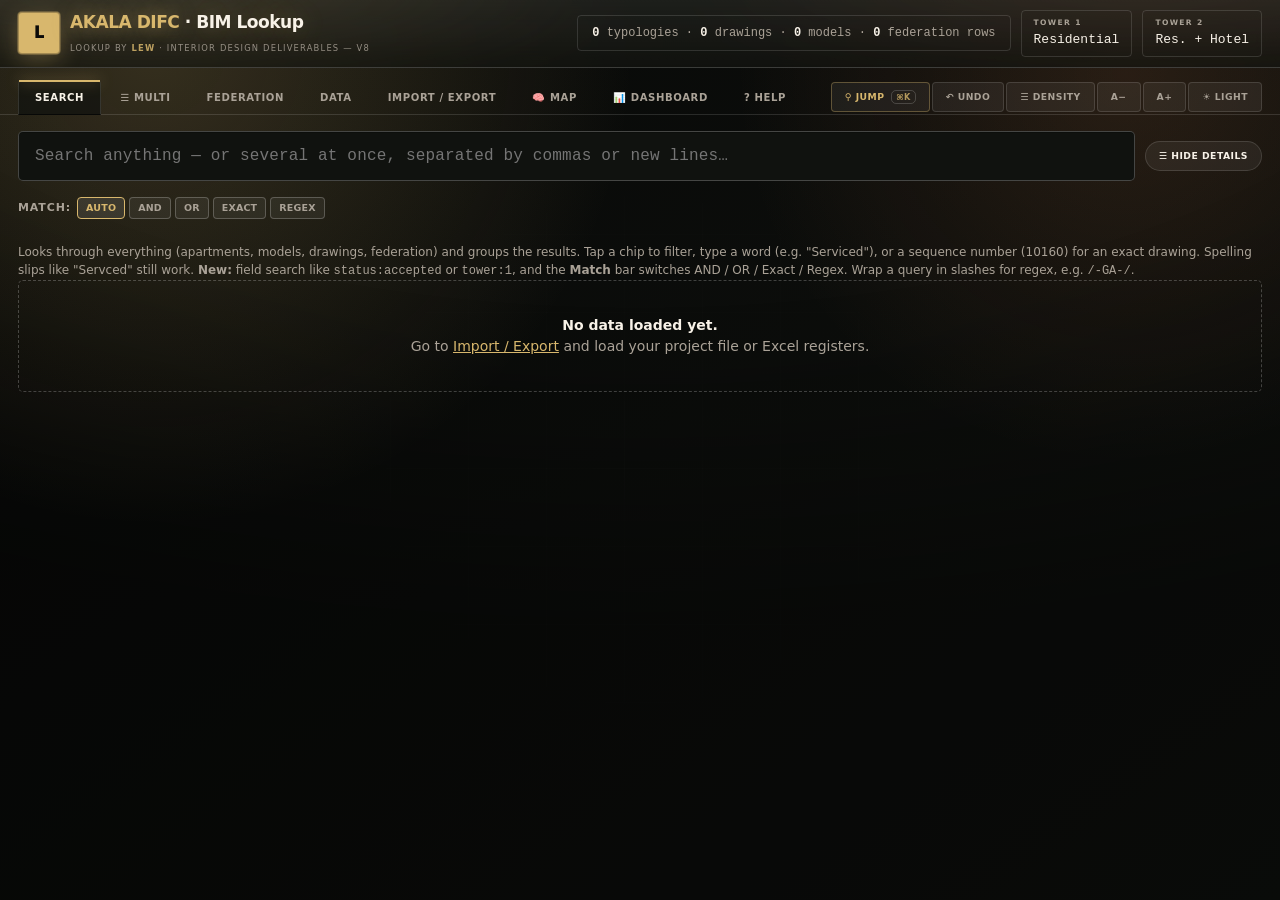
<file: register.html>
<!DOCTYPE html>
<html lang="en">
<head>
<meta charset="UTF-8">
<meta name="viewport" content="width=device-width, initial-scale=1.0">
<title>AKALA DIFC — BIM Lookup v24</title>
<style>
:root{
  color-scheme:dark;
  --bg:#070807; --bg2:#10120f;
  --panel:rgba(18,20,16,.78); --panel2:rgba(255,255,255,.10);
  --solidhead:#1c1f19;
  --soft:rgba(255,255,255,.06); --soft2:rgba(255,255,255,.10);
  --line:rgba(255,255,255,.13); --line2:rgba(255,255,255,.22);
  --text:#f8f2e8; --ink:#f8f2e8; --mut:#aaa297; --muted:#aaa297;
  --gold:#d8b76d; --accent:#d8b76d; --accent2:#ff9655; --blue:#7fb3ff; --green:#97dc8d;
  --red:#ff7474; --maxw:1540px; --mono:ui-monospace,"Cascadia Code",Consolas,Menlo,monospace;
  --fs:14px; --r:22px; --r2:14px; --shadow:0 18px 55px rgba(0,0,0,.34);
  --font:Inter,ui-sans-serif,system-ui,-apple-system,"Segoe UI",sans-serif;
}
:root[data-theme="light"]{
  color-scheme:light;
  --bg:#eef1ed; --bg2:#f7f8f4;
  --panel:rgba(251,250,244,.9); --panel2:rgba(40,56,60,.10);
  --solidhead:#e7e9e2;
  --soft:rgba(40,56,60,.055); --soft2:rgba(40,56,60,.10);
  --line:rgba(40,56,60,.15); --line2:rgba(40,56,60,.26);
  --text:#202521; --ink:#202521; --mut:#5a6360; --muted:#5a6360;
  --gold:#a07830; --accent:#a07830; --accent2:#cc6622; --blue:#1f6fb8; --green:#1f8a4c; --red:#c0392b;
  --shadow:0 18px 45px rgba(65,75,70,.12);
}
*{box-sizing:border-box;margin:0;padding:0}
html{scroll-behavior:smooth}
html,body{color:var(--text);font:var(--fs)/1.5 var(--font)}
body{min-height:100svh;overflow-x:hidden;
  background:radial-gradient(circle at 12% 5%,color-mix(in srgb,var(--accent) 22%,transparent),transparent 34%),radial-gradient(circle at 88% 8%,color-mix(in srgb,var(--accent2) 12%,transparent),transparent 28%),linear-gradient(145deg,var(--bg),var(--bg2))}
body:before{content:"";position:fixed;inset:0;z-index:-2;background-image:linear-gradient(rgba(255,255,255,.025) 1px,transparent 1px),linear-gradient(90deg,rgba(255,255,255,.025) 1px,transparent 1px);background-size:78px 78px;mask-image:radial-gradient(circle,#000,transparent 78%)}
button{font:inherit;color:inherit;cursor:pointer;background:none;border:none}
input,select,textarea{font:inherit;color:var(--text);background:rgba(255,255,255,.045);border:1px solid var(--line);border-radius:13px;padding:9px 10px}
:root[data-theme="light"] input,:root[data-theme="light"] select,:root[data-theme="light"] textarea{background:rgba(40,56,60,.04)}
input:focus,select:focus,textarea:focus,button:focus-visible{outline:2px solid var(--gold);outline-offset:1px}
@media (prefers-reduced-motion:reduce){*{transition:none!important;animation:none!important}}

/* ===== Command Center header ===== */
header{position:sticky;top:0;z-index:9;backdrop-filter:blur(18px);background:linear-gradient(180deg,var(--soft),transparent),var(--panel);border-bottom:1px solid var(--line)}
.tblock{display:flex;align-items:center;gap:14px;flex-wrap:wrap;max-width:var(--maxw);margin:0 auto;padding:12px 18px}
.tcell{display:flex;flex-direction:column;gap:2px;border:1px solid var(--line);background:var(--soft);border-radius:14px;padding:8px 14px}
.tcell .lb{font-size:.58rem;letter-spacing:.13em;text-transform:uppercase;color:var(--mut);font-weight:900}
.tcell .vl{font-family:var(--mono);font-size:13px;white-space:nowrap;color:var(--ink)}
.brand{display:flex;flex-direction:column;justify-content:center;border:none;background:none;padding:0;margin-right:auto}
.brand:before{content:"L";display:none}
.brand h1{font-size:1.08rem;font-weight:950;letter-spacing:-.05em;color:var(--ink)}
.brand h1 span{color:var(--gold)}
.brand small{color:var(--mut);font-size:.7rem}
.counts{font-family:var(--mono);font-size:12px;color:var(--mut);align-self:center;white-space:nowrap;border:1px solid var(--line);background:var(--soft);border-radius:14px;padding:8px 14px}
.counts b{color:var(--ink)}
@media(max-width:900px){.tblock{padding:10px 12px}}
@media(max-width:700px){
  .tblock{padding:10px 12px}
  .brand{width:100%}
  .counts{width:100%;white-space:normal;text-align:center}
  nav{padding:8px 8px 0;gap:2px}
  nav button{padding:8px 11px;font-size:13px}
  #themeBtn{padding:4px 10px}
  main{padding:14px 10px 50px}
  #winRz{display:none}
  .searchbar input{font-size:16px;padding:10px 12px}
  .chead .big{font-size:18px}
  .kv{grid-template-columns:88px 1fr;font-size:12px}
  .card{padding:12px 12px}
  table{font-size:12px}
  th,td{padding:5px 7px}
  .ilist{columns:1}
  .drgline{flex-wrap:wrap;gap:4px}
  .filters button{padding:5px 10px;font-size:11px}
  .iogrid{grid-template-columns:1fr}
  .chip{font-size:11px;padding:3px 7px}
  .twrap{max-height:65vh}
}

/* ===== Logo + Tabs ===== */
.logo{width:42px;height:42px;display:grid;place-items:center;border-radius:15px;background:linear-gradient(135deg,var(--accent),#fff0b5);color:#0b0a08;font-weight:950;font-size:1.1rem;flex:0 0 auto}
nav{max-width:var(--maxw);margin:0 auto;display:flex;gap:5px;padding:12px 18px 4px;flex-wrap:wrap;align-items:center}
nav button{padding:9px 16px;border-radius:999px;color:var(--mut);border:1px solid transparent;font-weight:850;font-size:.78rem;letter-spacing:.02em;transition:.2s}
nav button:hover{background:var(--soft);color:var(--ink)}
nav button.on{background:linear-gradient(135deg,color-mix(in srgb,var(--accent) 18%,transparent),rgba(255,150,85,.07));border-color:color-mix(in srgb,var(--accent) 28%,transparent);color:var(--ink)}
nav .sp{flex:1}
#themeBtn,.navx{border:1px solid var(--line);border-radius:999px;padding:7px 13px;font-size:.66rem;font-weight:900;text-transform:uppercase;letter-spacing:.05em;color:var(--mut);background:var(--soft);transition:.2s}
#themeBtn:hover,.navx:hover{transform:translateY(-1px);border-color:color-mix(in srgb,var(--accent) 50%,transparent);background:var(--soft2);color:var(--ink)}
main{max-width:var(--maxw);margin:0 auto;padding:16px 18px 96px;position:relative}
#winRz{position:absolute;top:0;bottom:0;right:-4px;width:9px;cursor:ew-resize;border-right:2px dashed transparent}
#winRz:hover,#winRz.drag{border-right-color:var(--gold)}
.tab{display:none}.tab.on{display:block}
details{margin:6px 0;border:1px solid var(--line);border-radius:var(--r2);background:var(--panel)}
summary{cursor:pointer;padding:7px 12px;font-weight:600;font-size:13px;list-style-position:inside}
.ilist{padding:6px 12px 10px;font-family:var(--mono);font-size:12px;columns:3 240px;column-gap:24px;border-top:1px solid var(--line)}
.ilist div{padding:2px 0;break-inside:avoid}
mark{background:var(--gold);color:#1a1206;border-radius:3px;padding:0 2px}
th{cursor:pointer;user-select:none}
th[data-dir="a"]::after{content:" \25B2";font-size:9px}
th[data-dir="d"]::after{content:" \25BC";font-size:9px}
.cpy{cursor:copy}.cpy:hover{text-decoration:underline dotted var(--gold)}
.maprow{display:grid;grid-template-columns:170px 1fr;gap:8px;align-items:center;margin:4px 0;font-size:12px}
.maprow label{color:var(--mut)}
.projgrid{display:grid;grid-template-columns:repeat(auto-fit,minmax(170px,1fr));gap:10px}
.projgrid label{font-size:11px;color:var(--mut);display:flex;flex-direction:column;gap:3px}
.lvl{cursor:pointer;text-decoration:underline dotted var(--gold)}
/* ===== Federation toolbar: legend toggle + shared bubble ===== */
.fedlegwrap{margin:0 0 12px}
.fedlegbtn{display:inline-flex;align-items:center;gap:7px;border:1px solid var(--line);background:var(--soft);border-radius:8px;padding:6px 11px;font-size:.7rem;font-weight:800;color:var(--mut);text-transform:uppercase;letter-spacing:.05em}
.fedlegbtn:hover{border-color:var(--gold);color:var(--ink)}
.fedlegbtn .car{transition:.2s}
.fedlegwrap.open .fedlegbtn .car{transform:rotate(90deg)}
.stacklegend{display:none;gap:6px;flex-wrap:wrap;margin:10px 0 0}
.fedlegwrap.open .stacklegend{display:flex}
.stacklegend .pill{font-size:.6rem;cursor:pointer;padding:3px 8px}
.swatch{display:inline-block;width:10px;height:10px;border-radius:3px;margin-right:5px;vertical-align:-1px;border:1px solid rgba(0,0,0,.25)}
/* info bubble (popover) — shared by stack, diagram and level taps */
.fedbubble{position:fixed;z-index:60;max-width:340px;min-width:200px;background:var(--panel-solid,var(--panel));border:1px solid var(--line2);border-radius:12px;box-shadow:0 18px 50px rgba(0,0,0,.5);padding:12px 13px;font-size:12px;display:none;backdrop-filter:blur(16px)}
.fedbubble.show{display:block}
.fedbubble h4{margin:0 0 8px;font-size:13px;display:flex;align-items:center;gap:7px;flex-wrap:wrap}
.fedbubble .bx{position:absolute;top:7px;right:9px;cursor:pointer;color:var(--mut);font-size:14px;line-height:1}
.fedbubble .brow{display:flex;gap:8px;align-items:center;padding:4px 0;border-bottom:1px dotted var(--line);flex-wrap:wrap}
.fedbubble .brow:last-child{border-bottom:0}
.fedbubble .aptlink{cursor:pointer;color:var(--gold);font-weight:700}
.fedbubble .aptlink:hover{text-decoration:underline}
/* ===== Stacking building view (fluid, equal rows, L3 at bottom) ===== */
.stackwrap{display:flex;gap:24px;align-items:flex-end;flex-wrap:nowrap;padding:8px 4px 30px}
.stacktower{flex:1 1 0;min-width:0;display:flex;flex-direction:column}
.stacktower h2{margin:0 0 4px;display:flex;align-items:center;gap:8px;height:22px}
.stacktower .tsub{color:var(--mut);font-size:.7rem;margin-bottom:10px;font-family:var(--mono);height:14px;white-space:nowrap;overflow:hidden}
.building{border:1px solid var(--line);border-radius:12px 12px 6px 6px;overflow:hidden;background:linear-gradient(180deg,color-mix(in srgb,var(--accent) 7%,transparent),transparent);display:flex;flex-direction:column}
.crown{height:14px;flex:none;background:linear-gradient(180deg,color-mix(in srgb,var(--gold) 55%,transparent),transparent);border-bottom:1px solid var(--line)}
/* every floor is exactly the same fixed height -> levels align across towers */
.floor{display:grid;grid-template-columns:42px 1fr;align-items:stretch;height:22px;min-height:22px;max-height:22px;box-sizing:border-box;border-bottom:1px solid color-mix(in srgb,var(--line) 60%,transparent);transition:.12s;cursor:pointer;overflow:hidden}
.floor:last-child{border-bottom:0}
.floor:hover{background:var(--soft)}
.floor.empty{opacity:.5}
.floor.sel{background:color-mix(in srgb,var(--gold) 16%,transparent)}
.floor .lvtag{display:flex;align-items:center;justify-content:center;gap:3px;height:100%;font-family:var(--mono);font-size:9px;font-weight:800;color:var(--ink);border-right:1px solid var(--line);background:var(--soft)}
.floor .lvtag small{font-size:7px;color:var(--mut);font-weight:700}
.floor.tier1 .lvtag{box-shadow:inset 3px 0 0 var(--blue)}
.floor.tier2 .lvtag{box-shadow:inset 3px 0 0 var(--green)}
.floor.tier3 .lvtag{box-shadow:inset 3px 0 0 var(--gold)}
/* single row of units per level — never wraps, scrolls sideways if long */
.units{display:flex;flex-wrap:nowrap;gap:3px;padding:0 6px;align-items:center;height:100%;max-height:100%;overflow-x:auto;overflow-y:hidden;scrollbar-width:none}
.units::-webkit-scrollbar{display:none}
.unitblk{font-family:var(--mono);font-size:9px;font-weight:800;line-height:1;padding:2px 5px;max-height:16px;border-radius:3px;border:1px solid var(--line2);cursor:pointer;color:#0c0d0a;white-space:nowrap;flex:none;transition:.12s;display:inline-flex;align-items:center}
.unitblk:hover{filter:brightness(1.14)}
.unitblk.sv{outline:1.5px dashed rgba(0,0,0,.5);outline-offset:-3px}
.unitblk.hi{outline:2px solid var(--gold);outline-offset:1px}
.floor .ph{color:var(--mut);font-size:10px;font-family:var(--mono);white-space:nowrap;overflow:hidden;text-overflow:ellipsis}
/* ===== Diagram view (compact bars, L3 bottom, equal height) ===== */
.diagwrap{display:flex;gap:24px;align-items:stretch;flex-wrap:nowrap}
.diagtower{flex:1 1 0;min-width:0;display:flex;flex-direction:column}
.diagtower h2{margin:0 0 8px}
.diagstack{display:flex;flex-direction:column;border:1px solid var(--line);border-radius:10px;overflow:hidden}
.lvlbar{display:grid;grid-template-columns:40px 1fr auto;gap:8px;align-items:center;height:20px;padding:0 8px;border-bottom:1px solid color-mix(in srgb,var(--line) 60%,transparent);cursor:pointer;font-family:var(--mono);font-size:10px;background:var(--panel);border-left:4px solid var(--mut)}
.lvlbar:last-child{border-bottom:0}
.lvlbar:hover{background:var(--soft)}
.lvlbar.sel{background:color-mix(in srgb,var(--gold) 16%,transparent)}
.lvlbar.tier1{border-left-color:var(--blue)}.lvlbar.tier2{border-left-color:var(--green)}.lvlbar.tier3{border-left-color:var(--gold)}
.lvlbar b{min-width:0}.lvlbar .lbtier{color:var(--mut);overflow:hidden;text-overflow:ellipsis;white-space:nowrap}.lvlbar .lbn{color:var(--accent2);font-weight:800}
/* ===== Mapping view replaced (see drawStackMap v23) ===== */
.fmbar{display:flex;align-items:center;gap:8px;flex-wrap:wrap;margin:0 0 12px}
.fmcols{display:grid;grid-template-columns:repeat(4,1fr);gap:12px;align-items:start}
.fmcol h3{font-size:.62rem;text-transform:uppercase;letter-spacing:.08em;color:var(--mut);text-align:center;margin:0 0 8px;font-weight:900;display:flex;align-items:center;justify-content:center;gap:6px}
.fmcol .fmn{background:var(--soft);border:1px solid var(--line);border-radius:99px;padding:1px 7px;font-size:.6rem;color:var(--mut)}
.fmnodes{display:flex;flex-direction:column;gap:5px;max-height:62vh;overflow:auto;padding:2px}
.fmnode{display:block;width:100%;text-align:left;font-family:var(--mono);font-size:11px;padding:6px 9px;border:1px solid var(--line);border-radius:8px;background:var(--panel);cursor:pointer;transition:.12s;color:var(--ink);position:relative}
.fmnode:hover{border-color:var(--gold)}
.fmnode.dim{opacity:.25}
.fmnode.hot{border-color:var(--gold);box-shadow:0 0 0 1.5px var(--gold);opacity:1}
.fmnode.qhide{display:none}
.fmnode small{display:block;color:var(--mut);font-size:9px;margin-top:1px}
.fmnode .fmcnt{float:right;color:var(--accent2);font-weight:800}
@media(max-width:820px){.fmcols{grid-template-columns:1fr 1fr}}
/* ===== Coverage Map (Map tab) ===== */
.covtable{border:1px solid var(--line);border-radius:12px;overflow:hidden}
.covhead,.covrow{display:grid;grid-template-columns:minmax(120px,1.4fr) 88px 70px minmax(120px,1.6fr) 80px minmax(120px,1fr);gap:10px;align-items:center;padding:8px 12px;text-align:left}
.covhead{background:var(--soft);font-size:.62rem;text-transform:uppercase;letter-spacing:.08em;color:var(--mut);font-weight:900;border-bottom:1px solid var(--line)}
.covhead .covnum,.covrow .covnum{text-align:center}
.covrow{width:100%;border:0;border-bottom:1px solid color-mix(in srgb,var(--line) 70%,transparent);background:var(--panel);cursor:pointer;font-size:12px;color:var(--ink);transition:.1s}
.covrow:last-child{border-bottom:0}
.covrow:hover{background:var(--soft)}
.covname{display:flex;align-items:center;gap:7px;font-weight:800;font-family:var(--mono)}
.covsw{width:11px;height:11px;border-radius:3px;border:1px solid rgba(0,0,0,.25);flex:none}
.covtag{font-size:9px;background:var(--gold);color:#1a1206;border-radius:3px;padding:0 4px;font-weight:900}
.covtwwrap{display:flex;gap:4px}
.covtw{font-family:var(--mono);font-size:10px;font-weight:800;padding:2px 6px;border-radius:4px;border:1px solid var(--line);color:var(--mut);opacity:.4}
.covtw.on{opacity:1;color:var(--ink)}
.covtw.on.t1{border-color:var(--blue);background:color-mix(in srgb,var(--blue) 20%,transparent)}
.covtw.on.t2{border-color:var(--green);background:color-mix(in srgb,var(--green) 20%,transparent)}
.covnum{font-family:var(--mono);font-weight:700}
.covmodel{font-size:11px;overflow:hidden;text-overflow:ellipsis;white-space:nowrap}
.covstat{display:flex;align-items:center;gap:6px;font-size:11px;color:var(--mut)}
.covstat .dot{width:8px;height:8px;border-radius:50%;flex:none}
@media(max-width:820px){.covhead,.covrow{grid-template-columns:1.2fr 70px 50px 70px;gap:6px}
  .covhead span:nth-child(4),.covrow .covmodel{display:none}}
.covfilt{display:flex;gap:8px;flex-wrap:wrap;margin:0 0 10px}
.covfilt select{font-size:11px;padding:5px 8px;border:1px solid var(--line2);border-radius:6px;background:var(--panel);color:var(--text)}
.covplus{margin-left:5px;font-size:10px;color:var(--accent2);font-weight:800;cursor:help}
.covrow.sel{background:color-mix(in srgb,var(--gold) 14%,transparent);box-shadow:inset 3px 0 0 var(--gold)}
.frgrid{display:grid;grid-template-columns:160px 1fr;gap:8px 12px;align-items:center;max-width:560px;font-size:13px}
.star{font-size:16px;color:var(--mut);padding:0 4px}.star.on{color:var(--gold)}
.bred{border-color:var(--red)!important;color:var(--red)!important}
.hitem{display:flex;gap:10px;justify-content:space-between;align-items:center;padding:4px 2px;border-bottom:1px dotted var(--line);font-family:var(--mono);font-size:12px;flex-wrap:wrap}
.hitem .ht{flex:1;min-width:200px}
.hcat summary{display:flex;gap:8px;align-items:center}
.hbody{padding:4px 12px 10px;border-top:1px solid var(--line);max-height:340px;overflow:auto}
.twrap th:first-child{position:sticky;left:0;z-index:4;background:var(--solidhead)}
.twrap td:first-child{position:sticky;left:0;z-index:1;background:var(--bg)}
body.dense td,body.dense th{padding:3px 6px;font-size:12px}
.dash{display:grid;grid-template-columns:repeat(auto-fit,minmax(140px,1fr));gap:10px;margin:0 0 16px}
.dcard{background:linear-gradient(180deg,var(--soft),rgba(255,255,255,.02)),var(--panel);border:1px solid var(--line);border-radius:var(--r);box-shadow:var(--shadow);backdrop-filter:blur(14px);padding:14px;text-align:center}
.dcard b{font-size:26px;display:block;font-family:var(--mono)}
.dcard span{font-size:11px;color:var(--mut);text-transform:uppercase;letter-spacing:.08em}
.brow{display:grid;grid-template-columns:170px 1fr 70px;gap:10px;align-items:center;font-size:12px;margin:4px 0}
.bar{background:var(--panel2);border-radius:4px;height:13px;overflow:hidden}
.bar i{display:block;height:100%;background:var(--green)}
.bulkbar{display:flex;gap:6px;flex-wrap:wrap;align-items:center;margin:0 0 10px;padding:8px;border:1px solid var(--line);border-radius:var(--r2);background:var(--panel)}
@media print{
  body.print-tbl nav,body.print-tbl .searchbar,body.print-tbl .filters,body.print-tbl .btn,
  body.print-tbl .bulkbar,body.print-tbl .chips,body.print-tbl #winRz,body.print-tbl .toast,
  body.print-tbl input[type="checkbox"],body.print-tbl .subtabs{display:none!important}
  body.print-tbl .twrap{max-height:none!important;overflow:visible!important;border:none}
  body.print-tbl{background:#fff}
}
.mapwrap{overflow:hidden;border:1px solid var(--line);border-radius:var(--r2);background:var(--panel);padding:6px;touch-action:none;position:relative;height:min(70vh,640px)}
#mapPanInner{will-change:transform}
.maphud{display:flex;gap:10px;align-items:center;flex-wrap:wrap;margin-top:8px}
.nodel{cursor:pointer}
.nodel circle{transition:r .12s}
.nodel:hover circle{r:6px;stroke:var(--gold);stroke-width:2}
.aptlink{cursor:pointer;text-decoration:underline dotted var(--gold);margin-right:6px;white-space:nowrap}
.rtools{display:flex;align-items:center;gap:8px;flex-wrap:wrap;margin:6px 0 4px;padding:8px 10px;border:1px solid var(--line);border-radius:var(--r2);background:var(--panel);position:sticky;top:0;z-index:5}
.rcount{font-size:12px;color:var(--mut);font-weight:600}
.rtotop{text-align:center;margin:14px 0 4px}
.dangerzone{display:flex;gap:16px;align-items:center;justify-content:space-between;flex-wrap:wrap;border:1px solid var(--red);border-radius:var(--r2);padding:14px 16px;background:color-mix(in srgb,var(--red) 8%,transparent)}
.bdanger{border-color:var(--red)!important;color:var(--red)!important}
.bdanger:hover{background:var(--red)!important;color:#fff!important}
.clearconfirm{display:flex;gap:8px;align-items:center;flex-wrap:wrap}
.clearconfirm input{font-family:var(--mono);font-size:14px;padding:8px 10px;width:130px;text-transform:uppercase}
.btn[disabled]{opacity:.4;cursor:not-allowed}
@media print{
  body.print-res header,body.print-res nav,body.print-res .searchbar,body.print-res .chiprow,
  body.print-res .hint,body.print-res #winRz,body.print-res .toast,body.print-res .no-print,
  body.print-res .btn,body.print-res .star{display:none!important}
  body.print-res .tab:not(#tab-search){display:none!important}
  body.print-res{background:#fff}
  body.print-res .card{break-inside:avoid}
}
@media print{
  body.print-mode header,body.print-mode nav,body.print-mode .searchbar,body.print-mode .hint,
  body.print-mode h2,body.print-mode .toast,body.print-mode #winRz{display:none!important}
  body.print-mode .card{display:none!important}
  body.print-mode .card.printing{display:block!important;border:1px solid #888}
  body.print-mode .btn,body.print-mode .star{display:none!important}
}

/* ===== Shared bits ===== */
.empty{border:1px dashed var(--line2);border-radius:var(--r2);padding:34px;text-align:center;color:var(--mut)}
.empty b{color:var(--text)}
.empty button{color:var(--gold);text-decoration:underline}
.badge{display:inline-block;font-size:11px;font-weight:600;padding:2px 9px;border-radius:99px;border:1px solid var(--line2);background:var(--panel2);white-space:nowrap}
.bt1{border-color:var(--blue);color:var(--blue)} .bt2{border-color:var(--green);color:var(--green)}
.bgold{border-color:var(--gold);color:var(--gold)} .bmut{color:var(--mut)}
.pill{display:inline-flex;align-items:center;gap:5px;font-family:var(--mono);font-size:11px;padding:2px 8px;border:1px solid var(--line2);border-radius:4px;background:var(--bg)}
.dot{width:7px;height:7px;border-radius:99px;display:inline-block}
.mono{font-family:var(--mono)}
.gray{opacity:.35;filter:grayscale(1)}
.btn{padding:7px 13px;border:1px solid var(--line);border-radius:999px;background:var(--soft);font-weight:900;font-size:.66rem;text-transform:uppercase;letter-spacing:.052em;transition:.18s cubic-bezier(.34,1.56,.64,1)}
.btn:hover{border-color:color-mix(in srgb,var(--accent) 50%,transparent);background:var(--soft2);transform:translateY(-1px)}
.btn:active{transform:scale(.94)}
.btn.gd{background:linear-gradient(135deg,var(--accent),#ffeab0);color:#0a0908;border-color:transparent}
.btn.sm{padding:5px 10px;font-size:.62rem}
h2{font-size:.78rem;text-transform:uppercase;letter-spacing:.1em;color:var(--mut);margin:22px 0 10px;border-bottom:1px solid var(--line);padding-bottom:6px;font-weight:900}
.toast{position:fixed;bottom:20px;left:50%;transform:translateX(-50%);background:var(--panel2);border:1px solid var(--gold);border-radius:var(--r2);padding:10px 22px;font-size:13px;z-index:99;display:none;box-shadow:var(--shadow)}

/* ===== Search ===== */
.searchbar{display:flex;gap:10px;align-items:center}
.searchbar input{flex:1;font-size:16px;padding:12px 16px;font-family:var(--mono);background:var(--panel)}
.hint{color:var(--mut);font-size:12px;margin-top:8px}
.chiprow{display:flex;gap:6px;flex-wrap:wrap;margin-top:10px}
.fchip{font-size:12px;font-weight:600;padding:5px 12px;border-radius:99px;border:1px solid var(--line2);background:var(--panel2);color:var(--text);cursor:pointer;user-select:none;white-space:nowrap}
.fchip:hover{border-color:var(--gold)}
.fchip.on{background:var(--gold);border-color:var(--gold);color:#1a1a1a}
.fchip.t1.on{background:var(--blue);border-color:var(--blue);color:#fff}
.fchip.t2.on{background:var(--green);border-color:var(--green);color:#fff}
.fchipsep{width:1px;align-self:stretch;background:var(--line2);margin:2px 4px}
.mlbl{font-size:11px;color:var(--mut);align-self:center;text-transform:uppercase;letter-spacing:.08em;font-weight:800;margin-right:2px}
.mchip{font-size:9.5px;font-weight:800;letter-spacing:.02em;padding:3px 8px;border-radius:99px;border:1px solid var(--line2);background:var(--soft);color:var(--mut);cursor:pointer;user-select:none}
.mchip.on{border-color:var(--gold);color:var(--gold);background:var(--panel2)}
.vchip{display:inline-flex;align-items:center;gap:5px;font-size:10px;padding:3px 8px;border-radius:99px;border:1px dashed var(--line2);background:var(--panel);color:var(--mut);cursor:pointer;user-select:none;white-space:nowrap}
.rclbl{font-size:.62rem;font-weight:800;text-transform:uppercase;letter-spacing:.08em;color:var(--mut);align-self:center;margin-right:2px}
.rchip{border-style:solid}
.rchip:hover{border-color:var(--gold);color:var(--text)}
.vchip:hover{border-color:var(--gold);color:var(--text)}
.vchip.vsave{border-style:solid;color:var(--gold);border-color:var(--gold)}
.vchip .vdel{font-size:11px;opacity:.6;padding:0 2px;border-radius:3px}
.vchip .vdel:hover{opacity:1;color:var(--red)}
.card{background:linear-gradient(180deg,var(--soft),rgba(255,255,255,.02)),var(--panel);border:1px solid var(--line);border-left:3px solid var(--gold);border-radius:var(--r);box-shadow:var(--shadow);backdrop-filter:blur(14px);padding:16px 18px;margin:12px 0;overflow:hidden;min-width:0}
.card.t1{border-left-color:var(--blue)} .card.t2{border-left-color:var(--green)}
/* card collapse (hide details, keep header) */
.cardtog{border:1px solid var(--line);background:var(--soft);color:var(--mut);border-radius:999px;width:28px;height:28px;display:inline-flex;align-items:center;justify-content:center;font-size:.8rem;transition:.18s;flex:0 0 auto}
.cardtog:hover{border-color:color-mix(in srgb,var(--accent) 50%,transparent);background:var(--soft2);color:var(--ink)}
.card.collapsed .cardbody{display:none}
.card.collapsed{padding-bottom:14px}
.card.collapsed .chead{margin-bottom:0}
.chead{display:flex;align-items:center;gap:10px;flex-wrap:wrap;margin-bottom:10px}
.chead .big{font-size:21px;font-weight:700;font-family:var(--mono)}
.kv{display:grid;grid-template-columns:120px 1fr;gap:5px 12px;font-size:13px;margin:8px 0}
.kv .k{color:var(--mut)}
.pills{display:flex;flex-wrap:wrap;gap:5px}
.drggroup{margin-top:10px}
.drggroup h4{font-size:11px;color:var(--gold);text-transform:uppercase;letter-spacing:.1em;margin-bottom:5px}
.drgline{display:flex;gap:10px;align-items:baseline;padding:3px 0;font-size:13px;border-bottom:1px dotted var(--line)}
.drgline .mono{color:var(--text)} .drgline .ds{color:var(--mut);flex:1}
.chips{display:flex;gap:6px;flex-wrap:wrap;margin:8px 0}
.chip{font-family:var(--mono);font-size:12px;padding:4px 9px;background:var(--panel2);border:1px solid var(--line2);border-radius:5px}
.chip span{color:var(--mut);font-size:10px;display:block;letter-spacing:.08em}
.mrow{display:flex;gap:12px;align-items:center;padding:6px 0;border-bottom:1px dotted var(--line);font-size:13px;flex-wrap:wrap}
.mrow .mono{min-width:120px}

/* ===== Tables ===== */
.filters{display:flex;gap:6px;flex-wrap:wrap;margin:0 0 12px}
.filters button{padding:5px 13px;border:1px solid var(--line2);border-radius:99px;font-size:12px;color:var(--mut)}
.filters button.on{border-color:var(--gold);color:var(--gold);background:var(--panel2)}
.twrap{overflow:auto;border:1px solid var(--line);border-radius:var(--r2);max-height:72vh}
table{border-collapse:collapse;width:100%;font-size:13px;table-layout:auto}
table.fixed{table-layout:fixed}
th{position:sticky;top:0;background:var(--solidhead);text-align:center;vertical-align:top;padding:8px 10px;font-size:11px;text-transform:uppercase;letter-spacing:.06em;color:var(--mut);border-bottom:1px solid var(--line2);border-right:1px solid color-mix(in srgb,var(--line) 60%,transparent);z-index:2;white-space:nowrap}
th:last-child{border-right:0}
th .rz{position:absolute;right:-3px;top:0;bottom:0;width:8px;cursor:col-resize;z-index:3}
th .rz:hover{background:var(--gold)}
td{padding:6px 10px;border-bottom:1px solid var(--line);border-right:1px solid color-mix(in srgb,var(--line) 45%,transparent);vertical-align:top;overflow:hidden;text-overflow:ellipsis}
td:last-child{border-right:0}
tbody tr:nth-child(even) td{background:color-mix(in srgb,var(--soft) 55%,transparent)}
tbody tr:hover td{background:var(--soft)}
tr.tier1>td:first-child{box-shadow:inset 3px 0 0 var(--blue)}
tr.tier2>td:first-child{box-shadow:inset 3px 0 0 var(--green)}
tr.tier3>td:first-child{box-shadow:inset 3px 0 0 var(--gold)}
td input{width:100%;font-size:12px;padding:3px 6px}
.ltbl th:hover{color:var(--gold)}
.colcopy{cursor:copy;margin-left:6px;font-size:11px;color:var(--mut);opacity:.45;transition:.15s;vertical-align:middle}
th:hover .colcopy{opacity:.9}
.colcopy:hover{color:var(--gold);opacity:1;transform:scale(1.2)}
.colcopy.sel{opacity:1;color:#0a0908;background:var(--gold);border-radius:5px;padding:0 3px;transform:scale(1.05)}
#colSelBar{position:fixed;left:50%;bottom:24px;transform:translateX(-50%);z-index:80;display:flex;gap:10px;align-items:center;flex-wrap:wrap;max-width:92vw;
  background:linear-gradient(180deg,var(--soft),rgba(255,255,255,.02)),var(--panel);border:1px solid var(--line);
  border-radius:999px;box-shadow:var(--shadow);backdrop-filter:blur(18px);padding:8px 14px}
#colSelBar .csb-n{font-weight:900;font-size:.72rem;text-transform:uppercase;letter-spacing:.05em;color:var(--gold);white-space:nowrap}
#colSelBar .csb-names{font-size:.72rem;color:var(--mut);max-width:40vw;overflow:hidden;text-overflow:ellipsis;white-space:nowrap}
.ltbl th[data-dir]::after{content:" \25B2";font-size:9px;color:var(--gold)}
.ltbl th[data-dir="d"]::after{content:" \25BC"}
.ltbl tr:hover td{background:var(--panel2)}
/* ===== Completeness Matrix ===== */
.mxhead{display:flex;gap:16px;align-items:center;flex-wrap:wrap;margin:4px 0 2px}
.mxscore{display:flex;align-items:center;gap:10px;background:linear-gradient(135deg,color-mix(in srgb,var(--accent) 18%,transparent),rgba(255,150,85,.06));border:1px solid color-mix(in srgb,var(--accent) 30%,transparent);border-radius:var(--r);padding:8px 16px}
.mxpct{font-size:1.8rem;font-weight:950;color:var(--gold);letter-spacing:-.04em;line-height:1}
.mxlbl{font-size:.62rem;text-transform:uppercase;letter-spacing:.06em;color:var(--mut);font-weight:800}
.mxctl{display:flex;gap:6px;align-items:center;flex-wrap:wrap}
.mxgap-key{display:inline-block;width:13px;height:13px;border:1px dashed var(--line2);border-radius:3px;vertical-align:-2px;margin:0 2px}
.mxwrap{max-height:74vh}
table.mx{border-collapse:separate;border-spacing:0;table-layout:auto}
table.mx th,table.mx td{border:1px solid var(--line);text-align:center;vertical-align:top}
table.mx thead th{position:sticky;top:0;z-index:5;background:var(--solidhead);vertical-align:bottom}
.mxcorner{position:sticky;left:0;top:0;z-index:7!important;background:var(--solidhead);text-align:left;vertical-align:bottom;min-width:140px;font-weight:800;box-shadow:1px 1px 0 var(--line)}
.mxcat{font-size:10px;height:124px;width:34px;min-width:34px;max-width:34px;padding:6px 0;line-height:1;vertical-align:bottom}
.mxcat>span{display:inline-block;writing-mode:vertical-rl;transform:rotate(180deg);white-space:nowrap;max-height:112px;overflow:hidden;text-overflow:ellipsis;text-align:left}
.mxcovh{min-width:52px;vertical-align:bottom}
.mxrow{position:sticky;left:0;z-index:2;background:var(--solidhead);text-align:left;white-space:nowrap;padding:5px 10px;font-weight:700;font-size:12px}
tbody tr:hover .mxrow{background:var(--soft)}
.mxc{font-family:var(--mono);font-size:12px;font-weight:700;min-width:34px;width:34px;height:30px;text-align:center;vertical-align:middle}
.mxc.mxon{cursor:pointer;color:#0a0908;background:color-mix(in srgb,var(--green) 70%,transparent)}
.mxc.mxon:hover{outline:2px solid var(--gold);outline-offset:-2px}
.mxc.mxoff{color:var(--line2);background:repeating-linear-gradient(45deg,transparent,transparent 5px,var(--soft) 5px,var(--soft) 6px)}
.mxcov{font-family:var(--mono);font-size:11px;font-weight:800;vertical-align:middle}
.mxcov.mxfull{color:var(--green)} .mxcov.mxpart{color:var(--gold)} .mxcov.mxnone{color:var(--red)}
.mxtot th,.mxtot td{position:sticky;bottom:0;background:var(--solidhead);font-family:var(--mono);font-size:11px;font-weight:800;color:var(--mut);z-index:2}
:root[data-theme="light"] .mxc.mxon{color:#0a0908}
/* ===== Command palette ===== */
.cmdk-overlay{position:fixed;inset:0;z-index:200;display:flex;align-items:flex-start;justify-content:center;padding-top:12vh;background:rgba(0,0,0,.5);backdrop-filter:blur(4px)}
/* ---- summary / compare sheet modal (Batch 4) ---- */
.sheet-overlay{position:fixed;inset:0;z-index:190;display:none;align-items:flex-start;justify-content:center;padding:5vh 16px;background:rgba(0,0,0,.55);backdrop-filter:blur(4px);overflow:auto}
.sheet-box{width:min(820px,96vw);background:var(--panel);border:1px solid var(--line2);border-radius:var(--r);box-shadow:0 30px 90px rgba(0,0,0,.5);overflow:hidden}
.sheet-bar{display:flex;gap:8px;justify-content:flex-end;padding:10px 14px;border-bottom:1px solid var(--line);position:sticky;top:0;background:var(--panel);z-index:2}
.sheet-body{padding:22px 26px}
.summarysheet .ssh,.cmppick{display:flex;justify-content:space-between;align-items:flex-start;gap:12px;flex-wrap:wrap}
.sstitle{font-size:1.6rem;font-weight:950;letter-spacing:-.02em;color:var(--gold)}
.sssub{color:var(--mut);font-size:.8rem;margin-top:2px}
.ssmeta{display:flex;gap:6px;align-items:center;flex-wrap:wrap}
.ssgrid{display:grid;grid-template-columns:1fr 1fr;gap:10px 18px;margin:16px 0 4px}
.ssgrid>div{display:flex;flex-direction:column;gap:2px;border:1px solid var(--line);border-radius:12px;padding:8px 12px;background:var(--soft)}
.ssk{font-size:.58rem;text-transform:uppercase;letter-spacing:.1em;color:var(--mut);font-weight:800}
.ssnote{margin:12px 0;padding:8px 12px;border-left:3px solid var(--gold);background:var(--soft);border-radius:8px;font-size:.85rem}
.sscat{font-size:.95rem;margin:18px 0 6px;color:var(--text);border-bottom:1px solid var(--line);padding-bottom:4px}
.sstbl{width:100%;border-collapse:collapse;font-size:.8rem;margin-bottom:6px}
.sstbl th{text-align:left;font-size:.6rem;text-transform:uppercase;letter-spacing:.06em;color:var(--mut);padding:5px 8px;border-bottom:1px solid var(--line)}
.sstbl td{padding:5px 8px;border-bottom:1px solid var(--soft)}
.cmptbl th{text-transform:none;font-size:.78rem;color:var(--text);width:30%}
.ssmiss{color:var(--mut);opacity:.5}
.ssfoot{margin-top:14px;color:var(--mut);font-size:.66rem}
@media(max-width:600px){.ssgrid{grid-template-columns:1fr}}
@media print{
  body.print-sheet>*{display:none!important}
  body.print-sheet #sheetModal{display:block!important;position:static;background:#fff;padding:0;overflow:visible}
  body.print-sheet .sheet-box{box-shadow:none;border:none;width:100%;background:#fff}
  body.print-sheet .sheet-bar{display:none!important}
  body.print-sheet .sheet-body{padding:0}
}
.cmdk-box{width:min(640px,92vw);background:linear-gradient(180deg,var(--soft),rgba(255,255,255,.02)),var(--panel);border:1px solid var(--line2);border-radius:var(--r);box-shadow:0 30px 90px rgba(0,0,0,.5);overflow:hidden;animation:cmdkIn .14s ease}
@keyframes cmdkIn{from{opacity:0;transform:translateY(-8px) scale(.98)}to{opacity:1;transform:none}}
.cmdk-inrow{display:flex;align-items:center;gap:10px;padding:14px 16px;border-bottom:1px solid var(--line)}
.cmdk-ic{color:var(--gold);font-size:1.1rem}
#cmdkInput{flex:1;background:none;border:none;font-size:1rem;color:var(--text);padding:0}
#cmdkInput:focus{outline:none}
.cmdk-esc{font-size:.6rem;font-weight:800;color:var(--mut);border:1px solid var(--line);border-radius:6px;padding:2px 6px}
.cmdk-list{max-height:52vh;overflow:auto;padding:6px}
.cmdk-item{display:flex;align-items:center;gap:12px;padding:9px 12px;border-radius:12px;cursor:pointer}
.cmdk-item.on,.cmdk-item:hover{background:linear-gradient(135deg,color-mix(in srgb,var(--accent) 16%,transparent),rgba(255,150,85,.06))}
.cmdk-iico{width:24px;text-align:center;color:var(--gold);flex:0 0 auto}
.cmdk-it{font-weight:700;white-space:nowrap}
.cmdk-is{color:var(--mut);font-size:.78rem;overflow:hidden;text-overflow:ellipsis;white-space:nowrap;margin-left:auto;font-family:var(--mono)}
.cmdk-empty{padding:24px;text-align:center;color:var(--mut)}
.cmdk-foot{display:flex;justify-content:space-between;align-items:center;padding:8px 14px;border-top:1px solid var(--line);font-size:.66rem;color:var(--mut)}
.cmdk-brand{color:var(--gold);font-weight:800}
.cmdk-trigger{border-color:color-mix(in srgb,var(--accent) 35%,transparent)!important;color:var(--gold)!important}
.cmdk-trigger .kbd{font-size:.58rem;border:1px solid var(--line2);border-radius:5px;padding:1px 4px;margin-left:3px;opacity:.8}
@media(max-width:700px){.cmdk-trigger .kbd{display:none}}
.hbadge{display:inline-flex;align-items:center;justify-content:center;min-width:18px;height:18px;padding:0 5px;margin-left:7px;border-radius:999px;background:var(--red);color:#fff;font-size:.62rem;font-weight:900;vertical-align:1px}
.subtabs{display:flex;gap:6px;margin-bottom:14px;flex-wrap:wrap}
.subtabs button{padding:7px 16px;border:1px solid var(--line);border-radius:999px;font-size:.74rem;font-weight:850;color:var(--mut);background:var(--soft);transition:.2s}
.subtabs button:hover{color:var(--ink);border-color:color-mix(in srgb,var(--accent) 40%,transparent)}
.subtabs button.on{color:var(--ink);border-color:color-mix(in srgb,var(--accent) 28%,transparent);background:linear-gradient(135deg,color-mix(in srgb,var(--accent) 18%,transparent),rgba(255,150,85,.07))}

/* ===== Import/Export ===== */
.iogrid{display:grid;grid-template-columns:repeat(auto-fit,minmax(280px,1fr));gap:14px}
.iobox{background:linear-gradient(180deg,var(--soft),rgba(255,255,255,.02)),var(--panel);border:1px solid var(--line);border-radius:var(--r);box-shadow:var(--shadow);backdrop-filter:blur(14px);padding:16px}
.iobox h3{font-size:14px;margin-bottom:4px}
.iobox h3 .mono{color:var(--gold);font-size:12px}
.tbar{display:flex;gap:8px;align-items:center;flex-wrap:wrap;margin:0 0 8px}
.bktbl{width:100%;border-collapse:collapse;font-size:.82rem}
.bktbl th{text-align:left;font-size:.62rem;text-transform:uppercase;letter-spacing:.08em;color:var(--mut);padding:4px 8px;border-bottom:1px solid var(--line)}
.bktbl td{padding:6px 8px;border-bottom:1px solid var(--soft)}
.iobox p{font-size:12px;color:var(--mut);margin:4px 0 12px}
.report{margin-top:14px;font-size:13px}
.report div{padding:3px 0;border-bottom:1px dotted var(--line);font-family:var(--mono);font-size:12px}
.ok{color:var(--green)} .warn{color:var(--red)}
.savebox{border-color:var(--gold)}
.assignTd{white-space:nowrap}
.assignSel{max-width:120px;padding:2px 4px;font-size:.85em}
.assignMe{margin-left:4px;padding:2px 6px}
/* =====================================================================
   v10 APPEARANCE — "ENGINEERING CONSOLE"
   Same palette (all original --vars untouched). New feel: flat panels,
   hairline rules, near-square corners, instrument-panel mono labels, and
   a drawing-sheet "registration tick" as the signature. CSS only — no
   logic changed. This block is last in the cascade, so it re-skins.
   ===================================================================== */
:root{
  --r:6px; --r2:5px;                       /* drawing-sheet square corners */
  --shadow:0 1px 0 rgba(0,0,0,.5), 0 14px 30px rgba(0,0,0,.22);
}
:root[data-theme="light"]{
  --shadow:0 1px 0 rgba(65,75,70,.06), 0 12px 26px rgba(65,75,70,.10);
}
/* kill the soft glassy gradients — console surfaces are flat */
body:before{opacity:.5}

/* ---- Header: title block strip ---- */
header{backdrop-filter:blur(12px)}
.tblock{padding:10px 18px;gap:10px}
.tcell{border-radius:4px;padding:6px 12px;background:transparent;border-color:var(--line)}
.tcell .lb{font-size:.54rem;letter-spacing:.18em}
.brand h1{letter-spacing:-.02em;font-weight:800}
.counts{border-radius:4px;background:transparent}

/* ---- Logo: stencil square, not a rounded gem ---- */
.logo{border-radius:4px;background:var(--accent);color:#0b0a08;
  box-shadow:inset 0 0 0 1px rgba(0,0,0,.25)}

/* ---- Nav: flat tabs with an underline indicator ---- */
nav{gap:2px;border-bottom:1px solid var(--line);padding-bottom:0}
nav button{border-radius:4px 4px 0 0;border:1px solid transparent;border-bottom:none;
  font-size:.72rem;letter-spacing:.06em;text-transform:uppercase;font-weight:800;
  position:relative;margin-bottom:-1px;color:var(--mut)}
nav button:hover{background:var(--soft)}
nav button.on{background:var(--panel);border-color:var(--line);
  border-bottom:1px solid var(--bg);color:var(--ink)}
nav button.on:after{content:"";position:absolute;left:0;right:0;top:-1px;height:2px;background:var(--gold)}
#themeBtn,.navx{border-radius:4px;text-transform:uppercase}

/* ---- Section heads: registration tick + index rule (the signature) ---- */
h2{position:relative;border-bottom:none;padding:0 0 7px 16px;margin:26px 0 12px;
  font-weight:800;letter-spacing:.16em;color:var(--ink);
  background:linear-gradient(var(--line),var(--line)) bottom left/100% 1px no-repeat}
h2:before{content:"";position:absolute;left:0;top:1px;width:7px;height:7px;
  border-left:2px solid var(--gold);border-top:2px solid var(--gold)}
h2:after{content:"";position:absolute;left:0;bottom:-1px;width:34px;height:2px;background:var(--gold)}

/* ---- Cards: flat plates with corner ticks instead of glow ---- */
.card{background:var(--panel);box-shadow:var(--shadow);backdrop-filter:none;
  border:1px solid var(--line);border-left:2px solid var(--gold);border-radius:var(--r);
  padding:14px 16px;position:relative}
.card:before,.card:after{content:"";position:absolute;width:9px;height:9px;pointer-events:none;opacity:.5}
.card:before{right:7px;top:7px;border-right:1px solid var(--line2);border-top:1px solid var(--line2)}
.card:after{right:7px;bottom:7px;border-right:1px solid var(--line2);border-bottom:1px solid var(--line2)}
.chead .big{font-weight:600;letter-spacing:.01em}

/* ---- Chips: square console keys, not pills ---- */
.fchip{border-radius:4px;font-weight:700;text-transform:uppercase;font-size:9.5px;
  letter-spacing:.04em;background:var(--soft);color:var(--text);padding:3px 8px}
.chiprow{gap:4px;margin-top:8px}
.mchip,.vchip,.rchip{border-radius:4px}
.mchip{text-transform:uppercase}
.filters button{border-radius:4px;text-transform:uppercase;font-size:11px;letter-spacing:.05em;font-weight:700}
.chip{border-radius:3px}

/* ---- Search field: command-line bar ---- */
.searchbar input{border-radius:5px;border:1px solid var(--line2);background:var(--bg2);
  letter-spacing:.01em;box-shadow:inset 0 1px 0 rgba(0,0,0,.25)}
.searchbar input:focus{border-color:var(--gold)}

/* ---- Tables: tight ledger grid ---- */
.twrap{border-radius:5px}
th{text-transform:uppercase;letter-spacing:.06em;font-size:11px;font-weight:800;color:var(--mut)}

/* ---- Details/disclosure: flat ---- */
details{border-radius:5px}
summary{font-weight:700;letter-spacing:.02em}

/* ---- Inputs everywhere: square ---- */
input,select,textarea{border-radius:5px}
.toast{border-radius:5px;letter-spacing:.03em}
/* ---- v14/15: apartment-type drill card ---- */
.drillcard .drillfilters{display:flex;flex-direction:column;gap:8px;margin:4px 0 12px;padding:10px 12px;border:1px solid var(--line);border-radius:6px;background:var(--soft)}
.drow{display:flex;gap:10px;align-items:flex-start}
.dlbl{flex:0 0 78px;font-size:10px;text-transform:uppercase;letter-spacing:.1em;font-weight:800;color:var(--mut);padding-top:6px}
.dchips{display:flex;flex-wrap:wrap;gap:6px;flex:1}
.dchip{font-size:12px;font-weight:700;padding:5px 12px;border-radius:5px;border:1px solid var(--line2);background:var(--panel);color:var(--text);cursor:pointer;transition:.12s}
.dchip:hover{border-color:var(--gold)}
.dchip.on{background:var(--gold);border-color:var(--gold);color:#1a1206}
/* ===== v23 compact search cards: smaller text + tighter chips ===== */
.drillcard{font-size:12px}
.drillcard .chead{gap:7px;margin-bottom:7px}
.drillcard .chead .big{font-size:16px}
.drillcard .chead .badge{font-size:10px;padding:2px 7px}
.drillcard .drillfilters{gap:5px;margin:3px 0 9px;padding:7px 9px}
.drillcard .drow{gap:7px}
.drillcard .dlbl{flex:0 0 60px;font-size:9px;padding-top:4px}
.drillcard .dchips{gap:4px}
.drillcard .dchip{font-size:10px;font-weight:700;padding:3px 8px;border-radius:4px}
.drillcard .kv{grid-template-columns:96px 1fr;font-size:11px;gap:4px 10px;margin:6px 0}
.drillcard .mpill{font-size:11px;padding:1px 3px 1px 6px;margin:1px 3px 1px 0}
.drillcard .dsecthd{font-size:12px;padding:9px 11px}
.drillcard .dsecthd .dcount{font-size:11px}
.drillcard .lvlpill{font-size:10px;padding:1px 6px}
.drillcard .lvtcount{font-size:10px;min-width:56px}
.drillcard .drggroup h5{font-size:11px}
.drillcard .drgline{font-size:11px}
.drillcard .badge{font-size:10px}
.dactivebar{display:flex;flex-wrap:wrap;gap:6px;align-items:center;margin:0 0 10px;font-size:12px;color:var(--mut)}
.dactive{display:inline-flex;align-items:center;gap:4px;background:var(--panel2);border:1px solid var(--gold);border-radius:5px;padding:2px 4px 2px 9px;color:var(--ink);font-weight:700}
.dactive .dx{border:none;background:none;color:var(--mut);cursor:pointer;font-size:13px;padding:0 2px}
.dactive .dx:hover{color:var(--red)}
.icpy{border:none;background:none;color:var(--mut);cursor:pointer;font-size:13px;padding:0 4px;opacity:.55;vertical-align:middle}
.icpy:hover{opacity:1;color:var(--gold)}
.mpill{display:inline-flex;align-items:center;gap:2px;background:var(--panel2);border:1px solid var(--line2);border-radius:5px;padding:2px 4px 2px 8px;margin:2px 4px 2px 0}

/* collapsible sections inside the card */
.dsect{border:1px solid var(--line2);border-radius:6px;margin:10px 0;overflow:hidden}
.dsecthd{display:flex;align-items:center;gap:10px;width:100%;text-align:left;padding:13px 14px;background:var(--soft);color:var(--ink);font-weight:800;font-size:14px;border:none;cursor:pointer;transition:.12s}
.dsecthd:hover{background:var(--gold);color:#1a1206}
.dsecthd:hover .dcaret,.dsecthd:hover .dcount{color:#1a1206;border-color:#1a1206}
.dsect.open .dsecthd{border-bottom:1px solid var(--line2);background:var(--panel2)}
.dcaret{color:var(--gold);font-size:14px;width:18px;height:18px;display:inline-flex;align-items:center;justify-content:center;border:1px solid var(--gold);border-radius:4px;flex:0 0 auto}
.dsecthd .tap{margin-left:6px;font-size:10px;font-weight:700;text-transform:uppercase;letter-spacing:.08em;color:var(--gold);opacity:.8}
.dsect.open .dsecthd .tap{opacity:0}
.dsecthd:hover .tap{color:#1a1206;opacity:1}
.dcount{margin-left:auto;font-family:var(--mono);font-size:12px;color:var(--mut);background:var(--panel2);border:1px solid var(--line2);border-radius:99px;padding:2px 11px;font-weight:700}
.dsectbody{padding:10px 12px}

/* federation table inside the card */
.fedtab{width:100%;border-collapse:collapse;font-size:12.5px}
.fedtab th{text-align:left;text-transform:uppercase;font-size:10px;letter-spacing:.07em;color:var(--mut);padding:4px 8px;border-bottom:1px solid var(--line);white-space:nowrap}
.fedtab td{padding:5px 8px;border-bottom:1px dotted var(--line);vertical-align:top}
.fedtab .mono{font-family:var(--mono)}
.tierdot{display:inline-block;width:8px;height:8px;border-radius:50%;margin-right:6px;background:var(--mut)}
.tierdot.tier1{background:var(--blue)}.tierdot.tier2{background:var(--green)}.tierdot.tier3{background:var(--gold)}
/* levels per tower (search card) */
.lvtrow{display:flex;align-items:flex-start;gap:10px;padding:8px 0;border-bottom:1px dotted var(--line)}
.lvtrow:last-child{border-bottom:0}
.lvtcount{font-size:11px;color:var(--mut);white-space:nowrap;align-self:center;min-width:64px}
.lvtpills{display:flex;flex-wrap:wrap;gap:4px;flex:1}
.lvlpill{font-family:var(--mono);font-size:11px;font-weight:700;padding:2px 7px;border-radius:5px;border:1px solid var(--line2);background:var(--panel);color:var(--text);border-left:3px solid var(--mut)}
.lvlpill.tier1{border-left-color:var(--blue)}.lvlpill.tier2{border-left-color:var(--green)}.lvlpill.tier3{border-left-color:var(--gold)}

/* drawings inside the card */
.drillcard .drggroup{margin-top:8px}
.drillcard .drggroup h5{font-size:11px;color:var(--gold);text-transform:uppercase;letter-spacing:.08em;margin-bottom:4px}

/* search-logic reference list (Help tab) */
.logiclist{margin:0 0 16px;border:1px solid var(--line2);border-radius:6px;background:var(--panel)}
.logiclist>summary{cursor:pointer;padding:10px 14px;font-weight:800;font-size:13px}
.logicbody{padding:6px 14px 12px;border-top:1px solid var(--line)}
.logicrow{display:grid;grid-template-columns:200px 1fr;gap:10px;padding:7px 0;border-bottom:1px dotted var(--line);font-size:13px}
.logicrow b{color:var(--gold)}
.logicrow span{color:var(--text)}
@media(max-width:640px){.logicrow{grid-template-columns:1fr;gap:2px}}

/* near-miss stub (name only, grayed) */
.stub{display:flex;align-items:center;gap:10px;opacity:.5;border:1px dashed var(--line2);border-radius:6px;padding:8px 12px;margin:8px 0;font-family:var(--mono);font-size:13px}
.stub:hover{opacity:.85}
.stub .sbadge{font-size:10px;text-transform:uppercase;letter-spacing:.08em;border:1px solid var(--line2);border-radius:4px;padding:2px 7px;color:var(--mut)}
.stub .sgo{margin-left:auto}
.dimhdr{color:var(--mut);opacity:.8;font-weight:800}


.multibar{display:flex;gap:12px;align-items:stretch;margin:0 0 6px}
.multibar textarea{flex:1;font-family:var(--mono);font-size:14px;line-height:1.6;resize:vertical;min-height:96px;background:var(--bg2);border:1px solid var(--line2);border-radius:6px;padding:10px 12px}
.multibar textarea:focus{border-color:var(--gold)}
.multiside{display:flex;flex-direction:column;gap:8px;min-width:140px}
.mbcount.zero{color:var(--red)}
/* ===== Multi summary table ===== */
.msum{border:1px solid var(--line);border-radius:10px;margin:0 0 14px;overflow:hidden}
.msumhd{display:flex;align-items:center;gap:10px;padding:9px 12px;background:var(--soft);border-bottom:1px solid var(--line);font-size:13px}
.msumtag{font-size:11px;font-weight:800;border-radius:999px;padding:2px 9px;border:1px solid var(--line)}
.msumtag.ok{color:var(--green)}.msumtag.bad{color:var(--red)}
.msumgrid{display:flex;flex-wrap:wrap;gap:5px;padding:10px 12px}
.msumcell{display:inline-flex;align-items:center;gap:7px;border:1px solid var(--line2);border-radius:6px;padding:4px 8px;background:var(--panel);cursor:pointer;font-family:var(--mono);font-size:11px;transition:.1s}
.msumcell:hover{border-color:var(--gold)}
.msumcell.ok{border-left:3px solid var(--green)}
.msumcell.bad{border-left:3px solid var(--red);opacity:.7}
.msumcell .mst{font-weight:800}
.msumcell .msn{font-size:10px;color:var(--accent2);font-weight:800}
.msumcell.bad .msn{color:var(--red)}
.mbflash{animation:mbflash 1s ease}
@keyframes mbflash{0%,100%{background:transparent}30%{background:color-mix(in srgb,var(--gold) 18%,transparent)}}
@media(max-width:700px){.multibar{flex-direction:column}.multiside{flex-direction:row;flex-wrap:wrap;min-width:0}}
.mblock{margin:0 0 10px;padding:0 0 6px}
.mblock+.mblock{border-top:1px dashed var(--line2);padding-top:14px}
.mblockhd{display:flex;align-items:center;gap:10px;margin:10px 0 4px}
.mbterm{font-family:var(--mono);font-weight:800;font-size:14px;color:var(--gold);
  background:var(--soft);border:1px solid var(--line2);border-radius:4px;padding:3px 10px;letter-spacing:.02em}
.mbcount{font-size:11px;text-transform:uppercase;letter-spacing:.08em;color:var(--mut)}
.colpick{margin:10px 0;border:1px solid var(--line2);border-radius:6px;background:var(--panel);
  box-shadow:var(--shadow);padding:12px 14px;max-width:520px}
.colpickhd{font-size:11px;text-transform:uppercase;letter-spacing:.1em;font-weight:800;color:var(--mut);margin-bottom:8px}
.colpickgrid{display:grid;grid-template-columns:repeat(auto-fit,minmax(150px,1fr));gap:6px 14px}
.colpickitem{display:flex;align-items:center;gap:7px;font-size:13px;cursor:pointer;color:var(--text)}
.colpickitem input{width:auto;margin:0}
.colpickfoot{display:flex;gap:8px;justify-content:flex-end;margin-top:10px}

/* =====================================================================
   v11 APPEARANCE — "CINEMATIC" (on the v10 engineering base)
   Same palette. Adds: one slow ambient gold glow behind the header,
   a lit hero title block, and layered shadows + a faint vignette so
   panels read as lit rather than flat. The glow is the single bold
   move; everything else stays disciplined. CSS only — no logic.
   ===================================================================== */

/* ---- Ambient vignette: the room is lit from above ---- */
body:after{content:"";position:fixed;inset:0;z-index:-1;pointer-events:none;
  background:radial-gradient(120% 80% at 50% -10%,transparent 55%,rgba(0,0,0,.38) 100%)}
:root[data-theme="light"] body:after{background:radial-gradient(120% 80% at 50% -10%,transparent 60%,rgba(40,56,60,.10) 100%)}

/* ---- The signature: a slow gold glow drifting behind the header ---- */
header{position:sticky;overflow:hidden}
header:before{content:"";position:absolute;z-index:-1;left:-20%;right:-20%;top:-160%;height:300%;
  pointer-events:none;
  background:
    radial-gradient(40% 60% at 22% 50%,color-mix(in srgb,var(--accent) 26%,transparent),transparent 70%),
    radial-gradient(38% 55% at 78% 45%,color-mix(in srgb,var(--accent2) 16%,transparent),transparent 72%);
  filter:blur(34px);opacity:.55;
  animation:drift 26s ease-in-out infinite alternate}
:root[data-theme="light"] header:before{opacity:.38}
@keyframes drift{
  0%{transform:translate3d(-4%,0,0) scale(1)}
  50%{transform:translate3d(3%,2%,0) scale(1.08)}
  100%{transform:translate3d(5%,-1%,0) scale(1.04)}
}
@media (prefers-reduced-motion:reduce){
  header:before{animation:none;transform:translate3d(0,1%,0)}
}

/* ---- Hero title block: lit, confident, film-card ---- */
.brand h1{font-size:1.22rem;font-weight:900;letter-spacing:-.03em;
  text-shadow:0 0 24px color-mix(in srgb,var(--accent) 30%,transparent)}
.brand h1 span{color:var(--gold);
  text-shadow:0 0 18px color-mix(in srgb,var(--accent) 55%,transparent)}
.brand small{letter-spacing:.14em;text-transform:uppercase;font-size:.6rem;opacity:.85}
.logo{box-shadow:inset 0 0 0 1px rgba(0,0,0,.25),
  0 0 0 1px color-mix(in srgb,var(--accent) 30%,transparent),
  0 6px 22px color-mix(in srgb,var(--accent) 30%,transparent)}

/* ---- Depth: panels feel lit from above, not pasted on ---- */
.card{box-shadow:
    inset 0 1px 0 color-mix(in srgb,#fff 5%,transparent),
    0 1px 0 rgba(0,0,0,.5),
    0 18px 40px rgba(0,0,0,.30)}
:root[data-theme="light"] .card{box-shadow:
    inset 0 1px 0 rgba(255,255,255,.7),
    0 1px 0 rgba(65,75,70,.06),
    0 16px 34px rgba(65,75,70,.12)}
.card:hover{border-left-color:var(--accent2)}

/* the active section head tick gets a faint glow so the eye lands there */
h2:after{box-shadow:0 0 12px color-mix(in srgb,var(--accent) 60%,transparent)}

/* search bar: a lit command line */
.searchbar input:focus{box-shadow:inset 0 1px 0 rgba(0,0,0,.25),
  0 0 0 1px var(--gold),0 0 22px color-mix(in srgb,var(--accent) 28%,transparent)}

/* nav active tab: faint top-glow on the gold indicator */
nav button.on:after{box-shadow:0 0 14px color-mix(in srgb,var(--accent) 70%,transparent)}
</style>
</head>
<body>

<header>
  <div class="tblock">
    <div class="brand"><div style="display:flex;gap:10px;align-items:center"><span class="logo">L</span><div><h1 id="pTitle"></h1><small>Lookup by <b style="color:var(--gold)">Lew</b> · Interior Design Deliverables — v8</small></div></div></div>
    <div class="counts" id="hdrCounts"></div>
    <div class="tcell"><div class="lb">Tower 1</div><div class="vl" id="pF1"></div></div>
    <div class="tcell"><div class="lb">Tower 2</div><div class="vl" id="pF2"></div></div>
  </div>
</header>

<nav>
  <button class="on" data-tab="search">Search</button>
  <button data-tab="multi">&#9776; Multi</button>
  <button data-tab="fed">Federation</button>
  <button data-tab="data">Data</button>
  <button data-tab="io">Import / Export</button>
  <button data-tab="map">&#129504; Map</button>
  <button data-tab="dash">&#128202; Dashboard</button>
  <button data-tab="help">? Help</button>
  <span class="sp"></span>
  <button class="navx cmdk-trigger" data-act="cmdk" title="Quick jump (Ctrl/Cmd-K)">&#9906; Jump <span class="kbd">&#8984;K</span></button>
  <button class="navx" data-act="undo" title="Undo last change">&#8630; Undo</button>
  <button class="navx" data-act="density" title="Compact rows">&#9776; Density</button>
  <button class="navx" data-act="fsdown" title="Smaller text">A&#8722;</button>
  <button class="navx" data-act="fsup" title="Larger text">A+</button>
  <button id="themeBtn" data-act="theme">&#9728; Light</button>
</nav>

<main>
<div id="winRz" title="Drag to adjust window width · double-click to reset"></div>
<!-- ============ SEARCH ============ -->
<section class="tab on" id="tab-search">
  <div class="searchbar"><input id="q" placeholder="Search anything — or several at once, separated by commas or new lines…" autocomplete="off"><button class="btn" id="collapseAllBtn" data-act="collapseall" title="Hide the detail rows on every card">&#9776; Hide details</button></div>
  <div class="chiprow" id="chips"></div>
  <div class="chiprow" id="modebar"></div>
  <div class="chiprow" id="views"></div>
  <div class="chiprow" id="recent"></div>
  <div class="hint">Looks through everything (apartments, models, drawings, federation) and groups the results. Tap a chip to filter, type a word (e.g. "Serviced"), or a sequence number (10160) for an exact drawing. Spelling slips like "Servced" still work. <b>New:</b> field search like <span class="mono">status:accepted</span> or <span class="mono">tower:1</span>, and the <b>Match</b> bar switches AND / OR / Exact / Regex. Wrap a query in slashes for regex, e.g. <span class="mono">/-GA-/</span>.</div>
  <div id="colPick" class="colpick" style="display:none"></div>
  <div id="results"></div>
</section>

<!-- ============ MULTI SEARCH ============ -->
<section class="tab" id="tab-multi">
  <div class="hint" style="margin-bottom:8px">Look up many at once. Put <b>one entry per line</b> (or separate with commas) — paste a whole column straight from Excel. Each gets its own result block. Field search, chips and Match mode all work here too.</div>
  <div class="multibar">
    <textarea id="qm" rows="5" placeholder="1BR-A&#10;1BR-B&#10;2BR-C&#10;…or paste a column"></textarea>
    <div class="multiside">
      <button class="btn gd" data-act="multirun" title="Search every line">&#9776; Search all</button>
      <button class="btn sm" data-act="multiclear" title="Clear the box">&#10005; Clear</button>
      <div class="hint" id="qmCount" style="margin-top:auto">0 entries</div>
    </div>
  </div>
  <div class="chiprow" id="chipsM"></div>
  <div id="resultsM"></div>
</section>

<!-- ============ FEDERATION ============ -->
<section class="tab" id="tab-fed">
  <div class="filters" id="fedFilters">
    <button class="on" data-f="">All levels</button>
    <button data-f="t:Tower 1">Tower 1</button>
    <button data-f="t:Tower 2">Tower 2</button>
    <button data-f="r:TIER 1">Tier 1</button>
    <button data-f="r:TIER 2">Tier 2</button>
    <button data-f="r:TIER 3">Tier 3</button>
    <button data-f="c:Residential">Residential</button>
    <button data-f="c:Hotel">Hotel</button>
    <button data-f="diag">&#9636; Diagram</button>
    <button data-f="stack">&#127970; Stack view</button>
    <button data-f="map">&#129517; Mapping</button>
  </div>
  <div id="fedBody"></div>
</section>

<!-- ============ DATA ============ -->
<section class="tab" id="tab-data">
  <div class="subtabs" id="dataSubs">
    <button class="on" data-s="typo">Apartment Types</button>
    <button data-s="drg">Drawings</button>
    <button data-s="mdl">Models</button>
    <button data-s="health">Health</button>
    <button data-s="matrix">&#9783; Matrix</button>
    <button data-s="fr">Find &#38; Replace</button>
  </div>
  <div class="filters" id="dataFilters"></div>
  <div id="dataBody"></div>
</section>

<!-- ============ MAP (coverage matrix) ============ -->
<section class="tab" id="tab-map">
  <div class="filters" id="mapFilters">
    <input id="mapSearch" placeholder="Filter types…" style="width:180px" data-qf2="cov">
    <span style="width:8px"></span>
    <button class="on" data-act="covtw" data-arg="">Both towers</button>
    <button data-act="covtw" data-arg="Tower 1">Tower 1</button>
    <button data-act="covtw" data-arg="Tower 2">Tower 2</button>
    <span style="width:8px"></span>
    <button class="on" data-act="covsort" data-arg="type">Sort: Type</button>
    <button data-act="covsort" data-arg="levels">Sort: Levels</button>
    <button data-act="covsort" data-arg="drg">Sort: Drawings</button>
    <button data-act="covsort" data-arg="status">Sort: Status</button>
  </div>
  <div class="hint" id="mapLegend" style="margin:0 0 8px"></div>
  <div id="mapBody"></div>
</section>

<!-- ============ DASHBOARD ============ -->
<section class="tab" id="tab-dash"><div id="dashBody"></div></section>

<!-- ============ IMPORT / EXPORT ============ -->
<section class="tab" id="tab-io">
  <h2>Project info (shown in the header, saved with the project)</h2>
  <div class="iogrid"><div class="iobox"><div class="projgrid">
    <label>Project name<input data-pk="name"></label>
    <label>Project No.<input data-pk="no"></label>
    <label>Consultant<input data-pk="cons"></label>
    <label>Tower 1 label<input data-pk="f1"></label>
    <label>Tower 2 label<input data-pk="f2"></label>
    <label>Accent colour<input type="color" data-pk="accent" value="#d8b76d"></label>
    <label>Logo (saved in project file)<input type="file" accept="image/*" data-chg="logo"></label>
    <label>Numbering rule (# digit &#183; @ letter &#183; * any) <input data-pk="namerule" class="mono" placeholder="5013-KEO-*-*-*-INT-#####-T0"></label>
  </div></div></div>

  <h2>Project file — fastest way (works offline)</h2>
  <div class="iogrid">
    <div class="iobox savebox">
      <h3>Save project</h3>
      <p>One <span class="mono">.json</span> file containing everything: typologies, drawings, models, federation. Save once, never re-import Excel again.</p>
      <button class="btn gd" data-act="saveproj">Save project (.json)</button>
      <div style="margin-top:10px"><button class="btn" data-act="pickfolder">&#128193; Choose save folder</button>
      <span class="hint">Saving to: <b id="folderLbl">Downloads (browser default)</b></span></div>
    </div>
    <div class="iobox savebox">
      <h3>Load project</h3>
      <p>Restore a saved project file. Replaces current data.</p>
      <input type="file" accept=".json" data-chg="loadproj">
    </div>
    <div class="iobox savebox" style="grid-column:1/-1">
      <h3>&#128257; Auto-backups <span class="hint" style="font-weight:400">— kept in this browser</span></h3>
      <p>The tool quietly snapshots your project as you work (and before risky actions). If an edit goes wrong or data gets cleared, restore here. These live in this browser only — still use <b>Save project (.json)</b> for a permanent copy.</p>
      <div id="bkList"></div>
    </div>
  </div>

  <h2>Excel import (needs internet once, for SheetJS)</h2>
  <div class="iogrid">
    <div class="iobox"><h3>Import workbook <span class="mono">Akala.xlsx</span></h3>
      <p>One file does everything. Sheets are detected automatically:<br>
      <b>Unit Data</b> → models register · <b>Drawing data</b> → drawings (added / updated / not-in-file report) ·
      <b>Tower 1 / Tower 2</b> stacking matrices → federation schedule.<br>
      Typologies are <b>generated automatically</b> from the stacking — names like
      <span class="mono">1BR- A</span>, <span class="mono">2-BR-A1 (S)</span> and <span class="mono">1BR-A</span> are unified to one format,
      <span class="mono">(S)</span> = Serviced, levels and federation models linked per floor.</p>
      <input type="file" accept=".xlsx,.xls" data-chg="import"></div>
  </div>
  <h2>TIDP — delivery plan reconciliation</h2>
  <div class="iogrid"><div class="iobox">
    <h3>Import TIDP register</h3>
    <p>Any Excel with a drawing-number column (title and planned date optional). The tool then cross-checks: drawings in the model but not in the TIDP, and TIDP items missing from the model. Results appear in Data &#8594; Drawings filters and in Health.</p>
    <input type="file" accept=".xlsx,.xls" data-chg="tidp">
  </div></div>

  <h2>Custom project — map any Excel layout</h2>
  <div class="iogrid"><div class="iobox">
    <h3>For a different project with different sheets / columns</h3>
    <p>1 · Choose your Excel file → 2 · pick which sheet holds each dataset → 3 · match your columns to the tool's fields (it guesses first, you correct) → 4 · Apply. The mapping is saved inside your project .json and remembered next time.</p>
    <input type="file" accept=".xlsx,.xls" data-chg="mapfile">
  </div></div>
  <div id="mapUI"></div>

  <div class="report" id="ioReport"></div>

  <h2>Excel import</h2>
  <p class="hint" style="margin:0 0 8px">Re-import any file you exported below. Same format, same column names &#8212; it loads straight back in.</p>
  <div class="filters">
    <label class="btn" style="cursor:pointer">AKALA_Drawings.xlsx<input type="file" accept=".xlsx,.xls" data-chg="impback" data-arg="drg" hidden></label>
    <label class="btn" style="cursor:pointer">AKALA_Typologies.xlsx<input type="file" accept=".xlsx,.xls" data-chg="impback" data-arg="typo" hidden></label>
    <label class="btn" style="cursor:pointer">AKALA_Federation.xlsx<input type="file" accept=".xlsx,.xls" data-chg="impback" data-arg="fed" hidden></label>
    <label class="btn" style="cursor:pointer">AKALA_Models.xlsx<input type="file" accept=".xlsx,.xls" data-chg="impback" data-arg="mdl" hidden></label>
  </div>

  <h2>Excel export</h2>
  <div class="filters">
    <button class="btn" data-act="export" data-arg="drg">AKALA_Drawings.xlsx</button>
    <button class="btn" data-act="export" data-arg="typo">AKALA_Typologies.xlsx</button>
    <button class="btn" data-act="export" data-arg="fed">AKALA_Federation.xlsx</button>
    <button class="btn" data-act="export" data-arg="mdl">AKALA_Models.xlsx</button>
  </div>

  <h2 style="color:var(--red);border-color:var(--red);margin-top:30px">&#9888;&#65039; Danger zone</h2>
  <div class="dangerzone">
    <div>
      <b>Clear all data</b>
      <p class="hint" style="margin:4px 0 0">Wipes every typology, drawing, model, federation row, pins, TIDP and saved views from this browser &#8212; for starting a fresh project. <b>This cannot be undone.</b> Save a project (.json) first if you might need it back.</p>
    </div>
    <div id="clearArea"><button class="btn bdanger" data-act="clearstart">Clear all data&#8230;</button></div>
  </div>
</section>

<!-- ============ HELP ============ -->
<section class="tab" id="tab-help">
  <h2>Quick guide</h2>
  <details class="logiclist">
    <summary>&#9881;&#65039; Search logics in this app <span class="bmut">(how each search behaves)</span></summary>
    <div class="logicbody">
      <div class="logicrow"><b>#1 Apartment Type Search</b><span>Search an apartment code (e.g. 1BR-A). Builds <b>one card</b> with Tower &middot; Category &middot; Model, plus collapsible <b>Levels per tower</b> and <b>Drawings</b>. Whole-word: 1BR-A &ne; HT-1BR-A. Partial codes (those containing the full text you typed) appear as a grayed list below — e.g. 1BR-A also lists HT-1BR-A. Tap Open to search one.</span></div>
      <div class="logicrow"><b>#2 Drawing Search</b><span>Search a drawing or sequence number &#8594; a drawing card with stage, status, apartment and model links.</span></div>
      <div class="logicrow"><b>#3 Model Search</b><span>Search a model number/description &#8594; grouped model blocks by tower and hierarchy.</span></div>
      <div class="logicrow"><b>#4 Word / Category Search</b><span>Plain words (Serviced, Hotel, a tower) match loosely across everything, with synonyms (SA, Res, HT) and typo tolerance.</span></div>
      <div class="logicrow"><b>#5 Field Search</b><span>Type <span class="mono">status:accepted</span> or <span class="mono">tower:1</span> to filter by one column.</span></div>
      <div class="logicrow"><b>#6 Multi Search (tab)</b><span>Many entries at once &#8212; one block of results per line.</span></div>
      <div class="logicrow"><b>Match modes</b><span>Auto / AND / OR / Exact / Regex toggle. Chips (Tower / Type / Tier) filter on top of any of the above.</span></div>
    </div>
  </details>
  <div class="iogrid">
    <div class="iobox"><h3>&#128269; Search</h3><p>Type anything — apartment (2BR-A), model number (23003), drawing number, sequence (10160), category, classification (e.g. Serviced) or tower. Tap a <b>chip</b> under the box to filter by tower / type / tier. Short forms work (SA, Res, HT) and spelling slips like "Servced" still find the right thing. Results are grouped by type, with a toolbar to switch between <b>cards and a sortable list</b>, <b>copy the list</b> or <b>print/PDF</b> them. In list view, tap any column header to sort. Press <b>/</b> to jump here, tap a number to copy it, star &#9733; to pin.</p></div>
    <div class="iobox"><h3>&#127970; Federation</h3><p>Stack view draws both towers as shaped buildings, aligned from L3 at the bottom, one row per level. Tap any level for an info bubble. Diagram is the compact bar version. Show/Hide the colour legend with the button.</p></div>
    <div class="iobox"><h3>&#128203; Data</h3><p>All tables: click a header to sort, drag its edge to resize, use the Quick filter box to find rows. Drawings has the bulk bar: check rows &#8594; set status, date <b>and/or category</b> &#8594; Apply (each is optional). Paste list checks numbers from an email. Transmittal exports the checked rows as an issue sheet. Columns &#9662; hides what you don't need. Apartments, drawings <b>and models</b> all have a Notes field.</p></div>
    <div class="iobox"><h3>&#10004; Health</h3><p>Issues are grouped: &#128308; Errors, &#128993; Check these (spelling clashes, level gaps, unused models), &#128993; TIDP delivery, &#128309; Linking, &#9898; Info. Most rows have a one-tap fix. "Check these" are advisory — level gaps can be intentional (plant / void). Nothing is auto-deleted. Export issues to Excel for the team.</p></div>
    <div class="iobox"><h3>&#129504; Map</h3><p>Coverage map: one row per apartment type showing which towers it is in, how many levels, its model, drawing count and submission status. Filter by tower, sort by any column, tap a row to open its card.</p></div>
    <div class="iobox"><h3>&#128190; Import / Export</h3><p>Import the project workbook once, import the TIDP, then <b>Save Project (.json)</b> &#8212; that one file restores everything offline. Choose a save folder so exports land where you want. For other projects use the custom mapping &#8212; it remembers your column choices. A red <b>Danger zone</b> at the bottom clears all data for a fresh project &#8212; it needs you to type DELETE, so it can't be hit by accident.</p></div>
    <div class="iobox"><h3>&#128290; Naming rule</h3><p>Set the numbering rule in Project info. Tokens: <b>#</b> = one digit, <b>@</b> = one letter, <b>*</b> = anything within a segment. Example: <span class="mono">5013-KEO-*-*-*-INT-#####-T0</span>. Health flags every drawing that breaks it.</p></div>
    <div class="iobox"><h3>&#8630; Safety &#38; comfort</h3><p>Undo reverses the last 6 changes. The browser warns before closing with unsaved edits, and you get a reminder every 10 changes. Nothing is ever deleted automatically. <b>A&#8722; / A+</b> in the top bar change text size and <b>Light / Dark</b> is remembered next time. The <b>Share</b> button on search results copies a link that reopens the same search and filters.</p></div>
  </div>
</section>
</main>

<div class="toast" id="toast"></div>

<!-- ============ COMMAND PALETTE (Cmd/Ctrl-K) ============ -->
<div id="cmdk" class="cmdk-overlay" style="display:none">
  <div class="cmdk-box" role="dialog" aria-label="Command palette">
    <div class="cmdk-inrow">
      <span class="cmdk-ic">&#9906;</span>
      <input id="cmdkInput" placeholder="Jump to an apartment, drawing, model, tab or action…" autocomplete="off" spellcheck="false">
      <span class="cmdk-esc">ESC</span>
    </div>
    <div id="cmdkList" class="cmdk-list"></div>
    <div class="cmdk-foot"><span>&#8593;&#8595; to move &#183; &#8629; to open &#183; Esc to close</span><span class="cmdk-brand">Lew&#39;s BIM Command Center</span></div>
  </div>
</div>

<script>
/* ================= STATE (starts empty — load project or import Excel) ================= */
var TYPO=[], DRGS=[], MODELS=[], FED=[];
var PROJ={name:'AKALA DIFC',no:'5013-KEO',cons:'KEO International',f1:'Residential',f2:'Res. + Hotel'};
var MAPCFG=null, DIRTY=false, PINNED=[], TIDP=[], UNDO=[];
function snap(){try{
  UNDO.push(JSON.stringify({t:TYPO.map(function(t){return{key:t.key,model:t.model,tower:t.tower,unit_type:t.unit_type,levels:t.levels,notes:t.notes||''}}),d:DRGS,m:MODELS,f:FED,p:PINNED,td:TIDP}));
  if(UNDO.length>6)UNDO.shift();
}catch(_){ }}
function doUndo(){if(!UNDO.length)return toast('Nothing to undo');
  var st=JSON.parse(UNDO.pop());
  TYPO=st.t;DRGS=st.d;MODELS=st.m;FED=st.f;PINNED=st.p||[];TIDP=st.td||[];
  markDirty();rebuildLinks();drawFed();dataTab(curSub);doSearch();toast('&#8630; Undone')}
var STATUSES=['Not submitted','Submitted','A - Accepted','B - Accepted w/ comments','C - Revise & resubmit'];
function tidpSet(){var x={};TIDP.forEach(function(t){x[up(t.drg)]=1});return x}
var EDITS=0;
function markDirty(){DIRTY=true;EDITS++;
  if(EDITS%10===0){toast('&#128190; '+EDITS+' unsaved changes \u2014 remember to Save Project');try{bkSave('auto')}catch(e){}}}
var DIRH=null;
function pickFolder(){
  if(!window.showDirectoryPicker)return toast('Folder picking needs Chrome or Edge on desktop \u2014 files will go to Downloads');
  window.showDirectoryPicker({mode:'readwrite'}).then(function(h){DIRH=h;
    var l=$('folderLbl');if(l)l.textContent=h.name+'/';
    toast('Files will now save into: '+h.name);
  }).catch(function(){ });
}
function saveBlobTo(name,blob){
  if(DIRH){
    DIRH.getFileHandle(name,{create:true}).then(function(fh){return fh.createWritable()})
      .then(function(w){return w.write(blob).then(function(){return w.close()})})
      .then(function(){toast('Saved: '+DIRH.name+'/'+name)})
      .catch(function(){dlBlob(name,blob);toast('Folder write failed \u2014 sent to Downloads instead')});
    return}
  dlBlob(name,blob);
}
function dlBlob(name,blob){var a=document.createElement('a');a.href=URL.createObjectURL(blob);a.download=name;a.click()}
function xout(wb,name){var buf=XLSX.write(wb,{bookType:'xlsx',type:'array'});
  saveBlobTo(name,new Blob([buf],{type:'application/octet-stream'}))}
function ruleRegex(){var r=PROJ.namerule;if(!r)return null;
  var rx='^'+r.replace(/[.+^${}()|[\]\\]/g,'\\$&').replace(/\*/g,'[^-]*').replace(/#/g,'\\d').replace(/@/g,'[A-Za-z]')+'$';
  try{return new RegExp(rx,'i')}catch(_){return null}}
function renderProj(){
  if(PROJ.accent)document.documentElement.style.setProperty('--gold',PROJ.accent);
  $('pTitle').innerHTML=(PROJ.logo?'<img src="'+PROJ.logo+'" style="height:30px;vertical-align:middle;margin-right:10px;border-radius:4px">':'')+'<span style="color:var(--gold)">'+esc(PROJ.name)+'</span> · BIM Lookup';
  if($('pNo'))$('pNo').textContent=PROJ.no;if($('pCons'))$('pCons').textContent=PROJ.cons;
  $('pF1').textContent=PROJ.f1;$('pF2').textContent=PROJ.f2;
  document.title=PROJ.name+' — BIM Lookup v24';
}
function fillProjInputs(){document.querySelectorAll('[data-pk]').forEach(function(i){
  if(i.dataset.pk==='accent'){i.value=PROJ.accent||'#d8b76d';return}
  i.value=PROJ[i.dataset.pk]||''})}

/* ================= HELPERS ================= */
function $(id){return document.getElementById(id)}
function esc(s){return String(s==null?'':s).replace(/&/g,'&#38;').replace(/</g,'&#60;').replace(/>/g,'&#62;').replace(/"/g,'&#34;')}
function up(s){return String(s==null?'':s).trim().toUpperCase()}
function toast(m){var t=$('toast');t.textContent=m;t.style.display='block';clearTimeout(t._h);t._h=setTimeout(function(){t.style.display='none'},2600)}
function towerCls(t){return t==='Tower 1'?'t1':(t==='Tower 2'?'t2':'')}
function towerBadge(t){if(!t)return'';var c=t==='Tower 1'?'bt1':(t==='Tower 2'?'bt2':'bmut');return'<span class="badge '+c+'">'+esc(t)+'</span>'}
function dotColor(t){return t==='Tower 1'?'var(--blue)':(t==='Tower 2'?'var(--green)':'var(--gold)')}

/* Parse drawing number: 5013-KEO-T1-ZZ-PLN-INT-10100-T0 */
function parseDrg(n){var p=String(n||'').split('-');
  return{tower_code:p[2]||'',level_code:p[3]||'',drg_type:p[4]||'',disc:p[5]||'',seq:p[6]||'',stage:p[7]||''}}
function towerFromCode(c){return c==='T1'?'Tower 1':(c==='T2'?'Tower 2':(c==='PD'?'Podium':'General'))}
/* Parse apt type: 2BR-A_Res.1 -> {apt, tower} */
function parseApt(a){a=String(a||'');var m=a.match(/^(.*)_Res\.(\d)$/i);
  if(m)return{apt:m[1],tower:'Tower '+m[2]};return{apt:a,tower:''}}

/* Rebuild all links: a drawing belongs to a typology if it shares the model number
   OR its Apartment Type is the same unit (typology = apartment, one combined result) */
function rebuildLinks(){
  _DRGIDX=null;
  /* apartment type = typology: back-fill blank apt_type from the model link when unambiguous */
  var mk={};TYPO.forEach(function(t){if(t.model){var k=up(t.model);(mk[k]=mk[k]||[]).push(t)}});
  DRGS.forEach(function(d){
    if(d.apt_type||!d.model)return;
    var ts=mk[up(d.model)];if(!ts||!ts.length)return;
    var ks={};ts.forEach(function(t){ks[normTypo(t.key).akey]=1});
    if(Object.keys(ks).length===1)d.apt_type=ts[0].key;
  });
  TYPO.forEach(function(t){
    var ak=normTypo(t.key).akey;
    t.drawings=DRGS.filter(function(d){
      if(d.model&&t.model&&up(d.model)===up(t.model))return true;
      if(d.apt_type){var a=normTypo(parseApt(d.apt_type).apt);
        if(a.akey&&a.akey===ak&&(!d.tower||d.tower===t.tower||d.tower==='General'||d.tower==='Podium'||t.tower==='Both'))return true}
      return false});
    t.drg_count=t.drawings.length;
    t.fed=FED.filter(function(f){return(t.tower==='Both'||f.tower===t.tower)&&(f.typos||'').split(',').some(function(x){return normTypo(x).akey===ak})});
  });
  updateCounts();
  try{stampHealthBadge()}catch(e){}
}
function updateCounts(){$('hdrCounts').innerHTML='<b>'+TYPO.length+'</b> typologies · <b>'+DRGS.length+'</b> drawings · <b>'+MODELS.length+'</b> models · <b>'+FED.length+'</b> federation rows'}

/* ================= THEME + WINDOW WIDTH ================= */
function toggleTheme(){
  var R=document.documentElement,light=R.dataset.theme==='light';
  if(light)R.removeAttribute('data-theme');else R.dataset.theme='light';
  $('themeBtn').innerHTML=light?'&#9728; Light':'&#9790; Dark';
  try{localStorage.setItem('lews_register_theme',light?'dark':'light')}catch(e){}
}
/* Patch 11: font-size control (persisted) */
var FS_KEY='lews_register_fs',FS_MIN=12,FS_MAX=20;
function curFs(){var v=parseInt(getComputedStyle(document.documentElement).getPropertyValue('--fs'),10);return isNaN(v)?14:v}
function setFs(px){px=Math.max(FS_MIN,Math.min(FS_MAX,px));
  document.documentElement.style.setProperty('--fs',px+'px');
  try{localStorage.setItem(FS_KEY,String(px))}catch(e){}}
function fsUp(){setFs(curFs()+1);toast('Text size '+curFs()+'px')}
function fsDown(){setFs(curFs()-1);toast('Text size '+curFs()+'px')}
/* Patch 11: share a search as a link */
function shareSearch(){
  var q=($('q')&&$('q').value.trim())||'';
  var params=[];
  if(q)params.push('q='+encodeURIComponent(q));
  FILTERDEFS.forEach(function(d){if(CHIPS[d.id])params.push(d.id+'='+encodeURIComponent(CHIPS[d.id]))});
  if(SEARCHMODE&&SEARCHMODE!=='auto')params.push('mode='+SEARCHMODE);
  var base=location.href.split('#')[0].split('?')[0];
  var url=base+(params.length?'#search?'+params.join('&'):'#search');
  function fb(){var ta=document.createElement('textarea');ta.value=url;document.body.appendChild(ta);ta.select();
    try{document.execCommand('copy');toast('Search link copied')}catch(_){toast('Could not copy link')}document.body.removeChild(ta)}
  if(navigator.clipboard&&navigator.clipboard.writeText)navigator.clipboard.writeText(url).then(function(){toast('Search link copied')},fb);else fb();
}
function applySearchFromUrl(){
  var hash=location.hash||'';var qi=hash.indexOf('?');if(qi<0)return false;
  var qs=hash.slice(qi+1),got={};
  qs.split('&').forEach(function(kv){var p=kv.split('=');if(p[0])got[p[0]]=decodeURIComponent(p[1]||'')});
  var hasFilter=('q'in got)||('mode'in got)||FILTERDEFS.some(function(d){return d.id in got});
  if(!hasFilter)return false;
  FILTERDEFS.forEach(function(d){CHIPS[d.id]=got[d.id]||''});
  if(got.mode)SEARCHMODE=got.mode;
  try{saveChips()}catch(e){}
  document.querySelector('[data-tab="search"]').click();
  if($('q'))$('q').value=got.q||'';
  renderChips();doSearch();
  return true;
}
/* Event delegation — no inline handlers, works even under strict CSP (app previews) */
document.addEventListener('click',function(e){
  if(e.target.id==='sheetModal'){closeSheet();return;}
  var me=e.target.closest('.assignMe');
  if(me){ var k=me.dataset.assignKind, key=me.dataset.assignKey; var nm=(localStorage.getItem('lews_myname')||'').trim(); if(!nm){ nm=(prompt('Your name (saved for "Me" button):')||'').trim(); if(nm) localStorage.setItem('lews_myname', nm); } if(nm){ setAssign(k,key,nm); var sel=me.parentNode.querySelector('.assignSel'); if(sel){ if(TEAM.indexOf(nm)<0){ var o=document.createElement('option'); o.value=nm; o.textContent=nm; sel.appendChild(o);} sel.value=nm; } } return; }
  var b=e.target.closest('[data-act]');
  var vw=e.target.closest('[data-view]');
  if(vw){var act=vw.dataset.view;
    /* a delete X sits inside an apply chip — handle the X first */
    var del=e.target.closest('[data-view="del"]');
    if(del){deleteView(+del.dataset.idx);return}
    if(act==='save'){saveCurrentView();return}
    if(act==='apply'){applyView(+vw.dataset.idx);return}
    return}
  var ch=e.target.closest('[data-chip]');
  if(ch){toggleChip(ch.dataset.chip,ch.dataset.val||'');return}
  var mc=e.target.closest('[data-mode]');
  if(mc){setMode(mc.dataset.mode);return}
  var rc=e.target.closest('[data-recent]');
  if(rc){var rv=rc.dataset.recent;
    if(rv==='__clear'){clearRecent();return}
    document.querySelector('[data-tab="search"]').click();$('q').value=rv;CURQ=rv;doSearch();return}
  if(!b)return;
  var a=b.dataset.act,g=b.dataset.arg;
  if(a==='theme')toggleTheme();
  else if(a==='saveproj')saveProject();
  else if(a==='export')exportXlsx(g);
  else if(a==='goio')goIO();
  else if(a==='settw')setTw(g);
  else if(a==='setmt')setMt(g);
  else if(a==='fededit')lockScroll(function(){fedEdit(+g)}); else if(a==='fedsave')fedSave(+g);
  else if(a==='tyedit')lockScroll(function(){tyEdit(+g)});   else if(a==='tysave')tySave(+g);
  else if(a==='dgedit')lockScroll(function(){dgEdit(+g)});   else if(a==='dgsave')dgSave(+g);
  else if(a==='mdedit')lockScroll(function(){mdEdit(+g)});   else if(a==='mdsave')mdSave(+g);
  else if(a==='applymap')applyMapping();
  else if(a==='adddrg')addDrgForm();
  else if(a==='adddrgsave')addDrgSave();
  else if(a==='adddrgcancel')$('addDrgBox').innerHTML='';
  else if(a==='lvlview')lvlView(+g);
  else if(a==='lvlbubble')lvlBubble(+g,e);
  else if(a==='bubbleclose')closeBubble();
  else if(a==='fedleg')toggleFedLegend();
  else if(a==='stackhi')stackHighlight(g);
  else if(a==='stacku'){stackHighlight(g);}
  else if(a==='mapnode2')mapSelect2(g);
  else if(a==='lvlclose'){var L=$('lvlDetail');if(L)L.innerHTML=''}
  else if(a==='frprev')frRun(false);
  else if(a==='frapply')frRun(true);
  else if(a==='pin')togglePin(g);
  else if(a==='printcard')printCard(b);
  else if(a==='cardtog'){var cd=b.closest('.card');if(cd)cd.classList.toggle('collapsed')}
  else if(a==='collapseall')toggleCollapseAll();
  else if(a==='colcopysel')colCopySelected();
  else if(a==='colcopycsv')colCopySelected('csv');
  else if(a==='aptsummary')aptSummary(g);
  else if(a==='sheetprint')printSheet();
  else if(a==='sheetclose')closeSheet();
  else if(a==='cmppick')cmpPickList();
  else if(a==='cmpgo'){var av=$('cmpA')?$('cmpA').value:'',bv=$('cmpB')?$('cmpB').value:'';if(av&&bv&&av!==bv)cmpShow(av,bv);else toast('Pick two different apartments')}
  else if(a==='colselclear')colSelClear();
  else if(a==='aptview')aptView(g);
  else if(a==='covtw'){COVTW=g;mapBtns('covtw',g);drawMap()}
  else if(a==='covsort'){COVSORT=g;mapBtns('covsort',g);drawMap()}
  else if(a==='covsel')covSel(g,e);
  else if(a==='covfclear'){COVFILT={levels:'',cover:'',status:''};drawMap()}
  else if(a==='mxtw'){MX_TOWER=g;drawMatrix()}
  else if(a==='mxhidefull'){MX_HIDE_FULL=!MX_HIDE_FULL;drawMatrix()}
  else if(a==='mxcell')mxCell(g,e);
  else if(a==='mxcellclose')closeBubble();
  else if(a==='mxexport')mxExport();
  else if(a==='setdrgf'){drgF=g;drawDrg()}
  else if(a==='hflink')hfLink(+g);   else if(a==='hflinkset')hfLinkSet(+g);
  else if(a==='hfmdl')hfMdl(+g);     else if(a==='hfmdlset')hfMdlSet(+g);
  else if(a==='hfghost')hfGhost(+g); else if(a==='hfghostset')hfGhostSet(+g);
  else if(a==='hft0')hfT0(+g);
  else if(a==='hftidpadd')hfTidpAdd(+g);
  else if(a==='hfstub')hfStub(+g);   else if(a==='hftidpdrop')hfTidpDrop(+g);
  else if(a==='undo')doUndo();
  else if(a==='density')document.body.classList.toggle('dense');
  else if(a==='bulkall'){document.querySelectorAll('.bsel').forEach(function(c){c.checked=true});toast('All shown drawings checked')}
  else if(a==='bulkapply')bulkApply();
  else if(a==='transmittal')exportTransmittal();
  else if(a==='pastelist'){PASTEOPEN=!PASTEOPEN;drawDrg()}
  else if(a==='pastecheck')pasteCheck();
  else if(a==='dgcols'){DGOPEN=!DGOPEN;drawDrg()}
  else if(a==='printtable')printTable();
  else if(a==='pickfolder')pickFolder();
  else if(a==='healthexport')healthExport();
  else if(a==='cmdk')openCmdk();
  else if(a==='bkrestore')bkRestore(+g);
  else if(a==='bkdl')bkDownload(+g);
  else if(a==='bknow'){bkSave('manual');renderBackups();toast('Backup taken')}
  else if(a==='bkclear')bkClear();
  else if(a==='exportview')exportView(g,b.dataset.name||'view');
  else if(a==='copyres')copyResults();
  else if(a==='printres')printResults();
  else if(a==='totop')toTop();
  else if(a==='clearstart')clearStart();
  else if(a==='clearcancel')clearCancel();
  else if(a==='clearconfirm')clearAllData();
  else if(a==='fsup')fsUp();
  else if(a==='fsdown')fsDown();
  else if(a==='sharesearch')shareSearch();
  else if(a==='rview')toggleRview();
  else if(a==='colpick')openColPicker();
  else if(a==='colall')colAllOn();
  else if(a==='colclose'){COLPICK_OPEN=false;renderColPicker();}
  else if(a==='multirun')drawMulti();
  else if(a==='multigoto')multiGoto(g);
  else if(a==='multione')multiOne(g);
  else if(a==='multicopymiss')multiCopyMiss();
  else if(a==='multiclear')multiClear();
  else if(a==='multicopy')multiCopyAll();
  else if(a==='printresm'){window.print();}
  else if(a==='drill')setDrill(b.dataset.ak,b.dataset.kind,b.dataset.val);
  else if(a==='drillreset')resetDrill(b.dataset.ak);
  else if(a==='togglesec')toggleSec(b.dataset.ak,b.dataset.which);
  else if(a==='searchterm'){var st=$('q');if(st){st.value=b.dataset.arg||'';CURQ=st.value;if(RVIEW==='list'){RVIEW='cards';try{localStorage.setItem('lews_register_rview','cards')}catch(e){}}doSearch();st.scrollIntoView({block:'start'});}}
  else if(a==='copyval'){copyText(b.dataset.val||'',(b.dataset.val||'')+' copied');}
});
/* copy-to-clipboard on tap */
function copyText(t,label){
  function fb(){var ta=document.createElement('textarea');ta.value=t;document.body.appendChild(ta);ta.select();
    try{document.execCommand('copy');toast(label)}catch(_){ }document.body.removeChild(ta)}
  if(navigator.clipboard&&navigator.clipboard.writeText){navigator.clipboard.writeText(t).then(function(){toast(label)},fb)}else fb();
}
document.addEventListener('click',function(e){
  if(e.target.closest('.icpy'))return; /* the small copy button handles itself */
  var c=e.target.closest('.cpy');if(!c)return;
  /* copy the text only, not any nested copy-button glyph */
  var clone=c.cloneNode(true);
  Array.prototype.forEach.call(clone.querySelectorAll('.icpy'),function(b){b.remove();});
  var t=clone.textContent.trim();if(!t||t==='\u2014')return;
  copyText(t,'Copied: '+t);
});
/* ── column copy / multi-column selection ──────────────────────────
   Click a header's icon to select that column (toggle). Select as many
   as you like across one table, then use the floating bar to copy them as
   tab-separated text (pastes straight into Excel as columns). */
var COLSEL={table:null,cols:[]};
function colSelBar(){
  var bar=document.getElementById('colSelBar');
  if(!COLSEL.cols.length){if(bar)bar.remove();return;}
  if(!bar){bar=document.createElement('div');bar.id='colSelBar';document.body.appendChild(bar);}
  var names=COLSEL.cols.map(function(idx){
    var th=COLSEL.table&&COLSEL.table.tHead?COLSEL.table.tHead.rows[0].cells[idx]:null;
    return th?(th.dataset.label||th.textContent.trim()):('Col '+(idx+1));
  });
  bar.innerHTML='<span class="csb-n">'+COLSEL.cols.length+' column'+(COLSEL.cols.length>1?'s':'')+' selected</span>'+
    '<span class="csb-names">'+names.map(esc).join(' · ')+'</span>'+
    '<button class="btn sm gd" data-act="colcopysel">&#128203; Copy columns</button>'+
    '<button class="btn sm" data-act="colcopycsv" title="Copy as comma-separated values">CSV</button>'+
    '<button class="btn sm" data-act="colselclear">Clear</button>';
}
function colSelClear(){
  COLSEL={table:null,cols:[]};
  document.querySelectorAll('.colcopy.sel').forEach(function(x){x.classList.remove('sel')});
  colSelBar();
}
function csvCell(v){v=String(v==null?'':v);return /[",\n]/.test(v)?'"'+v.replace(/"/g,'""')+'"':v;}
function colCopySelected(fmt){
  if(!COLSEL.table||!COLSEL.cols.length||!COLSEL.table.tBodies[0]){toast('No columns selected');return;}
  var csv=fmt==='csv', sep=csv?',':'\t', enc=csv?csvCell:function(v){return v;};
  var cols=COLSEL.cols.slice().sort(function(a,b){return a-b});
  var head=cols.map(function(idx){var th=COLSEL.table.tHead.rows[0].cells[idx];return enc(th?(th.dataset.label||th.textContent.trim()):'');});
  var lines=[head.join(sep)];
  Array.prototype.forEach.call(COLSEL.table.tBodies[0].rows,function(r){
    if(r.style.display==='none')return;
    var row=cols.map(function(idx){var c=r.cells[idx];var v=c?c.textContent.trim():'';return enc(v==='—'?'':v);});
    lines.push(row.join(sep));
  });
  if(lines.length<2){toast('Nothing to copy');return;}
  copyText(lines.join('\n'),'Copied '+(lines.length-1)+' rows × '+cols.length+' column'+(cols.length>1?'s':'')+(csv?' (CSV)':''));
}
document.addEventListener('click',function(e){
  var b=e.target.closest('.colcopy');if(!b)return;
  e.stopPropagation();
  var th=b.closest('th'),tb=th&&th.closest('table');if(!tb||!tb.tBodies[0])return;
  var idx=Array.prototype.indexOf.call(th.parentNode.children,th);
  if(COLSEL.table&&COLSEL.table!==tb)colSelClear();
  COLSEL.table=tb;
  var pos=COLSEL.cols.indexOf(idx);
  if(pos>-1){COLSEL.cols.splice(pos,1);b.classList.remove('sel');}
  else{COLSEL.cols.push(idx);b.classList.add('sel');}
  colSelBar();
});
/* inject a copy icon into every data-table header (runs once tables exist) */
function injectColCopy(scope){
  /* if the selected table was re-rendered/removed, drop the stale selection */
  if(COLSEL.table&&!document.body.contains(COLSEL.table))colSelClear();
  (scope||document).querySelectorAll('table th').forEach(function(th){
    if(th.querySelector('.colcopy'))return;
    var tbl=th.closest('table');
    if(!tbl.tBodies[0])return;
    if(tbl.classList.contains('bktbl')||tbl.classList.contains('nocopy'))return; /* utility tables */
    th.dataset.label=th.textContent.trim();
    var b=document.createElement('span');
    b.className='colcopy';b.title='Select column to copy (click several, then Copy)';b.innerHTML='&#9112;';
    th.appendChild(b);
  });
}
/* sortable columns: click a header (natural + numeric-aware, filter-aware) */
function natCmp(a,b){
  // case-insensitive natural compare: "Model-2" before "Model-10"
  return a.localeCompare(b,undefined,{numeric:true,sensitivity:'base'});
}
document.addEventListener('click',function(e){
  if(e.target.classList&&e.target.classList.contains('rz'))return;
  if(e.target.closest('.colcopy'))return; /* let column-copy handle its own click */
  var th=e.target.closest('th');if(!th)return;
  var tb=th.closest('table');if(!tb||!tb.tBodies[0])return;
  var idx=Array.prototype.indexOf.call(th.parentNode.children,th);
  var dir=th.dataset.dir==='a'?'d':'a';
  th.parentNode.querySelectorAll('th').forEach(function(x){x.removeAttribute('data-dir')});
  th.dataset.dir=dir;
  /* sort only currently-visible rows so an active filter is respected;
     hidden rows are parked at the end in their original order */
  var all=Array.prototype.slice.call(tb.tBodies[0].rows);
  var vis=all.filter(function(r){return r.style.display!=='none'});
  var hid=all.filter(function(r){return r.style.display==='none'});
  vis.sort(function(r1,r2){
    var a=(r1.cells[idx]||{textContent:''}).textContent.trim(),b=(r2.cells[idx]||{textContent:''}).textContent.trim();
    var n1=parseFloat(a),n2=parseFloat(b),c;
    if(!isNaN(n1)&&!isNaN(n2)&&a!==''&&b!=='')c=n1-n2;else c=natCmp(a,b);
    return dir==='a'?c:-c});
  vis.concat(hid).forEach(function(r){tb.tBodies[0].appendChild(r)});
});
/* press / anywhere to jump to search */
document.addEventListener('input',function(e){
  var qf=e.target.dataset&&e.target.dataset.qf;if(!qf)return;
  var tb=$(qf);if(!tb||!tb.tBodies[0])return;
  var q=up(e.target.value);
  Array.prototype.forEach.call(tb.tBodies[0].rows,function(r){
    r.style.display=!q||up(r.textContent).indexOf(q)>-1?'':'none'});
});
document.addEventListener('change',function(e){
  var cp=e.target&&e.target.dataset&&e.target.dataset.colpick;
  if(cp){toggleCol(cp);}
  var cf=e.target&&e.target.dataset&&e.target.dataset.covf;
  if(cf){COVFILT[cf]=e.target.value;drawMap();}
});
document.addEventListener('keydown',function(e){
  var tag=(document.activeElement||{}).tagName||'';
  var typing=/INPUT|TEXTAREA|SELECT/.test(tag);
  /* Esc: close an open summary/compare sheet first */
  if(e.key==='Escape'&&!CMDK.open){
    var sm=$('sheetModal');if(sm&&sm.style.display!=='none'){e.preventDefault();closeSheet();return}
  }
  /* Esc: cancel an in-progress row edit (re-draw the current data subtab) */
  if(e.key==='Escape'&&!CMDK.open){
    var anyEdit=document.querySelector('#tab-data tbody input');
    if(anyEdit&&$('tab-data').classList.contains('on')){e.preventDefault();dataTab(curSub);toast('Edit cancelled');return}
  }
  if(typing)return; /* don't hijack keys while typing in a field */
  if(e.metaKey||e.ctrlKey||e.altKey)return;
  if(e.key==='/'){e.preventDefault();document.querySelector('[data-tab="search"]').click();$('q').focus();return}
  if(e.key==='?'){e.preventDefault();showShortcuts();return}
  /* e: edit the first editable row in the visible data table */
  if(e.key==='e'&&$('tab-data').classList.contains('on')){
    var btn=document.querySelector('#tab-data tbody tr:not([style*="display: none"]) [data-act$="edit"]');
    if(btn){e.preventDefault();var rowId=btn.closest('tr')?btn.closest('tr').id:null;btn.click();
      setTimeout(function(){var tr=rowId?document.getElementById(rowId):null;var inp=tr?tr.querySelector('input'):null;if(inp){inp.focus();inp.select&&inp.select()}},20)}
    return;
  }
  /* g then a letter: quick tab jump (g s=search, d=data, m=map, h=dashboard, i=import) */
  if(e.key==='g'){GKEY=true;setTimeout(function(){GKEY=false},700);return}
  if(GKEY){GKEY=false;var map={s:'search',f:'fed',d:'data',m:'map',b:'dash',i:'io',h:'help'};
    if(map[e.key]){e.preventDefault();var t=document.querySelector('nav button[data-tab="'+map[e.key]+'"]');t&&t.click()}return}
});
var GKEY=false;
function showShortcuts(){
  toast('Shortcuts: / search · e edit row · Enter save · Esc cancel · ⌘K jump · g then s/d/m/b/i to switch tabs');
}
/* Enter to save while editing a data row */
document.addEventListener('keydown',function(e){
  if(e.key!=='Enter')return;
  var el=document.activeElement;if(!el||el.tagName!=='INPUT')return;
  var tr=el.closest&&el.closest('tr');if(!tr)return;
  var save=tr.querySelector('[data-act$="save"]');
  if(save){e.preventDefault();save.click()}
});
/* warn before closing with unsaved edits */
window.addEventListener('beforeunload',function(e){if(DIRTY){e.preventDefault();e.returnValue=''}});
/* dismiss the federation info bubble on outside click, scroll or Escape */
document.addEventListener('click',function(e){
  var b=document.getElementById('fedbubbleEl');if(!b||!b.classList.contains('show'))return;
  if(b.contains(e.target))return;
  if(e.target.closest&&e.target.closest('[data-act="lvlbubble"]'))return;
  closeBubble();
},true);
window.addEventListener('scroll',function(){closeBubble();},true);
document.addEventListener('keydown',function(e){if(e.key==='Escape')closeBubble();});
document.addEventListener('change',function(e){
  var d=e.target.dataset||{};
  if(e.target.classList&&e.target.classList.contains('assignSel')){ setAssign(d.assignKind, d.assignKey, e.target.value); return; }
  if(d.chg==='import')importFile(e.target);
  else if(d.chg==='impback')importBack(e.target,d.arg);
  else if(d.chg==='loadproj')loadProject(e.target);
  else if(d.chg==='mapfile')mapFile(e.target);
  else if(d.chg==='tidp')importTidpFile(e.target);
  else if(d.ms)mapFields(d.ms,e.target.value);
  else if(d.pk){PROJ[d.pk]=e.target.value;renderProj();markDirty()}
  else if(d.chg==='logo'){var f2=e.target.files[0];if(!f2)return;
    if(f2.size>400000)return toast('Logo too big — keep it under 400KB');
    var rr=new FileReader();rr.onload=function(){PROJ.logo=rr.result;renderProj();markDirty();toast('Logo set')};rr.readAsDataURL(f2)}
  else if(d.dgcol!=null){DGCOLS[d.dgcol]=e.target.checked;drawDrg()}
});
(function(){var h=$('winRz');h.style.touchAction='none';
  h.onpointerdown=function(e){h.classList.add('drag');h.setPointerCapture(e.pointerId);
    h.onpointermove=function(ev){var w=Math.max(760,Math.min(window.innerWidth-10,(ev.pageX-(window.innerWidth-document.querySelector('main').offsetWidth)/2)));
      document.documentElement.style.setProperty('--maxw',Math.round(w)+'px')};
    h.onpointerup=h.onpointercancel=function(){h.classList.remove('drag');h.onpointermove=null};
    e.preventDefault()};
  h.ondblclick=function(){document.documentElement.style.setProperty('--maxw','1280px')};
})();

/* ================= TABS ================= */
document.querySelectorAll('nav button').forEach(function(b){b.onclick=function(){
  if(!b.dataset.tab)return; /* action buttons (Jump, Undo, theme…) aren't tabs */
  document.querySelectorAll('nav button').forEach(function(x){x.classList.remove('on')});
  document.querySelectorAll('.tab').forEach(function(x){x.classList.remove('on')});
  b.classList.add('on');$('tab-'+b.dataset.tab).classList.add('on');
  if(b.dataset.tab==='fed')drawFed();
  if(b.dataset.tab==='multi')drawMulti();
  if(b.dataset.tab==='data')dataTab(curSub);
  if(b.dataset.tab==='map')drawMap();
  if(b.dataset.tab==='dash')drawDash();
  if(b.dataset.tab==='io')renderBackups();
}});

/* ================= COMMAND PALETTE (Cmd/Ctrl-K) ================= */
var CMDK={open:false,items:[],filtered:[],sel:0};
function cmdkGoTab(tab){var btn=document.querySelector('nav button[data-tab="'+tab+'"]');if(btn)btn.click();}
function cmdkSearch(q){cmdkGoTab('search');if($('q')){$('q').value=q;CURQ=q;}doSearch();}
function cmdkBuild(){
  var items=[];
  /* --- actions / tabs --- */
  items.push({t:'Search',s:'tab',ic:'&#128269;',kind:'tab',run:function(){cmdkGoTab('search');setTimeout(function(){$('q')&&$('q').focus()},60)}});
  items.push({t:'Multi search',s:'tab',ic:'&#9776;',kind:'tab',run:function(){cmdkGoTab('multi');setTimeout(function(){$('qm')&&$('qm').focus()},60)}});
  items.push({t:'Federation & Levels',s:'tab',ic:'&#129521;',kind:'tab',run:function(){cmdkGoTab('fed')}});
  items.push({t:'Data — Apartment Types',s:'tab',ic:'&#128203;',kind:'tab',run:function(){cmdkGoTab('data');setTimeout(function(){var x=document.querySelector('[data-s=typo]');x&&x.click()},40)}});
  items.push({t:'Data — Drawings',s:'tab',ic:'&#128203;',kind:'tab',run:function(){cmdkGoTab('data');setTimeout(function(){var x=document.querySelector('[data-s=drg]');x&&x.click()},40)}});
  items.push({t:'Data — Models',s:'tab',ic:'&#128203;',kind:'tab',run:function(){cmdkGoTab('data');setTimeout(function(){var x=document.querySelector('[data-s=mdl]');x&&x.click()},40)}});
  items.push({t:'Data — Health check',s:'tab',ic:'&#129469;',kind:'tab',run:function(){cmdkGoTab('data');setTimeout(function(){var x=document.querySelector('[data-s=health]');x&&x.click()},40)}});
  items.push({t:'Data — Completeness Matrix',s:'tab',ic:'&#9783;',kind:'tab',run:function(){cmdkGoTab('data');setTimeout(function(){var x=document.querySelector('[data-s=matrix]');x&&x.click()},40)}});
  items.push({t:'Map / Diagram',s:'tab',ic:'&#129504;',kind:'tab',run:function(){cmdkGoTab('map')}});
  items.push({t:'Dashboard',s:'tab',ic:'&#128202;',kind:'tab',run:function(){cmdkGoTab('dash')}});
  items.push({t:'Import / Export',s:'tab',ic:'&#128229;',kind:'tab',run:function(){cmdkGoTab('io')}});
  items.push({t:'Save project',s:'action',ic:'&#128190;',kind:'action',run:function(){saveProject()}});
  items.push({t:'Toggle light / dark theme',s:'action',ic:'&#9728;',kind:'action',run:function(){toggleTheme()}});
  items.push({t:'Undo last change',s:'action',ic:'&#8630;',kind:'action',run:function(){doUndo()}});
  items.push({t:'Compare two apartments',s:'action',ic:'&#9776;',kind:'action',run:function(){cmpPickList()}});
  /* --- apartments --- */
  TYPO.forEach(function(t){items.push({t:t.key,s:'Apartment'+(t.tower?' · '+t.tower:'')+(t.model?' · '+t.model:''),ic:'&#127968;',kind:'apt',run:function(){cmdkSearch(t.key)}})});
  /* --- models --- */
  var seenM={};MODELS.forEach(function(m){if(!m.num||seenM[up(m.num)])return;seenM[up(m.num)]=1;
    items.push({t:String(m.num),s:'Model'+(m.apt?' · '+m.apt:(m.desc?' · '+m.desc:'')),ic:'&#128230;',kind:'model',run:function(){cmdkSearch(m.num)}})});
  /* --- drawings (cap for performance, fuzzy still finds them via search fallback) --- */
  DRGS.forEach(function(d){items.push({t:d.drg,s:'Drawing'+(d.cat?' · '+d.cat:'')+(d.desc?' · '+String(d.desc).slice(0,40):''),ic:'&#128196;',kind:'drg',run:function(){cmdkSearch(d.drg)}})});
  CMDK.items=items;
}
/* lightweight fuzzy: subsequence match + scoring (start-of-word & contiguity boosts) */
function levDist(a,b){
  a=String(a||'');b=String(b||'');
  if(a===b)return 0;if(!a.length)return b.length;if(!b.length)return a.length;
  var prev=[],cur=[],i,j;
  for(j=0;j<=b.length;j++)prev[j]=j;
  for(i=1;i<=a.length;i++){cur[0]=i;
    for(j=1;j<=b.length;j++)cur[j]=Math.min(prev[j]+1,cur[j-1]+1,prev[j-1]+(a[i-1]===b[j-1]?0:1));
    for(j=0;j<=b.length;j++)prev[j]=cur[j];}
  return prev[b.length];
}
function fuzzyScore(q,txt){
  q=q.toLowerCase();txt=txt.toLowerCase();
  if(!q)return 0;
  var qi=0,score=0,run=0,prevIdx=-1;
  for(var i=0;i<txt.length&&qi<q.length;i++){
    if(txt[i]===q[qi]){
      score+=10;
      if(i===prevIdx+1)run++,score+=run*4;else run=0;
      if(i===0||/[\s\-_.\/]/.test(txt[i-1]))score+=8;
      prevIdx=i;qi++;
    }
  }
  if(qi<q.length)return -1; /* not all chars matched */
  score-=Math.max(0,(txt.length-q.length))*0.2; /* prefer shorter, tighter */
  if(txt===q)score+=40;
  if(txt.indexOf(q)===0)score+=20;
  return score;
}
function cmdkRender(){
  var L=$('cmdkList');if(!L)return;
  if(!CMDK.filtered.length){L.innerHTML='<div class="cmdk-empty">No matches</div>';return}
  L.innerHTML=CMDK.filtered.map(function(it,i){
    return '<div class="cmdk-item'+(i===CMDK.sel?' on':'')+'" data-i="'+i+'">'+
      '<span class="cmdk-iico">'+it.ic+'</span>'+
      '<span class="cmdk-it">'+esc(it.t)+'</span>'+
      '<span class="cmdk-is">'+esc(it.s)+'</span></div>';
  }).join('');
  var on=L.querySelector('.cmdk-item.on');if(on)on.scrollIntoView({block:'nearest'});
}
function cmdkFilter(){
  var q=($('cmdkInput').value||'').trim();
  if(!q){
    /* show tabs/actions first when empty */
    CMDK.filtered=CMDK.items.filter(function(it){return it.kind==='tab'||it.kind==='action'}).slice(0,12);
  }else{
    var scored=[];
    for(var i=0;i<CMDK.items.length;i++){
      var it=CMDK.items[i];
      var sc=fuzzyScore(q,it.t);
      var sc2=fuzzyScore(q,it.s);
      var best=Math.max(sc,sc2>=0?sc2*0.5:-1);
      if(best>=0){if(it.kind==='tab'||it.kind==='action')best+=6;scored.push({it:it,sc:best})}
    }
    scored.sort(function(a,b){return b.sc-a.sc});
    CMDK.filtered=scored.slice(0,40).map(function(x){return x.it});
  }
  CMDK.sel=0;cmdkRender();
}
function openCmdk(){
  if(!CMDK.open){CMDK.open=true;cmdkBuild();$('cmdk').style.display='flex';}
  var inp=$('cmdkInput');inp.value='';cmdkFilter();
  setTimeout(function(){inp.focus()},30);
}
function closeCmdk(){CMDK.open=false;$('cmdk').style.display='none';}
function cmdkRun(i){var it=CMDK.filtered[i];if(!it)return;closeCmdk();setTimeout(it.run,10);}
document.addEventListener('keydown',function(e){
  if((e.metaKey||e.ctrlKey)&&(e.key==='k'||e.key==='K')){e.preventDefault();CMDK.open?closeCmdk():openCmdk();return;}
  if(!CMDK.open)return;
  if(e.key==='Escape'){e.preventDefault();closeCmdk();}
  else if(e.key==='ArrowDown'){e.preventDefault();CMDK.sel=Math.min(CMDK.sel+1,CMDK.filtered.length-1);cmdkRender();}
  else if(e.key==='ArrowUp'){e.preventDefault();CMDK.sel=Math.max(CMDK.sel-1,0);cmdkRender();}
  else if(e.key==='Enter'){e.preventDefault();cmdkRun(CMDK.sel);}
});
document.addEventListener('input',function(e){if(e.target&&e.target.id==='cmdkInput')cmdkFilter();});
document.addEventListener('input',function(e){if(e.target&&e.target.id==='mapSearch')drawMap();});
document.addEventListener('input',function(e){if(e.target&&e.target.id==='mapq2'){MAPQ2=e.target.value;var cs=document.querySelectorAll('.fmnode');var qq=MAPQ2.toUpperCase();cs.forEach(function(n){var hot=n.classList.contains('hot');n.classList.toggle('qhide',!!qq&&n.textContent.toUpperCase().indexOf(qq)<0&&!hot);});}});
document.addEventListener('click',function(e){
  if(e.target.id==='cmdk'){closeCmdk();return;}
  var it=e.target.closest&&e.target.closest('.cmdk-item');
  if(it){cmdkRun(+it.dataset.i);}
});

/* ================= SEARCH ================= */
$('q').addEventListener('input',doSearch);
/* v13: Multi tab runs live as you type/paste */
(function(){var qm=$('qm');if(qm){var t=null;
  qm.addEventListener('input',function(){clearTimeout(t);t=setTimeout(drawMulti,180);});
}})();
/* v12: pasting a multi-line list into the single-line box turns the line
   breaks into commas, so "either works" — commas or new lines. */
$('q').addEventListener('paste',function(e){
  var txt=(e.clipboardData||window.clipboardData).getData('text');
  if(txt&&/[\n\r]/.test(txt)){
    e.preventDefault();
    var cleaned=txt.split(/[\r\n]+/).map(function(s){return s.trim()}).filter(Boolean).join(', ');
    var el=$('q'),s=el.selectionStart,en=el.selectionEnd,v=el.value;
    el.value=v.slice(0,s)+cleaned+v.slice(en);
    el.selectionStart=el.selectionEnd=s+cleaned.length;
    doSearch();
  }
});
var CURQ='';

/* --- Synonyms (Patch 2): user-facing word -> the real word(s) in the data.
   Add your own terms here over time; keys and values are matched case-insensitively. --- */
/* ============================================================
   v9 FLEXIBILITY LAYER
   ------------------------------------------------------------
   Everything filter-related is now driven by small config
   tables instead of hardcoded logic. To add a new filter,
   add ONE entry to FILTERDEFS. To add an abbreviation, add
   ONE line to SYN_BASE (or edit synonyms live in the app).
   ============================================================ */

/* --- 1. Synonyms: base table + live user additions (localStorage) --- */
var SYN_BASE={
  'SA':['SERVICED'], 'SERVICED APT':['SERVICED'], 'SERVICED APARTMENT':['SERVICED'], 'SERVICED APARTMENTS':['SERVICED'],
  'RES':['RESIDENTIAL'], 'RESI':['RESIDENTIAL'],
  'HT':['HOTEL'], 'HOTEL APT':['HOTEL'], 'HOTEL APARTMENT':['HOTEL'], 'HOTEL APARTMENTS':['HOTEL'],
  'T1':['TOWER 1'], 'T2':['TOWER 2']
};
var SYN_USER_KEY='lews_register_syn_v1';
function loadUserSyn(){try{var o=JSON.parse(localStorage.getItem(SYN_USER_KEY)||'{}');return(o&&typeof o==='object')?o:{}}catch(e){return{}}}
function saveUserSyn(){try{localStorage.setItem(SYN_USER_KEY,JSON.stringify(SYN_USER))}catch(e){}}
var SYN_USER=loadUserSyn();
/* merged view used by the engine — user entries win */
var SYN={};
function rebuildSyn(){SYN={};Object.keys(SYN_BASE).forEach(function(k){SYN[up(k)]=SYN_BASE[k].slice()});
  Object.keys(SYN_USER).forEach(function(k){var v=SYN_USER[k];SYN[up(k)]=Array.isArray(v)?v.map(up):[up(v)]});}
rebuildSyn();
/* add/remove a synonym at runtime: addSyn('GF','GROUND FLOOR') */
function addSyn(term,expandsTo){term=up(term);expandsTo=up(expandsTo);if(!term||!expandsTo)return;
  SYN_USER[term]=(SYN_USER[term]||[]).concat([expandsTo]).filter(function(v,i,a){return a.indexOf(v)===i});
  saveUserSyn();rebuildSyn();}
function removeSyn(term){term=up(term);delete SYN_USER[term];saveUserSyn();rebuildSyn();}

/* --- 2. Data-driven filter definitions ---------------------------------
   Each entry = one chip group. Adding a filter no longer needs new code.
   field   : record key(s) to test (string OR array — first non-empty wins)
   match   : 'eq'  exact (case-insensitive)
             'has' substring contains
             'pre' value starts with arg (good for status codes like A.. / B..)
   values  : explicit chip values, OR omit to auto-collect from data
   label   : group heading (optional)
   only    : restrict which datasets this applies to (omit = all)
------------------------------------------------------------------------ */
var FILTERDEFS=[
  {id:'tower', label:'Tower', field:'tower', match:'eq',
   values:['Tower 1','Tower 2']},
  {id:'type',  label:'Type',  field:['unit_type','cls','cat'], match:'has',
   values:[['Serviced','SERVICED'],['Residential','RESIDENTIAL'],['Hotel','HOTEL']]},
  {id:'tier',  label:'Tier',  field:'tier', match:'eq',
   values:['TIER 1','TIER 2','TIER 3']}
];
/* active selections, keyed by filter id — replaces the old fixed CHIPS shape */
function fieldVal(rec,def){var f=def.field;
  if(Array.isArray(f)){for(var i=0;i<f.length;i++){if(rec[f[i]])return String(rec[f[i]])}return''}
  return rec[f]==null?'':String(rec[f]);}
function oneFilterOk(rec,def,sel){
  if(!sel)return true;
  var v=up(fieldVal(rec,def)),want=up(sel);
  if(def.match==='eq')return v===want;
  if(def.match==='pre')return v.indexOf(want)===0;
  return v.indexOf(want)>-1; /* 'has' default */
}
/* expand a query into the set of words we should actually look for */
function expandSyn(Q){
  /* whole-phrase synonym wins outright (e.g. "serviced apartments" -> just SERVICED) */
  if(SYN[Q])return SYN[Q].slice();
  var out={};Q.split(/\s+/).filter(Boolean).forEach(function(w){out[w]=1});
  /* per-word synonyms add to (don't replace) the words */
  Object.keys(out).slice().forEach(function(w){if(SYN[w])SYN[w].forEach(function(s){out[s]=1})});
  return Object.keys(out);
}

/* --- Typo tolerance (Patch 3): tiny edit-distance, capped at 1.
   Only used as a last resort, and only on longer words, so short codes stay exact. --- */
function within1(a,b){
  if(a===b)return true;
  var la=a.length,lb=b.length;if(Math.abs(la-lb)>1)return false;
  if(la<5&&lb<5)return false;            /* don't fuzz short codes like 1BR, T1, SA */
  var i=0,j=0,diff=0;
  while(i<la&&j<lb){
    if(a[i]===b[j]){i++;j++;continue}
    if(++diff>1)return false;
    if(la>lb)i++; else if(lb>la)j++; else{i++;j++}
  }
  if(i<la||j<lb)diff++;
  return diff<=1;
}
function fuzzyHit(s,toks){s=up(s);var words=s.split(/[^A-Z0-9]+/).filter(Boolean);
  return toks.every(function(tk){
    if(s.indexOf(tk)>-1)return true;
    return words.some(function(w){return within1(w,tk)});
  });}

function hl(v){var e=esc(v);if(!CURQ||/^\/.+\/[a-z]*$/i.test(CURQ))return e;
  var src=expandSyn(up(CURQ));
  var toks=src.filter(Boolean).map(function(t){return t.replace(/[.*+?^${}()|[\]\\]/g,'\\$&')});
  if(!toks.length)return e;
  try{return e.replace(new RegExp('('+toks.join('|')+')','ig'),'<mark>$1</mark>')}catch(_){return e}}

/* --- Active filter chips (Patch 2) — remembered across sessions (Patch 5) --- */
var CHIPS_KEY='lews_register_chips', VIEWS_KEY='lews_register_views';
/* ---- recent searches (Batch 4) ---- */
var RECENT_KEY='lews_register_recent', RECENT_MAX=8;
function loadRecent(){try{var a=JSON.parse(localStorage.getItem(RECENT_KEY)||'[]');return Array.isArray(a)?a:[]}catch(e){return[]}}
var RECENT=loadRecent();
function pushRecent(q){
  q=(q||'').trim();if(q.length<2)return;
  RECENT=RECENT.filter(function(x){return x.toLowerCase()!==q.toLowerCase()});
  RECENT.unshift(q);if(RECENT.length>RECENT_MAX)RECENT.pop();
  try{localStorage.setItem(RECENT_KEY,JSON.stringify(RECENT))}catch(e){}
  renderRecent();
}
function clearRecent(){RECENT=[];try{localStorage.removeItem(RECENT_KEY)}catch(e){}renderRecent();}
function renderRecent(){
  var box=$('recent');if(!box)return;
  var q=($('q')&&$('q').value.trim())||'';
  /* show recent chips only when the box is empty (so they don't clutter active searches) */
  if(q||!RECENT.length){box.innerHTML='';return}
  box.innerHTML='<span class="rclbl">Recent:</span>'+
    RECENT.map(function(s){return'<span class="vchip rchip" data-recent="'+esc(s)+'">&#8635; '+esc(s)+'</span>'}).join('')+
    '<span class="vchip vsave" data-recent="__clear" title="Clear recent searches">&#10005; Clear</span>';
}
function loadChips(){try{var s=localStorage.getItem(CHIPS_KEY);if(s){var o=JSON.parse(s);
  if(o&&typeof o==='object'){var c={};FILTERDEFS.forEach(function(d){c[d.id]=o[d.id]||''});return c}}}catch(e){}
  var c={};FILTERDEFS.forEach(function(d){c[d.id]=''});return c}
function saveChips(){try{localStorage.setItem(CHIPS_KEY,JSON.stringify(CHIPS))}catch(e){}}
var CHIPS=loadChips();
/* saved filter views: [{name, q, chips:{...}}] */
function loadViews(){try{var s=localStorage.getItem(VIEWS_KEY);if(s){var a=JSON.parse(s);if(Array.isArray(a))return a}}catch(e){}return[]}
function saveViews(arr){try{localStorage.setItem(VIEWS_KEY,JSON.stringify(arr))}catch(e){}}
var VIEWS=loadViews();
function anyChipActive(){return FILTERDEFS.some(function(d){return CHIPS[d.id]})}
function chipMatch(rec){
  /* a record passes only if it satisfies every active filter group */
  return FILTERDEFS.every(function(d){return oneFilterOk(rec,d,CHIPS[d.id])});
}
function renderChips(){
  var box=$('chips');if(!box)return;
  /* collect, per filter def, which values actually exist in the loaded data */
  var pools={};FILTERDEFS.forEach(function(d){pools[d.id]={}});
  function feed(rec){FILTERDEFS.forEach(function(d){var v=fieldVal(rec,d);if(v)pools[d.id][up(v)]=1})}
  TYPO.forEach(feed);MODELS.forEach(feed);FED.forEach(feed);DRGS.forEach(feed);
  var h='',first=true;
  FILTERDEFS.forEach(function(d){
    var chips=[];
    if(d.values&&d.values.length){
      /* explicit values — keep only those present in the data */
      d.values.forEach(function(v){
        var label=Array.isArray(v)?v[0]:v, val=Array.isArray(v)?v[1]:v;
        var present=d.match==='eq'
          ? pools[d.id][up(val)]
          : Object.keys(pools[d.id]).some(function(k){return k.indexOf(up(val))>-1});
        if(present)chips.push({label:label,val:val});
      });
    }else{
      /* auto-collect: every distinct value becomes a chip */
      Object.keys(pools[d.id]).sort().forEach(function(k){
        chips.push({label:k.charAt(0)+k.slice(1).toLowerCase(),val:k});});
    }
    if(!chips.length)return;
    if(!first)h+='<span class="fchipsep"></span>';first=false;
    chips.forEach(function(c){
      var on=up(CHIPS[d.id])===up(c.val)?' on':'';
      h+='<span class="fchip'+on+'" data-chip="'+esc(d.id)+'" data-val="'+esc(c.val)+'">'+esc(c.label)+'</span>';
    });
  });
  if(anyChipActive())h+='<span class="fchipsep"></span><span class="fchip" data-chip="clear" data-val="">&#10005; Clear</span>';
  box.innerHTML=h;
  renderViews();
}
function renderViews(){
  var box=$('views');if(!box)return;
  var h='';
  VIEWS.forEach(function(v,i){
    h+='<span class="vchip" data-view="apply" data-idx="'+i+'" title="Apply this saved view">&#9733; '+esc(v.name)+
       '<b class="vdel" data-view="del" data-idx="'+i+'" title="Delete">&#10005;</b></span>';
  });
  /* offer Save only when there's something to save */
  var q=($('q')&&$('q').value.trim())||'';
  if(q||anyChipActive())
    h+='<span class="vchip vsave" data-view="save" title="Save current search + chips as a view">&#128190; Save view</span>';
  box.innerHTML=h;
}
function toggleChip(kind,val){
  if(kind==='clear'){FILTERDEFS.forEach(function(d){CHIPS[d.id]=''})}
  else{CHIPS[kind]=(up(CHIPS[kind])===up(val))?'':val}
  /* top bar is master: drop any per-card overrides so every card follows it */
  DRILL_LOCAL={};
  saveChips();renderChips();doSearch();
}
function saveCurrentView(){
  var q=($('q')&&$('q').value.trim())||'';
  var nm=(prompt('Name this view:')||'').trim();if(!nm)return;
  VIEWS=VIEWS.filter(function(v){return v.name!==nm});
  var chips={};FILTERDEFS.forEach(function(d){chips[d.id]=CHIPS[d.id]});
  VIEWS.push({name:nm,q:q,chips:chips});
  saveViews(VIEWS);renderViews();toast('Saved view: '+nm);
}
function applyView(i){var v=VIEWS[i];if(!v)return;
  FILTERDEFS.forEach(function(d){CHIPS[d.id]=(v.chips&&v.chips[d.id])||''});
  saveChips();
  if($('q'))$('q').value=v.q||'';
  renderChips();doSearch();toast('View: '+v.name);
}
function deleteView(i){var v=VIEWS[i];if(!v)return;
  VIEWS.splice(i,1);saveViews(VIEWS);renderViews();toast('Deleted view: '+v.name);
}

var CHIPSIG='';
function maybeRenderChips(){
  var sig=TYPO.length+'|'+MODELS.length+'|'+FED.length;
  if(sig===CHIPSIG)return;CHIPSIG=sig;renderChips();
}
var COLLAPSE_ALL=false;
function toggleCollapseAll(){
  COLLAPSE_ALL=!COLLAPSE_ALL;
  document.body.classList.toggle('collapse-cards',COLLAPSE_ALL);
  document.querySelectorAll('#results .card').forEach(function(c){c.classList.toggle('collapsed',COLLAPSE_ALL)});
  var b=$('collapseAllBtn');if(b)b.innerHTML=COLLAPSE_ALL?'&#9776; Show details':'&#9776; Hide details';
}
var SEARCHMODE='auto'; /* auto | and | or | exact | regex */
function setMode(m){SEARCHMODE=m;renderModeBar();doSearch();}
function renderModeBar(){
  var box=$('modebar');if(!box)return;
  var modes=[['auto','Auto'],['and','AND'],['or','OR'],['exact','Exact'],['regex','Regex']];
  box.innerHTML='<span class="mlbl">Match:</span>'+modes.map(function(m){
    return'<span class="mchip'+(SEARCHMODE===m[0]?' on':'')+'" data-mode="'+m[0]+'">'+m[1]+'</span>';
  }).join('');
}
/* pull out field:value tokens (e.g. status:accepted tower:1) from a raw query.
   returns {scopes:[{field,val}], rest:"remaining free text"} */
function parseScopes(q){
  var scopes=[],rest=[];
  q.split(/\s+/).filter(Boolean).forEach(function(tok){
    var m=tok.match(/^([a-z_]+):(.+)$/i);
    if(m){scopes.push({field:up(m[1]),val:up(m[2])})}else{rest.push(tok)}
  });
  return{scopes:scopes,rest:rest.join(' ')};
}
/* map a friendly scope name to the actual record keys to test */
var SCOPE_ALIASES={
  TOWER:['tower'], T:['tower'],
  TYPE:['unit_type','cls','cat'], CAT:['cat','cls','unit_type'],
  TIER:['tier'], STATUS:['status'], STAGE:['stage'],
  MODEL:['model','num'], DESC:['desc','model_desc'],
  APT:['key','apt','apt_type'], LEVEL:['levels','lvl'], LVL:['levels','lvl'],
  DRG:['drg'], NOTES:['notes'], WSET:['wset']
};
function scopeOk(rec,scopes){
  return scopes.every(function(sc){
    var keys=SCOPE_ALIASES[sc.field]||[sc.field.toLowerCase()];
    var v='';for(var i=0;i<keys.length;i++){if(rec[keys[i]]){v=up(rec[keys[i]]);break}}
    /* tower:1 / tower:2 shorthand → "TOWER 1" */
    var want=sc.val;
    if((sc.field==='TOWER'||sc.field==='T')&&/^\d$/.test(want))want='TOWER '+want;
    if((sc.field==='TIER')&&/^\d$/.test(want))want='TIER '+want;
    return v.indexOf(want)>-1;
  });
}
/* ---- v12: multi-entry search ----
   The search box can hold several terms at once, separated by a comma OR a
   new line. Each becomes its own result block, stacked under a small header.
   A single term behaves exactly as before. ---- */
function splitEntries(raw){
  return raw.split(/[\n,]+/).map(function(s){return s.trim()}).filter(Boolean);
}
function doSearch(){
  maybeRenderChips();
  if($('views'))renderViews();
  renderRecent();renderModeBar();
  var raw=$('q').value,R=$('results');CURQ=raw.trim();
  var entries=splitEntries(raw);
  var anyChip=anyChipActive();
  /* multi-entry only kicks in with 2+ distinct terms */
  if(entries.length>1){
    var blocks=entries.map(function(term){
      var r=searchHTML(term,false);
      var tag=r.total?(r.total+' match'+(r.total>1?'es':'')):'no matches';
      return'<section class="mblock"><div class="mblockhd"><span class="mbterm cpy" title="Tap to copy">'+esc(term)+'</span>'+
        '<span class="mbcount">'+tag+'</span></div>'+
        (r.html||'<div class="empty" style="margin:6px 0">No matches for <b class="mono">'+esc(term)+'</b></div>')+
        '</section>';
    }).join('');
    var head='<div class="rtools no-print"><span class="rcount">'+entries.length+' searches</span>'+
      '<span style="flex:1"></span>'+
      '<button class="btn sm" data-act="rview" title="Switch cards / list for every block">'+(RVIEW==='cards'?'&#9776; List view':'&#9783; Card view')+'</button>'+
      '<button class="btn sm" data-act="colpick" title="Show / hide columns">&#9783; Columns</button>'+
      '<button class="btn sm" data-act="printres" title="Print all">&#128424; Print</button></div>';
    R.innerHTML=head+colStyleTag()+blocks+'<div class="rtotop no-print"><button class="btn sm" data-act="totop">&#8593; Back to top</button></div>';
    applyColHide();
    if(COLLAPSE_ALL)R.querySelectorAll('.card').forEach(function(c){c.classList.add('collapsed')});
    return;
  }
  /* single entry — original behaviour */
  var one=searchHTML(entries[0]||'',true);
  R.innerHTML=one.shell;
  applyColHide();
  if(COLLAPSE_ALL)R.querySelectorAll('.card').forEach(function(c){c.classList.add('collapsed')});
  var qx=(entries[0]||'').trim();
  if(qx&&one.total){clearTimeout(window._recT);window._recT=setTimeout(function(){
    if(splitEntries($('q').value).length===1&&($('q').value||'').trim()===qx)pushRecent(qx);
  },1100);}
}
/* Core engine: returns {html, shell, total} for ONE query string.
   html  = result sections only
   shell = html wrapped with the results toolbar (single-entry mode)
   When withPins is true, an empty query shows pinned apartments. */
function searchHTML(q,withPins){
  q=(q||'').trim();
  var R=$('results');
  var anyChip=anyChipActive();
  var parsed=parseScopes(q), scopes=parsed.scopes, freeQ=parsed.rest;
  if(!q&&!anyChip){
    if(!TYPO.length&&!DRGS.length){return{html:'',total:0,shell:'<div class="empty"><b>No data loaded yet.</b><br>Go to <button data-act="goio">Import / Export</button> and load your project file or Excel registers.</div>'}}
    var pins=withPins?PINNED.map(function(p){var x=p.split('|');return TYPO.filter(function(t){return t.tower===x[0]&&t.key===x[1]})[0]}).filter(Boolean):[];
    var seenP={};
    var ph=pins.length?'<h2>&#9733; Pinned</h2>'+pins.map(function(t){var ak=normTypo(t.key).akey;if(seenP[ak])return'';seenP[ak]=1;return aptDrillCard(ak)}).join(''):'';
    return{html:ph,total:pins.length,shell:colStyleTag()+ph};
  }
  var Q=up(freeQ),html='';
  var toks=expandSyn(Q);                 /* synonyms applied here */
  var synNote=(freeQ&&toks.join(' ')!==Q);   /* did synonyms change the words? */

  /* every field that's worth searching, for each data type */
  function sv(o,k){var v=o[k];return v==null?'':String(v)}
  function fTypo(t){return['key','model','tower','unit_type','levels','notes'].map(function(k){return sv(t,k)}).join(' ')}
  function fModel(m){return['apt','akey','bld','cat','num','desc','tower','notes'].map(function(k){return sv(m,k)}).join(' ')}
  function fDrg(d){return['drg','desc','apt_type','model','cat','tower','drg_type','stage','seq'].map(function(k){return sv(d,k)}).join(' ')}
  function fFed(f){return['tower','lvl','tier','cls','desc','wset','model','typos'].map(function(k){return sv(f,k)}).join(' ')}
  /* a token is "code-like" if it has both letters and digits or a hyphen,
     e.g. 1BR-A, 2BRC, HT-1BR-A — these must match as whole codes, not as a
     substring of a longer code. Plain words (serviced, hotel) match loosely. */
  function isCodeTok(tk){return /[0-9]/.test(tk)&&/[A-Z]/i.test(tk)||/-/.test(tk);}
  function andHit(s){if(!toks.length)return true;var S=up(s);
    return toks.every(function(tk){
      if(isCodeTok(tk))return tokAlnumHit(s,tk);   /* whole-code match */
      return S.indexOf(up(tk))>-1;                  /* loose word match */
    });}
  function orHit(s){if(!toks.length)return true;var S=up(s);
    return toks.some(function(tk){
      if(isCodeTok(tk))return tokAlnumHit(s,tk);
      return S.indexOf(up(tk))>-1;
    });}
  /* punctuation/spacing-insensitive match: "1bra", "1br-a", "1 br a", "1.br.a"
     all become "1BRA" and match the same records — apartment codes are written
     inconsistently across sheets, so don't let a missing hyphen hide a result. */
  function alnum(s){return up(s).replace(/[^A-Z0-9]/g,'')}
  /* v14: whole-word aware code match. Split the field into tokens; the query
     code must equal a token's alnum, OR start it, OR equal two adjacent
     tokens joined (handles "1BR A" == "1BR-A"). A longer prefix like
     HT-1BR-A or X1BR-A is a DIFFERENT code and is rejected, because the
     query never starts at the beginning of that token's alnum. */
  function tokAlnumHit(field,tk){
    var q=alnum(tk);if(!q)return true;
    var ts=up(field).split(/\s+/).filter(Boolean);
    for(var i=0;i<ts.length;i++){
      var a=alnum(ts[i]);
      if(a===q||a.indexOf(q)===0)return true;
      if(i+1<ts.length){var a2=a+alnum(ts[i+1]);if(a2===q||a2.indexOf(q)===0)return true;}
    }
    return false;
  }
  function alnumHit(s,tk){return alnum(s).indexOf(alnum(tk))>-1}
  function alnumAndHit(s){if(!toks.length)return true;return toks.every(function(tk){return alnumHit(s,tk)})}
  /* code-aware AND: used as a tighter pass so prefixed codes don't leak in */
  function tokAndHit(s){if(!toks.length)return true;return toks.every(function(tk){return tokAlnumHit(s,tk)})}

  /* matching order:
     1) exact / synonym-expanded, every word must appear  (best)
     2) any word matches                    (multi-word fallback)
     3) punctuation/spacing-insensitive     ("1bra" == "1BR-A")
     4) typo-tolerant                       (last resort)
     Chips filter on top of whichever pass produced results. */
  function runPass(fn){
    return{
      t:TYPO.filter(function(x){return fn(fTypo(x))&&chipMatch(x)&&scopeOk(x,scopes)}),
      m:MODELS.filter(function(x){return fn(fModel(x))&&chipMatch(x)&&scopeOk(x,scopes)}),
      d:DRGS.filter(function(x){return fn(fDrg(x))&&chipMatch(x)&&scopeOk(x,scopes)}),
      f:FED.filter(function(x){return fn(fFed(x))&&chipMatch(x)&&scopeOk(x,scopes)})
    }}
  function empty(r){return!(r.t.length||r.m.length||r.d.length||r.f.length)}
  function exactHit(s){if(!toks.length)return true;return up(s).split(/[^A-Z0-9]+/).indexOf(toks[0])>-1||up(s)===toks.join(' ')}
  var mode='and',res;
  /* explicit Regex mode (toggle) OR /pattern/ syntax */
  var rxm=freeQ.match(/^\/(.+)\/([a-z]*)$/i);
  var wantRegex=(SEARCHMODE==='regex')||rxm;
  if(wantRegex){
    var pat=rxm?rxm[1]:freeQ;
    var rx=null;try{rx=new RegExp(pat,'i')}catch(_){rx=null}
    if(!rx){var er='<div class="empty"><b>Invalid regular expression.</b><br>Example: <span class="mono">/-GA-\\d+/</span></div>';return{html:'',total:0,shell:er}}
    mode='regex';
    res={t:TYPO.filter(function(x){return rx.test(fTypo(x))&&chipMatch(x)&&scopeOk(x,scopes)}),
         m:MODELS.filter(function(x){return rx.test(fModel(x))&&chipMatch(x)&&scopeOk(x,scopes)}),
         d:DRGS.filter(function(x){return rx.test(fDrg(x))&&chipMatch(x)&&scopeOk(x,scopes)}),
         f:FED.filter(function(x){return rx.test(fFed(x))&&chipMatch(x)&&scopeOk(x,scopes)})};
  }else if(SEARCHMODE==='and'){mode='and';res=runPass(andHit);}
  else if(SEARCHMODE==='or'){mode='or';res=runPass(orHit);}
  else if(SEARCHMODE==='exact'){mode='exact';res=runPass(exactHit);}
  else{ /* AUTO — code-aware cascade */
    res=runPass(andHit);
    if(toks.length>1&&empty(res)){mode='or';res=runPass(orHit)}
    if(freeQ&&empty(res)){mode='alnum';res=runPass(alnumAndHit)}   /* loose fallback for odd spellings */
    if(freeQ&&empty(res)){mode='fuzzy';res=runPass(function(s){return fuzzyHit(s,toks)})}
  }
  var rTYPO=res.t,rMODELS=res.m,rDRGS=res.d,rFED=res.f;

  if(scopes.length)html+='<div class="hint">Field filter: '+scopes.map(function(s){return'<b class="mono">'+esc(s.field.toLowerCase())+':'+esc(s.val)+'</b>'}).join(', ')+'</div>';
  if(mode==='regex')html+='<div class="hint">Regex: <b class="mono">'+esc(freeQ||q)+'</b> — '+(rTYPO.length+rMODELS.length+rDRGS.length+rFED.length)+' match(es)</div>';
  if(synNote)html+='<div class="hint">Matched on: '+esc(toks.join(', '))+'</div>';
  if(mode==='or'&&SEARCHMODE==='auto')html+='<div class="hint">No result matched every word — showing anything matching at least one word.</div>';
  if(mode==='fuzzy')html+='<div class="hint">No exact match for <b>'+esc(freeQ)+'</b> — did you mean one of these? (showing closest spellings)</div>';

  /* --- apartments (Search Logic #1) — card AND list share the SAME matched
     set and the SAME best-match rule. Card view shows drill chips; list view
     shows the same items compactly with no chips. --- */
  var BESTONLY=false;
  if(rTYPO.length){
    function isExactT(t){return up(t.key)===Q||(t.model&&up(t.model)===Q)||alnum(t.key)===alnum(Q)||(t.model&&alnum(t.model)===alnum(Q))}
    /* consolidate matched rows into unique apartment codes (akeys), exact first */
    var seen={},order=[];
    function pushAk(t){var ak=normTypo(t.key).akey;if(ak&&!seen[ak]){seen[ak]=1;order.push({ak:ak,key:t.key,unit:t.unit_type||'Other',exact:isExactT(t)});}}
    rTYPO.filter(isExactT).forEach(pushAk);
    rTYPO.forEach(pushAk);
    var exacts=order.filter(function(o){return o.exact});

    function renderGroup(list){
      if(RVIEW==='list')return aptDrillTable(list.map(function(o){return o.ak}));
      return list.map(function(o){return aptDrillCard(o.ak)}).join('');
    }

    if(exacts.length){
      /* BEST MATCH ONLY — show just the exact match, nothing else below */
      BESTONLY=true;
      html+='<h2>&#9733; Best match</h2>'+renderGroup(exacts);
    }else{
      var byType={};order.forEach(function(o){(byType[o.unit]=byType[o.unit]||[]).push(o);});
      Object.keys(byType).sort().forEach(function(ty){
        var grp=byType[ty].sort(function(a,b){return a.ak>b.ak?1:-1});if(!grp.length)return;
        html+='<h2>'+esc(ty)+' ('+grp.length+')</h2>'+renderGroup(grp);
      });
    }
  }

  /* --- PARTIAL MATCHES (grayed list below the results) ---
     Only codes that CONTAIN the full searched text as a substring, but
     aren't an exact match shown above. No fuzzy / edit-distance guessing —
     that wrongly pulled 6BR-A when you searched 1BR-A. Example that SHOULD
     show: search "1BR-A" -> "1BR-A1", "HT-1BR-A". Sorted shortest first. --- */
  if(RVIEW!=='list'&&freeQ&&toks.length&&/[A-Za-z]/.test(Q)){
    var qa=alnum(Q);
    if(qa.length>=2){
      var shownAk={};rTYPO.forEach(function(t){shownAk[normTypo(t.key).akey]=1});
      var partSeen={},parts=[];
      TYPO.forEach(function(t){
        var nak=normTypo(t.key).akey;
        if(!nak||shownAk[nak]||partSeen[nak]||nak===qa)return;
        /* the ONLY rule: the candidate code contains the full query string */
        if(nak.indexOf(qa)>-1){partSeen[nak]=1;parts.push({t:t,rank:nak.length});}
      });
      if(parts.length){
        parts.sort(function(a,b){return a.rank-b.rank||(a.t.key>b.t.key?1:-1);});
        html+='<h2 class="dimhdr">Partial matches ('+parts.length+')</h2>'+
          '<div class="hint" style="margin-top:-4px">Codes that contain "'+esc(Q)+'". Tap Open to search one.</div>';
        parts.slice(0,40).forEach(function(p){var t=p.t;
          html+='<div class="stub"><span class="sbadge">contains</span>'+esc(t.key)+
            (t.tower?'<span class="bmut">\u2014 '+esc(t.tower)+'</span>':'')+
            (t.unit_type?'<span class="bmut">'+esc(t.unit_type)+'</span>':'')+
            '<span class="sgo"><button class="btn sm" data-act="searchterm" data-arg="'+esc(t.key)+'">Open</button></span></div>';
        });
        if(parts.length>40)html+='<div class="hint">Showing 40 of '+parts.length+'.</div>';
      }
    }
  }

  /* --- other matching models, not already shown on an apartment card above --- */
  var usedNums={};rTYPO.forEach(function(t){if(t.model)usedNums[up(t.model)]=1});
  var restModels=BESTONLY?[]:rMODELS.filter(function(m){return!(m.num&&usedNums[up(m.num)])});
  if(restModels.length){
    /* Split out Tier/Federated and Typical-floor models into their own sections —
       these represent the building's interior-design tier models / typical floor
       plans, not specific apartment unit models, so keep them separate. */
    var byHier={Federated:[],Typical:[],Sheet:[],Apartment:[]};
    restModels.forEach(function(m){(byHier[modelHier(m.desc)]||byHier.Apartment).push(m)});
    if(byHier.Federated.length){
      html+='<h2>Tier &#38; Federated Models ('+byHier.Federated.length+')</h2>';
      html+=(RVIEW==='list')
        ? listTable('lt_tier',[['Model','model'],'Apt Type',['Tower','tower'],['Category','cat'],['Description','desc'],['Drawings','drawings']],modelListRows(byHier.Federated))
        : modelGroups(byHier.Federated);
    }
    if(byHier.Typical.length){
      html+='<h2>Typical Floor Models ('+byHier.Typical.length+')</h2>';
      html+=(RVIEW==='list')
        ? listTable('lt_typical',[['Model','model'],'Apt Type',['Tower','tower'],['Category','cat'],['Description','desc'],['Drawings','drawings']],modelListRows(byHier.Typical))
        : modelGroups(byHier.Typical);
    }
    var others=byHier.Sheet.concat(byHier.Apartment);
    if(others.length){
      html+='<h2>Models ('+others.length+')</h2>';
      html+=(RVIEW==='list')
        ? listTable('lt_models',[['Model','model'],'Apt Type',['Tower','tower'],['Category','cat'],['Description','desc'],['Drawings','drawings']],modelListRows(others))
        : modelGroups(others);
    }
  }

  /* --- drawings: exact drawing/sequence match first, then the rest grouped by category --- */
  if(!BESTONLY&&rDRGS.length){
    var ex=rDRGS.filter(function(d){return up(d.drg)===Q||String(d.seq)===q});
    var rest=rDRGS.filter(function(d){return ex.indexOf(d)<0});
    if(ex.length){html+='<h2>Drawing — exact match</h2>';ex.forEach(function(d){html+=drgCard(d)})}
    if(rest.length){
      if(RVIEW==='list'){
        html+='<h2>Drawings ('+rest.length+')</h2>'+
          listTable('lt_drg',['Drawing',['Description','desc'],['Category','cat'],'Apt',['Tower','tower'],['Stage','stage'],['Status','status']],drgListRows(rest));
      }else{
        var byCat={};rest.forEach(function(d){var c=d.cat||'Uncategorised';(byCat[c]=byCat[c]||[]).push(d)});
        Object.keys(byCat).sort().forEach(function(c){var list=byCat[c];
          html+='<h2>Drawings &#8212; '+esc(c)+' ('+list.length+')</h2><div class="card">'+
            list.slice(0,60).map(drgLine).join('')+
            (list.length>60?'<div class="hint">Showing 60 of '+list.length+' — refine your search.</div>':'')+'</div>'});
      }
    }
  }

  /* --- federation / level rows, grouped by tower --- */
  if(!BESTONLY&&rFED.length){
    html+='<h2>Federation &#38; Levels ('+rFED.length+')</h2>';
    html+=(RVIEW==='list')
      ? listTable('lt_fed',[['Tower','tower'],'Level','Tier',['Classification','type'],['Description','desc'],['Model','model']],fedListRows(rFED))
      : fedGroups(rFED);
  }

  /* Patch 7: remember the current result set so the toolbar can act on it.
     On BESTONLY we intentionally hide models/drawings/fed, so the toolbar
     count reflects just the apartment match(es). */
  var effDrg=BESTONLY?[]:rDRGS, effFed=BESTONLY?[]:rFED;
  LASTRES={typo:rTYPO,models:restModels,drgsAll:effDrg,fed:effFed};
  var nApt=rTYPO.length, nMdl=restModels.length, nDrg=effDrg.length, nFed=effFed.length;
  var total=nApt+nMdl+nDrg+nFed;

  var chipDesc=[];FILTERDEFS.forEach(function(d){if(CHIPS[d.id])chipDesc.push(CHIPS[d.id])});
  var filterTxt=chipDesc.length?' with filter '+esc(chipDesc.join(' + ')):'';

  if(total){
    var parts=[];
    if(nApt)parts.push(nApt+' apartment'+(nApt>1?'s':''));
    if(nMdl)parts.push(nMdl+' model'+(nMdl>1?'s':''));
    if(nDrg)parts.push(nDrg+' drawing'+(nDrg>1?'s':''));
    if(nFed)parts.push(nFed+' level row'+(nFed>1?'s':''));
    var toolbar='<div class="rtools no-print"><span class="rcount">'+parts.join(' · ')+'</span>'+
      '<span style="flex:1"></span>'+
      '<button class="btn sm" data-act="rview" title="Switch between cards and a sortable list">'+(RVIEW==='cards'?'&#9776; List view':'&#9783; Card view')+'</button>'+
      '<button class="btn sm" data-act="colpick" title="Show / hide columns">&#9783; Columns</button>'+
      '<button class="btn sm" data-act="copyres" title="Copy all matching numbers to clipboard">&#128203; Copy list</button>'+
      '<button class="btn sm" data-act="sharesearch" title="Copy a link that reopens this search">&#128279; Share</button>'+
      '<button class="btn sm" data-act="printres" title="Print / save these results as PDF">&#128424; Print</button>'+
      '</div>';
    var shell=toolbar+colStyleTag()+html+'<div class="rtotop no-print"><button class="btn sm" data-act="totop">&#8593; Back to top</button></div>';
    return{html:html,total:total,shell:shell};
  }
  var emptyShell=colStyleTag()+'<div class="empty">No matches'+(q?' for <b class="mono">'+esc(q)+'</b>':'')+filterTxt+'<br><span class="hint">Try a single word — e.g. just "Serviced" — clear a chip, or part of a drawing number.</span></div>';
  return{html:'',total:0,shell:emptyShell};
}
/* ---- v13: dedicated Multi-search tab ----
   Same engine as Search, but each line becomes its own result block.
   Runs live as you type or paste. Chips + Match mode are shared with
   the Search tab, so a chip set on either applies to both. ---- */
function multiEntries(){
  var raw=splitEntries(($('qm')&&$('qm').value)||'');
  /* de-duplicate (case-insensitive) while keeping the first-typed form */
  var seen={},out=[];
  raw.forEach(function(s){var k=s.toLowerCase();if(!seen[k]){seen[k]=1;out.push(s);}});
  return out;
}
function updateQmCount(){
  var n=multiEntries().length, el=$('qmCount');
  if(el)el.textContent=n+' entr'+(n===1?'y':'ies');
}
function drawMulti(){
  var R=$('resultsM');if(!R)return;
  if($('chipsM'))renderChipsM();
  updateQmCount();
  var entries=multiEntries();
  if(!entries.length){
    R.innerHTML='<div class="empty">Type or paste entries above — one per line.<br><span class="hint">Tip: copy a column of apartment codes or drawing numbers from Excel and paste it straight in. Duplicate lines are removed automatically.</span></div>';
    return;
  }
  var results=entries.map(function(term,i){return{term:term,id:'mb'+i,r:searchHTML(term,false)};});
  var hit=results.filter(function(o){return o.r.total>0}).length;
  var miss=results.length-hit;

  /* summary table: every term, its match count, and a jump link */
  var summary='<div class="msum"><div class="msumhd"><b>Summary</b>'+
    '<span class="msumtag ok">'+hit+' found</span>'+
    (miss?'<span class="msumtag bad">'+miss+' not found</span>':'')+
    '<span style="flex:1"></span>'+
    '<button class="btn sm" data-act="multicopymiss" title="Copy the not-found terms">Copy not-found</button></div>'+
    '<div class="msumgrid">'+results.map(function(o){
      var cls=o.r.total?'ok':'bad';
      return'<button class="msumcell '+cls+'" data-act="multigoto" data-arg="'+o.id+'">'+
        '<span class="mst">'+esc(o.term)+'</span>'+
        '<span class="msn">'+(o.r.total||'0')+'</span></button>';
    }).join('')+'</div></div>';

  var blocks=results.map(function(o){
    var term=o.term,r=o.r;
    var tag=r.total?(r.total+' match'+(r.total>1?'es':'')):'no matches';
    return'<section class="mblock" id="'+o.id+'"><div class="mblockhd"><span class="mbterm cpy" title="Tap to copy">'+esc(term)+'</span>'+
      '<span class="mbcount'+(r.total?'':' zero')+'">'+tag+'</span>'+
      '<span style="flex:1"></span><button class="btn sm" data-act="multione" data-arg="'+esc(term)+'" title="Open just this one in Search">Open in Search</button></div>'+
      (r.html||'<div class="empty" style="margin:6px 0">No matches for <b class="mono">'+esc(term)+'</b> — check the spelling, or it may not be in the register yet.</div>')+
      '</section>';
  }).join('');

  var head='<div class="rtools no-print"><span class="rcount">'+entries.length+' searches · '+hit+' with matches</span>'+
    '<span style="flex:1"></span>'+
    '<button class="btn sm" data-act="rview" title="Switch cards / list for every block">'+(RVIEW==='cards'?'&#9776; List view':'&#9783; Card view')+'</button>'+
    '<button class="btn sm" data-act="colpick" title="Show / hide columns">&#9783; Columns</button>'+
    '<button class="btn sm" data-act="multicopy" title="Copy every matching number">&#128203; Copy all</button>'+
    '<button class="btn sm" data-act="printresm" title="Print all blocks">&#128424; Print</button></div>';
  R.innerHTML=head+colStyleTag()+'<div id="colPickM" class="colpick" style="display:none"></div>'+summary+blocks+
    '<div class="rtotop no-print"><button class="btn sm" data-act="totop">&#8593; Back to top</button></div>';
  if(COLLAPSE_ALL)R.querySelectorAll('.card').forEach(function(c){c.classList.add('collapsed')});
}
function multiGoto(id){var el=$(id);if(el){el.scrollIntoView({behavior:'smooth',block:'start'});el.classList.add('mbflash');setTimeout(function(){el.classList.remove('mbflash')},900);}}
function multiOne(term){var btn=document.querySelector('nav button[data-tab="search"]');if(btn)btn.click();if($('q')){$('q').value=term;CURQ=term;doSearch();}}
function multiCopyMiss(){
  var miss=multiEntries().filter(function(term){return searchHTML(term,false).total===0;});
  if(!miss.length)return toast('Everything matched — nothing to copy');
  copyText(miss.join('\n'),miss.length+' not-found term'+(miss.length>1?'s':'')+' copied');
}
/* a compact, read-only echo of the active chips so the user sees that
   Search-tab filters also affect Multi results */
function renderChipsM(){
  var box=$('chipsM');if(!box)return;
  var on=[];FILTERDEFS.forEach(function(d){if(CHIPS[d.id])on.push(CHIPS[d.id])});
  box.innerHTML=on.length?'<span class="rclbl">Filters from Search:</span>'+on.map(function(v){return'<span class="fchip on">'+esc(v)+'</span>'}).join('')+'<span class="vchip" data-chip="clear" data-val="">&#10005; Clear</span>':'';
}
function multiCopyAll(){
  var entries=multiEntries(),nums=[];
  entries.forEach(function(term){
    searchHTML(term,false); /* sets LASTRES to this term's matches */
    LASTRES.typo.forEach(function(t){if(t.model)nums.push(t.model)});
    LASTRES.drgsAll.forEach(function(d){if(d.drg)nums.push(d.drg)});
    LASTRES.models.forEach(function(m){if(m.num)nums.push(m.num)});
  });
  nums=nums.filter(function(v,i,a){return v&&a.indexOf(v)===i});
  if(!nums.length)return toast('Nothing to copy yet');
  copyText(nums.join('\n'),nums.length+' numbers copied');
}
function multiClear(){if($('qm')){$('qm').value='';drawMulti();$('qm').focus();}}
/* Patch 12: card vs list view for results (remembered) */
var RVIEW='cards';
try{var _rv=localStorage.getItem('lews_register_rview');if(_rv==='list'||_rv==='cards')RVIEW=_rv}catch(e){}
function activeIsMulti(){var t=$('tab-multi');return t&&t.classList.contains('on');}
function refreshResults(){if(activeIsMulti())drawMulti();else doSearch();}
function setRview(v){RVIEW=v;try{localStorage.setItem('lews_register_rview',v)}catch(e){}refreshResults();}
function toggleRview(){setRview(RVIEW==='cards'?'list':'cards')}

/* ---- v12: hide columns / fields in results (shared by card + list) ----
   Each hideable field has an id used in two places:
     • list view  : <th>/<td> tagged with data-col="id"
     • card view  : the key-value label + value tagged with data-col="id"
   Hiding is pure CSS (a generated <style> block), so toggling is instant
   and never re-runs the search. Choice is remembered next session. ---- */
var COLDEFS=[
  {id:'tower',  label:'Tower'},
  {id:'type',   label:'Type / Unit type'},
  {id:'model',  label:'Model'},
  {id:'levels', label:'Levels'},
  {id:'fed',    label:'Federation'},
  {id:'desc',   label:'Description'},
  {id:'cat',    label:'Category'},
  {id:'stage',  label:'Stage'},
  {id:'status', label:'Status'},
  {id:'drawings',label:'Drawings count'},
  {id:'notes',  label:'Notes'}
];
var COLHIDE_KEY='lews_register_colhide_v1';
function loadColHide(){try{var a=JSON.parse(localStorage.getItem(COLHIDE_KEY)||'[]');return Array.isArray(a)?a:[]}catch(e){return[]}}
var COLHIDE=loadColHide();
function saveColHide(){try{localStorage.setItem(COLHIDE_KEY,JSON.stringify(COLHIDE))}catch(e){}}
/* a <style> block that hides every element tagged with a hidden column id */
function colStyleTag(){
  if(!COLHIDE.length)return'';
  var sel=COLHIDE.map(function(id){return'#results [data-col="'+id+'"],#resultsM [data-col="'+id+'"]'}).join(',');
  return'<style id="colHideStyle">'+sel+'{display:none!important}</style>';
}
function applyColHide(){/* style tag is inline in the HTML; nothing else needed */}
function toggleCol(id){
  var i=COLHIDE.indexOf(id);
  if(i>-1)COLHIDE.splice(i,1);else COLHIDE.push(id);
  saveColHide();
  /* update just the style tag if present, else re-render the active tab */
  var st=document.getElementById('colHideStyle');
  if(st){st.outerHTML=colStyleTag()|| '<style id="colHideStyle"></style>';}
  else refreshResults();
  renderColPicker(); /* keep the open picker ticks in sync */
}
function colAllOn(){COLHIDE=[];saveColHide();var st=document.getElementById('colHideStyle');if(st)st.outerHTML='<style id="colHideStyle"></style>';renderColPicker();}
var COLPICK_OPEN=false;
function openColPicker(){COLPICK_OPEN=!COLPICK_OPEN;renderColPicker();}
function colPickBox(){return activeIsMulti()?($('colPickM')||$('colPick')):$('colPick');}
function renderColPicker(){
  var box=colPickBox();if(!box)return;
  if(!COLPICK_OPEN){box.innerHTML='';box.style.display='none';return}
  box.style.display='block';
  box.innerHTML='<div class="colpickhd">Show columns</div><div class="colpickgrid">'+
    COLDEFS.map(function(c){var on=COLHIDE.indexOf(c.id)<0;
      return'<label class="colpickitem"><input type="checkbox" data-colpick="'+c.id+'"'+(on?' checked':'')+'> '+esc(c.label)+'</label>';
    }).join('')+'</div>'+
    '<div class="colpickfoot"><button class="btn sm" data-act="colall">Show all</button>'+
    '<button class="btn sm" data-act="colclose">Done</button></div>';
}
/* sortable table builder for list mode.
   headers: either ["Label",…] or [["Label","colId"],…]
   When a colId is given, that <th> and every <td> in that column get
   data-col="colId", so the column-hide style can target them. */
function listTable(id,headers,rows){
  var colIds=headers.map(function(c){return Array.isArray(c)?c[1]:''});
  var labels=headers.map(function(c){return Array.isArray(c)?c[0]:c});
  var h='<div class="twrap"><table id="'+id+'" class="ltbl"><thead><tr>'+
    labels.map(function(c,i){var dc=colIds[i]?' data-col="'+colIds[i]+'"':'';return'<th'+dc+'>'+esc(c)+'<span class="rz"></span></th>'}).join('')+
    '</tr></thead><tbody>';
  rows.forEach(function(r){
    h+='<tr>'+r.map(function(cell,i){
      if(colIds[i]&&cell.indexOf('data-col=')<0){return cell.replace(/^<td/,'<td data-col="'+colIds[i]+'"')}
      return cell;
    }).join('')+'</tr>';
  });
  return h+'</tbody></table></div>';
}
function typoListRows(list){return list.map(function(t){return[
  '<td class="mono"><b>'+hl(t.key)+'</b></td>',
  '<td>'+esc(t.tower||'')+'</td>',
  '<td>'+esc(t.unit_type||'')+'</td>',
  '<td class="mono cpy" title="Tap to copy">'+hl(t.model||'')+'</td>',
  '<td>'+esc(t.levels||'')+'</td>',
  '<td>'+(t.drg_count||0)+'</td>'
]})}
function modelListRows(list){return list.map(function(m){var dc=DRGS.filter(function(d){return up(d.model)===up(m.num)}).length;
  return['<td class="mono cpy" title="Tap to copy">'+hl(m.num)+'</td>',
  '<td><b>'+esc(m.apt||'')+'</b></td>',
  '<td>'+esc(m.tower||'')+'</td>',
  '<td>'+esc(m.cat||'')+'</td>',
  '<td>'+esc(m.desc||'')+'</td>',
  '<td>'+dc+'</td>']})}
function drgListRows(list){return list.map(function(d){var p=parseDrg(d.drg);return[
  '<td class="mono cpy" title="Tap to copy">'+hl(d.drg)+'</td>',
  '<td>'+hl(d.desc||'')+'</td>',
  '<td>'+esc(d.cat||'')+'</td>',
  '<td class="mono">'+esc(d.apt_type||'')+'</td>',
  '<td>'+esc(d.tower||'')+'</td>',
  '<td class="mono">'+esc(p.stage||'')+'</td>',
  '<td><span class="'+((d.status||'').charAt(0)==='A'?'ok':(/^[BC]/.test(d.status||'')?'warn':'bmut'))+'">'+esc(d.status||'Not submitted')+'</span></td>'
]})}
function fedListRows(list){return list.map(function(f){return[
  '<td>'+esc(f.tower||'')+'</td>',
  '<td class="mono">'+esc(f.lvl||'')+'</td>',
  '<td>'+esc(f.tier||'')+'</td>',
  '<td>'+hl(f.cls||'')+'</td>',
  '<td>'+hl(f.desc||'')+'</td>',
  '<td class="mono cpy" title="Tap to copy">'+hl(f.model||'')+'</td>'
]})}
function copyResults(){
  var lines=[];
  if(LASTRES.typo.length){lines.push('APARTMENTS & MODELS');
    LASTRES.typo.forEach(function(t){lines.push(t.key+(t.model?'  ['+t.model+']':'')+(t.tower?'  ('+t.tower+')':''))})}
  if(LASTRES.models.length){lines.push('','MODELS');
    LASTRES.models.forEach(function(m){lines.push(m.num+(m.apt?'  '+m.apt:'')+(m.desc?'  '+m.desc:''))})}
  if(LASTRES.drgsAll.length){lines.push('','DRAWINGS');
    LASTRES.drgsAll.forEach(function(d){lines.push(d.drg+(d.desc?'  '+d.desc:''))})}
  if(LASTRES.fed.length){lines.push('','LEVELS');
    LASTRES.fed.forEach(function(f){lines.push((f.tower||'')+'  L'+f.lvl+'  '+(f.cls||'')+(f.model?'  '+f.model:''))})}
  var text=lines.join('\n');
  function fb(){var ta=document.createElement('textarea');ta.value=text;document.body.appendChild(ta);ta.select();
    try{document.execCommand('copy');toast('Copied '+countRes()+' item(s) to clipboard')}catch(_){toast('Copy failed')}document.body.removeChild(ta)}
  if(navigator.clipboard&&navigator.clipboard.writeText)navigator.clipboard.writeText(text).then(function(){toast('Copied '+countRes()+' item(s) to clipboard')},fb);else fb();
}
function countRes(){return LASTRES.typo.length+LASTRES.models.length+LASTRES.drgsAll.length+LASTRES.fed.length}
function printResults(){
  var wasLight=document.documentElement.dataset.theme==='light';
  if(!wasLight)document.documentElement.dataset.theme='light';
  document.body.classList.add('print-res');
  function done(){document.body.classList.remove('print-res');
    if(!wasLight)document.documentElement.removeAttribute('data-theme');
    window.removeEventListener('afterprint',done)}
  window.addEventListener('afterprint',done);window.print();setTimeout(done,1500);
}
function toTop(){var el=$('tab-search')||document.body;try{window.scrollTo({top:0,behavior:'smooth'})}catch(_){window.scrollTo(0,0)}
  var qb=$('q');if(qb)qb.focus()}
function fedGroups(list){
  var by={};list.forEach(function(f){var t=f.tower||'Other';(by[t]=by[t]||[]).push(f)});
  return Object.keys(by).sort().map(function(t){
    return'<div class="card '+towerCls(t)+'"><div class="chead"><span class="big" style="font-size:15px">'+esc(t)+'</span><span class="badge bmut">'+by[t].length+' level row(s)</span></div>'+
    by[t].map(function(f){
      return'<div class="mrow"><b style="min-width:46px">L'+esc(f.lvl)+'</b><span class="badge">'+esc(f.tier||'—')+'</span>'+
      '<span class="bmut" style="min-width:130px">'+hl(f.cls||'')+'</span>'+
      '<span style="flex:1">'+hl(f.desc||'')+'</span>'+
      '<span class="mono cpy" title="Tap to copy">'+hl(f.model||'')+'</span></div>'}).join('')+'</div>'}).join('');
}
function goIO(){document.querySelector('[data-tab=io]').click()}

/* ===== Patch 8a: secure Clear all data ===== */
function clearStart(){
  var area=$('clearArea');if(!area)return;
  area.innerHTML='<div class="clearconfirm">'+
    '<span class="hint">Type <b class="mono">DELETE</b> to confirm:</span>'+
    '<input id="clearWord" autocomplete="off" placeholder="DELETE">'+
    '<button class="btn bdanger" id="clearGo" data-act="clearconfirm" disabled>Erase everything</button>'+
    '<button class="btn sm" data-act="clearcancel">Cancel</button>'+
    '</div>';
  var inp=$('clearWord');inp.focus();
  inp.addEventListener('input',function(){
    $('clearGo').disabled=(inp.value.trim().toUpperCase()!=='DELETE');
  });
}
function clearCancel(){var area=$('clearArea');if(area)area.innerHTML='<button class="btn bdanger" data-act="clearstart">Clear all data&#8230;</button>'}
function clearAllData(){
  var inp=$('clearWord');
  if(!inp||inp.value.trim().toUpperCase()!=='DELETE')return toast('Type DELETE to confirm');
  /* wipe memory */
  TYPO=[];DRGS=[];MODELS=[];FED=[];PINNED=[];TIDP=[];UNDO=[];
  TYMAP={};MAPCFG=null;
  CHIPS={tower:'',type:'',tier:''};VIEWS=[];
  /* wipe saved state in this browser so a reload doesn't restore it */
  try{
    ['lews_register_state_v1','lews_register_chips','lews_register_views','lews_register_updated'].forEach(function(k){localStorage.removeItem(k)});
  }catch(e){}
  try{saveChips();saveViews(VIEWS)}catch(e){}
  DIRTY=false;
  /* refresh everything on screen */
  CHIPSIG='';
  rebuildLinks();renderChips();renderViews();drawFed();dataTab(curSub);doSearch();
  if(typeof drawDash==='function'&&$('dashBody'))drawDash();
  $('ioReport').innerHTML='<div class="ok">&#9989; All data cleared. Import a workbook or load a project file to start fresh.</div>';
  clearCancel();
  toast('All data cleared');
}

function typoCard(t,grayed){
  var fedPills=(t.fed||[]).map(function(f){return'<span class="pill"><span class="dot" style="background:'+dotColor(f.tower)+'"></span>L'+esc(f.lvl)+' · '+esc(f.tier)+'</span>'}).join('')||'<span class="bmut">—</span>';
  var lv=String(t.levels||'').split(',').filter(Boolean).map(function(l){return'<span class="pill">'+esc(l.trim())+'</span>'}).join('')||'<span class="bmut">—</span>';
  var byCat={};(t.drawings||[]).forEach(function(d){var c=d.cat||'UNCATEGORISED';(byCat[c]=byCat[c]||[]).push(d)});
  var dr='';Object.keys(byCat).sort().forEach(function(c){
    dr+='<div class="drggroup"><h4>'+esc(c)+' ('+byCat[c].length+')</h4>'+byCat[c].map(drgLine).join('')+'</div>'});
  var pid=t.tower+'|'+t.key,pin=PINNED.indexOf(pid)>-1;
  return'<div class="card '+towerCls(t.tower)+(grayed?' gray':'')+'">'+
    '<div class="chead"><span class="big cpy" title="Tap to copy">'+hl(t.key)+'</span>'+towerBadge(t.tower)+
    '<span class="badge">'+esc(t.unit_type||'')+'</span><span class="badge bgold">'+(t.drg_count||0)+' drawings</span>'+
    '<span style="flex:1"></span><button class="cardtog" data-act="cardtog" title="Hide / show details">&#9776;</button>'+
    '<button class="star'+(pin?' on':'')+'" data-act="pin" data-arg="'+esc(pid)+'" title="Pin to top">'+(pin?'&#9733;':'&#9734;')+'</button>'+
    '<button class="btn sm" data-act="aptsummary" data-arg="'+esc(t.tower+'|'+t.key)+'" title="Printable summary sheet">Summary</button>'+
    '<button class="btn sm" data-act="printcard">Print</button></div>'+
    '<div class="cardbody">'+
    (t.notes?'<div class="hint" data-col="notes" style="margin:0 0 6px">&#128221; '+esc(t.notes)+'</div>':'')+
    '<div class="kv"><span class="k" data-col="model">Model</span><span class="mono cpy" data-col="model" title="Tap to copy">'+hl(t.model||'—')+'</span>'+
    '<span class="k" data-col="levels">Levels</span><span class="pills" data-col="levels">'+lv+'</span>'+
    '<span class="k" data-col="fed">Federation</span><span class="pills" data-col="fed">'+fedPills+'</span></div>'+dr+'</div></div>';
}
/* ===================================================================
   v14: CONSOLIDATED DRILL-DOWN CARD
   One apartment code (e.g. 1BR-A) can live as several TYPO rows — one
   per tower. This builds ONE card that gathers them all, then lets you
   click towers / levels / models / categories to hard-filter the card
   down to the exact thing you want. Every value has a copy button.
   Drill state lives per card id, so clicking re-renders only that card.
   =================================================================== */
var DRILL={}; /* akey -> {tower:'',cat:'',tier:'',model:'',level:''} ; seeded from top CHIPS */
/* Top filter bar is the master. Each card's drill state inherits the current
   top Tower / Type / Tier selection, but a per-card click can still override
   it locally (stored in DRILL_LOCAL until the top bar changes again). */
var DRILL_LOCAL={};
function topSeed(){
  /* translate the global CHIPS into card-drill fields */
  var seed={tower:CHIPS.tower||'',cat:'',tier:CHIPS.tier||'',model:'',level:''};
  /* CHIPS.type is Serviced/Residential/Hotel -> match against the card's
     drawing category, which reads like "RESIDENTIAL APARTMENTS". */
  if(CHIPS.type)seed.cat=CHIPS.type;
  return seed;
}
function drillState(ak){
  if(!DRILL[ak])DRILL[ak]={};
  var seed=topSeed(),loc=DRILL_LOCAL[ak]||{};
  /* effective state = top seed, with any local per-card overrides on top */
  return DRILL[ak]={
    tower:loc.tower!=null?loc.tower:seed.tower,
    cat:loc.cat!=null?loc.cat:seed.cat,
    tier:loc.tier!=null?loc.tier:seed.tier,
    model:loc.model!=null?loc.model:seed.model,
    level:loc.level!=null?loc.level:seed.level
  };
}
function setDrill(ak,kind,val){
  var cur=drillState(ak);
  if(!DRILL_LOCAL[ak])DRILL_LOCAL[ak]={};
  /* click again on the same value clears the local override for this field */
  DRILL_LOCAL[ak][kind]=(up(cur[kind])===up(val))?'':val;
  rerenderDrill(ak);
}
function resetDrill(ak){DRILL_LOCAL[ak]={tower:'',cat:'',tier:'',model:'',level:''};rerenderDrill(ak);}
function rerenderDrill(ak){
  var host=document.querySelector('[data-drill="'+cssEsc(ak)+'"]');
  if(host){host.outerHTML=aptDrillCard(ak);}
}
function cssEsc(s){return String(s).replace(/["\\]/g,'\\$&');}
/* collect every TYPO row that shares this normalized apartment code */
function rowsForAk(ak){return TYPO.filter(function(t){return normTypo(t.key).akey===ak});}
/* a small inline copy button for any value */
function cpyBtn(val){if(val==null||val==='')return'';
  return'<button class="icpy" data-act="copyval" data-val="'+esc(String(val))+'" title="Copy">&#10697;</button>';}
/* ============================================================
   SEARCH LOGIC #1 — APARTMENT TYPE SEARCH  (aptDrillCard)
   Triggered when a search matches an apartment/typology code.
   One card shows everything for that code:
     • Header: code + Tower badge + Category + counts
     • Chips: Tower · Category · Model  (click to hard-filter the card)
     • Model number(s)  — always visible
     • Federation  — collapsible, CLOSED by default (full detail table)
     • Drawings    — collapsible, CLOSED by default (grouped by category)
   Near-miss codes show elsewhere as grayed name-only stubs.
   ============================================================ */
var DOPEN={}; /* ak -> {fed:bool, drg:bool} open/closed state for the two sections */
function dSec(ak){return DOPEN[ak]||(DOPEN[ak]={fed:false,drg:false});}
function toggleSec(ak,which){var o=dSec(ak);o[which]=!o[which];rerenderDrill(ak);}
function aptDrillCard(ak){
  var rows=rowsForAk(ak);if(!rows.length)return'';
  var s=drillState(ak), open=dSec(ak);
  var key=rows[0].key, unit=rows[0].unit_type||'';

  /* gather the full record set across all rows that share this code */
  var allDrg=[]; /* {drg,desc,cat,stage,tower,model} */
  var allFed=[]; /* {tower,lvl,tier,cls,desc,wset,model} */
  var allModels={};      /* model -> tower */
  var rowTowers={};      /* every tower this code exists in (authoritative) */
  var towerModels={};    /* tower -> {model:1} so a Tower pick narrows models */
  rows.forEach(function(t){
    var tw=t.tower||'';
    if(tw)rowTowers[tw]=1;
    if(t.model){allModels[t.model]=tw;(towerModels[tw]=towerModels[tw]||{})[t.model]=1;}
    (t.fed||[]).forEach(function(f){allFed.push({tower:tw,lvl:f.lvl,tier:f.tier,cls:f.cls,desc:f.desc,wset:f.wset,model:f.model});});
    (t.drawings||[]).forEach(function(d){
      allDrg.push({drg:d.drg,desc:d.desc||'',cat:d.cat||'Uncategorised',stage:parseDrg(d.drg).stage,tower:d.tower||tw,model:t.model});
    });
  });

  /* apply active drill filters. cat uses substring so a top "Residential"
     pick matches the card's "RESIDENTIAL APARTMENTS" category. */
  function catHit(recCat){
    if(!s.cat)return true;
    return up(recCat).indexOf(up(s.cat))>-1;
  }
  function keepDrg(d){
    if(s.tower&&up(d.tower)!==up(s.tower))return false;
    if(!catHit(d.cat))return false;
    if(s.model&&up(d.model)!==up(s.model))return false;
    return true;
  }
  function keepFed(f){
    if(s.tower&&up(f.tower)!==up(s.tower))return false;
    if(s.tier&&up(f.tier)!==up(s.tier))return false;
    if(s.model&&up(f.model)!==up(s.model))return false;
    return true;
  }
  var dShown=allDrg.filter(keepDrg);
  var fShown=allFed.filter(keepFed);

  /* v16: INTERDEPENDENT CHIP OPTIONS.
     The choices offered for one dimension are the values that still exist
     once the OTHER active filters are applied (a dimension never filters
     itself, so you can freely switch within it). Example: pick Tower 1 and
     the Model chips collapse to only the models that exist in Tower 1. */
  function optsFor(dim){
    var towers={},models={},cats={};
    function passExcept(rec,isFed){
      if(dim!=='tower'&&s.tower&&up(rec.tower)!==up(s.tower))return false;
      if(dim!=='cat'&&!isFed&&s.cat&&up(rec.cat).indexOf(up(s.cat))<0)return false;
      if(dim!=='model'&&s.model&&up(rec.model)!==up(s.model))return false;
      return true;
    }
    /* Tower chips ALWAYS come from the rows themselves (authoritative),
       narrowed only by an active model selection. */
    Object.keys(rowTowers).forEach(function(tw){
      if(s.model){ if((towerModels[tw]||{})[s.model])towers[tw]=1; }
      else towers[tw]=1;
    });
    /* Model chips come from the rows' models, narrowed by an active tower. */
    Object.keys(allModels).forEach(function(m){
      var tw=allModels[m];
      if(s.tower){ if(up(tw)===up(s.tower)||!tw)models[m]=1; }
      else models[m]=1;
    });
    /* Categories come from drawings, narrowed by the other active filters. */
    allDrg.forEach(function(d){if(passExcept(d,false)&&d.cat)cats[d.cat]=1;});
    return dim==='tower'?towers:dim==='cat'?cats:models;
  }
  var towers=optsFor('tower'), cats=optsFor('cat'), models=optsFor('model');
  /* v16: if an active selection became impossible due to another filter,
     drop it so the card never shows an empty/contradictory state. */
  var healed=false;
  if(s.model&&!models[s.model]){s.model='';healed=true;}
  if(s.cat){var catOk=Object.keys(cats).some(function(c){return up(c).indexOf(up(s.cat))>-1;});
    if(!catOk){s.cat='';healed=true;}}
  if(s.tower&&!towers[s.tower]){s.tower='';healed=true;}
  if(healed){towers=optsFor('tower');cats=optsFor('cat');models=optsFor('model');
    dShown=allDrg.filter(keepDrg);fShown=allFed.filter(keepFed);}
  var mShown=Object.keys(models);

  /* one clickable filter row */
  function chips(kind,obj,label){
    var keys=Object.keys(obj).sort();if(keys.length<1)return'';
    var active=s[kind];
    var cs=keys.map(function(v){
      /* cat may be seeded as a short word (e.g. "Residential") from the top
         bar, while the chip text is "RESIDENTIAL APARTMENTS" — match by
         substring for cat, exact for everything else. */
      var on=kind==='cat'
        ? (!!active && up(v).indexOf(up(active))>-1)
        : (up(active)===up(v));
      return'<button class="dchip'+(on?' on':'')+'" data-act="drill" data-ak="'+esc(ak)+'" data-kind="'+kind+'" data-val="'+esc(v)+'">'+esc(v)+'</button>';
    }).join('');
    return'<div class="drow"><span class="dlbl">'+label+'</span><span class="dchips">'+cs+'</span></div>';
  }

  /* LEVELS PER TOWER — compact replacement for the long federation table.
     Groups the floor numbers this apartment type sits on, by tower, high→low. */
  var lvlByTower={};
  fShown.forEach(function(f){
    if(!f.lvl)return;
    var tw=f.tower||'General';
    (lvlByTower[tw]=lvlByTower[tw]||{})[f.lvl]=f.tier||'';
  });
  var lvlTowers=Object.keys(lvlByTower).sort();
  var levelsInner=lvlTowers.length?lvlTowers.map(function(tw){
    var lvls=Object.keys(lvlByTower[tw]).sort(function(a,b){return(parseFloat(b)||0)-(parseFloat(a)||0)});
    var pills=lvls.map(function(l){
      return'<span class="lvlpill '+tierCls(lvlByTower[tw][l])+'" title="'+esc(lvlByTower[tw][l]||'')+'">L'+esc(l)+'</span>';
    }).join('');
    return'<div class="lvtrow">'+towerBadge(tw)+
      '<span class="lvtcount">'+lvls.length+' level'+(lvls.length!==1?'s':'')+'</span>'+
      '<div class="lvtpills">'+pills+'</div></div>';
  }).join(''):'<div class="bmut">No levels for this selection.</div>';

  /* federation detail table (full columns) */
  var fedTab='<table class="fedtab"><thead><tr><th>Tower</th><th>Level</th><th>Tier</th><th>Classification</th><th>Description</th><th>Workset</th><th>Fed. model</th></tr></thead><tbody>'+
    (fShown.length?fShown.map(function(f){
      return'<tr><td>'+esc(f.tower||'')+'</td><td class="mono">L'+esc(f.lvl)+cpyBtn('L'+f.lvl)+'</td>'+
        '<td><span class="tierdot '+tierCls(f.tier)+'"></span>'+esc(f.tier||'')+'</td>'+
        '<td>'+esc(f.cls||'')+'</td><td>'+esc(f.desc||'')+'</td>'+
        '<td class="mono">'+esc(f.wset||'')+(f.wset?cpyBtn(f.wset):'')+'</td>'+
        '<td class="mono">'+esc(f.model||'')+(f.model?cpyBtn(f.model):'')+'</td></tr>';
    }).join(''):'<tr><td colspan="7" class="bmut">No federation rows for this selection.</td></tr>')+
    '</tbody></table>';

  /* drawings grouped by category, each line copyable */
  var byCat={};dShown.forEach(function(d){(byCat[d.cat]=byCat[d.cat]||[]).push(d)});
  var drgInner=Object.keys(byCat).sort().map(function(c){
    return'<div class="drggroup"><h5>'+esc(c)+' ('+byCat[c].length+')</h5>'+
      byCat[c].map(function(d){
        return'<div class="drgline"><span class="mono cpy" title="Tap to copy">'+hl(d.drg)+'</span>'+cpyBtn(d.drg)+
          '<span class="ds">'+hl(d.desc)+'</span><span class="badge bmut">'+esc(d.stage)+'</span></div>';
      }).join('')+'</div>';
  }).join('')||'<div class="bmut">No drawings for this selection.</div>';

  var modelHtml=mShown.length?mShown.map(function(m){
    return'<span class="mono mpill" data-col="model">'+hl(m)+cpyBtn(m)+'</span>';
  }).join(''):'<span class="bmut">\u2014</span>';

  /* active filter summary */
  var activeBits=[];['tower','model','cat'].forEach(function(k){if(s[k])activeBits.push('<span class="dactive">'+esc(s[k])+'<button class="dx" data-act="drill" data-ak="'+esc(ak)+'" data-kind="'+k+'" data-val="'+esc(s[k])+'">&#10005;</button></span>');});
  var activeBar=activeBits.length?'<div class="dactivebar">Filtered: '+activeBits.join('')+'<button class="btn sm" data-act="drillreset" data-ak="'+esc(ak)+'">Reset</button></div>':'';

  /* collapsible section helper */
  function section(which,title,count,inner){
    var isOpen=open[which];
    return'<div class="dsect'+(isOpen?' open':'')+'">'+
      '<button class="dsecthd" data-act="togglesec" data-ak="'+esc(ak)+'" data-which="'+which+'">'+
        '<span class="dcaret">'+(isOpen?'&#9662;':'&#9656;')+'</span> '+title+
        '<span class="tap">tap to '+(isOpen?'hide':'view')+'</span>'+
        '<span class="dcount">'+count+'</span></button>'+
      (isOpen?'<div class="dsectbody">'+inner+'</div>':'')+
    '</div>';
  }

  var pid=rows[0].tower+'|'+key,pin=PINNED.indexOf(pid)>-1;
  return'<div class="card drillcard" data-drill="'+esc(ak)+'">'+
    '<div class="chead"><span class="big cpy" title="Tap to copy">'+hl(key)+'</span>'+cpyBtn(key)+
    (unit?'<span class="badge" data-col="type">'+esc(unit)+'</span>':'')+
    '<span class="badge bgold" data-col="drawings">'+dShown.length+' drawings</span>'+
    '<span class="badge">'+fShown.length+' levels</span>'+
    '<span style="flex:1"></span>'+
    '<button class="star'+(pin?' on':'')+'" data-act="pin" data-arg="'+esc(pid)+'" title="Pin to top">'+(pin?'&#9733;':'&#9734;')+'</button>'+
    '<button class="btn sm" data-act="printcard">Print</button></div>'+
    '<div class="cardbody">'+activeBar+
    '<div class="drillfilters">'+
      chips('tower',towers,'Tower')+
      chips('cat',cats,'Category')+
      (Object.keys(models).length>1?chips('model',models,'Model'):'')+
    '</div>'+
    '<div class="kv">'+
      '<span class="k" data-col="model">Model number</span><span class="pills" data-col="model">'+modelHtml+'</span>'+
    '</div>'+
    section('fed','Levels per tower',fShown.length,levelsInner)+
    section('drg','Drawings',dShown.length,drgInner)+
    '</div></div>';
}
/* ---- list view of the SAME apartment matches (compact, no chips) ----
   Pulls the same consolidated info per apartment code so card and list
   never disagree. Click a row's Apartment to open its full card view. ---- */
function akSummary(ak){
  var rows=rowsForAk(ak);if(!rows.length)return null;
  var towers={},models={},lvls={},dc=0,key=rows[0].key,unit=rows[0].unit_type||'';
  rows.forEach(function(t){
    if(t.tower)towers[t.tower]=1;
    if(t.model)models[t.model]=1;
    (t.fed||[]).forEach(function(f){if(f.lvl)lvls['L'+f.lvl]=1;});
    dc+=(t.drawings||[]).length;
  });
  return{ak:ak,key:key,unit:unit,
    towers:Object.keys(towers).join(', '),
    models:Object.keys(models).join(', '),
    levels:Object.keys(lvls).length,
    drawings:dc};
}
function aptDrillTable(akeys){
  var rows=akeys.map(akSummary).filter(Boolean);
  var body=rows.map(function(r){return[
    '<td class="mono"><b>'+hl(r.key)+'</b>'+cpyBtn(r.key)+'</td>',
    '<td data-col="tower">'+esc(r.towers||'\u2014')+'</td>',
    '<td data-col="type">'+esc(r.unit||'')+'</td>',
    '<td class="mono" data-col="model">'+hl(r.models||'\u2014')+'</td>',
    '<td data-col="fed">'+r.levels+'</td>',
    '<td data-col="drawings">'+r.drawings+'</td>',
    '<td><button class="btn sm" data-act="searchterm" data-arg="'+esc(r.key)+'">Open</button></td>'
  ]});
  return listTable('lt_apt',[
    'Apartment',['Tower','tower'],['Type','type'],['Model','model'],['Levels','fed'],['Drawings','drawings'],''
  ],body);
}
function drgLine(d){var p=parseDrg(d.drg);
  return'<div class="drgline"><span class="mono cpy" title="Tap to copy">'+hl(d.drg)+'</span><span class="ds">'+hl(d.desc||'')+'</span><span class="badge bmut">'+esc(p.stage)+'</span></div>'}
function drgCard(d){
  var p=parseDrg(d.drg),a=parseApt(d.apt_type);
  var typo=TYPO.filter(function(t){return d.model&&t.model&&up(t.model)===up(d.model)}).map(function(t){return t.key}).join(', ');
  var aptName=a.apt||typo;
  var fed=TYPO.filter(function(t){return normTypo(t.key).akey===normTypo(aptName).akey&&(t.tower===d.tower||!d.tower||d.tower==='General')})[0]
        ||TYPO.filter(function(t){return normTypo(t.key).akey===normTypo(aptName).akey})[0];
  var fedTxt=fed&&fed.fed&&fed.fed.length?fed.fed.map(function(f){return'L'+f.lvl}).join(', '):'—';
  return'<div class="card '+towerCls(d.tower)+'"><div class="chead"><span class="big cpy" style="font-size:16px" title="Tap to copy">'+hl(d.drg)+'</span>'+
    '<span class="badge">'+esc(d.cat||'')+'</span><span style="flex:1"></span><button class="cardtog" data-act="cardtog" title="Hide / show details">&#9776;</button><button class="btn sm" data-act="printcard">Print</button></div>'+
    '<div class="cardbody">'+
    (d.notes?'<div class="hint" data-col="notes" style="margin:0 0 6px">&#128221; '+esc(d.notes)+'</div>':'')+
    '<div class="chips"><span class="chip"><span>TOWER</span>'+esc(p.tower_code)+'</span><span class="chip"><span>LEVEL</span>'+esc(p.level_code)+'</span><span class="chip"><span>TYPE</span>'+esc(p.drg_type)+'</span><span class="chip"><span>SEQ</span>'+esc(p.seq)+'</span><span class="chip" data-col="stage"><span>STAGE</span>'+esc(p.stage)+'</span></div>'+
    '<div class="kv"><span class="k" data-col="desc">Description</span><span data-col="desc">'+esc(d.desc||'—')+'</span>'+
    '<span class="k">Apartment</span><span><b>'+esc(aptName||'—')+'</b> '+towerBadge(a.tower||d.tower)+'</span>'+
    '<span class="k" data-col="model">Model</span><span class="mono cpy" data-col="model" title="Tap to copy">'+esc(d.model||'—')+'</span>'+
    (d.hist&&d.hist.length?'<span class="k">History</span><span>'+d.hist.slice(-4).map(function(x){return esc(x.on+'  '+x.s+(x.date?'  ('+x.date+')':''))}).join('<br>')+'</span>':'')+
    '<span class="k" data-col="fed">Fed. levels</span><span data-col="fed">'+esc(fedTxt)+'</span></div></div></div>';
}
function modelGroups(list){
  var hcls={Federated:'bgold',Typical:'bt1',Sheet:'bmut',Apartment:'bt2'};
  var by={};list.forEach(function(m){var t=m.tower||'Other';(by[t]=by[t]||[]).push(m)});
  return Object.keys(by).sort().map(function(t){
    return'<div class="card '+towerCls(t)+'"><div class="chead"><span class="big" style="font-size:15px">'+esc(t)+'</span><span class="badge bmut">'+by[t].length+' models</span></div>'+
    by[t].map(function(m){var dc=DRGS.filter(function(d){return up(d.model)===up(m.num)}).length;var h=modelHier(m.desc);
      return'<div class="mrow"><b style="min-width:90px">'+esc(m.apt||'—')+'</b><span class="mono cpy" title="Tap to copy">'+hl(m.num)+'</span><span class="badge '+hcls[h]+'">'+esc(h)+'</span><span class="badge">'+esc(m.desc||'')+'</span><span class="bmut">'+dc+' drg</span></div>'}).join('')+'</div>'}).join('');
}

/* ================= FEDERATION TAB ================= */
var fedF='';
$('fedFilters').querySelectorAll('button').forEach(function(b){b.onclick=function(){
  $('fedFilters').querySelectorAll('button').forEach(function(x){x.classList.remove('on')});
  b.classList.add('on');fedF=b.dataset.f;drawFed()}});
function fedRows(){return FED.filter(function(f){
  if(!fedF)return true;var k=fedF.slice(0,1),v=fedF.slice(2);
  if(k==='t')return f.tower===v; if(k==='r')return up(f.tier)===v; if(k==='c')return up(f.cls).indexOf(up(v))>-1; return true})}
function tierCls(t){t=up(t);return t==='TIER 1'?'tier1':(t==='TIER 2'?'tier2':(t==='TIER 3'?'tier3':''))}
function drawFed(){
  if(!FED.length){$('fedBody').innerHTML='<div class="empty"><b>No federation data.</b><br>Load a project file or import the federation schedule.</div>';return}
  if(fedF==='diag')return drawDiagram();
  if(fedF==='stack')return drawStack();
  if(fedF==='map')return drawStackMap();
  var rows=fedRows();
  var h='<div class="tbar"><input data-qf="fedTable" placeholder="Quick filter&#8230;" style="width:230px"><button class="btn sm" data-act="exportview" data-arg="fedTable" data-name="federation" title="Export the rows shown (respects filter &amp; sort)">&#8615; Export view (.xlsx)</button></div>'+'<div class="twrap"><table id="fedTable"><thead><tr>'+
    ['Tower','Level','Tier','Classification','Description','Workset','Federation Model','Apartments on Floor',''].map(function(c){return'<th>'+c+'<span class="rz"></span></th>'}).join('')+'</tr></thead><tbody>';
  rows.forEach(function(f){var i=FED.indexOf(f);
    h+='<tr class="'+tierCls(f.tier)+'" id="fr'+i+'"><td>'+esc(f.tower)+'</td><td class="mono lvl" data-act="lvlview" data-arg="'+i+'" title="Open level view">'+esc(f.lvl)+'</td><td>'+esc(f.tier)+'</td><td>'+esc(f.cls)+'</td><td>'+esc(f.desc)+'</td><td class="mono">'+esc(f.wset)+'</td><td class="mono">'+esc(f.model)+'</td><td>'+aptLinks(f)+'</td>'+
    '<td><button class="btn sm" data-act="fededit" data-arg='+i+'>Edit</button></td></tr>'});
  $('fedBody').innerHTML='<div id="lvlDetail"></div>'+h+'</tbody></table></div>';
  initResize($('fedTable'));
}
function aptLinks(f){return(f.typos||'').split(',').map(function(n){n=n.trim();if(!n)return'';
  return'<span class="aptlink" data-act="aptview" data-arg="'+esc(f.tower)+'|'+esc(n)+'">'+esc(n)+'</span>'}).join('')||''}
function aptView(arg){var x=arg.split('|'),ak=normTypo(x[1]).akey;
  var t=TYPO.filter(function(y){return y.tower===x[0]&&normTypo(y.key).akey===ak})[0]
      ||TYPO.filter(function(y){return normTypo(y.key).akey===ak})[0];
  if(!t)return toast(x[1]+' is not in the apartment list');
  var L=$('lvlDetail');if(!L)return toast('Open the Federation tab first');
  L.innerHTML='<div style="text-align:right;margin:4px 0"><button class="btn sm" data-act="lvlclose">&#10005; Close</button></div>'+typoCard(t,false);
  L.scrollIntoView({block:'nearest'});
}
var FEDK=['tower','lvl','tier','cls','desc','wset','model','typos'];
function fedEdit(i){var f=FED[i],tr=$('fr'+i),td=tr.children;
  FEDK.forEach(function(k,j){td[j].innerHTML='<input value="'+esc(f[k])+'" data-k="'+k+'">'});
  td[8].innerHTML='<button class="btn sm gd" data-act="fedsave" data-arg='+i+'>&#10003;</button>'}
function fedSave(i){snap();var tr=$('fr'+i);tr.querySelectorAll('input').forEach(function(inp){FED[i][inp.dataset.k]=inp.value.trim()});
  markDirty();rebuildLinks();keepView(drawFed);toast('Federation row saved')}

/* column resize — works with mouse and touch */
function initResize(tb){if(!tb)return;
  tb.querySelectorAll('th .rz').forEach(function(h){
    h.style.touchAction='none';
    h.onpointerdown=function(e){
      var th=h.parentNode,sx=e.pageX,sw=th.offsetWidth;
      /* lock current widths once, then switch to fixed layout so each column
         resizes independently without nudging its neighbours */
      var table=tb;
      if(!table.classList.contains('fixed')){
        table.querySelectorAll('thead th').forEach(function(c){c.style.width=c.offsetWidth+'px';});
        table.classList.add('fixed');
      }
      h.setPointerCapture(e.pointerId);
      h.onpointermove=function(ev){var w=Math.max(46,sw+ev.pageX-sx);th.style.width=w+'px';th.style.minWidth=w+'px';};
      h.onpointerup=h.onpointercancel=function(){h.onpointermove=null;};
      e.preventDefault();e.stopPropagation();
    };
  });
}

/* ================= DATA TAB ================= */
var curSub='typo',dataTower='',dataMtype='';
$('dataSubs').querySelectorAll('button').forEach(function(b){b.onclick=function(){
  $('dataSubs').querySelectorAll('button').forEach(function(x){x.classList.remove('on')});
  b.classList.add('on');curSub=b.dataset.s;dataTower='';dataMtype='';dataTab(curSub)}});
/* quick critical-issue tally for the Health subtab badge (Batch 1) */
function healthCount(){
  if(!DRGS.length&&!TYPO.length)return 0;
  var n=0;
  var dnum={};DRGS.forEach(function(d){var k=up(d.drg);dnum[k]=(dnum[k]||0)+1});
  Object.keys(dnum).forEach(function(k){if(dnum[k]>1)n+=dnum[k]-1});           /* duplicates */
  DRGS.forEach(function(d){if(up(d.stage)!=='T0')n++});                        /* not at T0 */
  var mnum={};MODELS.forEach(function(m){mnum[up(m.num)]=1});
  DRGS.forEach(function(d){if(d.model&&!mnum[up(d.model)])n++});               /* ghost model */
  return n;
}
function stampHealthBadge(){
  var btn=document.querySelector('#dataSubs [data-s=health]');if(!btn)return;
  var old=btn.querySelector('.hbadge');if(old)old.remove();
  var n=healthCount();
  if(n>0){var s=document.createElement('span');s.className='hbadge';s.textContent=n>99?'99+':n;btn.appendChild(s);}
}
function dataTab(s){
  if(s==='health'){$('dataFilters').innerHTML='';drawHealth();return}
  if(s==='matrix'){$('dataFilters').innerHTML='';drawMatrix();return}
  if(s==='fr'){$('dataFilters').innerHTML='';drawFR();return}
  var F=$('dataFilters'),fh='<button class="'+(dataTower===''?'on':'')+'" data-act="settw" data-arg="">All towers</button>'+
   '<button class="'+(dataTower==='Tower 1'?'on':'')+'" data-act="settw" data-arg="Tower 1">Tower 1</button>'+
   '<button class="'+(dataTower==='Tower 2'?'on':'')+'" data-act="settw" data-arg="Tower 2">Tower 2</button>';
  if(s==='mdl'){var types={};MODELS.forEach(function(m){if(m.desc)types[m.desc]=1});
    fh+='<span style="width:14px"></span><button class="'+(dataMtype===''?'on':'')+'" data-act="setmt" data-arg="">All types</button>';
    Object.keys(types).sort().forEach(function(t){fh+='<button class="'+(dataMtype===t?'on':'')+'" data-act="setmt" data-arg="'+esc(t)+'">'+esc(t)+'</button>'})}
  F.innerHTML=fh;
  if(s==='typo')drawTypo(); if(s==='drg')drawDrg(); if(s==='mdl')drawMdl();
}
function setTw(t){dataTower=t;dataTab(curSub)} function setMt(t){dataMtype=t;dataTab(curSub)}
function noData(n){return'<div class="empty"><b>No '+n+' loaded.</b><br>Use <button data-act="goio">Import / Export</button>.</div>'}

function drawTypo(){
  if(!TYPO.length){$('dataBody').innerHTML=noData('typologies');return}
  var rows=TYPO.filter(function(t){return!dataTower||t.tower===dataTower});
  var h='<div class="tbar"><input data-qf="tyTable" placeholder="Quick filter&#8230;" style="width:230px"><button class="btn sm" data-act="exportview" data-arg="tyTable" data-name="apartments" title="Export the rows shown (respects filter &amp; sort)">&#8615; Export view (.xlsx)</button></div>'+'<div class="twrap"><table id="tyTable"><thead><tr>'+['Apartment Type','Model','Tower','Unit Type','Levels','Notes','Drg',''].map(function(c){return'<th>'+c+'<span class="rz"></span></th>'}).join('')+'</tr></thead><tbody>';
  rows.forEach(function(t){var i=TYPO.indexOf(t);
    h+='<tr id="ty'+i+'"><td class="mono"><b>'+esc(t.key)+'</b></td><td class="mono">'+esc(t.model)+'</td><td>'+esc(t.tower)+'</td><td>'+esc(t.unit_type)+'</td><td>'+esc(t.levels)+'</td><td>'+esc(t.notes||'')+'</td><td>'+(t.drg_count||0)+'</td>'+
    '<td><button class="btn sm" data-act="tyedit" data-arg='+i+'>Edit</button></td></tr>'});
  $('dataBody').innerHTML=h+'</tbody></table></div>';initResize($('tyTable'));
}
var TYK=['key','model','tower','unit_type','levels','notes'];
/* keepView: run a redraw without losing scroll position (window + .twrap scroller) */
function keepView(fn){
  var y=window.pageYOffset||document.documentElement.scrollTop||0;
  var wrap=document.querySelector('#tab-data .twrap');
  var sx=wrap?wrap.scrollLeft:0, sy=wrap?wrap.scrollTop:0;
  fn();
  function restore(){
    var nw=document.querySelector('#tab-data .twrap');
    if(nw){nw.scrollLeft=sx;nw.scrollTop=sy;}
    window.scrollTo(0,y);
  }
  restore();
  /* run again after layout settles, in case the new table reflowed */
  requestAnimationFrame(restore);
}
/* lockScroll: hold scroll position across an in-place DOM swap (e.g. entering edit mode) */
function lockScroll(fn){
  var y=window.pageYOffset||document.documentElement.scrollTop||0;
  var wrap=document.querySelector('#tab-data .twrap');
  var sy=wrap?wrap.scrollTop:0, sx=wrap?wrap.scrollLeft:0;
  fn();
  function restore(){
    var nw=document.querySelector('#tab-data .twrap');
    if(nw){nw.scrollTop=sy;nw.scrollLeft=sx;}
    window.scrollTo(0,y);
  }
  restore();
  requestAnimationFrame(restore);
}
function tyEdit(i){var t=TYPO[i],tr=$('ty'+i),td=tr.children;
  TYK.forEach(function(k,j){td[j].innerHTML='<input value="'+esc(t[k]||'')+'" data-k="'+k+'">'});
  td[7].innerHTML='<button class="btn sm gd" data-act="tysave" data-arg='+i+'>&#10003;</button>'}
function tySave(i){snap();var t=TYPO[i],tr=$('ty'+i),oldM=t.model,oldK=t.key,nv={};
  tr.querySelectorAll('input').forEach(function(inp){nv[inp.dataset.k]=inp.value.trim()});
  /* relink drawings if model changed */
  if(nv.model!==oldM&&oldM){DRGS.forEach(function(d){if(up(d.model)===up(oldM))d.model=nv.model})}
  /* update apt_type in drawings if key changed */
  if(nv.key!==oldK&&oldK){DRGS.forEach(function(d){var a=parseApt(d.apt_type);
    if(up(a.apt)===up(oldK))d.apt_type=nv.key+(a.tower?'_Res.'+a.tower.slice(-1):'')});
    FED.forEach(function(f){f.typos=(f.typos||'').split(',').map(function(x){return up(x.trim())===up(oldK)?nv.key:x.trim()}).join(', ')})}
  TYK.forEach(function(k){t[k]=nv[k]});
  markDirty();rebuildLinks();keepView(drawTypo);toast('Typology saved — links rebuilt');
}

var drgF='',DGOPEN=false,PASTEOPEN=false;
var DGCOLDEF=[['drg','Drawing Number'],['desc','Description'],['apt','Apt Type'],['model','Model'],['cat','Category'],['status','Status'],['sub','Submitted'],['notes','Notes'],['tidp','TIDP'],['tower','Tower']];
var DGCOLS={};DGCOLDEF.forEach(function(c){DGCOLS[c[0]]=true});
function dueMap(){var m={};TIDP.forEach(function(t){if(t.due)m[up(t.drg)]=t.due});return m}
function isOverdue(d,dm){var dd=dm[up(d.drg)];if(!dd)return false;
  var ts=Date.parse(dd);return!isNaN(ts)&&ts<Date.now()&&(d.status||'').charAt(0)!=='A'}
function drgRowsFiltered(){var ts=tidpSet();
  return DRGS.filter(function(d){
    if(dataTower&&d.tower!==dataTower)return false;
    if(drgF==='noT0')return up(d.stage)!=='T0';
    if(drgF==='acc')return(d.status||'').charAt(0)==='A';
    if(drgF==='rev')return/^[BC]/.test(d.status||'');
    if(drgF==='nosub')return!d.status||d.status==='Not submitted';
    if(drgF==='noTidp')return TIDP.length&&!ts[up(d.drg)];
    return true})}
function drawDrg(){
  var bar='<div style="margin:0 0 10px;display:flex;gap:6px;flex-wrap:wrap;align-items:center">'+
    '<button class="btn gd" data-act="adddrg">+ Add drawing</button><span style="width:8px"></span>'+
    [['','All'],['noT0','&#9888; Not T0'],['acc','Accepted'],['rev','To revise'],['nosub','Not submitted'],['noTidp','In model, not in TIDP'],['tidpMiss','In TIDP, not in model']].map(function(f){
      return'<button class="btn sm'+(drgF===f[0]?' gd':'')+'" data-act="setdrgf" data-arg="'+f[0]+'">'+f[1]+'</button>'}).join('')+
    '</div><div id="addDrgBox"></div>';
  var catList=Object.keys((function(){var o={};DRGS.forEach(function(d){if(d.cat)o[d.cat]=1});return o})()).sort();
  var bulk='<div class="bulkbar"><b style="font-size:12px">Bulk:</b>'+
    '<select id="bkStatus"><option value="">— status (no change) —</option>'+STATUSES.map(function(o){return'<option>'+o+'</option>'}).join('')+'</select>'+
    '<input type="date" id="bkDate" title="Submission date (optional)">'+
    '<input id="bkCat" list="bkCatList" placeholder="Category (no change)" style="width:150px" title="Set category for checked rows">'+
    '<datalist id="bkCatList">'+catList.map(function(c){return'<option value="'+esc(c)+'">'}).join('')+'</datalist>'+
    '<button class="btn sm gd" data-act="bulkapply">Apply to checked</button>'+
    '<button class="btn sm" data-act="bulkall">Check all shown</button>'+
    '<span style="flex:1"></span>'+
    '<button class="btn sm" data-act="pastelist">Paste list</button>'+
    '<button class="btn sm" data-act="transmittal">Transmittal</button>'+
    '<button class="btn sm" data-act="dgcols">Columns &#9662;</button>'+
    '<button class="btn sm" data-act="printtable">Print</button></div>'+
    (DGOPEN?'<div class="bulkbar">'+DGCOLDEF.map(function(c){return'<label style="font-size:12px"><input type="checkbox" data-dgcol="'+c[0]+'"'+(DGCOLS[c[0]]?' checked':'')+'> '+c[1]+'</label>'}).join('')+'</div>':'')+
    (PASTEOPEN?'<div class="bulkbar" style="display:block"><textarea id="pasteTxt" rows="3" style="width:100%;background:var(--bg);color:var(--text);border:1px solid var(--line2);border-radius:6px;padding:8px;font-family:var(--mono);font-size:12px" placeholder="Paste drawing numbers or sequence numbers — any separator"></textarea><div style="margin-top:6px"><button class="btn sm gd" data-act="pastecheck">Check status</button></div><div id="pasteOut" class="report"></div></div>':'');
  var ts=tidpSet(),dm=dueMap();
  var nT0=DRGS.filter(function(d){return up(d.stage)!=='T0'}).length;
  var acc=DRGS.filter(function(d){return(d.status||'').charAt(0)==='A'}).length;
  var rev=DRGS.filter(function(d){return/^[BC]/.test(d.status||'')}).length;
  var ovd=DRGS.filter(function(d){return isOverdue(d,dm)}).length;
  var noT=TIDP.length?DRGS.filter(function(d){return!ts[up(d.drg)]}).length:0;
  var miss=TIDP.filter(function(t){return!DRGS.some(function(d){return up(d.drg)===up(t.drg)})});
  var kpi='<div class="chips" style="margin:0 0 10px">'+
    '<span class="chip"><span>TOTAL</span>'+DRGS.length+'</span>'+
    '<span class="chip"><span>NOT T0</span>'+(nT0?'<b class="warn">'+nT0+'</b>':'0 &#10003;')+'</span>'+
    '<span class="chip"><span>ACCEPTED</span>'+acc+'</span>'+
    '<span class="chip"><span>TO REVISE</span>'+rev+'</span>'+
    (TIDP.length?'<span class="chip"><span>OVERDUE</span>'+(ovd?'<b class="warn">'+ovd+'</b>':'0')+'</span><span class="chip"><span>NOT IN TIDP</span>'+noT+'</span><span class="chip"><span>TIDP MISSING</span>'+miss.length+'</span>':'<span class="chip"><span>TIDP</span>not loaded</span>')+'</div>';
  if(drgF==='tidpMiss'){
    $('dataBody').innerHTML=bar+kpi+(TIDP.length?
      (miss.length?itemize('In TIDP but NOT in the model \u2014 needs modelling or TIDP cleanup',miss.map(function(t){return t.drg+(t.title?'   '+t.title:'')}),'warn'):'<div class="ok">&#9989; Every TIDP item exists in the model</div>')
      :'<div class="empty"><b>No TIDP loaded.</b><br>Import the TIDP register in Import / Export.</div>');
    return}
  if(!DRGS.length){$('dataBody').innerHTML=bar+noData('drawings');return}
  var rows=drgRowsFiltered();
  var cols=DGCOLDEF.filter(function(c){return DGCOLS[c[0]]});
  var h=bar+bulk+kpi+'<div class="tbar"><input data-qf="dgTable" placeholder="Quick filter&#8230;" style="width:230px"><button class="btn sm" data-act="exportview" data-arg="dgTable" data-name="drawings" title="Export the rows shown (respects filter &amp; sort)">&#8615; Export view (.xlsx)</button></div>'+'<div class="twrap"><table id="dgTable"><thead><tr>'+
    cols.map(function(c){return'<th>'+c[1]+'<span class="rz"></span></th>'}).join('')+'<th></th></tr></thead><tbody>';
  rows.forEach(function(d){var i=DRGS.indexOf(d);
    var t0=up(d.stage)==='T0',st=d.status||'Not submitted';
    var sc=st.charAt(0)==='A'?'ok':(/^[BC]/.test(st)?'warn':'bmut');
    var od=isOverdue(d,dm);
    var cell={
      drg:'<td class="mono" data-c="drg"><input type="checkbox" class="bsel" data-i="'+i+'" style="margin-right:6px">'+esc(d.drg)+(t0?'':' <span class="badge" style="border-color:var(--red);color:var(--red)">'+esc(d.stage||'?')+' &#8800; T0</span>')+'</td>',
      desc:'<td data-c="desc">'+esc(d.desc)+'</td>',
      apt:'<td class="mono" data-c="apt">'+esc(d.apt_type)+'</td>',
      model:'<td class="mono" data-c="model">'+esc(d.model)+'</td>',
      cat:'<td data-c="cat">'+esc(d.cat)+'</td>',
      status:'<td data-c="status"><span class="'+sc+'">'+esc(st)+'</span></td>',
      sub:'<td class="mono" data-c="sub">'+esc(d.sub_date||'')+(od?' <span class="warn">&#9888; due '+esc(dm[up(d.drg)])+'</span>':'')+'</td>',
      notes:'<td data-c="notes">'+esc(d.notes||'')+'</td>',
      tidp:'<td data-c="tidp">'+(TIDP.length?(ts[up(d.drg)]?'<span class="ok">&#10003;</span>':'<span class="warn">&#10007;</span>'):'&#8212;')+'</td>',
      tower:'<td data-c="tower">'+esc(d.tower)+'</td>'};
    h+='<tr id="dg'+i+'">'+cols.map(function(c){return cell[c[0]]}).join('')+
      '<td data-c="act"><span class="assignTd">'+assignCell('tidp', (d.drg||('row'+i)))+'</span> <button class="btn sm" data-act="dgedit" data-arg='+i+'>Edit</button></td></tr>'});
  $('dataBody').innerHTML=h+'</tbody></table></div>';initResize($('dgTable'));
}
var DGK=['desc','apt_type','model','cat','status','sub_date','notes'];
var DGCMAP={desc:'desc',apt_type:'apt',model:'model',cat:'cat',status:'status',sub_date:'sub',notes:'notes'};
function dgEdit(i){var d=DRGS[i],tr=$('dg'+i);if(!tr)return;
  DGK.forEach(function(k){var td=tr.querySelector('[data-c="'+DGCMAP[k]+'"]');if(!td)return;
    if(k==='status')td.innerHTML='<select data-k="status">'+STATUSES.map(function(o){return'<option'+(o===(d.status||'Not submitted')?' selected':'')+'>'+o+'</option>'}).join('')+'</select>';
    else if(k==='sub_date')td.innerHTML='<input type="date" value="'+esc(d.sub_date||'')+'" data-k="sub_date">';
    else td.innerHTML='<input value="'+esc(d[k]||'')+'" data-k="'+k+'">'});
  var ac=tr.querySelector('[data-c="act"]');if(ac)ac.innerHTML='<button class="btn sm gd" data-act="dgsave" data-arg='+i+'>&#10003;</button>'}
function dgSave(i){snap();var d=DRGS[i],os=d.status,od2=d.sub_date,tr=$('dg'+i);
  tr.querySelectorAll('input,select').forEach(function(inp){if(inp.dataset.k)d[inp.dataset.k]=inp.value.trim()});
  if(d.status!==os||d.sub_date!==od2)(d.hist=d.hist||[]).push({on:new Date().toISOString().slice(0,10),s:d.status||'',date:d.sub_date||''});
  markDirty();rebuildLinks();keepView(drawDrg);toast('Drawing saved')}
function bulkApply(){
  var sel=document.querySelectorAll('.bsel:checked');if(!sel.length)return toast('Check some drawings first');
  var st=$('bkStatus').value,dt=$('bkDate').value,cat=($('bkCat')?$('bkCat').value.trim():''),today=new Date().toISOString().slice(0,10);
  if(!st&&!dt&&!cat)return toast('Pick a status, date or category to apply');
  snap();var n=0;
  sel.forEach(function(c){var d=DRGS[+c.dataset.i];if(!d)return;n++;
    if(cat)d.cat=cat;
    if(dt)d.sub_date=dt;
    if(st){d.status=st;(d.hist=d.hist||[]).push({on:today,s:st,date:dt||d.sub_date||''})}
  });
  var msg=[];if(st)msg.push(st);if(cat)msg.push('cat: '+cat);if(dt&&!st)msg.push('date: '+dt);
  markDirty();rebuildLinks();keepView(drawDrg);toast(n+' drawings updated'+(msg.length?' — '+msg.join(', '):''))}
function pasteCheck(){
  var txt=$('pasteTxt').value;if(!txt.trim())return toast('Paste some numbers first');
  var toks=txt.split(/[\s,;]+/).filter(function(x){return x.length>=4});
  var out='',found=0;
  toks.forEach(function(tk){
    var d=DRGS.filter(function(x){return up(x.drg)===up(tk)||String(x.seq)===tk})[0];
    if(d){found++;out+='<div class="ok">&#10003; '+esc(d.drg)+'   '+esc(d.status||'Not submitted')+'   stage '+esc(d.stage||'?')+'</div>'}
    else out+='<div class="warn">&#10007; '+esc(tk)+'   not in model</div>'});
  $('pasteOut').innerHTML='<div><b>'+found+'</b> of '+toks.length+' found</div>'+out}
function exportTransmittal(){
  var sel=[];document.querySelectorAll('.bsel:checked').forEach(function(c){if(DRGS[+c.dataset.i])sel.push(DRGS[+c.dataset.i])});
  var rows=sel.length?sel:drgRowsFiltered();
  if(!rows.length)return toast('Nothing to put on the transmittal');
  ensureXLSX().then(function(){
    var today=new Date().toISOString().slice(0,10);
    var data=[[PROJ.name+' \u2014 DOCUMENT TRANSMITTAL'],
      ['Project No.',PROJ.no,'','Consultant',PROJ.cons],
      ['Date',today,'','Items',String(rows.length)],[],
      ['No.','Drawing Number','Title / Description','Apt Type','Stage','Status','Submission Date']];
    rows.forEach(function(d,n){data.push([n+1,d.drg,d.desc||'',d.apt_type||'',d.stage||'',d.status||'Not submitted',d.sub_date||''])});
    var ws=XLSX.utils.aoa_to_sheet(data);
    ws['!cols']=[{wch:5},{wch:36},{wch:45},{wch:12},{wch:7},{wch:24},{wch:14}];
    var wb=XLSX.utils.book_new();XLSX.utils.book_append_sheet(wb,ws,'Transmittal');
    xout(wb,(PROJ.no||'PRJ').replace(/[^A-Za-z0-9]+/g,'_')+'_Transmittal_'+today+'.xlsx');
    toast('Transmittal exported \u2014 '+rows.length+' items');
  }).catch(function(e){toast(e.message)});
}
function printTable(){
  var wasLight=document.documentElement.dataset.theme==='light';
  if(!wasLight)document.documentElement.dataset.theme='light';
  document.body.classList.add('print-tbl');
  function done(){document.body.classList.remove('print-tbl');
    if(!wasLight)document.documentElement.removeAttribute('data-theme');
    window.removeEventListener('afterprint',done)}
  window.addEventListener('afterprint',done);window.print();setTimeout(done,1500);
}
function drawDash(){
  var B=$('dashBody');
  if(!DRGS.length){B.innerHTML='<div class="empty"><b>No drawings loaded.</b><br>Import your workbook first.</div>';return}
  var tot=DRGS.length;
  var t0=DRGS.filter(function(d){return up(d.stage)==='T0'}).length;
  var acc=DRGS.filter(function(d){return(d.status||'').charAt(0)==='A'}).length;
  var rev=DRGS.filter(function(d){return/^[BC]/.test(d.status||'')}).length;
  var sub=DRGS.filter(function(d){return d.status==='Submitted'}).length;
  var ts=tidpSet(),dm=dueMap();
  var cov=TIDP.length?DRGS.filter(function(d){return ts[up(d.drg)]}).length:null;
  var ovdL=DRGS.filter(function(d){return isOverdue(d,dm)});
  function pc(n){return Math.round(n*100/tot)}
  var h='<h2>Delivery dashboard</h2><div class="dash">'+
    '<div class="dcard"><b>'+tot+'</b><span>Drawings</span></div>'+
    '<div class="dcard"><b'+(t0<tot?' class="warn"':'')+'>'+pc(t0)+'%</b><span>At T0</span></div>'+
    '<div class="dcard"><b class="ok">'+pc(acc)+'%</b><span>Accepted</span></div>'+
    '<div class="dcard"><b'+(rev?' class="warn"':'')+'>'+rev+'</b><span>To revise</span></div>'+
    '<div class="dcard"><b>'+sub+'</b><span>Awaiting reply</span></div>'+
    (cov!=null?'<div class="dcard"><b>'+pc(cov)+'%</b><span>TIDP coverage</span></div><div class="dcard"><b'+(ovdL.length?' class="warn"':'')+'>'+ovdL.length+'</b><span>Overdue</span></div>':'<div class="dcard"><b>&#8212;</b><span>TIDP not loaded</span></div>')+'</div>';
  function bars(title,groups){
    var keys=Object.keys(groups).sort(function(a,b){return groups[b].t-groups[a].t}).slice(0,12);
    if(!keys.length)return'';
    var hh='<h2>'+title+'</h2>';
    keys.forEach(function(k){var g=groups[k],p=g.t?Math.round(g.a*100/g.t):0;
      hh+='<div class="brow"><span>'+esc(k)+'</span><div class="bar"><i style="width:'+p+'%"></i></div><span class="mono">'+g.a+'/'+g.t+'</span></div>'});
    return hh}
  var byT={},byC={};
  DRGS.forEach(function(d){var t=d.tower||'Other';(byT[t]=byT[t]||{a:0,t:0}).t++;if((d.status||'').charAt(0)==='A')byT[t].a++;
    var c=d.cat||'Uncategorised';(byC[c]=byC[c]||{a:0,t:0}).t++;if((d.status||'').charAt(0)==='A')byC[c].a++});
  h+=bars('Accepted per tower',byT)+bars('Accepted per category (top 12)',byC);

  /* Patch 8b: status breakdown across the full status list */
  var byStatus={};DRGS.forEach(function(d){var s=d.status||'Not submitted';byStatus[s]=(byStatus[s]||0)+1});
  var statusOrder=STATUSES.slice();Object.keys(byStatus).forEach(function(s){if(statusOrder.indexOf(s)<0)statusOrder.push(s)});
  var sh='<h2>Status breakdown</h2><div class="dash">';
  statusOrder.forEach(function(s){if(!byStatus[s])return;
    var cls=s.charAt(0)==='A'?'ok':(/^[BC]/.test(s)?'warn':'');
    sh+='<div class="dcard"><b'+(cls?' class="'+cls+'"':'')+'>'+byStatus[s]+'</b><span>'+esc(s)+'</span></div>'});
  sh+='</div>';h+=sh;

  /* Patch 8b: stage breakdown (T0, T1, etc.) */
  var byStage={};DRGS.forEach(function(d){var st=up(d.stage||'(blank)');byStage[st]=(byStage[st]||0)+1});
  var stageKeys=Object.keys(byStage).sort();
  if(stageKeys.length>1||stageKeys[0]!=='T0'){
    var gh='<h2>Stage breakdown</h2><div class="dash">';
    stageKeys.forEach(function(st){gh+='<div class="dcard"><b'+(st!=='T0'?' class="warn"':'')+'>'+byStage[st]+'</b><span>Stage '+esc(st)+'</span></div>'});
    gh+='</div>';h+=gh;
  }

  /* Patch 8b: apartments with no drawings yet */
  if(TYPO.length){
    var noDrg=TYPO.filter(function(t){return!t.drg_count});
    h+='<h2>Apartment coverage</h2><div class="dash">'+
      '<div class="dcard"><b>'+TYPO.length+'</b><span>Apartments</span></div>'+
      '<div class="dcard"><b class="ok">'+(TYPO.length-noDrg.length)+'</b><span>With drawings</span></div>'+
      '<div class="dcard"><b'+(noDrg.length?' class="warn"':'')+'>'+noDrg.length+'</b><span>No drawings yet</span></div></div>';
    if(noDrg.length)h+=itemize('Apartments with no drawings',noDrg.map(function(t){return t.key+'   ('+t.tower+')'}),'warn');
  }

  if(ovdL.length)h+=itemize('&#9888; Overdue \u2014 TIDP date passed, not yet accepted',ovdL.map(function(d){return d.drg+'   due '+dm[up(d.drg)]+'   ('+(d.status||'Not submitted')+')'}),'warn');
  B.innerHTML=h;
}

function drawMdl(){
  if(!MODELS.length){$('dataBody').innerHTML=noData('models');return}
  var rows=MODELS.filter(function(m){return(!dataTower||m.tower===dataTower||m.tower==='Both')&&(!dataMtype||m.desc===dataMtype)});
  var h='<div class="tbar"><input data-qf="mdTable" placeholder="Quick filter&#8230;" style="width:230px"><button class="btn sm" data-act="exportview" data-arg="mdTable" data-name="models" title="Export the rows shown (respects filter &amp; sort)">&#8615; Export view (.xlsx)</button></div>'+'<div class="twrap"><table id="mdTable"><thead><tr>'+['Apt Type','Building','Category','Model Number','Model Type','Hierarchy','Tower','Notes','Assigned',''].map(function(c){return'<th>'+c+'<span class="rz"></span></th>'}).join('')+'</tr></thead><tbody>';
  rows.forEach(function(m){var i=MODELS.indexOf(m);
    h+='<tr id="md'+i+'"><td data-c="apt"><b>'+esc(m.apt)+'</b></td><td data-c="bld">'+esc(m.bld)+'</td><td data-c="cat">'+esc(m.cat)+'</td><td class="mono" data-c="num">'+esc(m.num)+'</td><td data-c="desc">'+esc(m.desc)+'</td><td>'+'<span class="badge '+({Federated:'bgold',Typical:'bt1',Sheet:'bmut',Apartment:'bt2'}[modelHier(m.desc)])+'">'+modelHier(m.desc)+'</span></td><td>'+esc(m.tower)+'</td>'+
    '<td data-c="notes">'+esc(m.notes||'')+'</td>'+
    '<td class="assignTd">'+assignCell('mdl', m.num||('row'+i))+'</td>'+
    '<td data-c="act"><button class="btn sm" data-act="mdedit" data-arg='+i+'>Edit</button></td></tr>'});
  $('dataBody').innerHTML=h+'</tbody></table></div>';initResize($('mdTable'));
}
var MDK=['apt','bld','cat','num','desc','notes'];
function mdEdit(i){var m=MODELS[i],tr=$('md'+i);if(!tr)return;
  MDK.forEach(function(k){var td=tr.querySelector('[data-c="'+k+'"]');if(!td)return;
    td.innerHTML='<input value="'+esc(m[k]||'')+'" data-k="'+k+'">'});
  var ac=tr.querySelector('[data-c="act"]');if(ac)ac.innerHTML='<button class="btn sm gd" data-act="mdsave" data-arg='+i+'>&#10003;</button>'}
function mdSave(i){snap();var tr=$('md'+i);tr.querySelectorAll('input').forEach(function(inp){if(inp.dataset.k)MODELS[i][inp.dataset.k]=inp.value.trim()});
  MODELS[i].tower=bldTower(MODELS[i].bld)||MODELS[i].tower;
  markDirty();rebuildLinks();drawMdl();toast('Model saved')}
function hRow(id,text,btns){return'<div class="hitem"><span class="ht">'+text+'</span><span id="'+id+'">'+(btns||'')+'</span></div>'}
function hCat(title,cls,inner,count,openByDefault){
  return'<details class="hcat"'+(count&&openByDefault!==false?' open':'')+'><summary><span class="badge '+cls+'">'+count+'</span>&nbsp;'+title+'</summary><div class="hbody">'+(inner||'<div class="ok" style="padding:6px 2px">&#9989; Clear</div>')+'</div></details>'}
function aptOptions(){return TYPO.map(function(t,k){return'<option value="'+k+'">'+esc(t.key)+' ('+esc(t.tower)+')</option>'}).join('')}
function mdlOptions(){return MODELS.map(function(m,k){return'<option value="'+k+'">'+esc(m.num)+(m.apt?'   '+esc(m.apt):'')+'</option>'}).join('')}

function drawHealth(){
  if(!DRGS.length&&!MODELS.length&&!TYPO.length){$('dataBody').innerHTML=noData('data');return}
  var ts=tidpSet();
  /* ---- ERRORS ---- */
  var dnum={};DRGS.forEach(function(d,i){(dnum[up(d.drg)]=dnum[up(d.drg)]||[]).push(i)});
  var e1='',c1=0;Object.keys(dnum).forEach(function(n){var arr=dnum[n];if(arr.length<2)return;c1+=arr.length-1;
    arr.forEach(function(di,k){e1+=hRow('hd'+di,esc(DRGS[di].drg)+'  (copy '+(k+1)+' of '+arr.length+')'+(DRGS[di].desc?'   '+esc(String(DRGS[di].desc).slice(0,40)):''),
      '<span class="bmut">review manually in Data &#8594; Drawings</span>')})});
  var e2='',c2=0;DRGS.forEach(function(d,i){if(up(d.stage)==='T0')return;c2++;
    e2+=hRow('ht'+i,esc(d.drg)+'   stage: '+esc(d.stage||'(blank)'),'<button class="btn sm gd" data-act="hft0" data-arg="'+i+'">Set to T0</button>')});
  var mnum={};MODELS.forEach(function(m){(mnum[up(m.num)]=mnum[up(m.num)]||[]).push(m)});
  var e3='',c3=0;DRGS.forEach(function(d,i){if(!d.model||mnum[up(d.model)])return;c3++;
    e3+=hRow('hg'+i,esc(d.drg)+' &#8594; '+esc(d.model),'<button class="btn sm" data-act="hfghost" data-arg="'+i+'">Fix model</button>')});
  var e4='',c4=0;Object.keys(mnum).forEach(function(n){if(mnum[n].length<2)return;c4++;
    e4+=hRow('hq'+c4,esc(mnum[n][0].num)+' &#8594; '+mnum[n].map(function(m){return esc(m.apt||m.desc||'?')}).join('  +  '),'<span class="bmut">renumber in Data &#8594; Models</span>')});
  /* ---- DELIVERY (TIDP) ---- */
  var t1h='',ct1=0,t2h='',ct2=0;
  if(TIDP.length){
    DRGS.forEach(function(d,i){if(ts[up(d.drg)])return;ct1++;
      t1h+=hRow('hta'+i,esc(d.drg),'<button class="btn sm" data-act="hftidpadd" data-arg="'+i+'">Add to TIDP</button>')});
    TIDP.forEach(function(t,i){if(DRGS.some(function(d){return up(d.drg)===up(t.drg)}))return;ct2++;
      t2h+=hRow('htm'+i,esc(t.drg)+(t.title?'   '+esc(t.title):''),
        '<button class="btn sm gd" data-act="hfstub" data-arg="'+i+'">Create in model</button> <button class="btn sm" data-act="hftidpdrop" data-arg="'+i+'">Remove from TIDP</button>')});
  }
  /* ---- LINKING ---- */
  var linked={};TYPO.forEach(function(t){(t.drawings||[]).forEach(function(d){linked[d.drg]=1})});
  var l1='',cl1=0;DRGS.forEach(function(d,i){if(linked[d.drg])return;cl1++;
    l1+=hRow('hx'+i,esc(d.drg)+(d.desc?'   '+esc(String(d.desc).slice(0,45)):''),'<button class="btn sm gd" data-act="hflink" data-arg="'+i+'">Link to apartment</button>')});
  var l2='',cl2=0;TYPO.forEach(function(t,i){if(t.model)return;cl2++;
    l2+=hRow('hy'+i,esc(t.key)+'  ('+esc(t.tower)+')','<button class="btn sm gd" data-act="hfmdl" data-arg="'+i+'">Set model</button>')});
  /* ---- INFO ---- */
  var i1='',ci1=0;TYPO.forEach(function(t){if(t.drg_count)return;ci1++;i1+=hRow('hz1'+ci1,esc(t.key)+'  ('+esc(t.tower)+')','')});
  var i2='',ci2=0;MODELS.forEach(function(m){if(!m.akey)return;
    if(DRGS.some(function(d){return up(d.model)===up(m.num)}))return;ci2++;i2+=hRow('hz2'+ci2,esc(m.num)+'   '+esc(m.apt||''),'')});
  var rr=ruleRegex(),e5='',c5=0;
  if(rr)DRGS.forEach(function(d,i){if(rr.test(d.drg))return;c5++;
    e5+=hRow('hn'+i,esc(d.drg),'<span class="bmut">rename in Data &#8594; Drawings</span>')});

  /* ---- CHECK (amber, Patch 4): likely-but-not-certain issues to eyeball ---- */
  /* same apartment written two different ways (same normalised key, different display text) */
  var byAk={};TYPO.forEach(function(t){var ak=normTypo(t.key).akey;if(!ak)return;
    (byAk[ak]=byAk[ak]||{}).t=byAk[ak].t||{};byAk[ak].t[t.key]=1});
  MODELS.forEach(function(m){if(!m.akey||!m.apt)return;(byAk[m.akey]=byAk[m.akey]||{}).t=(byAk[m.akey]||{}).t||{};byAk[m.akey].t[m.apt]=1});
  var k1='',ck1=0;Object.keys(byAk).forEach(function(ak){var spell=Object.keys(byAk[ak].t||{});
    if(spell.length<2)return;ck1++;
    k1+=hRow('hk'+ck1,'Written '+spell.length+' ways: <b>'+spell.map(esc).join('</b>  vs  <b>')+'</b>','<span class="bmut">pick one spelling in Data &#8594; Apartments / Models</span>')});
  /* level gaps within a tower (e.g. L8 then L11) — advisory, can be intentional */
  var byTw={};FED.forEach(function(f){var n=parseInt(f.lvl,10);if(isNaN(n))return;(byTw[f.tower]=byTw[f.tower]||{})[n]=1});
  var k2='',ck2=0;Object.keys(byTw).forEach(function(tw){var ns=Object.keys(byTw[tw]).map(Number).sort(function(a,b){return a-b});
    for(var x=1;x<ns.length;x++){var gap=ns[x]-ns[x-1];if(gap>1){ck2++;
      k2+=hRow('hgp'+ck2,esc(tw)+': jumps L'+ns[x-1]+' &#8594; L'+ns[x]+'  ('+(gap-1)+' level'+(gap-1>1?'s':'')+' missing)','<span class="bmut">check it&#39;s intentional (plant / void)</span>')}}});
  /* models not used by any apartment (orphans) */
  var usedM={};TYPO.forEach(function(t){if(t.model)usedM[up(t.model)]=1});
  var k3='',ck3=0;MODELS.forEach(function(m){if(!m.num||usedM[up(m.num)])return;ck3++;
    k3+=hRow('hom'+ck3,esc(m.num)+'   '+esc(m.apt||m.desc||''),'<span class="bmut">no apartment uses this model</span>')});
  var totCheck=ck1+ck2+ck3;

  var tot=c1+c2+c3+c4+c5+ct1+ct2+cl1+cl2;
  $('dataBody').innerHTML='<div style="display:flex;gap:10px;align-items:center;justify-content:space-between;flex-wrap:wrap"><h2 style="flex:1;margin-top:0">Project health'+(tot?' &#8212; '+tot+' fixable issue(s)':'')+'</h2><button class="btn" data-act="healthexport">Export issues (.xlsx)</button></div>'+
    (tot+totCheck+ci1+ci2===0?'<div class="ok" style="padding:8px 0">&#9989; All clear &#8212; no issues found</div>':'')+
    '<h2 style="color:var(--red);border-color:var(--red)">&#128308; Errors &#8212; fix before issue</h2>'+
    hCat('Duplicate drawing numbers (must be unique)','bred',e1,c1)+
    hCat('Not at T0 &#8212; all drawings must be stage T0','bred',e2,c2,false)+
    hCat('Drawing points to a model not in the register','bred',e3,c3)+
    hCat('One model number shared by different units','bred',e4,c4)+
    (rr?hCat('Breaks the numbering rule  '+esc(PROJ.namerule),'bred',e5,c5,false):'')+
    '<h2 style="color:var(--gold);border-color:var(--gold)">&#128993; Check these &#8212; probably worth a look</h2>'+
    hCat('Same apartment spelled more than one way','bgold',k1,ck1)+
    hCat('Missing levels in a tower (gap in numbering)','bgold',k2,ck2,false)+
    hCat('Models not used by any apartment','bgold',k3,ck3,false)+
    '<h2 style="color:var(--gold);border-color:var(--gold)">&#128993; Delivery &#8212; TIDP reconciliation</h2>'+
    (TIDP.length?hCat('In model but not in TIDP','bgold',t1h,ct1,false)+hCat('In TIDP but not in model','bgold',t2h,ct2):'<div class="hint">Import the TIDP register (Import / Export tab) to enable delivery checks.</div>')+
    '<h2 style="color:var(--blue);border-color:var(--blue)">&#128309; Linking &#8212; connect the data</h2>'+
    hCat('Drawings not linked to any apartment','bt1',l1,cl1)+
    hCat('Apartments with no model assigned','bt1',l2,cl2)+
    '<h2>&#9898; Info &#8212; nothing to fix, just visibility</h2>'+
    hCat('Apartments with no drawings yet','bmut',i1,ci1,false)+
    hCat('Unit models with zero drawings','bmut',i2,ci2,false);
}
function healthExport(){
  ensureXLSX().then(function(){
    var rows=[['Severity','Category','Item']];
    var ts=tidpSet(),rr=ruleRegex();
    var dnum={};DRGS.forEach(function(d){(dnum[up(d.drg)]=dnum[up(d.drg)]||[]).push(d)});
    Object.keys(dnum).forEach(function(n){if(dnum[n].length>1)rows.push(['ERROR','Duplicate drawing number',dnum[n][0].drg+' ('+dnum[n].length+' copies)'])});
    DRGS.forEach(function(d){if(up(d.stage)!=='T0')rows.push(['ERROR','Not at T0',d.drg+' (stage '+(d.stage||'?')+')'])});
    var mnum={};MODELS.forEach(function(m){(mnum[up(m.num)]=mnum[up(m.num)]||[]).push(m)});
    DRGS.forEach(function(d){if(d.model&&!mnum[up(d.model)])rows.push(['ERROR','Model not in register',d.drg+' -> '+d.model])});
    Object.keys(mnum).forEach(function(n){if(mnum[n].length>1)rows.push(['ERROR','Model shared by units',mnum[n][0].num+' -> '+mnum[n].map(function(m){return m.apt||m.desc||'?'}).join(' + ')])});
    if(rr)DRGS.forEach(function(d){if(!rr.test(d.drg))rows.push(['ERROR','Breaks numbering rule',d.drg])});
    /* CHECK (Patch 4) */
    var byAk={};TYPO.forEach(function(t){var ak=normTypo(t.key).akey;if(!ak)return;byAk[ak]=byAk[ak]||{};byAk[ak][t.key]=1});
    MODELS.forEach(function(m){if(m.akey&&m.apt){byAk[m.akey]=byAk[m.akey]||{};byAk[m.akey][m.apt]=1}});
    Object.keys(byAk).forEach(function(ak){var sp=Object.keys(byAk[ak]);if(sp.length>1)rows.push(['CHECK','Apartment spelled multiple ways',sp.join(' vs ')])});
    var byTw={};FED.forEach(function(f){var n=parseInt(f.lvl,10);if(isNaN(n))return;byTw[f.tower]=byTw[f.tower]||{};byTw[f.tower][n]=1});
    Object.keys(byTw).forEach(function(tw){var ns=Object.keys(byTw[tw]).map(Number).sort(function(a,b){return a-b});
      for(var x=1;x<ns.length;x++){if(ns[x]-ns[x-1]>1)rows.push(['CHECK','Level gap',tw+': L'+ns[x-1]+' -> L'+ns[x]])}});
    var usedM={};TYPO.forEach(function(t){if(t.model)usedM[up(t.model)]=1});
    MODELS.forEach(function(m){if(m.num&&!usedM[up(m.num)])rows.push(['CHECK','Model not used by any apartment',m.num+'  '+(m.apt||m.desc||'')])});
    if(TIDP.length){
      DRGS.forEach(function(d){if(!ts[up(d.drg)])rows.push(['DELIVERY','In model not in TIDP',d.drg])});
      TIDP.forEach(function(t){if(!DRGS.some(function(d){return up(d.drg)===up(t.drg)}))rows.push(['DELIVERY','In TIDP not in model',t.drg])});}
    var linked={};TYPO.forEach(function(t){(t.drawings||[]).forEach(function(d){linked[d.drg]=1})});
    DRGS.forEach(function(d){if(!linked[d.drg])rows.push(['LINKING','Drawing with no apartment',d.drg])});
    TYPO.forEach(function(t){if(!t.model)rows.push(['LINKING','Apartment with no model',t.key+' ('+t.tower+')'])});
    TYPO.forEach(function(t){if(!t.drg_count)rows.push(['INFO','Apartment with no drawings',t.key+' ('+t.tower+')'])});
    var ws=XLSX.utils.aoa_to_sheet(rows);ws['!cols']=[{wch:10},{wch:32},{wch:60}];
    var wb=XLSX.utils.book_new();XLSX.utils.book_append_sheet(wb,ws,'Health');
    xout(wb,(PROJ.no||'PRJ').replace(/[^A-Za-z0-9]+/g,'_')+'_Health_'+new Date().toISOString().slice(0,10)+'.xlsx');
  }).catch(function(e){toast(e.message)});
}
/* ====================================================================
   COMPLETENESS MATRIX  (Batch 1)
   Apartment types (rows) x drawing categories (cols). Each cell shows the
   drawing count; empty cells are gaps in the deliverable set.
   ==================================================================== */
var MX_TOWER='', MX_HIDE_FULL=false;
function drawMatrix(){
  var B=$('dataBody');
  if(!TYPO.length){B.innerHTML=noData('apartment types');return}
  /* rows = apartment types (optionally filtered by tower) */
  var rows=TYPO.filter(function(t){return!MX_TOWER||t.tower===MX_TOWER});
  /* columns = every drawing category that exists, sorted */
  var catSet={};DRGS.forEach(function(d){if(d.cat)catSet[d.cat]=1});
  var cats=Object.keys(catSet).sort();
  if(!cats.length){B.innerHTML='<div class="empty"><b>No drawing categories yet.</b><br>Categories appear once drawings are loaded and categorised.</div>';return}
  /* build counts: counts[rowIndex][cat] = number of drawings */
  var grid=rows.map(function(t){
    var by={};(t.drawings||[]).forEach(function(d){var c=d.cat||'UNCATEGORISED';by[c]=(by[c]||0)+1});
    return by;
  });
  /* per-column totals + per-row coverage */
  var colTot={};cats.forEach(function(c){colTot[c]=0});
  var rowCov=grid.map(function(by){var n=0;cats.forEach(function(c){if(by[c]){n++;colTot[c]+=by[c]}});return n});
  /* overall completeness % */
  var totalCells=rows.length*cats.length, filled=0;
  grid.forEach(function(by){cats.forEach(function(c){if(by[c])filled++})});
  var pct=totalCells?Math.round(filled/totalCells*100):0;

  var twBtns='<button class="btn sm'+(MX_TOWER===''?' gd':'')+'" data-act="mxtw" data-arg="">All towers</button>'+
    '<button class="btn sm'+(MX_TOWER==='Tower 1'?' gd':'')+'" data-act="mxtw" data-arg="Tower 1">Tower 1</button>'+
    '<button class="btn sm'+(MX_TOWER==='Tower 2'?' gd':'')+'" data-act="mxtw" data-arg="Tower 2">Tower 2</button>';

  var h='<div class="mxhead">'+
    '<div class="mxscore"><div class="mxpct">'+pct+'%</div><div class="mxlbl">complete<br>'+filled+' / '+totalCells+' cells</div></div>'+
    '<div class="mxctl">'+twBtns+
      '<span style="width:10px"></span>'+
      '<button class="btn sm'+(MX_HIDE_FULL?' gd':'')+'" data-act="mxhidefull" title="Hide apartments that have every category covered">'+(MX_HIDE_FULL?'&#10003; ':'')+'Only show gaps</button>'+
      '<button class="btn sm" data-act="mxexport">Export (.xlsx)</button>'+
    '</div></div>'+
    '<div class="hint" style="margin:6px 0 10px">Each cell is the number of drawings for that apartment &amp; category. <span class="mxgap-key"></span> = empty cells are gaps. Tap a filled cell to see those drawings.</div>';

  /* table */
  h+='<div class="twrap mxwrap"><table id="mxTable" class="mx"><thead><tr>'+
    '<th class="mxcorner">Apartment \\ Category</th>';
  cats.forEach(function(c){h+='<th class="mxcat" title="'+esc(c)+'"><span>'+esc(c)+'</span></th>'});
  h+='<th class="mxcovh" title="Categories covered / total">Cover</th></tr></thead><tbody>';

  rows.forEach(function(t,ri){
    if(MX_HIDE_FULL && rowCov[ri]===cats.length)return;
    var ti=TYPO.indexOf(t);
    h+='<tr><th class="mxrow"><b>'+esc(t.key)+'</b> '+towerBadge(t.tower)+'</th>';
    cats.forEach(function(c){
      var n=grid[ri][c]||0;
      if(n){
        /* heat: 1 drawing = light, many = strong */
        var a=Math.min(0.85,0.32+n*0.13);
        h+='<td class="mxc mxon" style="background:color-mix(in srgb,var(--green) '+Math.round(a*100)+'%,transparent)" data-act="mxcell" data-arg="'+ti+'|'+esc(c)+'" title="'+esc(t.key)+' \u00b7 '+esc(c)+' \u2014 '+n+' drawing'+(n>1?'s':'')+'">'+n+'</td>';
      }
      else h+='<td class="mxc mxoff" title="No '+esc(c)+' drawings for '+esc(t.key)+'">&#183;</td>';
    });
    var cov=rowCov[ri], cls=cov===cats.length?'mxfull':(cov===0?'mxnone':'mxpart');
    h+='<td class="mxcov '+cls+'">'+cov+'/'+cats.length+'</td></tr>';
  });
  /* totals row */
  h+='<tr class="mxtot"><th class="mxrow">Total drawings</th>';
  cats.forEach(function(c){h+='<td>'+(colTot[c]||0)+'</td>'});
  h+='<td></td></tr>';
  h+='</tbody></table></div>';
  B.innerHTML=h;initResize($('mxTable'));
}
function mxCell(arg,ev){
  var p=String(arg).split('|'),t=TYPO[+p[0]],cat=p[1];if(!t)return;
  var list=(t.drawings||[]).filter(function(d){return(d.cat||'UNCATEGORISED')===cat});
  var lines=list.slice(0,14).map(function(d){
    var st=parseDrg(d.drg).stage||d.stage||'';
    return'<div class="brow"><span class="mono" style="font-size:10px">'+esc(d.drg)+'</span>'+
      (st?'<span class="badge" style="font-size:9px">'+esc(st)+'</span>':'')+'</div>';
  }).join('');
  var b=ensureBubble();
  b.innerHTML='<span class="bx" data-act="bubbleclose">&#10005;</span>'+
    '<h4>'+esc(t.key)+' &middot; '+esc(cat)+'</h4>'+
    '<div class="brow"><span class="bmut">Tower</span><span>'+esc(t.tower||'—')+'</span></div>'+
    '<div class="brow"><span class="bmut">Drawings</span><span>'+list.length+'</span></div>'+
    (lines?'<div style="margin-top:6px">'+lines+'</div>':'')+
    (list.length>14?'<div class="bmut" style="margin-top:4px">+'+(list.length-14)+' more…</div>':'')+
    '<div class="brow" style="margin-top:6px"><span class="aptlink" data-act="searchterm" data-arg="'+esc(t.key)+'">Open card &rarr;</span></div>';
  b.classList.add('show');
  positionBubble(b,ev);
}
function mxExport(){
  ensureXLSX().then(function(){
    var rows=TYPO.filter(function(t){return!MX_TOWER||t.tower===MX_TOWER});
    var catSet={};DRGS.forEach(function(d){if(d.cat)catSet[d.cat]=1});
    var cats=Object.keys(catSet).sort();
    var head=['Apartment','Tower'].concat(cats).concat(['Covered']);
    var data=[head];
    rows.forEach(function(t){
      var by={};(t.drawings||[]).forEach(function(d){var c=d.cat||'UNCATEGORISED';by[c]=(by[c]||0)+1});
      var cov=0;var line=[t.key,t.tower];
      cats.forEach(function(c){line.push(by[c]||0);if(by[c])cov++});
      line.push(cov+'/'+cats.length);
      data.push(line);
    });
    var wb=XLSX.utils.book_new();
    XLSX.utils.book_append_sheet(wb,XLSX.utils.aoa_to_sheet(data),'Completeness');
    XLSX.writeFile(wb,'AKALA_completeness_matrix.xlsx');
    toast('Matrix exported');
  }).catch(function(e){toast(e.message)});
}
/* ---- inline fixers ---- */
function hfLink(i){var el=$('hx'+i);if(el)el.innerHTML='<select id="hs'+i+'">'+aptOptions()+'</select> <button class="btn sm gd" data-act="hflinkset" data-arg="'+i+'">&#10003;</button>'}
function hfLinkSet(i){snap();var t=TYPO[+$('hs'+i).value],d=DRGS[i];
  d.apt_type=t.key;if(!d.tower||d.tower==='General')d.tower=t.tower;
  markDirty();rebuildLinks();drawHealth();toast(d.drg+' linked to '+t.key)}
function hfMdl(i){var el=$('hy'+i);if(el)el.innerHTML='<select id="hm'+i+'">'+mdlOptions()+'</select> <button class="btn sm gd" data-act="hfmdlset" data-arg="'+i+'">&#10003;</button>'}
function hfMdlSet(i){snap();TYPO[i].model=MODELS[+$('hm'+i).value].num;markDirty();rebuildLinks();drawHealth();toast(TYPO[i].key+' &#8594; model set')}
function hfGhost(i){var el=$('hg'+i);if(el)el.innerHTML='<select id="hgs'+i+'"><option value="">(clear the model reference)</option>'+mdlOptions()+'</select> <button class="btn sm gd" data-act="hfghostset" data-arg="'+i+'">&#10003;</button>'}
function hfGhostSet(i){snap();var v=$('hgs'+i).value;DRGS[i].model=v===''?'':MODELS[+v].num;
  markDirty();rebuildLinks();drawHealth();toast('Model reference fixed')}
function hfT0(i){snap();var d=DRGS[i],parts=d.drg.split('-');
  if(parts.length>=8)parts[7]='T0';else parts.push('T0');
  var nn=parts.join('-');
  if(up(nn)!==up(d.drg)&&drgExists(nn))return toast('Cannot rename &#8212; '+nn+' already exists');
  d.drg=nn;d.stage='T0';markDirty();rebuildLinks();drawHealth();toast('Set to T0: '+nn)}
function hfTidpAdd(i){snap();TIDP.push({drg:DRGS[i].drg,title:DRGS[i].desc||''});markDirty();drawHealth();toast('Added to TIDP: '+DRGS[i].drg)}
function hfStub(i){snap();var t=TIDP[i];if(drgExists(t.drg))return toast('Already in the model');
  var pp=parseDrg(t.drg);
  DRGS.push({drg:t.drg,desc:t.title||'',apt_type:'',model:'',cat:'',tower:towerFromCode(pp.tower_code),
    tower_code:pp.tower_code,level_code:pp.level_code,drg_type:pp.drg_type,seq:pp.seq,stage:pp.stage,
    status:'Not submitted',notes:'Created from TIDP'});
  markDirty();rebuildLinks();drawHealth();toast('Created '+t.drg)}
function hfTidpDrop(i){snap();var n=TIDP[i].drg;TIDP.splice(i,1);markDirty();drawHealth();toast('Removed from TIDP: '+n)}

function modelHier(desc){var d=up(desc||'');
  if(d.indexOf('FEDERAT')>-1)return'Federated';
  if(d.indexOf('TYPICAL')>-1)return'Typical';
  if(d.indexOf('TIER')>-1)return'Federated';
  if(d.indexOf('SHEET')>-1)return'Sheet';
  return'Apartment'}
function bldTower(b){b=up(b);if(b.indexOf('1')>-1&&b.indexOf('2')>-1)return'Both';
  if(b.indexOf('RES 1')>-1||b==='RES1')return'Tower 1';if(b.indexOf('RES 2')>-1||b==='RES2')return'Tower 2';return''}

/* ================= PROJECT SAVE / LOAD (JSON, fully offline) ================= */
/* ===================================================================
   AUTO-BACKUP (Batch 2)
   Silent snapshots of the whole project into localStorage so an
   accidental clear or a bad edit can be rolled back. Keeps the most
   recent few. Never downloads a file (that would spam Downloads).
   =================================================================== */
var BK_KEY='lews_register_backups', BK_MAX=8, BK_LAST=0;
function projSnapshot(){
  return {app:'BIM_Lookup',version:8,saved:new Date().toISOString(),proj:PROJ,mapping:MAPCFG,
    pinned:PINNED,tidp:TIDP,
    typologies:TYPO.map(function(t){return{key:t.key,model:t.model,tower:t.tower,unit_type:t.unit_type,levels:t.levels,notes:t.notes||''}}),
    drawings:DRGS,models:MODELS,federation:FED};
}
function bkList(){try{return JSON.parse(localStorage.getItem(BK_KEY)||'[]')}catch(e){return[]}}
function bkSave(reason){
  if(!DRGS.length&&!TYPO.length&&!MODELS.length)return; /* nothing worth keeping */
  try{
    var snap=projSnapshot();
    var body=JSON.stringify({p:snap.proj,t:snap.typologies,d:snap.drawings,m:snap.models,f:snap.federation,td:snap.tidp,pn:snap.pinned});
    var entry={at:snap.saved,reason:reason||'auto',
      n:{t:TYPO.length,d:DRGS.length,m:MODELS.length,f:FED.length},
      sig:body,data:JSON.stringify(snap)};
    var list=bkList();
    /* skip if content (ignoring timestamp) matches the most recent snapshot */
    if(list.length&&list[0].sig===entry.sig)return;
    list.unshift(entry);
    while(list.length>BK_MAX)list.pop();
    localStorage.setItem(BK_KEY,JSON.stringify(list));
    BK_LAST=Date.now();
    if($('tab-io')&&$('tab-io').classList.contains('on'))renderBackups();
  }catch(e){/* localStorage full or blocked — fail silently */}
}
function bkRestore(i){
  var list=bkList(),e=list[i];if(!e)return;
  if(!confirm('Restore backup from '+fmtWhen(e.at)+'?\nThis replaces what is currently loaded ('+TYPO.length+' apts, '+DRGS.length+' drawings).\nA backup of the current state is taken first.'))return;
  bkSave('before-restore');
  try{
    var d=JSON.parse(e.data);
    TYPO=(d.typologies||[]).map(function(t){return{key:t.key||'',model:t.model||'',tower:t.tower||'',unit_type:t.unit_type||'',levels:t.levels||'',notes:t.notes||''}});
    PINNED=d.pinned||[];TIDP=d.tidp||[];DRGS=d.drawings||[];MODELS=d.models||[];FED=d.federation||[];
    if(d.proj)PROJ=Object.assign(PROJ,d.proj);MAPCFG=d.mapping||null;
    rebuildLinks();renderProj&&renderProj();drawFed();dataTab(curSub);doSearch();renderBackups();
    toast('Backup restored — '+TYPO.length+' apts, '+DRGS.length+' drawings');
  }catch(err){toast('Could not restore: '+err.message)}
}
function bkDownload(i){var e=bkList()[i];if(!e)return;
  saveBlobTo((PROJ.name||'BIM').replace(/[^A-Za-z0-9]+/g,'_')+'_backup_'+e.at.slice(0,19).replace(/[:T]/g,'-')+'.json',
    new Blob([e.data],{type:'application/json'}));}
function bkClear(){if(!confirm('Delete all local backups? This cannot be undone.'))return;
  try{localStorage.removeItem(BK_KEY)}catch(e){}renderBackups();toast('Backups cleared');}
function fmtWhen(iso){
  try{var d=new Date(iso),now=new Date(),s=Math.round((now-d)/1000);
    if(s<60)return'just now';if(s<3600)return Math.floor(s/60)+' min ago';
    if(s<86400&&d.getDate()===now.getDate())return d.toLocaleTimeString([],{hour:'2-digit',minute:'2-digit'});
    return d.toLocaleString([],{month:'short',day:'numeric',hour:'2-digit',minute:'2-digit'});
  }catch(e){return iso}
}
function renderBackups(){
  var host=$('bkList');if(!host)return;
  var list=bkList();
  if(!list.length){host.innerHTML='<p class="hint" style="margin:0">No backups yet. One is taken automatically while you work.</p>';return}
  host.innerHTML='<table class="bktbl"><thead><tr><th>When</th><th>Reason</th><th>Contents</th><th></th></tr></thead><tbody>'+
    list.map(function(e,i){return'<tr><td>'+esc(fmtWhen(e.at))+'</td><td><span class="badge bmut">'+esc(e.reason)+'</span></td>'+
      '<td class="mono">'+e.n.t+' apts · '+e.n.d+' drg · '+e.n.m+' mdl</td>'+
      '<td style="white-space:nowrap"><button class="btn sm gd" data-act="bkrestore" data-arg="'+i+'">Restore</button> '+
      '<button class="btn sm" data-act="bkdl" data-arg="'+i+'">&#8615;</button></td></tr>'}).join('')+
    '</tbody></table><div style="margin-top:8px"><button class="btn sm" data-act="bknow">Back up now</button> <button class="btn sm" data-act="bkclear">Clear all</button></div>';
}
/* take a snapshot periodically and when edits accumulate */
setInterval(function(){if(DIRTY)bkSave('auto')},10*60*1000); /* every 10 min if changed */
window.addEventListener('beforeunload',function(){if(DIRTY)bkSave('on-exit')});

/* ===================================================================
   EXPORT CURRENT VIEW (Batch 2)
   Reads the visible rows of a rendered table (so it respects the active
   quick-filter and any column sort) and writes them to .xlsx.
   =================================================================== */
function exportView(tableId,name){
  var tb=document.getElementById(tableId);
  if(!tb){toast('Nothing to export');return}
  ensureXLSX().then(function(){
    var ths=tb.tHead?tb.tHead.rows[0].cells:[];
    /* figure out which columns to keep: skip action/assign/copy-only columns */
    var keep=[],heads=[];
    for(var i=0;i<ths.length;i++){
      var th=ths[i];
      /* header label without the injected copy-icon or sort arrows */
      var clone=th.cloneNode(true);
      var ic=clone.querySelector?clone.querySelector('.colcopy'):null;if(ic)ic.remove();
      var rz=clone.querySelector?clone.querySelector('.rz'):null;if(rz)rz.remove();
      var label=(th.dataset.label||clone.textContent||'').replace(/[\u25b2\u25bc\u2191\u2193\u2398]/g,'').trim();
      var low=label.toLowerCase();
      /* drop columns that are actions, assignment, or have no header */
      if(!label||low==='assigned'||low==='assign'||low==='actions'||low==='action')continue;
      keep.push(i);heads.push(label);
    }
    var data=[heads];
    Array.prototype.forEach.call(tb.tBodies[0]?tb.tBodies[0].rows:[],function(r){
      if(r.style.display==='none')return;
      if(r.classList.contains('mxtot'))return;
      var row=keep.map(function(ci){
        var cell=r.cells[ci];if(!cell)return'';
        /* ignore buttons/inputs inside a cell — take plain text */
        var v=cell.textContent.replace(/\s+/g,' ').trim();
        return(v==='\u2014'||v==='\u00b7')?'':v;
      });
      data.push(row);
    });
    if(data.length<2){toast('No visible rows to export');return}
    var ws=XLSX.utils.aoa_to_sheet(data);
    ws['!cols']=heads.map(function(h){return{wch:Math.min(40,Math.max(10,h.length+4))}});
    var wb=XLSX.utils.book_new();XLSX.utils.book_append_sheet(wb,ws,(name||'View').slice(0,28));
    xout(wb,(PROJ.no||PROJ.name||'BIM').replace(/[^A-Za-z0-9]+/g,'_')+'_'+(name||'view')+'_'+new Date().toISOString().slice(0,10)+'.xlsx');
    toast('Exported '+(data.length-1)+' visible rows');
  }).catch(function(e){toast(e.message)});
}

function saveProject(){
  var data={app:'BIM_Lookup',version:8,saved:new Date().toISOString(),proj:PROJ,mapping:MAPCFG,
    pinned:PINNED,tidp:TIDP,
    typologies:TYPO.map(function(t){return{key:t.key,model:t.model,tower:t.tower,unit_type:t.unit_type,levels:t.levels,notes:t.notes||''}}),
    drawings:DRGS,models:MODELS,federation:FED};
  var b=new Blob([JSON.stringify(data,null,1)],{type:'application/json'});
  saveBlobTo((PROJ.name||'BIM').replace(/[^A-Za-z0-9]+/g,'_')+'_Project.json',b);
  DIRTY=false;EDITS=0;toast('Project saved');
}
function loadProject(inp){var f=inp.files[0];if(!f)return;
  var r=new FileReader();r.onload=function(){
    try{var d=JSON.parse(r.result);
      TYPO=(d.typologies||[]).map(function(t){return{key:t.key||'',model:t.model||'',tower:t.tower||'',unit_type:t.unit_type||'',levels:t.levels||'',notes:t.notes||''}});
      PINNED=d.pinned||[];TIDP=d.tidp||[];
      DRGS=d.drawings||[];MODELS=d.models||[];FED=d.federation||[];
      if(d.proj)PROJ=Object.assign(PROJ,d.proj);
      MAPCFG=d.mapping||null;DIRTY=false;
      renderProj();fillProjInputs();
      rebuildLinks();drawFed();dataTab(curSub);doSearch();
      toast('Project loaded — '+TYPO.length+' typologies, '+DRGS.length+' drawings');
    }catch(e){toast('Could not read project file: '+e.message)}
    inp.value='';
  };r.readAsText(f);
}

/* ================= EXCEL IMPORT / EXPORT ================= */
function ensureXLSX(){return new Promise(function(res,rej){
  if(window.XLSX)return res();
  var s=document.createElement('script');
  s.src='https://cdnjs.cloudflare.com/ajax/libs/xlsx/0.18.5/xlsx.full.min.js';
  s.onload=res;s.onerror=function(){rej(new Error('SheetJS could not load — check internet connection. Tip: use the JSON project file instead, it works offline.'))};
  document.head.appendChild(s)})}
function blank(v){v=String(v||'').trim();return(v==='NA'||v==='-'||v==='')?'':v}

/* --- Typology name normalisation: '1BR- A' / '2-BR-A1 (S)' / 'HT-2-BR-C' / 'King S. Rm. E' → one format --- */
function normTypo(s){
  s=String(s||'').trim();
  var sv=/\(S\)/i.test(s);
  s=s.replace(/\(S\)/ig,'').replace(/\./g,'').toUpperCase();
  s=s.replace(/(\d)\s*-\s*BR/g,'$1BR');          /* 2-BR -> 2BR */
  s=s.replace(/BR\s*-\s*/g,'BR-');               /* 1BR- A -> 1BR-A */
  s=s.replace(/HT\s*-\s*/g,'HT-');
  s=s.replace(/\s+/g,' ').trim();
  s=s.replace(/BR\s+([A-Z0-9])/g,'BR-$1');       /* 1BR A -> 1BR-A */
  var ak=s.replace(/[^A-Z0-9]/g,'').replace(/SRM/g,'SUITE'); /* King S. Rm B = King Suite B */
  return{name:s,sv:sv,akey:ak}
}
function isTypoCell(s){s=up(s);if(!s||s.length>26)return false;
  if(/AMENIT|FA.{0,2}ADE|^BMU$|^MEP$|^XL\b|SOUTH|NORTH|CAPTURED|SHAFT|VOID/.test(s))return false;
  return /\dBR|\d\s*-\s*BR|SUITE|STUDIO|KING|TWIN|RM\b|ROOM|PRESIDENTIAL|PENTHOUSE/.test(s)}

function itemize(title,arr,cls){if(!arr||!arr.length)return'';
  return'<details><summary class="'+cls+'">'+esc(title)+' ('+arr.length+')</summary><div class="ilist">'+
    arr.map(function(x){return'<div>'+esc(x)+'</div>'}).join('')+'</div></details>'}

function importFile(inp){var f=inp.files[0];if(!f)return;
  ensureXLSX().then(function(){
    var r=new FileReader();
    r.onload=function(){
      try{var wb=XLSX.read(new Uint8Array(r.result),{type:'array'});importWorkbook(wb)}
      catch(e){toast('Import failed: '+e.message)}
      inp.value='';
    };r.readAsArrayBuffer(f);
  }).catch(function(e){toast(e.message)});
}
function aoa(ws){return XLSX.utils.sheet_to_json(ws,{header:1,defval:''})}

/* Detects sheets by content, not just name: Unit Data / Drawing data / Tower 1 / Tower 2 */
function importWorkbook(wb){snap();
  var rep=[],t1=null,t2=null;
  var prevTy=TYPO.map(function(t){return t.tower+' '+t.key});
  var prevMd=MODELS.map(function(m){return m.num});
  var prevFd=FED.map(function(f){return f.tower+' L'+f.lvl});
  wb.SheetNames.forEach(function(n){
    var rows=aoa(wb.Sheets[n]);if(!rows.length)return;
    var head=rows.slice(0,6).map(function(r){return r.map(up).join('|')}).join('|');
    var nm=up(n);
    /* A stacking sheet is identified by its layout markers (Divisions/Levels/Suites/Tiers/Facade)
       OR simply by a sheet named "Tower N" — not by the word TIERS alone. */
    var looksStack=(head.indexOf('TIERS')>-1)||(head.indexOf('DIVISIONS')>-1)||
                   (head.indexOf('LEVELS')>-1)||(head.indexOf('SUITES')>-1)||
                   (head.indexOf('FACADE')>-1)||/\bTOWER\s*\d/.test(nm);
    if(head.indexOf('DRAWING NUMBER')>-1)rep.push(importDrawings(rows));
    else if(head.indexOf('MODEL MODEL NUMBER')>-1)rep.push(importUnits(rows));
    else if(looksStack){
      var isT2=(head.indexOf('TOWER 2')>-1)||/\bTOWER\s*2|\bT2\b/.test(nm);
      if(isT2)t2=rows;else t1=rows;
    }
  });
  if(t1||t2){FED=[];TYMAP={};
    if(t1)rep.push(importTower(t1,'Tower 1'));
    if(t2)rep.push(importTower(t2,'Tower 2'));
    rep.push(buildTypologies());
  }
  if(!rep.length)return toast('No recognisable sheets found (Unit Data / Drawing data / Tower 1 / Tower 2)');
  if(prevTy.length||prevMd.length||prevFd.length){
    var nowTy=TYPO.map(function(t){return t.tower+' '+t.key}),nowMd=MODELS.map(function(m){return m.num}),nowFd=FED.map(function(f){return f.tower+' L'+f.lvl});
    function diff(a,b){return a.filter(function(x){return b.indexOf(x)<0})}
    rep.push('<h2 style="margin-top:14px">Changes vs previous data</h2>'+
      itemize('New typologies',diff(nowTy,prevTy),'ok')+itemize('Typologies gone',diff(prevTy,nowTy),'warn')+
      itemize('New models',diff(nowMd,prevMd),'ok')+itemize('Models gone',diff(prevMd,nowMd),'warn')+
      itemize('New levels',diff(nowFd,prevFd),'ok')+itemize('Levels gone',diff(prevFd,nowFd),'warn'));
  }
  markDirty();rebuildLinks();drawFed();dataTab(curSub);doSearch();
  $('ioReport').innerHTML='<h2>Import report</h2>'+rep.join('');
  toast('Workbook imported');
}

function hdrIdx(rows,must){for(var i=0;i<Math.min(rows.length,8);i++){
  if(rows[i].some(function(c){return up(c)===must}))return i}return -1}
function cIdx(H,name){for(var j=0;j<H.length;j++)if(H[j]===name)return j;return -1}

/* --- Unit Data sheet → MODELS --- */
function importUnits(rows){
  var h=hdrIdx(rows,'MODEL MODEL NUMBER');if(h<0)return'<div class="warn">&#9888;&#65039; Unit Data: header not found</div>';
  var H=rows[h].map(up);
  var cA=cIdx(H,'APARTMENT TYPE'),cB=cIdx(H,'BUILDING'),cC=cIdx(H,'CATEGORY'),cN=cIdx(H,'MODEL MODEL NUMBER'),cD=cIdx(H,'MODEL DESCRIPTION');
  MODELS=[];
  for(var i=h+1;i<rows.length;i++){var r=rows[i];
    var num=String(r[cN]||'').trim();if(!num)continue;
    var raw=String(r[cA]||'').trim(),bld=String(r[cB]||'').trim();
    var t=isTypoCell(raw)?normTypo(raw):{name:raw,akey:''};
    MODELS.push({apt:blank(t.name),akey:t.akey,bld:bld,cat:String(r[cC]||'').trim(),
      num:num,desc:cD>-1?String(r[cD]||'').trim():'',tower:bldTower(bld)});
  }
  return'<div class="ok">&#9989; Unit Data — '+MODELS.length+' models (full replace)</div>'+
    itemize('Models loaded',MODELS.map(function(m){return m.num+'  '+(m.apt||m.desc)}),'ok');
}

/* --- Drawing data sheet → DRGS, with added/updated/not-in-file report --- */
function importDrawings(rows){
  var h=hdrIdx(rows,'DRAWING NUMBER');if(h<0)return'<div class="warn">&#9888;&#65039; Drawing data: header not found</div>';
  var H=rows[h].map(up);
  var cN=cIdx(H,'DRAWING NUMBER'),cD=cIdx(H,'DESCRIPTION'),cA=cIdx(H,'APARTMENT TYPE'),cM=cIdx(H,'MODEL NAME'),cB=cIdx(H,'BUILDING'),cC=cIdx(H,'CATEGORY');
  var addL=[],updL=[],seen={},missing=[],dupF=[];
  for(var i=h+1;i<rows.length;i++){var r=rows[i];
    var num=String(r[cN]||'').trim();if(!num)continue;
    var p=parseDrg(num),bld=String(r[cB]||'').trim();
    var tower=bldTower(bld)||towerFromCode(p.tower_code);
    var apt=blank(String(r[cA]||'').trim());
    if(apt&&isTypoCell(apt))apt=normTypo(apt).name;
    var d={drg:num,desc:String(r[cD]||'').trim(),apt_type:apt,
      model:blank(String(r[cM]||'').trim()),cat:String(r[cC]||'').trim(),
      tower:tower,tower_code:p.tower_code,level_code:p.level_code,
      drg_type:p.drg_type,seq:p.seq,stage:p.stage};
    if(seen[up(num)])dupF.push(num);
    seen[up(num)]=1;
    var ex=DRGS.filter(function(x){return up(x.drg)===up(num)})[0];
    if(ex){Object.keys(d).forEach(function(k){ex[k]=d[k]});updL.push(num)}
    else{DRGS.push(d);addL.push(num)}
  }
  DRGS.forEach(function(d){if(!seen[up(d.drg)])missing.push(d.drg)});
  return'<div class="ok">&#9989; Drawing data — '+addL.length+' added · '+updL.length+' updated · '+missing.length+' not in file</div>'+
    itemize('Added drawings',addL,'ok')+itemize('Updated drawings',updL,'ok')+
    itemize('Not in file (kept, not deleted)',missing,'warn')+
    itemize('&#9888; DUPLICATED inside the file — drawing numbers must be unique (last kept)',dupF,'warn');
}

/* --- Tower 1 / Tower 2 stacking matrix → FED rows + typology map --- */
var TYMAP={};
function importTower(rows,tower){
  /* Find the header row by any of the known markers, in priority order. */
  var h=hdrIdx(rows,'TIERS');
  if(h<0)h=hdrIdx(rows,'DIVISIONS');
  if(h<0)h=hdrIdx(rows,'LEVELS');
  if(h<0)h=hdrIdx(rows,'SUITES');
  if(h<0)return'<div class="warn">&#9888;&#65039; '+tower+': no Tiers / Divisions / Levels header found</div>';
  var H=rows[h].map(up);
  var tC=cIdx(H,'TIERS');if(tC<0)tC=cIdx(H,'DIVISIONS');if(tC<0)tC=0;
  var lC=cIdx(H,'LEVELS');if(lC<0)lC=cIdx(H,'SUITES');if(lC<0)lC=tC+1;
  var kC=cIdx(H,'CLASSIFICATION');if(kC<0)kC=lC+2;
  var S=(rows[h+1]||[]).map(up),shC=-1,mC=-1,dC=-1,j;
  for(j=0;j<S.length;j++){
    if(S[j].indexOf('SHARE')>-1)shC=j;
    if(S[j]==='MODEL NAME'||S[j]==='MODEL NUMBER'||S[j]==='MODEL MODEL NUMBER')mC=j;
    if(S[j]==='DESCRIPTION')dC=j;
  }
  /* model column is helpful but not mandatory — levels/units still parse without it */
  if(mC<0&&shC>-1)mC=shC+1;
  if(shC<0&&mC>-1)shC=mC-1;
  if(shC<0){ /* no SHARE/model block at all: units run to the WORKSET col or end */
    var wC=cIdx(H,'WORKSET');shC=(wC>-1?wC:H.length);
  }
  var wkC=cIdx(H,'WORKSET');
  var uEnd=shC-1,curTier='',curCls='',lvls=[];
  for(var i=h+2;i<rows.length;i++){var r=rows[i];if(!r)continue;
    var tcell=String(r[tC]||'').trim();
    if(/FA.{0,2}ADE/i.test(tcell))continue;
    if(tcell&&isNaN(tcell))curTier=up(tcell);
    var ccell=String(r[kC]||'').trim();
    if(ccell&&isNaN(ccell))curCls=ccell;
    var shareTxt=String(r[shC]||'').trim();
    var model=mC>-1?String(r[mC]||'').trim():'';
    var desc=dC>-1?String(r[dC]||'').trim():'';
    var wset=wkC>-1?String(r[wkC]||'').trim():shareTxt;
    /* tier / level may be encoded in the model number or workset string */
    var src=model+' '+wset+' '+shareTxt;
    var tm=src.match(/-T(\d)-/);var tier=tm?('TIER '+tm[1]):curTier;
    var lm=src.match(/-L(\d+)/);var lraw=String(r[lC]||'').trim();
    var dm2=lraw.match(/^\d+/);
    var lvl=lm?String(+lm[1]):(dm2?dm2[0]:lraw);
    var typos=[],dups={};
    for(j=kC+1;j<=uEnd;j++){var v=String(r[j]||'').trim();
      if(!isTypoCell(v))continue;var t=normTypo(v);
      if(dups[t.akey])continue;dups[t.akey]=1;typos.push(t.name);
      var key=tower+'|'+t.akey;
      if(!TYMAP[key])TYMAP[key]={key:t.name,akey:t.akey,tower:tower,levels:{},cls:curCls,sv:t.sv};
      if(lvl)TYMAP[key].levels[lvl]=1;
      if(t.sv)TYMAP[key].sv=true;
    }
    if(!lvl&&!typos.length&&!model)continue;
    FED.push({tower:tower,lvl:lvl,tier:tier,cls:curCls,desc:desc,wset:wset,model:model,typos:typos.join(', ')});
    lvls.push('L'+lvl+' · '+(tier||'-')+(typos.length?' · '+typos.join(', '):''));
  }
  return'<div class="ok">&#9989; '+tower+' stacking — '+lvls.length+' levels parsed</div>'+
    itemize(tower+' levels',lvls,'ok');
}

function unitTypeOf(t){
  if(t.sv)return'Serviced';
  var c=up(t.cls);
  if(c.indexOf('HOTEL ROOM')>-1)return'Hotel Room';
  if(c.indexOf('HOTEL APART')>-1)return'Hotel Apartment';
  if(t.akey.indexOf('HT')===0)return'Hotel Apartment';
  return t.cls||'Residential';
}
/* Typologies are generated: stacking gives tower/levels/type, Unit Data gives the model number */
function buildTypologies(){
  TYPO=[];
  Object.keys(TYMAP).forEach(function(k){var t=TYMAP[k];
    var m=MODELS.filter(function(x){return x.akey&&x.akey===t.akey&&(x.tower===t.tower||x.tower==='Both')})[0]
        ||MODELS.filter(function(x){return x.akey&&x.akey===t.akey})[0];
    var lv=Object.keys(t.levels).sort(function(a,b){return b-a});
    TYPO.push({key:t.key,model:m?m.num:'',tower:t.tower,unit_type:unitTypeOf(t),levels:lv.join(', ')});
  });
  TYPO.sort(function(a,b){return a.tower===b.tower?(a.key>b.key?1:-1):(a.tower>b.tower?1:-1)});
  var noM=TYPO.filter(function(t){return!t.model});
  return'<div class="ok">&#9989; '+TYPO.length+' typologies generated from stacking + Unit Data</div>'+
    itemize('Typologies',TYPO.map(function(t){return t.key+'  ('+t.tower+' · '+t.unit_type+')'}),'ok')+
    itemize('No model match in Unit Data — check naming',noM.map(function(t){return t.key+'  ('+t.tower+')'}),'warn');
}

/* ============ NEURAL MAP — string view of the data relations ============ */
var MAPTW='',MAPSEL='',MAPMODE='tiers',MAPZOOM=1,MAP_COLOR='tower';
var _DRGIDX=null;
function drgByNum(n){if(!n)return null;if(!_DRGIDX){_DRGIDX={};DRGS.forEach(function(d){_DRGIDX[up(d.drg)]=d})}return _DRGIDX[up(n)]||null}
function mapBtns(act,val){document.querySelectorAll('[data-act="'+act+'"]').forEach(function(x){x.classList.toggle('on',x.dataset.arg===val)})}
function tierOrder(t){t=up(t);var o={'UPPER ROOF':0,'ROOF':1,'TIER 3':2,'TECHNICAL':3,'TIER 2':4,'AMENITIES':5,'TIER 1':6};return o[t]!=null?o[t]:7}
/* ============ COVERAGE MAP — useful at-a-glance matrix ============
   One row per apartment type. Shows where it lives (towers), how many
   levels, its model, drawing count and submission status. Click a row
   to open its full card in Search. Sortable + filterable. */
var COVTW='', COVSORT='type', COVFILT={levels:'',cover:'',status:''}, COVSEL='';
function drgStatusOf(list){
  /* summarise stage codes for a set of drawings: T0..Tn ; accepted ~ highest */
  if(!list.length)return{key:'none',label:'No drawings',col:'var(--mut)'};
  var stages=list.map(function(d){return up(parseDrg(d.drg).stage||d.stage||'')});
  var hasAcc=stages.some(function(s){return /A\d|ACC|AB/.test(s)});
  var allAcc=stages.every(function(s){return /A\d|ACC|AB/.test(s)});
  var anySub=stages.some(function(s){return /S\d|SUB/.test(s)||s==='';});
  if(allAcc)return{key:'acc',label:'All accepted',col:'var(--green)'};
  if(hasAcc)return{key:'part',label:'Part accepted',col:'#7fb3ff'};
  if(anySub)return{key:'sub',label:'Submitted',col:'var(--gold)'};
  return{key:'sub',label:'In progress',col:'var(--gold)'};
}
function covData(){
  /* group TYPO rows by akey, merge tower presence */
  var byAk={};
  TYPO.forEach(function(t){
    var ak=normTypo(t.key).akey;if(!ak)return;
    var o=byAk[ak]||(byAk[ak]={ak:ak,key:t.key,unit:t.unit_type||'',towers:{},models:{},levels:0,drg:0,sv:false});
    if(t.tower)o.towers[t.tower]=1;
    if(t.model)o.models[t.model]=1;
    if(/\(S\)/i.test(t.key)||/serviced/i.test(t.unit_type||''))o.sv=true;
  });
  /* levels from FED, drawings from DRGS */
  Object.keys(byAk).forEach(function(ak){
    var o=byAk[ak];
    var lvls={};
    FED.forEach(function(f){(f.typos||'').split(',').forEach(function(nm){
      if(normTypo(nm).akey===ak&&f.lvl)lvls[f.tower+':'+f.lvl]=1;})});
    o.levels=Object.keys(lvls).length;
    var dl=DRGS.filter(function(d){return d.apt_type&&normTypo(d.apt_type).akey===ak;});
    o.drg=dl.length;o.status=drgStatusOf(dl);
  });
  return Object.keys(byAk).map(function(k){return byAk[k];});
}
function drawMap(){
  closeBubble();
  var B=$('mapBody');if(!B)return;
  if(!TYPO.length){B.innerHTML='<div class="empty"><b>No data.</b><br>Import the workbook first.</div>';
    var lg0=$('mapLegend');if(lg0)lg0.innerHTML='';return;}
  mapBtns('covtw',COVTW);mapBtns('covsort',COVSORT);
  var lg=$('mapLegend');
  if(lg)lg.innerHTML=
    '<span class="pill"><span class="dot" style="background:var(--green)"></span>All accepted</span>'+
    '<span class="pill"><span class="dot" style="background:#7fb3ff"></span>Part accepted</span>'+
    '<span class="pill"><span class="dot" style="background:var(--gold)"></span>Submitted / in progress</span>'+
    '<span class="pill"><span class="dot" style="background:var(--mut)"></span>No drawings</span>'+
    '<span class="pill">Tap a row to open its card</span>';
  var data=covData();
  var qf=($('mapSearch')&&$('mapSearch').value||'').trim().toLowerCase();
  if(COVTW)data=data.filter(function(o){return o.towers[COVTW];});
  if(qf)data=data.filter(function(o){return (o.key+' '+o.unit+' '+Object.keys(o.models).join(' ')).toLowerCase().indexOf(qf)>-1;});
  /* column filters */
  if(COVFILT.status)data=data.filter(function(o){return o.status.key===COVFILT.status;});
  if(COVFILT.cover==='gaps')data=data.filter(function(o){return o.status.key!=='acc';});
  if(COVFILT.cover==='nodrg')data=data.filter(function(o){return o.drg===0;});
  if(COVFILT.levels==='multi')data=data.filter(function(o){return o.levels>=10;});
  if(COVFILT.levels==='few')data=data.filter(function(o){return o.levels>0&&o.levels<10;});
  var sorters={
    type:function(a,b){return natCmp(a.key,b.key);},
    levels:function(a,b){return b.levels-a.levels||natCmp(a.key,b.key);},
    drg:function(a,b){return b.drg-a.drg||natCmp(a.key,b.key);},
    status:function(a,b){var o={acc:0,part:1,sub:2,none:3};return (o[a.status.key]-o[b.status.key])||natCmp(a.key,b.key);}
  };
  data.sort(sorters[COVSORT]||sorters.type);
  /* column-filter dropdown row */
  var filt='<div class="covfilt">'+
    '<select data-covf="levels"><option value="">Levels: all</option><option value="multi"'+(COVFILT.levels==='multi'?' selected':'')+'>10+ levels</option><option value="few"'+(COVFILT.levels==='few'?' selected':'')+'>1–9 levels</option></select>'+
    '<select data-covf="cover"><option value="">Drawings: all</option><option value="gaps"'+(COVFILT.cover==='gaps'?' selected':'')+'>Has gaps</option><option value="nodrg"'+(COVFILT.cover==='nodrg'?' selected':'')+'>No drawings</option></select>'+
    '<select data-covf="status"><option value="">Status: all</option>'+
      '<option value="acc"'+(COVFILT.status==='acc'?' selected':'')+'>All accepted</option>'+
      '<option value="part"'+(COVFILT.status==='part'?' selected':'')+'>Part accepted</option>'+
      '<option value="sub"'+(COVFILT.status==='sub'?' selected':'')+'>Submitted</option>'+
      '<option value="none"'+(COVFILT.status==='none'?' selected':'')+'>No drawings</option></select>'+
    ((COVFILT.levels||COVFILT.cover||COVFILT.status)?'<button class="btn sm" data-act="covfclear">&#10005; Clear filters</button>':'')+
    '</div>';
  if(!data.length){B.innerHTML=filt+'<div class="empty">No types match.</div>';return;}
  var rows=data.map(function(o,idx){
    var tw=['Tower 1','Tower 2'].map(function(t){
      return'<span class="covtw '+(o.towers[t]?'on '+towerCls(t):'')+'">'+(t==='Tower 1'?'T1':'T2')+'</span>';
    }).join('');
    var models=Object.keys(o.models);
    var modelTxt=models.length?esc(models[0])+(models.length>1?'<span class="covplus" title="'+esc(models.join(', '))+'">+'+(models.length-1)+' more</span>':''):'<span class="bmut">—</span>';
    return'<button class="covrow'+(COVSEL===o.ak?' sel':'')+'" data-act="covsel" data-arg="'+esc(o.ak)+'">'+
      '<span class="covname"><span class="covsw" style="background:'+unitColor(o.ak)+'"></span>'+esc(o.key)+
        (o.sv?'<span class="covtag">S</span>':'')+'</span>'+
      '<span class="covtwwrap">'+tw+'</span>'+
      '<span class="covnum">'+o.levels+'</span>'+
      '<span class="covmodel mono">'+modelTxt+'</span>'+
      '<span class="covnum">'+o.drg+'</span>'+
      '<span class="covstat"><span class="dot" style="background:'+o.status.col+'"></span>'+o.status.label+'</span>'+
    '</button>';
  }).join('');
  B.innerHTML=filt+'<div class="covtable">'+
    '<div class="covhead">'+
      '<span>Apartment type</span><span>Towers</span><span class="covnum">Levels</span>'+
      '<span>Model</span><span class="covnum">Drawings</span><span>Status</span>'+
    '</div>'+rows+'</div>'+
    '<div class="hint" style="margin-top:8px">'+data.length+' apartment types shown. Tap a row for details; tap its name in the bubble to open the full card.</div>';
}
function covSel(ak,ev){
  COVSEL=(COVSEL===ak?'':ak);
  document.querySelectorAll('.covrow').forEach(function(r){r.classList.toggle('sel',r.dataset.arg===COVSEL);});
  if(!COVSEL){closeBubble();return;}
  var o=covData().filter(function(x){return x.ak===ak;})[0];if(!o){closeBubble();return;}
  var models=Object.keys(o.models), towers=Object.keys(o.towers);
  var dl=DRGS.filter(function(d){return d.apt_type&&normTypo(d.apt_type).akey===ak;});
  var byCat={};dl.forEach(function(d){var c=d.cat||'Uncategorised';byCat[c]=(byCat[c]||0)+1;});
  var catLines=Object.keys(byCat).sort().slice(0,8).map(function(c){
    return'<div class="brow"><span class="bmut">'+esc(c)+'</span><span>'+byCat[c]+'</span></div>';}).join('');
  var b=ensureBubble();
  b.innerHTML='<span class="bx" data-act="bubbleclose">&#10005;</span>'+
    '<h4><span style="background:'+unitColor(ak)+';width:12px;height:12px;display:inline-block;border-radius:3px"></span>'+esc(o.key)+
      (o.sv?'<span class="covtag">Serviced</span>':'')+'</h4>'+
    '<div class="brow"><span class="bmut">Towers</span><span>'+(towers.length?esc(towers.join(', ')):'—')+'</span></div>'+
    '<div class="brow"><span class="bmut">Levels</span><span>'+o.levels+'</span></div>'+
    '<div class="brow"><span class="bmut">Models</span><span class="mono" style="font-size:11px">'+(models.length?esc(models.join(', ')):'—')+'</span></div>'+
    '<div class="brow"><span class="bmut">Drawings</span><span>'+o.drg+' &middot; '+o.status.label+'</span></div>'+
    (catLines?'<div style="margin-top:6px;font-size:11px">'+catLines+'</div>':'')+
    '<div class="brow" style="margin-top:6px"><span class="aptlink" data-act="searchterm" data-arg="'+esc(o.key)+'">Open full card &rarr;</span></div>';
  b.classList.add('show');
  positionBubble(b,ev);
}
/* placeholder so any old calls don't error */
function applyMapPan(){}
function resetMapPan(){}
function enableMapPan(){}

/* ============ ADD DRAWING (unique number enforced) ============ */
function addDrgForm(){
  $('addDrgBox').innerHTML='<div class="iobox" style="margin:0 0 12px"><h3>New drawing</h3>'+
    '<div class="frgrid">'+
    '<label>Drawing Number *</label><input id="adNum" class="mono" placeholder="5013-KEO-T1-ZZ-PLN-INT-10100-T0">'+
    '<label>Description</label><input id="adDesc">'+
    '<label>Apartment / Unit</label><input id="adApt" placeholder="2BR-A">'+
    '<label>Model Number</label><input id="adMdl" class="mono">'+
    '<label>Category</label><input id="adCat">'+
    '</div><div style="margin-top:10px"><button class="btn gd" data-act="adddrgsave">Save drawing</button> '+
    '<button class="btn" data-act="adddrgcancel">Cancel</button> '+
    '<span class="hint">Tower, level, type, sequence and stage are read from the number automatically.</span></div></div>';
  $('adNum').focus();
}
function drgExists(num){return DRGS.some(function(x){return up(x.drg)===up(num)})}
function addDrgSave(){snap();
  var num=$('adNum').value.trim();
  if(!num)return toast('Drawing number is required');
  if(drgExists(num))return toast('&#9888; Duplicate — '+num+' already exists. Drawing numbers must be unique.');
  var p=parseDrg(num);
  var apt=$('adApt').value.trim();if(apt&&isTypoCell(apt))apt=normTypo(apt).name;
  DRGS.push({drg:num,desc:$('adDesc').value.trim(),apt_type:apt,model:$('adMdl').value.trim(),
    cat:$('adCat').value.trim(),tower:towerFromCode(p.tower_code),tower_code:p.tower_code,
    level_code:p.level_code,drg_type:p.drg_type,seq:p.seq,stage:p.stage,notes:''});
  markDirty();rebuildLinks();$('addDrgBox').innerHTML='';drawDrg();
  toast('Drawing added: '+num);
}

/* ============ LEVEL VIEW ============ */
function lvlView(i){
  var f=FED[i],L=$('lvlDetail');if(!f||!L)return;
  var names=(f.typos||'').split(',').map(function(x){return x.trim()}).filter(Boolean);
  var rows=names.map(function(n){var ak=normTypo(n).akey;
    var t=TYPO.filter(function(x){return x.tower===f.tower&&normTypo(x.key).akey===ak})[0];
    return'<div class="mrow"><b style="min-width:110px" class="aptlink" data-act="aptview" data-arg="'+esc(f.tower)+'|'+esc(n)+'">'+esc(n)+'</b>'+
      (t?'<span class="mono cpy" title="Tap to copy">'+esc(t.model||'—')+'</span><span class="badge">'+esc(t.unit_type)+'</span><span class="bmut">'+(t.drg_count||0)+' drg</span>':'<span class="bmut">not in apartment list</span>')+'</div>'}).join('');
  L.innerHTML='<div class="card '+towerCls(f.tower)+'"><div class="chead">'+
    '<span class="big">Level '+esc(f.lvl)+'</span>'+towerBadge(f.tower)+
    '<span class="badge bgold">'+esc(f.tier||'')+'</span><span class="badge">'+esc(f.cls||'')+'</span>'+
    '<span style="flex:1"></span><button class="btn sm" data-act="lvlclose">&#10005; Close</button></div>'+
    '<div class="kv"><span class="k">Workset</span><span class="mono">'+esc(f.wset||'—')+'</span>'+
    '<span class="k">Fed. model</span><span class="mono cpy" title="Tap to copy">'+esc(f.model||'—')+'</span></div>'+
    (rows||'<div class="bmut">No typologies recorded on this floor</div>')+'</div>';
  L.scrollIntoView({block:'nearest'});
}

/* shared min/max level across both towers so they align bottom (L3) to top */
function fedLevelSpan(){
  var lv=FED.map(function(f){return parseFloat(f.lvl)}).filter(function(v){return!isNaN(v)});
  if(!lv.length)return null;
  return{min:Math.min.apply(null,lv),max:Math.max.apply(null,lv)};
}
/* build an aligned, top-down list of level numbers (max..min) */
function fedLevelList(){var sp=fedLevelSpan();if(!sp)return[];var a=[];for(var l=sp.max;l>=sp.min;l--)a.push(l);return a;}
/* index FED rows for a tower by integer level */
function fedByLevel(tw){var m={};FED.forEach(function(f,i){if(f.tower!==tw)return;var n=parseFloat(f.lvl);if(!isNaN(n))m[n]=i;});return m;}

var FED_LEG_OPEN=false;
function legendBlock(){
  var seen={},leg=[];
  FED.forEach(function(f){(f.typos||'').split(',').forEach(function(nm){nm=nm.trim();if(!nm)return;
    var ak=normTypo(nm).akey;if(seen[ak])return;seen[ak]=1;leg.push({nm:normTypo(nm).name,ak:ak})})});
  leg.sort(function(a,b){return natCmp(a.nm,b.nm)});
  return'<div class="fedlegwrap'+(FED_LEG_OPEN?' open':'')+'" id="fedlegwrap">'+
    '<button class="fedlegbtn" data-act="fedleg"><span class="car">&#9656;</span>'+
      (FED_LEG_OPEN?'Hide':'Show')+' legend ('+leg.length+' types)</button>'+
    '<div class="stacklegend">'+leg.map(function(l){
      return'<span class="pill" data-act="stackhi" data-arg="'+esc(l.ak)+'"><span class="swatch" style="background:'+unitColor(l.ak)+'"></span>'+esc(l.nm)+'</span>'}).join('')+
    '</div></div>';
}
function toggleFedLegend(){FED_LEG_OPEN=!FED_LEG_OPEN;var w=$('fedlegwrap');
  if(w){w.classList.toggle('open',FED_LEG_OPEN);var b=w.querySelector('.fedlegbtn');
    if(b)b.innerHTML='<span class="car">&#9656;</span>'+(FED_LEG_OPEN?'Hide':'Show')+' legend'+b.textContent.replace(/^(Show|Hide) legend/,'');}}

/* ============ STACKING DIAGRAM (compact bars, aligned L3 bottom) ============ */
function drawDiagram(){
  closeBubble();
  if(!FED.length){$('fedBody').innerHTML='<div class="empty"><b>No stacking data.</b><br>Import the workbook first.</div>';return}
  var towers=Object.keys(FED.reduce(function(a,f){a[f.tower]=1;return a},{})).sort();
  var levels=fedLevelList();
  var h=legendBlock()+'<div class="diagwrap">';
  towers.forEach(function(tw){
    var byL=fedByLevel(tw);
    h+='<div class="diagtower"><h2>'+towerBadge(tw)+'</h2><div class="diagstack">'+
      levels.map(function(l){
        var i=byL[l];
        if(i==null)return'<div class="lvlbar" style="opacity:.32"><b>L'+l+'</b><span class="lbtier">&mdash;</span><span></span></div>';
        var f=FED[i];var n=(f.typos||'').split(',').filter(function(x){return x.trim()}).length;
        return'<div class="lvlbar '+tierCls(f.tier)+'" data-act="lvlbubble" data-arg="'+i+'"><b>L'+esc(f.lvl)+'</b>'+
          '<span class="lbtier">'+esc(f.tier||f.cls||'')+'</span>'+
          '<span class="lbn">'+(n?n:'')+'</span></div>';
      }).join('')+'</div></div>';
  });
  $('fedBody').innerHTML=h+'</div>';
}

/* ============ STACK VIEW — shaped building, aligned L3 bottom ============ */
var _STK_COL={};
function unitColor(akey){
  if(!_STK_COL)_STK_COL={};
  akey=String(akey||'');
  if(_STK_COL[akey])return _STK_COL[akey];
  var hash=0;for(var i=0;i<akey.length;i++)hash=(hash*31+akey.charCodeAt(i))>>>0;
  var hue=hash%360, sat=58+(hash>>3)%22, lig=62+(hash>>6)%12;
  var c='hsl('+hue+','+sat+'%,'+lig+'%)';_STK_COL[akey]=c;return c;
}
function drawStack(){
  closeBubble();
  if(!FED.length){$('fedBody').innerHTML='<div class="empty"><b>No stacking data.</b><br>Import the workbook (Tower 1 / Tower 2 sheets) first.</div>';return}
  var towers=Object.keys(FED.reduce(function(a,f){a[f.tower]=1;return a},{})).sort();
  var span=fedLevelSpan();                 /* shared min across both towers */
  if(!span){$('fedBody').innerHTML='<div class="empty">No numeric levels found.</div>';return}
  var baseMin=span.min;                    /* L3 — the shared ground line */
  var h=legendBlock()+'<div class="stackwrap">';
  towers.forEach(function(tw){
    var byL=fedByLevel(tw);
    var lv=Object.keys(byL).map(Number);
    if(!lv.length){h+='<div class="stacktower"><h2>'+towerBadge(tw)+'</h2><div class="tsub">no levels</div></div>';return;}
    var twMax=Math.max.apply(null,lv);
    /* this tower runs from its own top floor down to the shared ground (L3),
       so a shorter tower has fewer rows and — because the row stack is
       bottom-anchored — its L3 lines up with the other tower's L3. */
    var list=[];for(var l=twMax;l>=baseMin;l--)list.push(l);
    var present=list.filter(function(l){return byL[l]!=null});
    var sub=present.length?('L'+twMax+' &rarr; L'+baseMin+'  ·  '+present.length+' levels'):'no levels';
    h+='<div class="stacktower"><h2>'+towerBadge(tw)+'</h2><div class="tsub">'+sub+'</div>'+
       '<div class="building"><div class="crown"></div>'+
       list.map(function(l){
         var i=byL[l];
         if(i==null)return'<div class="floor empty"><div class="lvtag">L'+l+'</div><div class="units"><span class="ph">&mdash;</span></div></div>';
         var f=FED[i];
         var units=(f.typos||'').split(',').map(function(x){return x.trim()}).filter(Boolean);
         var blocks=units.map(function(nm){var t=normTypo(nm);
           return'<span class="unitblk'+(t.sv?' sv':'')+'" data-ak="'+esc(t.akey)+'" data-act="stacku" data-arg="'+esc(t.akey)+'" title="'+esc(nm)+(t.sv?' (Serviced)':'')+'" style="background:'+unitColor(t.akey)+'">'+esc(t.name)+'</span>'}).join('');
         return'<div class="floor '+tierCls(f.tier)+(units.length?'':' empty')+'" data-act="lvlbubble" data-arg="'+i+'">'+
           '<div class="lvtag">L'+esc(f.lvl)+'<small>'+esc((f.tier||'').replace('TIER','T'))+'</small></div>'+
           '<div class="units">'+(blocks||'<span class="ph">'+esc(f.cls||'plant / void')+'</span>')+'</div></div>';
       }).join('')+
       '</div></div>';
  });
  $('fedBody').innerHTML=h+'</div>';
}
function stackHighlight(ak){
  var sel=document.querySelectorAll('.unitblk[data-ak="'+(window.CSS&&CSS.escape?CSS.escape(ak):ak)+'"]');
  var already=sel.length&&sel[0].classList.contains('hi');
  document.querySelectorAll('.unitblk.hi').forEach(function(b){b.classList.remove('hi')});
  if(already)return;
  sel.forEach(function(b){b.classList.add('hi')});
  if(sel.length)sel[0].scrollIntoView({behavior:'smooth',block:'center'});
}

/* ============ SHARED INFO BUBBLE (popover) ============ */
function ensureBubble(){var b=$('fedbubbleEl');if(!b){b=document.createElement('div');b.id='fedbubbleEl';b.className='fedbubble';document.body.appendChild(b);}return b;}
function closeBubble(){var b=$('fedbubbleEl');if(b)b.classList.remove('show');}
function lvlBubble(i,ev){
  var f=FED[i];if(!f)return;
  var names=(f.typos||'').split(',').map(function(x){return x.trim()}).filter(Boolean);
  var rows=names.map(function(n){var ak=normTypo(n).akey;
    var t=TYPO.filter(function(x){return x.tower===f.tower&&normTypo(x.key).akey===ak})[0];
    return'<div class="brow"><span class="aptlink" data-act="aptview" data-arg="'+esc(f.tower)+'|'+esc(n)+'" style="background:'+unitColor(ak)+';color:#0c0d0a;padding:1px 6px;border-radius:4px;font-family:var(--mono);font-size:11px;font-weight:800">'+esc(n)+'</span>'+
      (t?'<span class="mono" style="font-size:11px">'+esc(t.model||'—')+'</span>':'<span class="bmut" style="font-size:11px">not in list</span>')+'</div>';
  }).join('');
  var b=ensureBubble();
  b.innerHTML='<span class="bx" data-act="bubbleclose">&#10005;</span>'+
    '<h4>'+towerBadge(f.tower)+'Level '+esc(f.lvl)+
      (f.tier?'<span class="badge bgold">'+esc(f.tier)+'</span>':'')+'</h4>'+
    '<div class="brow"><span class="bmut">Class</span><span>'+esc(f.cls||'—')+'</span></div>'+
    '<div class="brow"><span class="bmut">Workset</span><span class="mono" style="font-size:11px">'+esc(f.wset||'—')+'</span></div>'+
    '<div class="brow"><span class="bmut">Fed. model</span><span class="mono cpy" style="font-size:11px" title="Tap to copy">'+esc(f.model||'—')+'</span></div>'+
    (rows?'<div style="margin-top:6px">'+rows+'</div>':'<div class="bmut" style="margin-top:6px">No typologies on this floor</div>');
  b.classList.add('show');
  positionBubble(b,ev);
}
function positionBubble(b,ev){
  var pad=10,bw=b.offsetWidth||260,bh=b.offsetHeight||180;
  var x=(ev&&ev.clientX!=null)?ev.clientX+14:window.innerWidth/2;
  var y=(ev&&ev.clientY!=null)?ev.clientY+14:120;
  if(x+bw+pad>window.innerWidth)x=window.innerWidth-bw-pad;
  if(y+bh+pad>window.innerHeight)y=Math.max(pad,window.innerHeight-bh-pad);
  b.style.left=Math.max(pad,x)+'px';b.style.top=Math.max(pad,y)+'px';
}

/* ============ MAPPING VIEW — Levels → Types → Models → Categories ============ */
var MAPSEL2='';
var MAPSEL2='', MAPQ2='';
function drawStackMap(){
  closeBubble();
  if(!TYPO.length&&!FED.length){$('fedBody').innerHTML='<div class="empty"><b>No data.</b><br>Import the workbook first.</div>';return}
  /* 4 columns: Level/Tier groups, Apartment types, Models, Drawing categories */
  var L=[],lk={};
  FED.forEach(function(f){var key=f.tower+'|'+(up(f.tier)||'OTHER');
    if(lk[key]==null){lk[key]=L.length;L.push({id:'L'+L.length,label:(f.tower==='Tower 2'?'T2':'T1')+' '+(f.tier||'—'),sub:f.tower,tower:f.tower,rows:[]})}
    L[lk[key]].rows.push(f)});
  var A=TYPO.map(function(t,i){return{id:'A'+i,label:t.key,sub:t.tower,akey:normTypo(t.key).akey,model:t.model,tower:t.tower}});
  var M=[],mk={};A.forEach(function(a){if(a.model&&mk[up(a.model)]==null){mk[up(a.model)]=M.length;M.push({id:'M'+M.length,label:a.model})}});
  var C=[],ck={};DRGS.forEach(function(d){if(d.cat&&ck[d.cat]==null){ck[d.cat]=C.length;C.push({id:'C'+C.length,label:d.cat})}});
  var E=[];
  L.forEach(function(n){var hit={};n.rows.forEach(function(f){(f.typos||'').split(',').forEach(function(nm){
    var ak=normTypo(nm).akey;A.forEach(function(a,ai){if(a.tower===f.tower&&a.akey===ak)hit[ai]=(hit[ai]||0)+1})})});
    Object.keys(hit).forEach(function(ai){E.push([n.id,'A'+ai,hit[ai]])})});
  A.forEach(function(a,ai){if(a.model&&mk[up(a.model)]!=null)E.push(['A'+ai,'M'+mk[up(a.model)],1])});
  M.forEach(function(m,mi){var g={};DRGS.forEach(function(d){if(up(d.model)===up(m.label)&&d.cat)g[d.cat]=(g[d.cat]||0)+1});
    Object.keys(g).forEach(function(c){E.push(['M'+mi,'C'+ck[c],g[c]])})});
  /* connected set when a node is selected (trace the whole chain) */
  var conn=null;
  if(MAPSEL2){conn={};conn[MAPSEL2]=1;
    for(var pass=0;pass<4;pass++)E.forEach(function(e){if(conn[e[0]])conn[e[1]]=1;if(conn[e[1]])conn[e[0]]=1})}
  var qq=up(MAPQ2);
  function col(nodes,title,key){
    var body=nodes.map(function(n){
      var hideByQ=qq&&up(n.label).indexOf(qq)<0&&!(conn&&conn[n.id]);
      var cls='fmnode'+(conn?(conn[n.id]?' hot':' dim'):'')+(hideByQ?' qhide':'');
      var cnt=E.filter(function(e){return e[0]===n.id||e[1]===n.id}).reduce(function(s,e){return s+(e[2]||0)},0);
      return'<button class="'+cls+'" data-act="mapnode2" data-arg="'+n.id+'">'+
        (cnt?'<span class="fmcnt">'+cnt+'</span>':'')+esc(n.label)+(n.sub?'<small>'+esc(n.sub)+'</small>':'')+'</button>';
    }).join('');
    return'<div class="fmcol"><h3>'+title+' <span class="fmn">'+nodes.length+'</span></h3><div class="fmnodes">'+body+'</div></div>';
  }
  var h='<div class="fmbar"><input id="mapq2" placeholder="Filter nodes…" value="'+esc(MAPQ2)+'" style="width:200px">'+
    (MAPSEL2?'<button class="btn sm" data-act="mapnode2" data-arg="'+MAPSEL2+'">&#10005; Clear selection</button>':'')+
    '<span class="hint" style="margin:0 0 0 6px">Tap a node to trace its chain &amp; see details.</span></div>'+
    '<div class="fmcols">'+
    col(L,'Levels / Tiers','L')+col(A,'Apartment types','A')+col(M,'Models','M')+col(C,'Drawing categories','C')+
    '</div>';
  $('fedBody').innerHTML=h;
  /* if a node is selected, show its info as a bubble near it */
  if(MAPSEL2){
    var meta={L:'Level / tier group',A:'Apartment type',M:'Model',C:'Drawing category'}[MAPSEL2.charAt(0)];
    var node=[].concat(L,A,M,C).filter(function(n){return n.id===MAPSEL2})[0];
    if(node){
      var linked=E.filter(function(e){return e[0]===MAPSEL2||e[1]===MAPSEL2;});
      var total=linked.reduce(function(s,e){return s+(e[2]||0);},0);
      var b=ensureBubble();
      b.innerHTML='<span class="bx" data-act="bubbleclose">&#10005;</span>'+
        '<h4>'+esc(node.label)+'</h4>'+
        '<div class="brow"><span class="bmut">Kind</span><span>'+meta+'</span></div>'+
        (node.sub?'<div class="brow"><span class="bmut">Tower</span><span>'+esc(node.sub)+'</span></div>':'')+
        '<div class="brow"><span class="bmut">Links</span><span>'+linked.length+' connection'+(linked.length!==1?'s':'')+'</span></div>'+
        '<div class="brow"><span class="bmut">Carried</span><span>'+total+' floor/drawing links</span></div>'+
        (MAPSEL2.charAt(0)==='A'?'<div class="brow"><span class="aptlink" data-act="searchterm" data-arg="'+esc(node.label)+'">Open card &rarr;</span></div>':'');
      b.classList.add('show');
      var el=document.querySelector('.fmnode.hot');
      var r=el?el.getBoundingClientRect():null;
      positionBubble(b,r?{clientX:r.right,clientY:r.top}:null);
    }
  }
}
function mapSelect2(id){MAPSEL2=(MAPSEL2===id?'':id);drawStackMap();}

/* ============ FIND & REPLACE ============ */
var FRSCOPES={
  model:[['DRGS','model','Drawing model'],['MODELS','num','Model number'],['TYPO','model','Typology model'],['FED','model','Fed model']],
  apt:[['DRGS','apt_type','Drawing apt'],['MODELS','apt','Model apt'],['TYPO','key','Typology'],['FED','typos','Fed typologies']],
  desc:[['DRGS','desc','Drawing desc'],['MODELS','desc','Model desc'],['FED','desc','Fed desc']],
  all:[]};
FRSCOPES.all=FRSCOPES.model.concat(FRSCOPES.apt,FRSCOPES.desc,[['DRGS','cat','Drawing category'],['DRGS','notes','Drawing notes'],['TYPO','notes','Typology notes'],['FED','wset','Workset']]);
function drawFR(){
  $('dataBody').innerHTML='<h2>Find &#38; replace across the whole project</h2>'+
    '<div class="iobox"><div class="frgrid">'+
    '<label>Where</label><select id="frScope"><option value="all">Everywhere (all text fields)</option>'+
    '<option value="model">Model numbers only</option><option value="apt">Apartment / typology names</option>'+
    '<option value="desc">Descriptions only</option></select>'+
    '<label>Find</label><input id="frFind">'+
    '<label>Replace with</label><input id="frRepl">'+
    '</div><div style="margin-top:10px"><button class="btn" data-act="frprev">Preview</button> '+
    '<button class="btn gd" data-act="frapply">Apply</button> '+
    '<span class="hint">Case-insensitive. Preview first — Apply rewrites the data and rebuilds all links.</span></div>'+
    '<div class="report" id="frOut"></div></div>';
}
function frRun(apply){if(apply)snap();
  var find=$('frFind').value,repl=$('frRepl').value,sc=$('frScope').value;
  if(!find)return toast('Type something to find');
  var rx;try{rx=new RegExp(find.replace(/[.*+?^${}()|[\]\\]/g,'\\$&'),'ig')}catch(_){return toast('Invalid search text')}
  var ARRS={DRGS:DRGS,MODELS:MODELS,TYPO:TYPO,FED:FED},hits=[];
  FRSCOPES[sc].forEach(function(f){var arr=ARRS[f[0]],k=f[1];
    arr.forEach(function(o){var v=String(o[k]||'');if(!rx.test(v))return;rx.lastIndex=0;
      var nv=v.replace(rx,repl);hits.push(f[2]+': '+v+'  &#8594;  '+nv);
      if(apply)o[k]=nv;rx.lastIndex=0});
  });
  if(apply&&hits.length){markDirty();rebuildLinks();toast(hits.length+' values replaced')}
  $('frOut').innerHTML=(hits.length?'<div class="'+(apply?'ok':'')+'">'+(apply?'&#9989; Replaced ':'Preview — ')+hits.length+' match(es)</div>':'<div>No matches</div>')+
    hits.slice(0,50).map(function(x){return'<div>'+x+'</div>'}).join('')+
    (hits.length>50?'<div class="hint">Showing 50 of '+hits.length+'</div>':'');
}

/* ============ PIN + PRINT ============ */
function findTypo(pid){var x=String(pid).split('|');return TYPO.filter(function(t){return t.tower===x[0]&&t.key===x[1]})[0]||TYPO.filter(function(t){return t.key===pid})[0]}
/* ---- per-apartment summary sheet (Batch 4): printable one-pager ---- */
function aptSummary(pid){
  var t=findTypo(pid);if(!t){toast('Apartment not found');return}
  var model=MODELS.filter(function(m){return m.num&&up(m.num)===up(t.model)})[0];
  var byCat={};(t.drawings||[]).forEach(function(d){var c=d.cat||'UNCATEGORISED';(byCat[c]=byCat[c]||[]).push(d)});
  var cats=Object.keys(byCat).sort();
  var ts=tidpSet(),dm=dueMap();
  function drow(d){
    var dd=drgByNum(d.drg)||d;var st=dd.status||'';
    var stc=st.charAt(0)==='A'?'ok':(/^[BC]/.test(st)?'warn':'');
    var due=dm[up(d.drg)]||'';
    return'<tr><td class="mono">'+esc(d.drg)+'</td><td>'+esc(dd.desc||'')+'</td>'+
      '<td class="'+stc+'">'+esc(st||'—')+'</td><td>'+esc(dd.stage||'')+'</td><td>'+esc(due)+'</td></tr>';
  }
  var levels=String(t.levels||'').split(',').filter(Boolean).map(function(l){return l.trim()});
  var fed=(t.fed||[]);
  var total=(t.drawings||[]).length;
  var acc=(t.drawings||[]).filter(function(d){var dd=drgByNum(d.drg)||d;return(dd.status||'').charAt(0)==='A'}).length;
  var h='<div class="summarysheet">'+
    '<div class="ssh"><div><div class="sstitle">'+esc(t.key)+'</div>'+
      '<div class="sssub">'+esc(PROJ.name||'')+' · Apartment deliverable summary</div></div>'+
      '<div class="ssmeta">'+towerBadge(t.tower)+' <span class="badge">'+esc(t.unit_type||'')+'</span>'+
      '<span class="badge bgold">'+acc+'/'+total+' accepted</span></div></div>'+
    '<div class="ssgrid">'+
      '<div><span class="ssk">Model</span><span class="mono">'+esc(t.model||'—')+'</span></div>'+
      '<div><span class="ssk">Model type</span><span>'+esc(model?(model.desc||'—'):'—')+'</span></div>'+
      '<div><span class="ssk">Levels</span><span>'+(levels.length?levels.map(esc).join(', '):'—')+'</span></div>'+
      '<div><span class="ssk">Federation</span><span>'+(fed.length?fed.map(function(f){return'L'+esc(f.lvl)+' '+esc(f.tier)}).join(', '):'—')+'</span></div>'+
    '</div>'+
    (t.notes?'<div class="ssnote">&#128221; '+esc(t.notes)+'</div>':'');
  if(!total){h+='<div class="empty">No drawings linked to this apartment yet.</div>';}
  else cats.forEach(function(c){
    h+='<h3 class="sscat">'+esc(c)+' <span class="mono">('+byCat[c].length+')</span></h3>'+
      '<table class="sstbl"><thead><tr><th>Drawing</th><th>Description</th><th>Status</th><th>Stage</th><th>TIDP due</th></tr></thead><tbody>'+
      byCat[c].map(drow).join('')+'</tbody></table>';
  });
  h+='<div class="ssfoot">Generated '+new Date().toLocaleString()+' · Lew&#39;s BIM Command Center</div></div>';
  openSheet(h,'summary');
}
/* ---- compare two apartments side by side (Batch 4) ---- */
var CMP=[];
function cmpToggle(pid){
  var i=CMP.indexOf(pid);
  if(i>-1)CMP.splice(i,1);else{if(CMP.length>=2)CMP.shift();CMP.push(pid)}
  if(CMP.length===2)cmpShow();else toast(CMP.length?'Pick one more apartment to compare':'Compare cleared');
}
function cmpPickList(){
  var opts=TYPO.map(function(t){return'<option value="'+esc(t.tower+'|'+t.key)+'">'+esc(t.key)+' ('+esc(t.tower)+')</option>'}).join('');
  openSheet('<div class="cmppick"><h3>Compare two apartments</h3>'+
    '<div class="ssgrid"><div><span class="ssk">First</span><select id="cmpA">'+opts+'</select></div>'+
    '<div><span class="ssk">Second</span><select id="cmpB">'+opts+'</select></div></div>'+
    '<div style="margin-top:12px"><button class="btn gd" data-act="cmpgo">Compare</button></div></div>','compare-pick');
}
function cmpShow(a,bb){
  var pa=a||CMP[0],pb=bb||CMP[1];
  var A=findTypo(pa),B=findTypo(pb);if(!A||!B){toast('Pick two apartments');return}
  function catCounts(t){var by={};(t.drawings||[]).forEach(function(d){var c=d.cat||'UNCATEGORISED';by[c]=(by[c]||0)+1});return by}
  var ca=catCounts(A),cb=catCounts(B);
  var allCats=Object.keys(Object.assign({},ca,cb)).sort();
  function cell(t,v){return'<td'+(v?'':' class="ssmiss"')+'>'+(v||'·')+'</td>'}
  function accOf(t){var dr=(t.drawings||[]);var a=dr.filter(function(d){var dd=drgByNum(d.drg)||d;return(dd.status||'').charAt(0)==='A'}).length;return a+'/'+dr.length}
  var rows=[['Tower',A.tower,B.tower],['Unit type',A.unit_type||'—',B.unit_type||'—'],
    ['Model',A.model||'—',B.model||'—'],['Levels',A.levels||'—',B.levels||'—'],
    ['Drawings',(A.drawings||[]).length,(B.drawings||[]).length],['Accepted',accOf(A),accOf(B)]];
  var h='<div class="summarysheet"><div class="ssh"><div class="sstitle">Compare</div>'+
    '<div class="ssmeta"><span class="badge">'+esc(A.key)+'</span> vs <span class="badge">'+esc(B.key)+'</span></div></div>'+
    '<table class="sstbl cmptbl"><tbody>'+
    rows.map(function(r){return'<tr><th>'+r[0]+'</th>'+cell(0,esc(String(r[1])))+cell(0,esc(String(r[2])))+'</tr>'}).join('')+
    '<tr><th colspan="3" class="sscat" style="text-align:left">Drawings by category</th></tr>'+
    allCats.map(function(c){return'<tr><th>'+esc(c)+'</th>'+cell(ca[c],ca[c]||0)+cell(cb[c],cb[c]||0)+'</tr>'}).join('')+
    '</tbody></table>'+
    '<div class="ssfoot">Cells marked &#183; mean that apartment has none of that category.</div></div>';
  openSheet(h,'compare');
}
/* generic modal sheet with print + close */
function openSheet(html,kind){
  var m=$('sheetModal');
  if(!m){m=document.createElement('div');m.id='sheetModal';m.className='sheet-overlay';document.body.appendChild(m);}
  m.innerHTML='<div class="sheet-box"><div class="sheet-bar no-print">'+
    '<button class="btn sm" data-act="sheetprint">&#128424; Print / PDF</button>'+
    '<button class="btn sm" data-act="sheetclose">&#10005; Close</button></div>'+
    '<div class="sheet-body" id="sheetBody">'+html+'</div></div>';
  m.style.display='flex';
}
function closeSheet(){var m=$('sheetModal');if(m)m.style.display='none';}
function printSheet(){
  var body=$('sheetBody');if(!body)return;
  var wasLight=document.documentElement.dataset.theme==='light';
  if(!wasLight)document.documentElement.dataset.theme='light';
  document.body.classList.add('print-sheet');
  function done(){document.body.classList.remove('print-sheet');
    if(!wasLight)document.documentElement.removeAttribute('data-theme');
    window.removeEventListener('afterprint',done)}
  window.addEventListener('afterprint',done);window.print();setTimeout(done,1500);
}

function togglePin(pid){
  var i=PINNED.indexOf(pid);
  if(i>-1)PINNED.splice(i,1);else PINNED.push(pid);
  markDirty();doSearch();toast(i>-1?'Unpinned':'Pinned to top of Search');
}
function printCard(btn){
  var card=btn.closest('.card');if(!card)return;
  var wasLight=document.documentElement.dataset.theme==='light';
  if(!wasLight)document.documentElement.dataset.theme='light';
  card.classList.add('printing');document.body.classList.add('print-mode');
  function done(){card.classList.remove('printing');document.body.classList.remove('print-mode');
    if(!wasLight)document.documentElement.removeAttribute('data-theme');
    window.removeEventListener('afterprint',done)}
  window.addEventListener('afterprint',done);
  window.print();setTimeout(done,1500);
}

/* ============ TIDP IMPORT + RECONCILIATION ============ */
function importTidpFile(inp){var f=inp.files[0];if(!f)return;
  ensureXLSX().then(function(){var r=new FileReader();
    r.onload=function(){try{
      var wb=XLSX.read(new Uint8Array(r.result),{type:'array'});
      var rows=aoa(wb.Sheets[wb.SheetNames[0]]);
      var hr=hdrRowOf(rows),H=rows[hr].map(function(c){return String(c).trim()});
      snap();var nC=guessCol(H,'drg');if(nC==null)nC=0;
      var tC=guessCol(H,'desc');var dC=null;
      H.forEach(function(c,j){if(up(c).indexOf('DATE')>-1&&dC==null)dC=j});
      TIDP=[];
      for(var i=hr+1;i<rows.length;i++){var rr=rows[i];if(!rr)continue;
        var num=String(rr[nC]||'').trim();if(!num)continue;
        TIDP.push({drg:num,title:tC!=null?String(rr[tC]||'').trim():'',due:dC!=null?String(rr[dC]||'').trim():''})}
      markDirty();
      var ts=tidpSet();
      var noT=DRGS.filter(function(d){return!ts[up(d.drg)]}).map(function(d){return d.drg});
      var miss=TIDP.filter(function(t){return!DRGS.some(function(d){return up(d.drg)===up(t.drg)})}).map(function(t){return t.drg+(t.title?'   '+t.title:'')});
      $('ioReport').innerHTML='<h2>TIDP reconciliation</h2>'+
        '<div class="ok">&#9989; TIDP loaded \u2014 '+TIDP.length+' items \u00B7 '+(TIDP.length-miss.length)+' matched in model</div>'+
        itemize('In model but NOT in TIDP \u2014 add to TIDP or remove from model',noT,'warn')+
        itemize('In TIDP but NOT in model \u2014 needs modelling',miss,'warn');
      if(curSub==='drg')drawDrg();
      toast('TIDP loaded: '+TIDP.length+' items');
    }catch(e){toast('TIDP import failed: '+e.message)}inp.value=''};
    r.readAsArrayBuffer(f)}).catch(function(e){toast(e.message)});
}

/* ============ CUSTOM DATA MAPPING — any project, any layout ============ */
var MAPAOA={};
var MAPSETS={
  drg:{label:'Drawings',req:'drg',fields:[['drg','Drawing Number *'],['desc','Description'],['apt_type','Apartment / Unit Type'],['model','Model Number'],['tower','Tower / Building'],['cat','Category'],['stage','Stage / Revision']]},
  mdl:{label:'Models',req:'num',fields:[['num','Model Number *'],['apt','Apartment / Unit Type'],['bld','Building'],['cat','Category'],['desc','Model Type / Description']]},
  typo:{label:'Typologies',req:'key',fields:[['key','Typology *'],['model','Model Number'],['tower','Tower'],['unit_type','Unit Type'],['levels','Levels']]},
  fed:{label:'Federation',req:'lvl',fields:[['tower','Tower'],['lvl','Level *'],['tier','Tier'],['cls','Classification'],['desc','Description'],['wset','Workset'],['model','Federation Model'],['typos','Typologies on Floor']]}
};
var GUESS={drg:['DRAWINGNUMBER','DRAWINGNO','DRGNO','SHEETNUMBER','DRG'],desc:['DESCRIPTION','TITLE','DESC'],
  apt_type:['APARTMENTTYPE','UNITTYPE','APTTYPE','TYPOLOGY','UNIT'],model:['MODELNAME','MODELNUMBER','FEDERATIONMODEL','MODEL'],
  tower:['TOWER','BUILDING','BLOCK','BLD'],cat:['CATEGORY','DISCIPLINE','CAT'],stage:['STAGE','REVISION','REV'],
  num:['MODELMODELNUMBER','MODELNUMBER','MODELNO','MODEL'],apt:['APARTMENTTYPE','UNITTYPE','TYPOLOGY','APT','UNIT'],
  bld:['BUILDING','TOWER','BLOCK','BLD'],key:['TYPOLOGY','UNITTYPE','TYPE','NAME'],unit_type:['UNITTYPE','CLASSIFICATION'],
  levels:['LEVELS','FLOORS'],lvl:['LEVEL','LVL','FLOOR'],tier:['TIER'],cls:['CLASSIFICATION','CLASS'],
  wset:['WORKSET','WSET'],typos:['TYPOLOGIES','UNITS','TYPOS']};
function hdrRowOf(rows){for(var i=0;i<Math.min(rows.length,10);i++){
  var n=rows[i].filter(function(c){return String(c).trim()!==''}).length;if(n>=2)return i}return 0}
function guessCol(H,k){var c=GUESS[k]||[],HN=H.map(function(x){return up(x).replace(/[^A-Z0-9]/g,'')}),i,j;
  for(i=0;i<c.length;i++){j=HN.indexOf(c[i]);if(j>-1)return j}
  for(i=0;i<c.length;i++)for(j=0;j<HN.length;j++){
    if(HN[j]&&HN[j].length>2&&(HN[j].indexOf(c[i])>-1||c[i].indexOf(HN[j])>-1))return j}
  return null}
function towerVal(v){v=String(v||'').trim();if(!v)return'';
  var b=bldTower(v);if(b)return b;
  if(/BOTH|1\s*&\s*2/i.test(v))return'Both';
  if(/(^|[^0-9])2([^0-9]|$)/.test(v))return'Tower 2';
  if(/(^|[^0-9])1([^0-9]|$)/.test(v))return'Tower 1';
  return v}
function mapFile(inp){var f=inp.files[0];if(!f)return;
  ensureXLSX().then(function(){var r=new FileReader();
    r.onload=function(){try{
      var wb=XLSX.read(new Uint8Array(r.result),{type:'array'});
      MAPAOA={};wb.SheetNames.forEach(function(n){MAPAOA[n]=aoa(wb.Sheets[n])});
      buildMapUI();toast('File read — set your mapping below');
    }catch(e){toast('Could not read file: '+e.message)}inp.value=''};
    r.readAsArrayBuffer(f)}).catch(function(e){toast(e.message)});
}
function buildMapUI(){
  var names=Object.keys(MAPAOA),h='';
  Object.keys(MAPSETS).forEach(function(ds){
    var sel=(MAPCFG&&MAPCFG.sheets&&MAPCFG.sheets[ds])||'';
    h+='<div class="iobox" style="margin-top:10px"><h3>'+MAPSETS[ds].label+'</h3>'+
      '<div class="maprow"><label>Sheet</label><select data-ms="'+ds+'"><option value="">— skip this dataset —</option>'+
      names.map(function(n){return'<option'+(n===sel?' selected':'')+'>'+esc(n)+'</option>'}).join('')+'</select></div>'+
      '<div id="mf-'+ds+'"></div></div>';
  });
  h+='<div style="margin:12px 0"><button class="btn gd" data-act="applymap">Apply mapping &#38; import</button> <span class="hint">Each mapped dataset is fully replaced.</span></div>';
  $('mapUI').innerHTML=h;
  Object.keys(MAPSETS).forEach(function(ds){
    var sl=document.querySelector('[data-ms="'+ds+'"]');if(sl&&sl.value)mapFields(ds,sl.value)});
}
function mapFields(ds,sheet){
  var box=$('mf-'+ds);if(!box)return;if(!sheet){box.innerHTML='';return}
  var rows=MAPAOA[sheet],hr=hdrRowOf(rows),H=rows[hr].map(function(c){return String(c).trim()});
  var saved=(MAPCFG&&MAPCFG.cols&&MAPCFG.cols[ds])||{};
  box.innerHTML=MAPSETS[ds].fields.map(function(f){
    var gi=(saved[f[0]]!=null)?saved[f[0]]:guessCol(H,f[0]);
    return'<div class="maprow"><label>'+esc(f[1])+'</label><select data-mc="'+ds+'" data-k="'+f[0]+'"><option value="">— none —</option>'+
      H.map(function(c,j){return'<option value="'+j+'"'+(j===gi?' selected':'')+'>'+esc(c||('Column '+(j+1)))+'</option>'}).join('')+
      '</select></div>'}).join('')+
    '<div class="hint">'+(rows.length-hr-1)+' data rows · headers on row '+(hr+1)+'</div>';
}
function applyMapping(){snap();
  var rep=[],cfg={sheets:{},cols:{}};
  Object.keys(MAPSETS).forEach(function(ds){
    var sh=document.querySelector('[data-ms="'+ds+'"]');if(!sh||!sh.value)return;
    var cols={};document.querySelectorAll('[data-mc="'+ds+'"]').forEach(function(x){if(x.value!=='')cols[x.dataset.k]=+x.value});
    var req=MAPSETS[ds].req;
    if(cols[req]==null){rep.push('<div class="warn">&#9888;&#65039; '+MAPSETS[ds].label+': required field not mapped — skipped</div>');return}
    cfg.sheets[ds]=sh.value;cfg.cols[ds]=cols;
    var rows=MAPAOA[sh.value],hr=hdrRowOf(rows),out=[];
    function gv2(r,k){return cols[k]!=null?String(r[cols[k]]||'').trim():''}
    for(var i=hr+1;i<rows.length;i++){var r=rows[i];if(!r)continue;
      if(!String(r[cols[req]]||'').trim())continue;
      if(ds==='drg'){var num=gv2(r,'drg'),p=parseDrg(num);
        var tw=towerVal(gv2(r,'tower'))||towerFromCode(p.tower_code);
        var apt=blank(gv2(r,'apt_type'));if(apt&&isTypoCell(apt))apt=normTypo(apt).name;
        out.push({drg:num,desc:gv2(r,'desc'),apt_type:apt,model:blank(gv2(r,'model')),cat:gv2(r,'cat'),
          tower:tw,tower_code:p.tower_code,level_code:p.level_code,drg_type:p.drg_type,seq:p.seq,stage:gv2(r,'stage')||p.stage})}
      else if(ds==='mdl'){var raw=gv2(r,'apt'),t=isTypoCell(raw)?normTypo(raw):{name:raw,akey:''};
        out.push({apt:blank(t.name),akey:t.akey,bld:gv2(r,'bld'),cat:gv2(r,'cat'),num:gv2(r,'num'),
          desc:gv2(r,'desc'),tower:towerVal(gv2(r,'bld'))})}
      else if(ds==='typo'){var k2=gv2(r,'key'),n2=isTypoCell(k2)?normTypo(k2).name:k2;
        out.push({key:n2,model:blank(gv2(r,'model')),tower:towerVal(gv2(r,'tower')),
          unit_type:gv2(r,'unit_type'),levels:gv2(r,'levels')})}
      else if(ds==='fed')out.push({tower:towerVal(gv2(r,'tower')),lvl:gv2(r,'lvl'),tier:gv2(r,'tier'),
        cls:gv2(r,'cls'),desc:gv2(r,'desc'),wset:gv2(r,'wset'),model:gv2(r,'model'),typos:gv2(r,'typos')});
    }
    if(ds==='drg')DRGS=out;else if(ds==='mdl')MODELS=out;else if(ds==='typo')TYPO=out;else if(ds==='fed')FED=out;
    rep.push('<div class="ok">&#9989; '+MAPSETS[ds].label+' — '+out.length+' rows mapped (full replace)</div>');
  });
  if(!rep.length)return toast('Nothing mapped — choose at least one sheet');
  MAPCFG=cfg;markDirty();
  rebuildLinks();drawFed();dataTab(curSub);doSearch();
  $('ioReport').innerHTML='<h2>Mapped import report</h2>'+rep.join('');
  toast('Mapped import complete');
}

/* --- Read back the files produced by Excel export (inverse of exportXlsx) --- */
function bldFromBuilding(b){b=String(b||'').trim();var u=b.toUpperCase();
  if(u==='RES 1'||u==='RES1')return'Tower 1';
  if(u==='RES 2'||u==='RES2')return'Tower 2';
  return b}
function importBack(inp,type){var f=inp.files[0];if(!f)return;
  ensureXLSX().then(function(){
    var r=new FileReader();
    r.onload=function(){
      try{
        var wb=XLSX.read(new Uint8Array(r.result),{type:'array'});
        var ws=wb.Sheets[wb.SheetNames[0]];
        var rows=XLSX.utils.sheet_to_json(ws,{defval:''});
        if(!rows.length){toast('That file has no rows');inp.value='';return}
        snap();var rep='';
        if(type==='drg'){
          DRGS=rows.map(function(o){var num=String(o['Drawing Number']||'').trim();var p=parseDrg(num);
            return{drg:num,desc:String(o['Description']||'').trim(),apt_type:blank(o['Apartment Type']),
              model:blank(o['Model Name']),cat:String(o['Category']||'').trim(),
              tower:bldFromBuilding(o['Building'])||towerFromCode(p.tower_code),
              tower_code:p.tower_code,level_code:p.level_code,drg_type:p.drg_type,seq:p.seq,
              stage:String(o['Stage']||'').trim()||p.stage,
              status:blank(o['Status']),sub_date:blank(o['Submission Date'])}
          }).filter(function(d){return d.drg});
          rep='Drawings &#8212; '+DRGS.length+' rows loaded';
        }
        else if(type==='typo'){
          TYPO=rows.map(function(o){return{key:String(o['Typology']||'').trim(),model:blank(o['Model Name']),
            tower:String(o['Tower']||'').trim(),unit_type:String(o['Unit Type']||'').trim(),
            levels:String(o['Levels']||'').trim()}
          }).filter(function(t){return t.key});
          rep='Typologies &#8212; '+TYPO.length+' rows loaded';
        }
        else if(type==='fed'){
          FED=rows.map(function(o){return{tower:String(o['Tower']||'').trim(),lvl:String(o['Level']||'').trim(),
            tier:String(o['Tier']||'').trim(),cls:String(o['Classification']||'').trim(),
            desc:String(o['Description']||'').trim(),wset:String(o['Workset']||'').trim(),
            model:String(o['Federation Model']||'').trim(),typos:String(o['Typologies on Floor']||'').trim()}
          }).filter(function(f){return f.tower||f.lvl});
          rep='Federation &#8212; '+FED.length+' rows loaded';
        }
        else if(type==='mdl'){
          MODELS=rows.map(function(o){var raw=String(o['Apartment type']||'').trim();
            var t=isTypoCell(raw)?normTypo(raw):{name:raw,akey:''};
            var bld=String(o['Building']||'').trim();
            return{apt:blank(t.name),akey:t.akey,bld:bld,cat:String(o['Category']||'').trim(),
              num:String(o['Model model number']||'').trim(),
              desc:String(o['Model description']||'').trim(),tower:bldTower(bld)}
          }).filter(function(m){return m.num});
          rep='Models &#8212; '+MODELS.length+' rows loaded';
        }
        markDirty();rebuildLinks();drawFed();dataTab(curSub);doSearch();
        $('ioReport').innerHTML='<h2>Import report</h2><div class="ok">&#9989; '+rep+' (full replace)</div>';
        toast(rep);
      }catch(e){toast('Import failed: '+e.message)}
      inp.value='';
    };r.readAsArrayBuffer(f);
  }).catch(function(e){toast(e.message)});
}

function exportXlsx(type){
  if({drg:DRGS,typo:TYPO,mdl:MODELS,fed:FED}[type].length===0)return toast('Nothing to export yet');
  ensureXLSX().then(function(){
    var rows,name;
    if(type==='drg'){name='AKALA_Drawings.xlsx';rows=DRGS.map(function(d){return{'Drawing Number':d.drg,'Description':d.desc,'Apartment Type':d.apt_type,'Model Name':d.model,'Building':d.tower==='Tower 1'?'RES 1':(d.tower==='Tower 2'?'RES 2':d.tower),'Category':d.cat,'Stage':d.stage,'Status':d.status||'Not submitted','Submission Date':d.sub_date||'','In TIDP':TIDP.length?(tidpSet()[up(d.drg)]?'Yes':'No'):''}})}
    if(type==='typo'){name='AKALA_Typologies.xlsx';rows=TYPO.map(function(t){return{'Typology':t.key,'Model Name':t.model,'Tower':t.tower,'Unit Type':t.unit_type,'Levels':t.levels,'Drawing Count':t.drg_count||0}})}
    if(type==='fed'){name='AKALA_Federation.xlsx';rows=FED.map(function(f){return{'Tower':f.tower,'Level':f.lvl,'Tier':f.tier,'Classification':f.cls,'Description':f.desc,'Workset':f.wset,'Federation Model':f.model,'Typologies on Floor':f.typos}})}
    if(type==='mdl'){name='AKALA_Models.xlsx';rows=MODELS.map(function(m){return{'Apartment type':m.apt,'Building':m.bld,'Category':m.cat,'Model model number':m.num,'Model description':m.desc}})}
    var ws=XLSX.utils.json_to_sheet(rows),wb=XLSX.utils.book_new();
    XLSX.utils.book_append_sheet(wb,ws,'Data');xout(wb,name);
    toast(name+' exported');
  }).catch(function(e){toast(e.message)});
}

/* ── Shared team list (added) ── same list QAQC uses ── */
var TEAM_KEY='lews_team_v1';
function loadTeam(){ try{ var s=localStorage.getItem(TEAM_KEY); if(s){ var a=JSON.parse(s); if(Array.isArray(a)) return a; } }catch(e){} return []; }
function saveTeam(arr){ try{ localStorage.setItem(TEAM_KEY, JSON.stringify(arr)); localStorage.setItem('lews_team_updated', new Date().toISOString()); if(window.parent&&window.parent!==window&&window.parent.__trackerEmbedSaved){ window.parent.__trackerEmbedSaved('team'); } }catch(e){} }
var TEAM = loadTeam();
function teamAdd(name){ name=(name||'').trim(); if(!name) return; if(TEAM.indexOf(name)<0){ TEAM.push(name); saveTeam(TEAM); } }
// assignee storage: keyed maps so we don't disturb existing TIDP/MODELS shapes
var ASSIGN_KEY='lews_register_assign_v1';
function loadAssign(){ try{ var s=localStorage.getItem(ASSIGN_KEY); if(s){ var o=JSON.parse(s); if(o&&typeof o==='object') return o; } }catch(e){} return {mdl:{},tidp:{}}; }
var ASSIGN = loadAssign(); if(!ASSIGN.mdl)ASSIGN.mdl={}; if(!ASSIGN.tidp)ASSIGN.tidp={};
function saveAssign(){ try{ localStorage.setItem(ASSIGN_KEY, JSON.stringify(ASSIGN)); localStorage.setItem('lews_register_updated', new Date().toISOString()); if(window.parent&&window.parent!==window&&window.parent.__trackerEmbedSaved){ window.parent.__trackerEmbedSaved('register'); } }catch(e){} }
function setAssign(kind,key,name){ if(!ASSIGN[kind])ASSIGN[kind]={}; if(name){ ASSIGN[kind][key]=name; if(TEAM.indexOf(name)<0) teamAdd(name); } else { delete ASSIGN[kind][key]; } saveAssign(); }
function getAssign(kind,key){ return (ASSIGN[kind]&&ASSIGN[kind][key])||''; }
// reusable assignee dropdown cell
function assignCell(kind,key){
  var cur=getAssign(kind,key);
  var opts='<option value="">Assign…</option>'+TEAM.map(function(m){return '<option value="'+esc(m)+'"'+(m===cur?' selected':'')+'>'+esc(m)+'</option>';}).join('');
  if(cur&&TEAM.indexOf(cur)<0) opts+='<option value="'+esc(cur)+'" selected>'+esc(cur)+'</option>';
  return '<select class="assignSel" data-assign-kind="'+kind+'" data-assign-key="'+esc(key)+'">'+opts+'</select>'+
         '<button class="btn sm assignMe" data-assign-kind="'+kind+'" data-assign-key="'+esc(key)+'" title="Assign to me">Me</button>';
}

/* ================= INIT ================= */

/* ── Tracker integration: auto-save + cloud-sync bridge (added) ── */
(function(){
  var KEY='lews_register_state_v1';
  function snapshot(){
    return {app:'BIM_Lookup',version:8,saved:new Date().toISOString(),proj:PROJ,mapping:MAPCFG,
      pinned:PINNED,tidp:TIDP,
      typologies:TYPO.map(function(t){return{key:t.key,model:t.model,tower:t.tower,unit_type:t.unit_type,levels:t.levels,notes:t.notes||''}}),
      drawings:DRGS,models:MODELS,federation:FED};
  }
  function persist(){
    try{
      localStorage.setItem(KEY, JSON.stringify(snapshot()));
      localStorage.setItem('lews_register_updated', new Date().toISOString());
      if(window.parent&&window.parent!==window&&window.parent.__trackerEmbedSaved){ window.parent.__trackerEmbedSaved('register'); }
    }catch(e){}
  }
  // restore on boot if a saved snapshot exists
  try{
    var saved=localStorage.getItem(KEY);
    if(saved){
      var d=JSON.parse(saved);
      TYPO=(d.typologies||[]).map(function(t){return{key:t.key||'',model:t.model||'',tower:t.tower||'',unit_type:t.unit_type||'',levels:t.levels||'',notes:t.notes||''};});
      PINNED=d.pinned||[];TIDP=d.tidp||[];DRGS=d.drawings||[];MODELS=d.models||[];FED=d.federation||[];
      if(d.proj)PROJ=Object.assign(PROJ,d.proj);
      MAPCFG=d.mapping||null;
    }
  }catch(e){}
  // auto-save whenever the app marks itself dirty or rebuilds links
  var _origRebuild=(typeof rebuildLinks==='function')?rebuildLinks:null;
  if(_origRebuild){ rebuildLinks=function(){var r=_origRebuild.apply(this,arguments);persist();return r;}; }
  // also save on any click/keyup inside the app (cheap, debounced)
  var t=null;
  function bump(){clearTimeout(t);t=setTimeout(persist,1200);}
  document.addEventListener('click',bump,true);
  document.addEventListener('keyup',bump,true);
  window.__registerPersist=persist;
})();

document.addEventListener('DOMContentLoaded',function(){
  /* Patch 11: restore theme + font size */
  try{var th=localStorage.getItem('lews_register_theme');
    if(th==='light'){document.documentElement.dataset.theme='light';if($('themeBtn'))$('themeBtn').innerHTML='&#9790; Dark'}}catch(e){}
  try{var fs=parseInt(localStorage.getItem('lews_register_fs'),10);if(!isNaN(fs))document.documentElement.style.setProperty('--fs',Math.max(12,Math.min(20,fs))+'px')}catch(e){}
  renderProj();fillProjInputs();updateCounts();
  try{stampHealthBadge()}catch(e){}
  /* keep column-copy icons present on every table, even after re-renders */
  try{
    injectColCopy();
    var mo=new MutationObserver(function(){injectColCopy();});
    mo.observe(document.querySelector('main')||document.body,{childList:true,subtree:true});
  }catch(e){}
  /* Patch 11: open a shared search if the URL carries one, else normal search */
  if(!applySearchFromUrl())doSearch();
});
</script>
</body>
</html>
</file>
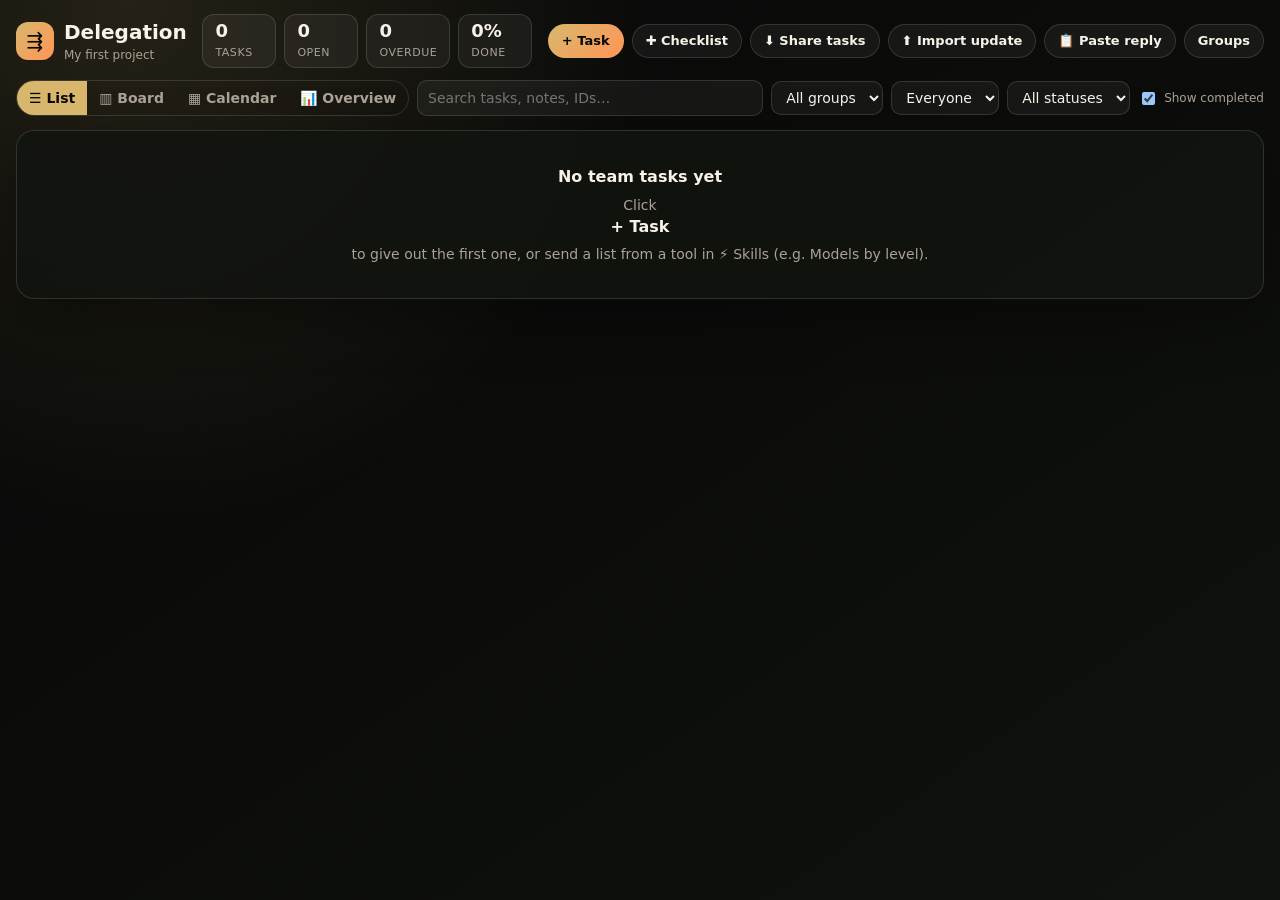
<file: skills/delegate/delegate.html>
<!doctype html>
<!--
  SKILL: Delegation — give tasks to your team / outsource
  ─────────────────────────────────────────────────────────────────────
  Views:   List (by group) · Board (by status) · Calendar (by due date) · Overview (people, groups, files, history)
  Checklist generator: one task + many items (typed, numbered, or from a MIDP Checker list)
  Excel:   ⬇ makes a planner file (planner-excel.js) your team fills in
           ⬆ reads their file back and shows what changed before applying
  Data:    localStorage "lt_delegate_v1" — belongs to the open project
           (listed as projectKeys in the SKILL LIST, so it moves with it)
  Team:    names are shared with QA/QC and Register ("lews_team_v1")
-->
<html lang="en">
<head>
<meta charset="utf-8">
<meta name="viewport" content="width=device-width,initial-scale=1">
<title>Delegation</title>
<style>
/* ---------- 1. Colours (Gold skin; other skins come from core/theme.css) ---------- */
:root {
  color-scheme: dark;
  --bg:#070807; --bg2:#10120f; --panel:rgba(18,20,16,.86); --soft:rgba(255,255,255,.05); --soft2:rgba(255,255,255,.09);
  --ink:#f8f2e8; --muted:#aaa297; --line:rgba(255,255,255,.13); --accent:#d8b76d; --accent2:#ff9655; --accent-ink:#070807;
  --green:#97dc8d; --red:#ff7474; --amber:#f0c674; --blue:#7fb3ff; --edge:#000;
  --shadow:0 18px 55px rgba(0,0,0,.34); --r:18px;
  --font:Inter,ui-sans-serif,system-ui,-apple-system,"Segoe UI",sans-serif;
}
html[data-lt-mode="light"] {
  color-scheme: light;
  --bg:#eef1ed; --bg2:#f7f8f4; --panel:rgba(251,250,244,.94); --soft:rgba(40,56,60,.05); --soft2:rgba(40,56,60,.09);
  --ink:#202521; --muted:#5a6360; --line:rgba(40,56,60,.15); --accent:#a07830; --accent2:#cc6622; --accent-ink:#fff;
  --green:#2f8a4e; --red:#d23b3b; --amber:#b07b1e; --blue:#1f6fb8; --edge:#202521; --shadow:0 18px 45px rgba(65,75,70,.12);
}
/* ---------- 2. Base ---------- */
* { box-sizing: border-box; }
body { margin: 0; padding: 14px 16px 40px; font: 14px/1.45 var(--font); color: var(--ink);
  background: radial-gradient(circle at 10% 0%, color-mix(in srgb, var(--accent) 14%, transparent), transparent 36%), linear-gradient(145deg, var(--bg), var(--bg2)); min-height: 100vh; }
button, input, select, textarea { font: inherit; color: inherit; }
input, select, textarea { background: var(--soft); border: 1px solid var(--line); border-radius: 10px; padding: 7px 10px; color: var(--ink); min-width: 0; }
select option { background: var(--bg2); color: var(--ink); }
textarea { resize: vertical; min-height: 70px; width: 100%; }
.small { font-size: 12px; color: var(--muted); }
.muted { color: var(--muted); }
[hidden] { display: none !important; }
/* ---------- 3. Header + toolbar ---------- */
.top { display: flex; flex-wrap: wrap; gap: 12px; align-items: center; justify-content: space-between; margin-bottom: 12px; }
.brand { display: flex; gap: 10px; align-items: center; min-width: 0; }
.logo { width: 38px; height: 38px; border-radius: 12px; display: grid; place-items: center; font-size: 20px; background: linear-gradient(135deg, var(--accent), var(--accent2)); color: var(--accent-ink); flex: none; }
h1 { margin: 0; font-size: 20px; }
.kpis { display: flex; gap: 8px; flex-wrap: wrap; }
.kpi { padding: 6px 12px; border: 1px solid var(--line); border-radius: 12px; background: var(--soft); min-width: 74px; }
.kpi b { display: block; font-size: 18px; line-height: 1.1; }
.kpi span { font-size: 11px; color: var(--muted); text-transform: uppercase; letter-spacing: .05em; }
.kpi.bad b { color: var(--red); }
.actions, .toolbar { display: flex; gap: 8px; flex-wrap: wrap; align-items: center; }
.toolbar { margin-bottom: 14px; }
.toolbar input[type=search] { flex: 1 1 180px; }
.btn { display: inline-flex; align-items: center; gap: 6px; padding: 7px 13px; border: 1px solid var(--line); border-radius: 999px; background: var(--soft); color: var(--ink); cursor: pointer; font-weight: 600; font-size: 13px; white-space: nowrap; }
.btn:hover { border-color: color-mix(in srgb, var(--accent) 55%, transparent); background: var(--soft2); }
.btn.primary { background: linear-gradient(135deg, var(--accent), var(--accent2)); color: var(--accent-ink); border-color: transparent; }
.btn.danger { color: var(--red); }
.btn.sm { padding: 4px 9px; font-size: 12px; }
.icon { width: 34px; height: 34px; border-radius: 50%; border: 1px solid var(--line); background: var(--soft); cursor: pointer; }
.seg { display: inline-flex; border: 1px solid var(--line); border-radius: 999px; overflow: hidden; }
.seg button { border: 0; background: transparent; padding: 7px 12px; cursor: pointer; color: var(--muted); font-weight: 600; }
.seg button.on { background: var(--accent); color: var(--accent-ink); }
.card { background: var(--panel); border: 1px solid var(--line); border-radius: var(--r); box-shadow: var(--shadow); }
/* ---------- 4. Status bits ---------- */
.st { display: inline-block; padding: 2px 9px; border-radius: 999px; font-size: 12px; font-weight: 600; border: 1px solid currentColor; white-space: nowrap; }
.st.ns { color: var(--muted); } .st.ip { color: var(--amber); } .st.ok { color: var(--green); }
select.stsel { padding: 4px 8px; border-radius: 999px; font-size: 12px; font-weight: 600; }
select.stsel.ip { color: var(--amber); } select.stsel.ok { color: var(--green); }
.late { color: var(--red); font-weight: 700; }
.bar { height: 8px; border-radius: 99px; background: var(--soft2); overflow: hidden; min-width: 60px; }
.bar i { display: block; height: 100%; background: linear-gradient(90deg, var(--accent), var(--green)); }
.who { display: flex; flex-wrap: wrap; gap: 4px; }
.who span { font-size: 11.5px; padding: 1px 8px; border-radius: 99px; background: var(--soft2); }
.code { font: 600 12px ui-monospace, Consolas, monospace; color: var(--muted); }
/* ---------- 5. List view ---------- */
.grp { margin-bottom: 14px; overflow: hidden; }
.grp-h { display: flex; align-items: center; gap: 10px; padding: 12px 14px; cursor: pointer; border-bottom: 1px solid var(--line); flex-wrap: wrap; }
.grp-h h3 { margin: 0; font-size: 15px; flex: 1; min-width: 140px; }
.grp-h .bar { width: 120px; }
.trow { display: grid; grid-template-columns: 22px 64px minmax(160px, 1fr) 170px 96px 140px 120px; gap: 10px; align-items: center; padding: 8px 14px; border-bottom: 1px solid color-mix(in srgb, var(--line) 60%, transparent); }
.trow:last-child { border-bottom: 0; }
.trow.sub { background: color-mix(in srgb, var(--soft) 70%, transparent); }
.trow.sub .ttl { padding-left: 14px; }
.trow.done .ttl b, .trow.done .ttl span { text-decoration: line-through; opacity: .65; }
.ttl { min-width: 0; cursor: pointer; }
.ttl b { font-weight: 600; }
.ttl small { display: block; color: var(--muted); white-space: nowrap; overflow: hidden; text-overflow: ellipsis; }
.chev { cursor: pointer; color: var(--muted); border: 0; background: none; padding: 0; width: 22px; }
.prog { display: flex; align-items: center; gap: 6px; font-size: 12px; color: var(--muted); }
.prog .bar { flex: 1; }
.thead { font-size: 11px; text-transform: uppercase; letter-spacing: .05em; color: var(--muted); padding-top: 6px; padding-bottom: 6px; }
.empty { padding: 34px 16px; text-align: center; color: var(--muted); }
.empty b { display: block; color: var(--ink); font-size: 16px; margin-bottom: 6px; }
@media (max-width: 760px) {
  .trow { grid-template-columns: 22px 1fr auto; grid-template-areas: "c t s" "c w d" "c p p"; row-gap: 6px; }
  .trow > .chev { grid-area: c; } .trow > .ttl { grid-area: t; } .trow > .stc { grid-area: s; } .trow > .who { grid-area: w; }
  .trow > .due { grid-area: d; text-align: right; } .trow > .prog { grid-area: p; } .trow > .code { display: none; }
  .thead { display: none; }
}
/* ---------- 5b. Overview ---------- */
.stats { display: grid; gap: 14px; grid-template-columns: minmax(0, 1fr); }
.stats > * { min-width: 0; }
.pad { padding: 14px 16px; }
.pad h3 { margin: 0 0 10px; font-size: 15px; }
.sh { display: flex; justify-content: space-between; align-items: center; gap: 8px; flex-wrap: wrap; } .sh h3 { margin: 0 0 10px; }
.tw { overflow-x: auto; }
table.tbl td, table.tbl th { white-space: nowrap; } table.tbl td:first-child a { color: var(--ink); font-weight: 600; }
.nowrap { white-space: nowrap; }
.gcards { display: grid; grid-template-columns: repeat(auto-fill, minmax(220px, 1fr)); gap: 10px; }
.gcard { display: flex; flex-direction: column; gap: 6px; padding: 10px 12px; border: 1px solid var(--line); border-radius: 14px; background: var(--soft); }
.hist { max-height: 420px; overflow: auto; }
.hrow { display: grid; grid-template-columns: 112px 56px 1fr; gap: 8px; padding: 6px 0; border-bottom: 1px solid color-mix(in srgb, var(--line) 60%, transparent); font-size: 13px; }
@media (max-width: 600px) { .hrow { grid-template-columns: 1fr; gap: 2px; } }
textarea { font: inherit; }
.form [hidden] { display: none !important; } .pastewrap[hidden] { display: none; }
[data-paste] { width: 100%; font: 13px/1.4 ui-monospace, Consolas, monospace; margin-top: 4px; }
.pmap { display: grid; gap: 6px; margin-top: 6px; } .pmap:empty { display: none; }
.pm { display: flex; gap: 6px; align-items: center; flex-wrap: wrap; font-size: 12px; color: var(--muted); }
.pm select { width: auto; max-width: 220px; padding: 4px 8px; font-size: 12px; } .form .pm label, .pm label { display: flex; flex-direction: row !important; gap: 5px; align-items: center; font-size: 12px; } .pm input[type=checkbox] { width: auto; }
.pastewrap { margin: 8px 0; padding: 10px; border: 1px dashed var(--line); border-radius: 12px; }
.fmt { display: grid; gap: 8px; }
.fmt label { flex-direction: row !important; align-items: flex-start; gap: 10px !important; padding: 10px 12px; border: 1px solid var(--line); border-radius: 14px; background: var(--soft); cursor: pointer; color: var(--ink) !important; font-size: 13px !important; }
.fmt label input { width: auto; margin-top: 3px; } .fmt label b { white-space: nowrap; min-width: 118px; } .fmt label span { color: var(--muted); }
.fmt label:has(input:checked) { border-color: var(--accent); }
@media (max-width: 600px) { .fmt label { flex-wrap: wrap; } }
.msgbox { padding: 10px 12px; border: 1px solid var(--line); border-left: 4px solid var(--accent); border-radius: 10px; background: var(--soft); margin-bottom: 10px; font-size: 14px; }
/* ---------- 6. Board view ---------- */
.board { display: grid; grid-template-columns: repeat(3, minmax(240px, 1fr)); gap: 12px; overflow-x: auto; }
.col { padding: 10px; min-height: 240px; }
.col h3 { margin: 4px 4px 10px; font-size: 14px; display: flex; justify-content: space-between; }
.col.over { outline: 2px dashed var(--accent); outline-offset: -4px; }
.bcard { padding: 10px 12px; margin-bottom: 8px; border: 1px solid var(--line); border-radius: 14px; background: var(--soft); cursor: grab; }
.bcard:hover { border-color: var(--accent); }
.bcard .t { font-weight: 600; margin: 2px 0 6px; }
.bcard .m { display: flex; justify-content: space-between; gap: 8px; font-size: 12px; color: var(--muted); align-items: center; flex-wrap: wrap; }
@media (max-width: 760px) { .board { grid-template-columns: repeat(3, 82vw); } }
/* ---------- 7. Calendar view ---------- */
.calh { display: flex; align-items: center; gap: 10px; padding: 12px 14px; flex-wrap: wrap; }
.calh h3 { margin: 0; font-size: 16px; min-width: 150px; text-align: center; }
.cal { display: grid; grid-template-columns: repeat(7, minmax(0, 1fr)); border-top: 1px solid var(--line); }
.cal .dn { padding: 6px; font-size: 11px; text-transform: uppercase; color: var(--muted); text-align: center; border-bottom: 1px solid var(--line); }
.day { min-height: 104px; padding: 6px; border-right: 1px solid color-mix(in srgb, var(--line) 60%, transparent); border-bottom: 1px solid color-mix(in srgb, var(--line) 60%, transparent); min-width: 0; }
.day:nth-child(7n) { border-right: 0; }
.day .n { font-size: 12px; font-weight: 700; color: var(--muted); }
.day.other { opacity: .45; }
.day.today { background: color-mix(in srgb, var(--accent) 12%, transparent); }
.day.today .n { color: var(--accent); }
.ev { display: block; width: 100%; text-align: left; margin-top: 4px; padding: 3px 6px; border-radius: 6px; font-size: 11.5px; border: 0; border-left: 3px solid var(--muted); background: var(--soft2); cursor: pointer; white-space: nowrap; overflow: hidden; text-overflow: ellipsis; color: var(--ink); }
.ev.ip { border-left-color: var(--amber); } .ev.ok { border-left-color: var(--green); opacity: .7; text-decoration: line-through; } .ev.lt { border-left-color: var(--red); color: var(--red); }
.ev.parent { font-weight: 700; }
@media (max-width: 760px) { .day { min-height: 70px; padding: 3px; } .ev { font-size: 10px; padding: 2px 3px; } }
/* ---------- 8. Pop-up, form, toast ---------- */
.modal { position: fixed; inset: 0; background: rgba(0,0,0,.45); display: none; align-items: flex-start; justify-content: center; padding: 30px 12px; z-index: 50; overflow: auto; }
.modal.show { display: flex; }
.modal-card { width: min(780px, 100%); background: var(--panel); background-color: var(--bg2); border: 1px solid var(--line); border-radius: 20px; box-shadow: var(--shadow); padding: 18px; }
.modal-card h2 { margin: 0 0 12px; font-size: 18px; display: flex; justify-content: space-between; align-items: center; }
.form { display: grid; grid-template-columns: 1fr 1fr; gap: 10px; }
.form label { display: flex; flex-direction: column; gap: 4px; font-size: 12px; color: var(--muted); }
.form .full { grid-column: 1 / -1; }
@media (max-width: 600px) { .form { grid-template-columns: 1fr; } }
.subs { margin-top: 12px; }
.subrow { display: grid; grid-template-columns: 1fr 140px 130px 120px 30px; gap: 6px; margin-bottom: 6px; align-items: start; }
.subrow textarea { min-height: 34px; grid-column: 1 / -2; }
@media (max-width: 600px) { .subrow { grid-template-columns: 1fr 1fr; } .subrow textarea { grid-column: 1 / -1; } }
.foot { display: flex; gap: 8px; justify-content: space-between; margin-top: 16px; flex-wrap: wrap; }
.hist { margin-top: 12px; font-size: 12px; color: var(--muted); max-height: 140px; overflow: auto; }
table.chg { width: 100%; border-collapse: collapse; font-size: 13px; }
table.chg th, table.chg td { text-align: left; padding: 6px 8px; border-bottom: 1px solid var(--line); vertical-align: top; }
table.chg th { color: var(--muted); font-size: 11px; text-transform: uppercase; }
.warn { padding: 8px 12px; border-radius: 10px; background: color-mix(in srgb, var(--amber) 14%, transparent); border: 1px solid color-mix(in srgb, var(--amber) 40%, transparent); margin-bottom: 10px; font-size: 13px; }
.toast { position: fixed; left: 50%; bottom: 18px; transform: translateX(-50%) translateY(20px); background: var(--bg2); border: 1px solid var(--line); color: var(--ink); padding: 9px 16px; border-radius: 99px; opacity: 0; transition: .25s; pointer-events: none; z-index: 60; box-shadow: var(--shadow); }
.toast.show { opacity: 1; transform: translateX(-50%); }
/* 8-bit skins: square chips too */
html.lt-pixel .st, html.lt-pixel .who span, html.lt-pixel .seg, html.lt-pixel .kpi, html.lt-pixel .bcard, html.lt-pixel .ev { border-radius: 0 !important; }
html.lt-pixel .seg { border: 3px solid var(--edge); box-shadow: 3px 3px 0 var(--edge); }
html.lt-pixel .seg button { font-family: var(--px-font) !important; font-size: 11px; }
html.lt-pixel .bcard { border: 2px solid var(--edge); box-shadow: 3px 3px 0 var(--edge); }
html.lt-pixel .kpi { border: 2px solid var(--edge); }
html.lt-pixel .kpi b, html.lt-pixel .code, html.lt-pixel .day .n { font-family: var(--px-font); font-weight: 400; }
html.lt-pixel .bar { border: 2px solid var(--edge); border-radius: 0; height: 12px; }
html.lt-pixel .bar i { background: repeating-linear-gradient(90deg, var(--accent) 0 6px, transparent 6px 8px); }
html.lt-pixel .logo { background: var(--accent); }
</style>
<!-- Lew's Tracker: one theme for every tab -->
<link rel="stylesheet" href="../../core/theme.css">
<script src="../../core/theme.js"></script>
</head>
<body>
<header class="top">
  <div class="brand"><span class="logo">⇶</span><div><h1>Delegation</h1><div class="small" id="projName"></div></div></div>
  <div class="kpis" id="kpis"></div>
  <div class="actions">
    <button class="btn primary" data-act="new">+ Task</button>
    <button class="btn" data-act="gen" title="One task with many checklist items — like ADD TASK in your Excel. Tip: copy rows in Excel and press Ctrl+V here">✚ Checklist</button>
    <button class="btn" data-act="excel" title="Make a Task Pack or Excel for someone who doesn't use this website">⬇ Share tasks</button>
    <label class="btn" title="Read a reply file or Excel your team sent back">⬆ Import update<input type="file" id="impFile" accept=".xlsx,.xlsm,.txt,.json" multiple hidden></label>
    <button class="btn" data-act="paste" title="Paste a reply someone copied into an email or Teams">📋 Paste reply</button>
    <button class="btn" data-act="groups">Groups</button>
    <button class="btn" type="button" data-offline="delegate" style="display:none" title="One file that works with no website and no internet — your tasks come along">⬇ Offline copy</button>
  </div>
</header>
<div class="toolbar">
  <div class="seg" id="viewSeg"><button data-view="list">☰ List</button><button data-view="board">▥ Board</button><button data-view="cal">▦ Calendar</button><button data-view="stats">📊 Overview</button></div>
  <input type="search" id="q" placeholder="Search tasks, notes, IDs…">
  <select id="fGroup" title="Group"></select>
  <select id="fPerson" title="Person"></select>
  <select id="fStatus" title="Status"><option value="">All statuses</option><option>Not started</option><option>In progress</option><option>Completed</option><option value="late">Overdue</option></select>
  <label class="small" style="display:flex;gap:6px;align-items:center"><input type="checkbox" id="fDone"> Show completed</label>
</div>
<main id="main"></main>
<div class="modal" id="modal"><div class="modal-card" id="modalCard"></div></div>
<div class="toast" id="toast"></div>

<script src="../../core/todo-link.js"></script>
<script src="planner-excel.js"></script>
<script src="taskpack.js"></script>
<script src="xlsm-template.js"></script>
<script>
(function () {
  'use strict';
  /* ===== 1. Data ===== */
  var KEY = 'lt_delegate_v1', UI_KEY = 'lt_delegate_ui_v1', TEAM_KEY = 'lews_team_v1';
  var ST = ['Not started', 'In progress', 'Completed'];
  var $ = function (id) { return document.getElementById(id); };
  function readJSON(k, d) { try { var v = JSON.parse(localStorage.getItem(k) || 'null'); return v == null ? d : v; } catch (e) { return d; } }
  function esc(s) { return String(s == null ? '' : s).replace(/[&<>"']/g, function (c) { return { '&': '&amp;', '<': '&lt;', '>': '&gt;', '"': '&quot;', "'": '&#39;' }[c]; }); }
  function uid(p) { return (p || 'x') + Date.now().toString(36) + Math.random().toString(36).slice(2, 6); }
  function iso() { return new Date().toISOString(); }
  function dkey(d) { return d.getFullYear() + '-' + String(d.getMonth() + 1).padStart(2, '0') + '-' + String(d.getDate()).padStart(2, '0'); }
  var TODAY = dkey(new Date());
  function fmtDate(s) { if (!s) return ''; var d = new Date(s + 'T00:00:00'); return isNaN(d) ? s : d.toLocaleDateString(undefined, { day: '2-digit', month: 'short' }); }

  function load() {
    var d = readJSON(KEY, null) || {};
    d.version = 1; d.seq = d.seq || 0; d.groups = d.groups || []; d.tasks = d.tasks || []; d.issued = d.issued || []; d.imports = d.imports || [];
    d.tasks.forEach(function (t) {
      t.subs = t.subs || []; t.history = t.history || [];
      if (ST.indexOf(t.status) < 0) t.status = 'Not started';
      t.subs.forEach(function (s) { if (ST.indexOf(s.status) < 0) s.status = 'Not started'; });
      var n = parseInt(String(t.code || '').replace(/\D/g, ''), 10); if (n > d.seq) d.seq = n;
    });
    return d;
  }
  var D = load();
  var UI = Object.assign({ view: 'list', group: '', person: '', status: '', q: '', showDone: true, month: TODAY.slice(0, 7), collapsed: {}, open: {} }, readJSON(UI_KEY, {}));
  function save() {
    try {
      localStorage.setItem(KEY, JSON.stringify(D));
      localStorage.setItem('lt_delegate_updated', iso());
    } catch (e) { toast('⚠ Could not save — browser storage is full'); return; }
    try { if (window.parent !== window && window.parent.__trackerEmbedSaved) window.parent.__trackerEmbedSaved('delegate'); } catch (e) {}
  }
  function saveUI() { try { localStorage.setItem(UI_KEY, JSON.stringify(UI)); } catch (e) {} }
  function team() { return readJSON(TEAM_KEY, []).filter(function (x) { return typeof x === 'string' && x.trim(); }); }
  function teamAdd(names) {
    var t = team(), changed = false;
    names.forEach(function (n) { n = n.trim(); if (n && t.indexOf(n) < 0) { t.push(n); changed = true; } });
    if (changed) { localStorage.setItem(TEAM_KEY, JSON.stringify(t)); localStorage.setItem('lews_team_updated', iso()); }
  }
  function split(s) { return String(s || '').split(/[,;/]+/).map(function (x) { return x.trim(); }).filter(Boolean); }
  function project() {
    var pj = readJSON('lt_projects_v1', null);
    var cur = pj && pj.list && pj.list.filter(function (p) { return p.id === pj.active; })[0];
    return cur || { id: 'default', name: 'Project', code: '' };
  }

  /* ===== 2. Rules ===== */
  function val(s) { return s === 'Completed' ? 1 : s === 'In progress' ? 0.5 : 0; }
  function progress(t) { return t.subs.length ? t.subs.reduce(function (a, s) { return a + val(s.status); }, 0) / t.subs.length : val(t.status); }
  function statusOf(t) { if (!t.subs.length) return t.status; var p = progress(t); return p === 1 ? 'Completed' : p > 0 ? 'In progress' : 'Not started'; }
  function isLate(due, status) { return !!due && due < TODAY && status !== 'Completed'; }
  function cls(s) { return s === 'Completed' ? 'ok' : s === 'In progress' ? 'ip' : 'ns'; }
  function groupName(id) { var g = D.groups.filter(function (x) { return x.id === id; })[0]; return g ? g.name : ''; }
  function findTask(id) { return D.tasks.filter(function (t) { return t.id === id; })[0]; }
  function people() {
    var set = {};
    team().forEach(function (n) { set[n] = 1; });
    D.groups.forEach(function (g) { (g.members || []).forEach(function (n) { set[n] = 1; }); });
    D.tasks.forEach(function (t) { split(t.assignees).forEach(function (n) { set[n] = 1; }); t.subs.forEach(function (s) { split(s.assignees).forEach(function (n) { set[n] = 1; }); }); });
    return Object.keys(set).sort(function (a, b) { return a.localeCompare(b); });
  }
  function hasPerson(t, p) {
    var lp = p.toLowerCase(), hit = function (s) { return split(s).some(function (n) { return n.toLowerCase() === lp; }); };
    // strictly "assigned to": the task itself or one of its subtasks
    return hit(t.assignees) || t.subs.some(function (s) { return hit(s.assignees); });
  }
  function visible() {
    var q = UI.q.toLowerCase();
    return D.tasks.filter(function (t) {
      var st = statusOf(t);
      if (!UI.showDone && st === 'Completed') return false;
      if (UI.group && (UI.group === '_none' ? t.group : t.group !== UI.group)) return false;
      if (UI.person && !hasPerson(t, UI.person)) return false;
      if (UI.status === 'late') { if (!isLate(t.due, st) && !t.subs.some(function (s) { return isLate(s.due || t.due, s.status); })) return false; }
      else if (UI.status && st !== UI.status) return false;
      if (q) {
        var hay = [t.code, t.title, t.notes, t.assignees, groupName(t.group)].concat(t.subs.map(function (s) { return s.code + ' ' + s.title + ' ' + s.notes + ' ' + s.assignees; })).join(' ').toLowerCase();
        if (hay.indexOf(q) < 0) return false;
      }
      return true;
    });
  }

  /* ===== 3. Screens ===== */
  function render() {
    var p = project();
    $('projName').textContent = (p.code ? p.code + ' — ' : '') + p.name;
    var all = D.tasks, open = all.filter(function (t) { return statusOf(t) !== 'Completed'; });
    var late = 0; all.forEach(function (t) { if (t.subs.length) t.subs.forEach(function (s) { if (isLate(s.due || t.due, s.status)) late++; }); else if (isLate(t.due, t.status)) late++; });
    var pct = all.length ? Math.round(all.reduce(function (a, t) { return a + progress(t); }, 0) / all.length * 100) : 0;
    $('kpis').innerHTML = '<div class="kpi"><b>' + all.length + '</b><span>Tasks</span></div><div class="kpi"><b>' + open.length + '</b><span>Open</span></div>' +
      '<div class="kpi' + (late ? ' bad' : '') + '"><b>' + late + '</b><span>Overdue</span></div><div class="kpi"><b>' + pct + '%</b><span>Done</span></div>';
    // toolbar
    document.querySelectorAll('#viewSeg button').forEach(function (b) { b.classList.toggle('on', b.getAttribute('data-view') === UI.view); });
    $('fGroup').innerHTML = '<option value="">All groups</option>' + D.groups.map(function (g) { return '<option value="' + esc(g.id) + '">' + esc(g.name) + '</option>'; }).join('') + '<option value="_none">No group</option>';
    $('fGroup').value = UI.group;
    $('fPerson').innerHTML = '<option value="">Everyone</option>' + people().map(function (n) { return '<option>' + esc(n) + '</option>'; }).join('');
    $('fPerson').value = UI.person;
    $('fStatus').value = UI.status; $('q').value = UI.q; $('fDone').checked = UI.showDone;
    var list = visible();
    if (!D.tasks.length) { $('main').innerHTML = '<div class="card empty"><b>No team tasks yet</b>Click <b>+ Task</b> to give out the first one, or send a list from a tool in ⚡ Skills (e.g. Models by level).</div>'; return; }
    if (UI.view === 'stats') renderStats(); else if (UI.view === 'board') renderBoard(list); else if (UI.view === 'cal') renderCal(list); else renderList(list);
  }

  function whoHtml(s) { return '<div class="who">' + split(s).map(function (n) { return '<span>' + esc(n) + '</span>'; }).join('') + '</div>'; }
  function statusCell(item, isParentWithSubs, tid, sid) {
    var s = isParentWithSubs ? statusOf(item) : item.status;
    if (isParentWithSubs) return '<div class="stc"><span class="st ' + cls(s) + '" title="Comes from its subtasks">' + esc(s) + '</span></div>';
    return '<div class="stc"><select class="stsel ' + cls(s) + '" data-st="' + tid + '" data-sid="' + (sid || '') + '">' + ST.map(function (x) { return '<option' + (x === s ? ' selected' : '') + '>' + x + '</option>'; }).join('') + '</select></div>';
  }
  function progHtml(p) { var v = Math.round(p * 100); return '<div class="prog"><div class="bar"><i style="width:' + v + '%"></i></div>' + v + '%</div>'; }
  function rowHtml(t) {
    var hasSubs = t.subs.length > 0, st = statusOf(t), open = UI.open[t.id] !== false;
    var h = '<div class="trow' + (st === 'Completed' ? ' done' : '') + '">' +
      '<button class="chev" data-open="' + t.id + '">' + (hasSubs ? (open ? '▾' : '▸') : '') + '</button>' +
      '<span class="code">' + esc(t.code) + '</span>' +
      '<div class="ttl" data-edit="' + t.id + '"><b>' + esc(t.title) + '</b>' + (hasSubs ? ' <span class="small">' + t.subs.filter(function (s) { return s.status === 'Completed'; }).length + '/' + t.subs.length + '</span>' : '') + (t.notes ? '<small>' + esc(t.notes) + '</small>' : '') + '</div>' +
      whoHtml(t.assignees) +
      '<span class="due' + (isLate(t.due, st) ? ' late' : '') + '">' + esc(fmtDate(t.due)) + (window.LTTodoLink ? LTTodoLink.badge({ f: 'deleg', t: 't', k: t.id }) : '') + '</span>' +
      statusCell(t, hasSubs, t.id) + progHtml(progress(t)) + '</div>';
    if (hasSubs && open) t.subs.forEach(function (s) {
      var due = s.due || t.due;
      h += '<div class="trow sub' + (s.status === 'Completed' ? ' done' : '') + '"><span></span><span class="code">' + esc(s.code) + '</span>' +
        '<div class="ttl" data-edit="' + t.id + '"><span>↳ ' + esc(s.title) + '</span>' + (s.notes ? '<small>' + esc(s.notes) + '</small>' : '') + '</div>' +
        whoHtml(s.assignees) + '<span class="due' + (isLate(due, s.status) ? ' late' : '') + '">' + esc(fmtDate(due)) + '</span>' +
        statusCell(s, false, t.id, s.id) + progHtml(val(s.status)) + '</div>';
    });
    return h;
  }
  function renderList(list) {
    var groups = D.groups.map(function (g) { return { id: g.id, name: g.name }; }).concat([{ id: '', name: 'No group' }]);
    var html = '';
    groups.forEach(function (g) {
      var ts = list.filter(function (t) { return (t.group || '') === g.id || (!g.id && t.group && !groupName(t.group)); });
      if (!ts.length) return;
      var p = ts.reduce(function (a, t) { return a + progress(t); }, 0) / ts.length, col = UI.collapsed[g.id || '_none'];
      html += '<section class="card grp"><div class="grp-h" data-coll="' + (g.id || '_none') + '"><span class="muted">' + (col ? '▸' : '▾') + '</span><h3>' + esc(g.name) + '</h3>' +
        '<span class="small">' + ts.length + ' task' + (ts.length === 1 ? '' : 's') + '</span><div class="bar"><i style="width:' + Math.round(p * 100) + '%"></i></div><span class="small">' + Math.round(p * 100) + '%</span>' +
        '<button class="btn sm" data-new-in="' + esc(g.id) + '">+ Task</button></div>';
      if (!col) html += '<div class="trow thead"><span></span><span>ID</span><span>Task</span><span>Assigned to</span><span>Due</span><span>Status</span><span>Progress</span></div>' + ts.map(rowHtml).join('');
      html += '</section>';
    });
    $('main').innerHTML = html || '<div class="card empty"><b>Nothing matches</b>Try clearing the filters above.</div>';
  }
  function renderBoard(list) {
    var html = '<div class="board">' + ST.map(function (s) {
      var ts = list.filter(function (t) { return statusOf(t) === s; });
      return '<section class="card col" data-drop="' + s + '"><h3><span class="st ' + cls(s) + '">' + s + '</span><span class="small">' + ts.length + '</span></h3>' +
        ts.map(function (t) {
          var st = statusOf(t), late = isLate(t.due, st);
          return '<div class="bcard" draggable="true" data-drag="' + t.id + '" data-edit="' + t.id + '"><div class="m"><span class="code">' + esc(t.code) + '</span><span>' + esc(groupName(t.group)) + '</span></div>' +
            '<div class="t">' + esc(t.title) + '</div>' + whoHtml(t.assignees) +
            '<div class="m" style="margin-top:6px"><span class="' + (late ? 'late' : '') + '">' + (t.due ? '📅 ' + esc(fmtDate(t.due)) : '') + '</span>' +
            (t.subs.length ? '<span>☑ ' + t.subs.filter(function (x) { return x.status === 'Completed'; }).length + '/' + t.subs.length + '</span>' : '') + '</div>' +
            (t.subs.length ? '<div class="bar" style="margin-top:6px"><i style="width:' + Math.round(progress(t) * 100) + '%"></i></div>' : '') + '</div>';
        }).join('') + '</section>';
    }).join('') + '</div><p class="small">Drag a card to change its status. Tasks with subtasks move by themselves when their subtasks change.</p>';
    $('main').innerHTML = html;
  }
  function renderCal(list) {
    var y = +UI.month.slice(0, 4), m = +UI.month.slice(5, 7) - 1;
    var first = new Date(y, m, 1), start = new Date(y, m, 1 - ((first.getDay() + 6) % 7));
    var items = {};
    var add = function (date, html) { if (!date) return; (items[date] = items[date] || []).push(html); };
    list.forEach(function (t) {
      var st = statusOf(t);
      add(t.due, '<button class="ev parent ' + (isLate(t.due, st) ? 'lt' : cls(st)) + '" data-edit="' + t.id + '" title="' + esc(t.code + ' ' + t.title + ' — ' + (t.assignees || '')) + '">' + esc(t.title) + '</button>');
      t.subs.forEach(function (s) {
        if (UI.person && !split(s.assignees).some(function (n) { return n.toLowerCase() === UI.person.toLowerCase(); }) && !split(t.assignees).some(function (n) { return n.toLowerCase() === UI.person.toLowerCase(); })) return;
        var due = s.due || t.due; if (!due || due === t.due && !s.due) return;
        add(due, '<button class="ev ' + (isLate(due, s.status) ? 'lt' : cls(s.status)) + '" data-edit="' + t.id + '" title="' + esc(s.code + ' ' + s.title + ' — ' + (s.assignees || '')) + '">↳ ' + esc(s.title) + '</button>');
      });
    });
    var html = '<section class="card"><div class="calh"><button class="btn sm" data-mon="-1">‹</button><h3>' + first.toLocaleDateString(undefined, { month: 'long', year: 'numeric' }) + '</h3><button class="btn sm" data-mon="1">›</button>' +
      '<button class="btn sm" data-mon="0">Today</button><span class="small">Bold = main task · ↳ = subtask · red = overdue</span></div><div class="cal">' +
      ['Mon', 'Tue', 'Wed', 'Thu', 'Fri', 'Sat', 'Sun'].map(function (d) { return '<div class="dn">' + d + '</div>'; }).join('');
    for (var i = 0; i < 42; i++) {
      var d = new Date(start.getFullYear(), start.getMonth(), start.getDate() + i), k = dkey(d);
      html += '<div class="day' + (d.getMonth() !== m ? ' other' : '') + (k === TODAY ? ' today' : '') + '"><div class="n">' + d.getDate() + '</div>' + (items[k] || []).join('') + '</div>';
    }
    $('main').innerHTML = html + '</div></section>';
  }

  /* ===== 4. Task editor ===== */
  function nextCode() { D.seq = (D.seq || 0) + 1; return 'T' + String(D.seq).padStart(2, '0'); }
  function openModal(html) { var mc = $('modalCard'); mc.oninput = mc.onchange = null; mc.innerHTML = html; $('modal').classList.add('show'); }
  function closeModal() { $('modal').classList.remove('show'); }
  function editor(id, preset) {
    var t = id ? findTask(id) : Object.assign({ id: '', code: '(new)', title: '', group: UI.group && UI.group !== '_none' ? UI.group : '', assignees: '', due: '', status: 'Not started', notes: '', subs: [], history: [] }, preset || {});
    var dl = '<datalist id="ppl">' + people().map(function (n) { return '<option value="' + esc(n) + '">'; }).join('') + '</datalist>';
    var subRow = function (s) {
      return '<div class="subrow" data-sid="' + esc(s.id || '') + '"><input class="s-title" placeholder="Subtask" value="' + esc(s.title) + '">' +
        '<input class="s-who" list="ppl" placeholder="Assigned to" value="' + esc(s.assignees) + '"><input class="s-due" type="date" value="' + esc(s.due) + '">' +
        '<select class="s-st">' + ST.map(function (x) { return '<option' + (x === s.status ? ' selected' : '') + '>' + x + '</option>'; }).join('') + '</select>' +
        '<button class="btn sm danger" data-delsub title="Remove subtask">×</button><textarea class="s-notes" placeholder="Notes">' + esc(s.notes) + '</textarea></div>';
    };
    openModal('<h2><span>' + (id ? esc(t.code) + ' — Edit task' : 'New task') + '</span><button class="icon" data-close>×</button></h2>' + dl +
      '<div class="form">' +
      '<label class="full">Task title<input id="eTitle" value="' + esc(t.title) + '" placeholder="e.g. Coordinate Level 16 models"></label>' +
      '<label>Group<select id="eGroup"><option value="">No group</option>' + D.groups.map(function (g) { return '<option value="' + esc(g.id) + '"' + (g.id === t.group ? ' selected' : '') + '>' + esc(g.name) + '</option>'; }).join('') + '<option value="_new">+ New group…</option></select></label>' +
      '<label>Assigned to <span>(names, comma between)</span><input id="eWho" list="ppl" value="' + esc(t.assignees) + '" placeholder="e.g. Ana, Raj"></label>' +
      '<label>Due date<input id="eDue" type="date" value="' + esc(t.due) + '"></label>' +
      '<label>Status<select id="eSt"' + (t.subs.length ? ' disabled title="Comes from its subtasks"' : '') + '>' + ST.map(function (x) { return '<option' + (x === statusOf(t) ? ' selected' : '') + '>' + x + '</option>'; }).join('') + '</select></label>' +
      '<label class="full">Description / notes<textarea id="eNotes" placeholder="What needs doing, links, model names…">' + esc(t.notes) + '</textarea></label></div>' +
      '<div class="subs"><div style="display:flex;justify-content:space-between;align-items:center;gap:6px;flex-wrap:wrap"><b>Subtasks</b><span style="display:flex;gap:6px"><button class="btn sm" data-act="epaste">📋 Paste list</button><button class="btn sm" data-addsub>+ Subtask</button></span></div>' +
      '<div id="ePaste" hidden class="pastewrap">' + pasteBox('ePasteBox', 'Paste rows from Excel or the MIDP Checker — one item per row') + '<div style="display:flex;justify-content:flex-end;gap:6px;margin-top:6px"><button class="btn sm" data-act="epaste">Cancel</button><button class="btn sm primary" data-act="epasteadd">Add as subtasks</button></div></div>' +
      '<p class="small" style="margin:4px 0 8px">A task with subtasks is done when all its subtasks are done. Each subtask can have its own person and date.</p>' +
      '<div id="eSubs">' + t.subs.map(subRow).join('') + '</div></div>' +
      (id && window.LTTodoLink && LTTodoLink.api() ? '<div class="subs"><b>My To Do</b> <span class="small">a reminder for you, linked to this task</span><div style="margin-top:6px">' + LTTodoLink.html({ f: 'deleg', t: 't', k: t.id, label: t.code + ' ' + t.title, title: 'Follow up ' + t.code + ' ' + t.title + (t.assignees ? ' (' + t.assignees + ')' : ''), due: t.due }) + '</div></div>' : '') +
      (t.history && t.history.length ? '<div class="hist"><b>History</b><br>' + t.history.slice(-12).reverse().map(function (h) { return esc(new Date(h.at).toLocaleString()) + ' — ' + esc(h.text); }).join('<br>') + '</div>' : '') +
      '<div class="foot"><div>' + (id ? '<button class="btn danger" data-deltask="' + id + '">Delete task</button>' : '') + '</div><div style="display:flex;gap:8px"><button class="btn" data-close>Cancel</button><button class="btn primary" data-savetask="' + (id || '') + '">Save</button></div></div>');
    $('modalCard').__subRow = subRow;
    setTimeout(function () { $('eTitle').focus(); }, 50);
  }
  window.DELEG_OPEN = function (id) { if (findTask(id)) editor(id); };   // Lew's Tracker: open a task from a To Do link
  function saveEditor(id) {
    var title = $('eTitle').value.trim();
    if (!title) { toast('Give the task a title'); $('eTitle').focus(); return; }
    var gsel = $('eGroup').value;
    if (gsel === '_new') { var gn = prompt('New group name (e.g. "Outsource - Studio X")'); if (!gn || !gn.trim()) return; var g = { id: uid('g'), name: gn.trim(), members: [] }; D.groups.push(g); gsel = g.id; }
    var t = id ? findTask(id) : { id: uid('t'), code: nextCode(), subs: [], history: [], created: iso(), status: 'Not started' };
    var before = id ? JSON.stringify([t.title, t.group, t.assignees, t.due, t.status, t.notes, t.subs]) : '';
    t.title = title; t.group = gsel; t.assignees = $('eWho').value.trim(); t.due = $('eDue').value; t.notes = $('eNotes').value.trim();
    var used = {}, maxN = 0;
    t.subs.forEach(function (s) { var n = +String(s.code || '').split('.').pop(); if (n > maxN) maxN = n; });
    var subs = [];
    document.querySelectorAll('#eSubs .subrow').forEach(function (row) {
      var st = row.querySelector('.s-title').value.trim(); if (!st) return;
      var sid = row.getAttribute('data-sid'), old = sid && t.subs.filter(function (x) { return x.id === sid; })[0];
      var s = old || { id: uid('s'), code: t.code + '.' + (++maxN) };
      s.title = st; s.assignees = row.querySelector('.s-who').value.trim(); s.due = row.querySelector('.s-due').value; s.status = row.querySelector('.s-st').value; s.notes = row.querySelector('.s-notes').value.trim();
      used[s.id] = 1; subs.push(s);
    });
    t.subs = subs;
    if (!subs.length) t.status = $('eSt').value;
    t.updated = iso();
    if (!id) { t.history.push({ at: iso(), text: 'Created' }); D.tasks.push(t); }
    else if (before !== JSON.stringify([t.title, t.group, t.assignees, t.due, t.status, t.notes, t.subs])) t.history.push({ at: iso(), text: 'Edited' });
    teamAdd(split(t.assignees).concat.apply(split(t.assignees), subs.map(function (s) { return split(s.assignees); })));
    save(); closeModal(); render(); toast(id ? 'Saved' : 'Task ' + t.code + ' added');
  }
  function setStatus(tid, sid, status) {
    var t = findTask(tid); if (!t) return;
    var item = sid ? t.subs.filter(function (s) { return s.id === sid; })[0] : t;
    if (!item || item.status === status) return;
    t.history.push({ at: iso(), text: (sid ? item.code + ' ' : '') + 'Status: ' + item.status + ' → ' + status });
    item.status = status; t.updated = iso();
    save(); render();
    if (status === 'Completed') ping('done');
  }
  function ping(kind) { try { if (window.parent !== window) window.parent.postMessage({ lt: 'sfx', kind: kind }, location.origin); } catch (e) {} }

  /* ===== 5. Groups ===== */
  function groupsModal() {
    var row = function (g) {
      var n = D.tasks.filter(function (t) { return t.group === g.id; }).length;
      return '<div class="subrow" data-gid="' + esc(g.id) + '" style="grid-template-columns:1fr 1.4fr auto 30px"><input class="g-name" value="' + esc(g.name) + '" placeholder="Group name">' +
        '<input class="g-mem" value="' + esc((g.members || []).join(', ')) + '" placeholder="Members (comma between)"><span class="small" style="align-self:center">' + n + ' task' + (n === 1 ? '' : 's') + '</span>' +
        '<button class="btn sm danger" data-delgroup="' + esc(g.id) + '" title="Delete group">×</button></div>';
    };
    openModal('<h2><span>Groups</span><button class="icon" data-close>×</button></h2>' +
      '<p class="small">Groups are like Planner buckets — e.g. "Outsource - Studio X", "In-house BIM". Members are used by the person filter and the Excel calendar.</p>' +
      '<div id="gRows">' + D.groups.map(row).join('') + '</div><button class="btn sm" data-addgroup>+ Group</button>' +
      '<div class="foot"><span></span><div style="display:flex;gap:8px"><button class="btn" data-close>Cancel</button><button class="btn primary" data-savegroups>Save</button></div></div>');
    $('modalCard').__groupRow = row;
  }
  function saveGroups() {
    var keep = [];
    document.querySelectorAll('#gRows .subrow').forEach(function (r) {
      var name = r.querySelector('.g-name').value.trim(); if (!name) return;
      var id = r.getAttribute('data-gid') || uid('g'), g = D.groups.filter(function (x) { return x.id === id; })[0] || { id: id };
      g.name = name; g.members = split(r.querySelector('.g-mem').value); keep.push(g);
      teamAdd(g.members);
    });
    var ids = keep.map(function (g) { return g.id; });
    D.tasks.forEach(function (t) { if (t.group && ids.indexOf(t.group) < 0) t.group = ''; });
    D.groups = keep; save(); closeModal(); render(); toast('Groups saved');
  }

  /* ===== 6. Excel planner (out) ===== */
  var excelReady = null;
  function loadExcel() {
    if (window.ExcelJS) return Promise.resolve();
    if (excelReady) return excelReady;
    excelReady = new Promise(function (res, rej) {
      var s = document.createElement('script'); s.src = '../../lib/exceljs.min.js';
      s.onload = function () {                       // JSZip tidies the file for strict Excel; optional
        if (window.JSZip) return res();
        var z = document.createElement('script'); z.src = '../../lib/jszip.min.js'; z.onload = res; z.onerror = res; document.head.appendChild(z);
      };
      s.onerror = function () { excelReady = null; rej(new Error('Excel library did not load')); };
      document.head.appendChild(s);
    });
    return excelReady;
  }
  function myName() {
    var n = (localStorage.getItem('lews_myname') || '').trim();
    try { var u = window.parent !== window && window.parent.LT && window.parent.LT.user(); if (!n && u && u !== 'guest') n = u; } catch (e) {}
    return n;
  }
  function excelModal() {
    if (!D.tasks.length) { toast('Add some tasks first'); return; }
    openModal('<h2><span>⬇ Share tasks</span><button class="icon" data-close>×</button></h2>' +
      '<p class="small">Make a file for someone who doesn\'t use this website. They send it back and you press <b>⬆ Import update</b>.</p>' +
      '<div class="form">' +
      '<div class="full fmt">' +
        '<label><input type="radio" name="xFmt" value="pack" checked><b>📄 Task Pack</b><span>A simple page that opens in Chrome / Edge. Big To do / Doing / Done buttons, notes, add items. They send back a small reply file.</span></label>' +
        '<label><input type="radio" name="xFmt" value="simple"><b>▦ Simple Excel</b><span>A plain table — nothing fancy. Best for people who like to copy things by hand.</span></label>' +
        '<label><input type="radio" name="xFmt" value="xlsm"><b>▤ Checklist Excel</b><span>Your Checklist template (.xlsm) with the tasks filled in — ADD TASK, MAKE A COPY and Gantt buttons work. Macros must be allowed.</span></label>' +
      '</div>' +
      '<label class="full">Who is it for?<select id="xScope"><option value="all">Everything</option>' +
      D.groups.map(function (g) { return '<option value="g:' + esc(g.id) + '">Group — ' + esc(g.name) + '</option>'; }).join('') +
      people().map(function (n) { return '<option value="p:' + esc(n) + '">Person — ' + esc(n) + '</option>'; }).join('') + '</select></label>' +
      '<label>Issued by<input id="xBy" value="' + esc(myName()) + '" placeholder="Your name"></label>' +
      '<label class="full" style="flex-direction:row;align-items:center;gap:8px"><input type="checkbox" id="xDone" checked style="width:auto"> Include completed tasks</label></div>' +
      '<p class="small" id="xInfo"></p>' +
      '<div class="foot"><span class="small">Every file is listed in 📊 Overview → Files.</span><div style="display:flex;gap:8px"><button class="btn" data-close>Cancel</button><button class="btn primary" data-makeexcel>Make file</button></div></div>');
    var upd = function () { var p = planFor($('xScope').value, $('xDone').checked); $('xInfo').textContent = p.tasks.length + ' task(s) and ' + p.tasks.reduce(function (a, t) { return a + t.subs.length; }, 0) + ' subtask(s) will go in the file.'; };
    $('xScope').onchange = upd; $('xDone').onchange = upd; upd();
  }
  function planFor(scope, withDone) {
    var tasks = D.tasks.slice(), label = 'All tasks', ppl = {};
    if (scope.indexOf('g:') === 0) { var gid = scope.slice(2); tasks = tasks.filter(function (t) { return t.group === gid; }); label = groupName(gid); }
    var person = scope.indexOf('p:') === 0 ? scope.slice(2) : '';
    if (person) { tasks = tasks.filter(function (t) { return hasPerson(t, person); }); label = person; }
    if (!withDone) tasks = tasks.filter(function (t) { return statusOf(t) !== 'Completed'; });
    var out = tasks.map(function (t) {
      var subs = t.subs;
      // for one person: keep the task, but only the subtasks that are theirs (unless the whole task is theirs)
      if (person && !split(t.assignees).some(function (n) { return n.toLowerCase() === person.toLowerCase(); }))
        subs = subs.filter(function (s) { return split(s.assignees).some(function (n) { return n.toLowerCase() === person.toLowerCase(); }); });
      if (!withDone) subs = subs.filter(function (s) { return s.status !== 'Completed'; });
      if (groupName(t.group)) ppl[groupName(t.group)] = 1;
      split(t.assignees).forEach(function (n) { ppl[n] = 1; });
      subs.forEach(function (s) { split(s.assignees).forEach(function (n) { ppl[n] = 1; }); });
      return { code: t.code, group: groupName(t.group), title: t.title, assignees: t.assignees, due: t.due, status: t.status, statusNow: statusOf(t), notes: t.notes,
        subs: subs.map(function (s) { return { code: s.code, title: s.title, assignees: s.assignees, due: s.due || t.due, status: s.status, notes: s.notes }; }) };
    });
    return { tasks: out, label: label, people: Object.keys(ppl) };
  }
  function makeExcel() {
    var scope = $('xScope').value, p = planFor(scope, $('xDone').checked), by = $('xBy').value.trim();
    if (!p.tasks.length) { toast('Nothing to put in the file'); return; }
    if (by) try { localStorage.setItem('lews_myname', by); } catch (e) {}
    var pr = project(), exportId = uid('e'), fmt = (document.querySelector('[name=xFmt]:checked') || {}).value || 'pack';
    var person = scope.indexOf('p:') === 0 ? scope.slice(2) : '';
    var codes = []; p.tasks.forEach(function (t) { codes.push(t.code); t.subs.forEach(function (x) { codes.push(x.code); }); });
    var fileBase = [pr.code || pr.name, p.label].join('_');
    var done = function (name, blob) {
      var a = document.createElement('a'); a.href = URL.createObjectURL(blob); a.download = name;
      document.body.appendChild(a); a.click(); setTimeout(function () { URL.revokeObjectURL(a.href); a.remove(); }, 2000);
      D.issued.push({ at: iso(), scope: p.label, file: name, count: p.tasks.length, exportId: exportId, by: by, format: fmt, codes: codes });
      save(); closeModal(); toast('⬇ ' + name);
    };
    var safe = function (x) { return x.replace(/[^A-Za-z0-9_-]+/g, '_').replace(/_+/g, '_'); };
    if (fmt === 'pack') {
      var html = LTTaskPack.build({ id: exportId, projectId: pr.id, project: (pr.code ? pr.code + ' ' : '') + pr.name, by: by, at: TODAY, label: p.label, person: person, tasks: p.tasks });
      done(safe(p.label + '_Tasks_' + TODAY) + '.html', new Blob([html], { type: 'text/html' }));
      return;
    }
    var btn = document.querySelector('[data-makeexcel]'); btn.disabled = true; btn.textContent = 'Making…';
    if (fmt === 'xlsm') {
      Promise.all([loadExcel(), fetch('templates/checklist-template.xlsm').then(function (r) { if (!r.ok) throw new Error('Checklist template not found'); return r.arrayBuffer(); })]).then(function (r) {
        if (!window.JSZip) throw new Error('Zip library did not load');
        return LTXlsmTemplate.fill(window.JSZip, r[1], { project: (pr.code ? pr.code + ' ' : '') + pr.name, title: 'Tasks for ' + p.label + '  —  from ' + (by || 'me') + ', ' + TODAY, issued: TODAY, tasks: p.tasks });
      }).then(function (buf) { done(safe(fileBase + '_Checklist_' + TODAY) + '.xlsm', new Blob([buf], { type: 'application/vnd.ms-excel.sheet.macroEnabled.12' })); })
        .catch(function (e) { console.error(e); toast('⚠ ' + e.message); btn.disabled = false; btn.textContent = 'Make file'; });
      return;
    }
    if (fmt === 'simple') {
      loadExcel().then(function () {
        return LTPlannerExcel.toBuffer(LTTaskPack.simpleExcel(window.ExcelJS, { project: (pr.code ? pr.code + ' ' : '') + pr.name, issuedBy: by, issuedAt: new Date(), scope: p.label, tasks: p.tasks }), window.JSZip);
      }).then(function (buf) { done(safe(fileBase + '_Tasks_' + TODAY) + '.xlsx', new Blob([buf], { type: 'application/vnd.openxmlformats-officedocument.spreadsheetml.sheet' })); })
        .catch(function (e) { console.error(e); toast('⚠ ' + e.message); btn.disabled = false; btn.textContent = 'Make file'; });
      return;
    }
    loadExcel().then(function () {
      var wb = LTPlannerExcel.build(window.ExcelJS, { project: (pr.code ? pr.code + ' ' : '') + pr.name, issuedBy: by, issuedAt: new Date(), scope: p.label,
        projectId: pr.id, exportId: exportId, people: p.people, tasks: p.tasks, defaultGroup: scope.indexOf('g:') === 0 ? groupName(scope.slice(2)) : '' });
      return LTPlannerExcel.toBuffer(wb, window.JSZip);
    }).then(function (buf) {
      done(safe(fileBase + '_Task_Plan_' + TODAY) + '.xlsx', new Blob([buf], { type: 'application/vnd.openxmlformats-officedocument.spreadsheetml.sheet' }));
    }).catch(function (e) { console.error(e); toast('⚠ ' + e.message); btn.disabled = false; btn.textContent = 'Make file'; });
  }

  /* ===== 7. Excel planner (back in) ===== */
  var pendingImport = null, importQueue = [];   // several reply files picked at once → shown one after the other
  function nextImport() { if (importQueue.length) { var f = importQueue.shift(); setTimeout(function () { importFile(f); }, 150); } }
  function importFile(file) {
    toast('Reading ' + file.name + '…');
    if (!/\.xls[xm]$/i.test(file.name)) {          // a Task Pack reply (.txt) — or anything holding the update code
      file.text().then(function (txt) { showImport(LTTaskPack.parseReply(txt), file.name); }).catch(function (e) { console.error(e); toast('⚠ ' + file.name + ': ' + e.message); nextImport(); });
      return;
    }
    Promise.all([loadExcel(), file.arrayBuffer()]).then(function (r) { return LTPlannerExcel.read(window.ExcelJS, r[1]); })
      .then(function (res) { showImport(res, file.name); }).catch(function (e) { console.error(e); toast('⚠ ' + file.name + ': ' + e.message); nextImport(); });
  }
  function pasteModal() {
    openModal('<h2><span>📋 Paste a reply</span><button class="icon" data-close>×</button></h2>' +
      '<p class="small">When someone used <b>📋 Copy reply</b> in their Task Pack, paste the whole message here (the lines with ' + LTTaskPack.MARK + ' matter).</p>' +
      '<textarea id="pasteBox" rows="9" style="width:100%;font:12px ui-monospace,Consolas,monospace"></textarea>' +
      '<div class="foot"><span></span><div style="display:flex;gap:8px"><button class="btn" data-close>Cancel</button><button class="btn primary" data-act="pasteread">Read it</button></div></div>');
    setTimeout(function () { $('pasteBox').focus(); }, 30);
  }
  function pasteRead() {
    try { showImport(LTTaskPack.parseReply($('pasteBox').value), 'pasted reply'); } catch (e) { toast('⚠ ' + e.message); }
  }
  function showImport(res, fileName) {
    (function () {
      var byCode = {};
      D.tasks.forEach(function (t) { byCode[t.code.toUpperCase()] = { t: t, item: t, parent: !!t.subs.length }; t.subs.forEach(function (s) { byCode[s.code.toUpperCase()] = { t: t, item: s, parent: false }; }); });
      var changes = [], unknown = [], cur = null, lastGroup = '';   // lastGroup: group of the last real task above
      var same = function (a, b) { return String(a || '').trim().toLowerCase() === String(b || '').trim().toLowerCase(); };
      var stOf = function (v) { return ST.filter(function (s) { return s.toLowerCase() === String(v || '').toLowerCase(); })[0]; };
      var diff = function (hit, row) {           // Status / Notes changes on an item we already have
        var stNew = stOf(row.status);
        if (!hit.parent && !row.derived && stNew && stNew !== hit.item.status) changes.push({ hit: hit, field: 'status', from: hit.item.status, to: stNew });
        if (row.notes !== null && row.notes.trim() !== (hit.item.notes || '').trim()) changes.push({ hit: hit, field: 'notes', from: hit.item.notes || '', to: row.notes.trim() });
      };
      // a Task Pack reply may only touch the tasks that were in that pack
      var issued = res.meta.exportId ? D.issued.filter(function (x) { return x.exportId === res.meta.exportId; })[0] : null;
      var allowed = issued && issued.codes ? issued.codes.reduce(function (o, c) { o[c.toUpperCase()] = 1; return o; }, {}) : null;
      var who = res.meta.person || res.meta.name || '';   // group pack: new items go to whoever replied
      res.rows.forEach(function (row) {
        if (who && !row.assignees) row.assignees = who;
        var id = row.id.toUpperCase(), hit = byCode[id];
        if (hit && allowed && !allowed[id]) { unknown.push(row.id + ' (not in that pack)'); return; }
        if (hit) { diff(hit, row); cur = { t: hit.t }; lastGroup = groupName(hit.t.group); return; }
        if (id === 'NEW' && !row.title) { cur = { skip: true }; return; }   // empty NEW block — ignore it and its rows
        if (!row.title) { if (id) unknown.push(row.id); return; }
        if (cur && cur.skip && !id) { unknown.push(row.title + ' (under an empty NEW — give the task a name)'); return; }
        // a row added in Excel: "NEW" (or an ID we don't know without a dot) = new task; empty ID = new sub-item of the task above
        var asTask = !cur || cur.skip || id === 'NEW' || id === '+' || (id && id.indexOf('.') < 0);
        if (asTask) {
          var ex = D.tasks.filter(function (t) { return same(t.title, row.title); })[0];
          if (ex) { diff({ t: ex, item: ex, parent: !!ex.subs.length }, row); cur = { t: ex }; lastGroup = groupName(ex.group); return; }   // already imported before
          var spec = { title: row.title, groupName: row.group || lastGroup,
            assignees: row.assignees, due: row.due, status: stOf(row.status) || 'Not started', notes: (row.notes || '').trim(), subs: [] };
          var add = { field: 'addTask', spec: spec }; changes.push(add); cur = { add: add }; lastGroup = spec.groupName;
        } else if (cur.t) {
          var exs = cur.t.subs.filter(function (x) { return same(x.title, row.title); })[0];
          if (exs) { diff({ t: cur.t, item: exs, parent: false }, row); return; }
          changes.push({ field: 'addSub', t: cur.t, spec: { title: row.title, assignees: row.assignees, due: row.due, status: stOf(row.status) || 'Not started', notes: (row.notes || '').trim() } });
        } else cur.add.spec.subs.push({ title: row.title, assignees: row.assignees, due: row.due, status: stOf(row.status) || 'Not started', notes: (row.notes || '').trim() });
      });
      var from = res.meta.name || res.meta.label || '';
      pendingImport = { file: fileName, changes: changes, from: from, message: res.meta.message || '' };
      var pr = project(), warn = '';
      if (res.meta.projectId && res.meta.projectId !== pr.id) warn = '<div class="warn">This file was made for <b>' + esc(res.meta.project || 'another project') + '</b>, but <b>' + esc(pr.name) + '</b> is open. Only matching IDs are shown.</div>';
      else if (res.meta.label && !issued) warn = '<div class="warn">This reply is from a Task Pack that was not made in this project (or was made on another computer). Check the changes carefully.</div>';
      if (issued) {
        var newer = D.issued.filter(function (x) { return x.scope === issued.scope && x.at > issued.at; }).sort(function (a, b) { return a.at < b.at ? 1 : -1; })[0];
        if (newer) warn += '<div class="warn">This reply is from an <b>older file</b> (sent ' + esc(fmtDate(issued.at.slice(0, 10))) + '). A newer file went to ' + esc(issued.scope) + ' on ' + esc(fmtDate(newer.at.slice(0, 10))) + '. Its changes still count — just check nothing newer is undone.</div>';
      }
      if (res.meta.message) warn += '<div class="msgbox"><b>💬 ' + esc(from || 'Message') + ':</b> ' + esc(res.meta.message) + '</div>';
      openModal('<h2><span>⬆ Update from ' + esc(from ? from + ' — ' : '') + esc(fileName) + '</span><button class="icon" data-close>×</button></h2>' + warn +
        (changes.length ? '<p class="small">Tick what to apply. Nothing changes until you press <b>Apply</b>.</p><table class="chg"><tr><th></th><th>ID</th><th>Task</th><th>Change</th></tr>' +
          changes.map(function (c, i) {
            if (c.field === 'addTask') return '<tr><td><input type="checkbox" data-ci="' + i + '" checked></td><td class="code">NEW</td><td><b>' + esc(c.spec.title) + '</b></td><td>➕ New task' +
              (c.spec.groupName ? ' in <b>' + esc(c.spec.groupName) + '</b>' : '') + (c.spec.subs.length ? ' with ' + c.spec.subs.length + ' sub-item' + (c.spec.subs.length > 1 ? 's' : '') + ': ' + esc(c.spec.subs.map(function (x) { return x.title; }).join(', ')) : '') + '</td></tr>';
            if (c.field === 'addSub') return '<tr><td><input type="checkbox" data-ci="' + i + '" checked></td><td class="code">' + esc(c.t.code) + '.+</td><td>' + esc(c.spec.title) + '</td><td>➕ New sub-item of <b>' + esc(c.t.code + ' ' + c.t.title) + '</b>' + (c.spec.assignees ? ' · ' + esc(c.spec.assignees) : '') + '</td></tr>';
            return '<tr><td><input type="checkbox" data-ci="' + i + '" checked></td><td class="code">' + esc(c.hit.item.code) + '</td><td>' + esc(c.hit.item.title) + '</td><td>' +
              (c.field === 'status' ? '<span class="st ' + cls(c.from) + '">' + esc(c.from) + '</span> → <span class="st ' + cls(c.to) + '">' + esc(c.to) + '</span>' : '<span class="small">Notes:</span> ' + esc(c.to || '(cleared)')) + '</td></tr>';
          }).join('') + '</table>' : '<div class="empty"><b>No changes</b>The file matches what you have.</div>') +
        (unknown.length ? '<p class="small">Not found here (ignored): ' + esc(unknown.join(', ')) + '</p>' : '') +
        '<div class="foot"><span class="small">' + (importQueue.length ? importQueue.length + ' more file' + (importQueue.length > 1 ? 's' : '') + ' after this one' : '') + '</span><div style="display:flex;gap:8px"><button class="btn" data-close>Cancel</button>' +
        (importQueue.length ? '<button class="btn" data-act="skipimport">Skip this file</button>' : '') + (changes.length || res.meta.message ? '<button class="btn primary" data-applyimport>Apply</button>' : '') + '</div></div>');
    })();
  }
  // items typed into the Excel file (ID empty or NEW) become real tasks / sub-items with proper IDs
  function groupIdByName(name) {
    if (!name) return '';
    var g = D.groups.filter(function (x) { return x.name.toLowerCase() === name.toLowerCase(); })[0];
    if (!g) { g = { id: uid('g'), name: name, members: [] }; D.groups.push(g); }
    return g.id;
  }
  function addFromExcel(c, file) {
    var mk = function (t, x) {
      var maxN = 0; t.subs.forEach(function (s) { var k = +String(s.code || '').split('.').pop(); if (k > maxN) maxN = k; });
      var s = { id: uid('s'), code: t.code + '.' + (maxN + 1), title: x.title, assignees: x.assignees || '', due: x.due || '', status: x.status, notes: x.notes || '' };
      t.subs.push(s); teamAdd(split(s.assignees)); return s;
    };
    if (c.field === 'addSub') {
      var s = mk(c.t, c.spec); c.t.history.push({ at: iso(), text: 'From ' + file + ': added ' + s.code + ' ' + s.title }); c.t.updated = iso(); return;
    }
    var x = c.spec, t = { id: uid('t'), code: nextCode(), title: x.title, group: groupIdByName(x.groupName), assignees: x.assignees || '', due: x.due || '',
      status: x.status, notes: x.notes || '', subs: [], history: [{ at: iso(), text: 'Created from ' + file }], created: iso(), updated: iso() };
    x.subs.forEach(function (sx) { mk(t, sx); });
    teamAdd(split(t.assignees)); D.tasks.push(t);
  }
  function applyImport() {
    if (!pendingImport) return;
    var n = 0, done = 0;
    document.querySelectorAll('[data-ci]').forEach(function (cb) {
      if (!cb.checked) return;
      var c = pendingImport.changes[+cb.getAttribute('data-ci')];
      if (c.field === 'addTask' || c.field === 'addSub') { addFromExcel(c, pendingImport.file); n++; return; }
      c.hit.item[c.field] = c.to; n++;
      if (c.field === 'status' && c.to === 'Completed') done++;
      c.hit.t.history.push({ at: iso(), text: 'From ' + pendingImport.file + ': ' + c.hit.item.code + ' ' + (c.field === 'status' ? c.from + ' → ' + c.to : 'notes updated') });
      c.hit.t.updated = iso();
    });
    (D.imports = D.imports || []).push({ at: iso(), file: pendingImport.file, n: n, from: pendingImport.from || '', message: pendingImport.message || '' });
    pendingImport = null; save(); closeModal(); render(); nextImport();
    toast('✓ ' + n + ' change' + (n === 1 ? '' : 's') + ' applied');
    if (done) ping('done');
  }

  /* ===== 7a. Smart paste — a list copied from Excel or the MIDP Checker (columns are split by tabs) ===== */
  var MON = { jan: 0, feb: 1, mar: 2, apr: 3, may: 4, jun: 5, jul: 6, aug: 7, sep: 8, oct: 9, nov: 10, dec: 11 };
  function dateNorm(s) {             // "2026-11-05", "05/11/2026" (day first), "5-Nov-26", "05 Nov 2026", or an Excel date number → YYYY-MM-DD
    s = String(s || '').trim(); if (!s) return '';
    var m, y, mo, d, pad = function (n) { return String(n).padStart(2, '0'); };
    if ((m = /^(\d{4})-(\d{1,2})-(\d{1,2})/.exec(s))) { y = +m[1]; mo = +m[2] - 1; d = +m[3]; }
    else if ((m = /^(\d{1,2})[\/.-](\d{1,2})[\/.-](\d{2,4})$/.exec(s))) { d = +m[1]; mo = +m[2] - 1; y = +m[3]; }
    else if ((m = /^(\d{1,2})[\s-]([A-Za-z]{3})[A-Za-z]*[\s-,]*(\d{2,4})$/.exec(s)) && MON[m[2].toLowerCase()] != null) { d = +m[1]; mo = MON[m[2].toLowerCase()]; y = +m[3]; }
    else if (/^\d{5}$/.test(s) && +s > 36000 && +s < 73000) { var dt = new Date(Date.UTC(1899, 11, 30) + +s * 864e5); return dt.getUTCFullYear() + '-' + pad(dt.getUTCMonth() + 1) + '-' + pad(dt.getUTCDate()); }
    else return '';
    if (y < 100) y += 2000;
    var chk = new Date(y, mo, d); if (isNaN(chk) || chk.getMonth() !== mo) return '';
    return y + '-' + pad(mo + 1) + '-' + pad(d);
  }
  var HEADWORD = /^(id|no\.?|#|drawing|dwg|number|title|item|task|name|description|desc|sheet|status|assign|who|person|due|date|target|rev|building|level|type|typology|model|notes?|remarks?)/i;
  function pasteParse(text) {
    var rows = String(text || '').replace(/\r/g, '').split('\n').map(function (l) { return l.split('\t').map(function (c) { return c.trim().replace(/^"([\s\S]*)"$/, '$1').trim(); }); })
      .filter(function (r) { return r.some(Boolean); });
    var cols = rows.reduce(function (a, r) { return Math.max(a, r.length); }, 0);
    var head = rows.length > 1 && rows[0].some(function (c) { return HEADWORD.test(c); }) && rows[0].every(function (c) { return !/\d{4,}/.test(c); });
    return { rows: rows, cols: cols, head: head };
  }
  function pasteGuess(P) {
    var h = P.head ? P.rows[0] : [], find = function (re) { for (var i = 0; i < h.length; i++) if (re.test(h[i])) return i; return -1; };
    var body = P.rows.slice(P.head ? 1 : 0);
    var map = { name: find(/drawing|dwg|number|sheet|item|task|^name/i), name2: find(/^title|description|desc/i), who: find(/assign|who|person|responsible/i), due: find(/due|target|date/i) };
    if (map.name < 0) map.name = map.name2 >= 0 ? map.name2 : 0;
    if (map.name2 === map.name) map.name2 = -1;
    if (!P.head && P.cols > 1 && map.name2 < 0) {    // no header: "code ⇥ text" → use both
      var codeLike = body.every(function (r) { return !r[0] || (/\d/.test(r[0]) && !/\s{1}\S+\s\S+/.test(r[0])); }), textLike = body.some(function (r) { return r[1] && /[A-Za-z]{3}/.test(r[1]); });
      if (codeLike && textLike) map.name2 = 1;
    }
    var datey = function (c) { var v = body.map(function (r) { return r[c]; }).filter(Boolean); return v.length && v.filter(dateNorm).length >= v.length * 0.8; };
    if (map.due >= 0 && !datey(map.due)) map.due = -1;      // e.g. the MIDP "Due" column says "overdue", not a date
    if (map.due < 0) for (var c = 0; c < P.cols; c++) {
      if (c === map.name || c === map.name2) continue;
      var vals = body.map(function (r) { return r[c]; }).filter(Boolean);
      if (vals.length && vals.filter(dateNorm).length >= vals.length * 0.8) { map.due = c; break; }
    }
    return map;
  }
  function pasteItems(P, map) {
    var seen = {};
    return P.rows.slice(P.head ? 1 : 0).map(function (r) {
      var title = [r[map.name], map.name2 >= 0 && map.name2 !== map.name ? r[map.name2] : ''].filter(Boolean).join(' — ');
      return { title: title, assignees: map.who >= 0 ? (r[map.who] || '') : '', due: map.due >= 0 ? dateNorm(r[map.due]) : '' };
    }).filter(function (x) { var k = x.title.toLowerCase(); if (!x.title || seen[k]) return false; seen[k] = 1; return true; });
  }
  function pasteBox(id, placeholder) {
    return '<textarea id="' + id + '" data-paste rows="6" placeholder="' + esc(placeholder) + '"></textarea><div class="pmap" id="' + id + 'Map"></div>';
  }
  function pasteState(id) {          // work out rows + column choices (keeps the user's picks while the text has the same columns)
    var ta = $(id); if (!ta) return null;
    var st = ta.__paste || {};
    if (st.raw === ta.value && st.P) return st;
    var P = pasteParse(ta.value);
    if (st.P && st.P.cols === P.cols && st.headSet != null) P.head = st.headSet;
    var map = st.map && st.P && st.P.cols === P.cols ? st.map : pasteGuess(P);
    return (ta.__paste = { P: P, map: map, headSet: st.headSet, raw: ta.value });
  }
  function pasteRefresh(id) {         // … and draw the column pickers + preview
    var st = pasteState(id); if (!st) return;
    var P = st.P, map = st.map;
    var box = $(id + 'Map'); if (!box) return;
    if (P.cols < 2 && !P.head) { box.innerHTML = ''; return; }
    var colName = function (i) { var v = P.head ? P.rows[0][i] : (P.rows[0] || [])[i]; return String.fromCharCode(65 + i) + (v ? ' — ' + (v.length > 24 ? v.slice(0, 24) + '…' : v) : ''); };
    var sel = function (k, none) {
      return '<select data-pmap="' + id + '" data-k="' + k + '">' + (none ? '<option value="-1">—</option>' : '') +
        Array.from({ length: P.cols }, function (_, i) { return '<option value="' + i + '"' + (map[k] === i ? ' selected' : '') + '>' + esc(colName(i)) + '</option>'; }).join('') + '</select>';
    };
    var items = pasteItems(P, map);
    box.innerHTML = '<div class="pm"><span>Item name</span>' + sel('name') + '<span>+</span>' + sel('name2', 1) + '</div>' +
      '<div class="pm"><span>Assignee</span>' + sel('who', 1) + '<span>Date</span>' + sel('due', 1) +
      '<label><input type="checkbox" data-pmap="' + id + '" data-k="head"' + (P.head ? ' checked' : '') + '> first row is a header</label></div>' +
      '<div class="small">' + items.length + ' item' + (items.length === 1 ? '' : 's') + ' — e.g. ' + items.slice(0, 3).map(function (x) { return '<b>' + esc(x.title) + '</b>' + (x.assignees ? ' · ' + esc(x.assignees) : '') + (x.due ? ' · ' + esc(fmtDate(x.due)) : ''); }).join('  |  ') + '</div>';
  }
  function pasteGet(id) { var st = pasteState(id); return st ? pasteItems(st.P, st.map) : []; }
  function pasteSet(id, text) { var ta = $(id); if (!ta) return; ta.value = text; ta.__paste = null; pasteRefresh(id); }

  /* ===== 7b. Checklist generator — one task + its checklist items in one go (replaces the Excel ADD TASK macro) ===== */
  // MIDP Checker data (same browser storage): its lists + the drawing summary it keeps up to date
  function midpData() {
    var X = readJSON('tidp-checker:index', null), L = (readJSON('tidp-checker:lists', {}) || {}).lists || [];
    return { X: X && X.rows ? X : null, lists: L };
  }
  function midpRows(list, X) {
    if (!X) return [];
    var rows = X.rows, seen = {}, out = [];
    var add = function (r) { if (!seen[r[0]]) { seen[r[0]] = 1; out.push(r); } };
    if (list.kind === 'search') {        // a saved search: every word must match
      var words = String(list.q || '').toUpperCase().split(/[\s,]+/).filter(Boolean).map(function (w) { var m = /^L(?:EVEL)?0*(\d+)$/.exec(w); return m ? 'L' + (+m[1]) + ' ' : w; });
      rows.forEach(function (r) {
        var lv = /^\d+$/.test(r[5]) ? ' L' + (+r[5]) + ' LEVEL ' + (+r[5]) : '';
        var hay = [r[1], r[2], r[7], r[9], r[11], r[4], r[6]].join(' ').toUpperCase() + lv + ' ';
        if (words.length && words.every(function (w) { return hay.indexOf(w) > -1; })) add(r);
      });
      return out;
    }
    (list.items || []).forEach(function (it) {
      rows.forEach(function (r) {
        if ((it.t === 'd' && r[0] === it.id) || (it.t === 'ty' && String(r[7]).toUpperCase() === String(it.id).toUpperCase()) || (it.t === 'm' && String(r[8]).toUpperCase() === String(it.id).toUpperCase())) add(r);
      });
    });
    return out;
  }
  function midpTitle(r) { return String(r[1] || r[0]).replace(/-+$/, '') + ' — ' + r[2]; }

  function genModal() {
    var md = midpData(), ppl = people();
    openModal('<h2><span>✚ Checklist generator</span><button class="icon" data-close>×</button></h2>' +
      '<p class="small">One task with its checklist items — like the ADD TASK button in your Excel. Then make the Excel file for the person.</p>' +
      '<div class="form">' +
      '<label class="full">Task name<input id="gTitle" placeholder="e.g. 20261025_Ceiling height check"></label>' +
      '<label>Group<select id="gGroup"><option value="">No group</option>' + D.groups.map(function (g) { return '<option value="' + esc(g.id) + '"' + (UI.group === g.id ? ' selected' : '') + '>' + esc(g.name) + '</option>'; }).join('') + '<option value="_new">+ New group…</option></select></label>' +
      '<label>Assignee<input id="gWho" list="gPeople" placeholder="Name(s), comma between"><datalist id="gPeople">' + ppl.map(function (n) { return '<option value="' + esc(n) + '">'; }).join('') + '</datalist></label>' +
      '<label>Target date<input id="gDue" type="date"></label>' +
      '<label>Notes<input id="gNotes" placeholder="optional"></label>' +
      '<div class="full"><div class="seg" id="gSrc"><button type="button" data-gsrc="list" class="on">Type / paste items</button><button type="button" data-gsrc="rows">Blank rows</button><button type="button" data-gsrc="midp">From MIDP Checker</button></div></div>' +
      '<div class="full" data-gpane="list"><span class="small">Items — one per line, or paste rows straight from Excel / the MIDP Checker (Copy)</span>' + pasteBox('gList', 'Sheet 101\nSheet 102\n…  or paste copied Excel rows here') + '</div>' +
      '<label data-gpane="rows" hidden>No. of rows<input id="gN" type="number" min="1" max="200" value="10"></label>' +
      '<label data-gpane="rows" hidden>Name them<input id="gPrefix" value="Item"></label>' +
      '<label class="full" data-gpane="midp" hidden>Your MIDP Checker list' +
        (md.X ? '<select id="gMidp"><option value="">Pick a list…</option>' + md.lists.map(function (l, i) { return '<option value="' + i + '">' + (l.kind === 'search' ? '⚡ ' : '📌 ') + esc(l.name) + '</option>'; }).join('') + '</select>'
              : '<span class="small">Open the MIDP Checker once and load the MIDP — then your lists show here.</span>') + '</label>' +
      '</div><p class="small" id="gInfo"></p>' +
      '<div class="foot"><span class="small">Items without their own assignee / date get the task\'s.</span><div style="display:flex;gap:8px"><button class="btn" data-close>Cancel</button>' +
      '<button class="btn" data-gencreate="1">Create</button><button class="btn primary" data-gencreate="2">Create &amp; make Excel</button></div></div>');
    var src = 'list';
    var items = function () {
      if (src === 'rows') { var n = Math.max(1, Math.min(200, +$('gN').value || 1)), pre = $('gPrefix').value.trim() || 'Item'; return Array.from({ length: n }, function (_, i) { return { title: pre + ' ' + (i + 1) }; }); }
      if (src === 'midp') { var sel = $('gMidp'); if (!sel || sel.value === '') return []; return midpRows(md.lists[+sel.value], md.X).map(function (r) { return { title: midpTitle(r) }; }); }
      return pasteGet('gList');
    };
    var upd = function () { var n = items().length; $('gInfo').textContent = n ? n + ' item' + (n > 1 ? 's' : '') + ' will be added under the task.' : 'No items yet — the task can still be created on its own.'; };
    var card = $('modalCard');
    card.oninput = upd; card.onchange = upd;
    card.__genSrc = function (v) { src = v; card.querySelectorAll('[data-gsrc]').forEach(function (b) { b.classList.toggle('on', b.getAttribute('data-gsrc') === v); }); card.querySelectorAll('[data-gpane]').forEach(function (p) { p.hidden = p.getAttribute('data-gpane') !== v; }); upd(); };
    card.__genItems = items;
    upd(); setTimeout(function () { $('gTitle').focus(); }, 30);
  }
  function genCreate(thenExcel) {
    var title = $('gTitle').value.trim();
    if (!title) { toast('Give the task a name'); $('gTitle').focus(); return; }
    var gsel = $('gGroup').value;
    if (gsel === '_new') { var gn = prompt('New group name (e.g. "Outsource - Studio X")'); if (!gn || !gn.trim()) return; var g = { id: uid('g'), name: gn.trim(), members: [] }; D.groups.push(g); gsel = g.id; }
    var who = $('gWho').value.trim(), due = $('gDue').value, list = $('modalCard').__genItems();
    var t = { id: uid('t'), code: nextCode(), title: title, group: gsel, assignees: who, due: due, status: 'Not started', notes: $('gNotes').value.trim(), subs: [], history: [], created: iso(), updated: iso() };
    list.forEach(function (x, i) { t.subs.push({ id: uid('s'), code: t.code + '.' + (i + 1), title: x.title, assignees: x.assignees || who, due: x.due || due, status: 'Not started', notes: '' }); teamAdd(split(x.assignees)); });
    t.history.push({ at: iso(), text: 'Created with the Checklist generator (' + list.length + ' item' + (list.length === 1 ? '' : 's') + ')' });
    D.tasks.push(t); teamAdd(split(who)); save(); closeModal(); render();
    toast('Task ' + t.code + ' added with ' + list.length + ' item' + (list.length === 1 ? '' : 's'));
    if (thenExcel) {
      excelModal();
      var scope = who && split(who).length === 1 ? 'p:' + split(who)[0] : gsel ? 'g:' + gsel : 'all';
      if ([].some.call($('xScope').options, function (o) { return o.value === scope; })) { $('xScope').value = scope; $('xScope').onchange(); }
    }
  }

  /* ===== 7c. Overview — who has what, how far each group is, and what happened when ===== */
  // every checklist line counts once: a subtask, or the task itself when it has none (no assignee on a subtask = the task's)
  function leaves() {
    var out = [];
    D.tasks.forEach(function (t) {
      if (!t.subs.length) out.push({ t: t, who: split(t.assignees), due: t.due, status: t.status });
      else t.subs.forEach(function (s) { out.push({ t: t, who: split(s.assignees).length ? split(s.assignees) : split(t.assignees), due: s.due || t.due, status: s.status }); });
    });
    return out;
  }
  function statsData() {
    var per = {}, grp = {};
    leaves().forEach(function (l) {
      (l.who.length ? l.who : ['(no one)']).forEach(function (n) {
        var p = per[n] = per[n] || { name: n, total: 0, ns: 0, ip: 0, ok: 0, late: 0, next: '' };
        p.total++; p[cls(l.status)]++;
        if (isLate(l.due, l.status)) p.late++;
        if (l.status !== 'Completed' && l.due && (!p.next || l.due < p.next)) p.next = l.due;
      });
      var gk = groupName(l.t.group) || 'No group', g = grp[gk] = grp[gk] || { name: gk, tasks: {}, total: 0, done: 0, sum: 0, late: 0 };
      g.tasks[l.t.id] = 1; g.total++; g.sum += val(l.status); if (l.status === 'Completed') g.done++; if (isLate(l.due, l.status)) g.late++;
    });
    var hist = [];
    D.tasks.forEach(function (t) { (t.history || []).forEach(function (h) { hist.push({ at: h.at, code: t.code, title: t.title, text: h.text }); }); });
    hist.sort(function (a, b) { return a.at < b.at ? 1 : -1; });
    return {
      people: Object.keys(per).map(function (k) { return per[k]; }).sort(function (a, b) { return (b.total - b.ok) - (a.total - a.ok) || a.name.localeCompare(b.name); }),
      groups: Object.keys(grp).map(function (k) { return grp[k]; }).sort(function (a, b) { return a.name.localeCompare(b.name); }),
      hist: hist
    };
  }
  function when(s) { var d = new Date(s); return isNaN(d) ? '' : d.toLocaleDateString(undefined, { day: '2-digit', month: 'short' }) + ' ' + d.toLocaleTimeString(undefined, { hour: '2-digit', minute: '2-digit' }); }
  function renderStats() {
    var S = statsData(), q = (UI.q || '').toLowerCase();
    var hist = S.hist.filter(function (h) { return !q || (h.code + ' ' + h.title + ' ' + h.text).toLowerCase().indexOf(q) > -1; });
    var pct = function (a, b) { return b ? Math.round(a / b * 100) : 0; };
    var h = '<div class="stats">' +
      '<section class="card pad"><div class="sh"><h3>People</h3><button class="btn sm" data-act="statsxl">⬇ Summary Excel</button></div><div class="tw"><table class="chg tbl"><tr><th>Person</th><th>Items</th><th>Not started</th><th>In progress</th><th>Done</th><th>Overdue</th><th>Next due</th><th style="min-width:120px">Progress</th></tr>' +
      S.people.map(function (p) {
        return '<tr><td><a href="#" data-person="' + esc(p.name) + '">' + esc(p.name) + '</a></td><td>' + p.total + '</td><td>' + p.ns + '</td><td>' + p.ip + '</td><td>' + p.ok + '</td><td' + (p.late ? ' class="late"' : '') + '>' + p.late + '</td><td>' + esc(fmtDate(p.next)) + '</td>' +
          '<td><div class="prog"><div class="bar"><i style="width:' + pct(p.ok, p.total) + '%"></i></div>' + pct(p.ok, p.total) + '%</div></td></tr>';
      }).join('') + '</table></div></section>' +
      '<section class="card pad"><h3>Groups</h3><div class="gcards">' + S.groups.map(function (g) {
        var p = g.total ? Math.round(g.sum / g.total * 100) : 0;
        return '<div class="gcard"><b>' + esc(g.name) + '</b><span class="small">' + Object.keys(g.tasks).length + ' task(s) · ' + g.done + ' / ' + g.total + ' items done' + (g.late ? ' · <span class="late">' + g.late + ' overdue</span>' : '') + '</span>' +
          '<div class="prog"><div class="bar"><i style="width:' + p + '%"></i></div>' + p + '%</div></div>';
      }).join('') + '</div></section>' +
      '<section class="card pad"><h3>Files</h3><div class="tw"><table class="chg tbl"><tr><th>When</th><th></th><th>File</th><th>For</th><th>Changes</th></tr>' +
      (D.issued || []).map(function (x) { return { at: x.at, k: '⬇ sent', file: x.file, who: x.scope + (x.by ? ' · by ' + x.by : ''), n: x.count + ' task(s)' }; })
        .concat((D.imports || []).map(function (x) { return { at: x.at, k: '⬆ back', file: x.file + (x.message ? ' — 💬 ' + x.message : ''), who: x.from || '', n: x.n + ' applied' }; }))
        .sort(function (a, b) { return a.at < b.at ? 1 : -1; }).slice(0, 30)
        .map(function (x) { return '<tr><td class="nowrap">' + esc(when(x.at)) + '</td><td class="nowrap">' + x.k + '</td><td>' + esc(x.file) + '</td><td>' + esc(x.who) + '</td><td class="nowrap">' + esc(x.n) + '</td></tr>'; }).join('') +
      '</table>' + (!(D.issued || []).length && !(D.imports || []).length ? '<p class="small">No Excel files sent or received yet.</p>' : '') + '</div></section>' +
      '<section class="card pad"><h3>History <span class="small">— every change, newest first' + (q ? ' · search “' + esc(UI.q) + '”' : '') + '</span></h3><div class="hist">' +
      hist.slice(0, 200).map(function (x) { return '<div class="hrow"><span class="small nowrap">' + esc(when(x.at)) + '</span><span class="code">' + esc(x.code) + '</span><span><b>' + esc(x.title) + '</b> — ' + esc(x.text) + '</span></div>'; }).join('') +
      (hist.length > 200 ? '<p class="small">Showing the latest 200 — search to narrow it down.</p>' : '') + (!hist.length ? '<p class="small">Nothing yet.</p>' : '') + '</div></section></div>';
    $('main').innerHTML = h;
  }
  function statsExcel() {
    var S = statsData();
    loadExcel().then(function () {
      var wb = new ExcelJS.Workbook(), pr = project();
      wb.creator = "Lew's Tracker"; wb.views = [{ x: 0, y: 0, width: 28800, height: 15000, firstSheet: 0, activeTab: 0 }];
      var sheet = function (name, head, rows, widths) {
        var ws = wb.addWorksheet(name, { views: [{ state: 'frozen', ySplit: 3, xSplit: 0 }] });
        ws.getCell('A1').value = name.toUpperCase() + '   |   ' + (pr.code ? pr.code + ' ' : '') + pr.name + '   |   ' + TODAY;
        ws.getCell('A1').font = { bold: true, size: 13, color: { argb: 'FFFFFFFF' } };
        for (var c = 1; c <= head.length; c++) ws.getCell(1, c).fill = { type: 'pattern', pattern: 'solid', fgColor: { argb: 'FF3D2B56' } };
        head.forEach(function (x, i) { var cl = ws.getCell(3, i + 1); cl.value = x; cl.font = { bold: true, color: { argb: 'FFFFFFFF' } }; cl.fill = { type: 'pattern', pattern: 'solid', fgColor: { argb: 'FF5B3E7E' } }; ws.getColumn(i + 1).width = widths[i] || 14; });
        rows.forEach(function (r, i) { r.forEach(function (v, j) { var cl = ws.getCell(4 + i, j + 1); cl.value = v; if (typeof v === 'number' && head[j].indexOf('%') > -1) cl.numFmt = '0%'; }); });
      };
      sheet('People', ['Person', 'Items', 'Not started', 'In progress', 'Done', 'Overdue', 'Next due', 'Done %'], S.people.map(function (p) { return [p.name, p.total, p.ns, p.ip, p.ok, p.late, p.next, p.total ? p.ok / p.total : 0]; }), [24, 8, 12, 12, 8, 10, 12, 10]);
      sheet('Groups', ['Group', 'Tasks', 'Items', 'Done', 'Overdue', 'Progress %'], S.groups.map(function (g) { return [g.name, Object.keys(g.tasks).length, g.total, g.done, g.late, g.total ? g.sum / g.total : 0]; }), [28, 8, 8, 8, 10, 12]);
      sheet('Activity', ['When', 'ID', 'Task', 'What happened'], S.hist.map(function (x) { var d = new Date(x.at); return [isNaN(d) ? x.at : dkey(d) + ' ' + String(d.getHours()).padStart(2, '0') + ':' + String(d.getMinutes()).padStart(2, '0'), x.code, x.title, x.text]; }), [17, 8, 40, 70]);
      return LTPlannerExcel.toBuffer(wb, window.JSZip);
    }).then(function (buf) {
      var pr = project(), name = [pr.code || pr.name, 'Delegation_Summary', TODAY].join('_').replace(/[^A-Za-z0-9_-]+/g, '_') + '.xlsx';
      var a = document.createElement('a'); a.href = URL.createObjectURL(new Blob([buf], { type: 'application/vnd.openxmlformats-officedocument.spreadsheetml.sheet' })); a.download = name;
      document.body.appendChild(a); a.click(); setTimeout(function () { URL.revokeObjectURL(a.href); a.remove(); }, 2000);
      toast('⬇ ' + name);
    }).catch(function (e) { console.error(e); toast('⚠ ' + e.message); });
  }

  /* ===== 8. Wiring ===== */
  function toast(m) { var t = $('toast'); t.textContent = m; t.classList.add('show'); clearTimeout(toast.tm); toast.tm = setTimeout(function () { t.classList.remove('show'); }, 2600); }
  document.addEventListener('click', function (e) {
    var el = e.target.closest('[data-act],[data-gsrc],[data-gencreate],[data-person],[data-view],[data-edit],[data-open],[data-coll],[data-new-in],[data-close],[data-savetask],[data-deltask],[data-addsub],[data-delsub],[data-addgroup],[data-delgroup],[data-savegroups],[data-makeexcel],[data-applyimport],[data-mon]');
    if (!el) { if (e.target === $('modal')) closeModal(); return; }
    var a = function (k) { return el.getAttribute(k); };
    if (el.hasAttribute('data-act')) {
      var act = a('data-act');
      if (act === 'new') editor(null); else if (act === 'groups') groupsModal(); else if (act === 'excel') excelModal();
      else if (act === 'gen') genModal(); else if (act === 'statsxl') statsExcel();
      else if (act === 'paste') pasteModal(); else if (act === 'pasteread') pasteRead();
      else if (act === 'epaste') { var pw = $('ePaste'); pw.hidden = !pw.hidden; if (!pw.hidden) $('ePasteBox').focus(); }
      else if (act === 'epasteadd') {
        var its = pasteGet('ePasteBox'); if (!its.length) { toast('Paste a list first'); return; }
        its.forEach(function (x) { var w = document.createElement('div'); w.innerHTML = $('modalCard').__subRow({ id: '', title: x.title, assignees: x.assignees || $('eWho').value, due: x.due || $('eDue').value, status: 'Not started', notes: '' }); $('eSubs').appendChild(w.firstChild); });
        pasteSet('ePasteBox', ''); $('ePaste').hidden = true; toast(its.length + ' subtask' + (its.length === 1 ? '' : 's') + ' added — press Save');
      }
      else if (act === 'skipimport') { pendingImport = null; closeModal(); nextImport(); }
    } else if (el.hasAttribute('data-gsrc')) $('modalCard').__genSrc(a('data-gsrc'));
    else if (el.hasAttribute('data-gencreate')) genCreate(a('data-gencreate') === '2');
    else if (el.hasAttribute('data-person')) { e.preventDefault(); UI.person = a('data-person') === '(no one)' ? '' : a('data-person'); UI.view = 'list'; saveUI(); render(); }
    else if (el.hasAttribute('data-view')) { UI.view = a('data-view'); saveUI(); render(); }
    else if (el.hasAttribute('data-open')) { var id = a('data-open'); UI.open[id] = UI.open[id] === false; saveUI(); render(); }
    else if (el.hasAttribute('data-coll')) { if (e.target.closest('[data-new-in]')) return; var g = a('data-coll'); UI.collapsed[g] = !UI.collapsed[g]; saveUI(); render(); }
    else if (el.hasAttribute('data-new-in')) { e.stopPropagation(); editor(null, { group: a('data-new-in') }); }
    else if (el.hasAttribute('data-edit')) { if (e.target.closest('select')) return; editor(a('data-edit')); }
    else if (el.hasAttribute('data-close')) closeModal();
    else if (el.hasAttribute('data-savetask')) saveEditor(a('data-savetask'));
    else if (el.hasAttribute('data-deltask')) {
      var t = findTask(a('data-deltask'));
      if (t && confirm('Delete ' + t.code + ' "' + t.title + '" and its subtasks?')) { D.tasks = D.tasks.filter(function (x) { return x !== t; }); save(); closeModal(); render(); toast('Deleted'); }
    }
    else if (el.hasAttribute('data-addsub')) {
      var wrap = document.createElement('div'); wrap.innerHTML = $('modalCard').__subRow({ id: '', title: '', assignees: $('eWho').value, due: $('eDue').value, status: 'Not started', notes: '' });
      $('eSubs').appendChild(wrap.firstChild); $('eSubs').lastChild.querySelector('.s-title').focus();
    }
    else if (el.hasAttribute('data-delsub')) el.closest('.subrow').remove();
    else if (el.hasAttribute('data-addgroup')) { var w = document.createElement('div'); w.innerHTML = $('modalCard').__groupRow({ id: '', name: '', members: [] }); $('gRows').appendChild(w.firstChild); $('gRows').lastChild.querySelector('.g-name').focus(); }
    else if (el.hasAttribute('data-delgroup')) {
      var gid = a('data-delgroup'), cnt = D.tasks.filter(function (t) { return t.group === gid; }).length;
      if (!cnt || confirm('This group has ' + cnt + ' task(s). They will move to "No group". Continue?')) el.closest('.subrow').remove();
    }
    else if (el.hasAttribute('data-savegroups')) saveGroups();
    else if (el.hasAttribute('data-makeexcel')) makeExcel();
    else if (el.hasAttribute('data-applyimport')) applyImport();
    else if (el.hasAttribute('data-mon')) {
      var step = +a('data-mon');
      if (!step) UI.month = TODAY.slice(0, 7);
      else { var y = +UI.month.slice(0, 4), m = +UI.month.slice(5, 7) - 1 + step, d = new Date(y, m, 1); UI.month = d.getFullYear() + '-' + String(d.getMonth() + 1).padStart(2, '0'); }
      saveUI(); render();
    }
  });
  document.addEventListener('change', function (e) {
    var t = e.target;
    if (t.matches('select.stsel')) setStatus(t.getAttribute('data-st'), t.getAttribute('data-sid'), t.value);
    else if (t.id === 'fGroup') { UI.group = t.value; saveUI(); render(); }
    else if (t.id === 'fPerson') { UI.person = t.value; saveUI(); render(); }
    else if (t.id === 'fStatus') { UI.status = t.value; saveUI(); render(); }
    else if (t.id === 'fDone') { UI.showDone = t.checked; saveUI(); render(); }
    else if (t.id === 'impFile' && t.files.length) { importQueue = [].slice.call(t.files, 1); importFile(t.files[0]); t.value = ''; }
  });
  var pT;
  document.addEventListener('input', function (e) { if (e.target.matches && e.target.matches('textarea[data-paste]')) { var id = e.target.id; clearTimeout(pT); pT = setTimeout(function () { pasteRefresh(id); }, 150); } });
  document.addEventListener('change', function (e) {
    var t = e.target; if (!t.getAttribute || !t.getAttribute('data-pmap')) return;
    var ta = $(t.getAttribute('data-pmap')); if (!ta || !ta.__paste) return;
    if (t.getAttribute('data-k') === 'head') { ta.__paste.headSet = t.checked; ta.__paste.P.head = t.checked; }
    else ta.__paste.map[t.getAttribute('data-k')] = +t.value;
    pasteRefresh(ta.id); if (ta.id === 'gList') ta.dispatchEvent(new Event('input', { bubbles: true }));
  });
  document.addEventListener('paste', function (e) {        // Ctrl+V on the page (not in a box) → Checklist generator with the list in it
    var t = e.target, text = (e.clipboardData || window.clipboardData).getData('text');
    if (!text || !text.trim() || (t.closest && t.closest('input,textarea,select,[contenteditable]')) || $('modal').classList.contains('show')) return;
    e.preventDefault(); genModal(); pasteSet('gList', text); $('gList').dispatchEvent(new Event('input', { bubbles: true }));
    setTimeout(function () { $('gTitle').focus(); }, 60);
  });
  var qT; $('q').addEventListener('input', function () { clearTimeout(qT); qT = setTimeout(function () { UI.q = $('q').value; saveUI(); render(); $('q').focus(); }, 200); });
  // board drag & drop
  document.addEventListener('dragstart', function (e) { var c = e.target.closest && e.target.closest('[data-drag]'); if (c) e.dataTransfer.setData('text/plain', c.getAttribute('data-drag')); });
  document.addEventListener('dragover', function (e) { var c = e.target.closest && e.target.closest('[data-drop]'); if (c) { e.preventDefault(); c.classList.add('over'); } });
  document.addEventListener('dragleave', function (e) { var c = e.target.closest && e.target.closest('[data-drop]'); if (c) c.classList.remove('over'); });
  document.addEventListener('drop', function (e) {
    var c = e.target.closest && e.target.closest('[data-drop]'); if (!c) return;
    e.preventDefault(); c.classList.remove('over');
    var t = findTask(e.dataTransfer.getData('text/plain')); if (!t) return;
    if (t.subs.length) { toast(t.code + ' has subtasks — its status comes from them'); return; }
    setStatus(t.id, '', c.getAttribute('data-drop'));
  });
  document.addEventListener('keydown', function (e) { if (e.key === 'Escape') closeModal(); });
  // another tab / a skill changed the data → show it
  window.addEventListener('storage', function (e) { if (e.key === KEY || e.key === 'lt_projects_v1') { D = load(); render(); } });
  // theme button
  // theme: set in the tracker's Settings → Theme (this page follows it)
  window.__delegate = { data: function () { return D; }, render: render, setStatus: setStatus };   // for tests
  render();
})();
</script>
<script>/* ⬇ Offline copy button — only inside Lew's Tracker (it makes the file: core/offline.js) */
(function () { var P; try { P = window.parent; if (P === window || !P.LTOffline) return; } catch (e) { return; }
  document.querySelectorAll('[data-offline]').forEach(function (b) { b.style.display = ''; b.addEventListener('click', function (e) { e.preventDefault(); P.LTOffline.make(b.getAttribute('data-offline')); }); }); })();
</script>
</body>
</html>
</file>
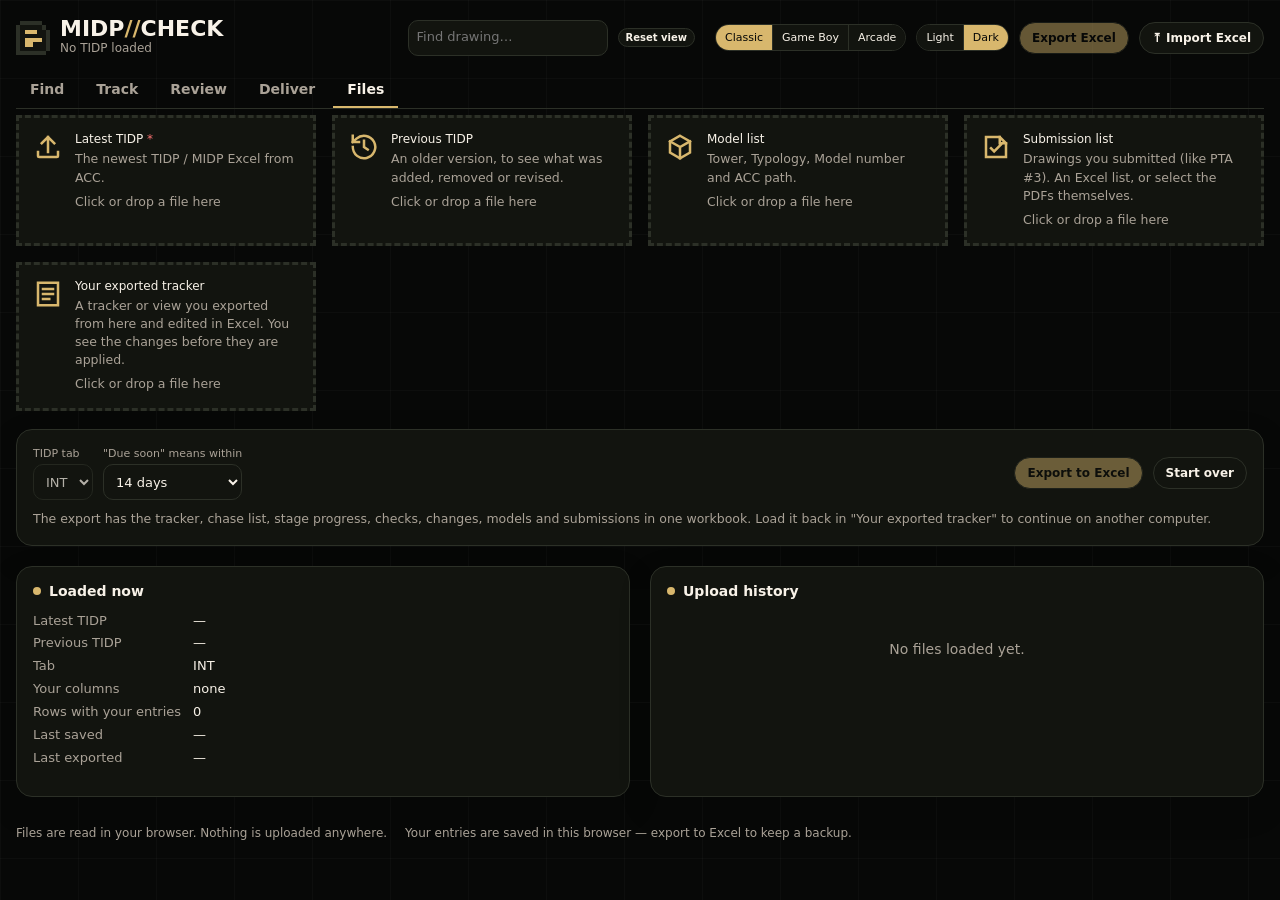
<file: skills/midp/midp.html>
<!doctype html>
<!--
  MIDP CHECKER (was TIDP Checker) — skill page of Lew's Tracker
  Runs in the browser. Nothing is uploaded anywhere.
  midp-plus.js adds the 🔍 Lookup and 📋 Lists views and the grouped tabs
  (it plugs in through window.MIDP_PLUS — see "Start-up" at the end).

  How this file is laid out:
    <style>            look and feel (colours, layout)          -> search "STYLE"
    <body>             page skeleton (header, tabs, dialogs)
    <script> core      reading, comparing and checking the TIDP -> search "TIDP CORE"
    <script> app       screens, buttons, saving, Excel export   -> search "TIDP APP"
  Each part starts with a numbered list of its sections.
-->
<html lang="en">
<head>
<meta charset="utf-8">
<meta name="viewport" content="width=device-width,initial-scale=1">
<title>MIDP Checker</title>
<link rel="preconnect" href="https://fonts.googleapis.com">
<link rel="preconnect" href="https://fonts.gstatic.com" crossorigin>
<script src="../../core/theme.js"></script>
<link rel="stylesheet" href="https://fonts.googleapis.com/css2?family=Silkscreen:wght@400;700&family=Jersey+10&family=JetBrains+Mono:wght@400;600&family=DM+Sans:wght@400;500;700&display=swap">
<style>
/* =====================================================================
   STYLE — 8-bit inspired, modern
   Sections:
     1. Colour tokens (Game Boy / Arcade, light / dark)
     2. Base
     3. Header and tabs
     4. Shared pieces (boxes, buttons, inputs, tags, blocks)
     5. Tables (compact)
     6. Overview
     7. Files tab
     8. Dialogs, pop-ups, toast
     9. Categories, pre-check, detail panel
    10. Small screens
   ===================================================================== */

/* ---------- 1. Colour tokens ---------- */
/* Game Boy (calm greens) — light */
:root, [data-skin="gb"] {
  --bg:#e4ead2; --grid:rgba(48,72,40,.07); --panel:#f3f6e6; --raise:#d6dfbf;
  --ink:#1e2a1a; --muted:#4e5e44; --edge:#1e2a1a;
  --accent:#3f7a3a; --accent-ink:#f3f6e6;
  --hd-bg:#1e2a1a; --hd-fg:#f3f6e6;
  --ok:#2f8a4a; --bad:#c2452f; --warn:#b97a0f; --info:#2f6fa8; --odd:#7b4fa8;
  --edit-bg:#fffbe0; --zebra:#ecf0dc; --hl:#d8ecb0;
  color-scheme: light;
}
/* Game Boy — dark */
[data-skin="gb"][data-mode="dark"] {
  --bg:#141a12; --grid:rgba(150,200,120,.06); --panel:#1d2619; --raise:#26321f;
  --ink:#d9ecc4; --muted:#93a985; --edge:#0a0d08;
  --accent:#8fd16a; --accent-ink:#141a12;
  --hd-bg:#33432a; --hd-fg:#d9ecc4;
  --ok:#6fd38b; --bad:#ff7a63; --warn:#f2c14e; --info:#6fb5ff; --odd:#c49bff;
  --edit-bg:#2b3422; --zebra:#212b1c; --hl:#34502a;
  color-scheme: dark;
}
/* Arcade (bright neon) — light */
[data-skin="arc"] {
  --bg:#f1eefa; --grid:rgba(80,50,160,.07); --panel:#ffffff; --raise:#e6e0f7;
  --ink:#1a1530; --muted:#5a5375; --edge:#1a1530;
  --accent:#e8226a; --accent-ink:#ffffff;
  --hd-bg:#1a1530; --hd-fg:#ffffff;
  --ok:#0f9a60; --bad:#e8364f; --warn:#c77700; --info:#2f6bff; --odd:#9b3dff;
  --edit-bg:#fff6fb; --zebra:#f7f5fd; --hl:#ffd9e8;
  color-scheme: light;
}
/* Arcade — dark */
[data-skin="arc"][data-mode="dark"] {
  --bg:#0e0b1c; --grid:rgba(255,61,127,.06); --panel:#18132e; --raise:#221b40;
  --ink:#f1ecff; --muted:#a59fc4; --edge:#000;
  --accent:#ff3d7f; --accent-ink:#0e0b1c;
  --hd-bg:#2e2556; --hd-fg:#f1ecff;
  --ok:#2cf59b; --bad:#ff4f6b; --warn:#ffc23d; --info:#4fd2ff; --odd:#c07bff;
  --edit-bg:#251d45; --zebra:#1c1636; --hl:#4a1f45;
  color-scheme: dark;
}

/* ---------- 2. Base ---------- */
* { box-sizing: border-box; }
html { -webkit-text-size-adjust: 100%; }
body {
  margin: 0; color: var(--ink); background: var(--bg);
  background-image: linear-gradient(var(--grid) 1px, transparent 1px), linear-gradient(90deg, var(--grid) 1px, transparent 1px);
  background-size: 16px 16px;
  font: 14px/1.45 "DM Sans", system-ui, -apple-system, "Segoe UI", Arial, sans-serif;
}
.wrap { max-width: 1440px; margin: 0 auto; padding: 18px 16px 48px; }
.px { font-family: "Silkscreen", ui-monospace, monospace; letter-spacing: .04em; }
.mono { font-family: "JetBrains Mono", ui-monospace, Consolas, monospace; font-size: 12.5px; }
.muted { color: var(--muted); }
.hint { color: var(--muted); font-size: 12.5px; }
.nowrap { white-space: nowrap; }
.num { text-align: right; font-variant-numeric: tabular-nums; }
.grow { flex: 1; }
[hidden] { display: none !important; }
a { color: var(--info); }
:focus-visible { outline: 3px solid var(--accent); outline-offset: 2px; }

/* ---------- 3. Header and tabs ---------- */
.top { display: flex; flex-wrap: wrap; gap: 14px; align-items: center; justify-content: space-between; margin-bottom: 16px; }
.logo { display: flex; gap: 10px; align-items: center; min-width: 0; }
.logo svg { width: 34px; height: 34px; flex: none; }
.logo h1 { margin: 0; font-family: "Silkscreen", monospace; font-size: 22px; line-height: 1; }
.logo h1 span { color: var(--accent); }
.proj { font-size: 12px; color: var(--muted); }
.top-r { display: flex; gap: 10px; flex-wrap: wrap; align-items: center; }
.save { font-size: 12px; color: var(--muted); text-align: right; line-height: 1.3; }
.save b { color: var(--ink); font-weight: 500; }
.save.due b { color: var(--bad); }

.seg { display: inline-flex; border: 3px solid var(--edge); box-shadow: 3px 3px 0 var(--edge); }
.seg button { font: 11px "Silkscreen", monospace; padding: 6px 9px; border: 0; background: var(--panel); color: var(--ink); cursor: pointer; }
.seg button + button { border-left: 3px solid var(--edge); }
.seg button[aria-pressed="true"] { background: var(--accent); color: var(--accent-ink); }

.tabs { display: flex; flex-wrap: wrap; gap: 8px; margin: 0 0 18px; }
.tab {
  font: 12px "Silkscreen", monospace; padding: 8px 12px; border: 3px solid var(--edge);
  background: var(--panel); color: var(--ink); box-shadow: 3px 3px 0 var(--edge); cursor: pointer;
}
.tab:active { transform: translate(3px, 3px); box-shadow: none; }
.tab[aria-selected="true"] { background: var(--accent); color: var(--accent-ink); }
.tab .n { margin-left: 6px; padding: 0 5px; background: var(--hd-bg); color: var(--hd-fg); }
.tab .dot { display: inline-block; width: 8px; height: 8px; margin-left: 6px; background: var(--bad); vertical-align: 1px; }

/* ---------- 4. Shared pieces ---------- */
.box { background: var(--panel); border: 3px solid var(--edge); box-shadow: 5px 5px 0 var(--edge); padding: 16px; min-width: 0; }
h2 { font: 14px "Silkscreen", monospace; margin: 0 0 12px; display: flex; align-items: center; gap: 8px; }
h2::before { content: ""; width: 8px; height: 8px; background: var(--accent); flex: none; }
.sec-h { display: flex; flex-wrap: wrap; gap: 10px; align-items: center; justify-content: space-between; margin-bottom: 12px; }
.sec-h h2 { margin: 0; }

.btn {
  font: 12px "Silkscreen", monospace; padding: 8px 12px; border: 3px solid var(--edge);
  background: var(--panel); color: var(--ink); box-shadow: 4px 4px 0 var(--edge); cursor: pointer; white-space: nowrap;
  display: inline-flex; align-items: center; gap: 6px; text-decoration: none;
}
.btn:active { transform: translate(4px, 4px); box-shadow: none; }
.btn.primary { background: var(--accent); color: var(--accent-ink); }
.btn.danger { background: var(--bad); color: #fff; }
.btn.small { font-size: 10px; padding: 3px 7px; box-shadow: 2px 2px 0 var(--edge); border-width: 2px; }
.btn.small:active { transform: translate(2px, 2px); }
.btn:disabled { opacity: .45; cursor: not-allowed; transform: none; box-shadow: 4px 4px 0 var(--edge); }

input[type="search"], input[type="text"], input[type="date"], input[type="number"], select {
  font: inherit; font-size: 13px; color: var(--ink); background: var(--panel);
  border: 3px solid var(--edge); padding: 6px 8px; min-height: 36px; border-radius: 0; max-width: 100%;
}
input[type="search"] { min-width: 220px; }
input[type="checkbox"] { accent-color: var(--accent); width: 16px; height: 16px; }
label.field { display: inline-flex; flex-direction: column; gap: 3px; font-size: 11px; color: var(--muted); }
label.field > span { font-family: "Silkscreen", monospace; }

.toolbar { display: flex; flex-wrap: wrap; gap: 10px; align-items: center; margin-bottom: 14px; }
.chips { display: flex; flex-wrap: wrap; gap: 6px; }
.chip {
  font: 11px "Silkscreen", monospace; padding: 5px 8px; border: 2px solid var(--edge); background: var(--panel);
  color: var(--ink); cursor: pointer; box-shadow: 2px 2px 0 var(--edge);
}
.chip[aria-pressed="true"] { background: var(--c, var(--accent)); color: var(--panel); border-color: var(--edge); }
.chip .c { opacity: .8; margin-left: 4px; }

/* Status tags: square, flat */
.tag {
  display: inline-block; font: 10px/1.4 "Silkscreen", monospace; padding: 1px 6px; border: 2px solid var(--c, var(--muted));
  color: var(--c, var(--muted)); white-space: nowrap; background: transparent;
}
.tag.fill { background: var(--c); color: var(--panel); }
.c-ok { --c: var(--ok); } .c-bad { --c: var(--bad); } .c-warn { --c: var(--warn); }
.c-info { --c: var(--info); } .c-odd { --c: var(--odd); } .c-mute { --c: var(--muted); } .c-ink { --c: var(--ink); }
.rev { font: 13px "Jersey 10", monospace; padding: 0 5px; background: var(--raise); border: 2px solid var(--edge); white-space: nowrap; }

/* Block progress bar ▮▮▮▯▯ */
.blocks { display: flex; gap: 3px; }
.blocks i { flex: 1; height: 10px; min-width: 6px; background: var(--raise); border: 2px solid var(--edge); }
.blocks i.on { background: var(--c, var(--accent)); }

.banner { display: flex; flex-wrap: wrap; gap: 10px; align-items: center; justify-content: space-between; padding: 10px 12px; border: 3px solid var(--c, var(--warn)); background: var(--panel); margin-bottom: 14px; }
.banner.err { --c: var(--bad); }
.banner.info { --c: var(--info); }
.banner b { color: var(--c); }

.empty { padding: 28px 16px; text-align: center; color: var(--muted); }
.empty b { display: block; font: 14px "Silkscreen", monospace; color: var(--ink); margin-bottom: 6px; }
.steps { text-align: left; max-width: 520px; margin: 14px auto 0; padding: 0; list-style: none; counter-reset: s; }
.steps li { counter-increment: s; display: flex; gap: 10px; align-items: baseline; margin: 8px 0; color: var(--ink); }
.steps li::before { content: counter(s); font: 12px "Silkscreen", monospace; background: var(--accent); color: var(--accent-ink); padding: 1px 6px; }

/* ---------- 5. Tables (compact) ---------- */
/* Data tables: fixed column widths, one line per row, full text on hover */
.tw { overflow: auto; max-height: 72vh; border: 3px solid var(--edge); box-shadow: 5px 5px 0 var(--edge); background: var(--panel); }
.tw.free { max-height: none; }
table { border-collapse: separate; border-spacing: 0; width: 100%; }
table.grid { table-layout: fixed; }
th {
  font: 700 12px/1.35 "Silkscreen", monospace; text-align: left; padding: 6px 8px; background: var(--hd-bg); color: var(--hd-fg);
  position: sticky; top: 0; z-index: 3; vertical-align: top;
}
th.sort { cursor: pointer; user-select: none; }
th.sort:hover .tl { text-decoration: underline; }
th .arr { margin-left: 4px; }
td {
  padding: 3px 8px; border-top: 1px solid var(--raise); vertical-align: top; background: var(--panel);
  font-size: 12.5px; line-height: 1.35; white-space: nowrap; overflow: hidden; text-overflow: ellipsis;
}
tbody tr:nth-child(even) td { background: var(--zebra); }
tbody tr:hover td { background: var(--raise); }
tbody tr.hl td { background: var(--hl); box-shadow: inset 0 2px 0 var(--accent), inset 0 -2px 0 var(--accent); }
tr.removed td { color: var(--muted); text-decoration: line-through; text-decoration-color: var(--bad); }
td.empty { text-align: center; padding: 20px; white-space: normal; }
/* sticky left columns (tick + drawing number) */
th.stk { position: sticky; z-index: 4; }
td.stk { position: sticky; z-index: 1; box-shadow: 1px 0 0 var(--raise); }
/* column resize handle */
/* headings wrap onto more lines when a column is made narrow */
.th { display: flex; align-items: flex-start; gap: 4px; min-width: 0; }
.tl { min-width: 0; flex: 1; white-space: normal; overflow-wrap: anywhere; }
.rz { position: absolute; top: 0; right: -3px; width: 7px; height: 100%; cursor: col-resize; z-index: 5; }
.rz:hover, body.resizing .rz { background: var(--accent); opacity: .6; }
body.resizing { cursor: col-resize; user-select: none; }
/* every heading and cell reads from the top-left, numbers included */
th, td, th.num, td.num { text-align: left; }
td.pick input, th input[type="checkbox"] { width: 14px; height: 14px; margin: 0; vertical-align: middle; }
.gridbar { display: flex; flex-wrap: wrap; gap: 8px; align-items: center; margin-bottom: 6px; }
/* small tables (overview, heat map, panels) wrap text normally */
table.plain td { white-space: normal; overflow: visible; font-size: 13px; padding: 4px 8px; }
table.mini td { padding: 3px 6px; font-size: 12.5px; }
tr.link { cursor: pointer; }
tr.link:hover td { background: var(--hl); }

/* ▾ column filter button in each heading, and its pop-up */
.fbtn {
  font: 10px/1 "Silkscreen", monospace; width: 19px; height: 19px; padding: 0; flex: none; cursor: pointer;
  border: 2px solid var(--hd-fg); background: transparent; color: var(--hd-fg);
}
.fbtn:hover { background: var(--hd-fg); color: var(--hd-bg); }
.fbtn.on { background: var(--accent); border-color: var(--accent); color: var(--accent-ink); }
.cfpop { position: fixed; z-index: 45; display: flex; flex-direction: column; gap: 8px; max-height: 75vh; padding: 12px; }
.cfpop input[type="search"] { width: 100%; min-width: 0; }
.cf-list { overflow: auto; min-height: 60px; max-height: 40vh; border: 2px solid var(--raise); padding: 2px 6px; }
.cf-i { display: flex; gap: 8px; align-items: flex-start; justify-content: flex-start; padding: 4px 0; font-size: 13px; line-height: 1.35; cursor: pointer; text-align: left; }
.cf-i input[type="checkbox"] { flex: none; margin: 2px 0 0; }
.cf-t { flex: 1; min-width: 0; text-align: left; word-break: break-word; }
.cf-n { flex: none; color: var(--muted); font-size: 11px; line-height: 1.6; }
select, select option { text-align: left; text-align-last: left; }

/* cells you can type in, and drop-downs inside cells */
td.edit { background: var(--edit-bg) !important; cursor: text; outline: none; }
td.edit:focus { box-shadow: inset 0 0 0 2px var(--accent); white-space: normal; overflow: visible; text-overflow: clip; }
select.cellsel { min-height: 0; height: 22px; padding: 0 4px; border-width: 2px; font-size: 12px; width: 100%; background: var(--panel); }
td .tag { font-size: 9px; padding: 0 4px; border-width: 1.5px; vertical-align: 1px; }
td .rev { font-size: 12px; padding: 0 4px; border-width: 1.5px; }
td b { font-weight: 600; }
.num-link { color: inherit; text-decoration: underline dotted var(--muted); text-underline-offset: 2px; }
.num-link:hover { color: var(--accent); text-decoration-color: var(--accent); }
tr.g td { font-weight: 700; background: var(--raise) !important; }
.chg .f { font: 9px "Silkscreen", monospace; color: var(--muted); }
.chg s { color: var(--bad); }
.more { padding: 8px; text-align: center; }
.d-up { color: var(--ok); } .d-dn { color: var(--bad); }
.bar { height: 10px; background: var(--raise); border: 2px solid var(--edge); }
.bar i { display: block; height: 100%; background: var(--accent); }

/* ---------- 6. Overview ---------- */
.kpis { display: grid; grid-template-columns: repeat(auto-fit, minmax(170px, 1fr)); gap: 16px; margin-bottom: 20px; }
.kpi { position: relative; text-align: left; font: inherit; color: inherit; cursor: pointer; }
.kpi:active { transform: translate(5px, 5px); box-shadow: none; }
.kpi .l { font: 11px "Silkscreen", monospace; color: var(--muted); display: block; }
.kpi .v { font: 46px/1 "Jersey 10", monospace; margin: 4px 0 2px; color: var(--c); display: block; }
.kpi .s { font-size: 12px; color: var(--muted); display: block; }
.kpi .blocks { margin-top: 8px; }
.kpi::before { content: ""; position: absolute; left: 0; top: 0; width: 10px; height: 10px; background: var(--c); }

.cols { display: grid; grid-template-columns: 1.5fr 1fr; gap: 20px; margin-bottom: 20px; }
.stage { display: grid; grid-template-columns: minmax(130px, 220px) 1fr 64px; gap: 12px; align-items: center; padding: 5px 0; border-bottom: 2px dashed var(--raise); }
.stage:last-child { border-bottom: 0; }
.stage .nm { font-weight: 700; font-size: 13px; }
.stage .dt { font-size: 11.5px; color: var(--muted); }
.stage .pct { font: 22px "Jersey 10", monospace; text-align: right; }
.list { margin: 0; padding: 0; list-style: none; }
.list li { display: flex; justify-content: space-between; gap: 10px; padding: 5px 0; border-bottom: 2px dashed var(--raise); }
.list li:last-child { border-bottom: 0; }
.list li > .tag { align-self: flex-start; }
.list small { color: var(--muted); }
.list .d { font: 17px "Jersey 10", monospace; white-space: nowrap; color: var(--c, var(--bad)); }

/* ---------- 7. Files tab ---------- */
.drops { display: grid; grid-template-columns: repeat(auto-fit, minmax(240px, 1fr)); gap: 16px; margin-bottom: 18px; }
.drop {
  position: relative; display: flex; gap: 12px; padding: 14px; border: 3px dashed var(--edge); background: var(--panel); cursor: pointer; min-height: 112px;
}
.drop:hover, .drop.over { background: var(--raise); }
.drop.done { border-style: solid; box-shadow: 5px 5px 0 var(--edge); }
.drop input[type="file"] { position: absolute; width: 1px; height: 1px; opacity: 0; }
.drop .ico { width: 30px; height: 30px; flex: none; color: var(--accent); }
.drop .t { font: 12px "Silkscreen", monospace; display: block; margin-bottom: 4px; }
.drop .d { font-size: 12.5px; color: var(--muted); display: block; }
.drop .f { display: block; font-weight: 700; font-size: 12.5px; word-break: break-all; margin-top: 4px; }
.drop .m { display: block; font-size: 12px; color: var(--ok); }
.drop .x { position: absolute; top: 6px; right: 6px; }
.drop:focus-within { outline: 3px solid var(--accent); outline-offset: 2px; }
.req { color: var(--bad); }
.files-grid { display: grid; grid-template-columns: 1fr 1fr; gap: 20px; margin-top: 20px; }
.kv { display: grid; grid-template-columns: auto 1fr; gap: 4px 12px; font-size: 13px; }
.kv dt { color: var(--muted); }
.kv dd { margin: 0; word-break: break-word; }

/* ---------- 8. Dialogs, pop-ups, toast ---------- */
.dlg { position: fixed; inset: 0; z-index: 50; display: flex; align-items: center; justify-content: center; padding: 16px; background: rgba(0,0,0,.45); }
.dlg-box { width: min(620px, 100%); max-height: 90vh; overflow: auto; }
.dlg-box .row { display: flex; flex-wrap: wrap; gap: 12px; margin: 12px 0; }
.dlg-box .acts { display: flex; gap: 10px; justify-content: flex-end; margin-top: 16px; flex-wrap: wrap; }
.sheets { display: grid; gap: 6px; margin: 8px 0; }
.sheets label { display: flex; gap: 8px; align-items: center; font-size: 13px; }

.pop { position: absolute; z-index: 40; width: 280px; max-height: 60vh; overflow: auto; }
.pop label { display: flex; gap: 8px; align-items: center; padding: 4px 0; font-size: 13px; }

.toast {
  position: fixed; left: 50%; bottom: 20px; transform: translate(-50%, 120px); z-index: 60;
  background: var(--hd-bg); color: var(--hd-fg); border: 3px solid var(--edge); box-shadow: 4px 4px 0 var(--edge);
  padding: 10px 14px; font-size: 13px; transition: transform .2s; max-width: calc(100% - 32px);
}
.toast.on { transform: translate(-50%, 0); }
.busy { position: fixed; inset: 0; z-index: 70; display: flex; align-items: center; justify-content: center; background: rgba(0,0,0,.35); }
.busy .box { font: 13px "Silkscreen", monospace; }
.busy .box::after { content: "▮▮▮"; display: inline-block; margin-left: 8px; animation: blink 1s steps(3) infinite; color: var(--accent); }
@keyframes blink { 0% { clip-path: inset(0 66% 0 0); } 100% { clip-path: inset(0 0 0 0); } }
@media (prefers-reduced-motion: reduce) { .toast { transition: none; } .busy .box::after { animation: none; } }

.foot { margin-top: 28px; font-size: 12px; color: var(--muted); display: flex; flex-wrap: wrap; gap: 6px 18px; }

/* ---------- 9. Categories, pre-check, detail panel ---------- */
.cats { display: grid; grid-template-columns: minmax(280px, 380px) 1fr; gap: 20px; align-items: start; }
.tree { max-height: 68vh; overflow: auto; }
.tree-row {
  display: flex; width: 100%; gap: 8px; justify-content: space-between; align-items: baseline; text-align: left;
  font: inherit; font-size: 12.5px; color: var(--ink); background: none; border: 0; border-bottom: 1px dashed var(--raise); padding: 4px 6px 4px 16px; cursor: pointer;
}
.tree-row.grp { font-weight: 700; padding-left: 6px; background: var(--raise); margin-top: 6px; }
.tree-row:hover { background: var(--hl); }
.tree-row.on { background: var(--accent); color: var(--accent-ink); }
.tree-row.on .muted { color: inherit; }
.tree-row .tn { flex: 1; min-width: 0; }
.tree-row .tc { white-space: nowrap; font-size: 11.5px; }
table.heat td.hc { cursor: pointer; font-weight: 600; text-align: center; }
table.heat td.h-ok { background: var(--ok); color: var(--panel); }
table.heat td.h-part { background: var(--warn); color: var(--panel); }
table.heat td.h-none { background: var(--bad); color: var(--panel); }
table.heat td.hc:hover { outline: 3px solid var(--edge); outline-offset: -3px; }

.pre-in { display: grid; grid-template-columns: 1fr 1fr; gap: 16px; }
.pre-alt { display: flex; flex-direction: column; gap: 8px; align-items: flex-start; }
.pre-alt textarea { width: 100%; font: 12.5px "JetBrains Mono", monospace; color: var(--ink); background: var(--panel); border: 3px solid var(--edge); padding: 6px 8px; resize: vertical; }
.pre-in.compact .drop { min-height: 0; }
details.box > summary { cursor: pointer; font-size: 13px; }
details.box[open] > summary { margin-bottom: 12px; }
.banner.picked { position: sticky; top: 0; z-index: 6; }

.drawer {
  position: fixed; top: 0; right: 0; bottom: 0; z-index: 55; width: min(440px, 100%); overflow: auto;
  border-right: 0; border-top: 0; border-bottom: 0; box-shadow: -6px 0 0 var(--edge);
}
.drawer .kv { font-size: 12.5px; }
.dform { display: grid; gap: 8px; }
.dform input, .dform select, .dform textarea { width: 100%; }
.dform textarea { font: inherit; font-size: 13px; color: var(--ink); background: var(--panel); border: 3px solid var(--edge); padding: 6px 8px; resize: vertical; }
#find { min-width: 200px; }

/* ---------- 10. Small screens ---------- */
@media (max-width: 900px) {
  .cols, .files-grid, .cats, .pre-in { grid-template-columns: 1fr; }
}
@media (max-width: 560px) {
  .logo h1 { font-size: 18px; }
  .kpi .v { font-size: 36px; }
  input[type="search"] { min-width: 0; width: 100%; }
  .stage { grid-template-columns: 1fr 52px; }
  .stage .blocks { grid-column: 1 / -1; grid-row: 2; }
  .save { text-align: left; }
  /* Files: short boxes, one line of help, two per row */
  .drops { grid-template-columns: 1fr 1fr; gap: 8px; margin-bottom: 12px; }
  .drop { min-height: 0; padding: 8px; gap: 6px; flex-direction: column; }
  .drop .ico { width: 20px; height: 20px; }
  .drop .t { font-size: 10.5px; margin: 0; }
  .drop .d { font-size: 11px; line-height: 1.3; display: -webkit-box; -webkit-line-clamp: 2; -webkit-box-orient: vertical; overflow: hidden; }
  .drop .f, .drop .m { font-size: 11px; }
}

/* ---------- 11. Lew's Tracker shared theme ----------
   The tracker's theme (core/theme.js) picks the skin here too:
   8-bit Game Boy → gb · 8-bit Arcade → arc · Gold / Pastel / Rose → the
   palettes below, with the softer (non-pixel) look in "body.soft". */
[data-skin="gold"] {
  --bg:#eef1ed; --grid:rgba(40,56,60,.05); --panel:#fbfaf4; --raise:#e7e9e2;
  --ink:#202521; --muted:#5a6360; --edge:#c9ccc2;
  --accent:#a07830; --accent-ink:#ffffff; --hd-bg:#e7e9e2; --hd-fg:#202521;
  --ok:#2f8a4e; --bad:#d23b3b; --warn:#b07b1e; --info:#1f6fb8; --odd:#8a4fc0;
  --edit-bg:#fff8e0; --zebra:#f4f5f0; --hl:#f0e3c0; color-scheme: light;
}
[data-skin="gold"][data-mode="dark"] {
  --bg:#070807; --grid:rgba(255,255,255,.025); --panel:#12140f; --raise:#1c1f18;
  --ink:#f8f2e8; --muted:#aaa297; --edge:#2c3027;
  --accent:#d8b76d; --accent-ink:#070807; --hd-bg:#1c1f19; --hd-fg:#f8f2e8;
  --ok:#97dc8d; --bad:#ff7474; --warn:#f0c674; --info:#7fb3ff; --odd:#d58cff;
  --edit-bg:#2a2618; --zebra:#0e100c; --hl:#3a3420; color-scheme: dark;
}
[data-skin="pastel"] {
  --bg:#f0ede6; --grid:rgba(120,100,80,.05); --panel:#f8f6f0; --raise:#ebe6dc;
  --ink:#3a3530; --muted:#7a7268; --edge:#d4ccbe;
  --accent:#a08050; --accent-ink:#ffffff; --hd-bg:#ebe6dc; --hd-fg:#3a3530;
  --ok:#5f9a6a; --bad:#c0605a; --warn:#b08a40; --info:#5a7fa8; --odd:#9a70b0;
  --edit-bg:#fffbea; --zebra:#f4f1ea; --hl:#efe2c8; color-scheme: light;
}
[data-skin="rose"] {
  --bg:#fdf0f3; --grid:rgba(180,80,100,.05); --panel:#fff7f9; --raise:#f9e4ea;
  --ink:#2d1a1f; --muted:#8a5f6a; --edge:#e8c4ce;
  --accent:#c8748e; --accent-ink:#ffffff; --hd-bg:#f9e4ea; --hd-fg:#2d1a1f;
  --ok:#5e9e70; --bad:#e05050; --warn:#c98a3a; --info:#6f7fc0; --odd:#a070c0;
  --edit-bg:#fff5f8; --zebra:#fdf3f6; --hl:#f8d8e2; color-scheme: light;
}
body.soft { font-family: Inter, ui-sans-serif, system-ui, -apple-system, "Segoe UI", sans-serif; background-size: 78px 78px; }
body.soft .px, body.soft .logo h1, body.soft h2, body.soft .seg button, body.soft .tab, body.soft .btn,
body.soft label.field > span, body.soft .tag, body.soft .empty b, body.soft .steps li::before, body.soft th,
body.soft .kpi .l, body.soft .drop .t, body.soft .busy .box, body.soft .chg .f, body.soft .rev {
  font-family: Inter, ui-sans-serif, system-ui, -apple-system, "Segoe UI", sans-serif !important; letter-spacing: 0;
}
body.soft h2 { font-weight: 700; }
body.soft h2::before { border-radius: 50%; }
body.soft .box, body.soft .tw { border: 1px solid var(--edge); border-radius: 16px; box-shadow: 0 12px 34px rgba(0,0,0,.14); }
body.soft .btn, body.soft .tab, body.soft .seg { border: 1px solid var(--edge); border-radius: 999px; box-shadow: none; font-weight: 600; }
body.soft .seg { overflow: hidden; }
body.soft .seg button + button { border-left: 1px solid var(--edge); }
body.soft .btn:active, body.soft .tab:active { transform: none; }
body.soft input, body.soft select, body.soft textarea { border-width: 1px !important; border-radius: 10px !important; }
body.soft .tag, body.soft .rev, body.soft .blocks i, body.soft .bar { border-width: 1px; border-radius: 6px; }
body.soft .tw th:first-child { border-top-left-radius: 14px; }
</style>
</head>
<body data-skin="gb" data-mode="light">
<div class="wrap">

  <!-- ===== Header ===== -->
  <header class="top">
    <div class="logo">
      <!-- 8x8 pixel sheet icon -->
      <svg viewBox="0 0 8 8" shape-rendering="crispEdges" aria-hidden="true">
        <rect x="1" y="0" width="5" height="1" fill="var(--edge)"/><rect x="0" y="1" width="1" height="7" fill="var(--edge)"/>
        <rect x="1" y="7" width="6" height="1" fill="var(--edge)"/><rect x="7" y="2" width="1" height="5" fill="var(--edge)"/>
        <rect x="6" y="1" width="1" height="1" fill="var(--edge)"/><rect x="1" y="1" width="5" height="6" fill="var(--panel)"/>
        <rect x="6" y="2" width="1" height="5" fill="var(--panel)"/><rect x="2" y="2" width="3" height="1" fill="var(--accent)"/>
        <rect x="2" y="4" width="4" height="1" fill="var(--accent)"/><rect x="2" y="5" width="2" height="1" fill="var(--accent)"/>
      </svg>
      <div>
        <h1>MIDP<span>//</span>CHECK</h1>
        <div class="proj" id="proj">No TIDP loaded</div>
      </div>
    </div>
    <div class="top-r">
      <input type="search" id="find" list="findList" data-change="find" placeholder="Find drawing…" aria-label="Find a drawing by number or title" disabled>
      <datalist id="findList"></datalist>
      <button class="btn small" type="button" data-act="resetview" title="Clear all filters, sorting and searches">Reset view</button>
      <div class="save" id="saveInfo"></div>
      <span class="seg theme-seg" aria-label="Colour style">
        <button type="button" data-act="skin" data-v="gold">Classic</button><button type="button" data-act="skin" data-v="gb">Game Boy</button><button type="button" data-act="skin" data-v="arc">Arcade</button>
      </span>
      <span class="seg theme-seg" aria-label="Light or dark">
        <button type="button" data-act="mode" data-v="light">Light</button><button type="button" data-act="mode" data-v="dark">Dark</button>
      </span>
      <button class="btn primary" type="button" data-act="export" id="exportBtn">Export Excel</button>
      <label class="btn" title="Load an Excel you exported from here (full or a view) and edited — you see the changes first">⤒ Import Excel<input type="file" data-kind="track" accept=".xlsx,.xlsm,.xls" hidden></label>
      <button class="btn" type="button" data-offline="tidp" style="display:none" title="One file that works with no website and no internet — your entries, lists and corrections come along">⬇ Offline copy</button>
    </div>
  </header>

  <!-- ===== Navigation: 5 sections, the views of the open section underneath ===== -->
  <nav class="gnav" aria-label="Sections">
    <button class="gtab" type="button" data-act="grp" data-v="find">Find</button>
    <button class="gtab" type="button" data-act="grp" data-v="track">Track<span class="gn" id="gn-track"></span></button>
    <button class="gtab" type="button" data-act="grp" data-v="review">Review<span class="gn" id="gn-review"></span></button>
    <button class="gtab" type="button" data-act="grp" data-v="deliver">Deliver</button>
    <button class="gtab" type="button" data-act="grp" data-v="files">Files<span class="dot" id="dirtyDot" title="Changes not exported yet" hidden></span></button>
  </nav>
  <nav class="tabs" role="tablist" aria-label="Views" id="subTabs">
    <button class="tab" role="tab" type="button" data-go="lookup" data-grp="find">Lookup</button>
    <button class="tab" role="tab" type="button" data-go="lists" data-grp="find">Lists<span class="n" data-count="lists">0</span></button>
    <button class="tab" role="tab" type="button" data-go="overview" data-grp="track">Overview</button>
    <button class="tab" role="tab" type="button" data-go="tracker" data-grp="track">Tracker<span class="n" data-count="tracker">0</span></button>
    <button class="tab" role="tab" type="button" data-go="chase" data-grp="track">Chase list<span class="n" data-count="chase">0</span></button>
    <button class="tab" role="tab" type="button" data-go="cats" data-grp="track">Categories</button>
    <button class="tab" role="tab" type="button" data-go="changes" data-grp="review">Changes<span class="n" data-count="changes">0</span></button>
    <button class="tab" role="tab" type="button" data-go="checks" data-grp="review">Issues<span class="n" data-count="checks">0</span></button>
    <button class="tab" role="tab" type="button" data-go="pre" data-grp="review">Pre-check<span class="n" data-count="pre">–</span></button>
    <button class="tab" role="tab" type="button" data-go="subs" data-grp="deliver">Submissions<span class="n" data-count="subs">0</span></button>
    <button class="tab" role="tab" type="button" data-go="models" data-grp="deliver">Models<span class="n" data-count="models">0%</span></button>
    <button class="tab" role="tab" type="button" data-go="files" data-grp="files">Files</button>
  </nav>

  <div id="notice"></div>
  <main id="main"></main>

  <footer class="foot">
    <span>Files are read in your browser. Nothing is uploaded anywhere.</span>
    <span>Your entries are saved in this browser — export to Excel to keep a backup.</span>
  </footer>
</div>

<!-- ===== Floating pieces ===== -->
<div id="dlg" class="dlg" hidden><div class="box dlg-box" role="dialog" aria-modal="true" aria-labelledby="dlgH"></div></div>
<div id="pop" class="box pop" hidden></div>
<aside id="detail" class="box drawer" aria-label="Drawing details" hidden></aside>
<div id="cfPop" class="box cfpop" role="dialog" aria-label="Column filter" hidden></div>
<div id="busy" class="busy" hidden><div class="box" id="busyTxt">Reading</div></div>
<div id="toast" class="toast" role="status" aria-live="polite"></div>

<!-- Excel reader (SheetJS) and Excel writer (ExcelJS) -->
<script src="../../lib/xlsx.full.min.js"></script>
<script src="../../lib/exceljs.min.js"></script>
<script src="../../core/todo-link.js"></script>
<script src="midp-plus.js"></script>
<script src="midp-issues.js"></script>
<script>
/* =====================================================================
   TIDP CORE
   Pure functions only: no page, no storage. Everything that reads,
   compares and checks the TIDP lives here, so it can be tested alone.
   Sections:
     1. Settings
     2. Text helpers
     3. Document numbers
     4. Dates
     5. Reading a sheet into a grid
     6. Reading the TIDP tab
     7. Comparing two TIDPs
     8. Checks (naming, revisions, dates, duplicates, sequences)
     9. Due dates and the chase list
    10. Drawing tracker (your own entries)
    11. Model list and model suggestions
    12. Submission lists
    13. Pre-check of file names (before you submit)
   ===================================================================== */
(function (root) {
  'use strict';

  /* ---------- 1. Settings ---------- */

  // Top-level headings in the TIDP that start a new group
  const GROUPS = ['MODELS', 'DRAWINGS', 'REPORTS', 'OTHER', 'SCHEDULES', 'SPECIFICATIONS'];

  // Column A header text that marks the start of the TIDP table
  const HEADER_NAMES = ['DELIVERABLE (TITLE)', 'DOCUMENT NUMBER', 'DRAWING NUMBER', 'DOCUMENT NO', 'DOCUMENT NO.', 'DOC NO'];

  // A revision looks like T0, T1, D1, P01, C02
  const REV_RE = /^[A-Z]{1,2}\d{1,3}$/;

  // TIDP columns that repeat each part of the document number
  const PART_COLUMNS = [
    { key: 'PROJECT CODE', label: 'Project code' },
    { key: 'ORIGINATOR', label: 'Originator' },
    { key: 'FUNCTIONAL BREAKDOWN', label: 'Functional breakdown' },
    { key: 'SPATIAL BREAKDOWN', label: 'Level' },
    { key: 'DOCUMENT TYPE', label: 'Document type' },
    { key: 'DISCIPLINE', label: 'Discipline' },
    { key: 'SEQUENCE NUMBER', label: 'Sequence' }
  ];

  // Header text of a "date required" column (one per design stage)
  const DATE_HEADER_RE = /DATE REQUIRED|REQUIRED DATE|DUE DATE|ISSUE DATE|PLANNED DATE/;

  // Dates outside this range are treated as typing mistakes
  const MIN_YEAR = 2015, MAX_YEAR = 2045;

  // Parts of the number that should be the same for every drawing (project code, originator, discipline)
  // are flagged when they differ from what at least this share of drawings use
  const FIXED_PARTS = [0, 1, 5];
  const MAJORITY = 0.9;

  /* ---------- 2. Text helpers ---------- */

  function txt(v) {
    if (v === null || v === undefined) return '';
    return String(v).replace(/ /g, ' ').replace(/[\r\n\t]+/g, ' ').replace(/ {2,}/g, ' ').trim();
  }
  function norm(v) { return txt(v).toUpperCase(); }
  function compact(v) { return norm(v).replace(/[^A-Z0-9]/g, ''); }

  /* ---------- 3. Document numbers ---------- */

  function isDocNumber(s) {
    s = txt(s);
    if (!s || /\s/.test(s) || !/^[A-Z0-9]/i.test(s)) return false;
    return (s.match(/-/g) || []).length >= 4;
  }

  /* Splits a number like 5013-KEO-T1-ZZ-PLN-INT-10101-T1 into its pieces.
     Model numbers end with a dash and no revision: 5013-KEO-PD-ZZ-BIM-INT-10001- */
  function splitNumber(num) {
    const s = norm(num);
    const parts = s.split('-');
    const last = parts[parts.length - 1];
    let rev = '', base = s, trailingDash = false;
    if (last === '' && parts.length > 1) {
      trailingDash = true;
      parts.pop();
      base = parts.join('-');
    } else if (parts.length >= 5 && REV_RE.test(last)) {
      rev = last;
      base = parts.slice(0, -1).join('-');
    }
    let seq = '';
    for (let i = parts.length - 1; i >= 0; i--) if (/^\d+$/.test(parts[i])) { seq = parts[i]; break; }
    return { parts: parts, rev: rev, base: base, seq: seq, type: parts.length > 4 ? parts[4] : '', trailingDash: trailingDash };
  }

  function keyOf(num, title) { return norm(num) || ('#' + norm(title)); }
  function baseOf(num) { return splitNumber(num).base; }
  function revOf(num) { return splitNumber(num).rev; }

  /* Compares two revisions of the same letter: -1 older, 0 same, 1 newer, null if not comparable */
  function compareRev(a, b) {
    const ma = /^([A-Z]+)(\d+)$/.exec(norm(a)), mb = /^([A-Z]+)(\d+)$/.exec(norm(b));
    if (!ma || !mb || ma[1] !== mb[1]) return a === b ? 0 : null;
    return Math.sign(Number(ma[2]) - Number(mb[2]));
  }

  function pathOf(it) { return [it.grp, it.cat, it.sub].filter(Boolean).join(' › '); }

  /* Adds the derived fields every item needs */
  function enrich(it) {
    it.num = txt(it.num);
    it.title = txt(it.title);
    const p = splitNumber(it.num);
    it.parts = it.num ? p.parts : [];
    it.rev = p.rev;
    it.base = it.num ? p.base : '';
    it.seq = it.num ? p.seq : '';
    it.type = it.num ? p.type : '';
    it.trailingDash = p.trailingDash;
    it.key = keyOf(it.num, it.title);
    return it;
  }

  /* ---------- 4. Dates ---------- */
  /* All dates are kept as 'YYYY-MM-DD' text, so there are no time-zone surprises. */

  function pad(n) { return (n < 10 ? '0' : '') + n; }
  function isoOf(y, m, d) { return y + '-' + pad(m) + '-' + pad(d); }
  function validYMD(y, m, d) {
    const t = new Date(Date.UTC(y, m - 1, d));
    return t.getUTCFullYear() === y && t.getUTCMonth() === m - 1 && t.getUTCDate() === d;
  }
  function serialToIso(n) {
    const t = new Date(Date.UTC(1899, 11, 30) + Math.round(n) * 86400000);
    return isoOf(t.getUTCFullYear(), t.getUTCMonth() + 1, t.getUTCDate());
  }
  function dayNum(iso) {
    const m = /^(\d{4})-(\d{2})-(\d{2})/.exec(iso || '');
    return m ? Math.round(Date.UTC(+m[1], +m[2] - 1, +m[3]) / 86400000) : NaN;
  }
  function daysBetween(fromIso, toIso) { return dayNum(toIso) - dayNum(fromIso); }
  function todayIso(now) {
    const d = now || new Date();
    return isoOf(d.getFullYear(), d.getMonth() + 1, d.getDate());
  }
  function addDays(iso, n) {
    const t = new Date((dayNum(iso) + n) * 86400000);
    return isoOf(t.getUTCFullYear(), t.getUTCMonth() + 1, t.getUTCDate());
  }

  /* Reads one "date required" cell.
     Returns null when the cell is empty or a dash,
     otherwise { raw, iso } for a good date or { raw, bad: 'reason' } for a problem. */
  function readDate(v) {
    if (v === null || v === undefined) return null;
    if (v instanceof Date) {
      if (isNaN(v)) return { raw: String(v), bad: 'Not a date' };
      v = isoOf(v.getFullYear(), v.getMonth() + 1, v.getDate());
    }
    let iso = '', raw = txt(v);
    if (typeof v === 'number') {
      if (v === 0) return null;
      if (v < 20000 || v > 80000) return { raw: raw, bad: 'Not a date' };
      iso = serialToIso(v);
    } else {
      if (!raw || /^[-–—.]+$/.test(raw) || /^(N\/?A|NA|TBC|TBA|NONE)$/i.test(raw)) return null;
      let m = /^(\d{1,2})[\/.\-](\d{1,2})[\/.\-](\d{2,4})$/.exec(raw);       // 30/10/2025 (day first)
      if (m) {
        if (m[3].length !== 4) return { raw: raw, bad: 'Year is not 4 digits' };
        const d = +m[1], mo = +m[2], y = +m[3];
        if (!validYMD(y, mo, d)) return { raw: raw, bad: 'Day or month does not exist' };
        iso = isoOf(y, mo, d);
      } else if ((m = /^(\d{4})-(\d{1,2})-(\d{1,2})/.exec(raw))) {         // 2025-10-30
        if (!validYMD(+m[1], +m[2], +m[3])) return { raw: raw, bad: 'Day or month does not exist' };
        iso = isoOf(+m[1], +m[2], +m[3]);
      } else {
        return { raw: raw, bad: 'Not a date' };
      }
    }
    const y = +iso.slice(0, 4);
    if (y < MIN_YEAR || y > MAX_YEAR) return { raw: raw, iso: iso, bad: 'Year ' + y + ' looks wrong' };
    return { raw: raw, iso: iso };
  }

  /* ---------- 5. Reading a sheet into a grid ---------- */

  /* Rebuilds simple CONCAT / & formulas when a file was saved without formula results */
  function splitTop(s, sep) {
    const out = []; let cur = '', quoted = false, level = 0;
    for (const ch of s) {
      if (ch === '"') { quoted = !quoted; cur += ch; continue; }
      if (!quoted) {
        if (ch === '(') level++;
        if (ch === ')') level--;
        if (ch === sep && level === 0) { out.push(cur); cur = ''; continue; }
      }
      cur += ch;
    }
    out.push(cur);
    return out;
  }
  function evalConcat(ws, f, depth) {
    try {
      const m = f.replace(/^=/, '').replace(/_xlfn\./gi, '').trim();
      const call = /^(CONCAT|CONCATENATE)\((.*)\)$/i.exec(m);
      let parts;
      if (call) parts = splitTop(call[2], ',');
      else if (m.indexOf('&') >= 0) parts = splitTop(m, '&');
      else return null;
      return parts.map(function (p) {
        p = p.trim();
        if (/^".*"$/.test(p)) return p.slice(1, -1).replace(/""/g, '"');
        if (/^\$?[A-Z]{1,3}\$?\d+$/i.test(p)) return String(cellValue(ws, p.replace(/\$/g, '').toUpperCase(), depth));
        throw new Error('not a simple formula');
      }).join('');
    } catch (e) { return null; }
  }
  function cellValue(ws, addr, depth) {
    const c = ws[addr];
    if (!c) return '';
    if (c.t !== 'z' && c.v !== null && c.v !== undefined && c.v !== '') return c.v;
    if (c.t !== 'z' && c.w) return c.w;
    if (c.f && (depth || 0) < 3) { const v = evalConcat(ws, c.f, (depth || 0) + 1); if (v !== null) return v; }
    return '';
  }

  /* Turns a SheetJS sheet into rows of raw values (numbers stay numbers, so dates can be read).
     Also returns hyperlinks per row (used for ACC links in the model list). */
  function sheetToGrid(XLSX, ws, maxCols) {
    const out = { rows: [], links: {}, firstRow: 1, rebuilt: 0 };
    if (!ws || !ws['!ref']) return out;
    const R = XLSX.utils.decode_range(ws['!ref']);
    const lastCol = Math.min(R.e.c, R.s.c + (maxCols || 60) - 1);
    out.firstRow = R.s.r + 1;
    for (let r = R.s.r; r <= R.e.r; r++) {
      const row = [];
      for (let c = R.s.c; c <= lastCol; c++) {
        const addr = XLSX.utils.encode_cell({ r: r, c: c }), cell = ws[addr];
        let v = cellValue(ws, addr, 0);
        if (cell && (cell.v === undefined || cell.v === '') && v !== '') out.rebuilt++;
        row.push(v);
        if (cell && cell.l && cell.l.Target && /^https?:/i.test(cell.l.Target) && out.links[r - R.s.r] === undefined) {
          out.links[r - R.s.r] = cell.l.Target;
        }
      }
      out.rows.push(row);
    }
    return out;
  }

  /* ---------- 6. Reading the TIDP tab ---------- */

  function findHeader(rows) {
    for (let i = 0; i < Math.min(rows.length, 400); i++) {
      if (HEADER_NAMES.indexOf(norm(rows[i][0])) >= 0) return i;
    }
    return -1;
  }

  function mapColumns(head) {
    const cols = { title: 1, status: -1, rev: -1, format: -1, parts: [] };
    head.forEach(function (h, c) {
      const u = norm(h);
      if (c === 0 || !u) return;
      if (u === 'DESCRIPTION' || u === 'TITLE' || u === 'DOCUMENT TITLE') cols.title = c;
      else if (u === 'STATUS' && cols.status < 0) cols.status = c;
      else if ((u === 'REVISION' || u === 'REV') && cols.rev < 0) cols.rev = c;
      else if (/EXCHANGE FORMAT/.test(u)) cols.format = c;
      else PART_COLUMNS.forEach(function (p, k) { if (u.indexOf(p.key) === 0 && cols.parts[k] === undefined) cols.parts[k] = c; });
    });
    return cols;
  }

  /* Finds the stage columns: the header says "DATE REQUIRED TO ISSUE",
     the stage name ("DETAIL DESIGN") sits one or two rows above it. */
  function findStages(rows, hdr) {
    const head = rows[hdr], stages = [];
    head.forEach(function (h, c) {
      if (!DATE_HEADER_RE.test(norm(h))) return;
      let name = '';
      for (let up = 1; up <= 3 && !name; up++) {
        const row = rows[hdr - up] || [];
        [c, c - 1].some(function (cc) {
          const t = txt(row[cc]);
          if (t && !/:$/.test(t) && !/^(STAGE|PROGRAMME REF|DATA EXCHANGE)/i.test(t)) { name = t; return true; }
          return false;
        });
      }
      stages.push({ col: c, name: name || ('Stage ' + (stages.length + 1)) });
    });
    return stages;
  }

  /* Reads the top block ("Project Number", "Project Title") */
  function readProject(rows) {
    const out = {};
    for (let i = 0; i < Math.min(rows.length, 15); i++) {
      const k = norm(rows[i][0]), v = txt(rows[i][1]);
      if (k === 'PROJECT NUMBER') out.number = v;
      else if (k === 'PROJECT TITLE') out.title = v;
      else if (k === 'DATE LAST UPDATED') out.updated = (readDate(rows[i][1]) || {}).iso || v;
    }
    return out;
  }

  /* rows: grid rows (array of arrays). firstRow: sheet row number of rows[0]. */
  function parseTidp(rows, firstRow) {
    firstRow = firstRow || 1;
    const hdr = findHeader(rows);
    const cols = hdr >= 0 ? mapColumns(rows[hdr]) : { title: 1, status: -1, rev: -1, format: -1, parts: [] };
    const stages = hdr >= 0 ? findStages(rows, hdr) : [];
    const items = [], oddRows = [];
    let grp = '', cat = '', sub = '', prevCat = false, subMode = false;

    for (let i = hdr + 1; i < rows.length; i++) {
      const row = rows[i];
      const a = txt(row[0]), b = txt(row[cols.title]);
      if (!a && !b) continue;
      // End of the table
      if (a.indexOf('---') === 0 || /^(TASK|MASTER) INFORMATION DELIVERY PLAN/i.test(a)) { if (items.length) break; else continue; }

      if (!a || isDocNumber(a)) {
        if (hdr < 0 && !a) continue;
        const it = enrich({ grp: grp, cat: cat, sub: sub, num: a, title: b, row: firstRow + i });
        it.status = cols.status >= 0 ? txt(row[cols.status]) : '';
        it.revCol = cols.rev >= 0 ? norm(row[cols.rev]) : '';
        it.format = cols.format >= 0 ? txt(row[cols.format]) : '';
        it.meta = cols.parts.map(function (c) { return c === undefined ? null : norm(row[c]); });
        it.dates = stages.map(function (st) { return readDate(row[st.col]); });
        items.push(it);
        prevCat = false;
      } else if (/^\d+([.,]\d+)?$/.test(a)) {
        // Only a number in column A (like "23"): not a heading, keep the current category
        oddRows.push({ row: firstRow + i, text: a, title: b, grp: grp, cat: cat, sub: sub });
      } else {
        // A heading row: group, category or sub-category
        if (hdr < 0 && !items.length && GROUPS.indexOf(a.toUpperCase()) < 0 && b) continue;
        if (GROUPS.indexOf(a.toUpperCase()) >= 0) { grp = a; cat = ''; sub = ''; subMode = false; prevCat = false; }
        else if (prevCat && cat && a.indexOf(' - ') < 0) { sub = a; subMode = true; prevCat = true; }
        else if (subMode && a.indexOf(' - ') < 0) { sub = a; prevCat = true; }
        else { cat = a; sub = ''; subMode = false; prevCat = true; }
      }
    }
    return {
      items: items, stages: stages, oddRows: oddRows, headerFound: hdr >= 0,
      hasParts: cols.parts.some(function (c) { return c !== undefined; }),
      hasRevCol: cols.rev >= 0, project: readProject(rows)
    };
  }

  /* ---------- 7. Comparing two TIDPs ---------- */

  function stageDiffs(o, n, stagesOld, stagesNew) {
    const out = [];
    (stagesNew || []).forEach(function (st, k) {
      const j = (stagesOld || []).findIndex(function (s) { return norm(s.name) === norm(st.name); });
      if (j < 0) return;
      const a = o.dates && o.dates[j], b = n.dates && n.dates[k];
      const av = a ? (a.iso || a.raw) : '', bv = b ? (b.iso || b.raw) : '';
      if (av !== bv) out.push({ field: st.name + ' date', from: av, to: bv });
    });
    return out;
  }

  function diffMeta(o, n, stOld, stNew) {
    const ch = [];
    if (norm(o.title) !== norm(n.title)) ch.push({ field: 'Title', from: o.title, to: n.title });
    if (norm(pathOf(o)) !== norm(pathOf(n))) ch.push({ field: 'Category', from: pathOf(o), to: pathOf(n) });
    return ch.concat(stageDiffs(o, n, stOld, stNew));
  }

  /* Returns what was added, removed, revised (same drawing, new revision), edited and duplicated */
  function compare(oldItems, newItems, stOld, stNew) {
    const mapN = new Map(), mapO = new Map(), dupCount = new Map();
    newItems.forEach(function (it) {
      if (mapN.has(it.key)) dupCount.set(it.key, (dupCount.get(it.key) || 1) + 1);
      else mapN.set(it.key, it);
    });
    oldItems.forEach(function (it) { if (!mapO.has(it.key)) mapO.set(it.key, it); });

    const added = [], removed = [], edited = [];
    mapN.forEach(function (it, k) {
      if (!mapO.has(k)) { added.push(it); return; }
      const o = mapO.get(k), ch = diffMeta(o, it, stOld, stNew);
      if (ch.length) edited.push({ item: it, old: o, changes: ch });
    });
    mapO.forEach(function (o, k) { if (!mapN.has(k)) removed.push(o); });

    // An "added" number whose base matches a "removed" one is the same drawing with a new revision
    const removedByBase = new Map();
    removed.forEach(function (o) {
      if (!o.base) return;
      if (!removedByBase.has(o.base)) removedByBase.set(o.base, []);
      removedByBase.get(o.base).push(o);
    });
    const used = new Set(), revised = [], addedLeft = [];
    added.forEach(function (a) {
      const list = a.base ? removedByBase.get(a.base) : null;
      const o = list ? list.find(function (x) { return !used.has(x); }) : null;
      if (o) {
        used.add(o);
        revised.push({ item: a, old: o, changes: [{ field: 'Revision', from: o.rev || '(none)', to: a.rev || '(none)' }].concat(diffMeta(o, a, stOld, stNew)) });
      } else addedLeft.push(a);
    });

    const duplicates = [];
    dupCount.forEach(function (n, k) {
      duplicates.push({ key: k, count: n, items: newItems.filter(function (it) { return it.key === k; }) });
    });
    return {
      added: addedLeft, removed: removed.filter(function (o) { return !used.has(o); }),
      edited: edited, revised: revised, duplicates: duplicates
    };
  }

  /* Counts per group / category, latest vs previous */
  function counts(oldItems, newItems) {
    const map = new Map(), order = [];
    function add(it, field) {
      const k = norm(it.grp) + '|' + norm(it.cat) + '|' + norm(it.sub);
      if (!map.has(k)) { map.set(k, { grp: it.grp, cat: it.cat, sub: it.sub, old: 0, now: 0 }); order.push(k); }
      map.get(k)[field]++;
    }
    newItems.forEach(function (it) { add(it, 'now'); });
    oldItems.forEach(function (it) { add(it, 'old'); });
    const groups = [], gmap = new Map();
    order.forEach(function (k) {
      const r = map.get(k), gk = norm(r.grp);
      if (!gmap.has(gk)) { const g = { grp: r.grp || '(no group)', old: 0, now: 0, rows: [] }; gmap.set(gk, g); groups.push(g); }
      const g = gmap.get(gk);
      g.old += r.old; g.now += r.now; g.rows.push(r);
    });
    return groups;
  }

  /* ---------- 8. Checks ---------- */

  const CHECKS = {
    dup:     { label: 'Duplicate number',        help: 'The same document number is listed more than once.' },
    seq:     { label: 'Repeated sequence',       help: 'Two or more documents share the same sequence number.' },
    nonum:   { label: 'No document number',      help: 'A row has a title but no document number.' },
    parts:   { label: 'Wrong number of parts',   help: 'The number has more or fewer parts than the rest of the TIDP.' },
    norev:   { label: 'Missing revision',        help: 'The number does not end with a revision like T0 or T1.' },
    revfmt:  { label: 'Odd revision',            help: 'The revision does not look like T0, T1, P01…' },
    revcol:  { label: 'Revision column differs', help: 'The revision in the number is not the same as the Revision column.' },
    meta:    { label: 'Number vs columns',       help: 'A part of the number is different from its own column in the TIDP.' },
    odd:     { label: 'Unusual code',            help: 'A part that is the same for almost every drawing (like the project code) is different here.' },
    seqlen:  { label: 'Sequence length',         help: 'The sequence number has a different number of digits from the rest.' },
    date:    { label: 'Bad date',                help: 'A "date required" cell has a typo or is not a date.' },
    order:   { label: 'Dates out of order',      help: 'A later stage has an earlier date than the stage before it.' },
    gap:     { label: 'Gap in sequence',         help: 'A number is missing from a run of sequence numbers in the same category (e.g. 10101, 10111, —, 10131).' },
    title2:  { label: 'Same title twice',        help: 'Two drawings of the same type (e.g. two PLN) have exactly the same description, and their numbers are not one set of sheets.' },
    oddrow:  { label: 'Odd row in TIDP',         help: 'Column A has only a number (like "23"). It is not used as a heading — check this row in Excel.' }
  };

  function majorityOf(values) {
    const c = new Map();
    values.forEach(function (v) { if (v !== '' && v !== null && v !== undefined) c.set(v, (c.get(v) || 0) + 1); });
    let best = null, n = 0, total = 0;
    c.forEach(function (count, value) { total += count; if (count > n) { n = count; best = value; } });
    return { value: best, share: total ? n / total : 0 };
  }

  /* Repeated sequence numbers. sameType: only count repeats within the same document type. */
  function seqCheck(items, sameType) {
    const groups = new Map();
    items.forEach(function (it) {
      if (!it.seq || !it.num) return;
      const k = sameType ? it.seq + '|' + it.type : it.seq;
      if (!groups.has(k)) groups.set(k, { seq: it.seq, type: sameType ? it.type : '', nums: new Map() });
      const g = groups.get(k);
      if (!g.nums.has(it.key)) g.nums.set(it.key, it);
    });
    const out = [];
    groups.forEach(function (g) { if (g.nums.size > 1) out.push({ seq: g.seq, type: g.type, items: Array.from(g.nums.values()) }); });
    out.sort(function (a, b) { return a.seq < b.seq ? -1 : a.seq > b.seq ? 1 : 0; });
    return out;
  }

  /* Runs every check. Returns a flat list of { kind, item, detail }. */
  function runChecks(items, stages, opts) {
    opts = opts || {};
    const out = [];
    const push = function (kind, it, detail) { out.push({ kind: kind, item: it, detail: detail }); };
    const numbered = items.filter(function (it) { return it.num; });

    // How a "normal" number looks in this TIDP
    const partCount = majorityOf(numbered.map(function (it) { return it.parts.length; })).value;
    const seqLen = majorityOf(numbered.map(function (it) { return it.seq.length; })).value;
    const fixedParts = [];
    FIXED_PARTS.forEach(function (k) {
      if (k >= (partCount || 0) - 1) return;
      const m = majorityOf(numbered.filter(function (it) { return it.parts.length === partCount; }).map(function (it) { return it.parts[k]; }));
      if (m.share >= MAJORITY) fixedParts[k] = m.value;
    });

    // Duplicates
    const seen = new Map();
    numbered.forEach(function (it) { seen.set(it.key, (seen.get(it.key) || 0) + 1); });
    const dupDone = new Set();
    numbered.forEach(function (it) {
      if (seen.get(it.key) > 1 && !dupDone.has(it.key)) { dupDone.add(it.key); push('dup', it, 'Listed ' + seen.get(it.key) + ' times'); }
    });

    // Repeated sequences
    seqCheck(items, opts.sameType).forEach(function (g) {
      g.items.forEach(function (it) {
        push('seq', it, 'Sequence ' + g.seq + ' is also used by ' + g.items.filter(function (x) { return x !== it; }).map(function (x) { return x.num; }).join(', '));
      });
    });

    items.forEach(function (it) {
      if (!it.num) { push('nonum', it, 'Row ' + it.row); return; }
      const isModel = norm(it.grp) === 'MODELS' || it.trailingDash;
      // A number without a revision is one part short; that is reported as "Missing revision" instead
      const size = it.parts.length + (it.rev ? 0 : 1);

      if (partCount && size !== partCount) {
        push('parts', it, it.parts.length + ' parts, most numbers have ' + partCount);
      }
      if (!isModel && !it.rev) {
        const last = it.parts[it.parts.length - 1] || '';
        if (/^\d+$/.test(last)) push('norev', it, 'Ends with ' + last + (it.revCol ? ' — Revision column says ' + it.revCol : ''));
        else push('revfmt', it, 'Ends with "' + last + '"');
      }
      if (it.rev && it.revCol && it.revCol !== it.rev) {
        push('revcol', it, 'Number says ' + it.rev + ', Revision column says ' + it.revCol);
      }
      // Each part against its own column (project code, originator, …)
      (it.meta || []).forEach(function (val, k) {
        if (val === null || val === '' || size !== partCount) return;
        const part = it.parts[k];
        if (part !== undefined && val !== part && !(PART_COLUMNS[k].key === 'SEQUENCE NUMBER' && Number(val) === Number(part))) {
          push('meta', it, PART_COLUMNS[k].label + ': number has ' + part + ', column has ' + val);
        }
      });
      // Parts that are almost always the same
      fixedParts.forEach(function (val, k) {
        if (val !== undefined && size === partCount && it.parts[k] !== val) {
          push('odd', it, (PART_COLUMNS[k] ? PART_COLUMNS[k].label : 'Part ' + (k + 1)) + ' is ' + it.parts[k] + ', almost all others use ' + val);
        }
      });
      if (seqLen && it.seq && it.seq.length !== seqLen) push('seqlen', it, it.seq + ' has ' + it.seq.length + ' digits, most have ' + seqLen);

      // Dates
      let prev = null;
      (it.dates || []).forEach(function (d, k) {
        if (!d) return;
        const name = stages[k] ? stages[k].name : 'Stage ' + (k + 1);
        if (d.bad) { push('date', it, name + ': "' + d.raw + '" — ' + d.bad); return; }
        if (prev && d.iso < prev.iso) push('order', it, name + ' (' + d.iso + ') is before ' + prev.name + ' (' + prev.iso + ')');
        prev = { iso: d.iso, name: name };
      });
    });

    // Gaps in sequence runs
    seqGaps(items).forEach(function (g) { push('gap', g.item, 'Sequence ' + g.missing.join(', ') + ' missing between ' + g.from + ' and ' + g.to); });

    // Same title on different drawings
    const byTitle = new Map();
    numbered.forEach(function (it) {
      const t = norm(it.title) && norm(it.title) + '|' + it.type;   // same title AND same drawing type (PLN, SEC…)
      if (!t) return;
      if (!byTitle.has(t)) byTitle.set(t, []);
      if (!byTitle.get(t).some(function (x) { return x.base === it.base; })) byTitle.get(t).push(it);
    });
    byTitle.forEach(function (list) {
      if (list.length < 2) return;
      // sheets of one set (consecutive sequence numbers, e.g. 30180, 30181) are normal
      const seqs = list.map(function (x) { return Number(x.seq); }).sort(function (x, y) { return x - y; });
      if (seqs.every(function (n, i) { return i === 0 || n - seqs[i - 1] <= 1; })) return;
      list.forEach(function (it) { push('title2', it, 'Same title as ' + list.filter(function (x) { return x !== it; }).map(function (x) { return x.num; }).join(', ')); });
    });

    // Rows that only hold a number in column A
    (opts.oddRows || []).forEach(function (o) {
      push('oddrow', { num: '', title: o.title || ('Column A: "' + o.text + '"'), row: o.row, grp: o.grp, cat: o.cat, sub: o.sub, key: '#odd' + o.row }, 'Column A has only "' + o.text + '" — not used as a heading');
    });
    return out;
  }

  /* Step between sequence numbers in one category (e.g. 10): the most common difference */
  function seqStep(nums) {
    const diffs = [];
    for (let i = 1; i < nums.length; i++) diffs.push(nums[i] - nums[i - 1]);
    const m = majorityOf(diffs.filter(function (d) { return d > 0; }));
    return m.value && m.share >= 0.6 ? m.value : 0;
  }
  function seqGroups(items) {
    const groups = new Map();
    items.forEach(function (it) {
      if (!it.seq || !it.num) return;
      const k = norm(pathOf(it)) + '|' + it.type;
      if (!groups.has(k)) groups.set(k, { items: [], len: it.seq.length });
      groups.get(k).items.push(it);
    });
    return groups;
  }
  /* Missing numbers inside a regular run (only small gaps of 1–2 steps are reported) */
  function seqGaps(items) {
    const used = new Set(items.map(function (it) { return Number(it.seq); }));
    const out = [];
    seqGroups(items).forEach(function (g) {
      const byNum = new Map();
      g.items.forEach(function (it) { const n = Number(it.seq); if (!byNum.has(n)) byNum.set(n, it); });
      const nums = Array.from(byNum.keys()).sort(function (a, b) { return a - b; });
      if (nums.length < 3) return;
      const step = seqStep(nums);
      if (!step) return;
      for (let i = 1; i < nums.length; i++) {
        const d = nums[i] - nums[i - 1];
        if (d !== 2 * step && d !== 3 * step) continue;
        const missing = [];
        for (let n = nums[i - 1] + step; n < nums[i]; n += step) if (!used.has(n)) missing.push(String(n).padStart(g.len, '0'));
        if (missing.length) out.push({ item: byNum.get(nums[i]), missing: missing, from: String(nums[i - 1]).padStart(g.len, '0'), to: String(nums[i]).padStart(g.len, '0') });
      }
    });
    return out;
  }
  /* Next unused sequence number for a category (its items), checked against the whole TIDP */
  function nextFreeSeq(catItems, allItems) {
    const nums = uniqNums(catItems);
    if (!nums.length) return null;
    const step = seqStep(nums) || 1;
    const used = new Set(uniqNums(allItems));
    const len = (catItems.find(function (it) { return it.seq; }) || {}).seq.length;
    let n = nums[nums.length - 1] + step;
    while (used.has(n)) n += step;
    return { next: String(n).padStart(len, '0'), step: step, last: String(nums[nums.length - 1]).padStart(len, '0') };
  }
  function uniqNums(items) {
    return Array.from(new Set(items.filter(function (it) { return it.seq; }).map(function (it) { return Number(it.seq); }))).sort(function (a, b) { return a - b; });
  }

  /* ---------- 9. Due dates and the chase list ---------- */
  /* For one item:
       last = the latest stage date already passed
       next = the next stage date still to come
     A stage counts as done when the drawing was submitted after the stage before it.
     state: 'overdue' | 'soon' | 'ok' | 'none' */
  function dueInfo(it, stages, subDates, today, soonDays) {
    const ds = [];
    (it.dates || []).forEach(function (d, k) { if (d && d.iso && !d.bad) ds.push({ iso: d.iso, stage: stages[k] ? stages[k].name : 'Stage ' + (k + 1), k: k }); });
    ds.sort(function (a, b) { return a.iso < b.iso ? -1 : a.iso > b.iso ? 1 : a.k - b.k; });
    const past = ds.filter(function (d) { return d.iso < today; });
    const next = ds.find(function (d) { return d.iso >= today; }) || null;
    const last = past.length ? past[past.length - 1] : null;
    const before = past.length > 1 ? past[past.length - 2] : null;
    const sentAfter = function (iso) { return subDates.some(function (s) { return !iso || s > iso; }); };

    const out = { last: last, next: next, state: 'ok', lateDays: 0, daysTo: next ? daysBetween(today, next.iso) : null, nextSent: sentAfter(last && last.iso) };
    if (!ds.length) { out.state = 'none'; return out; }
    if (last && !sentAfter(before && before.iso)) { out.state = 'overdue'; out.lateDays = daysBetween(last.iso, today); return out; }
    if (next && out.daysTo <= soonDays && !sentAfter(last && last.iso)) out.state = 'soon';
    return out;
  }

  /* Progress per stage: how many drawings have a date, how many are due by today, and how many of those are done */
  function stageProgress(items, stages, subDatesOf, today) {
    return stages.map(function (st, k) {
      const r = { name: st.name, planned: 0, due: 0, done: 0, first: '', lastDate: '', dates: new Map() };
      items.forEach(function (it) {
        const d = it.dates && it.dates[k];
        if (!d || !d.iso || d.bad) return;
        r.planned++;
        r.dates.set(d.iso, (r.dates.get(d.iso) || 0) + 1);
        if (!r.first || d.iso < r.first) r.first = d.iso;
        if (!r.lastDate || d.iso > r.lastDate) r.lastDate = d.iso;
        // the stage before this one, for this drawing
        let prevIso = '';
        it.dates.forEach(function (x, j) { if (x && x.iso && !x.bad && x.iso < d.iso && j !== k && x.iso > prevIso) prevIso = x.iso; });
        const sent = subDatesOf(it).some(function (s) { return !prevIso || s > prevIso; });
        if (d.iso < today) { r.due++; if (sent) r.done++; }
      });
      let common = '', n = 0;
      r.dates.forEach(function (c, iso) { if (c > n) { n = c; common = iso; } });
      r.common = common;
      delete r.dates;
      return r;
    });
  }

  /* ---------- 10. Drawing tracker (your own entries) ---------- */
  /* store: { cols: [names], rows: { KEY: { num, title, grp, cat, sub, v: { column: value } } } } */

  function hasValues(v) {
    if (!v) return false;
    for (const k in v) if (txt(v[k]) !== '') return true;
    return false;
  }

  /* Joins the latest TIDP with your saved entries.
     When a drawing comes back with a new revision, your entries move to the new number. */
  function buildTracker(items, store, cmp) {
    const status = new Map();
    if (cmp) {
      cmp.added.forEach(function (it) { status.set(it.key, 'Added'); });
      cmp.revised.forEach(function (r) { status.set(r.item.key, 'Revised'); });
      cmp.edited.forEach(function (r) { status.set(r.item.key, 'Edited'); });
    }
    const latest = new Set(items.map(function (i) { return i.key; }));
    const orphanByBase = new Map();
    Object.keys(store.rows).forEach(function (k) {
      if (latest.has(k)) return;
      const b = baseOf(store.rows[k].num);
      if (b && !orphanByBase.has(b)) orphanByBase.set(b, k);
    });
    const used = new Set(), moves = [], seen = new Set();
    const rows = items.map(function (it) {
      let v = {}, st = status.get(it.key) || '', carried = '';
      if (seen.has(it.key)) st = 'Duplicate';
      seen.add(it.key);
      if (store.rows[it.key]) { v = store.rows[it.key].v || {}; used.add(it.key); }
      else if (it.base && orphanByBase.has(it.base)) {
        const k = orphanByBase.get(it.base);
        if (!used.has(k)) {
          v = store.rows[k].v || {}; used.add(k); carried = store.rows[k].num;
          st = 'Revised'; moves.push([k, it.key]);
        }
      }
      return Object.assign({}, it, { v: Object.assign({}, v), change: st, carried: carried });
    });
    const removed = [];
    Object.keys(store.rows).forEach(function (k) {
      const r = store.rows[k];
      if (latest.has(k) || used.has(k) || !hasValues(r.v)) return;
      const it = enrich({ grp: r.grp || '', cat: r.cat || '', sub: r.sub || '', num: r.num, title: r.title || '' });
      it.v = Object.assign({}, r.v); it.change = 'Removed from TIDP'; it.removed = true; it.key = k; it.dates = [];
      removed.push(it);
    });
    return { rows: rows, removed: removed, moves: moves };
  }

  /* ---------- 11. Model list and model suggestions ---------- */

  function modelKey(typ) { return compact(txt(typ).toUpperCase().replace(/^\*+/, '').replace(/\bTYPE\b/g, ' ')); }

  /* "UNIT TYPE 2 BR - Type A1 (Res.1) - DETAILED PLANS" -> "2BRA1" */
  function drawingUnitKey(title) {
    let s = txt(title).toUpperCase();
    s = s.split('(')[0];
    s = s.split(/\s-\s*(DETAILED|SECTIONAL|INTERNAL|ENLARGED|FLOOR|REFLECTED|SETTING)/)[0];
    s = s.replace(/^SV\s+/, '').replace(/UNIT\s+TYPE/, ' ').replace(/\bTYPE\b/g, ' ');
    return compact(s);
  }
  function towerFromTitle(title) {
    const t = txt(title);
    const m = /\(\s*Res\.?\s*(\d)/i.exec(t) || /\(\s*Akala\s*(\d)/i.exec(t);
    return m ? 'T' + m[1] : '';
  }
  function towerFromNumber(num) {
    const p = norm(num).split('-');
    return p.length > 2 && /^T\d$/.test(p[2]) ? p[2] : '';
  }
  function cleanTower(t) { t = norm(t); return (t === '-' || t === '–') ? '' : t; }

  function makeModel(o) {
    const typ = txt(o.typ), type = txt(o.type);
    const m = {
      num: txt(o.num), tower: cleanTower(o.tower), typ: typ.replace(/^\*+\s*/, ''), loc: txt(o.loc),
      type: type === '-' ? '' : type, url: txt(o.url)
    };
    m.variant = /^\*/.test(typ) || /variant/i.test(type);
    m.key = modelKey(typ);
    m.id = norm(m.num);
    m.name = m.tower ? (m.tower + ' - ' + m.typ + (m.variant ? ' (variant' + (m.loc ? ', L' + m.loc : '') + ')' : '')) : m.typ;
    return m;
  }

  /* rows: grid rows incl. header; links: row index -> hyperlink */
  function parseModelList(rows, links) {
    let h = -1;
    for (let i = 0; i < Math.min(rows.length, 40); i++) {
      if (rows[i].some(function (c) { return /MODEL\s*(NUMBER|NO)/.test(norm(c)); })) { h = i; break; }
    }
    if (h < 0) return { models: [], error: 'Could not find a "Model number" column.' };
    const idx = {};
    rows[h].forEach(function (c, k) {
      const u = norm(c);
      if (/MODEL\s*(NUMBER|NO)/.test(u)) idx.num = k;
      else if (u === 'TOWER' || u === 'BUILDING') idx.tower = k;
      else if (/TYPOLOGY/.test(u)) idx.typ = k;                                   // a real Typology column wins
      else if (/MODEL\s*NAME|DESCRIPTION/.test(u) && idx.typName === undefined) idx.typName = k;
      else if (/SHEET\s*LOC|LEVEL|LOCATION/.test(u)) idx.loc = k;
      else if (/MODEL\s*TYPE/.test(u)) idx.type = k;
      else if (/PATH|LINK|URL|ACC/.test(u)) idx.url = k;
    });
    if (idx.typ === undefined) idx.typ = idx.typName;
    const models = [], seen = {};
    for (let i = h + 1; i < rows.length; i++) {
      const r = rows[i], num = txt(r[idx.num]);
      if (!num || seen[norm(num)]) continue;
      let url = idx.url !== undefined ? txt(r[idx.url]) : '';
      if (!/^https?:\/\//i.test(url)) url = (links && links[i]) || '';
      seen[norm(num)] = 1;
      models.push(makeModel({ num: num, tower: r[idx.tower], typ: r[idx.typ], loc: r[idx.loc], type: r[idx.type], url: url }));
    }
    return { models: models };
  }

  function modelIndex(models) {
    const byKey = new Map(), byId = new Map(), byBase = new Map();
    models.forEach(function (m) {
      byId.set(m.id, m);
      const b = baseOf(m.num);
      if (!byBase.has(b)) byBase.set(b, m);
      if (!m.key) return;
      if (!byKey.has(m.key)) byKey.set(m.key, []);
      byKey.get(m.key).push(m);
    });
    return { byKey: byKey, byId: byId, byBase: byBase, list: models };
  }
  function findModel(ix, num) {
    if (!num || !ix) return null;
    const id = norm(num);
    return ix.byId.get(id) || ix.byId.get(id.replace(/-$/, '')) || ix.byBase.get(baseOf(id)) || null;
  }
  /* "Tower 1" / "1" / "T-1" → "T1" */
  function towerKey(t) { t = norm(t).replace(/^TOWER\s*/, 'T').replace(/^BUILDING\s*/, '').replace(/[\s-]/g, ''); if (/^\d+$/.test(t)) t = 'T' + t; return t === '–' ? '' : t; }
  /* Models whose typology matches what you typed ("1BR-A", "1BRA" or "UNIT TYPE 1 BR - TYPE A (RES.1)") — and the tower, if you gave one */
  function matchByTyp(ix, typ, tower) {
    if (!ix || !txt(typ)) return [];
    const k1 = drawingUnitKey(typ), k2 = modelKey(typ), tw = towerKey(tower);
    return ix.list.filter(function (m) {
      const a = drawingUnitKey(m.typ), b = m.key;
      const hit = (k1 && (a === k1 || b === k1)) || (k2 && (a === k2 || b === k2));
      return hit && (!tw || !m.tower || towerKey(m.tower) === tw);
    }).sort(function (a, b) { return (a.variant ? 1 : 0) - (b.variant ? 1 : 0); });
  }
  function suggestModel(it, ix) {
    const tt = towerFromTitle(it.title), tn = towerFromNumber(it.num), tower = tt || tn;
    const key = drawingUnitKey(it.title);
    const out = { tower: tower, titleTower: tt, numTower: tn, conflict: !!(tt && tn && tt !== tn), model: null, alts: [] };
    if (it.v && txt(it.v.Typology) && ix) {     // your own Tower + Typology come first
      const mine = matchByTyp(ix, it.v.Typology, it.v.Tower || tower);
      if (mine.length) { out.model = mine[0]; out.alts = mine; out.fromYours = true; return out; }
    }
    if (!key || !ix) return out;
    const c = (ix.byKey.get(key) || []).filter(function (m) { return !tower || m.tower === tower; });
    c.sort(function (a, b) { return (a.variant ? 1 : 0) - (b.variant ? 1 : 0); });
    out.alts = c;
    out.model = c[0] || null;
    return out;
  }

  /* ---------- 12. Submission lists ---------- */

  /* Finds the number (and description) columns in a list. Works with or without a header row. */
  function parseList(rows) {
    let h = -1, cn = -1, ct = -1;
    for (let i = 0; i < Math.min(rows.length, 30) && h < 0; i++) {
      for (let j = 0; j < rows[i].length; j++) {
        const u = norm(rows[i][j]);
        if (/(DRAWING|DOCUMENT|DWG|DOC|SHEET)\s*(NUMBER|NO\.?|#)|^NUMBER$|FILE\s*NAME/.test(u)) { h = i; cn = j; }
      }
    }
    if (h >= 0) rows[h].forEach(function (c, k) { const u = norm(c); if (ct < 0 && k !== cn && /DESCRIPTION|TITLE|SHEET\s*NAME|NAME/.test(u)) ct = k; });
    if (h < 0) { // no header: use the column with the most document numbers
      let best = -1, bc = 0;
      for (let j = 0; j < 10; j++) {
        let c = 0;
        rows.forEach(function (r) { if (isDocNumber(r[j])) c++; });
        if (c > bc) { bc = c; best = j; }
      }
      cn = best; ct = best + 1;
    }
    if (cn < 0) return [];
    const out = [], seen = {};
    for (let i = h + 1; i < rows.length; i++) {
      const num = cleanFileName(rows[i][cn]);
      if (!isDocNumber(num) || seen[norm(num)]) continue;
      seen[norm(num)] = 1;
      out.push({ num: num, title: ct >= 0 ? txt(rows[i][ct]) : '' });
    }
    return out;
  }

  /* "5013-KEO-T1-ZZ-PLN-INT-10101-T1.pdf" -> "5013-KEO-T1-ZZ-PLN-INT-10101-T1" */
  function cleanFileName(name) { return txt(name).replace(/\.(pdf|dwg|dwf|dwfx|rvt|ifc|nwc|nwd|xlsx?|docx?)$/i, ''); }

  /* How each submitted drawing lines up with the TIDP:
     exact = same number, rev = same drawing but another revision, title = only the title matches, none = not found */
  function matchList(entries, items) {
    const byKey = new Map(), byBase = new Map(), byTitle = new Map();
    items.forEach(function (it) {
      if (!it.num) return;
      if (!byKey.has(it.key)) byKey.set(it.key, it);
      if (it.base && !byBase.has(it.base)) byBase.set(it.base, it);
      const t = compact(it.title);
      if (t) { if (!byTitle.has(t)) byTitle.set(t, []); byTitle.get(t).push(it); }
    });
    return entries.map(function (e) {
      const p = splitNumber(e.num);
      const r = { num: txt(e.num), title: txt(e.title), rev: p.rev, match: 'none', item: null, titleDiff: false, revCmp: null };
      const k = keyOf(e.num, e.title);
      if (byKey.has(k)) { r.match = 'exact'; r.item = byKey.get(k); }
      else if (p.base && byBase.has(p.base)) { r.match = 'rev'; r.item = byBase.get(p.base); r.revCmp = compareRev(p.rev, r.item.rev); }
      else {
        const tl = byTitle.get(compact(e.title)) || [];
        if (tl.length === 1) { r.match = 'title'; r.item = tl[0]; }
      }
      if (r.item && r.title && compact(r.item.title) !== compact(r.title)) r.titleDiff = true;
      return r;
    });
  }

  /* Guesses a date from a file name: 20261022_..., 2026-10-22, 22-10-2026 */
  function dateFromName(n) {
    let m = /(20\d\d)[-_. ]?(\d\d)[-_. ]?(\d\d)/.exec(n || '');
    if (m && validYMD(+m[1], +m[2], +m[3])) return m[1] + '-' + m[2] + '-' + m[3];
    m = /(\d\d)[-_. ](\d\d)[-_. ](20\d\d)/.exec(n || '');
    if (m && validYMD(+m[3], +m[2], +m[1])) return m[3] + '-' + m[2] + '-' + m[1];
    return '';
  }
  /* Guesses a submission name from a file name: "PTA3_LOD.xlsx" -> "PTA #3" */
  function typeFromName(n) {
    const s = txt(n).replace(/\.[a-z0-9]+$/i, '');
    const m = /\b([A-Z]{2,5})\s*[#_-]?\s*(\d{1,3})(?!\d)/i.exec(s.replace(/_/g, ' '));
    return m ? m[1].toUpperCase() + ' #' + Number(m[2]) : s;
  }


  /* ---------- 13. Pre-check of file names (before you submit) ---------- */

  const NUM_TOKEN_RE = /[A-Z0-9]+(?:-[A-Z0-9]*){4,}/i;
  const PRE = {
    ok:       { label: 'Correct',              order: 6 },
    name:     { label: 'Name problem',         order: 4 },
    rev:      { label: 'Wrong revision',       order: 3 },
    dup:      { label: 'Duplicate',            order: 2 },
    notfound: { label: 'Not in TIDP',          order: 1 },
    notnum:   { label: 'Not a drawing number', order: 0 }
  };

  /* "C:\Sets\5013-KEO-...-T1 (1).pdf" -> { file, ext: 'PDF', num: '5013-KEO-...-T1', issues: [...] } */
  function readFileName(name) {
    const file = txt(name).replace(/^["']|["']$/g, '').split(/[\\/]/).pop();
    const m = /\.([A-Za-z0-9]{2,5})$/.exec(file);
    const ext = m && !/^\d+$/.test(m[1]) ? m[1].toUpperCase() : '';
    const stem = ext ? file.slice(0, -(ext.length + 1)) : file;
    const t = NUM_TOKEN_RE.exec(stem);
    const out = { file: file, ext: ext, num: t ? t[0].toUpperCase() : '', issues: [] };
    if (!t) return out;
    const extra = (stem.slice(0, t.index) + ' ' + stem.slice(t.index + t[0].length)).trim();
    if (extra) out.issues.push('Extra text in the name: "' + extra + '"');
    if (t[0] !== t[0].toUpperCase()) out.issues.push('Lower-case letters in the number');
    return out;
  }

  /* names: file names / paths. items: the TIDP tab. otherTabs: Map(number or base -> tab name) for the rest of the MIDP.
     Returns one row per drawing number (a PDF and a DWG of the same drawing are one row). */
  function precheck(names, items, otherTabs) {
    const groups = new Map(), bad = [];
    names.forEach(function (n) {
      const f = readFileName(n);
      if (!f.file) return;
      if (!f.num) { bad.push({ key: '#' + f.file, num: '', rev: '', files: [f.file], exts: [f.ext], kind: 'notnum', issues: [], item: null, advice: 'The name does not contain a document number.' }); return; }
      const k = norm(f.num);
      if (!groups.has(k)) groups.set(k, { key: k, num: f.num, files: [], exts: [], issues: [] });
      const g = groups.get(k);
      g.files.push(f.file); g.exts.push(f.ext);
      f.issues.forEach(function (x) { if (g.issues.indexOf(x) < 0) g.issues.push(x); });
    });

    const byKey = new Map(), byBase = new Map(), bySeq = new Map();
    items.forEach(function (it) {
      if (!it.num) return;
      if (!byKey.has(it.key)) byKey.set(it.key, it);
      if (it.base && !byBase.has(it.base)) byBase.set(it.base, it);
      if (it.seq) { if (!bySeq.has(it.seq)) bySeq.set(it.seq, []); bySeq.get(it.seq).push(it); }
    });
    // two revisions of the same drawing in one set
    const baseCount = new Map();
    groups.forEach(function (g) { const b = splitNumber(g.num).base; baseCount.set(b, (baseCount.get(b) || 0) + 1); });

    const rows = [];
    groups.forEach(function (g) {
      const p = splitNumber(g.num);
      const r = { key: g.key, num: g.num, rev: p.rev, files: g.files, exts: g.exts, issues: g.issues.slice(), item: null, kind: 'ok', advice: '', otherTab: '' };
      if (byKey.has(g.key)) r.item = byKey.get(g.key);
      else if (p.base && byBase.has(p.base)) {
        r.item = byBase.get(p.base);
        const c = compareRev(p.rev, r.item.rev);
        r.kind = 'rev';
        r.advice = 'TIDP shows ' + (r.item.rev || 'no revision') + ', file is ' + (p.rev || 'without revision') +
          (c > 0 ? ' — newer than the TIDP (update the TIDP?)' : c < 0 ? ' — older than the TIDP (send the latest?)' : '');
      } else {
        r.kind = 'notfound';
        r.otherTab = otherTabs ? (otherTabs.get(g.key) || otherTabs.get(p.base) || '') : '';
        const near = (bySeq.get(p.seq) || []).map(function (x) { return x.num; });
        r.advice = r.otherTab ? 'Found in the ' + r.otherTab + ' tab, not in this tab' :
          near.length ? 'Did you mean ' + near.slice(0, 3).join(' or ') + '?' : 'No drawing with this number or sequence in the TIDP';
      }
      // same file more than once (for example in two sub-folders)
      const seenExt = {};
      g.exts.forEach(function (e) { seenExt[e] = (seenExt[e] || 0) + 1; });
      const twice = Object.keys(seenExt).filter(function (e) { return seenExt[e] > 1; });
      if (twice.length) r.issues.push((twice[0] || 'File') + ' appears ' + seenExt[twice[0]] + ' times');
      if (p.base && baseCount.get(p.base) > 1) r.issues.push('Another revision of this drawing is in the same set');
      if (r.kind === 'ok' && (twice.length || baseCount.get(p.base) > 1)) r.kind = 'dup';
      else if (r.kind === 'ok' && r.issues.length) r.kind = 'name';
      if (r.kind === 'name') r.advice = 'Rename to ' + g.num + (g.exts[0] ? '.' + g.exts[0].toLowerCase() : '');
      if (r.kind === 'dup') r.advice = 'Keep one file per drawing and revision';
      rows.push(r);
    });
    return rows.concat(bad);
  }

  root.TIDP = {
    GROUPS: GROUPS, CHECKS: CHECKS, PART_COLUMNS: PART_COLUMNS,
    txt: txt, norm: norm, compact: compact,
    isDocNumber: isDocNumber, splitNumber: splitNumber, keyOf: keyOf, baseOf: baseOf, revOf: revOf, compareRev: compareRev,
    pathOf: pathOf, enrich: enrich,
    readDate: readDate, todayIso: todayIso, daysBetween: daysBetween, addDays: addDays, dayNum: dayNum,
    sheetToGrid: sheetToGrid, parseTidp: parseTidp,
    compare: compare, counts: counts, seqCheck: seqCheck, runChecks: runChecks,
    dueInfo: dueInfo, stageProgress: stageProgress,
    hasValues: hasValues, buildTracker: buildTracker,
    modelKey: modelKey, drawingUnitKey: drawingUnitKey, towerFromTitle: towerFromTitle, towerFromNumber: towerFromNumber,
    makeModel: makeModel, parseModelList: parseModelList, modelIndex: modelIndex, findModel: findModel, suggestModel: suggestModel, matchByTyp: matchByTyp,
    seqGaps: seqGaps, nextFreeSeq: nextFreeSeq, PRE: PRE, readFileName: readFileName, precheck: precheck,
    parseList: parseList, cleanFileName: cleanFileName, matchList: matchList, dateFromName: dateFromName, typeFromName: typeFromName
  };
})(typeof window !== 'undefined' ? window : globalThis);
</script>
<script>
/* =====================================================================
   TIDP APP — the page itself
   Sections:
     1. Settings and saved data      2. State             3. Small helpers
     4. Reading files                5. Working out results
     6. Loading files                7. Editing values
     8. Views: 8a Overview  8b Tables (compact, ▾ filters, sorting, widths)
        8c Tracker  8d Chase list  8e Categories  8f Changes  8g Submissions
        8h Models  8i Checks  8j Files  8k Drawing detail panel
     9. Pre-check (before you submit)
    10. Dialogs and pop-ups
    11. Export to Excel
    12. Events
    13. Start-up
   ===================================================================== */
(function () {
  'use strict';
  const T = window.TIDP;

  /* ---------- 1. Settings and saved data ---------- */

  const KEYS = {
    store: 'tidp-checker:tracker:v1',   // your entries, model list, submissions
    meta: 'tidp-checker:meta',          // saved / exported times, files loaded
    hist: 'tidp-checker:history',       // upload history
    log: 'tidp-checker:log',            // change log of your edits
    settings: 'tidp-checker:settings',  // look, tab, "due soon" days, hidden columns, column widths
    view: 'tidp-checker:view'           // filters, sorting and the tab you were on
  };
  // Tracker fields you fill in yourself (always there, not free columns)
  const FIXED_FIELDS = ['Tower', 'Typology', 'Model Number', 'Work Status', 'Assigned To', 'Notes', 'Submission Type', 'Submission Date'];
  const WORK_STATUS = ['WIP', 'For checking', 'Checked', 'Issued'];
  const DEFAULT_HIDDEN = ['status', 'stage'];
  const ROW_LIMIT = 300;                 // rows shown before "Show all"
  const SOON_OPTIONS = [7, 14, 30, 60];
  const MON = ['Jan', 'Feb', 'Mar', 'Apr', 'May', 'Jun', 'Jul', 'Aug', 'Sep', 'Oct', 'Nov', 'Dec'];

  // Columns this page writes to the tracker export. They are not read back as your own columns.
  const SYSTEM_HEADERS = ['GROUP', 'CATEGORY', 'SUB-CATEGORY', 'DOCUMENT NUMBER', 'DRAWING NUMBER', 'DRAWING DESCRIPTION', 'TITLE',
    'SEQUENCE', 'REVISION', 'TIDP STATUS', 'STATUS', 'CHANGE', 'SOURCE ROW', 'TYPE', 'DOC TYPE', 'MODEL NAME', 'MODEL LINK', 'ACC LINK',
    'ASSIGNMENT', 'SUGGESTED MODEL', 'TIMES SUBMITTED', 'LAST SUBMITTED', 'LAST SUBMISSION REF', 'LAST SUBMISSION', 'REV SENT',
    'DUE STATE', 'LAST STAGE DUE', 'LAST DUE DATE', 'NEXT STAGE', 'NEXT DUE DATE', 'DAYS LATE'];
  const SUBHEAD_RE = / · \d{2}-[A-Za-z]{3}-\d{4}$/;   // submission columns in the tracker export
  // your own columns on screen → the field they save to (these are read back from Excel; the rest is info only)
  const EDIT_COLS = { wstat: 'Work Status', who: 'Assigned To', notes: 'Notes', Tower: 'Tower', Typology: 'Typology', model: 'Model Number' };

  function readJSON(k, d) { try { const v = JSON.parse(localStorage.getItem(k) || 'null'); return v == null ? d : v; } catch (e) { return d; } }
  function writeJSON(k, v) { try { localStorage.setItem(k, JSON.stringify(v)); return true; } catch (e) { return false; } }

  const prefersDark = window.matchMedia && matchMedia('(prefers-color-scheme: dark)').matches;
  const SET = Object.assign({ skin: 'gb', mode: prefersDark ? 'dark' : 'light', soonDays: 14, tab: 'INT', hidden: {}, widths: {} }, readJSON(KEYS.settings, {}));
  SET.widths = SET.widths || {};
  const META = readJSON(KEYS.meta, {}); META.cur = META.cur || {};
  let HIST = readJSON(KEYS.hist, []), LOG = readJSON(KEYS.log, []);

  function saveSettings() { writeJSON(KEYS.settings, SET); }
  function saveMeta() { writeJSON(KEYS.meta, META); }

  function emptyStore() { return { cols: [], rows: {}, models: [], modelsFile: '', subs: [] }; }
  function loadStore() {
    const s = readJSON(KEYS.store, null);
    if (s && s.rows && s.cols) { s.models = s.models || []; s.modelsFile = s.modelsFile || ''; s.subs = s.subs || []; return normStore(s); }
    return emptyStore();
  }
  /* Fixed fields (Tower, Work Status, Notes…) are never free columns */
  function normStore(st) {
    const fixU = FIXED_FIELDS.map(function (f) { return f.toUpperCase(); }), moved = {};
    st.cols = st.cols.filter(function (c) {
      const i = fixU.indexOf(T.norm(c));
      if (i >= 0) { moved[c] = FIXED_FIELDS[i]; return false; }
      return true;
    });
    Object.keys(st.rows).forEach(function (k) {
      const v = st.rows[k].v || {};
      Object.keys(moved).forEach(function (c) {
        if (c !== moved[c] && v[c] != null) { if (!T.txt(v[moved[c]])) v[moved[c]] = v[c]; delete v[c]; }
      });
    });
    return st;
  }
  /* quiet = an automatic change (not yours), so it does not ask for a backup */
  function saveStore(quiet) {
    if (!writeJSON(KEYS.store, S.store)) toast('Could not save in this browser (storage full?). Export to Excel to keep your work.');
    if (!quiet) { META.savedAt = Date.now(); META.dirty = true; saveMeta(); }
    updateHeader();
  }
  function addHistory(kind, info, count) {
    const e = { kind: kind, name: info.name, size: info.size, modified: info.modified, loadedAt: Date.now(), items: count, tab: (kind === 'latest' || kind === 'prev') ? SET.tab : '' };
    HIST.unshift(e); if (HIST.length > 200) HIST.length = 200; writeJSON(KEYS.hist, HIST);
    META.cur[kind] = e; saveMeta();
  }
  let logTimer = null;
  function addLog(num, field, from, to) {
    from = T.txt(from); to = T.txt(to);
    if (from === to) return;
    LOG.unshift({ t: Date.now(), num: num, field: field, from: from, to: to });
    if (LOG.length > 5000) LOG.length = 5000;
    clearTimeout(logTimer); logTimer = setTimeout(function () { writeJSON(KEYS.log, LOG); }, 300);
  }

  /* The TIDP files themselves are kept in the browser (IndexedDB) so they reload next time.
     Lew's Tracker: one store per project, so switching project switches the files too. */
  function idbName() {
    try {
      const pj = JSON.parse(localStorage.getItem('lt_projects_v1') || 'null');
      if (pj && pj.list && pj.list.length && pj.list[0].id !== pj.active) return 'tidp-checker:' + pj.active;
    } catch (e) { /* no project list: single store */ }
    return 'tidp-checker';
  }
  function idb() {
    return new Promise(function (res) {
      try {
        const r = indexedDB.open(idbName(), 1);
        r.onupgradeneeded = function () { r.result.createObjectStore('files'); };
        r.onsuccess = function () { res(r.result); };
        r.onerror = function () { res(null); };
      } catch (e) { res(null); }
    });
  }
  function idbOp(mode, fn) {
    return idb().then(function (db) {
      if (!db) return null;
      return new Promise(function (res) {
        try {
          const tx = db.transaction('files', mode), q = fn(tx.objectStore('files'));
          tx.oncomplete = function () { res(q ? q.result : null); };
          tx.onerror = tx.onabort = function () { res(null); };
        } catch (e) { res(null); }
      });
    });
  }
  const idbPut = function (k, rec) { return idbOp('readwrite', function (st) { return st.put(rec, k); }); };
  const idbGet = function (k) { return idbOp('readonly', function (st) { return st.get(k); }); };
  const idbDel = function (k) { return idbOp('readwrite', function (st) { return st.delete(k); }); };

  /* ---------- 2. State ---------- */

  /* What each tab is showing (filters, search). Saved, so it is still there next time. */
  function defaultUi() {
    return {
      tracker: { q: '', cat: '', due: '', change: '', sent: '', who: '', removed: true, limit: ROW_LIMIT },
      chase: { filter: 'overdue', q: '', stage: '', sort: 'recent', limit: ROW_LIMIT },
      changes: { filter: 'all', q: '' },
      subs: { sel: '', filter: 'all' },
      models: { mode: 'drawings', filter: 'all', q: '', tower: '', cat: '', unused: false, editing: '', limit: ROW_LIMIT },
      checks: { kind: '', q: '', sameType: false },
      cats: { mode: 'list', sel: '', q: '' },
      pre: { filter: 'all', paste: '' },
      files: { reset: false }
    };
  }

  const S = {
    store: loadStore(),
    files: { latest: null, prev: null },     // { name, buf, info }
    sheetNames: [],
    latest: null, prev: null,                // parsed TIDPs
    otherTabs: null,                         // number -> tab name, for the rest of the MIDP (read when needed)
    cmp: null, built: null, checks: [], progress: [],
    due: new Map(), subByKey: new Map(), sugg: new Map(), mix: null,
    today: T.todayIso(),
    errors: [], warns: [],
    view: 'lookup',
    ui: defaultUi(),
    cf: {},              // ▾ column filters: { table: { column: [values kept] } }
    sort: {},            // sorting: { table: { k, dir } }
    picked: new Set(),   // ticked tracker rows
    hl: {},              // highlighted row per table
    detail: '',          // drawing shown in the side panel
    pre: null            // pre-check: { source, names, rows }
  };

  /* Brings back the filters, sorting and tab from last time */
  function restoreView() {
    const v = readJSON(KEYS.view, null);
    if (!v) return;
    const d = defaultUi();
    Object.keys(d).forEach(function (k) { S.ui[k] = Object.assign(d[k], (v.ui || {})[k] || {}); });
    Object.keys(S.ui).forEach(function (k) { if ('limit' in S.ui[k]) S.ui[k].limit = ROW_LIMIT; });
    S.ui.models.editing = ''; S.ui.files.reset = false;
    S.cf = v.cf || {}; S.sort = v.sort || {};
    if (v.view) S.view = v.view;
  }
  let viewTimer = null;
  function saveView() {
    clearTimeout(viewTimer);
    viewTimer = setTimeout(function () { writeJSON(KEYS.view, { view: S.view, ui: S.ui, cf: S.cf, sort: S.sort }); }, 250);
  }
  function resetView() {
    S.ui = defaultUi(); S.cf = {}; S.sort = {}; S.hl = {}; S.picked = new Set();
    SET.hidden.tracker = DEFAULT_HIDDEN.slice(); saveSettings();
  }

  /* ---------- 3. Small helpers ---------- */

  const $ = function (s, r) { return (r || document).querySelector(s); };
  const $$ = function (s, r) { return Array.prototype.slice.call((r || document).querySelectorAll(s)); };
  function esc(s) {
    return String(s == null ? '' : s).replace(/[&<>"']/g, function (c) { return { '&': '&amp;', '<': '&lt;', '>': '&gt;', '"': '&quot;', "'": '&#39;' }[c]; });
  }
  let toastTimer = null;
  function toast(m) {
    const t = $('#toast'); t.textContent = m; t.classList.add('on');
    clearTimeout(toastTimer); toastTimer = setTimeout(function () { t.classList.remove('on'); }, 3000);
  }
  function busy(msg) { $('#busy').hidden = !msg; if (msg) $('#busyTxt').textContent = msg; }
  function fmtDay(iso, long) {
    const m = /^(\d{4})-(\d{2})-(\d{2})/.exec(iso || '');
    return m ? m[3] + '-' + MON[+m[2] - 1] + '-' + (long ? m[1] : m[1].slice(2)) : (iso || '');
  }
  function fmtWhen(t) {
    if (!t) return '—';
    const d = new Date(t);
    return fmtDay(T.todayIso(d), true) + ' ' + String(d.getHours()).padStart(2, '0') + ':' + String(d.getMinutes()).padStart(2, '0');
  }
  function fmtSize(b) { return b == null ? '—' : b > 1048576 ? (b / 1048576).toFixed(1) + ' MB' : Math.max(1, Math.round(b / 1024)) + ' KB'; }
  function plural(n, w) { return n + ' ' + w + (n === 1 ? '' : 's'); }
  function tag(label, cls, fill, title) {
    return '<span class="tag ' + cls + (fill ? ' fill' : '') + '"' + (title ? ' title="' + esc(title) + '"' : '') + '>' + esc(label) + '</span>';
  }
  function blocks(p, cls) {
    let on = Math.round(p / 10);
    if (p > 0 && on === 0) on = 1;
    let h = '<div class="blocks ' + (cls || '') + '" role="img" aria-label="' + Math.round(p) + '%">';
    for (let i = 0; i < 10; i++) h += '<i' + (i < on ? ' class="on"' : '') + '></i>';
    return h + '</div>';
  }
  function pct(a, b) { return b ? Math.round(a / b * 100) : 0; }
  /* Category as one line: "DRAWINGS › Hotel FOH › Guestrooms" */
  function catText(r) { return [r.cat, r.sub].filter(Boolean).join(' › '); }
  function catCell(r) { return (r.grp ? '<b>' + esc(r.grp) + '</b> ' : '') + esc(catText(r) || (r.grp ? '(no heading)' : '')); }
  function options(list, sel, blank) {
    return (blank != null ? '<option value="">' + esc(blank) + '</option>' : '') +
      list.map(function (o) {
        const v = Array.isArray(o) ? o[0] : o, l = Array.isArray(o) ? o[1] : o;
        return '<option value="' + esc(v) + '"' + (String(v) === String(sel) ? ' selected' : '') + '>' + esc(l) + '</option>';
      }).join('');
  }
  function sortText(a, b) { return String(a).localeCompare(String(b), undefined, { numeric: true, sensitivity: 'base' }); }
  function uniq(list) { return list.filter(function (x, i) { return x && list.indexOf(x) === i; }); }

  /* Labels and colours used in several places */
  const CHANGE_CLS = { 'Added': 'c-ok', 'Revised': 'c-info', 'Edited': 'c-warn', 'Duplicate': 'c-odd', 'Removed from TIDP': 'c-bad', 'Removed': 'c-bad' };
  const DUE = {
    overdue: { label: 'Late', cls: 'c-bad' },
    soon: { label: 'Due soon', cls: 'c-warn' },
    ok: { label: 'On track', cls: 'c-ok' },
    none: { label: 'No date', cls: 'c-mute' }
  };
  const MATCH = {
    exact: { label: 'Matches TIDP', cls: 'c-ok' },
    rev: { label: 'Other revision', cls: 'c-info' },
    title: { label: 'Title only', cls: 'c-odd' },
    none: { label: 'Not in TIDP', cls: 'c-bad' }
  };
  const PRE_CLS = { ok: 'c-ok', name: 'c-warn', rev: 'c-info', dup: 'c-odd', notfound: 'c-bad', notnum: 'c-bad' };
  function changeTag(s) { return s ? tag(s === 'Removed from TIDP' ? 'Removed' : s, CHANGE_CLS[s] || 'c-mute') : '<span class="muted">—</span>'; }
  function dueCell(d) {
    if (!d || d.state === 'none') return '<span class="muted">—</span>';
    if (d.state === 'overdue') return tag('Late ' + d.lateDays + 'd', 'c-bad', true, d.last.stage + ' was due ' + fmtDay(d.last.iso, true)) + ' <span class="mono">' + fmtDay(d.last.iso) + '</span>';
    if (d.state === 'soon') return tag(d.daysTo === 0 ? 'Today' : 'In ' + d.daysTo + 'd', 'c-warn', true, d.next.stage) + ' <span class="mono">' + fmtDay(d.next.iso) + '</span>';
    return d.next ? '<span class="mono">' + fmtDay(d.next.iso) + '</span>' : tag('Done', 'c-ok');
  }
  function dueStage(d) { return !d ? '' : d.state === 'overdue' ? d.last.stage : d.next ? d.next.stage : d.last ? d.last.stage : ''; }
  function dueDate(d) { return !d ? '' : d.state === 'overdue' ? d.last.iso : d.next ? d.next.iso : d.last ? d.last.iso : ''; }
  function revHtml(r) { return r.rev ? '<span class="rev">' + esc(r.rev) + '</span>' : ''; }
  /* Drawing number that opens the side panel */
  function numLink(num, key) {
    return key && S.built && rowByKey(key) ? '<a href="#" class="num-link" data-act="detail" data-key="' + esc(key) + '">' + esc(num || '(no number)') + '</a>' : esc(num || '(no number)');
  }

  /* ---------- 4. Reading files ---------- */

  function readBuf(f) {
    return new Promise(function (res, rej) {
      const r = new FileReader();
      r.onload = function () { res(new Uint8Array(r.result)); };
      r.onerror = function () { rej(new Error('Could not read ' + f.name)); };
      r.readAsArrayBuffer(f);
    });
  }
  function sheetNamesOf(buf) { return XLSX.read(buf, { type: 'array', bookSheets: true }).SheetNames; }
  function pickTab(names, want) {
    const w = T.norm(want || 'INT');
    return names.find(function (n) { return T.norm(n) === w; }) || names[0];
  }

  /* Reads the chosen tab of a TIDP / MIDP workbook */
  function readTidpFile(file, wantTab, strict) {
    const names = sheetNamesOf(file.buf), tab = pickTab(names, wantTab);
    if (strict && T.norm(tab) !== T.norm(wantTab)) throw new Error('The previous TIDP has no "' + wantTab + '" tab. Its tabs are: ' + names.join(', ') + '.');
    const wb = XLSX.read(file.buf, { type: 'array', sheets: [tab], cellFormula: true });
    const g = T.sheetToGrid(XLSX, wb.Sheets[tab], 60);
    const p = T.parseTidp(g.rows, g.firstRow);
    if (!p.items.length) throw new Error('No document numbers found on tab "' + tab + '" of ' + file.name + '. Check that column A holds the document numbers.');
    if (g.rebuilt > 20) S.warns.push(file.name + ' was not last saved in Excel, so some document numbers were rebuilt from formulas. Open it in Excel, save, and load it again to be sure.');
    p.tab = tab; p.names = names; p.file = file.name;
    return p;
  }

  /* Every document number in the other tabs of the latest MIDP (for the pre-check) */
  function readOtherTabs() {
    if (S.otherTabs || !S.files.latest) return S.otherTabs;
    const map = new Map();
    const wb = XLSX.read(S.files.latest.buf, { type: 'array', cellFormula: true });
    wb.SheetNames.forEach(function (n) {
      if (S.latest && n === S.latest.tab) return;
      try {
        T.parseTidp(T.sheetToGrid(XLSX, wb.Sheets[n], 40).rows).items.forEach(function (it) {
          if (!it.num) return;
          if (!map.has(it.key)) map.set(it.key, n);
          if (it.base && !map.has(it.base)) map.set(it.base, n);
        });
      } catch (e) { /* a tab that is not a TIDP */ }
    });
    S.otherTabs = map;
    return map;
  }

  /* Rows as shown in Excel (formatted text) + hyperlinks per row */
  function readRowsText(ws) {
    const rows = [], links = {};
    if (!ws || !ws['!ref']) return { rows: rows, links: links };
    const R = XLSX.utils.decode_range(ws['!ref']), lastCol = Math.min(R.e.c, R.s.c + 80);
    for (let r = R.s.r; r <= R.e.r; r++) {
      const row = [];
      for (let c = R.s.c; c <= lastCol; c++) {
        const cell = ws[XLSX.utils.encode_cell({ r: r, c: c })];
        let v = '';
        if (cell) {
          v = (cell.w != null && cell.w !== '') ? cell.w : (cell.v != null ? cell.v : '');
          if (cell.l && cell.l.Target && /^https?:/i.test(cell.l.Target) && links[r - R.s.r] == null) links[r - R.s.r] = cell.l.Target;
        }
        row.push(v);
      }
      rows.push(row);
    }
    return { rows: rows, links: links };
  }

  function readModelsFile(buf) {
    const wb = XLSX.read(buf, { type: 'array' });
    const pref = wb.SheetNames.filter(function (n) { return /MODEL/i.test(n); });
    const names = pref.concat(wb.SheetNames.filter(function (n) { return pref.indexOf(n) < 0; }));
    for (const n of names) {
      const d = readRowsText(wb.Sheets[n]), p = T.parseModelList(d.rows, d.links);
      if (p.models.length) return { models: p.models, sheet: n };
    }
    throw new Error('No models found. The model list needs a "Model number" column (plus Tower, Typology and path if you have them).');
  }

  /* Every sheet that holds drawing numbers, for the submission dialog */
  function readListFile(buf, name) {
    const wb = XLSX.read(buf, { type: 'array' });
    const sheets = wb.SheetNames.map(function (n) { return { name: n, entries: T.parseList(readRowsText(wb.Sheets[n]).rows) }; })
      .filter(function (s) { return s.entries.length; });
    if (!sheets.length) throw new Error('No drawing numbers found in ' + name + '.');
    return sheets;
  }

  /* A tracker you exported from this page before: brings back your own columns, models and submissions */
  function readTrackerFile(buf) {
    const wb = XLSX.read(buf, { type: 'array' });
    const findSheet = function (want) { return wb.SheetNames.find(function (n) { return n.replace(/[\s_]/g, '').toUpperCase() === want; }); };
    const name = findSheet('DRAWINGTRACKER') || wb.SheetNames[0];
    const rows = readRowsText(wb.Sheets[name]).rows;
    const h = rows.slice(0, 30).findIndex(function (r) { return r.some(function (c) { const u = T.norm(c); return u === 'DOCUMENT NUMBER' || u === 'DRAWING NUMBER'; }); });
    if (h < 0) throw new Error('Could not find a "Drawing Number" column in ' + name + '. Use a tracker exported from this page.');
    const head = rows[h].map(T.txt), idx = {}, cols = [];
    head.forEach(function (c, k) {
      const u = c.toUpperCase();
      if (!c || SUBHEAD_RE.test(c)) return;
      if (SYSTEM_HEADERS.indexOf(u) >= 0) { if (idx[u] == null) idx[u] = k; }
      else cols.push({ name: c, k: k });
    });
    const col = function (a, b) { return idx[a] != null ? idx[a] : idx[b]; };
    const store = emptyStore(), every = [];
    store.cols = cols.map(function (c) { return c.name; });
    let n = 0;
    for (let i = h + 1; i < rows.length; i++) {
      const r = rows[i], num = T.txt(r[col('DRAWING NUMBER', 'DOCUMENT NUMBER')]), title = T.txt(r[col('DRAWING DESCRIPTION', 'TITLE')]);
      if (!num && !title) continue;
      const v = {}, all = {};
      cols.forEach(function (c) { const val = T.txt(r[c.k]); all[c.name] = val; if (val) v[c.name] = val; });
      every.push({ key: T.keyOf(num, title), num: num, title: title, all: all });
      if (!T.hasValues(v)) continue;
      store.rows[T.keyOf(num, title)] = { num: num, title: title, grp: T.txt(r[idx.GROUP]), cat: T.txt(r[idx.CATEGORY]), sub: T.txt(r[idx['SUB-CATEGORY']]), v: v };
      n++;
    }
    const lib = findSheet('MODELLIBRARY');
    if (lib) { const d = readRowsText(wb.Sheets[lib]); store.models = T.parseModelList(d.rows, d.links).models; store.modelsFile = 'from tracker file'; }
    const sb = findSheet('SUBMISSIONS');
    if (sb) {
      const sr = readRowsText(wb.Sheets[sb]).rows;
      const hi = sr.findIndex(function (r) { return r.some(function (c) { return T.norm(c) === 'SUBMISSION ID'; }); });
      if (hi >= 0) {
        const H = sr[hi].map(T.norm), ix = function (x) { return H.indexOf(x); }, map = {};
        for (let q = hi + 1; q < sr.length; q++) {
          const rr = sr[q], id = T.txt(rr[ix('SUBMISSION ID')]);
          if (!id) continue;
          if (!map[id]) {
            const d = T.readDate(rr[ix('DATE')]);
            const type = ix('TYPE') >= 0 ? T.txt(rr[ix('TYPE')]) : '';
            const ref = T.txt(rr[ix(ix('DESCRIPTION') >= 0 ? 'DESCRIPTION' : 'REFERENCE')]);
            map[id] = { id: id, date: d && d.iso ? d.iso : T.txt(rr[ix('DATE')]), type: type || ref, ref: ref, note: ix('NOTE') >= 0 ? T.txt(rr[ix('NOTE')]) : '', file: T.txt(rr[ix('FILE')]), added: store.subs.length + 1, seq: store.subs.length + 1, items: [] };   // the sheet lists them in your order
            store.subs.push(map[id]);
          }
          map[id].items.push({ num: T.txt(rr[ix('DRAWING NUMBER (AS SUBMITTED)')]), title: T.txt(rr[ix('DESCRIPTION (AS SUBMITTED)')]) });
        }
      }
    }
    return { store: normStore(store), n: n, sheet: name, every: every, heads: cols.map(function (c) { return c.name; }) };
  }

  /* Loading an exported tracker back: only the drawings and columns in the file change. You see every change first. */
  function trackPreview(t, info, fileName) {
    const FIELD = {}, infoCols = new Set(SYSTEM_HEADERS);
    ['Tower', 'Typology', 'Model Number', 'Work Status', 'Assigned To', 'Notes'].forEach(function (f) { FIELD[f.toUpperCase()] = f; });
    S.store.cols.forEach(function (c) { FIELD[c.toUpperCase()] = c; });
    trCols().forEach(function (c) { if (c.k === 'pick') return; const U = T.txt(c.label).toUpperCase(); if (EDIT_COLS[c.k]) FIELD[U] = EDIT_COLS[c.k]; else if (!c.user) infoCols.add(U); });
    const fieldOf = {}, skipped = [], newCols = [];
    t.heads.filter(function (h) { return h; }).forEach(function (h) {
      const U = h.toUpperCase();
      if (FIELD[U]) fieldOf[h] = FIELD[U];
      else if (infoCols.has(U) || SUBHEAD_RE.test(h)) skipped.push(h);
      else { fieldOf[h] = h; newCols.push(h); }          // a column you added in Excel
    });
    const heads = Object.keys(fieldOf);
    const changes = [], notHere = [];
    t.every.forEach(function (fr) {
      const row = rowByKey(fr.key);
      if (!row) { if (Object.keys(fr.all).some(function (k) { return fr.all[k]; })) notHere.push(fr); return; }
      heads.forEach(function (h) {
        const f = fieldOf[h], now = T.txt(row.v[f]), next = T.txt(fr.all[h]);
        if (now !== next) changes.push({ key: fr.key, num: row.num, field: f, from: now, to: next });
      });
    });
    const cleared = changes.filter(function (c) { return !c.to; }).length;
    dlgState = { kind: 'track', t: t, info: info, changes: changes, notHere: notHere, newCols: newCols, fieldOf: fieldOf };
    const shown = changes.slice(0, 60);
    openDialog('<h2 id="dlgH">Load your edits from Excel</h2>' +
      '<p class="hint" style="margin-top:0"><b>' + esc(fileName) + '</b> — ' + plural(t.every.length, 'drawing') + ' in the file. Only these drawings and your columns change: <b>' + esc(heads.map(function (h) { return fieldOf[h]; }).join(', ') || '—') + '</b>.' +
        (skipped.length ? ' <span class="hint">Info columns are not read back: ' + esc(skipped.join(', ')) + '.</span>' : '') + '</p>' +
      (changes.length ? '<p><b>' + plural(changes.length, 'change') + '</b> on ' + plural(new Set(changes.map(function (c) { return c.key; })).size, 'drawing') + (cleared ? ' · ' + cleared + ' emptied' : '') + '</p>' +
        '<div class="tw" style="max-height:300px;overflow:auto"><table class="t"><tr><th>Drawing</th><th>Column</th><th>Now</th><th>From the file</th></tr>' +
        shown.map(function (c) { return '<tr><td class="mono">' + esc(c.num) + '</td><td>' + esc(c.field) + '</td><td>' + esc(c.from || '—') + '</td><td><b>' + esc(c.to || '(empty)') + '</b></td></tr>'; }).join('') + '</table></div>' +
        (changes.length > shown.length ? '<p class="hint">…and ' + (changes.length - shown.length) + ' more.</p>' : '') +
        (cleared ? '<label class="chk" style="display:flex;gap:6px;align-items:center;margin-top:8px"><input type="checkbox" id="trKeepEmpty"> Keep my values where the file cell is empty (don\'t empty them)</label>' : '')
        : '<p><b>No changes</b> — the file matches what you have.</p>') +
      (newCols.length ? '<p class="hint">New columns from the file: <b>' + esc(newCols.join(', ')) + '</b> — they will be added.</p>' : '') +
      (notHere.length ? '<p class="hint">' + plural(notHere.length, 'drawing') + ' in the file are not in the loaded MIDP — their entries are kept for when they come back.</p>' : '') +
      '<div class="acts"><button class="btn" type="button" data-act="dlgclose">Cancel</button>' + (changes.length || newCols.length || notHere.length ? '<button class="btn primary" type="button" data-act="trackapply">Apply</button>' : '') + '</div>');
  }
  function trackApply() {
    const d = dlgState; if (!d || d.kind !== 'track') return;
    const keepEmpty = !!($('#trKeepEmpty') && $('#trKeepEmpty').checked);
    d.newCols.forEach(function (c) { S.store.cols.push(c); });
    let n = 0;
    d.changes.forEach(function (c) { if (keepEmpty && !c.to) return; setVal(c.key, c.field, c.to, true); n++; });
    d.notHere.forEach(function (fr) {      // drawings not in this MIDP: keep their entries
      const v = {}; Object.keys(fr.all).forEach(function (k) { if (fr.all[k] && d.fieldOf[k]) v[d.fieldOf[k]] = fr.all[k]; });
      const cur = S.store.rows[fr.key];
      S.store.rows[fr.key] = cur ? Object.assign(cur, { v: Object.assign(cur.v || {}, v) }) : { num: fr.num, title: fr.title, grp: '', cat: '', sub: '', v: v };
    });
    if (!S.store.models.length && d.t.store.models.length) { S.store.models = d.t.store.models; S.store.modelsFile = d.t.store.modelsFile; }
    if (!(S.store.subs || []).length && d.t.store.subs.length) S.store.subs = d.t.store.subs;
    saveStore(true); addHistory('track', d.info, n);
    const auto = autoAssign(d.t.every.map(function (fr) { return fr.key; }));
    closeDialog(); compute(); render();
    toast(plural(n, 'change') + ' loaded from Excel' + (auto ? ' · ' + plural(auto, 'model') + ' assigned from Tower + Typology' : ''));
  }

  /* ---------- 5. Working out results ---------- */

  /* Submissions in YOUR order (first → last). Until you move one, that is simply by date.
     Every tab, the tracker columns, "last submitted" and the Excel export use this order. */
  function subsByDate() {
    const byDate = function (a, b) { return a.date < b.date ? -1 : a.date > b.date ? 1 : (a.added || 0) - (b.added || 0); };
    return (S.store.subs || []).slice().sort(function (a, b) {
      if (a.seq != null && b.seq != null) return a.seq - b.seq;
      if (a.seq != null || b.seq != null) return a.seq != null ? -1 : 1;
      return byDate(a, b);
    });
  }
  function renumberSubs(list) { list.forEach(function (sb, i) { sb.seq = i + 1; }); }
  function moveSub(id, dir) {
    const list = subsByDate(), i = list.findIndex(function (x) { return x.id === id; }), j = i + dir;
    if (i < 0 || j < 0 || j >= list.length) return;
    const t = list[i]; list[i] = list[j]; list[j] = t;
    renumberSubs(list); saveStore(); compute(); render();
  }
  function subById(id) { return (S.store.subs || []).find(function (x) { return x.id === id; }); }
  function subTypeOf(sb) { return T.txt(sb.type) || T.txt(sb.ref) || 'Submission'; }
  function subHead(sb) { return subTypeOf(sb) + ' · ' + fmtDay(sb.date, true); }
  function subDatesOf(it) { return (S.subByKey.get(it.key) || []).map(function (x) { return x.sub.date; }).filter(Boolean); }
  function stagesNow() { return S.latest ? S.latest.stages : []; }
  function itemsNow() { return S.latest ? S.latest.items : []; }

  /* Reads the TIDP files again (after a new file or a new tab) */
  function run() {
    S.errors = []; S.warns = [];
    S.latest = null; S.prev = null; S.otherTabs = null;
    if (S.files.latest) {
      try { S.latest = readTidpFile(S.files.latest, SET.tab, false); S.sheetNames = S.latest.names; SET.tab = S.latest.tab; saveSettings(); }
      catch (e) { S.errors.push(e.message || String(e)); }
    }
    if (S.files.prev) {
      try { S.prev = readTidpFile(S.files.prev, SET.tab, true); }
      catch (e) { S.errors.push(e.message || String(e)); }
    }
    compute();
  }

  /* Works out everything shown on screen from the loaded files and your saved entries */
  function compute() {
    const items = itemsNow(), stages = stagesNow();
    if (window.MIDP_FIX) window.MIDP_FIX(items);          // your typo corrections (midp-issues.js)
    S.today = T.todayIso();
    S.cmp = S.latest && S.prev ? T.compare(S.prev.items, items, S.prev.stages, stages) : null;

    // Tracker rows: the TIDP joined with your entries
    const b = T.buildTracker(items, S.store, S.cmp);
    b.moves.forEach(function (m) { const r = S.store.rows[m[0]]; delete S.store.rows[m[0]]; S.store.rows[m[1]] = r; });
    const byKey = {};
    items.forEach(function (it) { byKey[it.key] = it; });
    Object.keys(S.store.rows).forEach(function (k) {
      const it = byKey[k], r = S.store.rows[k];
      if (it) { r.num = it.num; r.title = it.title; r.grp = it.grp; r.cat = it.cat; r.sub = it.sub; }
    });
    if (b.moves.length) saveStore(true);
    S.built = b;
    S.rowIndex = new Map();
    b.rows.concat(b.removed).forEach(function (r) { if (!S.rowIndex.has(r.key)) S.rowIndex.set(r.key, r); });

    // Submissions matched to the TIDP (newest first)
    S.subByKey = new Map();
    subsByDate().reverse().forEach(function (sb) {
      sb._m = T.matchList(sb.items, items);
      sb._m.forEach(function (r) {
        if (!r.item) return;
        if (!S.subByKey.has(r.item.key)) S.subByKey.set(r.item.key, []);
        S.subByKey.get(r.item.key).push({ sub: sb, r: r });
      });
    });

    // Models, due dates, checks, stage progress
    S.mix = S.store.models.length ? T.modelIndex(S.store.models) : null;
    S.sugg = new Map(); S.due = new Map();
    b.rows.forEach(function (r) {
      S.sugg.set(r.key, T.suggestModel(r, S.mix));
      S.due.set(r.key, T.dueInfo(r, stages, subDatesOf(r), S.today, SET.soonDays));
    });
    S.checks = S.latest ? T.runChecks(items, stages, { sameType: S.ui.checks.sameType, oddRows: S.latest.oddRows }) : [];
    S.progress = S.latest ? T.stageProgress(items, stages, subDatesOf, S.today) : [];
    if (S.pre) S.pre.rows = T.precheck(S.pre.names, items, S.otherTabs);
    if (window.MIDP_EXT && MIDP_EXT.afterCompute) MIDP_EXT.afterCompute();
  }

  function changeRows() {
    const c = S.cmp;
    if (!c) return [];
    const out = [];
    c.added.forEach(function (it) { out.push({ type: 'Added', item: it, changes: [], note: 'New in the latest TIDP' }); });
    c.removed.forEach(function (it) { out.push({ type: 'Removed', item: it, changes: [], note: 'No longer in the TIDP' }); });
    c.revised.forEach(function (r) { out.push({ type: 'Revised', item: r.item, old: r.old, changes: r.changes, note: 'Was ' + r.old.num }); });
    c.edited.forEach(function (r) { out.push({ type: 'Edited', item: r.item, old: r.old, changes: r.changes }); });
    c.duplicates.forEach(function (d) { out.push({ type: 'Duplicate', item: d.items[0], changes: [], note: 'Listed ' + d.count + ' times in the latest TIDP' }); });
    return out;
  }

  /* Re-issue: the newest submission of a drawing was an older revision than the TIDP now shows */
  function needsReissue(r) {
    const sl = S.subByKey.get(r.key) || [];
    return !!(sl.length && sl[0].r.match === 'rev' && sl[0].r.revCmp < 0);
  }

  /* Model state of one tracker row */
  function isAssignable(r) { return T.norm(r.grp) !== 'MODELS' && !r.removed; }
  /* Your Tower + Typology point to exactly one model in the model list → assign it (never overwrites a model you set) */
  function autoAssign(keys) {
    if (!S.mix) return 0;
    let n = 0;
    keys.forEach(function (k) {
      const r = rowByKey(k);
      if (!r || !isAssignable(r) || T.txt(r.v['Model Number']) || !T.txt(r.v.Typology)) return;
      const all = T.matchByTyp(S.mix, r.v.Typology, r.v.Tower), main = all.filter(function (m) { return !m.variant; });
      const pick = main.length === 1 ? main[0] : all.length === 1 ? all[0] : null;
      if (pick) { setVal(k, 'Model Number', pick.num, true); n++; }
    });
    if (n) saveStore();
    return n;
  }
  function mInfo(r) {
    const num = T.txt(r.v['Model Number']), sg = S.sugg.get(r.key) || {};
    return { num: num, model: num ? T.findModel(S.mix, num) : null, sugg: sg, state: num ? 'assigned' : sg.model ? 'suggested' : 'open', conflict: !!sg.conflict };
  }
  function modelStats() {
    const st = { total: 0, assigned: 0, suggested: 0, open: 0, conflict: 0 };
    if (!S.built) return st;
    S.built.rows.forEach(function (r) {
      if (!isAssignable(r)) return;
      const i = mInfo(r);
      st.total++; st[i.state]++;
      if (i.conflict) st.conflict++;
    });
    return st;
  }

  /* ---------- 6. Loading files ---------- */

  function isExcel(f) { return /\.(xlsx|xlsm|xls|xlsb|csv)$/i.test(f.name); }

  function onFiles(kind, list) {
    const files = Array.prototype.slice.call(list || []);
    if (!files.length) return;
    if (kind === 'pre') { preFromFiles(files); return; }
    if (typeof XLSX === 'undefined') { S.errors = ['The Excel reader did not load. Check your internet connection and reload the page.']; render(); return; }
    const f = files[0];

    // A submission can also be the drawing files themselves (PDFs): their names are the list
    if (kind === 'lod' && !files.some(isExcel)) {
      const entries = uniq(files.map(function (x) { return T.cleanFileName(x.name); })).filter(T.isDocNumber).map(function (n) { return { num: n, title: '' }; });
      if (!entries.length) { toast('No drawing numbers found in those file names'); return; }
      openSubDialog({ file: files.length === 1 ? f.name : files.length + ' files', sheets: [{ name: 'File names', entries: entries }] });
      return;
    }
    if (!isExcel(f)) { toast(f.name + ' is not an Excel file'); return; }

    const info = { name: f.name, size: f.size, modified: f.lastModified };
    busy('Reading ' + f.name);
    readBuf(f).then(function (buf) {
      setTimeout(function () {
        try { loadKind(kind, f, buf, info); }
        catch (e) { S.errors = [e.message || String(e)]; render(); }
        busy('');
      }, 30);
    }).catch(function (e) { busy(''); S.errors = [e.message]; render(); });
  }

  function loadKind(kind, f, buf, info) {
    if (kind === 'latest' || kind === 'prev') {
      S.files[kind] = { name: f.name, buf: buf, info: info };
      if (kind === 'latest') { S.sheetNames = sheetNamesOf(buf); SET.tab = pickTab(S.sheetNames, SET.tab); }
      run();
      const p = kind === 'latest' ? S.latest : S.prev;
      if (p) {
        addHistory(kind, info, p.items.length);
        idbPut(kind, { info: info, buf: buf });
        toast((kind === 'latest' ? 'Latest' : 'Previous') + ' TIDP loaded: ' + p.items.length + ' items on tab ' + p.tab);
      }
    } else if (kind === 'track') {
      trackPreview(readTrackerFile(buf), info, f.name);
      return;
    } else if (kind === 'models') {
      const ml = readModelsFile(buf);
      S.store.models = ml.models; S.store.modelsFile = f.name; saveStore(true);
      addHistory('models', info, ml.models.length);
      compute();
      const auto = S.built ? autoAssign(S.built.rows.map(function (r) { return r.key; })) : 0;
      if (auto) compute();
      toast('Model list loaded: ' + ml.models.length + ' models' + (auto ? ' · ' + plural(auto, 'drawing') + ' assigned from your Tower + Typology' : ''));
    } else if (kind === 'lod') {
      openSubDialog({ file: f.name, sheets: readListFile(buf, f.name), info: info });
      return;
    }
    render();
  }

  function clearFile(kind) {
    if (kind === 'models') { S.store.models = []; S.store.modelsFile = ''; saveStore(true); toast('Model list removed. Models you assigned are kept.'); }
    else { S.files[kind] = null; idbDel(kind); }
    delete META.cur[kind]; saveMeta();
    if (kind === 'latest' || kind === 'prev') run(); else compute();
    render();
  }

  function startOver() {
    S.files = { latest: null, prev: null }; S.store = emptyStore(); S.pre = null;
    try { localStorage.removeItem(KEYS.store); } catch (e) { /* ignore */ }
    idbDel('latest'); idbDel('prev');
    META.cur = {}; META.dirty = false; META.savedAt = null; META.exportedAt = null; saveMeta();
    LOG = []; HIST = []; writeJSON(KEYS.log, LOG); writeJSON(KEYS.hist, HIST);
    S.sheetNames = []; resetView();
    run(); render(); toast('Cleared. Start again by loading the latest TIDP.');
  }

  /* ---------- 7. Editing values ---------- */

  function rowByKey(key) { return S.rowIndex ? S.rowIndex.get(key) : null; }
  /* Saves one value you typed. batch = do not save yet (several changes in a row). */
  function setVal(key, field, val, batch) {
    const row = rowByKey(key);
    if (!row) return;
    val = T.txt(val);
    if (T.txt(row.v[field]) === val) return;
    addLog(row.num, field, row.v[field], val);
    if (!S.store.rows[key]) S.store.rows[key] = { num: row.num, title: row.title, grp: row.grp, cat: row.cat, sub: row.sub, v: {} };
    const st = S.store.rows[key];
    if (val) st.v[field] = val; else delete st.v[field];
    if (!T.hasValues(st.v)) delete S.store.rows[key];
    if (val) row.v[field] = val; else delete row.v[field];
    if (!batch) saveStore();
    if (!batch && (field === 'Tower' || field === 'Typology') && autoAssign([key])) { compute(); toast('Model assigned from Tower + Typology'); }
  }
  function applyModel(key, m, batch) {
    setVal(key, 'Model Number', m ? m.num : '', true);
    if (m) { setVal(key, 'Tower', m.tower, true); setVal(key, 'Typology', m.typ, true); }
    if (!batch) saveStore();
  }
  function addColumn(name) {
    name = T.txt(name);
    if (!name) return 'Type a column name.';
    const u = name.toUpperCase();
    if (S.store.cols.some(function (c) { return c.toUpperCase() === u; }) || FIXED_FIELDS.some(function (c) { return c.toUpperCase() === u; }) || SYSTEM_HEADERS.indexOf(u) >= 0) return 'That name is already used.';
    S.store.cols.push(name); saveStore();
    return '';
  }
  function removeColumn(name) {
    S.store.cols = S.store.cols.filter(function (c) { return c !== name; });
    Object.keys(S.store.rows).forEach(function (k) {
      delete S.store.rows[k].v[name];
      if (!T.hasValues(S.store.rows[k].v)) delete S.store.rows[k];
    });
    saveStore(); compute();
  }

  /* ---------- 8. Views ---------- */

  const VIEWS = {};   // filled below: tab name -> function that returns the page HTML

  function render() {
    // keep the cursor in a search box, and the scroll position, while the page redraws
    const a = document.activeElement, keepId = a && a.id && /INPUT|SELECT|TEXTAREA/.test(a.tagName) ? a.id : '';
    const caret = keepId && a.selectionStart != null ? a.selectionStart : null;
    const same = S._lastView === S.view;
    const scroll = { win: window.scrollY, grids: {} };
    $$('.tw[data-grid]').forEach(function (el) { scroll.grids[el.getAttribute('data-grid')] = [el.scrollTop, el.scrollLeft]; });

    updateHeader();
    $$('.tab').forEach(function (t) { t.setAttribute('aria-selected', String(t.getAttribute('data-go') === S.view)); });
    $('#notice').innerHTML = noticeHtml();
    const needsTidp = ['files', 'subs'].indexOf(S.view) < 0 && !S.latest;
    $('#main').innerHTML = needsTidp ? welcomeHtml() : (VIEWS[S.view] || VIEWS.overview)();
    renderDetail();

    if (same) {
      $$('.tw[data-grid]').forEach(function (el) { const s = scroll.grids[el.getAttribute('data-grid')]; if (s) { el.scrollTop = s[0]; el.scrollLeft = s[1]; } });
      window.scrollTo(window.scrollX, scroll.win);
    }
    if (keepId) {
      const el = document.getElementById(keepId);
      if (el) { el.focus({ preventScroll: true }); if (caret != null && el.setSelectionRange) try { el.setSelectionRange(caret, caret); } catch (e) { /* not a text box */ } }
    }
    S._lastView = S.view;
    saveView();
    if (window.MIDP_EXT && MIDP_EXT.afterRender) MIDP_EXT.afterRender();
  }

  function updateHeader() {
    const p = S.latest && S.latest.project;
    $('#proj').innerHTML = S.latest
      ? esc([p.number, p.title].filter(Boolean).join(' · ') || S.latest.file) + ' · <span class="tag c-ink">' + esc(S.latest.tab) + '</span>' + (p.updated ? ' · TIDP updated ' + esc(fmtDay(p.updated, true)) : '')
      : 'No TIDP loaded';
    const due = exportDue();
    $('#saveInfo').className = 'save' + (due ? ' due' : '');
    $('#saveInfo').innerHTML = META.savedAt
      ? 'Saved ' + esc(fmtWhen(META.savedAt)) + '<br><b>' + (META.exportedAt ? (META.dirty ? 'Not exported since ' : 'Exported ') + esc(fmtWhen(META.exportedAt)) : (META.dirty ? 'Not exported yet' : '')) + '</b>'
      : '';
    $('#dirtyDot').hidden = !META.dirty;
    $('#exportBtn').disabled = !S.latest;
    $('#find').disabled = !S.latest;
    $$('[data-act="skin"]').forEach(function (b) { b.setAttribute('aria-pressed', String(b.getAttribute('data-v') === SET.skin)); });
    $$('[data-act="mode"]').forEach(function (b) { b.setAttribute('aria-pressed', String(b.getAttribute('data-v') === SET.mode)); });
    // list for the "Find drawing" box
    const fl = $('#findList');
    if (fl._for !== S.latest) {
      fl._for = S.latest;
      fl.innerHTML = itemsNow().filter(function (it) { return it.num; }).map(function (it) { return '<option value="' + esc(it.num) + '">' + esc(it.title) + '</option>'; }).join('');
    }
    // counts on the tabs
    const ms = modelStats();
    const counts = {
      tracker: itemsNow().length,
      chase: S.latest ? countDue('overdue') + countDue('soon') : 0,
      changes: changeRows().length,
      subs: (S.store.subs || []).length,
      pre: S.pre ? S.pre.rows.filter(function (r) { return r.kind !== 'ok'; }).length : '–',
      models: S.latest ? pct(ms.assigned, ms.total) + '%' : '0%',
      checks: window.MIDP_ISSUES_COUNT ? MIDP_ISSUES_COUNT() : S.checks.length,
      lists: window.MIDP_EXT && MIDP_EXT.listCount ? MIDP_EXT.listCount() : 0
    };
    $$('[data-count]').forEach(function (el) { el.textContent = counts[el.getAttribute('data-count')]; });
  }
  function exportDue() { return META.dirty && (!META.exportedAt || Date.now() - META.exportedAt > 24 * 3600 * 1000); }
  function countDue(state) { let n = 0; S.due.forEach(function (d) { if (d.state === state) n++; }); return n; }

  function noticeHtml() {
    let h = '';
    S.errors.forEach(function (e) { h += '<div class="banner err" role="alert"><span><b>Problem.</b> ' + esc(e) + '</span></div>'; });
    S.warns.forEach(function (e) { h += '<div class="banner"><span><b>Check.</b> ' + esc(e) + '</span></div>'; });
    if (exportDue()) {
      h += '<div class="banner"><span><b>Back up your work.</b> You have changes that ' +
        (META.exportedAt ? 'have not been exported since ' + esc(fmtWhen(META.exportedAt)) : 'have never been exported') +
        '. They live only in this browser until you export them.</span><button class="btn small primary" type="button" data-act="export">Export now</button></div>';
    }
    return h;
  }

  function welcomeHtml() {
    return '<div class="box empty"><b>Load your TIDP to start</b>' +
      '<ol class="steps">' +
      '<li><span>Go to <b>Files</b> and drop in the <b>latest TIDP / MIDP</b> Excel from ACC. The <b>INT</b> tab is read by default.</span></li>' +
      '<li><span>Add the <b>previous TIDP</b> to see what was added, removed or revised.</span></li>' +
      '<li><span>Add your <b>model list</b> and each <b>submission list</b> (like PTA #3) to track models, submissions and due dates.</span></li>' +
      '</ol><div style="margin-top:16px"><button class="btn primary" type="button" data-go="files">Open Files</button></div></div>';
  }
  function chip(set, v, label, n, cur, color) {
    return '<button class="chip" type="button" data-act="set" data-set="' + set + '=' + esc(v) + '" aria-pressed="' + (String(cur) === String(v)) + '"' + (color ? ' style="--c:' + color + '"' : '') + '>' + esc(label) + (n != null ? '<span class="c">' + n + '</span>' : '') + '</button>';
  }

  /* ---------- 8a. Overview ---------- */

  VIEWS.overview = function () {
    const items = itemsNow(), rows = S.built.rows;
    const sentKeys = rows.filter(function (r) { return S.subByKey.has(r.key); }).length;
    const overdue = countDue('overdue'), soon = countDue('soon'), changes = changeRows();
    const kpi = function (o) {
      return '<button class="box kpi" type="button" data-go="' + o.go + '"' + (o.set ? ' data-set="' + o.set + '"' : '') + ' style="--c:' + o.c + '">' +
        '<span class="l">' + esc(o.l) + '</span><span class="v">' + esc(o.v) + '</span><span class="s">' + esc(o.s) + '</span>' + (o.extra || '') + '</button>';
    };
    let h = '<section class="kpis">' +
      kpi({ go: 'tracker', c: 'var(--ink)', l: 'In TIDP', v: items.length, s: S.cmp ? signed(items.length - S.prev.items.length) + ' since previous' : 'drawings, models & reports' }) +
      kpi({ go: 'subs', c: 'var(--ok)', l: 'Submitted', v: sentKeys, s: pct(sentKeys, items.length) + '% sent at least once', extra: blocks(pct(sentKeys, items.length), 'c-ok') }) +
      kpi({ go: 'chase', set: 'chase.filter=soon', c: 'var(--warn)', l: 'Due in ' + SET.soonDays + ' days', v: soon, s: 'not sent yet' }) +
      kpi({ go: 'chase', set: 'chase.filter=overdue', c: 'var(--bad)', l: 'Late', v: overdue, s: 'see chase list' }) +
      kpi({ go: 'changes', set: 'changes.filter=all', c: 'var(--info)', l: 'Changes', v: S.cmp ? changes.length : '—', s: S.cmp ? 'since previous TIDP' : 'add a previous TIDP' }) +
      kpi({ go: 'checks', set: 'checks.kind=', c: 'var(--odd)', l: 'Issues', v: window.MIDP_ISSUES_COUNT ? MIDP_ISSUES_COUNT() : S.checks.length, s: 'typos, naming, dates' }) +
      '</section>';

    // Stage progress + chase preview
    h += '<section class="cols"><div class="box"><div class="sec-h"><h2>Stage progress</h2><span class="hint">Done = submitted since the stage before</span></div>';
    if (!S.progress.length) h += '<div class="empty">No "date required" columns found in this TIDP tab.</div>';
    S.progress.forEach(function (p) {
      const future = p.planned - p.due;
      const when = p.planned ? (p.first === p.lastDate ? fmtDay(p.first, true) : fmtDay(p.first) + ' → ' + fmtDay(p.lastDate)) : 'no dates';
      const sub = p.planned ? (p.due ? p.done + ' of ' + p.due + ' due are done' : '') + (future ? (p.due ? ' · ' : '') + future + ' still to come' : '') : '';
      const pc = p.due ? pct(p.done, p.due) : 0, cls = !p.due ? '' : pc >= 90 ? 'c-ok' : pc >= 50 ? 'c-warn' : 'c-bad';
      h += '<div class="stage"><div><div class="nm">' + esc(p.name) + '</div><div class="dt">' + esc(when) + ' · ' + plural(p.planned, 'item') + (sub ? ' · ' + esc(sub) : '') + '</div></div>' +
        blocks(pc, cls) + '<div class="pct">' + (p.due ? pc + '%' : '—') + '</div></div>';
    });
    h += '</div><div class="box"><div class="sec-h"><h2>Chase list</h2><button class="btn small" type="button" data-go="chase">See all</button></div>';
    const chase = chaseList('both', '', '', 'recent').slice(0, 7);
    if (!chase.length) h += '<div class="empty"><b>All clear</b>Nothing late or due in the next ' + SET.soonDays + ' days.</div>';
    else h += '<ul class="list">' + chase.map(function (r) {
      const d = S.due.get(r.key);
      return '<li><span>' + numLink(r.num, r.key) + '<br><small>' + esc(r.title) + '</small></span><span class="d" style="--c:var(' + (d.state === 'overdue' ? '--bad' : '--warn') + ')">' +
        (d.state === 'overdue' ? d.lateDays + 'd late' : d.daysTo === 0 ? 'today' : 'in ' + d.daysTo + 'd') + '</span></li>';
    }).join('') + '</ul>';
    h += '</div></section>';

    // Counts per category (click a row to open it) + latest changes
    const groups = T.counts(S.prev ? S.prev.items : [], items);
    let max = 1;
    groups.forEach(function (g) { g.rows.forEach(function (r) { if (r.now > max) max = r.now; }); });
    let t = '<div class="tw free"><table class="plain"><thead><tr><th>Category</th><th class="num">Previous</th><th class="num">Latest</th><th class="num">Change</th><th style="width:24%">Share</th></tr></thead><tbody>';
    groups.forEach(function (g) {
      t += '<tr class="g link" data-go="cats" data-set="cats.sel=g:' + esc(g.grp) + '"><td>' + esc(g.grp) + '</td><td class="num">' + (S.cmp ? g.old : '—') + '</td><td class="num">' + g.now + '</td><td class="num">' + delta(g.now - g.old) + '</td><td></td></tr>';
      g.rows.forEach(function (r) {
        if (!r.cat && !r.sub && g.rows.length === 1) return;
        t += '<tr class="link" data-go="cats" data-set="cats.sel=' + esc(catKey(r)) + '"><td>' + esc(catLabel(r)) + '</td><td class="num">' + (S.cmp ? r.old : '—') + '</td><td class="num">' + r.now +
          '</td><td class="num">' + delta(r.now - r.old) + '</td><td><div class="bar"><i style="width:' + (r.now / max * 100).toFixed(1) + '%"></i></div></td></tr>';
      });
    });
    t += '</tbody></table></div>';
    let side = '<div class="box"><div class="sec-h"><h2>Latest changes</h2>' + (changes.length ? '<button class="btn small" type="button" data-go="changes">See all ' + changes.length + '</button>' : '') + '</div>';
    if (!S.cmp) side += '<div class="empty"><b>Nothing to compare yet</b>Load a previous TIDP in Files to see what changed.</div>';
    else if (!changes.length) side += '<div class="empty"><b>No changes</b>The latest TIDP matches the previous one.</div>';
    else side += '<ul class="list">' + changes.slice(0, 8).map(function (r) {
      return '<li><span>' + numLink(r.item.num, r.item.key) + '<br><small>' + esc(r.item.title) + '</small></span>' + tag(r.type, CHANGE_CLS[r.type]) + '</li>';
    }).join('') + '</ul>';
    side += '</div>';
    return h + '<section class="cols"><div class="box"><div class="sec-h"><h2>Items by category</h2><span class="hint">Click a row to see its drawings</span></div>' + t + '</div>' + side + '</section>';
  };
  function signed(n) { return (n > 0 ? '+' : '') + n; }
  function delta(d) { return S.cmp ? '<span class="' + (d > 0 ? 'd-up' : d < 0 ? 'd-dn' : '') + '">' + signed(d) + '</span>' : '<span class="muted">—</span>'; }
  /* Category keys and names, used by the overview and the Categories tab */
  function catKey(r) { return 'c:' + [r.grp, r.cat, r.sub].join('|'); }
  function catLabel(r) {
    if (!r.cat && !r.sub) return 'Directly under ' + (r.grp || 'the top') + ' (no heading)';
    return (r.cat || '(no category)') + (r.sub ? ' › ' + r.sub : '');
  }
  function inCat(sel, it) {
    if (!sel) return true;
    if (sel.indexOf('g:') === 0) return T.norm(it.grp) === T.norm(sel.slice(2));
    const p = sel.slice(2).split('|');
    return T.norm(it.grp) === T.norm(p[0]) && T.norm(it.cat) === T.norm(p[1]) && T.norm(it.sub) === T.norm(p[2]);
  }

  /* ---------- 8b. Tables: compact, filters, sorting, widths ---------- */
  /* Every data table is drawn by grid(). A column is:
       { k, label, text(row), html(row)?, sortKey(row)?, cls?, w (width px), stick?, edit?: field, nofilter?, nosort?, head? }
     text()    plain value used by the ▾ filter, sorting, search and "Export this view"
     html()    what the cell shows (defaults to text) */

  const GRIDS = {};   // last rows/columns drawn per table

  function colOf(cols, k) { return cols.find(function (c) { return c.k === k; }); }
  function cellText(c, r) { const v = c.text(r); return v == null ? '' : String(v); }
  function widthOf(name, c) { return ((SET.widths[name] || {})[c.k]) || c.w || 140; }

  /* Rows that pass the ▾ filters of a table (skip = leave one column out, for its own pop-up) */
  function gridFiltered(name, rows, cols, skip) {
    const cf = S.cf[name] || {};
    const keys = Object.keys(cf).filter(function (k) { return k !== skip && colOf(cols, k); });
    if (!keys.length) return rows;
    return rows.filter(function (r) {
      return keys.every(function (k) { return cf[k].indexOf(cellText(colOf(cols, k), r)) >= 0; });
    });
  }
  function gridSorted(name, rows, cols) {
    const s = S.sort[name], c = s && colOf(cols, s.k);
    if (!c) return rows;
    const key = c.sortKey || function (r) { return cellText(c, r); };
    return rows.slice().sort(function (a, b) {
      const x = key(a), y = key(b);
      const ex = x === '' || x == null, ey = y === '' || y == null;
      if (ex || ey) return ex === ey ? 0 : ex ? 1 : -1;     // blanks always last
      return s.dir * (typeof x === 'number' && typeof y === 'number' ? x - y : sortText(x, y));
    });
  }
  function activeFilters(name, cols) { return Object.keys(S.cf[name] || {}).filter(function (k) { return colOf(cols, k); }); }

  /* Draws a table. opts: { limit, more (S.ui key for "Show all"), key(r), rowClass(r), empty, title (for export) } */
  function grid(name, base, cols, opts) {
    opts = opts || {};
    const keyOf = opts.key || function (r) { return r.key; };
    const list = gridSorted(name, gridFiltered(name, base, cols), cols);
    GRIDS[name] = { base: base, cols: cols, list: list, title: opts.title || name };
    const cf = S.cf[name] || {}, s = S.sort[name], limit = opts.limit || Infinity, act = activeFilters(name, cols);
    const nTicked = S.picked ? list.filter(function (r) { return r && r.key && S.picked.has(r.key); }).length : 0;

    // line above the table: count, filters, export
    let h = '<div class="gridbar"><span class="hint">' + (list.length === base.length ? plural(base.length, 'row') : list.length + ' of ' + base.length + ' rows') +
      (act.length ? ' · filtered by ' + act.map(function (k) { return '<b>' + esc(colOf(cols, k).label) + '</b>'; }).join(', ') : '') + '</span>' +
      (act.length ? '<button class="btn small" type="button" data-act="cfclearall" data-grid="' + name + '">Clear column filters</button>' : '') +
      '<span class="grow"></span><button class="btn small" type="button" data-act="exportview" data-grid="' + name + '" title="' + (nTicked ? 'Export only the ticked rows' : 'Export the rows you see now (after filters)') + '">⤓ ' + (nTicked ? 'Export ' + nTicked + ' selected' : 'Export this view') + '</button>' +
      (base.length && base[0] && base[0].v && 'num' in base[0] ? '<label class="btn small" title="Load this view back after editing it in Excel — you see the changes first">⤒ Import edits<input type="file" data-kind="track" accept=".xlsx,.xlsm,.xls" hidden></label>' : '') + '</div>';

    // fixed widths (resizable) and sticky first columns
    let left = 0, total = 0;
    const meta = cols.map(function (c) {
      const w = widthOf(name, c), m = { w: w, left: c.stick ? left : null };
      if (c.stick) left += w;
      total += w;
      return m;
    });
    const stk = function (i) { return meta[i].left != null ? ' stk" style="left:' + meta[i].left + 'px' : ''; };
    h += '<div class="tw" data-grid="' + name + '"><table class="grid" style="width:' + total + 'px"><colgroup>' +
      meta.map(function (m, i) { return '<col data-k="' + esc(cols[i].k) + '" style="width:' + m.w + 'px">'; }).join('') + '</colgroup><thead><tr>' +
      cols.map(function (c, i) {
        const arrow = s && s.k === c.k ? '<span class="arr">' + (s.dir > 0 ? '▲' : '▼') + '</span>' : '';
        const on = !!cf[c.k];
        return '<th class="' + (c.nosort ? '' : 'sort') + stk(i) + '"' + (c.nosort ? '' : ' data-act="sort" data-grid="' + name + '" data-k="' + esc(c.k) + '" title="Click to sort"') + '>' +
          '<span class="th"><span class="tl">' + (c.head || esc(c.label)) + arrow + '</span>' +
          (c.nofilter ? '' : '<button class="fbtn' + (on ? ' on' : '') + '" type="button" data-act="cf" data-grid="' + name + '" data-k="' + esc(c.k) + '" aria-label="Filter ' + esc(c.label) + '" title="Filter and sort">' + (on ? '◆' : '▾') + '</button>') +
          '</span><span class="rz" data-rz="' + name + '|' + esc(c.k) + '" title="Drag to resize"></span></th>';
      }).join('') + '</tr></thead><tbody>';
    if (!list.length) {
      h += '<tr><td colspan="' + cols.length + '" class="empty">' + (opts.empty || 'No rows match.') + '</td></tr>';
    }
    list.slice(0, limit).forEach(function (r) {
      const key = keyOf(r), cls = [opts.rowClass ? opts.rowClass(r) : '', key && S.hl[name] === key ? 'hl' : ''].filter(Boolean).join(' ');
      h += '<tr' + (key ? ' data-key="' + esc(key) + '"' : '') + (cls ? ' class="' + cls + '"' : '') + '>' + cols.map(function (c, i) {
        if (c.edit) {
          return '<td class="edit' + stk(i) + '" contenteditable="true" spellcheck="false" data-key="' + esc(r.key) + '" data-field="' + esc(c.edit) + '" title="' + esc(r.v[c.edit] || '') + '">' + esc(r.v[c.edit] || '') + '</td>';
        }
        const text = cellText(c, r);
        return '<td class="' + (c.cls || '') + stk(i) + '"' + (text ? ' title="' + esc(text) + '"' : '') + '>' + (c.html ? c.html(r) : esc(text)) + '</td>';
      }).join('') + '</tr>';
    });
    h += '</tbody></table>';
    if (list.length > limit) h += '<div class="more"><button class="btn small" type="button" data-act="more" data-v="' + opts.more + '">Show all ' + list.length + ' rows</button></div>';
    return { html: h + '</div>', list: list };
  }

  /* The ▾ pop-up: sort, search values, tick values (like Excel) */
  let CF = null;
  function openCF(name, k, btn) {
    const g = GRIDS[name], col = g && colOf(g.cols, k);
    if (!col) return;
    const cnt = new Map();
    gridFiltered(name, g.base, g.cols, k).forEach(function (r) { const v = cellText(col, r); cnt.set(v, (cnt.get(v) || 0) + 1); });
    const vals = Array.from(cnt.keys()).sort(function (a, b) { return !a ? 1 : !b ? -1 : sortText(a, b); });
    const cur = (S.cf[name] || {})[k];
    CF = { name: name, k: k, vals: vals, cnt: cnt, sel: new Set(cur ? cur.filter(function (v) { return cnt.has(v); }) : vals), q: '' };
    const pop = $('#cfPop');
    pop.innerHTML = '<div class="sec-h" style="margin:0"><h2 style="margin:0">' + esc(col.label) + '</h2><button class="btn small" type="button" data-act="cfclose" aria-label="Close">✕</button></div>' +
      '<div class="toolbar" style="margin:0"><button class="btn small" type="button" data-act="cfsort" data-v="1">Sort A → Z</button><button class="btn small" type="button" data-act="cfsort" data-v="-1">Sort Z → A</button></div>' +
      '<input type="search" id="cfQ" placeholder="Search values" aria-label="Search values">' +
      '<label class="cf-i"><input type="checkbox" id="cfAll"> <span class="cf-t"><b>Select all</b></span></label><div class="cf-list" id="cfList"></div>' +
      '<div class="toolbar" style="margin:0"><button class="btn small" type="button" data-act="cfclear">Clear filter</button><span class="grow"></span><button class="btn small primary" type="button" data-act="cfok">Apply</button></div>';
    cfDraw();
    pop.hidden = false;
    const r = btn.getBoundingClientRect(), w = Math.min(400, window.innerWidth - 24);
    pop.style.width = w + 'px';
    pop.style.left = Math.max(12, Math.min(r.left, window.innerWidth - w - 12)) + 'px';
    pop.style.top = Math.max(12, Math.min(r.bottom + 6, window.innerHeight - Math.min(pop.offsetHeight, window.innerHeight * 0.7) - 12)) + 'px';
    $('#cfQ').focus();
  }
  function cfShown() { const q = T.norm(CF.q); return CF.vals.filter(function (v) { return !q || T.norm(v || '(Blanks)').indexOf(q) >= 0; }); }
  function cfDraw() {
    const sh = cfShown();
    $('#cfList').innerHTML = sh.slice(0, 3000).map(function (v) {
      return '<label class="cf-i"><input type="checkbox" data-cfv="' + esc(v) + '"' + (CF.sel.has(v) ? ' checked' : '') + '><span class="cf-t">' + (v ? esc(v) : '<i class="muted">(Blanks)</i>') + '</span><span class="cf-n">' + CF.cnt.get(v) + '</span></label>';
    }).join('') || '<div class="hint">No values</div>';
    const all = sh.length && sh.every(function (v) { return CF.sel.has(v); }), some = sh.some(function (v) { return CF.sel.has(v); });
    const a = $('#cfAll'); a.checked = !!all; a.indeterminate = !all && some;
  }
  function closeCF() { $('#cfPop').hidden = true; CF = null; }
  function resetLimit(name) { const u = S.ui[name]; if (u && 'limit' in u) u.limit = ROW_LIMIT; }
  function applyCF() {
    // with a search typed, keep only the ticked values that are shown (like Excel)
    const pick = (CF.q ? cfShown() : CF.vals).filter(function (v) { return CF.sel.has(v); });
    const f = S.cf[CF.name] = S.cf[CF.name] || {};
    if (!CF.q && pick.length === CF.vals.length) delete f[CF.k]; else f[CF.k] = pick;
    resetLimit(CF.name); closeCF(); render();
  }
  function clearColFilter(name, k) { if (S.cf[name]) delete S.cf[name][k]; }

  /* ---------- 8c. Tracker ---------- */

  function trCols() {
    const d = function (r) { return S.due.get(r.key); };
    const sl = function (r) { return S.subByKey.get(r.key) || []; };
    const cols = [
      { k: 'pick', label: 'Tick', w: 34, stick: true, nofilter: true, nosort: true, cls: 'pick',
        head: '<input type="checkbox" data-act="pickall" aria-label="Tick all rows shown"' + (S.picked.size ? ' checked' : '') + '>',
        text: function () { return ''; }, html: function (r) { return '<input type="checkbox" data-pick="' + esc(r.key) + '" aria-label="Tick"' + (S.picked.has(r.key) ? ' checked' : '') + '>'; } },
      { k: 'num', label: 'Drawing number', w: 250, stick: true, cls: 'mono', text: function (r) { return r.num; },
        html: function (r) { return numLink(r.num, r.key) + (r.carried ? ' <span class="hint">was ' + esc(r.carried) + '</span>' : ''); } },
      { k: 'rev', label: 'Rev', w: 76, text: function (r) { return r.rev; }, html: revHtml },
      { k: 'title', label: 'Description', w: 330, text: function (r) { return r.title; } },
      { k: 'cat', label: 'Category', w: 250, text: function (r) { return [r.grp, catText(r)].filter(Boolean).join(' › '); }, html: catCell },
      { k: 'change', label: 'Change', w: 112, text: function (r) { return r.change || ''; }, html: function (r) { return changeTag(r.change); } },
      { k: 'due', label: 'Due', w: 140, text: function (r) { return r.removed ? '' : DUE[d(r).state].label; },
        html: function (r) { return r.removed ? '' : dueCell(d(r)); }, sortKey: function (r) { return r.removed ? '' : dueDate(d(r)); } },
      { k: 'stage', label: 'Stage', w: 160, text: function (r) { return r.removed ? '' : dueStage(d(r)); } },
      { k: 'sent', label: 'Sent', w: 100, text: function (r) { return sl(r).length ? sl(r).length + '×' : 'Never'; },
        html: function (r) { const s = sl(r); return s.length ? tag(s.length + '×', 'c-ok') + ' <span class="mono">' + fmtDay(s[0].sub.date) + '</span>' : '<span class="muted">—</span>'; },
        sortKey: function (r) { return sl(r).length; } },
      { k: 'wstat', label: 'Work status', w: 150, text: function (r) { return T.txt(r.v['Work Status']); }, html: workStatusSelect },
      { k: 'who', label: 'Assigned to', w: 150, edit: 'Assigned To', text: function (r) { return T.txt(r.v['Assigned To']); } },
      { k: 'notes', label: 'Notes', w: 200, edit: 'Notes', text: function (r) { return T.txt(r.v.Notes); } },
      { k: 'Tower', label: 'Tower', w: 92, edit: 'Tower', text: function (r) { return T.txt(r.v.Tower); } },
      { k: 'Typology', label: 'Typology', w: 120, edit: 'Typology', text: function (r) { return T.txt(r.v.Typology); } },
      { k: 'model', label: 'Model number', w: 250, cls: 'mono', text: modelText, html: modelCell },
      { k: 'status', label: 'TIDP status', w: 90, text: function (r) { return T.txt(r.status); } }
    ];
    subsByDate().forEach(function (sb) {
      cols.push({ k: 'sub:' + sb.id, label: subTypeOf(sb) + ' · ' + fmtDay(sb.date), w: 120, text: function (r) { return subMark(r, sb.id); } });
    });
    S.store.cols.forEach(function (c) { cols.push({ k: 'u:' + c, label: c, w: 140, edit: c, user: true, text: function (r) { return T.txt(r.v[c]); } }); });
    return cols;
  }
  function hiddenCols() { return SET.hidden.tracker || DEFAULT_HIDDEN; }
  function workStatusSelect(r) {
    if (r.removed) return esc(r.v['Work Status'] || '');
    return '<select class="cellsel" data-change="wstatus" data-key="' + esc(r.key) + '" aria-label="Work status">' + options(WORK_STATUS, r.v['Work Status'] || '', '—') + '</select>';
  }
  /* "✓ T1" when the drawing is in that submission */
  function subMark(r, id) {
    const hit = (S.subByKey.get(r.key) || []).find(function (x) { return x.sub.id === id; });
    return hit ? ('✓ ' + (hit.r.rev || '')).trim() : '';
  }
  /* The model number (as in the model list); the short name (T1 - 2BRA) shows on hover */
  function modelText(r) { const i = mInfo(r); return i.state === 'assigned' ? i.num : ''; }
  function modelCell(r) {
    const i = mInfo(r);
    if (i.state === 'assigned') {
      const name = i.model ? i.model.name : '';
      return i.model && i.model.url
        ? '<a href="' + esc(i.model.url) + '" target="_blank" rel="noopener" title="' + esc((name ? name + ' · ' : '') + 'Open in ACC') + '">' + esc(i.num) + ' ↗</a>'
        : '<span title="' + esc(name) + '">' + esc(i.num) + '</span>';
    }
    if (i.state === 'suggested' && isAssignable(r)) return '<span class="muted" title="Suggested (' + esc(i.sugg.model.name) + ') — accept it on the Models tab">' + esc(i.sugg.model.num) + '?</span>';
    return '';
  }

  /* Rows after the toolbar filters (the ▾ column filters come on top) */
  function trackerBase() {
    const u = S.ui.tracker, q = T.norm(u.q), cols = trCols();
    return S.built.rows.concat(u.removed ? S.built.removed : []).filter(function (r) {
      if (u.cat && r.cat !== u.cat) return false;
      if (u.due && (r.removed || (S.due.get(r.key) || {}).state !== u.due)) return false;
      if (u.change && (u.change === '-' ? r.change : r.change !== u.change)) return false;
      if (u.who && T.txt(r.v['Assigned To']) !== u.who) return false;
      if (u.sent) {
        const sl = S.subByKey.get(r.key) || [];
        if (u.sent === 'never' ? sl.length : u.sent === 'any' ? !sl.length : !sl.some(function (x) { return x.sub.id === u.sent; })) return false;
      }
      if (q && T.norm(cols.map(function (c) { return cellText(c, r); }).join(' ') + ' ' + r.grp).indexOf(q) < 0) return false;
      return true;
    });
  }

  VIEWS.tracker = function () {
    const u = S.ui.tracker, hid = hiddenCols();
    const cols = trCols().filter(function (c) { return hid.indexOf(c.k) < 0; });
    const cats = uniq(S.built.rows.map(function (r) { return r.cat; }));
    const people = uniq(S.built.rows.map(function (r) { return T.txt(r.v['Assigned To']); })).sort(sortText);
    const changes = ['Added', 'Revised', 'Edited', 'Duplicate', 'Removed from TIDP'];
    let h = '<div class="toolbar">' +
      '<input type="search" id="trQ" data-input="tracker.q" placeholder="Search any column" value="' + esc(u.q) + '" aria-label="Search the tracker">' +
      '<select id="trCat" data-change="tracker.cat" aria-label="Category" style="max-width:240px">' + options(cats, u.cat, 'All categories') + '</select>' +
      '<select id="trDue" data-change="tracker.due" aria-label="Due state">' + options([['overdue', 'Late'], ['soon', 'Due soon'], ['ok', 'On track'], ['none', 'No date']], u.due, 'Any due state') + '</select>' +
      '<select id="trChange" data-change="tracker.change" aria-label="Change">' + options(changes.concat([['-', 'No change']]), u.change, 'Any change') + '</select>' +
      '<select id="trSent" data-change="tracker.sent" aria-label="Submitted">' + options([['never', 'Never submitted'], ['any', 'Submitted at least once']].concat(subsByDate().map(function (sb) { return [sb.id, 'In ' + subHead(sb)]; })), u.sent, 'Any submission') + '</select>' +
      (people.length ? '<select id="trWho" data-change="tracker.who" aria-label="Assigned to">' + options(people, u.who, 'Anyone') + '</select>' : '') +
      '<label class="hint"><input type="checkbox" data-change="tracker.removed"' + (u.removed ? ' checked' : '') + '> Show removed</label>' +
      '<span class="grow"></span>' +
      '<button class="btn small" type="button" data-act="colpick">Columns</button>' +
      '<button class="btn small" type="button" data-act="addcol">+ Column</button>' +
      '</div>';
    if (S.picked.size) {
      h += '<div class="banner info picked"><span><b>' + plural(S.picked.size, 'drawing') + ' ticked.</b></span><span class="toolbar" style="margin:0">' +
        '<button class="btn small primary" type="button" data-act="drawinglist">⤓ Export drawing list</button>' +
        '<button class="btn small" type="button" data-act="prepicked">Pre-check these</button>' +
        '<button class="btn small" type="button" data-act="unpick">Untick all</button></span></div>';
    }
    return h + grid('tracker', trackerBase(), cols, { limit: u.limit, more: 'tracker', title: 'Tracker', rowClass: function (r) { return r.removed ? 'removed' : ''; } }).html +
      '<p class="hint">▾ on a heading to filter · click a heading to sort · drag a heading edge to resize · click a yellow cell to type · click a drawing number for details</p>';
  };

  /* ---------- 8d. Chase list ---------- */

  /* Which week the next stage date falls in: w0 = this week … later */
  function weekOf(d) {
    if (!d || d.state === 'overdue' || !d.next || d.nextSent) return '';
    const today = T.dayNum(S.today), monday = today - ((new Date(S.today + 'T00:00:00').getDay() + 6) % 7);
    const w = Math.floor((T.dayNum(d.next.iso) - monday) / 7);
    return w >= 4 ? 'later' : 'w' + Math.max(0, w);
  }
  const WEEKS = [['w0', 'This week'], ['w1', 'Next week'], ['w2', 'In 2 weeks'], ['w3', 'In 3 weeks'], ['later', 'Later']];

  function chaseList(filter, stage, q, sort) {
    q = T.norm(q);
    const out = S.built.rows.filter(function (r) {
      const d = S.due.get(r.key);
      if (!d) return false;
      if (filter === 'reissue') { if (!needsReissue(r)) return false; }
      else if (filter === 'both') { if (d.state !== 'overdue' && d.state !== 'soon') return false; }
      else if (filter === 'overdue' || filter === 'soon') { if (d.state !== filter) return false; }
      else if (weekOf(d) !== filter) return false;
      if (stage && dueStage(d) !== stage) return false;
      if (q && T.norm(r.num + ' ' + r.title + ' ' + catText(r)).indexOf(q) < 0) return false;
      return true;
    });
    const score = function (r) { const d = S.due.get(r.key); return d.state === 'overdue' ? d.lateDays : -1000 - (d.daysTo || 0); };
    out.sort(function (a, b) {
      if (sort === 'num') return sortText(a.num, b.num);
      const x = score(a), y = score(b);
      // "recent": the most recently missed first, then what is due next
      if (sort === 'recent') return (x >= 0 && y >= 0) ? x - y || sortText(a.num, b.num) : y - x;
      return y - x || sortText(a.num, b.num);
    });
    return out;
  }

  function chaseState(r) {
    const d = S.due.get(r.key);
    if (S.ui.chase.filter === 'reissue') return { text: 'Re-issue', html: tag('Re-issue', 'c-info', true) };
    if (d.state === 'overdue') return { text: 'Late', html: tag(d.lateDays + ' days late', 'c-bad', true) };
    const lbl = d.daysTo === 0 ? 'Due today' : 'Due in ' + d.daysTo + ' days';
    return { text: d.state === 'soon' ? 'Due soon' : 'Upcoming', html: tag(lbl, d.state === 'soon' ? 'c-warn' : 'c-info', true) };
  }
  function chaseCols() {
    const d = function (r) { return S.due.get(r.key); };
    const last = function (r) { return (S.subByKey.get(r.key) || [])[0]; };
    return [
      { k: 'state', label: 'State', w: 130, text: function (r) { return chaseState(r).text; }, html: function (r) { return chaseState(r).html; } },
      { k: 'days', label: 'Days', w: 76, cls: 'num', text: function (r) { const x = d(r); return x.state === 'overdue' ? String(x.lateDays) : x.daysTo != null ? String(x.daysTo) : ''; },
        sortKey: function (r) { const x = d(r); return x.state === 'overdue' ? x.lateDays : x.daysTo != null ? -x.daysTo : ''; } },
      { k: 'stage', label: 'Stage', w: 170, text: function (r) { return dueStage(d(r)); } },
      { k: 'date', label: 'Date due', w: 100, cls: 'mono', text: function (r) { return fmtDay(dueDate(d(r)), true); }, sortKey: function (r) { return dueDate(d(r)); } },
      { k: 'num', label: 'Drawing number', w: 250, stick: true, cls: 'mono', text: function (r) { return r.num; }, html: function (r) { return numLink(r.num, r.key); } },
      { k: 'rev', label: 'Rev', w: 76, text: function (r) { return r.rev; }, html: revHtml },
      { k: 'title', label: 'Description', w: 320, text: function (r) { return r.title; } },
      { k: 'sent', label: 'Last sent', w: 150, text: function (r) { const s = last(r); return s ? subTypeOf(s.sub) + (s.r.rev ? ' (' + s.r.rev + ')' : '') : 'Never'; },
        html: function (r) { const s = last(r); return s ? esc(subTypeOf(s.sub)) + ' · <span class="mono">' + fmtDay(s.sub.date) + (s.r.rev ? ' ' + esc(s.r.rev) : '') + '</span>' : '<span class="muted">Never</span>'; },
        sortKey: function (r) { const s = last(r); return s ? s.sub.date : ''; } },
      { k: 'who', label: 'Assigned to', w: 150, text: function (r) { return T.txt(r.v['Assigned To']); } },
      { k: 'cat', label: 'Category', w: 240, text: function (r) { return [r.grp, catText(r)].filter(Boolean).join(' › '); }, html: catCell },
      { k: 'model', label: 'Model number', w: 250, cls: 'mono', text: modelText, html: modelCell }
    ];
  }

  VIEWS.chase = function () {
    const u = S.ui.chase;
    const late = countDue('overdue'), soon = countDue('soon');
    const reissue = S.built.rows.filter(needsReissue).length;
    const weeks = {};
    S.built.rows.forEach(function (r) { const w = weekOf(S.due.get(r.key)); if (w) weeks[w] = (weeks[w] || 0) + 1; });
    const stages = uniq(chaseList(u.filter, '', '', 'num').map(function (r) { return dueStage(S.due.get(r.key)); }));
    let h = '<div class="toolbar"><div class="chips">' +
      chip('chase.filter', 'overdue', 'Late', late, u.filter, 'var(--bad)') +
      chip('chase.filter', 'soon', 'Due in ' + SET.soonDays + ' days', soon, u.filter, 'var(--warn)') +
      chip('chase.filter', 'both', 'Both', late + soon, u.filter) +
      chip('chase.filter', 'reissue', 'Re-issue', reissue, u.filter, 'var(--info)') + '</div>' +
      '<span class="hint">Coming up:</span><div class="chips">' + WEEKS.map(function (w) { return chip('chase.filter', w[0], w[1], weeks[w[0]] || 0, u.filter, 'var(--info)'); }).join('') + '</div></div>' +
      '<div class="toolbar"><select id="chStage" data-change="chase.stage" aria-label="Stage">' + options(stages, u.stage, 'All stages') + '</select>' +
      '<select id="chSort" data-change="chase.sort" aria-label="Sort">' + options([['recent', 'Most recently due first'], ['late', 'Longest late first'], ['num', 'By number']], u.sort) + '</select>' +
      '<input type="search" id="chQ" data-input="chase.q" placeholder="Search number or title" value="' + esc(u.q) + '" aria-label="Search the chase list"></div>';
    const help = {
      reissue: 'Drawings whose last submission was an <b>older revision</b> than the TIDP now shows — send the latest revision.',
      def: 'A drawing is <b>late</b> when a stage date has passed and it has not been submitted since the stage before. <b>Due soon</b> = next stage date within ' + SET.soonDays + ' days and not sent yet. "Coming up" groups the next dates by week.'
    };
    h += '<div class="banner info"><span><b>How this works.</b> ' + (u.filter === 'reissue' ? help.reissue : help.def) + ' Load every submission list so this stays accurate.</span></div>';
    return h + grid('chase', chaseList(u.filter, u.stage, u.q, u.sort), chaseCols(), { limit: u.limit, more: 'chase', title: 'Chase list', empty: 'All clear — nothing here.' }).html;
  };

  /* ---------- 8e. Categories ---------- */

  VIEWS.cats = function () {
    const u = S.ui.cats, items = itemsNow();
    const groups = T.counts(S.prev ? S.prev.items : [], items);
    const sent = function (list) { return list.filter(function (it) { return S.subByKey.has(it.key); }).length; };
    let h = '<div class="toolbar"><div class="chips">' + chip('cats.mode', 'list', 'Categories', null, u.mode) + chip('cats.mode', 'grid', 'Tower × category', null, u.mode) + '</div>' +
      '<span class="hint">' + (u.mode === 'grid' ? 'Each cell: sent / total drawings. Click a cell to see them.' : 'Click a category to see its drawings.') + '</span></div>';
    if (u.mode === 'grid') return h + towerGridHtml(groups);

    // left: the category tree
    const q = T.norm(u.q);
    let tree = '<input type="search" id="catQ" data-input="cats.q" placeholder="Find a category" value="' + esc(u.q) + '" aria-label="Find a category" style="width:100%;margin-bottom:8px">' +
      '<div class="tree">';
    groups.forEach(function (g) {
      const gItems = items.filter(function (it) { return T.norm(it.grp) === T.norm(g.grp); });
      const leaves = g.rows.filter(function (r) { return !q || T.norm(catLabel(r)).indexOf(q) >= 0; });
      if (q && !leaves.length) return;
      tree += treeRow('g:' + g.grp, g.grp, g.old, g.now, sent(gItems), true);
      leaves.forEach(function (r) {
        if (!r.cat && !r.sub && g.rows.length === 1) return;
        const list = items.filter(function (it) { return inCat(catKey(r), it); });
        tree += treeRow(catKey(r), catLabel(r), r.old, r.now, sent(list), false);
      });
    });
    tree += '</div>';

    // right: the drawings in the chosen category
    let right;
    if (!u.sel) right = '<div class="empty"><b>Pick a category</b>Its drawings, what changed and the next free number show here.</div>';
    else {
      const name = u.sel.indexOf('g:') === 0 ? u.sel.slice(2) : (function () { const p = u.sel.slice(2).split('|'); return p[0] + ' › ' + catLabel({ grp: p[0], cat: p[1], sub: p[2] }); })();
      const list = S.built.rows.filter(function (r) { return inCat(u.sel, r); });
      const removed = S.cmp ? S.cmp.removed.filter(function (it) { return inCat(u.sel, it); }).map(function (it) { return Object.assign({}, it, { v: {}, change: 'Removed from TIDP', removed: true }); }) : [];
      const late = list.filter(function (r) { return (S.due.get(r.key) || {}).state === 'overdue'; }).length;
      // next free sequence number per drawing type
      const types = uniq(list.map(function (r) { return r.type; }));
      const free = types.map(function (t) { const n = T.nextFreeSeq(list.filter(function (r) { return r.type === t; }), items); return n ? '<b>' + esc(t) + '</b> ' + esc(n.next) + ' <span class="muted">(last ' + esc(n.last) + ', step ' + n.step + ')</span>' : ''; }).filter(Boolean);
      right = '<div class="sec-h"><h2>' + esc(name) + '</h2><button class="btn small" type="button" data-go="tracker" data-set="tracker.cat=' + esc(u.sel.indexOf('c:') === 0 ? u.sel.slice(2).split('|')[1] : '') + '">Open in tracker</button></div>' +
        '<div class="toolbar">' + tag(plural(list.length, 'drawing'), 'c-ink') + tag(sent(list) + ' sent', 'c-ok') + (late ? tag(late + ' late', 'c-bad') : '') + (removed.length ? tag(removed.length + ' removed', 'c-bad') : '') + '</div>' +
        (free.length ? '<div class="banner info"><span><b>Next free number:</b> ' + free.join(' · ') + '</span></div>' : '') +
        grid('cats', list.concat(removed), catsCols(), { title: 'Category', rowClass: function (r) { return r.removed ? 'removed' : ''; } }).html;
    }
    return h + '<div class="cats"><div class="box">' + tree + '</div><div class="box">' + right + '</div></div>';
  };
  function treeRow(key, label, old, now, sent, group) {
    const d = now - old;
    return '<button type="button" class="tree-row' + (group ? ' grp' : '') + (S.ui.cats.sel === key ? ' on' : '') + '" data-act="set" data-set="cats.sel=' + esc(key) + '">' +
      '<span class="tn">' + esc(label) + '</span><span class="tc">' + (S.cmp && d ? '<span class="' + (d > 0 ? 'd-up' : 'd-dn') + '">' + signed(d) + '</span> ' : '') + now +
      ' <span class="muted">· ' + pct(sent, now) + '% sent</span></span></button>';
  }
  function catsCols() {
    const d = function (r) { return S.due.get(r.key); };
    return [
      { k: 'num', label: 'Drawing number', w: 250, stick: true, cls: 'mono', text: function (r) { return r.num; }, html: function (r) { return numLink(r.num, r.key); } },
      { k: 'rev', label: 'Rev', w: 76, text: function (r) { return r.rev; }, html: revHtml },
      { k: 'title', label: 'Description', w: 320, text: function (r) { return r.title; } },
      { k: 'tower', label: 'Tower', w: 92, text: function (r) { return r.parts ? r.parts[2] || '' : ''; } },
      { k: 'change', label: 'Change', w: 112, text: function (r) { return r.change || ''; }, html: function (r) { return changeTag(r.change); } },
      { k: 'due', label: 'Due', w: 140, text: function (r) { return r.removed ? '' : DUE[d(r).state].label; }, html: function (r) { return r.removed ? '' : dueCell(d(r)); }, sortKey: function (r) { return r.removed ? '' : dueDate(d(r)); } },
      { k: 'sent', label: 'Sent', w: 90, text: function (r) { const s = S.subByKey.get(r.key) || []; return s.length ? s.length + '×' : 'Never'; } },
      { k: 'wstat', label: 'Work status', w: 150, text: function (r) { return T.txt(r.v['Work Status']); } },
      { k: 'model', label: 'Model number', w: 250, cls: 'mono', text: function (r) { return r.removed ? '' : modelText(r); }, html: function (r) { return r.removed ? '' : modelCell(r); } }
    ];
  }
  /* Tower × category: sent / total per cell, coloured by how much is sent */
  function towerGridHtml(groups) {
    const items = itemsNow().filter(function (it) { return it.num; });
    const towers = uniq(items.map(function (it) { return it.parts[2] || ''; })).sort(sortText);
    let h = '<div class="tw free" data-grid="heat"><table class="plain heat"><thead><tr><th>Category</th>' + towers.map(function (t) { return '<th class="num">' + esc(t) + '</th>'; }).join('') + '<th class="num">Total</th></tr></thead><tbody>';
    groups.forEach(function (g) {
      h += '<tr class="g"><td colspan="' + (towers.length + 2) + '">' + esc(g.grp) + '</td></tr>';
      g.rows.forEach(function (r) {
        const key = catKey(r), list = items.filter(function (it) { return inCat(key, it); });
        if (!list.length) return;
        h += '<tr><td>' + esc(catLabel(r)) + '</td>' + towers.map(function (t) {
          const cell = list.filter(function (it) { return (it.parts[2] || '') === t; });
          if (!cell.length) return '<td></td>';
          const s = cell.filter(function (it) { return S.subByKey.has(it.key); }).length, p = s / cell.length;
          return '<td class="num hc ' + (p >= 1 ? 'h-ok' : p > 0 ? 'h-part' : 'h-none') + '" data-act="heatcell" data-v="' + esc(key) + '" data-t="' + esc(t) + '" title="' + esc(t + ': ' + s + ' of ' + cell.length + ' sent') + '">' + s + '/' + cell.length + '</td>';
        }).join('') + '<td class="num"><b>' + list.length + '</b></td></tr>';
      });
    });
    return h + '</tbody></table></div><p class="hint"><span class="tag fill c-ok">all sent</span> <span class="tag fill c-warn">some sent</span> <span class="tag fill c-bad">none sent</span></p>';
  }

  /* ---------- 8f. Changes ---------- */

  function changeDetailText(r) {
    return r.changes.length ? r.changes.map(function (c) { return c.field + ': ' + (c.from || '(blank)') + ' → ' + (c.to || '(blank)'); }).join(' | ') : (r.note || '');
  }
  VIEWS.changes = function () {
    if (!S.cmp) return '<div class="box empty"><b>Add the previous TIDP</b>Load an older version in Files to see what was added, removed, revised or edited.<div style="margin-top:12px"><button class="btn primary" type="button" data-go="files">Open Files</button></div></div>';
    const u = S.ui.changes, rows = changeRows(), q = T.norm(u.q);
    const types = ['Added', 'Removed', 'Revised', 'Edited', 'Duplicate'];
    const list = rows.filter(function (r) {
      return (u.filter === 'all' || r.type === u.filter) && (!q || T.norm(r.item.num + ' ' + r.item.title + ' ' + r.item.cat + ' ' + (r.old ? r.old.num : '')).indexOf(q) >= 0);
    });
    let h = '<div class="toolbar"><div class="chips">' + chip('changes.filter', 'all', 'All', rows.length, u.filter) +
      types.map(function (t) { return chip('changes.filter', t, t, rows.filter(function (r) { return r.type === t; }).length, u.filter, 'var(--' + CHANGE_CLS[t].slice(2) + ')'); }).join('') +
      '</div><span class="grow"></span><input type="search" id="cgQ" data-input="changes.q" placeholder="Search number or title" value="' + esc(u.q) + '" aria-label="Search changes"></div>';
    h += '<div class="hint" style="margin-bottom:8px">Comparing ' + esc(S.prev.file) + ' → ' + esc(S.latest.file) + '. "Revised" = same drawing with a new revision; your tracker entries move across.</div>';
    const cols = [
      { k: 'type', label: 'Change', w: 112, text: function (r) { return r.type; }, html: function (r) { return tag(r.type, CHANGE_CLS[r.type]); } },
      { k: 'num', label: 'Document number', w: 250, stick: true, cls: 'mono', text: function (r) { return r.item.num || '(no number)'; }, html: function (r) { return numLink(r.item.num, r.item.key); } },
      { k: 'title', label: 'Title', w: 320, text: function (r) { return r.item.title; } },
      { k: 'cat', label: 'Category', w: 240, text: function (r) { return [r.item.grp, catText(r.item)].filter(Boolean).join(' › '); }, html: function (r) { return catCell(r.item); } },
      { k: 'detail', label: 'Details', w: 420, text: changeDetailText, html: function (r) {
        return r.changes.length ? r.changes.map(function (c) {
          return '<span class="chg"><span class="f">' + esc(c.field) + '</span> <s>' + esc(c.from || '(blank)') + '</s> → ' + esc(c.to || '(blank)') + '</span>';
        }).join(' · ') : '<span class="muted">' + esc(r.note || '') + '</span>';
      } }
    ];
    return h + grid('changes', list, cols, { title: 'Changes', key: function (r) { return r.item.key; }, empty: rows.length ? 'No changes match.' : 'The latest TIDP matches the previous one.' }).html;
  };

  /* ---------- 8g. Submissions ---------- */

  function subCounts(sb) {
    const c = { exact: 0, rev: 0, title: 0, none: 0 };
    (sb._m || []).forEach(function (r) { c[r.match]++; });
    return c;
  }
  function subNotes(r) {
    const notes = [];
    if (r.match === 'rev') notes.push(r.revCmp > 0 ? 'Sent a newer revision than the TIDP shows — update the TIDP?' : r.revCmp < 0 ? 'Sent an older revision than the TIDP shows' : 'Different revision from the TIDP');
    if (r.titleDiff) notes.push('Title differs from the TIDP: "' + r.item.title + '"');
    if (r.match === 'none') notes.push('This number is not in the TIDP tab ' + S.latest.tab);
    return notes.join(' · ');
  }
  VIEWS.subs = function () {
    const subs = subsByDate(), u = S.ui.subs;
    const addBtn = '<label class="btn primary" style="cursor:pointer">+ Add submission list<input type="file" data-kind="lod" multiple accept=".xlsx,.xlsm,.xls,.csv,.pdf,.dwg" hidden></label>';
    if (!subs.length) {
      return '<div class="box empty"><b>No submissions yet</b>Add the list of drawings you submitted (an Excel list like PTA #3, or select the PDF files themselves). Each upload is one submission.' +
        '<div style="margin-top:14px">' + addBtn + '</div></div>';
    }
    const total = S.built ? S.built.rows.length : 0;
    const sentOnce = S.built ? S.built.rows.filter(function (r) { return S.subByKey.has(r.key); }).length : 0;
    let h = '<div class="toolbar">' + addBtn + '<span class="hint">' + plural(subs.length, 'submission') + (S.latest ? ' · ' + sentOnce + ' of ' + total + ' TIDP items sent at least once · ' : '') +
      (S.latest ? '<a href="#" data-go="tracker" data-set="tracker.sent=never">' + (total - sentOnce) + ' never sent</a>' : '') + '</span></div>';
    if (!u.sel || !subById(u.sel)) u.sel = subs[subs.length - 1].id;

    h += '<div class="kpis">' + subs.map(function (sb) {
      const c = subCounts(sb);
      return '<button class="box kpi" type="button" data-act="subsel" data-v="' + esc(sb.id) + '" style="--c:var(' + (sb.id === u.sel ? '--accent' : '--muted') + ')' + (sb.id === u.sel ? ';outline:3px solid var(--accent);outline-offset:3px' : '') + '">' +
        '<span class="l">' + esc(fmtDay(sb.date, true)) + '</span><span class="v" style="font-size:28px">' + esc(subTypeOf(sb)) + '</span>' +
        '<span class="s">' + plural(sb.items.length, 'drawing') + (sb.file ? ' · ' + esc(sb.file) : '') + '</span>' +
        (S.latest ? '<span class="s" style="margin-top:6px">' + tag(c.exact + ' match', 'c-ok') + ' ' + (c.rev ? tag(c.rev + ' other rev', 'c-info') + ' ' : '') + (c.title ? tag(c.title + ' title only', 'c-odd') + ' ' : '') + (c.none ? tag(c.none + ' not in TIDP', 'c-bad') : '') + '</span>' : '') +
        '</button>';
    }).join('') + '</div>';

    const sb = subById(u.sel), c = subCounts(sb);
    h += '<div class="box"><div class="sec-h"><h2>' + esc(subTypeOf(sb)) + '</h2><div class="toolbar" style="margin:0">' +
      '<label class="field"><span>Date</span><input type="date" id="sbDate" data-change="subdate" value="' + esc(sb.date) + '"></label>' +
      '<label class="field"><span>Name</span><input type="text" id="sbType" data-change="subtype" value="' + esc(subTypeOf(sb)) + '"></label>' +
      '<label class="field"><span>Note</span><input type="text" id="sbNote" data-change="subnote" value="' + esc(sb.note || '') + '"></label>' +
      (subs.length > 1 ? '<span class="seg" style="align-self:flex-end" title="The order used in every tab and in Excel"><button type="button" data-act="submove" data-v="-1"' + (subs[0].id === sb.id ? ' disabled' : '') + '>◀ Earlier</button><button type="button" data-act="submove" data-v="1"' + (subs[subs.length - 1].id === sb.id ? ' disabled' : '') + '>Later ▶</button></span>' : '') +
      '<button class="btn small ' + (u.arm === sb.id ? 'danger' : '') + '" type="button" data-act="subdel" style="align-self:flex-end">' + (u.arm === sb.id ? 'Click again to delete' : 'Delete') + '</button>' +
      '</div></div>';
    if (!S.latest) return h + '<div class="empty">Load the latest TIDP to check this list against it.</div></div>';
    h += '<div class="toolbar"><div class="chips">' + chip('subs.filter', 'all', 'All', sb.items.length, u.filter) +
      Object.keys(MATCH).map(function (k) { return chip('subs.filter', k, MATCH[k].label, c[k], u.filter, 'var(--' + MATCH[k].cls.slice(2) + ')'); }).join('') + '</div></div>';
    const list = (sb._m || []).filter(function (r) { return u.filter === 'all' || r.match === u.filter; });
    const cols = [
      { k: 'num', label: 'Number as sent', w: 250, stick: true, cls: 'mono', text: function (r) { return r.num; }, html: function (r) { return r.item ? numLink(r.num, r.item.key) : esc(r.num); } },
      { k: 'rev', label: 'Rev', w: 76, text: function (r) { return r.rev; }, html: revHtml },
      { k: 'title', label: 'Description as sent', w: 320, text: function (r) { return r.title; } },
      { k: 'match', label: 'Result', w: 120, text: function (r) { return MATCH[r.match].label; }, html: function (r) { return tag(MATCH[r.match].label, MATCH[r.match].cls); } },
      { k: 'tidp', label: 'TIDP number', w: 250, cls: 'mono', text: function (r) { return r.item ? r.item.num : ''; } },
      { k: 'notes', label: 'Notes', w: 360, cls: 'hint', text: subNotes }
    ];
    return h + grid('subs', list, cols, { title: subTypeOf(sb), key: function (r) { return r.item ? r.item.key : ''; } }).html + '</div>';
  };

  /* ---------- 8h. Models ---------- */

  function modelsList() {
    const u = S.ui.models, q = T.norm(u.q);
    return S.built.rows.filter(function (r) {
      if (!isAssignable(r)) return false;
      const i = mInfo(r);
      if (u.filter === 'conflict' ? !i.conflict : u.filter !== 'all' && i.state !== u.filter) return false;
      if (u.cat && r.cat !== u.cat) return false;
      if (u.tower && (T.txt(r.v.Tower) || i.sugg.tower || '') !== u.tower) return false;
      if (q) {
        const m = i.model || i.sugg.model;
        if (T.norm([r.num, r.title, r.cat, r.sub, r.v.Tower, r.v.Typology, r.v['Model Number'], m ? m.name : ''].join(' ')).indexOf(q) < 0) return false;
      }
      return true;
    });
  }
  const M_STATE = { assigned: ['Assigned', 'c-ok'], suggested: ['Suggested', 'c-info'], open: ['Not assigned', 'c-warn'] };
  function modelsCols() {
    const u = S.ui.models;
    return [
      { k: 'state', label: 'State', w: 150, text: function (r) { return M_STATE[mInfo(r).state][0]; }, html: function (r) {
        const i = mInfo(r);
        return tag(M_STATE[i.state][0], M_STATE[i.state][1]) + (i.conflict ? ' ' + tag('Tower?', 'c-bad', false, 'Title says ' + i.sugg.titleTower + ', number says ' + i.sugg.numTower) : '');
      } },
      { k: 'num', label: 'Drawing number', w: 250, stick: true, cls: 'mono', text: function (r) { return r.num; }, html: function (r) { return numLink(r.num, r.key); } },
      { k: 'title', label: 'Description', w: 300, text: function (r) { return r.title; } },
      { k: 'cat', label: 'Category', w: 220, text: function (r) { return [r.grp, catText(r)].filter(Boolean).join(' › '); }, html: catCell },
      { k: 'tower', label: 'Tower', w: 92, text: function (r) { return T.txt(r.v.Tower) || mInfo(r).sugg.tower || ''; } },
      { k: 'typ', label: 'Typology', w: 120, text: function (r) { return T.txt(r.v.Typology); } },
      { k: 'model', label: 'Model number', w: 300, cls: 'mono', text: function (r) { const i = mInfo(r); return i.state === 'assigned' ? i.num : i.state === 'suggested' ? i.sugg.model.num + ' (suggested)' : ''; }, html: function (r) {
        const i = mInfo(r);
        if (u.editing === r.key) return modelSelect(r, i);
        if (i.state === 'assigned') return modelCell(r) + (i.model ? ' <span class="hint">' + esc(i.model.name) + '</span>' : '');
        if (i.state === 'suggested') return '<span class="muted">' + esc(i.sugg.model.num) + ' · ' + esc(i.sugg.model.name) + '</span>';
        return '<span class="muted">—</span>';
      } },
      { k: 'acts', label: 'Actions', w: 170, nofilter: true, nosort: true, text: function () { return ''; }, html: function (r) {
        const i = mInfo(r);
        if (u.editing === r.key) return '<button class="btn small" type="button" data-act="mcancel">Cancel</button>';
        return (i.state === 'suggested' ? '<button class="btn small primary" type="button" data-act="maccept" data-key="' + esc(r.key) + '">Accept</button> ' : '') +
          (S.store.models.length ? '<button class="btn small" type="button" data-act="mpick" data-key="' + esc(r.key) + '">' + (i.state === 'open' ? 'Choose' : 'Change') + '</button> ' : '') +
          (i.state === 'assigned' ? '<button class="btn small" type="button" data-act="mclear" data-key="' + esc(r.key) + '">Clear</button>' : '');
      } }
    ];
  }
  /* What is on screen in the Models tab, after every filter (used by "Accept all") */
  function modelsShown() { return gridFiltered('models', modelsList(), modelsCols()); }

  VIEWS.models = function () {
    const u = S.ui.models;
    let h = '<div class="toolbar"><div class="chips">' + chip('models.mode', 'drawings', 'Drawings → model', null, u.mode) + chip('models.mode', 'usage', 'Model usage', null, u.mode) + '</div></div>';
    if (!S.store.models.length) h += '<div class="banner info"><span><b>No model list loaded.</b> Add it in Files to get model suggestions and ACC links.</span><button class="btn small" type="button" data-go="files">Open Files</button></div>';
    if (u.mode === 'usage') return h + modelUsageHtml();
    const st = modelStats();
    const cats = [], towers = [];
    S.built.rows.forEach(function (r) {
      if (!isAssignable(r)) return;
      if (r.cat && cats.indexOf(r.cat) < 0) cats.push(r.cat);
      const t = T.txt(r.v.Tower) || (S.sugg.get(r.key) || {}).tower || '';
      if (t && towers.indexOf(t) < 0) towers.push(t);
    });
    towers.sort();
    const sugVisible = modelsShown().filter(function (r) { return mInfo(r).state === 'suggested'; }).length;
    h += '<div class="toolbar"><span class="hint"><b style="color:var(--ink)">' + st.assigned + ' / ' + st.total + '</b> drawings have a model</span><div style="width:160px">' + blocks(pct(st.assigned, st.total), 'c-ok') + '</div>' +
      '<div class="chips">' + chip('models.filter', 'all', 'All', st.total, u.filter) + chip('models.filter', 'assigned', 'Assigned', st.assigned, u.filter, 'var(--ok)') +
      chip('models.filter', 'suggested', 'Suggested', st.suggested, u.filter, 'var(--info)') + chip('models.filter', 'open', 'Not assigned', st.open, u.filter, 'var(--warn)') +
      chip('models.filter', 'conflict', 'Tower mismatch', st.conflict, u.filter, 'var(--bad)') + '</div></div>' +
      '<div class="toolbar"><input type="search" id="mQ" data-input="models.q" placeholder="Search number, title, tower or model" value="' + esc(u.q) + '" aria-label="Search">' +
      '<select id="mT" data-change="models.tower" aria-label="Tower">' + options(towers, u.tower, 'All towers') + '</select>' +
      '<select id="mC" data-change="models.cat" aria-label="Category" style="max-width:240px">' + options(cats, u.cat, 'All categories') + '</select><span class="grow"></span>' +
      (sugVisible ? '<button class="btn small primary" type="button" data-act="acceptall">Accept ' + sugVisible + ' suggestions shown</button>' : '') +
      '<button class="btn small" type="button" data-act="autoassign" title="Assign a model wherever your Tower + Typology match exactly one model">Assign from Tower + Typology</button></div>';
    return h + grid('models', modelsList(), modelsCols(), { limit: u.limit, more: 'models', title: 'Models', empty: 'No drawings match these filters.' }).html;
  };
  /* Drop-down of models: same tower first */
  function modelSelect(r, i) {
    const tower = T.txt(r.v.Tower) || i.sugg.tower;
    const near = S.store.models.filter(function (m) { return !tower || m.tower === tower || !m.tower; });
    const rest = S.store.models.filter(function (m) { return near.indexOf(m) < 0; });
    const opt = function (m) { return '<option value="' + esc(m.id) + '"' + (i.model && i.model.id === m.id ? ' selected' : '') + '>' + esc(m.name + ' · ' + m.num) + '</option>'; };
    return '<select id="mSel" class="cellsel" data-change="massign" data-key="' + esc(r.key) + '" aria-label="Choose model"><option value="">Choose a model…</option>' +
      (tower ? '<optgroup label="Tower ' + esc(tower) + '">' : '') + near.map(opt).join('') + (tower ? '</optgroup>' : '') +
      (rest.length ? '<optgroup label="Other towers">' + rest.map(opt).join('') + '</optgroup>' : '') + '</select>';
  }
  /* How many drawings use each model */
  function modelUsageHtml() {
    const use = new Map();
    S.built.rows.forEach(function (r) { const m = T.findModel(S.mix, r.v['Model Number']); if (m) use.set(m.id, (use.get(m.id) || 0) + 1); });
    const unused = S.store.models.filter(function (m) { return !use.get(m.id); }).length;
    const list = S.store.models.filter(function (m) { return !S.ui.models.unused || !use.get(m.id); }).map(function (m) { return Object.assign({ n: use.get(m.id) || 0, key: m.id }, m); });
    const cols = [
      { k: 'tower', label: 'Tower', w: 92, text: function (m) { return m.tower; } },
      { k: 'typ', label: 'Typology', w: 220, text: function (m) { return m.typ; } },
      { k: 'type', label: 'Model type', w: 140, text: function (m) { return m.variant ? 'Variant' : (m.type || ''); } },
      { k: 'loc', label: 'Sheet location', w: 110, text: function (m) { return m.loc; } },
      { k: 'num', label: 'Model number', w: 250, cls: 'mono', text: function (m) { return m.num; } },
      { k: 'n', label: 'Drawings', w: 90, cls: 'num', text: function (m) { return String(m.n); }, sortKey: function (m) { return m.n; }, html: function (m) { return m.n ? String(m.n) : tag('none', 'c-warn'); } },
      { k: 'acc', label: 'ACC', w: 110, nofilter: true, nosort: true, text: function (m) { return m.url ? 'link' : ''; }, html: function (m) { return m.url ? '<a href="' + esc(m.url) + '" target="_blank" rel="noopener">Open in ACC ↗</a>' : ''; } }
    ];
    return '<div class="toolbar"><span class="hint">' + plural(S.store.models.length, 'model') + ' · ' + unused + ' with no drawings</span>' +
      '<label class="hint"><input type="checkbox" data-change="models.unused"' + (S.ui.models.unused ? ' checked' : '') + '> Only models with no drawings</label></div>' +
      grid('musage', list, cols, { title: 'Model usage', empty: 'No models.' }).html;
  }

  /* ---------- 8i. Checks ---------- */

  VIEWS.checks = function () {
    const u = S.ui.checks, q = T.norm(u.q), counts = {};
    S.checks.forEach(function (c) { counts[c.kind] = (counts[c.kind] || 0) + 1; });
    const kinds = Object.keys(T.CHECKS).filter(function (k) { return counts[k]; });
    if (u.kind && !counts[u.kind]) u.kind = '';
    const list = S.checks.filter(function (c) {
      return (!u.kind || c.kind === u.kind) && (!q || T.norm(c.item.num + ' ' + c.item.title + ' ' + c.detail).indexOf(q) >= 0);
    });
    let h = '<div class="toolbar"><div class="chips">' + chip('checks.kind', '', 'All', S.checks.length, u.kind) +
      kinds.map(function (k) { return chip('checks.kind', k, T.CHECKS[k].label, counts[k], u.kind, 'var(--odd)'); }).join('') + '</div>' +
      '<span class="grow"></span><label class="hint"><input type="checkbox" data-change="checks.sameType"' + (u.sameType ? ' checked' : '') + '> Sequences: only repeats of the same document type</label>' +
      '<input type="search" id="ckQ" data-input="checks.q" placeholder="Search" value="' + esc(u.q) + '" aria-label="Search checks"></div>';
    if (u.kind) h += '<div class="banner info"><span><b>' + esc(T.CHECKS[u.kind].label) + '.</b> ' + esc(T.CHECKS[u.kind].help) + '</span></div>';
    if (!S.checks.length) return h + '<div class="box empty"><b>All good</b>No naming, revision or date problems found in this tab.</div>';
    const cols = [
      { k: 'kind', label: 'Check', w: 170, text: function (c) { return T.CHECKS[c.kind].label; }, html: function (c) { return tag(T.CHECKS[c.kind].label, 'c-odd', false, T.CHECKS[c.kind].help); } },
      { k: 'num', label: 'Document number', w: 250, stick: true, cls: 'mono', text: function (c) { return c.item.num || '(no number)'; }, html: function (c) { return numLink(c.item.num, c.item.key); } },
      { k: 'title', label: 'Title', w: 300, text: function (c) { return c.item.title; } },
      { k: 'detail', label: 'What is wrong', w: 420, text: function (c) { return c.detail; } },
      { k: 'cat', label: 'Category', w: 240, text: function (c) { return [c.item.grp, catText(c.item)].filter(Boolean).join(' › '); }, html: function (c) { return catCell(c.item); } },
      { k: 'row', label: 'Excel row', w: 80, cls: 'num', text: function (c) { return String(c.item.row || ''); }, sortKey: function (c) { return c.item.row || ''; } }
    ];
    return h + grid('checks', list, cols, { title: 'Checks', key: function (c) { return c.item.key; }, empty: 'No checks match.' }).html;
  };

  /* ---------- 8j. Files ---------- */

  const DROPS = [
    { kind: 'latest', title: 'Latest TIDP', req: true, accept: '.xlsx,.xlsm,.xls,.xlsb', desc: 'The newest TIDP / MIDP Excel from ACC.', icon: '<path d="M12 16V4M7 9l5-5 5 5"/><path d="M4 16v3a1 1 0 0 0 1 1h14a1 1 0 0 0 1-1v-3"/>' },
    { kind: 'prev', title: 'Previous TIDP', accept: '.xlsx,.xlsm,.xls,.xlsb', desc: 'An older version, to see what was added, removed or revised.', icon: '<path d="M3 12a9 9 0 1 0 3-6.7L3 8"/><path d="M3 3v5h5M12 7v5l3 2"/>' },
    { kind: 'models', title: 'Model list', accept: '.xlsx,.xlsm,.xls', desc: 'Tower, Typology, Model number and ACC path.', icon: '<path d="M12 3l8 4.5v9L12 21l-8-4.5v-9z"/><path d="M12 12l8-4.5M12 12v9M12 12L4 7.5"/>' },
    { kind: 'lod', title: 'Submission list', multi: true, accept: '.xlsx,.xlsm,.xls,.csv,.pdf,.dwg', desc: 'Drawings you submitted (like PTA #3). An Excel list, or select the PDFs themselves.', icon: '<path d="M4 4h11l5 5v11H4z"/><path d="M15 4v5h5M8 13l2.5 2.5L16 10"/>' },
    { kind: 'track', title: 'Your exported tracker', accept: '.xlsx,.xlsm,.xls', desc: 'A tracker or view you exported from here and edited in Excel. You see the changes before they are applied.', icon: '<rect x="4" y="3" width="16" height="18"/><path d="M8 8h8M8 12h8M8 16h5"/>' }
  ];

  function dropState(kind) {
    if (kind === 'latest' || kind === 'prev') {
      const f = S.files[kind], p = kind === 'latest' ? S.latest : S.prev;
      return f ? { file: f.name, meta: p ? p.items.length + ' items on tab ' + p.tab : 'Could not read this file', clear: true } : null;
    }
    if (kind === 'models') return S.store.models.length ? { file: S.store.modelsFile || 'Model list', meta: S.store.models.length + ' models · ' + S.store.models.filter(function (m) { return m.url; }).length + ' with ACC links', clear: true } : null;
    if (kind === 'lod') return (S.store.subs || []).length ? { file: plural(S.store.subs.length, 'submission') + ' loaded', meta: 'Drop another list to add it' } : null;
    if (kind === 'track') return META.cur.track ? { file: META.cur.track.name, meta: plural(META.cur.track.items, 'row') + ' with your entries' } : null;
    return null;
  }

  VIEWS.files = function () {
    let h = '<div class="drops">' + DROPS.map(function (d) {
      const st = dropState(d.kind);
      return '<label class="drop' + (st ? ' done' : '') + '" data-drop="' + d.kind + '">' +
        '<input type="file" data-kind="' + d.kind + '" accept="' + d.accept + '"' + (d.multi ? ' multiple' : '') + '>' +
        '<svg class="ico" viewBox="0 0 24 24" fill="none" stroke="currentColor" stroke-width="2" stroke-linecap="square" aria-hidden="true">' + d.icon + '</svg>' +
        '<span><span class="t">' + esc(d.title) + (d.req ? ' <span class="req">*</span>' : '') + '</span>' +
        (st ? '<span class="f">' + esc(st.file) + '</span><span class="m">' + esc(st.meta) + '</span>' : '<span class="d">' + esc(d.desc) + '</span>') +
        '<span class="d" style="margin-top:6px">Click or drop a file here</span></span>' +
        (st && st.clear ? '<button class="btn small x" type="button" data-act="clear" data-v="' + d.kind + '" aria-label="Remove ' + esc(d.title) + '">✕</button>' : '') +
        '</label>';
    }).join('') + '</div>';

    // Settings + export
    h += '<div class="box"><div class="toolbar" style="margin:0">' +
      '<label class="field"><span>TIDP tab</span><select id="fTab" data-change="tab"' + (S.sheetNames.length ? '' : ' disabled') + '>' + options(S.sheetNames.length ? S.sheetNames : [SET.tab], SET.tab) + '</select></label>' +
      '<label class="field"><span>"Due soon" means within</span><select id="fSoon" data-change="soon">' + options(SOON_OPTIONS.map(function (n) { return [n, n + ' days']; }), SET.soonDays) + '</select></label>' +
      '<span class="grow"></span>' +
      '<button class="btn primary" type="button" data-act="export"' + (S.latest ? '' : ' disabled') + '>Export to Excel</button>' +
      '<button class="btn ' + (S.ui.files.reset ? 'danger' : '') + '" type="button" data-act="reset">' + (S.ui.files.reset ? 'Click again to clear everything' : 'Start over') + '</button>' +
      '</div><p class="hint" style="margin:10px 0 0">The export has the tracker, chase list, stage progress, checks, changes, models and submissions in one workbook. Load it back in "Your exported tracker" to continue on another computer.</p></div>';

    // Loaded now + history
    const kv = function (k, v) { return '<dt>' + esc(k) + '</dt><dd>' + v + '</dd>'; };
    let now = '<dl class="kv">';
    now += kv('Latest TIDP', S.files.latest ? esc(S.files.latest.name) + ' · ' + fmtSize(S.files.latest.info && S.files.latest.info.size) : '—');
    now += kv('Previous TIDP', S.files.prev ? esc(S.files.prev.name) : '—');
    now += kv('Tab', esc(SET.tab));
    if (S.latest) now += kv('Stages found', esc(S.latest.stages.map(function (s) { return s.name; }).join(', ') || 'none'));
    now += kv('Your columns', esc(S.store.cols.join(', ') || 'none'));
    now += kv('Rows with your entries', String(Object.keys(S.store.rows).length));
    now += kv('Last saved', esc(fmtWhen(META.savedAt)));
    now += kv('Last exported', esc(fmtWhen(META.exportedAt)));
    now += '</dl>';
    const names = { latest: 'Latest TIDP', prev: 'Previous TIDP', models: 'Model list', track: 'Tracker', lod: 'Submission' };
    const hist = HIST.length ? '<div class="tw free" style="max-height:340px"><table class="plain"><thead><tr><th>When</th><th>What</th><th>File</th><th class="num">Items</th></tr></thead><tbody>' +
      HIST.slice(0, 30).map(function (e) { return '<tr><td class="nowrap">' + esc(fmtWhen(e.loadedAt)) + '</td><td>' + esc(names[e.kind] || e.kind) + '</td><td>' + esc(e.name) + '</td><td class="num">' + esc(e.items) + '</td></tr>'; }).join('') +
      '</tbody></table></div>' : '<div class="empty">No files loaded yet.</div>';
    return h + '<div class="files-grid"><div class="box"><h2>Loaded now</h2>' + now + '</div><div class="box"><h2>Upload history</h2>' + hist + '</div></div>';
  };

  /* ---------- 8k. Drawing detail panel ---------- */

  function renderDetail() {
    const box = $('#detail'), r = S.detail ? rowByKey(S.detail) : null;
    box.hidden = !r;
    if (!r) return;
    const d = S.due.get(r.key), sl = S.subByKey.get(r.key) || [], i = mInfo(r);
    const ch = changeRows().find(function (c) { return c.item.key === r.key; });
    const checks = S.checks.filter(function (c) { return c.item.key === r.key; });
    const kv = function (k, v) { return v ? '<dt>' + esc(k) + '</dt><dd>' + v + '</dd>' : ''; };
    let h = '<div class="sec-h"><h2 style="margin:0">Drawing</h2><button class="btn small" type="button" data-act="detailclose" aria-label="Close">✕</button></div>' +
      '<div class="mono" style="font-size:14px;font-weight:600;word-break:break-all">' + esc(r.num || '(no number)') + ' ' + revHtml(r) + '</div>' +
      '<p style="margin:6px 0 12px">' + esc(r.title) + '</p><dl class="kv">' +
      kv('Category', catCell(r)) + kv('TIDP status', esc(r.status)) + kv('Excel row', esc(r.row)) +
      kv('Change', ch ? tag(ch.type, CHANGE_CLS[ch.type]) + ' ' + esc(changeDetailText(ch)) : r.removed ? changeTag(r.change) : '') +
      kv('Due', r.removed ? '' : dueCell(d) + (dueStage(d) ? ' · ' + esc(dueStage(d)) : '')) + '</dl>';

    // stage dates
    const stages = stagesNow();
    if (stages.length && r.dates) {
      h += '<h2 style="margin-top:16px">Stage dates</h2><table class="plain mini"><tbody>' + stages.map(function (st, k) {
        const x = r.dates[k];
        const v = !x ? '<span class="muted">—</span>' : x.bad ? tag('Bad: ' + x.raw, 'c-bad') : '<span class="mono">' + fmtDay(x.iso, true) + '</span>' + (x.iso < S.today ? ' <span class="muted">passed</span>' : '');
        return '<tr><td>' + esc(st.name) + '</td><td>' + v + '</td></tr>';
      }).join('') + '</tbody></table>';
    }
    // submissions
    h += '<h2 style="margin-top:16px">Submissions</h2>' + (sl.length ? '<table class="plain mini"><tbody>' + sl.map(function (x) {
      return '<tr><td class="mono">' + fmtDay(x.sub.date, true) + '</td><td>' + esc(subTypeOf(x.sub)) + '</td><td>' + (x.r.rev ? '<span class="rev">' + esc(x.r.rev) + '</span>' : '') + '</td><td>' + tag(MATCH[x.r.match].label, MATCH[x.r.match].cls) + '</td></tr>';
    }).join('') + '</tbody></table>' : '<p class="muted">Not submitted yet.</p>');
    // model
    h += '<h2 style="margin-top:16px">Model</h2><p>' + (i.state === 'assigned' ? '<span class="mono">' + esc(i.num) + '</span>' + (i.model ? ' <span class="hint">' + esc(i.model.name) + '</span>' : '') : i.state === 'suggested' ? '<span class="muted">Suggested: <span class="mono">' + esc(i.sugg.model.num) + '</span> ' + esc(i.sugg.model.name) + '</span>' : '<span class="muted">None</span>') + '</p>' +
      (i.model && i.model.url ? '<a class="btn small primary" href="' + esc(i.model.url) + '" target="_blank" rel="noopener">Open in ACC ↗</a>' : '');
    // your fields
    if (!r.removed) {
      h += '<h2 style="margin-top:16px">Your notes</h2><div class="dform">' +
        '<label class="field"><span>Work status</span><select id="dWs" data-change="dfield" data-field="Work Status">' + options(WORK_STATUS, r.v['Work Status'] || '', '—') + '</select></label>' +
        '<label class="field"><span>Assigned to</span><input type="text" id="dWho" data-change="dfield" data-field="Assigned To" value="' + esc(r.v['Assigned To'] || '') + '"></label>' +
        '<label class="field"><span>Notes</span><textarea id="dNotes" rows="3" data-change="dfield" data-field="Notes">' + esc(r.v.Notes || '') + '</textarea></label>' +
        S.store.cols.map(function (c, n) { return '<label class="field"><span>' + esc(c) + '</span><input type="text" id="dU' + n + '" data-change="dfield" data-field="' + esc(c) + '" value="' + esc(r.v[c] || '') + '"></label>'; }).join('') +
        '</div>';
    }
    // your To Do list (inside Lew's Tracker, or kept in an offline copy)
    if (!r.removed && window.LTTodoLink && LTTodoLink.api()) {
      h += '<h2 style="margin-top:16px">My To Do</h2>' + LTTodoLink.html({ f: 'midp', t: 'd', k: T.norm(r.base || r.num), ok: r._o ? T.norm(T.baseOf(r._o.num) || r._o.num) : '',
        label: r.num, title: r.num + ' — ' + r.title, due: dueDate(S.due.get(r.key)) });
    }
    if (checks.length) h += '<h2 style="margin-top:16px">Problems found</h2><ul class="list">' + checks.map(function (c) { return '<li><span>' + tag(T.CHECKS[c.kind].label, 'c-odd') + ' ' + esc(c.detail) + '</span></li>'; }).join('') + '</ul>';
    box.innerHTML = h;
    if (window.MIDP_EXT && MIDP_EXT.detailExtra) box.insertAdjacentHTML('beforeend', MIDP_EXT.detailExtra(r));
  }

  /* ---------- 9. Pre-check (before you submit) ---------- */
  /* You give the file names of the set you are about to send (drop the files, pick a folder, or paste a list).
     Only the names are read — nothing is uploaded. Each name is checked against the TIDP. */

  function preFromFiles(files) {
    const excel = files.filter(isExcel);
    if (excel.length && excel.length === files.length) {
      // an Excel list of drawing numbers
      readBuf(excel[0]).then(function (buf) {
        try {
          const names = [];
          readListFile(buf, excel[0].name).forEach(function (s) { s.entries.forEach(function (e) { names.push(e.num); }); });
          runPre(uniq(names), excel[0].name);
        } catch (e) { toast(e.message); }
      });
      return;
    }
    const names = files.map(function (f) { return f.webkitRelativePath || f.name; });
    const folder = files[0].webkitRelativePath ? files[0].webkitRelativePath.split('/')[0] : '';
    runPre(names, folder ? 'Folder ' + folder : plural(files.length, 'file'));
  }
  function preFromPaste(text) {
    const names = String(text || '').split(/[\r\n\t;]+/).map(T.txt).filter(Boolean);
    if (!names.length) { toast('Paste file names or paths first'); return; }
    runPre(names, 'Pasted list');
  }
  function runPre(names, source) {
    if (!S.latest) { toast('Load the latest TIDP first (Files tab)'); return; }
    busy('Checking ' + plural(names.length, 'name'));
    setTimeout(function () {
      try { readOtherTabs(); } catch (e) { /* other tabs are optional */ }
      S.pre = { source: source, names: names, at: Date.now(), rows: T.precheck(names, itemsNow(), S.otherTabs) };
      S.ui.pre.filter = 'all'; S.cf.pre = {}; S.view = 'pre';
      busy(''); render();
      const bad = S.pre.rows.filter(function (r) { return r.kind !== 'ok'; }).length;
      toast(bad ? plural(bad, 'drawing') + ' need a look' : 'All file names match the TIDP');
    }, 30);
  }

  function preInputHtml(compact) {
    return '<div class="pre-in' + (compact ? ' compact' : '') + '">' +
      '<label class="drop" data-drop="pre"><input type="file" data-kind="pre" multiple>' +
      '<svg class="ico" viewBox="0 0 24 24" fill="none" stroke="currentColor" stroke-width="2" stroke-linecap="square" aria-hidden="true"><path d="M3 6h7l2 2h9v11H3z"/><path d="M12 11v5M9.5 13.5L12 11l2.5 2.5"/></svg>' +
      '<span><span class="t">Drop the drawing files here</span><span class="d">Select all the PDFs / DWGs in your folder and drag them in, or click to pick them. Only the names are read — the files are not uploaded.</span></span></label>' +
      '<div class="pre-alt"><label class="btn small" style="cursor:pointer">📁 Choose a whole folder<input type="file" data-kind="pre" webkitdirectory multiple hidden></label>' +
      '<textarea id="prePaste" rows="' + (compact ? 3 : 5) + '" placeholder="…or paste file names / paths here, one per line" aria-label="Paste file names">' + esc(S.ui.pre.paste) + '</textarea>' +
      '<button class="btn small primary" type="button" data-act="prepaste">Check pasted list</button></div></div>';
  }

  VIEWS.pre = function () {
    let h = '';
    if (!S.pre) {
      return '<div class="box"><h2>Pre-check a set before you submit</h2>' +
        '<p class="hint" style="margin-top:0">Checks every file name against the latest TIDP (tab ' + esc(S.latest.tab) + ', and the other MIDP tabs): wrong revision, not in the TIDP, typos, duplicates. Then shows how many are T0, T1… per category.</p>' +
        preInputHtml(false) + '</div>' +
        '<div class="box" style="margin-top:20px"><h2>How to get the file names</h2><ol class="steps" style="margin:0;max-width:none">' +
        '<li><span><b>Easiest:</b> open the folder in Windows Explorer, press <b>Ctrl + A</b> to select all, and drag the files onto the box above.</span></li>' +
        '<li><span><b>Whole folder:</b> click <b>Choose a whole folder</b> and pick it — sub-folders are included. (The browser may ask "Upload files?" — it only reads the names.)</span></li>' +
        '<li><span><b>Copy as path:</b> in Explorer select the files, press <b>Ctrl + Shift + C</b> (or Shift + right-click → <b>Copy as path</b>), then paste into the box. Paths are cleaned to file names.</span></li>' +
        '<li><span><b>From ACC or Excel:</b> copy the file-name column and paste it, or drop the Excel list itself.</span></li>' +
        '</ol></div>';
    }
    const rows = S.pre.rows, u = S.ui.pre;
    const n = function (k) { return rows.filter(function (r) { return r.kind === k; }).length; };
    const files = rows.reduce(function (a, r) { return a + r.files.length; }, 0);

    // summary tiles (click to filter)
    const tile = function (k, label, c, v, s) {
      return '<button class="box kpi" type="button" data-act="set" data-set="pre.filter=' + k + '" style="--c:' + c + (u.filter === k ? ';outline:3px solid var(--accent);outline-offset:3px' : '') + '"><span class="l">' + esc(label) + '</span><span class="v">' + v + '</span><span class="s">' + esc(s) + '</span></button>';
    };
    h += '<div class="toolbar"><span class="hint"><b style="color:var(--ink)">' + esc(S.pre.source) + '</b> · checked ' + esc(fmtWhen(S.pre.at)) + ' · ' + plural(files, 'file') + ' = ' + plural(rows.length, 'drawing') + '</span><span class="grow"></span>' +
      '<button class="btn small primary" type="button" data-act="presave">Save as submission</button>' +
      '<button class="btn small" type="button" data-act="preexport">⤓ Export results</button>' +
      '<button class="btn small" type="button" data-act="preclear">New check</button></div>';
    h += '<section class="kpis">' +
      tile('all', 'Drawings', 'var(--ink)', rows.length, plural(files, 'file')) +
      tile('ok', 'Correct', 'var(--ok)', n('ok'), 'name and revision match') +
      tile('rev', 'Wrong revision', 'var(--info)', n('rev'), 'TIDP shows another rev') +
      tile('name', 'Name problem', 'var(--warn)', n('name'), 'extra text, lower case') +
      tile('dup', 'Duplicate', 'var(--odd)', n('dup'), 'same drawing twice') +
      tile('notfound', 'Not in TIDP', 'var(--bad)', n('notfound') + n('notnum'), 'check the number') +
      '</section>';

    // revisions in this set (T0, T1…) and the same per category
    const revs = uniq(rows.map(function (r) { return r.rev || '(none)'; })).sort(sortText);
    const revCount = function (list, rv) { return list.filter(function (r) { return (r.rev || '(none)') === rv; }).length; };
    const curRev = ((S.cf.pre || {}).rev || [])[0];
    h += '<div class="box" style="margin-bottom:20px"><div class="sec-h"><h2>Revisions in this set</h2><div class="chips">' +
      revs.map(function (rv) {
        const on = (S.cf.pre || {}).rev && S.cf.pre.rev.length === 1 && curRev === (rv === '(none)' ? '' : rv);
        return '<button class="chip" type="button" data-act="prerev" data-v="' + esc(rv) + '" aria-pressed="' + !!on + '">' + esc(rv) + '<span class="c">' + revCount(rows, rv) + '</span></button>';
      }).join('') + '</div></div>';
    const byCat = new Map();
    rows.forEach(function (r) {
      const k = r.item ? [r.item.grp, catText(r.item)].filter(Boolean).join(' › ') : 'Not in TIDP';
      if (!byCat.has(k)) byCat.set(k, []);
      byCat.get(k).push(r);
    });
    h += '<div class="tw free"><table class="plain"><thead><tr><th>Category (from the TIDP)</th>' + revs.map(function (rv) { return '<th class="num">' + esc(rv) + '</th>'; }).join('') + '<th class="num">Total</th><th class="num">Problems</th></tr></thead><tbody>' +
      Array.from(byCat.keys()).sort(function (a, b) { return a === 'Not in TIDP' ? 1 : b === 'Not in TIDP' ? -1 : sortText(a, b); }).map(function (k) {
        const list = byCat.get(k), bad = list.filter(function (r) { return r.kind !== 'ok'; }).length;
        return '<tr class="link" data-act="precat" data-v="' + esc(k) + '"><td>' + esc(k) + '</td>' + revs.map(function (rv) { const c = revCount(list, rv); return '<td class="num">' + (c || '') + '</td>'; }).join('') +
          '<td class="num"><b>' + list.length + '</b></td><td class="num">' + (bad ? tag(String(bad), 'c-bad', true) : '') + '</td></tr>';
      }).join('') + '</tbody></table></div><p class="hint" style="margin-bottom:0">Click a row to see those drawings below.</p></div>';

    // the results
    const list = rows.filter(function (r) { return u.filter === 'all' || r.kind === u.filter || (u.filter === 'notfound' && r.kind === 'notnum'); });
    h += grid('pre', list, preCols(), { title: 'Pre-check', key: function (r) { return r.item ? r.item.key : r.key; }, empty: 'Nothing in this group.' }).html;

    // what is due but not in this set
    const inSet = new Set(rows.filter(function (r) { return r.item; }).map(function (r) { return r.item.base || r.item.key; }));
    const missing = chaseList('both', '', '', 'late').filter(function (r) { return !inSet.has(r.base || r.key); });
    if (missing.length) {
      h += '<details class="box" style="margin-top:20px"' + (u.missOpen ? ' open' : '') + '><summary><b>' + plural(missing.length, 'drawing') + '</b> are late or due soon but <b>not in this set</b></summary>' +
        grid('premiss', missing, chaseCols().filter(function (c) { return ['state', 'stage', 'date', 'num', 'rev', 'title', 'cat'].indexOf(c.k) >= 0; }), { title: 'Not in this set', limit: 300 }).html + '</details>';
    }
    return h + '<details class="box" style="margin-top:20px"><summary>Check another set</summary>' + preInputHtml(true) + '</details>';
  };
  function preCols() {
    return [
      { k: 'kind', label: 'Result', w: 175, text: function (r) { return T.PRE[r.kind].label; }, html: function (r) { return tag(T.PRE[r.kind].label, PRE_CLS[r.kind], r.kind !== 'ok'); } },
      { k: 'num', label: 'Drawing number (from file name)', w: 260, stick: true, cls: 'mono', text: function (r) { return r.num || r.files[0]; }, html: function (r) { return r.item && r.kind !== 'notfound' ? numLink(r.num, r.item.key) : esc(r.num || r.files[0]); } },
      { k: 'rev', label: 'Rev', w: 76, text: function (r) { return r.rev; }, html: revHtml },
      { k: 'tidprev', label: 'TIDP rev', w: 112, text: function (r) { return r.item ? r.item.rev : ''; }, html: function (r) { return r.item && r.item.rev ? '<span class="rev">' + esc(r.item.rev) + '</span>' : ''; } },
      { k: 'files', label: 'Files', w: 100, text: function (r) { return r.exts.filter(Boolean).join('+') || '—'; } },
      { k: 'title', label: 'Description (TIDP)', w: 300, text: function (r) { return r.item ? r.item.title : ''; } },
      { k: 'cat', label: 'Category', w: 240, text: function (r) { return r.item ? [r.item.grp, catText(r.item)].filter(Boolean).join(' › ') : 'Not in TIDP'; } },
      { k: 'advice', label: 'What to do', w: 420, text: function (r) { return r.issues.concat(r.advice ? [r.advice] : []).join(' · '); } },
      { k: 'names', label: 'File names', w: 320, text: function (r) { return r.files.join(' | '); } }
    ];
  }

  /* ---------- 10. Dialogs and pop-ups ---------- */

  let dlgState = null;
  function openDialog(html) { $('#dlg .dlg-box').innerHTML = html; $('#dlg').hidden = false; const f = $('#dlg input:not([type=checkbox]), #dlg button'); if (f) f.focus(); }
  function closeDialog() { $('#dlg').hidden = true; dlgState = null; }

  /* Adding a submission: pick sheets, date and name */
  function openSubDialog(o) {
    const generic = function (n) { return /^(SHEET\d*|FILENAMES)$/i.test(n.replace(/\s/g, '')); };
    const picked = o.sheets.filter(function (s) { return !generic(s.name); });
    o.use = o.sheets.length === 1 ? [o.sheets[0].name] : [(picked[0] || o.sheets[0]).name];
    dlgState = o;
    const types = uniq((S.store.subs || []).map(subTypeOf));
    let h = '<h2 id="dlgH">Add submission</h2><p class="hint" style="margin-top:0">' + esc(o.file) + '</p>';
    if (o.sheets.length > 1) {
      h += '<div class="hint">Which sheets are part of this submission?</div><div class="sheets">' + o.sheets.map(function (s, i) {
        return '<label><input type="checkbox" data-sheet="' + i + '"' + (o.use.indexOf(s.name) >= 0 ? ' checked' : '') + '> ' + esc(s.name) + ' <span class="muted">· ' + plural(s.entries.length, 'drawing') + '</span></label>';
      }).join('') + '</div>';
    }
    h += '<div class="row"><label class="field"><span>Date sent</span><input type="date" id="dlgDate" value="' + esc(T.dateFromName(o.file) || T.todayIso()) + '"></label>' +
      '<label class="field" style="flex:1"><span>Name</span><input type="text" id="dlgType" list="dlgTypes" value="' + esc(T.typeFromName(o.file)) + '"></label>' +
      '<datalist id="dlgTypes">' + types.map(function (t) { return '<option value="' + esc(t) + '">'; }).join('') + '</datalist></div>' +
      '<div class="row"><label class="field" style="flex:1"><span>Note (optional)</span><input type="text" id="dlgNote" value=""></label>' +
      ((S.store.subs || []).length ? '<label class="field" style="flex:1"><span>Place it</span><select id="dlgPlace"><option value="date">By date sent</option><option value="first">First (before all)</option>' +
        subsByDate().map(function (x) { return '<option value="' + esc(x.id) + '">After ' + esc(subHead(x)) + '</option>'; }).join('') + '</select></label>' : '') + '</div>' +
      '<div id="dlgPrev" class="hint"></div>' +
      '<div class="acts"><button class="btn" type="button" data-act="dlgclose">Cancel</button><button class="btn primary" type="button" data-act="subsave">Add submission</button></div>';
    openDialog(h);
    subPreview();
  }
  function subEntries() {
    const o = dlgState, seen = {}, out = [];
    o.sheets.forEach(function (s) {
      if (o.use.indexOf(s.name) < 0) return;
      s.entries.forEach(function (e) { const k = T.norm(e.num); if (!seen[k]) { seen[k] = 1; out.push(e); } });
    });
    return out;
  }
  function subPreview() {
    const el = $('#dlgPrev'); if (!el || !dlgState) return;
    const entries = subEntries();
    if (!S.latest) { el.textContent = plural(entries.length, 'drawing') + '. Load the latest TIDP to check them.'; return; }
    const c = { exact: 0, rev: 0, title: 0, none: 0 };
    T.matchList(entries, S.latest.items).forEach(function (r) { c[r.match]++; });
    el.innerHTML = '<b style="color:var(--ink)">' + plural(entries.length, 'drawing') + '</b> · ' + c.exact + ' match the TIDP · ' + c.rev + ' other revision · ' + c.title + ' title only · ' + c.none + ' not in TIDP';
  }
  function saveSubmission() {
    const entries = subEntries();
    if (!entries.length) { toast('Tick at least one sheet with drawings'); return; }
    const date = $('#dlgDate').value || T.todayIso();
    const type = T.txt($('#dlgType').value) || T.typeFromName(dlgState.file);
    const sb = { id: 'S' + Date.now().toString(36), date: date, type: type, ref: type, note: T.txt($('#dlgNote').value), file: dlgState.file, added: Date.now(), items: entries };
    const place = $('#dlgPlace') ? $('#dlgPlace').value : 'date', ordered = subsByDate();
    S.store.subs.push(sb);
    if (ordered.some(function (x) { return x.seq != null; }) || place !== 'date') {     // keep your order: put the new one where you said
      let at = place === 'first' ? 0 : place === 'date' ? ordered.findIndex(function (x) { return x.date > date; }) : ordered.findIndex(function (x) { return x.id === place; }) + 1;
      if (at < 0) at = ordered.length;
      ordered.splice(at, 0, sb); renumberSubs(ordered);
    }
    if (dlgState.info) addHistory('lod', dlgState.info, entries.length);
    saveStore(); closeDialog(); compute();
    S.ui.subs.sel = sb.id; S.ui.subs.filter = 'all'; S.view = 'subs';
    render(); toast('Submission added: ' + type + ' · ' + plural(entries.length, 'drawing'));
  }

  function openAddColumn() {
    openDialog('<h2 id="dlgH">Add your own column</h2><p class="hint" style="margin-top:0">For extra notes, like "Checked by". It is saved with the tracker and exported. (Work status, Assigned to and Notes are already there.)</p>' +
      '<div class="row"><label class="field" style="flex:1"><span>Column name</span><input type="text" id="colName" autocomplete="off"></label></div><div id="colErr" class="hint" style="color:var(--bad)"></div>' +
      '<div class="acts"><button class="btn" type="button" data-act="dlgclose">Cancel</button><button class="btn primary" type="button" data-act="colsave">Add column</button></div>');
  }

  function openColumnPicker(btn) {
    const pop = $('#pop'), hid = hiddenCols();
    pop.innerHTML = '<h2>Columns</h2>' + trCols().filter(function (c) { return c.k !== 'pick'; }).map(function (c) {
      return '<label><input type="checkbox" data-col="' + esc(c.k) + '"' + (hid.indexOf(c.k) < 0 ? ' checked' : '') + '> <span class="grow">' + esc(c.label) + '</span>' +
        (c.user ? '<button class="btn small" type="button" data-act="coldel" data-v="' + esc(c.edit) + '" title="Delete this column and its values">' + (S.ui.tracker.armCol === c.edit ? 'Sure?' : '✕') + '</button>' : '') + '</label>';
    }).join('') + '<div class="toolbar" style="margin:10px 0 0"><button class="btn small" type="button" data-act="colall">Show all</button><button class="btn small" type="button" data-act="colwidths">Reset widths</button></div>';
    const r = btn.getBoundingClientRect();
    pop.style.top = (window.scrollY + r.bottom + 8) + 'px';
    pop.style.left = Math.max(16, Math.min(window.scrollX + r.right - 280, window.scrollX + document.documentElement.clientWidth - 296)) + 'px';
    pop.hidden = false;
  }
  function closePop() { $('#pop').hidden = true; S.ui.tracker.armCol = ''; }

  /* ---------- 11. Export to Excel ---------- */

  const XL = {
    head: 'FF1E2A1A', headInk: 'FFF3F6E6', edit: 'FFFFF8E5', group: 'FFE4EAD2',
    ok: 'FFC6EFCE', bad: 'FFFFC7CE', warn: 'FFFFEB9C', info: 'FFBDD7EE', odd: 'FFE4DFEC', mute: 'FFEDEDED'
  };
  const XL_CHANGE = { 'Added': XL.ok, 'Revised': XL.info, 'Edited': XL.warn, 'Duplicate': XL.odd, 'Removed from TIDP': XL.bad, 'Removed': XL.bad };
  const XL_DUE = { overdue: XL.bad, soon: XL.warn, ok: XL.ok, none: XL.mute };
  const XL_PRE = { ok: XL.ok, rev: XL.info, name: XL.warn, dup: XL.odd, notfound: XL.bad, notnum: XL.bad };

  function fillOf(argb) { return { type: 'pattern', pattern: 'solid', fgColor: { argb: argb } }; }
  function xlDate(iso) { const n = T.dayNum(iso); return isNaN(n) ? '' : new Date(n * 86400000); }
  /* New sheet with a styled, frozen header row */
  function addSheet(wb, name, headers, widths, color) {
    const ws = wb.addWorksheet(name, { properties: { tabColor: { argb: color || XL.head } }, views: [{ state: 'frozen', ySplit: 1 }] });
    ws.columns = headers.map(function (h, i) { return { header: h, width: widths[i] || 14 }; });
    const r = ws.getRow(1);
    r.height = 20;
    r.eachCell(function (c) {
      c.font = { name: 'Arial', bold: true, size: 10, color: { argb: XL.headInk } };
      c.fill = fillOf(XL.head);
      c.alignment = { vertical: 'middle' };
    });
    return ws;
  }
  function finishSheet(ws, n) {
    if (ws.rowCount > 1) ws.autoFilter = { from: { row: 1, column: 1 }, to: { row: 1, column: n } };
    ws.eachRow(function (row, i) {
      if (i === 1) return;
      row.eachCell(function (c) { if (!c.font || !c.font.name) c.font = { name: 'Arial', size: 10 }; });
    });
  }
  function linkCell(cell, text, url) {
    if (!text) return;
    if (url) { cell.value = { text: text, hyperlink: url }; cell.font = { name: 'Arial', size: 10, color: { argb: 'FF2F6FA8' }, underline: true }; }
    else cell.value = text;
  }
  function dateCell(cell, iso) { if (iso) { cell.value = xlDate(iso); cell.numFmt = 'dd-mmm-yyyy'; } }
  function fileStamp() { return S.today.replace(/-/g, ''); }

  /* Saves a workbook as a download */
  function download(wb, name, after) {
    if (typeof ExcelJS === 'undefined') { toast('The Excel writer did not load. Check your internet connection and reload.'); return; }
    busy('Building Excel');
    setTimeout(function () {
      let book;
      try { book = wb(); } catch (e) { busy(''); S.errors = ['Export failed: ' + (e.message || e)]; render(); return; }
      book.xlsx.writeBuffer().then(function (buf) {
        const blob = new Blob([buf], { type: 'application/vnd.openxmlformats-officedocument.spreadsheetml.sheet' });
        const a = document.createElement('a');
        a.href = URL.createObjectURL(blob); a.download = name.replace(/[^\w.#-]+/g, '_');
        document.body.appendChild(a); a.click(); a.remove();
        setTimeout(function () { URL.revokeObjectURL(a.href); }, 4000);
        busy('');
        if (after) after();
        toast('Exported ' + a.download);
      }).catch(function (e) { busy(''); S.errors = ['Export failed: ' + (e.message || e)]; render(); });
    }, 30);
  }

  /* The Drawing_Tracker sheet: all the consolidated info + your yellow columns, with filters.
     Used by the full export and by "Export this view" — both can be loaded back (Files › Your exported tracker). */
  function trackerSheet(wb, list) {
    const subs = subsByDate(), cols = S.store.cols;
    const own = ['Tower', 'Typology', 'Model Number', 'Work Status', 'Assigned To', 'Notes'];
    const head = ['Drawing Number', 'Drawing Description', 'Category'].concat(own)
      .concat(subs.map(subHead)).concat(cols)
      .concat(['Group', 'Sub-category', 'Sequence', 'Revision', 'TIDP Status', 'Change', 'Due State', 'Last Stage Due', 'Last Due Date', 'Next Stage', 'Next Due Date', 'Days Late', 'Times Submitted', 'Last Submitted', 'Model Name']);
    const ws = addSheet(wb, 'Drawing_Tracker', head, [36, 60, 40, 9, 16, 34, 14, 16, 40].concat(subs.map(function () { return 16; })).concat(cols.map(function () { return 18; })).concat([12, 22, 11, 10, 12, 14, 12, 24, 14, 24, 14, 10, 10, 14, 30]));
    const o = 9 + subs.length + cols.length;
    list.forEach(function (r) {
      const d = S.due.get(r.key) || { state: r.removed ? '' : 'none' }, sl = S.subByKey.get(r.key) || [], m = T.findModel(S.mix, r.v['Model Number']);
      const row = ws.addRow([r.num, r.title, catText(r)].concat(own.map(function (f) { return f === 'Model Number' ? '' : r.v[f] || ''; }))
        .concat(subs.map(function (sb) { return subMark(r, sb.id); }))
        .concat(cols.map(function (c) { return r.v[c] || ''; }))
        .concat([r.grp, r.sub, r.seq, r.rev, r.status || '', r.change || '', d.state ? DUE[d.state].label : '', d.last ? d.last.stage : '', '', d.next ? d.next.stage : '', '', d.state === 'overdue' ? d.lateDays : '', sl.length || '', '', m ? m.typ : '']));
      linkCell(row.getCell(6), r.v['Model Number'], m && m.url);
      if (d.last) dateCell(row.getCell(o + 9), d.last.iso);
      if (d.next) dateCell(row.getCell(o + 11), d.next.iso);
      if (sl.length) dateCell(row.getCell(o + 14), sl[0].sub.date);
      [4, 5, 7, 8, 9].concat(cols.map(function (c, i) { return 10 + subs.length + i; })).forEach(function (k) { row.getCell(k).fill = fillOf(XL.edit); });
      if (XL_CHANGE[r.change]) row.getCell(o + 6).fill = fillOf(XL_CHANGE[r.change]);
      if (d.state && XL_DUE[d.state]) row.getCell(o + 7).fill = fillOf(XL_DUE[d.state]);
    });
    finishSheet(ws, head.length);

    // Work status: the same choices as on the page
    try { const wsCol = String.fromCharCode(65 + 6); if (list.length) ws.dataValidations.add(wsCol + '2:' + wsCol + (list.length + 1), { type: 'list', allowBlank: true, formulae: ['"' + WORK_STATUS.join(',') + '"'] }); } catch (e) { /* older ExcelJS: no drop-down */ }
    return ws;
  }

  /* The full workbook */
  function buildWorkbook() {
    const wb = new ExcelJS.Workbook();
    wb.creator = 'MIDP Checker'; wb.created = new Date();
    const b = S.built, subs = subsByDate(), cols = S.store.cols;

    // 1. Drawing tracker (can be loaded back)
    trackerSheet(wb, b.rows.concat(b.removed));

    // 2. Chase list
    const wc = addSheet(wb, 'Chase_List', ['State', 'Days', 'Stage', 'Date Due', 'Drawing Number', 'Revision', 'Description', 'Last Sent', 'Last Submission', 'Assigned To', 'Category', 'Model Number'], [12, 8, 26, 14, 36, 9, 60, 14, 22, 16, 40, 34], 'FFC2452F');
    const chase = chaseList('both', '', '', 'late');
    if (!chase.length) wc.addRow(['All clear', '', 'Nothing late or due soon.']);
    chase.forEach(function (r) {
      const d = S.due.get(r.key), sl = S.subByKey.get(r.key) || [];
      const row = wc.addRow([DUE[d.state].label, d.state === 'overdue' ? d.lateDays : d.daysTo, dueStage(d), '', r.num, r.rev, r.title, '', sl.length ? subTypeOf(sl[0].sub) : 'Never', r.v['Assigned To'] || '', catText(r), r.v['Model Number'] || '']);
      dateCell(row.getCell(4), dueDate(d));
      if (sl.length) dateCell(row.getCell(8), sl[0].sub.date);
      row.getCell(1).fill = fillOf(XL_DUE[d.state]);
    });
    finishSheet(wc, 12);

    // 3. Stage progress
    const wp = addSheet(wb, 'Stage_Progress', ['Stage', 'Items With Date', 'First Date', 'Most Common Date', 'Last Date', 'Due By Today', 'Done', 'Done %', 'Still To Come'], [30, 14, 14, 18, 14, 14, 10, 10, 14], 'FF2F8A4A');
    S.progress.forEach(function (p) {
      const row = wp.addRow([p.name, p.planned, '', '', '', p.due, p.done, p.due ? p.done / p.due : '', p.planned - p.due]);
      dateCell(row.getCell(3), p.first); dateCell(row.getCell(4), p.common); dateCell(row.getCell(5), p.lastDate);
      row.getCell(8).numFmt = '0%';
    });
    finishSheet(wp, 9);

    // 4. Checks
    const wk = addSheet(wb, 'Checks', ['Check', 'Document Number', 'Title', 'What Is Wrong', 'Category', 'Excel Row'], [24, 36, 50, 60, 40, 10], 'FF7B4FA8');
    if (!S.checks.length) wk.addRow(['All good', '', 'No naming, revision or date problems found.']);
    S.checks.forEach(function (c) { const row = wk.addRow([T.CHECKS[c.kind].label, c.item.num, c.item.title, c.detail, T.pathOf(c.item), c.item.row || '']); row.getCell(1).fill = fillOf(XL.odd); });
    finishSheet(wk, 6);

    // 5. Changes
    const wg = addSheet(wb, 'Change_Report', ['Change', 'Document Number', 'Title', 'Group', 'Category', 'Sub-category', 'What Changed', 'Note'], [13, 36, 48, 12, 38, 22, 60, 40], 'FF2F6FA8');
    const cr = changeRows();
    if (!S.cmp) wg.addRow(['—', '', 'No previous TIDP was loaded, so there is nothing to compare.']);
    else if (!cr.length) wg.addRow(['No changes', '', 'The latest TIDP matches the previous one.']);
    cr.forEach(function (r) {
      const row = wg.addRow([r.type, r.item.num, r.item.title, r.item.grp, r.item.cat, r.item.sub, changeDetailText(r), r.note || '']);
      row.getCell(1).fill = fillOf(XL_CHANGE[r.type]);
    });
    finishSheet(wg, 8);

    // 6. Model assignment
    const wa = addSheet(wb, 'Model_Assignment', ['Group', 'Category', 'Sub-category', 'Document Number', 'Title', 'Tower', 'Typology', 'Model Name', 'Model Number', 'Assignment', 'Suggested Model', 'Note'], [12, 40, 22, 36, 52, 9, 16, 30, 34, 13, 40, 30], 'FF3F7A3A');
    b.rows.filter(isAssignable).forEach(function (r) {
      const i = mInfo(r), m = i.model;
      const row = wa.addRow([r.grp, r.cat, r.sub, r.num, r.title, r.v.Tower || '', r.v.Typology || '', m ? m.typ : '', '', { assigned: 'Assigned', suggested: 'Suggested', open: 'Not assigned' }[i.state],
        i.state === 'suggested' ? i.sugg.model.name + ' · ' + i.sugg.model.num : '', i.conflict ? 'Title says ' + i.sugg.titleTower + ', number says ' + i.sugg.numTower : '']);
      linkCell(row.getCell(9), i.num, m && m.url);
      row.getCell(10).fill = fillOf({ assigned: XL.ok, suggested: XL.info, open: XL.warn }[i.state]);
      if (i.conflict) row.getCell(12).fill = fillOf(XL.bad);
    });
    finishSheet(wa, 12);

    // 7. Model library (can be loaded back)
    if (S.store.models.length) {
      const wl = addSheet(wb, 'Model_Library', ['Tower', 'Typology', 'Sheet location', 'Model number', 'Model type', 'path', 'Drawings assigned'], [9, 40, 14, 34, 16, 60, 16], 'FF3F7A3A');
      const used = {};
      b.rows.forEach(function (r) { const m = T.findModel(S.mix, r.v['Model Number']); if (m) used[m.id] = (used[m.id] || 0) + 1; });
      S.store.models.forEach(function (m) {
        const row = wl.addRow([m.tower || '-', (m.variant ? '*' : '') + m.typ, m.loc, '', m.type || '', m.url, used[m.id] || 0]);
        linkCell(row.getCell(4), m.num, m.url);
      });
      finishSheet(wl, 7);
    }

    // 8. Submissions (can be loaded back)
    if (subs.length) {
      const wsb = addSheet(wb, 'Submissions', ['Submission ID', 'Date', 'Description', 'Type', 'Note', 'File', 'Drawing Number (as submitted)', 'Rev', 'Description (as submitted)', 'Check', 'Title Differs', 'TIDP Number', 'TIDP Rev'], [14, 12, 16, 16, 24, 26, 36, 7, 60, 16, 12, 36, 9], 'FF2F8A4A');
      subs.forEach(function (sb) {
        const ms = sb._m || T.matchList(sb.items, itemsNow());
        ms.forEach(function (r) {
          const row = wsb.addRow([sb.id, sb.date, sb.ref || subTypeOf(sb), subTypeOf(sb), sb.note || '', sb.file || '', r.num, r.rev, r.title, MATCH[r.match].label, r.titleDiff ? 'Yes' : '', r.item ? r.item.num : '', r.item ? r.item.rev : '']);
          row.getCell(10).fill = fillOf({ exact: XL.ok, rev: XL.info, title: XL.odd, none: XL.bad }[r.match]);
        });
      });
      finishSheet(wsb, 13);
    }

    // 9. Counts
    const wn = addSheet(wb, 'Counts', ['Group', 'Category', 'Sub-category', 'Previous', 'Latest', 'Change'], [14, 46, 24, 11, 11, 10]);
    T.counts(S.prev ? S.prev.items : [], itemsNow()).forEach(function (g) {
      const gr = wn.addRow([g.grp, 'Group total', '', S.cmp ? g.old : '', g.now, S.cmp ? g.now - g.old : '']);
      gr.eachCell(function (c) { c.font = { name: 'Arial', bold: true, size: 10 }; c.fill = fillOf(XL.group); });
      g.rows.forEach(function (r) { wn.addRow([r.grp, catLabel(r), r.sub, S.cmp ? r.old : '', r.now, S.cmp ? r.now - r.old : '']); });
    });
    wn.addRow(['TOTAL', '', '', S.cmp ? S.prev.items.length : '', itemsNow().length, S.cmp ? itemsNow().length - S.prev.items.length : '']).font = { name: 'Arial', bold: true, size: 10 };
    wn.getColumn(6).numFmt = '+0;-0;0';
    finishSheet(wn, 6);

    // 10. Your edits
    const wlg = addSheet(wb, 'Change_Log', ['When', 'Drawing Number', 'Field', 'From', 'To'], [20, 36, 20, 30, 30]);
    if (!LOG.length) wlg.addRow(['', '', 'No edits yet.']);
    LOG.forEach(function (e) { wlg.addRow([fmtWhen(e.t), e.num, e.field, e.from, e.to]); });
    finishSheet(wlg, 5);
    return wb;
  }

  function exportExcel() {
    if (!S.latest) { toast('Load the latest TIDP first'); return; }
    const p = S.latest.project || {};
    download(buildWorkbook, ['MIDP_Checker', p.number, S.latest.tab, fileStamp()].filter(Boolean).join('_') + '.xlsx', function () {
      META.exportedAt = Date.now(); META.dirty = false; saveMeta(); render();
    });
  }

  /* "Export this view": exactly the rows and columns of one table as you see it */
  function exportView(name) {
    const g = GRIDS[name];
    if (!g) return;
    if (g.list.length && g.list.every(function (r) { return r && r.key && r.v && 'num' in r; })) {   // drawing rows: exactly your columns, and it loads back
      const ticked = g.list.filter(function (r) { return S.picked && S.picked.has(r.key); });   // ticked rows win over the whole view
      const rows = ticked.length ? ticked : g.list;
      const vc = g.cols.filter(function (c) { return c.k !== 'pick' && c.k !== 'acts'; });
      if (!vc.some(function (c) { return c.k === 'num'; })) vc.unshift({ k: 'num', label: 'Drawing number', w: 250, text: function (r) { return r.num; } });   // needed to match rows back
      const yours = function (c) { return !!(EDIT_COLS[c.k] || c.user); };
      download(function () {
        const wb = new ExcelJS.Workbook(); wb.creator = 'MIDP Checker';
        const ws = addSheet(wb, g.title.slice(0, 31).replace(/[\\/?*[\]:]/g, ' '), vc.map(function (c) { return c.label; }), vc.map(function (c) { return Math.max(8, Math.round(widthOf(name, c) / 7)); }));
        rows.forEach(function (r) {
          const row = ws.addRow(vc.map(function (c) { return cellText(c, r); }));
          vc.forEach(function (c, i) { if (yours(c)) row.getCell(i + 1).fill = fillOf(XL.edit); });
        });
        const wi = vc.findIndex(function (c) { return c.k === 'wstat'; });
        if (wi >= 0 && rows.length) { const L = String.fromCharCode(65 + wi); try { ws.dataValidations.add(L + '2:' + L + (rows.length + 1), { type: 'list', allowBlank: true, formulae: ['"' + WORK_STATUS.join(',') + '"'] }); } catch (e) { /* no drop-down */ } }
        finishSheet(ws, vc.length);
        return wb;
      }, 'MIDP_Checker_' + g.title.replace(/\s+/g, '_') + (ticked.length ? '_' + ticked.length + '_selected_' : '_view_') + fileStamp() + '.xlsx');
      return;
    }
    const cols = g.cols.filter(function (c) { return c.k !== 'pick' && c.k !== 'acts'; });
    download(function () {
      const wb = new ExcelJS.Workbook();
      const ws = addSheet(wb, g.title.slice(0, 31).replace(/[\\/?*[\]:]/g, ' '), cols.map(function (c) { return c.label; }), cols.map(function (c) { return Math.max(8, Math.round(widthOf(name, c) / 7)); }));
      g.list.forEach(function (r) { ws.addRow(cols.map(function (c) { return cellText(c, r); })); });
      finishSheet(ws, cols.length);
      return wb;
    }, g.title.replace(/\s+/g, '_') + '_view_' + fileStamp() + '.xlsx');
  }

  /* Drawing list of the ticked tracker rows — ready to attach to a submission */
  function exportDrawingList() {
    const rows = S.built.rows.filter(function (r) { return S.picked.has(r.key); });
    if (!rows.length) { toast('Tick some drawings first'); return; }
    rows.sort(function (a, b) { return sortText(a.num, b.num); });
    download(function () {
      const wb = new ExcelJS.Workbook();
      const ws = addSheet(wb, 'Drawing_List', ['No.', 'Drawing Number', 'Description', 'Revision', 'Category'], [6, 38, 70, 10, 50]);
      rows.forEach(function (r, i) { ws.addRow([i + 1, r.num, r.title, r.rev, [r.grp, catText(r)].filter(Boolean).join(' › ')]); });
      finishSheet(ws, 5);
      return wb;
    }, 'Drawing_List_' + fileStamp() + '.xlsx');
  }

  /* Pre-check results with a summary per category and revision */
  function exportPre() {
    if (!S.pre) return;
    download(function () {
      const wb = new ExcelJS.Workbook(), rows = S.pre.rows, cols = preCols();
      const ws = addSheet(wb, 'Pre_Check', cols.map(function (c) { return c.label; }), [16, 38, 8, 9, 10, 60, 44, 70, 60]);
      rows.forEach(function (r) { const row = ws.addRow(cols.map(function (c) { return cellText(c, r); })); row.getCell(1).fill = fillOf(XL_PRE[r.kind]); });
      finishSheet(ws, cols.length);
      const revs = uniq(rows.map(function (r) { return r.rev || '(none)'; })).sort(sortText);
      const wsum = addSheet(wb, 'Summary', ['Category'].concat(revs).concat(['Total', 'Problems']), [50].concat(revs.map(function () { return 9; })).concat([9, 10]));
      const byCat = new Map();
      rows.forEach(function (r) { const k = r.item ? [r.item.grp, catText(r.item)].filter(Boolean).join(' › ') : 'Not in TIDP'; if (!byCat.has(k)) byCat.set(k, []); byCat.get(k).push(r); });
      byCat.forEach(function (list, k) {
        wsum.addRow([k].concat(revs.map(function (rv) { return list.filter(function (r) { return (r.rev || '(none)') === rv; }).length || ''; })).concat([list.length, list.filter(function (r) { return r.kind !== 'ok'; }).length || '']));
      });
      finishSheet(wsum, revs.length + 3);
      return wb;
    }, 'Pre_Check_' + fileStamp() + '.xlsx');
  }

  /* ---------- 12. Events ---------- */

  /* "tracker.due=overdue" -> S.ui.tracker.due = 'overdue' */
  function applySet(expr) {
    const m = /^(\w+)\.(\w+)=(.*)$/.exec(expr || '');
    if (!m) return;
    const cur = S.ui[m[1]][m[2]];
    S.ui[m[1]][m[2]] = typeof cur === 'boolean' ? m[3] === 'true' : m[3];
    resetLimit(m[1]);
  }
  function go(view) {
    S.view = view; S.ui.files.reset = false; closePop(); if (CF) closeCF();
    render(); window.scrollTo(0, 0);
  }
  // Lew's Tracker: skin + light/dark follow the shared theme (core/theme.js) when it is there
  function applyTheme() {
    if (window.LTTheme) {
      const e = LTTheme.get();
      SET.skin = e.skin === 'gb' || e.skin === 'arc' ? e.skin : (e.skin === 'pastel' || e.skin === 'rose' ? e.skin : 'gold');
      SET.mode = e.mode;
    }
    document.body.setAttribute('data-skin', SET.skin); document.body.setAttribute('data-mode', SET.mode);
    document.body.classList.toggle('soft', SET.skin !== 'gb' && SET.skin !== 'arc');
  }
  function openDetail(key) { S.detail = key; renderDetail(); const b = $('#detail'); if (b) b.scrollTop = 0; }

  /* "Find drawing" box in the header */
  function findDrawing(text) {
    const q = T.norm(text);
    if (!q || !S.latest) return;
    const rows = S.built.rows;
    const hit = rows.find(function (r) { return T.norm(r.num) === q; }) ||
      rows.find(function (r) { return T.norm(r.num).indexOf(q) >= 0; }) ||
      rows.find(function (r) { return T.norm(r.title).indexOf(q) >= 0; });
    if (!hit) { toast('No drawing matches "' + text + '"'); return; }
    openDetail(hit.key);
    $('#find').value = '';
  }

  const ACTIONS = {
    skin: function (el) { SET.skin = el.getAttribute('data-v'); if (window.LTTheme) LTTheme.set({ skin: SET.skin }); saveSettings(); applyTheme(); updateHeader(); },
    mode: function (el) { SET.mode = el.getAttribute('data-v'); if (window.LTTheme) LTTheme.set({ mode: SET.mode, auto: false }); saveSettings(); applyTheme(); updateHeader(); },
    export: exportExcel,
    exportview: function (el) { exportView(el.getAttribute('data-grid')); },
    resetview: function () { resetView(); closePop(); if (CF) closeCF(); render(); toast('View reset: filters, sorting and searches cleared'); },
    set: function (el) { applySet(el.getAttribute('data-set')); render(); },
    more: function (el) { S.ui[el.getAttribute('data-v')].limit = Infinity; render(); },
    sort: function (el) {
      const g = el.getAttribute('data-grid'), k = el.getAttribute('data-k'), s = S.sort[g];
      S.sort[g] = !s || s.k !== k ? { k: k, dir: 1 } : s.dir > 0 ? { k: k, dir: -1 } : null;
      render();
    },
    cf: function (el) {
      const g = el.getAttribute('data-grid'), k = el.getAttribute('data-k');
      if (CF && CF.name === g && CF.k === k) closeCF(); else openCF(g, k, el);
    },
    cfclose: closeCF,
    cfok: applyCF,
    cfsort: function (el) { S.sort[CF.name] = { k: CF.k, dir: +el.getAttribute('data-v') }; closeCF(); render(); },
    cfclear: function () {
      clearColFilter(CF.name, CF.k);
      if (S.sort[CF.name] && S.sort[CF.name].k === CF.k) S.sort[CF.name] = null;
      resetLimit(CF.name); closeCF(); render();
    },
    cfclearall: function (el) { S.cf[el.getAttribute('data-grid')] = {}; resetLimit(el.getAttribute('data-grid')); closeCF(); render(); },
    detail: function (el, e) { e.preventDefault(); openDetail(el.getAttribute('data-key')); },
    detailclose: function () { S.detail = ''; renderDetail(); },
    clear: function (el) { clearFile(el.getAttribute('data-v')); },
    reset: function () {
      if (!S.ui.files.reset) { S.ui.files.reset = true; render(); setTimeout(function () { if (S.ui.files.reset) { S.ui.files.reset = false; if (S.view === 'files') render(); } }, 4000); return; }
      S.ui.files.reset = false; startOver();
    },
    // tracker ticks
    pickall: function (el) {
      const shown = (GRIDS.tracker ? GRIDS.tracker.list : []).filter(function (r) { return !r.removed; });
      if (el.checked) shown.forEach(function (r) { S.picked.add(r.key); }); else S.picked.clear();
      render();
    },
    unpick: function () { S.picked.clear(); render(); },
    drawinglist: exportDrawingList,
    prepicked: function () { runPre(S.built.rows.filter(function (r) { return S.picked.has(r.key); }).map(function (r) { return r.num; }), 'Ticked in tracker'); },
    // pre-check
    prepaste: function () { preFromPaste($('#prePaste').value); },
    preclear: function () { S.pre = null; S.cf.pre = {}; render(); },
    preexport: exportPre,
    presave: function () {
      const entries = S.pre.rows.filter(function (r) { return r.num; }).map(function (r) { return { num: r.num, title: r.item ? r.item.title : '' }; });
      openSubDialog({ file: S.pre.source, sheets: [{ name: 'Pre-check', entries: entries }] });
    },
    prerev: function (el) {
      const v = el.getAttribute('data-v') === '(none)' ? '' : el.getAttribute('data-v'), f = S.cf.pre = S.cf.pre || {};
      if (f.rev && f.rev.length === 1 && f.rev[0] === v) delete f.rev; else f.rev = [v];
      render();
    },
    precat: function (el) { S.cf.pre = S.cf.pre || {}; S.cf.pre.cat = [el.getAttribute('data-v')]; S.ui.pre.filter = 'all'; render(); const t = $('.tw[data-grid="pre"]'); if (t) t.scrollIntoView({ block: 'start', behavior: 'smooth' }); },
    // categories
    heatcell: function (el) { S.ui.cats.mode = 'list'; S.ui.cats.sel = el.getAttribute('data-v'); S.cf.cats = { tower: [el.getAttribute('data-t')] }; render(); },
    // submissions
    subsel: function (el) { S.ui.subs.sel = el.getAttribute('data-v'); S.ui.subs.filter = 'all'; S.ui.subs.arm = ''; render(); },
    submove: function (el) { moveSub(S.ui.subs.sel, +el.getAttribute('data-v')); },
    subdel: function () {
      const u = S.ui.subs;
      if (u.arm !== u.sel) { u.arm = u.sel; render(); return; }
      S.store.subs = S.store.subs.filter(function (x) { return x.id !== u.sel; });
      u.arm = ''; u.sel = ''; saveStore(); compute(); render(); toast('Submission deleted');
    },
    subsave: saveSubmission,
    trackapply: trackApply,
    dlgclose: closeDialog,
    // models
    maccept: function (el) { const k = el.getAttribute('data-key'); applyModel(k, (S.sugg.get(k) || {}).model); render(); },
    mclear: function (el) { applyModel(el.getAttribute('data-key'), null); render(); },
    mpick: function (el) { S.ui.models.editing = el.getAttribute('data-key'); render(); const s = $('#mSel'); if (s) s.focus(); },
    mcancel: function () { S.ui.models.editing = ''; render(); },
    autoassign: function () { const n = S.built ? autoAssign(S.built.rows.map(function (r) { return r.key; })) : 0; compute(); render(); toast(n ? plural(n, 'model') + ' assigned from Tower + Typology' : 'Nothing new to assign — fill Tower + Typology, or check they match the model list'); },
    acceptall: function () {
      let n = 0;
      modelsShown().forEach(function (r) { const i = mInfo(r); if (i.state === 'suggested') { applyModel(r.key, i.sugg.model, true); n++; } });
      saveStore(); render(); toast(plural(n, 'suggestion') + ' accepted');
    },
    // tracker columns
    addcol: openAddColumn,
    colsave: function () {
      const err = addColumn($('#colName').value);
      if (err) { $('#colErr').textContent = err; return; }
      closeDialog(); render(); toast('Column added — type in the yellow cells');
    },
    colpick: function (el) { if (!$('#pop').hidden) closePop(); else openColumnPicker(el); },
    colall: function () { SET.hidden.tracker = []; saveSettings(); render(); openColumnPicker($('[data-act="colpick"]')); },
    colwidths: function () { SET.widths = {}; saveSettings(); closePop(); render(); toast('Column widths reset'); },
    coldel: function (el, e) {
      e.preventDefault();
      const name = el.getAttribute('data-v');
      if (S.ui.tracker.armCol !== name) { S.ui.tracker.armCol = name; openColumnPicker($('[data-act="colpick"]')); return; }
      removeColumn(name); clearColFilter('tracker', 'u:' + name); closePop(); render(); toast('Column "' + name + '" deleted');
    }
  };

  const CHANGES = {
    tab: function (el) { SET.tab = el.value; saveSettings(); run(); render(); },
    soon: function (el) { SET.soonDays = Number(el.value) || 14; saveSettings(); compute(); render(); },
    subdate: function (el) { const sb = subById(S.ui.subs.sel); if (sb && el.value) { sb.date = el.value; saveStore(); compute(); render(); } },
    subtype: function (el) { const sb = subById(S.ui.subs.sel); if (sb) { sb.type = T.txt(el.value); sb.ref = sb.type; saveStore(); render(); } },
    subnote: function (el) { const sb = subById(S.ui.subs.sel); if (sb) { sb.note = T.txt(el.value); saveStore(); } },
    massign: function (el) {
      const m = S.store.models.find(function (x) { return x.id === el.value; });
      if (!m) return;
      applyModel(el.getAttribute('data-key'), m); S.ui.models.editing = ''; render();
    },
    wstatus: function (el) { setVal(el.getAttribute('data-key'), 'Work Status', el.value); render(); },
    dfield: function (el) { setVal(S.detail, el.getAttribute('data-field'), el.value); render(); },
    find: function (el) { findDrawing(el.value); }
  };

  document.addEventListener('click', function (e) {
    if (S.justResized) { S.justResized = false; return; }
    // highlight the row you clicked, so it is easy to find again after sorting
    const tr = e.target.closest('.tw tr[data-key]');
    if (tr) {
      const g = tr.closest('.tw').getAttribute('data-grid'), k = tr.getAttribute('data-key');
      S.hl[g] = k;
      $$('.tw[data-grid="' + g + '"] tr.hl').forEach(function (x) { x.classList.remove('hl'); });
      tr.classList.add('hl');
    }
    const goEl = e.target.closest('[data-go]');
    if (goEl) {
      e.preventDefault();
      if (goEl.getAttribute('data-set')) applySet(goEl.getAttribute('data-set'));
      go(goEl.getAttribute('data-go'));
      return;
    }
    const act = e.target.closest('[data-act]');
    if (act && ACTIONS[act.getAttribute('data-act')]) {
      if (act.closest('.drop') && act.tagName === 'BUTTON') e.preventDefault();   // do not open the file picker
      if (act.tagName === 'INPUT' && act.type === 'checkbox') e.stopPropagation();
      ACTIONS[act.getAttribute('data-act')](act, e);
      return;
    }
    const pop = $('#pop');
    if (!pop.hidden && !pop.contains(e.target)) closePop();
    if (CF && !$('#cfPop').contains(e.target)) closeCF();
  });

  document.addEventListener('change', function (e) {
    const el = e.target;
    if (el.matches('input[type=file][data-kind]')) { onFiles(el.getAttribute('data-kind'), el.files); el.value = ''; return; }
    if (el.matches('[data-pick]')) {
      const k = el.getAttribute('data-pick');
      if (el.checked) S.picked.add(k); else S.picked.delete(k);
      render(); return;
    }
    if (el.matches('[data-sheet]') && dlgState) {
      const s = dlgState.sheets[+el.getAttribute('data-sheet')];
      dlgState.use = el.checked ? uniq(dlgState.use.concat([s.name])) : dlgState.use.filter(function (n) { return n !== s.name; });
      subPreview(); return;
    }
    if (el.id === 'cfAll' && CF) {
      cfShown().forEach(function (v) { if (el.checked) CF.sel.add(v); else CF.sel.delete(v); });
      cfDraw(); return;
    }
    if (el.matches('[data-cfv]') && CF) {
      const v = el.getAttribute('data-cfv');
      if (el.checked) CF.sel.add(v); else CF.sel.delete(v);
      cfDraw(); return;
    }
    if (el.matches('[data-col]')) {
      const k = el.getAttribute('data-col'), hid = hiddenCols().filter(function (x) { return x !== k; });
      if (!el.checked) { hid.push(k); clearColFilter('tracker', k); }
      SET.hidden.tracker = hid; saveSettings(); render(); return;
    }
    const ch = el.getAttribute('data-change');
    if (!ch) return;
    if (CHANGES[ch]) { CHANGES[ch](el); return; }
    // generic filters: "tracker.cat"
    const p = ch.split('.');
    if (p.length === 2 && S.ui[p[0]]) {
      S.ui[p[0]][p[1]] = el.type === 'checkbox' ? el.checked : el.value;
      resetLimit(p[0]);
      if (ch === 'checks.sameType') compute();
      render();
    }
  });

  let inputTimer = null;
  document.addEventListener('input', function (e) {
    const el = e.target, k = el.getAttribute('data-input');
    if (el.id === 'cfQ' && CF) { CF.q = el.value; cfDraw(); return; }
    if (el.id === 'prePaste') { S.ui.pre.paste = el.value; return; }
    if (!k) return;
    clearTimeout(inputTimer);
    inputTimer = setTimeout(function () {
      const p = k.split('.');
      S.ui[p[0]][p[1]] = el.value;
      resetLimit(p[0]);
      render();
    }, 180);
  });

  // Typing in yellow tracker cells
  document.addEventListener('focusin', function (e) { if (e.target.matches && e.target.matches('td.edit')) e.target._was = e.target.textContent; });
  document.addEventListener('focusout', function (e) {
    const td = e.target;
    if (!td.matches || !td.matches('td.edit')) return;
    if (td.textContent !== td._was) { setVal(td.getAttribute('data-key'), td.getAttribute('data-field'), td.textContent); td.title = td.textContent; }
  });
  document.addEventListener('keydown', function (e) {
    const el = e.target;
    if (el.matches && el.matches('td.edit')) {
      if (e.key === 'Enter') { e.preventDefault(); el.blur(); }
      else if (e.key === 'Escape') { el.textContent = el._was || ''; el.blur(); }
      return;
    }
    if (e.key === 'Enter' && !$('#dlg').hidden && el.id === 'colName') { ACTIONS.colsave(); return; }
    if (e.key === 'Enter' && el.id === 'cfQ' && CF) { e.preventDefault(); applyCF(); return; }
    if (e.key === 'Enter' && el.id === 'find') { e.preventDefault(); findDrawing(el.value); return; }
    if (e.key === 'Escape') { if (!$('#dlg').hidden) closeDialog(); closePop(); if (CF) closeCF(); if (S.detail) ACTIONS.detailclose(); }
  });

  // Drag a heading edge to resize a column (the width is remembered)
  let drag = null;
  document.addEventListener('mousedown', function (e) {
    const h = e.target.closest && e.target.closest('.rz');
    if (!h) return;
    e.preventDefault(); e.stopPropagation();
    const p = h.getAttribute('data-rz').split('|'), table = h.closest('table');
    const col = table.querySelector('col[data-k="' + CSS.escape(p[1]) + '"]');
    drag = { grid: p[0], k: p[1], x: e.clientX, w: col.getBoundingClientRect().width || parseInt(col.style.width, 10), tw: table.getBoundingClientRect().width, col: col, table: table };
    document.body.classList.add('resizing');
  });
  document.addEventListener('mousemove', function (e) {
    if (!drag) return;
    const w = Math.max(40, Math.round(drag.w + e.clientX - drag.x));
    drag.col.style.width = w + 'px';
    drag.table.style.width = (drag.tw + w - drag.w) + 'px';
    drag.now = w;
  });
  document.addEventListener('mouseup', function () {
    if (!drag) return;
    if (drag.now) {
      SET.widths[drag.grid] = SET.widths[drag.grid] || {};
      SET.widths[drag.grid][drag.k] = drag.now; saveSettings();
      S.justResized = true;
      setTimeout(function () { S.justResized = false; }, 0);
      render();   // sticky columns move with the new width
    }
    drag = null; document.body.classList.remove('resizing');
  });

  // Drag and drop onto the file boxes
  ['dragover', 'dragenter'].forEach(function (t) {
    document.addEventListener(t, function (e) { const d = e.target.closest && e.target.closest('[data-drop]'); if (d) { e.preventDefault(); d.classList.add('over'); } });
  });
  document.addEventListener('dragleave', function (e) { const d = e.target.closest && e.target.closest('[data-drop]'); if (d) d.classList.remove('over'); });
  document.addEventListener('drop', function (e) {
    const d = e.target.closest && e.target.closest('[data-drop]');
    if (!d) return;
    e.preventDefault(); d.classList.remove('over');
    onFiles(d.getAttribute('data-drop'), e.dataTransfer.files);
  });
  $('#dlg').addEventListener('click', function (e) { if (e.target.id === 'dlg') closeDialog(); });

  /* ---------- 13. Start-up ---------- */

  function restore() {
    if (typeof XLSX === 'undefined') {
      S.errors = ['The Excel reader did not load. Check your internet connection and reload the page.'];
      render(); return;
    }
    Promise.all([idbGet('latest'), idbGet('prev')]).then(function (res) {
      if (res[0] && res[0].buf) S.files.latest = { name: res[0].info.name, buf: res[0].buf, info: res[0].info };
      if (res[1] && res[1].buf) S.files.prev = { name: res[1].info.name, buf: res[1].buf, info: res[1].info };
      if (S.files.latest || S.files.prev) {
        try { S.sheetNames = S.files.latest ? sheetNamesOf(S.files.latest.buf) : []; } catch (e) { S.sheetNames = []; }
        run();
        if (S.latest) toast('Reloaded ' + S.latest.file + ' from last time');
      } else compute();
      render();
    });
  }

  // MIDP Checker: give midp-plus.js what it needs (Lookup, Lists, grouped tabs)
  window.MIDP = { S: S, VIEWS: VIEWS, ACTIONS: ACTIONS, CHANGES: CHANGES, T: T, SET: SET, render: render, go: go, openDetail: openDetail, rowByKey: rowByKey,
    mInfo: mInfo, isAssignable: isAssignable, itemsNow: itemsNow, stagesNow: stagesNow, subHead: subHead, fmtDay: fmtDay, esc: esc, tag: tag, toast: toast,
    revHtml: revHtml, dueCell: dueCell, dueStage: dueStage, readJSON: readJSON, writeJSON: writeJSON,
    grid: grid, chip: chip, numLink: numLink, catText: catText, plural: plural, openDialog: openDialog, closeDialog: closeDialog, saveStore: saveStore, compute: compute };
  if (typeof window.MIDP_PLUS === 'function') window.MIDP_PLUS(window.MIDP);
  if (typeof window.MIDP_ISSUES === 'function') window.MIDP_ISSUES(window.MIDP);

  // inside Lew's Tracker the look is set in Settings only
  try { if (window.parent !== window) $$('.theme-seg').forEach(function (el) { el.style.display = 'none'; }); } catch (e) {}
  applyTheme();
  if (window.LTTheme) LTTheme.onChange(function () { applyTheme(); try { updateHeader(); } catch (e) {} });
  restoreView();
  if (!META.cur.latest) S.view = 'files';
  compute();
  render();
  restore();
})();
</script>
<script>/* ⬇ Offline copy button — only inside Lew's Tracker (it makes the file: core/offline.js) */
(function () { var P; try { P = window.parent; if (P === window || !P.LTOffline) return; } catch (e) { return; }
  document.querySelectorAll('[data-offline]').forEach(function (b) { b.style.display = ''; b.addEventListener('click', function (e) { e.preventDefault(); P.LTOffline.make(b.getAttribute('data-offline')); }); }); })();
</script>
</body>
</html>
</file>
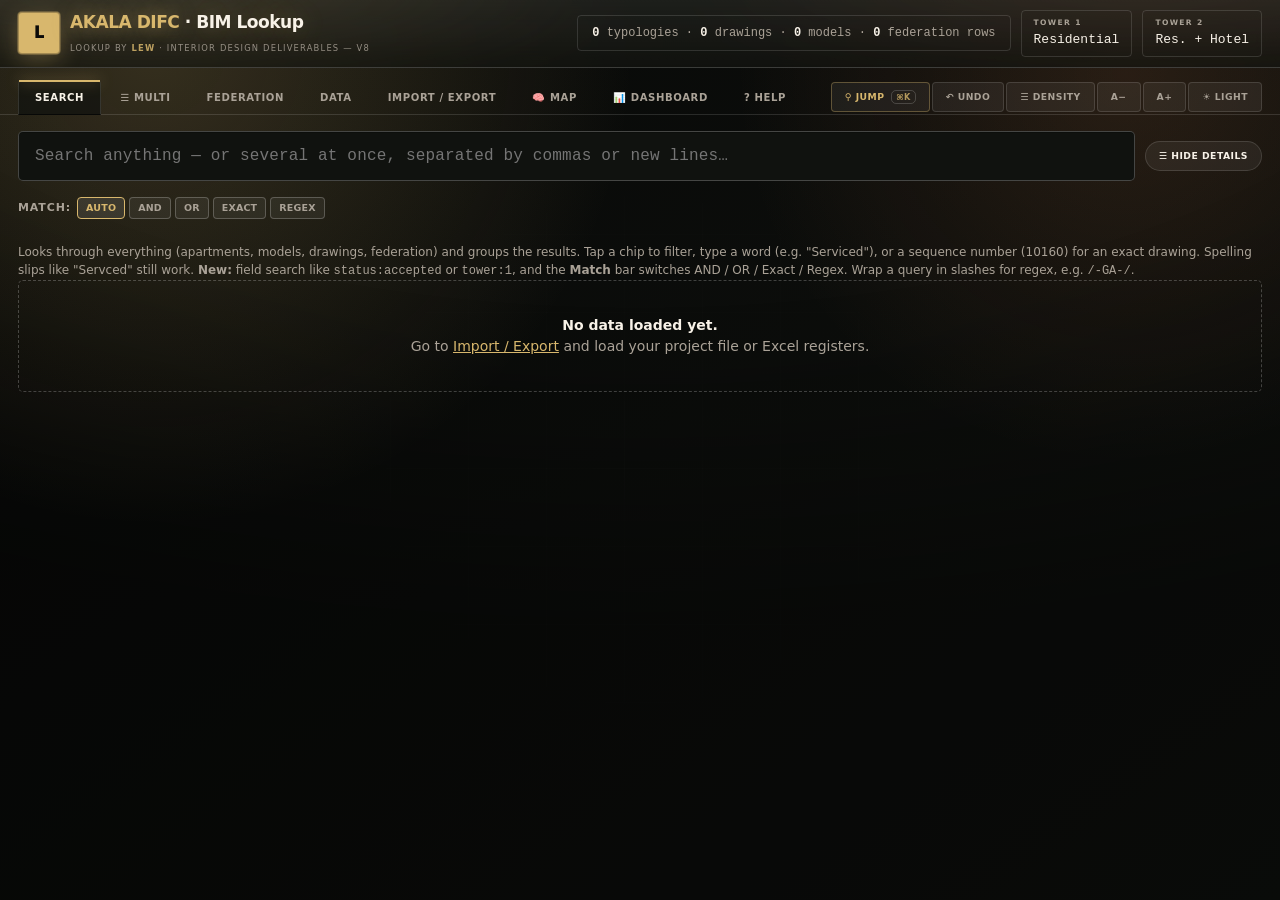
<file: skills/register-classic/register.html>
<!DOCTYPE html>
<html lang="en">
<head>
<meta charset="UTF-8">
<meta name="viewport" content="width=device-width, initial-scale=1.0">
<title>BIM Lookup</title>
<style>
:root{
  color-scheme:dark;
  --bg:#070807; --bg2:#10120f;
  --panel:rgba(18,20,16,.78); --panel2:rgba(255,255,255,.10);
  --solidhead:#1c1f19;
  --soft:rgba(255,255,255,.06); --soft2:rgba(255,255,255,.10);
  --line:rgba(255,255,255,.13); --line2:rgba(255,255,255,.22);
  --text:#f8f2e8; --ink:#f8f2e8; --mut:#aaa297; --muted:#aaa297;
  --gold:#d8b76d; --accent:#d8b76d; --accent2:#ff9655; --blue:#7fb3ff; --green:#97dc8d;
  --red:#ff7474; --maxw:1540px; --mono:ui-monospace,"Cascadia Code",Consolas,Menlo,monospace;
  --fs:14px; --r:22px; --r2:14px; --shadow:0 18px 55px rgba(0,0,0,.34);
  --font:Inter,ui-sans-serif,system-ui,-apple-system,"Segoe UI",sans-serif;
}
:root[data-theme="light"]{
  color-scheme:light;
  --bg:#eef1ed; --bg2:#f7f8f4;
  --panel:rgba(251,250,244,.9); --panel2:rgba(40,56,60,.10);
  --solidhead:#e7e9e2;
  --soft:rgba(40,56,60,.055); --soft2:rgba(40,56,60,.10);
  --line:rgba(40,56,60,.15); --line2:rgba(40,56,60,.26);
  --text:#202521; --ink:#202521; --mut:#5a6360; --muted:#5a6360;
  --gold:#a07830; --accent:#a07830; --accent2:#cc6622; --blue:#1f6fb8; --green:#1f8a4c; --red:#c0392b;
  --shadow:0 18px 45px rgba(65,75,70,.12);
}
*{box-sizing:border-box;margin:0;padding:0}
html{scroll-behavior:smooth}
html,body{color:var(--text);font:var(--fs)/1.5 var(--font)}
body{min-height:100svh;overflow-x:hidden;
  background:radial-gradient(circle at 12% 5%,color-mix(in srgb,var(--accent) 22%,transparent),transparent 34%),radial-gradient(circle at 88% 8%,color-mix(in srgb,var(--accent2) 12%,transparent),transparent 28%),linear-gradient(145deg,var(--bg),var(--bg2))}
body:before{content:"";position:fixed;inset:0;z-index:-2;background-image:linear-gradient(rgba(255,255,255,.025) 1px,transparent 1px),linear-gradient(90deg,rgba(255,255,255,.025) 1px,transparent 1px);background-size:78px 78px;mask-image:radial-gradient(circle,#000,transparent 78%)}
button{font:inherit;color:inherit;cursor:pointer;background:none;border:none}
input,select,textarea{font:inherit;color:var(--text);background:rgba(255,255,255,.045);border:1px solid var(--line);border-radius:13px;padding:9px 10px}
:root[data-theme="light"] input,:root[data-theme="light"] select,:root[data-theme="light"] textarea{background:rgba(40,56,60,.04)}
input:focus,select:focus,textarea:focus,button:focus-visible{outline:2px solid var(--gold);outline-offset:1px}
@media (prefers-reduced-motion:reduce){*{transition:none!important;animation:none!important}}

/* ===== Command Center header ===== */
header{position:sticky;top:0;z-index:9;backdrop-filter:blur(18px);background:linear-gradient(180deg,var(--soft),transparent),var(--panel);border-bottom:1px solid var(--line)}
.tblock{display:flex;align-items:center;gap:14px;flex-wrap:wrap;max-width:var(--maxw);margin:0 auto;padding:12px 18px}
.tcell{display:flex;flex-direction:column;gap:2px;border:1px solid var(--line);background:var(--soft);border-radius:14px;padding:8px 14px}
.tcell .lb{font-size:.58rem;letter-spacing:.13em;text-transform:uppercase;color:var(--mut);font-weight:900}
.tcell .vl{font-family:var(--mono);font-size:13px;white-space:nowrap;color:var(--ink)}
.brand{display:flex;flex-direction:column;justify-content:center;border:none;background:none;padding:0;margin-right:auto}
.brand:before{content:"L";display:none}
.brand h1{font-size:1.08rem;font-weight:950;letter-spacing:-.05em;color:var(--ink)}
.brand h1 span{color:var(--gold)}
.brand small{color:var(--mut);font-size:.7rem}
.counts{font-family:var(--mono);font-size:12px;color:var(--mut);align-self:center;white-space:nowrap;border:1px solid var(--line);background:var(--soft);border-radius:14px;padding:8px 14px}
.counts b{color:var(--ink)}
@media(max-width:900px){.tblock{padding:10px 12px}}
@media(max-width:700px){
  .tblock{padding:10px 12px}
  .brand{width:100%}
  .counts{width:100%;white-space:normal;text-align:center}
  nav{padding:8px 8px 0;gap:2px}
  nav button{padding:8px 11px;font-size:13px}
  #themeBtn{padding:4px 10px}
  main{padding:14px 10px 50px}
  #winRz{display:none}
  .searchbar input{font-size:16px;padding:10px 12px}
  .chead .big{font-size:18px}
  .kv{grid-template-columns:88px 1fr;font-size:12px}
  .card{padding:12px 12px}
  table{font-size:12px}
  th,td{padding:5px 7px}
  .ilist{columns:1}
  .drgline{flex-wrap:wrap;gap:4px}
  .filters button{padding:5px 10px;font-size:11px}
  .iogrid{grid-template-columns:1fr}
  .chip{font-size:11px;padding:3px 7px}
  .twrap{max-height:65vh}
}

/* ===== Logo + Tabs ===== */
.logo{width:42px;height:42px;display:grid;place-items:center;border-radius:15px;background:linear-gradient(135deg,var(--accent),#fff0b5);color:#0b0a08;font-weight:950;font-size:1.1rem;flex:0 0 auto}
nav{max-width:var(--maxw);margin:0 auto;display:flex;gap:5px;padding:12px 18px 4px;flex-wrap:wrap;align-items:center}
nav button{padding:9px 16px;border-radius:999px;color:var(--mut);border:1px solid transparent;font-weight:850;font-size:.78rem;letter-spacing:.02em;transition:.2s}
nav button:hover{background:var(--soft);color:var(--ink)}
nav button.on{background:linear-gradient(135deg,color-mix(in srgb,var(--accent) 18%,transparent),rgba(255,150,85,.07));border-color:color-mix(in srgb,var(--accent) 28%,transparent);color:var(--ink)}
nav .sp{flex:1}
#themeBtn,.navx{border:1px solid var(--line);border-radius:999px;padding:7px 13px;font-size:.66rem;font-weight:900;text-transform:uppercase;letter-spacing:.05em;color:var(--mut);background:var(--soft);transition:.2s}
#themeBtn:hover,.navx:hover{transform:translateY(-1px);border-color:color-mix(in srgb,var(--accent) 50%,transparent);background:var(--soft2);color:var(--ink)}
main{max-width:var(--maxw);margin:0 auto;padding:16px 18px 96px;position:relative}
#winRz{position:absolute;top:0;bottom:0;right:-4px;width:9px;cursor:ew-resize;border-right:2px dashed transparent}
#winRz:hover,#winRz.drag{border-right-color:var(--gold)}
.tab{display:none}.tab.on{display:block}
details{margin:6px 0;border:1px solid var(--line);border-radius:var(--r2);background:var(--panel)}
summary{cursor:pointer;padding:7px 12px;font-weight:600;font-size:13px;list-style-position:inside}
.ilist{padding:6px 12px 10px;font-family:var(--mono);font-size:12px;columns:3 240px;column-gap:24px;border-top:1px solid var(--line)}
.ilist div{padding:2px 0;break-inside:avoid}
mark{background:var(--gold);color:#1a1206;border-radius:3px;padding:0 2px}
th{cursor:pointer;user-select:none}
th[data-dir="a"]::after{content:" \25B2";font-size:9px}
th[data-dir="d"]::after{content:" \25BC";font-size:9px}
.cpy{cursor:copy}.cpy:hover{text-decoration:underline dotted var(--gold)}
.maprow{display:grid;grid-template-columns:170px 1fr;gap:8px;align-items:center;margin:4px 0;font-size:12px}
.maprow label{color:var(--mut)}
.projgrid{display:grid;grid-template-columns:repeat(auto-fit,minmax(170px,1fr));gap:10px}
.projgrid label{font-size:11px;color:var(--mut);display:flex;flex-direction:column;gap:3px}
.lvl{cursor:pointer;text-decoration:underline dotted var(--gold)}
/* ===== Federation toolbar: legend toggle + shared bubble ===== */
.fedlegwrap{margin:0 0 12px}
.fedlegbtn{display:inline-flex;align-items:center;gap:7px;border:1px solid var(--line);background:var(--soft);border-radius:8px;padding:6px 11px;font-size:.7rem;font-weight:800;color:var(--mut);text-transform:uppercase;letter-spacing:.05em}
.fedlegbtn:hover{border-color:var(--gold);color:var(--ink)}
.fedlegbtn .car{transition:.2s}
.fedlegwrap.open .fedlegbtn .car{transform:rotate(90deg)}
.stacklegend{display:none;gap:6px;flex-wrap:wrap;margin:10px 0 0}
.fedlegwrap.open .stacklegend{display:flex}
.stacklegend .pill{font-size:.6rem;cursor:pointer;padding:3px 8px}
.swatch{display:inline-block;width:10px;height:10px;border-radius:3px;margin-right:5px;vertical-align:-1px;border:1px solid rgba(0,0,0,.25)}
/* info bubble (popover) — shared by stack, diagram and level taps */
.fedbubble{position:fixed;z-index:60;max-width:340px;min-width:200px;background:var(--panel-solid,var(--panel));border:1px solid var(--line2);border-radius:12px;box-shadow:0 18px 50px rgba(0,0,0,.5);padding:12px 13px;font-size:12px;display:none;backdrop-filter:blur(16px)}
.fedbubble.show{display:block}
.fedbubble h4{margin:0 0 8px;font-size:13px;display:flex;align-items:center;gap:7px;flex-wrap:wrap}
.fedbubble .bx{position:absolute;top:7px;right:9px;cursor:pointer;color:var(--mut);font-size:14px;line-height:1}
.fedbubble .brow{display:flex;gap:8px;align-items:center;padding:4px 0;border-bottom:1px dotted var(--line);flex-wrap:wrap}
.fedbubble .brow:last-child{border-bottom:0}
.fedbubble .aptlink{cursor:pointer;color:var(--gold);font-weight:700}
.fedbubble .aptlink:hover{text-decoration:underline}
/* ===== Stacking building view (fluid, equal rows, L3 at bottom) ===== */
.stackwrap{display:flex;gap:24px;align-items:flex-end;flex-wrap:nowrap;padding:8px 4px 30px}
.stacktower{flex:1 1 0;min-width:0;display:flex;flex-direction:column}
.stacktower h2{margin:0 0 4px;display:flex;align-items:center;gap:8px;height:22px}
.stacktower .tsub{color:var(--mut);font-size:.7rem;margin-bottom:10px;font-family:var(--mono);height:14px;white-space:nowrap;overflow:hidden}
.building{border:1px solid var(--line);border-radius:12px 12px 6px 6px;overflow:hidden;background:linear-gradient(180deg,color-mix(in srgb,var(--accent) 7%,transparent),transparent);display:flex;flex-direction:column}
.crown{height:14px;flex:none;background:linear-gradient(180deg,color-mix(in srgb,var(--gold) 55%,transparent),transparent);border-bottom:1px solid var(--line)}
/* every floor is exactly the same fixed height -> levels align across towers */
.floor{display:grid;grid-template-columns:42px 1fr;align-items:stretch;height:22px;min-height:22px;max-height:22px;box-sizing:border-box;border-bottom:1px solid color-mix(in srgb,var(--line) 60%,transparent);transition:.12s;cursor:pointer;overflow:hidden}
.floor:last-child{border-bottom:0}
.floor:hover{background:var(--soft)}
.floor.empty{opacity:.5}
.floor.sel{background:color-mix(in srgb,var(--gold) 16%,transparent)}
.floor .lvtag{display:flex;align-items:center;justify-content:center;gap:3px;height:100%;font-family:var(--mono);font-size:9px;font-weight:800;color:var(--ink);border-right:1px solid var(--line);background:var(--soft)}
.floor .lvtag small{font-size:7px;color:var(--mut);font-weight:700}
.floor.tier1 .lvtag{box-shadow:inset 3px 0 0 var(--blue)}
.floor.tier2 .lvtag{box-shadow:inset 3px 0 0 var(--green)}
.floor.tier3 .lvtag{box-shadow:inset 3px 0 0 var(--gold)}
/* single row of units per level — never wraps, scrolls sideways if long */
.units{display:flex;flex-wrap:nowrap;gap:3px;padding:0 6px;align-items:center;height:100%;max-height:100%;overflow-x:auto;overflow-y:hidden;scrollbar-width:none}
.units::-webkit-scrollbar{display:none}
.unitblk{font-family:var(--mono);font-size:9px;font-weight:800;line-height:1;padding:2px 5px;max-height:16px;border-radius:3px;border:1px solid var(--line2);cursor:pointer;color:#0c0d0a;white-space:nowrap;flex:none;transition:.12s;display:inline-flex;align-items:center}
.unitblk:hover{filter:brightness(1.14)}
.unitblk.sv{outline:1.5px dashed rgba(0,0,0,.5);outline-offset:-3px}
.unitblk.hi{outline:2px solid var(--gold);outline-offset:1px}
.floor .ph{color:var(--mut);font-size:10px;font-family:var(--mono);white-space:nowrap;overflow:hidden;text-overflow:ellipsis}
/* ===== Diagram view (compact bars, L3 bottom, equal height) ===== */
.diagwrap{display:flex;gap:24px;align-items:stretch;flex-wrap:nowrap}
.diagtower{flex:1 1 0;min-width:0;display:flex;flex-direction:column}
.diagtower h2{margin:0 0 8px}
.diagstack{display:flex;flex-direction:column;border:1px solid var(--line);border-radius:10px;overflow:hidden}
.lvlbar{display:grid;grid-template-columns:40px 1fr auto;gap:8px;align-items:center;height:20px;padding:0 8px;border-bottom:1px solid color-mix(in srgb,var(--line) 60%,transparent);cursor:pointer;font-family:var(--mono);font-size:10px;background:var(--panel);border-left:4px solid var(--mut)}
.lvlbar:last-child{border-bottom:0}
.lvlbar:hover{background:var(--soft)}
.lvlbar.sel{background:color-mix(in srgb,var(--gold) 16%,transparent)}
.lvlbar.tier1{border-left-color:var(--blue)}.lvlbar.tier2{border-left-color:var(--green)}.lvlbar.tier3{border-left-color:var(--gold)}
.lvlbar b{min-width:0}.lvlbar .lbtier{color:var(--mut);overflow:hidden;text-overflow:ellipsis;white-space:nowrap}.lvlbar .lbn{color:var(--accent2);font-weight:800}
/* ===== Mapping view replaced (see drawStackMap v23) ===== */
.fmbar{display:flex;align-items:center;gap:8px;flex-wrap:wrap;margin:0 0 12px}
.fmcols{display:grid;grid-template-columns:repeat(4,1fr);gap:12px;align-items:start}
.fmcol h3{font-size:.62rem;text-transform:uppercase;letter-spacing:.08em;color:var(--mut);text-align:center;margin:0 0 8px;font-weight:900;display:flex;align-items:center;justify-content:center;gap:6px}
.fmcol .fmn{background:var(--soft);border:1px solid var(--line);border-radius:99px;padding:1px 7px;font-size:.6rem;color:var(--mut)}
.fmnodes{display:flex;flex-direction:column;gap:5px;max-height:62vh;overflow:auto;padding:2px}
.fmnode{display:block;width:100%;text-align:left;font-family:var(--mono);font-size:11px;padding:6px 9px;border:1px solid var(--line);border-radius:8px;background:var(--panel);cursor:pointer;transition:.12s;color:var(--ink);position:relative}
.fmnode:hover{border-color:var(--gold)}
.fmnode.dim{opacity:.25}
.fmnode.hot{border-color:var(--gold);box-shadow:0 0 0 1.5px var(--gold);opacity:1}
.fmnode.qhide{display:none}
.fmnode small{display:block;color:var(--mut);font-size:9px;margin-top:1px}
.fmnode .fmcnt{float:right;color:var(--accent2);font-weight:800}
@media(max-width:820px){.fmcols{grid-template-columns:1fr 1fr}}
/* ===== Coverage Map (Map tab) ===== */
.covtable{border:1px solid var(--line);border-radius:12px;overflow:hidden}
.covhead,.covrow{display:grid;grid-template-columns:minmax(120px,1.4fr) 88px 70px minmax(120px,1.6fr) 80px minmax(120px,1fr);gap:10px;align-items:center;padding:8px 12px;text-align:left}
.covhead{background:var(--soft);font-size:.62rem;text-transform:uppercase;letter-spacing:.08em;color:var(--mut);font-weight:900;border-bottom:1px solid var(--line)}
.covhead .covnum,.covrow .covnum{text-align:center}
.covrow{width:100%;border:0;border-bottom:1px solid color-mix(in srgb,var(--line) 70%,transparent);background:var(--panel);cursor:pointer;font-size:12px;color:var(--ink);transition:.1s}
.covrow:last-child{border-bottom:0}
.covrow:hover{background:var(--soft)}
.covname{display:flex;align-items:center;gap:7px;font-weight:800;font-family:var(--mono)}
.covsw{width:11px;height:11px;border-radius:3px;border:1px solid rgba(0,0,0,.25);flex:none}
.covtag{font-size:9px;background:var(--gold);color:#1a1206;border-radius:3px;padding:0 4px;font-weight:900}
.covtwwrap{display:flex;gap:4px}
.covtw{font-family:var(--mono);font-size:10px;font-weight:800;padding:2px 6px;border-radius:4px;border:1px solid var(--line);color:var(--mut);opacity:.4}
.covtw.on{opacity:1;color:var(--ink)}
.covtw.on.t1{border-color:var(--blue);background:color-mix(in srgb,var(--blue) 20%,transparent)}
.covtw.on.t2{border-color:var(--green);background:color-mix(in srgb,var(--green) 20%,transparent)}
.covnum{font-family:var(--mono);font-weight:700}
.covmodel{font-size:11px;overflow:hidden;text-overflow:ellipsis;white-space:nowrap}
.covstat{display:flex;align-items:center;gap:6px;font-size:11px;color:var(--mut)}
.covstat .dot{width:8px;height:8px;border-radius:50%;flex:none}
@media(max-width:820px){.covhead,.covrow{grid-template-columns:1.2fr 70px 50px 70px;gap:6px}
  .covhead span:nth-child(4),.covrow .covmodel{display:none}}
.covfilt{display:flex;gap:8px;flex-wrap:wrap;margin:0 0 10px}
.covfilt select{font-size:11px;padding:5px 8px;border:1px solid var(--line2);border-radius:6px;background:var(--panel);color:var(--text)}
.covplus{margin-left:5px;font-size:10px;color:var(--accent2);font-weight:800;cursor:help}
.covrow.sel{background:color-mix(in srgb,var(--gold) 14%,transparent);box-shadow:inset 3px 0 0 var(--gold)}
.frgrid{display:grid;grid-template-columns:160px 1fr;gap:8px 12px;align-items:center;max-width:560px;font-size:13px}
.star{font-size:16px;color:var(--mut);padding:0 4px}.star.on{color:var(--gold)}
.bred{border-color:var(--red)!important;color:var(--red)!important}
.hitem{display:flex;gap:10px;justify-content:space-between;align-items:center;padding:4px 2px;border-bottom:1px dotted var(--line);font-family:var(--mono);font-size:12px;flex-wrap:wrap}
.hitem .ht{flex:1;min-width:200px}
.hcat summary{display:flex;gap:8px;align-items:center}
.hbody{padding:4px 12px 10px;border-top:1px solid var(--line);max-height:340px;overflow:auto}
.twrap th:first-child{position:sticky;left:0;z-index:4;background:var(--solidhead)}
.twrap td:first-child{position:sticky;left:0;z-index:1;background:var(--bg)}
body.dense td,body.dense th{padding:3px 6px;font-size:12px}
.dash{display:grid;grid-template-columns:repeat(auto-fit,minmax(140px,1fr));gap:10px;margin:0 0 16px}
.dcard{background:linear-gradient(180deg,var(--soft),rgba(255,255,255,.02)),var(--panel);border:1px solid var(--line);border-radius:var(--r);box-shadow:var(--shadow);backdrop-filter:blur(14px);padding:14px;text-align:center}
.dcard b{font-size:26px;display:block;font-family:var(--mono)}
.dcard span{font-size:11px;color:var(--mut);text-transform:uppercase;letter-spacing:.08em}
.brow{display:grid;grid-template-columns:170px 1fr 70px;gap:10px;align-items:center;font-size:12px;margin:4px 0}
.bar{background:var(--panel2);border-radius:4px;height:13px;overflow:hidden}
.bar i{display:block;height:100%;background:var(--green)}
.bulkbar{display:flex;gap:6px;flex-wrap:wrap;align-items:center;margin:0 0 10px;padding:8px;border:1px solid var(--line);border-radius:var(--r2);background:var(--panel)}
@media print{
  body.print-tbl nav,body.print-tbl .searchbar,body.print-tbl .filters,body.print-tbl .btn,
  body.print-tbl .bulkbar,body.print-tbl .chips,body.print-tbl #winRz,body.print-tbl .toast,
  body.print-tbl input[type="checkbox"],body.print-tbl .subtabs{display:none!important}
  body.print-tbl .twrap{max-height:none!important;overflow:visible!important;border:none}
  body.print-tbl{background:#fff}
}
.mapwrap{overflow:hidden;border:1px solid var(--line);border-radius:var(--r2);background:var(--panel);padding:6px;touch-action:none;position:relative;height:min(70vh,640px)}
#mapPanInner{will-change:transform}
.maphud{display:flex;gap:10px;align-items:center;flex-wrap:wrap;margin-top:8px}
.nodel{cursor:pointer}
.nodel circle{transition:r .12s}
.nodel:hover circle{r:6px;stroke:var(--gold);stroke-width:2}
.aptlink{cursor:pointer;text-decoration:underline dotted var(--gold);margin-right:6px;white-space:nowrap}
.rtools{display:flex;align-items:center;gap:8px;flex-wrap:wrap;margin:6px 0 4px;padding:8px 10px;border:1px solid var(--line);border-radius:var(--r2);background:var(--panel);position:sticky;top:0;z-index:5}
.rcount{font-size:12px;color:var(--mut);font-weight:600}
.rtotop{text-align:center;margin:14px 0 4px}
.dangerzone{display:flex;gap:16px;align-items:center;justify-content:space-between;flex-wrap:wrap;border:1px solid var(--red);border-radius:var(--r2);padding:14px 16px;background:color-mix(in srgb,var(--red) 8%,transparent)}
.bdanger{border-color:var(--red)!important;color:var(--red)!important}
.bdanger:hover{background:var(--red)!important;color:#fff!important}
.clearconfirm{display:flex;gap:8px;align-items:center;flex-wrap:wrap}
.clearconfirm input{font-family:var(--mono);font-size:14px;padding:8px 10px;width:130px;text-transform:uppercase}
.btn[disabled]{opacity:.4;cursor:not-allowed}
@media print{
  body.print-res header,body.print-res nav,body.print-res .searchbar,body.print-res .chiprow,
  body.print-res .hint,body.print-res #winRz,body.print-res .toast,body.print-res .no-print,
  body.print-res .btn,body.print-res .star{display:none!important}
  body.print-res .tab:not(#tab-search){display:none!important}
  body.print-res{background:#fff}
  body.print-res .card{break-inside:avoid}
}
@media print{
  body.print-mode header,body.print-mode nav,body.print-mode .searchbar,body.print-mode .hint,
  body.print-mode h2,body.print-mode .toast,body.print-mode #winRz{display:none!important}
  body.print-mode .card{display:none!important}
  body.print-mode .card.printing{display:block!important;border:1px solid #888}
  body.print-mode .btn,body.print-mode .star{display:none!important}
}

/* ===== Shared bits ===== */
.empty{border:1px dashed var(--line2);border-radius:var(--r2);padding:34px;text-align:center;color:var(--mut)}
.empty b{color:var(--text)}
.empty button{color:var(--gold);text-decoration:underline}
.badge{display:inline-block;font-size:11px;font-weight:600;padding:2px 9px;border-radius:99px;border:1px solid var(--line2);background:var(--panel2);white-space:nowrap}
.bt1{border-color:var(--blue);color:var(--blue)} .bt2{border-color:var(--green);color:var(--green)}
.bgold{border-color:var(--gold);color:var(--gold)} .bmut{color:var(--mut)}
.pill{display:inline-flex;align-items:center;gap:5px;font-family:var(--mono);font-size:11px;padding:2px 8px;border:1px solid var(--line2);border-radius:4px;background:var(--bg)}
.dot{width:7px;height:7px;border-radius:99px;display:inline-block}
.mono{font-family:var(--mono)}
.gray{opacity:.35;filter:grayscale(1)}
.btn{padding:7px 13px;border:1px solid var(--line);border-radius:999px;background:var(--soft);font-weight:900;font-size:.66rem;text-transform:uppercase;letter-spacing:.052em;transition:.18s cubic-bezier(.34,1.56,.64,1)}
.btn:hover{border-color:color-mix(in srgb,var(--accent) 50%,transparent);background:var(--soft2);transform:translateY(-1px)}
.btn:active{transform:scale(.94)}
.btn.gd{background:linear-gradient(135deg,var(--accent),#ffeab0);color:#0a0908;border-color:transparent}
.btn.sm{padding:5px 10px;font-size:.62rem}
h2{font-size:.78rem;text-transform:uppercase;letter-spacing:.1em;color:var(--mut);margin:22px 0 10px;border-bottom:1px solid var(--line);padding-bottom:6px;font-weight:900}
.toast{position:fixed;bottom:20px;left:50%;transform:translateX(-50%);background:var(--panel2);border:1px solid var(--gold);border-radius:var(--r2);padding:10px 22px;font-size:13px;z-index:99;display:none;box-shadow:var(--shadow)}

/* ===== Search ===== */
.searchbar{display:flex;gap:10px;align-items:center}
.searchbar input{flex:1;font-size:16px;padding:12px 16px;font-family:var(--mono);background:var(--panel)}
.hint{color:var(--mut);font-size:12px;margin-top:8px}
.chiprow{display:flex;gap:6px;flex-wrap:wrap;margin-top:10px}
.fchip{font-size:12px;font-weight:600;padding:5px 12px;border-radius:99px;border:1px solid var(--line2);background:var(--panel2);color:var(--text);cursor:pointer;user-select:none;white-space:nowrap}
.fchip:hover{border-color:var(--gold)}
.fchip.on{background:var(--gold);border-color:var(--gold);color:#1a1a1a}
.fchip.t1.on{background:var(--blue);border-color:var(--blue);color:#fff}
.fchip.t2.on{background:var(--green);border-color:var(--green);color:#fff}
.fchipsep{width:1px;align-self:stretch;background:var(--line2);margin:2px 4px}
.mlbl{font-size:11px;color:var(--mut);align-self:center;text-transform:uppercase;letter-spacing:.08em;font-weight:800;margin-right:2px}
.mchip{font-size:9.5px;font-weight:800;letter-spacing:.02em;padding:3px 8px;border-radius:99px;border:1px solid var(--line2);background:var(--soft);color:var(--mut);cursor:pointer;user-select:none}
.mchip.on{border-color:var(--gold);color:var(--gold);background:var(--panel2)}
.vchip{display:inline-flex;align-items:center;gap:5px;font-size:10px;padding:3px 8px;border-radius:99px;border:1px dashed var(--line2);background:var(--panel);color:var(--mut);cursor:pointer;user-select:none;white-space:nowrap}
.rclbl{font-size:.62rem;font-weight:800;text-transform:uppercase;letter-spacing:.08em;color:var(--mut);align-self:center;margin-right:2px}
.rchip{border-style:solid}
.rchip:hover{border-color:var(--gold);color:var(--text)}
.vchip:hover{border-color:var(--gold);color:var(--text)}
.vchip.vsave{border-style:solid;color:var(--gold);border-color:var(--gold)}
.vchip .vdel{font-size:11px;opacity:.6;padding:0 2px;border-radius:3px}
.vchip .vdel:hover{opacity:1;color:var(--red)}
.card{background:linear-gradient(180deg,var(--soft),rgba(255,255,255,.02)),var(--panel);border:1px solid var(--line);border-left:3px solid var(--gold);border-radius:var(--r);box-shadow:var(--shadow);backdrop-filter:blur(14px);padding:16px 18px;margin:12px 0;overflow:hidden;min-width:0}
.card.t1{border-left-color:var(--blue)} .card.t2{border-left-color:var(--green)}
/* card collapse (hide details, keep header) */
.cardtog{border:1px solid var(--line);background:var(--soft);color:var(--mut);border-radius:999px;width:28px;height:28px;display:inline-flex;align-items:center;justify-content:center;font-size:.8rem;transition:.18s;flex:0 0 auto}
.cardtog:hover{border-color:color-mix(in srgb,var(--accent) 50%,transparent);background:var(--soft2);color:var(--ink)}
.card.collapsed .cardbody{display:none}
.card.collapsed{padding-bottom:14px}
.card.collapsed .chead{margin-bottom:0}
.chead{display:flex;align-items:center;gap:10px;flex-wrap:wrap;margin-bottom:10px}
.chead .big{font-size:21px;font-weight:700;font-family:var(--mono)}
.kv{display:grid;grid-template-columns:120px 1fr;gap:5px 12px;font-size:13px;margin:8px 0}
.kv .k{color:var(--mut)}
.pills{display:flex;flex-wrap:wrap;gap:5px}
.drggroup{margin-top:10px}
.drggroup h4{font-size:11px;color:var(--gold);text-transform:uppercase;letter-spacing:.1em;margin-bottom:5px}
.drgline{display:flex;gap:10px;align-items:baseline;padding:3px 0;font-size:13px;border-bottom:1px dotted var(--line)}
.drgline .mono{color:var(--text)} .drgline .ds{color:var(--mut);flex:1}
.chips{display:flex;gap:6px;flex-wrap:wrap;margin:8px 0}
.chip{font-family:var(--mono);font-size:12px;padding:4px 9px;background:var(--panel2);border:1px solid var(--line2);border-radius:5px}
.chip span{color:var(--mut);font-size:10px;display:block;letter-spacing:.08em}
.mrow{display:flex;gap:12px;align-items:center;padding:6px 0;border-bottom:1px dotted var(--line);font-size:13px;flex-wrap:wrap}
.mrow .mono{min-width:120px}

/* ===== Tables ===== */
.filters{display:flex;gap:6px;flex-wrap:wrap;margin:0 0 12px}
.filters button{padding:5px 13px;border:1px solid var(--line2);border-radius:99px;font-size:12px;color:var(--mut)}
.filters button.on{border-color:var(--gold);color:var(--gold);background:var(--panel2)}
.twrap{overflow:auto;border:1px solid var(--line);border-radius:var(--r2);max-height:72vh}
table{border-collapse:collapse;width:100%;font-size:13px;table-layout:auto}
table.fixed{table-layout:fixed}
th{position:sticky;top:0;background:var(--solidhead);text-align:center;vertical-align:top;padding:8px 10px;font-size:11px;text-transform:uppercase;letter-spacing:.06em;color:var(--mut);border-bottom:1px solid var(--line2);border-right:1px solid color-mix(in srgb,var(--line) 60%,transparent);z-index:2;white-space:nowrap}
th:last-child{border-right:0}
th .rz{position:absolute;right:-3px;top:0;bottom:0;width:8px;cursor:col-resize;z-index:3}
th .rz:hover{background:var(--gold)}
td{padding:6px 10px;border-bottom:1px solid var(--line);border-right:1px solid color-mix(in srgb,var(--line) 45%,transparent);vertical-align:top;overflow:hidden;text-overflow:ellipsis}
td:last-child{border-right:0}
tbody tr:nth-child(even) td{background:color-mix(in srgb,var(--soft) 55%,transparent)}
tbody tr:hover td{background:var(--soft)}
tr.tier1>td:first-child{box-shadow:inset 3px 0 0 var(--blue)}
tr.tier2>td:first-child{box-shadow:inset 3px 0 0 var(--green)}
tr.tier3>td:first-child{box-shadow:inset 3px 0 0 var(--gold)}
td input{width:100%;font-size:12px;padding:3px 6px}
.ltbl th:hover{color:var(--gold)}
.colcopy{cursor:copy;margin-left:6px;font-size:11px;color:var(--mut);opacity:.45;transition:.15s;vertical-align:middle}
th:hover .colcopy{opacity:.9}
.colcopy:hover{color:var(--gold);opacity:1;transform:scale(1.2)}
.colcopy.sel{opacity:1;color:#0a0908;background:var(--gold);border-radius:5px;padding:0 3px;transform:scale(1.05)}
#colSelBar{position:fixed;left:50%;bottom:24px;transform:translateX(-50%);z-index:80;display:flex;gap:10px;align-items:center;flex-wrap:wrap;max-width:92vw;
  background:linear-gradient(180deg,var(--soft),rgba(255,255,255,.02)),var(--panel);border:1px solid var(--line);
  border-radius:999px;box-shadow:var(--shadow);backdrop-filter:blur(18px);padding:8px 14px}
#colSelBar .csb-n{font-weight:900;font-size:.72rem;text-transform:uppercase;letter-spacing:.05em;color:var(--gold);white-space:nowrap}
#colSelBar .csb-names{font-size:.72rem;color:var(--mut);max-width:40vw;overflow:hidden;text-overflow:ellipsis;white-space:nowrap}
.ltbl th[data-dir]::after{content:" \25B2";font-size:9px;color:var(--gold)}
.ltbl th[data-dir="d"]::after{content:" \25BC"}
.ltbl tr:hover td{background:var(--panel2)}
/* ===== Completeness Matrix ===== */
.mxhead{display:flex;gap:16px;align-items:center;flex-wrap:wrap;margin:4px 0 2px}
.mxscore{display:flex;align-items:center;gap:10px;background:linear-gradient(135deg,color-mix(in srgb,var(--accent) 18%,transparent),rgba(255,150,85,.06));border:1px solid color-mix(in srgb,var(--accent) 30%,transparent);border-radius:var(--r);padding:8px 16px}
.mxpct{font-size:1.8rem;font-weight:950;color:var(--gold);letter-spacing:-.04em;line-height:1}
.mxlbl{font-size:.62rem;text-transform:uppercase;letter-spacing:.06em;color:var(--mut);font-weight:800}
.mxctl{display:flex;gap:6px;align-items:center;flex-wrap:wrap}
.mxgap-key{display:inline-block;width:13px;height:13px;border:1px dashed var(--line2);border-radius:3px;vertical-align:-2px;margin:0 2px}
.mxwrap{max-height:74vh}
table.mx{border-collapse:separate;border-spacing:0;table-layout:auto}
table.mx th,table.mx td{border:1px solid var(--line);text-align:center;vertical-align:top}
table.mx thead th{position:sticky;top:0;z-index:5;background:var(--solidhead);vertical-align:bottom}
.mxcorner{position:sticky;left:0;top:0;z-index:7!important;background:var(--solidhead);text-align:left;vertical-align:bottom;min-width:140px;font-weight:800;box-shadow:1px 1px 0 var(--line)}
.mxcat{font-size:10px;height:124px;width:34px;min-width:34px;max-width:34px;padding:6px 0;line-height:1;vertical-align:bottom}
.mxcat>span{display:inline-block;writing-mode:vertical-rl;transform:rotate(180deg);white-space:nowrap;max-height:112px;overflow:hidden;text-overflow:ellipsis;text-align:left}
.mxcovh{min-width:52px;vertical-align:bottom}
.mxrow{position:sticky;left:0;z-index:2;background:var(--solidhead);text-align:left;white-space:nowrap;padding:5px 10px;font-weight:700;font-size:12px}
tbody tr:hover .mxrow{background:var(--soft)}
.mxc{font-family:var(--mono);font-size:12px;font-weight:700;min-width:34px;width:34px;height:30px;text-align:center;vertical-align:middle}
.mxc.mxon{cursor:pointer;color:#0a0908;background:color-mix(in srgb,var(--green) 70%,transparent)}
.mxc.mxon:hover{outline:2px solid var(--gold);outline-offset:-2px}
.mxc.mxoff{color:var(--line2);background:repeating-linear-gradient(45deg,transparent,transparent 5px,var(--soft) 5px,var(--soft) 6px)}
.mxcov{font-family:var(--mono);font-size:11px;font-weight:800;vertical-align:middle}
.mxcov.mxfull{color:var(--green)} .mxcov.mxpart{color:var(--gold)} .mxcov.mxnone{color:var(--red)}
.mxtot th,.mxtot td{position:sticky;bottom:0;background:var(--solidhead);font-family:var(--mono);font-size:11px;font-weight:800;color:var(--mut);z-index:2}
:root[data-theme="light"] .mxc.mxon{color:#0a0908}
/* ===== Command palette ===== */
.cmdk-overlay{position:fixed;inset:0;z-index:200;display:flex;align-items:flex-start;justify-content:center;padding-top:12vh;background:rgba(0,0,0,.5);backdrop-filter:blur(4px)}
/* ---- summary / compare sheet modal (Batch 4) ---- */
.sheet-overlay{position:fixed;inset:0;z-index:190;display:none;align-items:flex-start;justify-content:center;padding:5vh 16px;background:rgba(0,0,0,.55);backdrop-filter:blur(4px);overflow:auto}
.sheet-box{width:min(820px,96vw);background:var(--panel);border:1px solid var(--line2);border-radius:var(--r);box-shadow:0 30px 90px rgba(0,0,0,.5);overflow:hidden}
.sheet-bar{display:flex;gap:8px;justify-content:flex-end;padding:10px 14px;border-bottom:1px solid var(--line);position:sticky;top:0;background:var(--panel);z-index:2}
.sheet-body{padding:22px 26px}
.summarysheet .ssh,.cmppick{display:flex;justify-content:space-between;align-items:flex-start;gap:12px;flex-wrap:wrap}
.sstitle{font-size:1.6rem;font-weight:950;letter-spacing:-.02em;color:var(--gold)}
.sssub{color:var(--mut);font-size:.8rem;margin-top:2px}
.ssmeta{display:flex;gap:6px;align-items:center;flex-wrap:wrap}
.ssgrid{display:grid;grid-template-columns:1fr 1fr;gap:10px 18px;margin:16px 0 4px}
.ssgrid>div{display:flex;flex-direction:column;gap:2px;border:1px solid var(--line);border-radius:12px;padding:8px 12px;background:var(--soft)}
.ssk{font-size:.58rem;text-transform:uppercase;letter-spacing:.1em;color:var(--mut);font-weight:800}
.ssnote{margin:12px 0;padding:8px 12px;border-left:3px solid var(--gold);background:var(--soft);border-radius:8px;font-size:.85rem}
.sscat{font-size:.95rem;margin:18px 0 6px;color:var(--text);border-bottom:1px solid var(--line);padding-bottom:4px}
.sstbl{width:100%;border-collapse:collapse;font-size:.8rem;margin-bottom:6px}
.sstbl th{text-align:left;font-size:.6rem;text-transform:uppercase;letter-spacing:.06em;color:var(--mut);padding:5px 8px;border-bottom:1px solid var(--line)}
.sstbl td{padding:5px 8px;border-bottom:1px solid var(--soft)}
.cmptbl th{text-transform:none;font-size:.78rem;color:var(--text);width:30%}
.ssmiss{color:var(--mut);opacity:.5}
.ssfoot{margin-top:14px;color:var(--mut);font-size:.66rem}
@media(max-width:600px){.ssgrid{grid-template-columns:1fr}}
@media print{
  body.print-sheet>*{display:none!important}
  body.print-sheet #sheetModal{display:block!important;position:static;background:#fff;padding:0;overflow:visible}
  body.print-sheet .sheet-box{box-shadow:none;border:none;width:100%;background:#fff}
  body.print-sheet .sheet-bar{display:none!important}
  body.print-sheet .sheet-body{padding:0}
}
.cmdk-box{width:min(640px,92vw);background:linear-gradient(180deg,var(--soft),rgba(255,255,255,.02)),var(--panel);border:1px solid var(--line2);border-radius:var(--r);box-shadow:0 30px 90px rgba(0,0,0,.5);overflow:hidden;animation:cmdkIn .14s ease}
@keyframes cmdkIn{from{opacity:0;transform:translateY(-8px) scale(.98)}to{opacity:1;transform:none}}
.cmdk-inrow{display:flex;align-items:center;gap:10px;padding:14px 16px;border-bottom:1px solid var(--line)}
.cmdk-ic{color:var(--gold);font-size:1.1rem}
#cmdkInput{flex:1;background:none;border:none;font-size:1rem;color:var(--text);padding:0}
#cmdkInput:focus{outline:none}
.cmdk-esc{font-size:.6rem;font-weight:800;color:var(--mut);border:1px solid var(--line);border-radius:6px;padding:2px 6px}
.cmdk-list{max-height:52vh;overflow:auto;padding:6px}
.cmdk-item{display:flex;align-items:center;gap:12px;padding:9px 12px;border-radius:12px;cursor:pointer}
.cmdk-item.on,.cmdk-item:hover{background:linear-gradient(135deg,color-mix(in srgb,var(--accent) 16%,transparent),rgba(255,150,85,.06))}
.cmdk-iico{width:24px;text-align:center;color:var(--gold);flex:0 0 auto}
.cmdk-it{font-weight:700;white-space:nowrap}
.cmdk-is{color:var(--mut);font-size:.78rem;overflow:hidden;text-overflow:ellipsis;white-space:nowrap;margin-left:auto;font-family:var(--mono)}
.cmdk-empty{padding:24px;text-align:center;color:var(--mut)}
.cmdk-foot{display:flex;justify-content:space-between;align-items:center;padding:8px 14px;border-top:1px solid var(--line);font-size:.66rem;color:var(--mut)}
.cmdk-brand{color:var(--gold);font-weight:800}
.cmdk-trigger{border-color:color-mix(in srgb,var(--accent) 35%,transparent)!important;color:var(--gold)!important}
.cmdk-trigger .kbd{font-size:.58rem;border:1px solid var(--line2);border-radius:5px;padding:1px 4px;margin-left:3px;opacity:.8}
@media(max-width:700px){.cmdk-trigger .kbd{display:none}}
.hbadge{display:inline-flex;align-items:center;justify-content:center;min-width:18px;height:18px;padding:0 5px;margin-left:7px;border-radius:999px;background:var(--red);color:#fff;font-size:.62rem;font-weight:900;vertical-align:1px}
.subtabs{display:flex;gap:6px;margin-bottom:14px;flex-wrap:wrap}
.subtabs button{padding:7px 16px;border:1px solid var(--line);border-radius:999px;font-size:.74rem;font-weight:850;color:var(--mut);background:var(--soft);transition:.2s}
.subtabs button:hover{color:var(--ink);border-color:color-mix(in srgb,var(--accent) 40%,transparent)}
.subtabs button.on{color:var(--ink);border-color:color-mix(in srgb,var(--accent) 28%,transparent);background:linear-gradient(135deg,color-mix(in srgb,var(--accent) 18%,transparent),rgba(255,150,85,.07))}

/* ===== Import/Export ===== */
.iogrid{display:grid;grid-template-columns:repeat(auto-fit,minmax(280px,1fr));gap:14px}
.iobox{background:linear-gradient(180deg,var(--soft),rgba(255,255,255,.02)),var(--panel);border:1px solid var(--line);border-radius:var(--r);box-shadow:var(--shadow);backdrop-filter:blur(14px);padding:16px}
.iobox h3{font-size:14px;margin-bottom:4px}
.iobox h3 .mono{color:var(--gold);font-size:12px}
.tbar{display:flex;gap:8px;align-items:center;flex-wrap:wrap;margin:0 0 8px}
.bktbl{width:100%;border-collapse:collapse;font-size:.82rem}
.bktbl th{text-align:left;font-size:.62rem;text-transform:uppercase;letter-spacing:.08em;color:var(--mut);padding:4px 8px;border-bottom:1px solid var(--line)}
.bktbl td{padding:6px 8px;border-bottom:1px solid var(--soft)}
.iobox p{font-size:12px;color:var(--mut);margin:4px 0 12px}
.report{margin-top:14px;font-size:13px}
.report div{padding:3px 0;border-bottom:1px dotted var(--line);font-family:var(--mono);font-size:12px}
.ok{color:var(--green)} .warn{color:var(--red)}
.savebox{border-color:var(--gold)}
.assignTd{white-space:nowrap}
.assignSel{max-width:120px;padding:2px 4px;font-size:.85em}
.assignMe{margin-left:4px;padding:2px 6px}
/* =====================================================================
   v10 APPEARANCE — "ENGINEERING CONSOLE"
   Same palette (all original --vars untouched). New feel: flat panels,
   hairline rules, near-square corners, instrument-panel mono labels, and
   a drawing-sheet "registration tick" as the signature. CSS only — no
   logic changed. This block is last in the cascade, so it re-skins.
   ===================================================================== */
:root{
  --r:6px; --r2:5px;                       /* drawing-sheet square corners */
  --shadow:0 1px 0 rgba(0,0,0,.5), 0 14px 30px rgba(0,0,0,.22);
}
:root[data-theme="light"]{
  --shadow:0 1px 0 rgba(65,75,70,.06), 0 12px 26px rgba(65,75,70,.10);
}
/* kill the soft glassy gradients — console surfaces are flat */
body:before{opacity:.5}

/* ---- Header: title block strip ---- */
header{backdrop-filter:blur(12px)}
.tblock{padding:10px 18px;gap:10px}
.tcell{border-radius:4px;padding:6px 12px;background:transparent;border-color:var(--line)}
.tcell .lb{font-size:.54rem;letter-spacing:.18em}
.brand h1{letter-spacing:-.02em;font-weight:800}
.counts{border-radius:4px;background:transparent}

/* ---- Logo: stencil square, not a rounded gem ---- */
.logo{border-radius:4px;background:var(--accent);color:#0b0a08;
  box-shadow:inset 0 0 0 1px rgba(0,0,0,.25)}

/* ---- Nav: flat tabs with an underline indicator ---- */
nav{gap:2px;border-bottom:1px solid var(--line);padding-bottom:0}
nav button{border-radius:4px 4px 0 0;border:1px solid transparent;border-bottom:none;
  font-size:.72rem;letter-spacing:.06em;text-transform:uppercase;font-weight:800;
  position:relative;margin-bottom:-1px;color:var(--mut)}
nav button:hover{background:var(--soft)}
nav button.on{background:var(--panel);border-color:var(--line);
  border-bottom:1px solid var(--bg);color:var(--ink)}
nav button.on:after{content:"";position:absolute;left:0;right:0;top:-1px;height:2px;background:var(--gold)}
#themeBtn,.navx{border-radius:4px;text-transform:uppercase}

/* ---- Section heads: registration tick + index rule (the signature) ---- */
h2{position:relative;border-bottom:none;padding:0 0 7px 16px;margin:26px 0 12px;
  font-weight:800;letter-spacing:.16em;color:var(--ink);
  background:linear-gradient(var(--line),var(--line)) bottom left/100% 1px no-repeat}
h2:before{content:"";position:absolute;left:0;top:1px;width:7px;height:7px;
  border-left:2px solid var(--gold);border-top:2px solid var(--gold)}
h2:after{content:"";position:absolute;left:0;bottom:-1px;width:34px;height:2px;background:var(--gold)}

/* ---- Cards: flat plates with corner ticks instead of glow ---- */
.card{background:var(--panel);box-shadow:var(--shadow);backdrop-filter:none;
  border:1px solid var(--line);border-left:2px solid var(--gold);border-radius:var(--r);
  padding:14px 16px;position:relative}
.card:before,.card:after{content:"";position:absolute;width:9px;height:9px;pointer-events:none;opacity:.5}
.card:before{right:7px;top:7px;border-right:1px solid var(--line2);border-top:1px solid var(--line2)}
.card:after{right:7px;bottom:7px;border-right:1px solid var(--line2);border-bottom:1px solid var(--line2)}
.chead .big{font-weight:600;letter-spacing:.01em}

/* ---- Chips: square console keys, not pills ---- */
.fchip{border-radius:4px;font-weight:700;text-transform:uppercase;font-size:9.5px;
  letter-spacing:.04em;background:var(--soft);color:var(--text);padding:3px 8px}
.chiprow{gap:4px;margin-top:8px}
.mchip,.vchip,.rchip{border-radius:4px}
.mchip{text-transform:uppercase}
.filters button{border-radius:4px;text-transform:uppercase;font-size:11px;letter-spacing:.05em;font-weight:700}
.chip{border-radius:3px}

/* ---- Search field: command-line bar ---- */
.searchbar input{border-radius:5px;border:1px solid var(--line2);background:var(--bg2);
  letter-spacing:.01em;box-shadow:inset 0 1px 0 rgba(0,0,0,.25)}
.searchbar input:focus{border-color:var(--gold)}

/* ---- Tables: tight ledger grid ---- */
.twrap{border-radius:5px}
th{text-transform:uppercase;letter-spacing:.06em;font-size:11px;font-weight:800;color:var(--mut)}

/* ---- Details/disclosure: flat ---- */
details{border-radius:5px}
summary{font-weight:700;letter-spacing:.02em}

/* ---- Inputs everywhere: square ---- */
input,select,textarea{border-radius:5px}
.toast{border-radius:5px;letter-spacing:.03em}
/* ---- v14/15: apartment-type drill card ---- */
.drillcard .drillfilters{display:flex;flex-direction:column;gap:8px;margin:4px 0 12px;padding:10px 12px;border:1px solid var(--line);border-radius:6px;background:var(--soft)}
.drow{display:flex;gap:10px;align-items:flex-start}
.dlbl{flex:0 0 78px;font-size:10px;text-transform:uppercase;letter-spacing:.1em;font-weight:800;color:var(--mut);padding-top:6px}
.dchips{display:flex;flex-wrap:wrap;gap:6px;flex:1}
.dchip{font-size:12px;font-weight:700;padding:5px 12px;border-radius:5px;border:1px solid var(--line2);background:var(--panel);color:var(--text);cursor:pointer;transition:.12s}
.dchip:hover{border-color:var(--gold)}
.dchip.on{background:var(--gold);border-color:var(--gold);color:#1a1206}
/* ===== v23 compact search cards: smaller text + tighter chips ===== */
.drillcard{font-size:12px}
.drillcard .chead{gap:7px;margin-bottom:7px}
.drillcard .chead .big{font-size:16px}
.drillcard .chead .badge{font-size:10px;padding:2px 7px}
.drillcard .drillfilters{gap:5px;margin:3px 0 9px;padding:7px 9px}
.drillcard .drow{gap:7px}
.drillcard .dlbl{flex:0 0 60px;font-size:9px;padding-top:4px}
.drillcard .dchips{gap:4px}
.drillcard .dchip{font-size:10px;font-weight:700;padding:3px 8px;border-radius:4px}
.drillcard .kv{grid-template-columns:96px 1fr;font-size:11px;gap:4px 10px;margin:6px 0}
.drillcard .mpill{font-size:11px;padding:1px 3px 1px 6px;margin:1px 3px 1px 0}
.drillcard .dsecthd{font-size:12px;padding:9px 11px}
.drillcard .dsecthd .dcount{font-size:11px}
.drillcard .lvlpill{font-size:10px;padding:1px 6px}
.drillcard .lvtcount{font-size:10px;min-width:56px}
.drillcard .drggroup h5{font-size:11px}
.drillcard .drgline{font-size:11px}
.drillcard .badge{font-size:10px}
.dactivebar{display:flex;flex-wrap:wrap;gap:6px;align-items:center;margin:0 0 10px;font-size:12px;color:var(--mut)}
.dactive{display:inline-flex;align-items:center;gap:4px;background:var(--panel2);border:1px solid var(--gold);border-radius:5px;padding:2px 4px 2px 9px;color:var(--ink);font-weight:700}
.dactive .dx{border:none;background:none;color:var(--mut);cursor:pointer;font-size:13px;padding:0 2px}
.dactive .dx:hover{color:var(--red)}
.icpy{border:none;background:none;color:var(--mut);cursor:pointer;font-size:13px;padding:0 4px;opacity:.55;vertical-align:middle}
.icpy:hover{opacity:1;color:var(--gold)}
.mpill{display:inline-flex;align-items:center;gap:2px;background:var(--panel2);border:1px solid var(--line2);border-radius:5px;padding:2px 4px 2px 8px;margin:2px 4px 2px 0}

/* collapsible sections inside the card */
.dsect{border:1px solid var(--line2);border-radius:6px;margin:10px 0;overflow:hidden}
.dsecthd{display:flex;align-items:center;gap:10px;width:100%;text-align:left;padding:13px 14px;background:var(--soft);color:var(--ink);font-weight:800;font-size:14px;border:none;cursor:pointer;transition:.12s}
.dsecthd:hover{background:var(--gold);color:#1a1206}
.dsecthd:hover .dcaret,.dsecthd:hover .dcount{color:#1a1206;border-color:#1a1206}
.dsect.open .dsecthd{border-bottom:1px solid var(--line2);background:var(--panel2)}
.dcaret{color:var(--gold);font-size:14px;width:18px;height:18px;display:inline-flex;align-items:center;justify-content:center;border:1px solid var(--gold);border-radius:4px;flex:0 0 auto}
.dsecthd .tap{margin-left:6px;font-size:10px;font-weight:700;text-transform:uppercase;letter-spacing:.08em;color:var(--gold);opacity:.8}
.dsect.open .dsecthd .tap{opacity:0}
.dsecthd:hover .tap{color:#1a1206;opacity:1}
.dcount{margin-left:auto;font-family:var(--mono);font-size:12px;color:var(--mut);background:var(--panel2);border:1px solid var(--line2);border-radius:99px;padding:2px 11px;font-weight:700}
.dsectbody{padding:10px 12px}

/* federation table inside the card */
.fedtab{width:100%;border-collapse:collapse;font-size:12.5px}
.fedtab th{text-align:left;text-transform:uppercase;font-size:10px;letter-spacing:.07em;color:var(--mut);padding:4px 8px;border-bottom:1px solid var(--line);white-space:nowrap}
.fedtab td{padding:5px 8px;border-bottom:1px dotted var(--line);vertical-align:top}
.fedtab .mono{font-family:var(--mono)}
.tierdot{display:inline-block;width:8px;height:8px;border-radius:50%;margin-right:6px;background:var(--mut)}
.tierdot.tier1{background:var(--blue)}.tierdot.tier2{background:var(--green)}.tierdot.tier3{background:var(--gold)}
/* levels per tower (search card) */
.lvtrow{display:flex;align-items:flex-start;gap:10px;padding:8px 0;border-bottom:1px dotted var(--line)}
.lvtrow:last-child{border-bottom:0}
.lvtcount{font-size:11px;color:var(--mut);white-space:nowrap;align-self:center;min-width:64px}
.lvtpills{display:flex;flex-wrap:wrap;gap:4px;flex:1}
.lvlpill{font-family:var(--mono);font-size:11px;font-weight:700;padding:2px 7px;border-radius:5px;border:1px solid var(--line2);background:var(--panel);color:var(--text);border-left:3px solid var(--mut)}
.lvlpill.tier1{border-left-color:var(--blue)}.lvlpill.tier2{border-left-color:var(--green)}.lvlpill.tier3{border-left-color:var(--gold)}

/* drawings inside the card */
.drillcard .drggroup{margin-top:8px}
.drillcard .drggroup h5{font-size:11px;color:var(--gold);text-transform:uppercase;letter-spacing:.08em;margin-bottom:4px}

/* search-logic reference list (Help tab) */
.logiclist{margin:0 0 16px;border:1px solid var(--line2);border-radius:6px;background:var(--panel)}
.logiclist>summary{cursor:pointer;padding:10px 14px;font-weight:800;font-size:13px}
.logicbody{padding:6px 14px 12px;border-top:1px solid var(--line)}
.logicrow{display:grid;grid-template-columns:200px 1fr;gap:10px;padding:7px 0;border-bottom:1px dotted var(--line);font-size:13px}
.logicrow b{color:var(--gold)}
.logicrow span{color:var(--text)}
@media(max-width:640px){.logicrow{grid-template-columns:1fr;gap:2px}}

/* near-miss stub (name only, grayed) */
.stub{display:flex;align-items:center;gap:10px;opacity:.5;border:1px dashed var(--line2);border-radius:6px;padding:8px 12px;margin:8px 0;font-family:var(--mono);font-size:13px}
.stub:hover{opacity:.85}
.stub .sbadge{font-size:10px;text-transform:uppercase;letter-spacing:.08em;border:1px solid var(--line2);border-radius:4px;padding:2px 7px;color:var(--mut)}
.stub .sgo{margin-left:auto}
.dimhdr{color:var(--mut);opacity:.8;font-weight:800}


.multibar{display:flex;gap:12px;align-items:stretch;margin:0 0 6px}
.multibar textarea{flex:1;font-family:var(--mono);font-size:14px;line-height:1.6;resize:vertical;min-height:96px;background:var(--bg2);border:1px solid var(--line2);border-radius:6px;padding:10px 12px}
.multibar textarea:focus{border-color:var(--gold)}
.multiside{display:flex;flex-direction:column;gap:8px;min-width:140px}
.mbcount.zero{color:var(--red)}
/* ===== Multi summary table ===== */
.msum{border:1px solid var(--line);border-radius:10px;margin:0 0 14px;overflow:hidden}
.msumhd{display:flex;align-items:center;gap:10px;padding:9px 12px;background:var(--soft);border-bottom:1px solid var(--line);font-size:13px}
.msumtag{font-size:11px;font-weight:800;border-radius:999px;padding:2px 9px;border:1px solid var(--line)}
.msumtag.ok{color:var(--green)}.msumtag.bad{color:var(--red)}
.msumgrid{display:flex;flex-wrap:wrap;gap:5px;padding:10px 12px}
.msumcell{display:inline-flex;align-items:center;gap:7px;border:1px solid var(--line2);border-radius:6px;padding:4px 8px;background:var(--panel);cursor:pointer;font-family:var(--mono);font-size:11px;transition:.1s}
.msumcell:hover{border-color:var(--gold)}
.msumcell.ok{border-left:3px solid var(--green)}
.msumcell.bad{border-left:3px solid var(--red);opacity:.7}
.msumcell .mst{font-weight:800}
.msumcell .msn{font-size:10px;color:var(--accent2);font-weight:800}
.msumcell.bad .msn{color:var(--red)}
.mbflash{animation:mbflash 1s ease}
@keyframes mbflash{0%,100%{background:transparent}30%{background:color-mix(in srgb,var(--gold) 18%,transparent)}}
@media(max-width:700px){.multibar{flex-direction:column}.multiside{flex-direction:row;flex-wrap:wrap;min-width:0}}
.mblock{margin:0 0 10px;padding:0 0 6px}
.mblock+.mblock{border-top:1px dashed var(--line2);padding-top:14px}
.mblockhd{display:flex;align-items:center;gap:10px;margin:10px 0 4px}
.mbterm{font-family:var(--mono);font-weight:800;font-size:14px;color:var(--gold);
  background:var(--soft);border:1px solid var(--line2);border-radius:4px;padding:3px 10px;letter-spacing:.02em}
.mbcount{font-size:11px;text-transform:uppercase;letter-spacing:.08em;color:var(--mut)}
.colpick{margin:10px 0;border:1px solid var(--line2);border-radius:6px;background:var(--panel);
  box-shadow:var(--shadow);padding:12px 14px;max-width:520px}
.colpickhd{font-size:11px;text-transform:uppercase;letter-spacing:.1em;font-weight:800;color:var(--mut);margin-bottom:8px}
.colpickgrid{display:grid;grid-template-columns:repeat(auto-fit,minmax(150px,1fr));gap:6px 14px}
.colpickitem{display:flex;align-items:center;gap:7px;font-size:13px;cursor:pointer;color:var(--text)}
.colpickitem input{width:auto;margin:0}
.colpickfoot{display:flex;gap:8px;justify-content:flex-end;margin-top:10px}

/* =====================================================================
   v11 APPEARANCE — "CINEMATIC" (on the v10 engineering base)
   Same palette. Adds: one slow ambient gold glow behind the header,
   a lit hero title block, and layered shadows + a faint vignette so
   panels read as lit rather than flat. The glow is the single bold
   move; everything else stays disciplined. CSS only — no logic.
   ===================================================================== */

/* ---- Ambient vignette: the room is lit from above ---- */
body:after{content:"";position:fixed;inset:0;z-index:-1;pointer-events:none;
  background:radial-gradient(120% 80% at 50% -10%,transparent 55%,rgba(0,0,0,.38) 100%)}
:root[data-theme="light"] body:after{background:radial-gradient(120% 80% at 50% -10%,transparent 60%,rgba(40,56,60,.10) 100%)}

/* ---- The signature: a slow gold glow drifting behind the header ---- */
header{position:sticky;overflow:hidden}
header:before{content:"";position:absolute;z-index:-1;left:-20%;right:-20%;top:-160%;height:300%;
  pointer-events:none;
  background:
    radial-gradient(40% 60% at 22% 50%,color-mix(in srgb,var(--accent) 26%,transparent),transparent 70%),
    radial-gradient(38% 55% at 78% 45%,color-mix(in srgb,var(--accent2) 16%,transparent),transparent 72%);
  filter:blur(34px);opacity:.55;
  animation:drift 26s ease-in-out infinite alternate}
:root[data-theme="light"] header:before{opacity:.38}
@keyframes drift{
  0%{transform:translate3d(-4%,0,0) scale(1)}
  50%{transform:translate3d(3%,2%,0) scale(1.08)}
  100%{transform:translate3d(5%,-1%,0) scale(1.04)}
}
@media (prefers-reduced-motion:reduce){
  header:before{animation:none;transform:translate3d(0,1%,0)}
}

/* ---- Hero title block: lit, confident, film-card ---- */
.brand h1{font-size:1.22rem;font-weight:900;letter-spacing:-.03em;
  text-shadow:0 0 24px color-mix(in srgb,var(--accent) 30%,transparent)}
.brand h1 span{color:var(--gold);
  text-shadow:0 0 18px color-mix(in srgb,var(--accent) 55%,transparent)}
.brand small{letter-spacing:.14em;text-transform:uppercase;font-size:.6rem;opacity:.85}
.logo{box-shadow:inset 0 0 0 1px rgba(0,0,0,.25),
  0 0 0 1px color-mix(in srgb,var(--accent) 30%,transparent),
  0 6px 22px color-mix(in srgb,var(--accent) 30%,transparent)}

/* ---- Depth: panels feel lit from above, not pasted on ---- */
.card{box-shadow:
    inset 0 1px 0 color-mix(in srgb,#fff 5%,transparent),
    0 1px 0 rgba(0,0,0,.5),
    0 18px 40px rgba(0,0,0,.30)}
:root[data-theme="light"] .card{box-shadow:
    inset 0 1px 0 rgba(255,255,255,.7),
    0 1px 0 rgba(65,75,70,.06),
    0 16px 34px rgba(65,75,70,.12)}
.card:hover{border-left-color:var(--accent2)}

/* the active section head tick gets a faint glow so the eye lands there */
h2:after{box-shadow:0 0 12px color-mix(in srgb,var(--accent) 60%,transparent)}

/* search bar: a lit command line */
.searchbar input:focus{box-shadow:inset 0 1px 0 rgba(0,0,0,.25),
  0 0 0 1px var(--gold),0 0 22px color-mix(in srgb,var(--accent) 28%,transparent)}

/* nav active tab: faint top-glow on the gold indicator */
nav button.on:after{box-shadow:0 0 14px color-mix(in srgb,var(--accent) 70%,transparent)}
</style>
<!-- Lew's Tracker: one theme for every tab -->
<link rel="stylesheet" href="../../core/theme.css">
<script src="../../core/theme.js"></script>
</head>
<body>

<header>
  <div class="tblock">
    <div class="brand"><div style="display:flex;gap:10px;align-items:center"><span class="logo">L</span><div><h1 id="pTitle"></h1><small>Lookup by <b style="color:var(--gold)">Lew</b> · Interior Design Deliverables — v8</small></div></div></div>
    <div class="counts" id="hdrCounts"></div>
    <div class="tcell"><div class="lb">Tower 1</div><div class="vl" id="pF1"></div></div>
    <div class="tcell"><div class="lb">Tower 2</div><div class="vl" id="pF2"></div></div>
  </div>
</header>

<nav>
  <button class="on" data-tab="search">Search</button>
  <button data-tab="multi">&#9776; Multi</button>
  <button data-tab="fed">Federation</button>
  <button data-tab="data">Data</button>
  <button data-tab="io">Import / Export</button>
  <button data-tab="map">&#129504; Map</button>
  <button data-tab="dash">&#128202; Dashboard</button>
  <button data-tab="help">? Help</button>
  <span class="sp"></span>
  <button class="navx cmdk-trigger" data-act="cmdk" title="Quick jump (Ctrl/Cmd-K)">&#9906; Jump <span class="kbd">&#8984;K</span></button>
  <button class="navx" data-act="undo" title="Undo last change">&#8630; Undo</button>
  <button class="navx" data-act="density" title="Compact rows">&#9776; Density</button>
  <button class="navx" data-act="fsdown" title="Smaller text">A&#8722;</button>
  <button class="navx" data-act="fsup" title="Larger text">A+</button>
  <button id="themeBtn" data-act="theme">&#9728; Light</button>
</nav>

<main>
<div id="winRz" title="Drag to adjust window width · double-click to reset"></div>
<!-- ============ SEARCH ============ -->
<section class="tab on" id="tab-search">
  <div class="searchbar"><input id="q" placeholder="Search anything — or several at once, separated by commas or new lines…" autocomplete="off"><button class="btn" id="collapseAllBtn" data-act="collapseall" title="Hide the detail rows on every card">&#9776; Hide details</button></div>
  <div class="chiprow" id="chips"></div>
  <div class="chiprow" id="modebar"></div>
  <div class="chiprow" id="views"></div>
  <div class="chiprow" id="recent"></div>
  <div class="hint">Looks through everything (apartments, models, drawings, federation) and groups the results. Tap a chip to filter, type a word (e.g. "Serviced"), or a sequence number (10160) for an exact drawing. Spelling slips like "Servced" still work. <b>New:</b> field search like <span class="mono">status:accepted</span> or <span class="mono">tower:1</span>, and the <b>Match</b> bar switches AND / OR / Exact / Regex. Wrap a query in slashes for regex, e.g. <span class="mono">/-GA-/</span>.</div>
  <div id="colPick" class="colpick" style="display:none"></div>
  <div id="results"></div>
</section>

<!-- ============ MULTI SEARCH ============ -->
<section class="tab" id="tab-multi">
  <div class="hint" style="margin-bottom:8px">Look up many at once. Put <b>one entry per line</b> (or separate with commas) — paste a whole column straight from Excel. Each gets its own result block. Field search, chips and Match mode all work here too.</div>
  <div class="multibar">
    <textarea id="qm" rows="5" placeholder="1BR-A&#10;1BR-B&#10;2BR-C&#10;…or paste a column"></textarea>
    <div class="multiside">
      <button class="btn gd" data-act="multirun" title="Search every line">&#9776; Search all</button>
      <button class="btn sm" data-act="multiclear" title="Clear the box">&#10005; Clear</button>
      <div class="hint" id="qmCount" style="margin-top:auto">0 entries</div>
    </div>
  </div>
  <div class="chiprow" id="chipsM"></div>
  <div id="resultsM"></div>
</section>

<!-- ============ FEDERATION ============ -->
<section class="tab" id="tab-fed">
  <div class="filters" id="fedFilters">
    <button class="on" data-f="">All levels</button>
    <button data-f="t:Tower 1">Tower 1</button>
    <button data-f="t:Tower 2">Tower 2</button>
    <button data-f="r:TIER 1">Tier 1</button>
    <button data-f="r:TIER 2">Tier 2</button>
    <button data-f="r:TIER 3">Tier 3</button>
    <button data-f="c:Residential">Residential</button>
    <button data-f="c:Hotel">Hotel</button>
    <button data-f="diag">&#9636; Diagram</button>
    <button data-f="stack">&#127970; Stack view</button>
    <button data-f="map">&#129517; Mapping</button>
  </div>
  <div id="fedBody"></div>
</section>

<!-- ============ DATA ============ -->
<section class="tab" id="tab-data">
  <div class="subtabs" id="dataSubs">
    <button class="on" data-s="typo">Apartment Types</button>
    <button data-s="drg">Drawings</button>
    <button data-s="mdl">Models</button>
    <button data-s="health">Health</button>
    <button data-s="matrix">&#9783; Matrix</button>
    <button data-s="fr">Find &#38; Replace</button>
  </div>
  <div class="filters" id="dataFilters"></div>
  <div id="dataBody"></div>
</section>

<!-- ============ MAP (coverage matrix) ============ -->
<section class="tab" id="tab-map">
  <div class="filters" id="mapFilters">
    <input id="mapSearch" placeholder="Filter types…" style="width:180px" data-qf2="cov">
    <span style="width:8px"></span>
    <button class="on" data-act="covtw" data-arg="">Both towers</button>
    <button data-act="covtw" data-arg="Tower 1">Tower 1</button>
    <button data-act="covtw" data-arg="Tower 2">Tower 2</button>
    <span style="width:8px"></span>
    <button class="on" data-act="covsort" data-arg="type">Sort: Type</button>
    <button data-act="covsort" data-arg="levels">Sort: Levels</button>
    <button data-act="covsort" data-arg="drg">Sort: Drawings</button>
    <button data-act="covsort" data-arg="status">Sort: Status</button>
  </div>
  <div class="hint" id="mapLegend" style="margin:0 0 8px"></div>
  <div id="mapBody"></div>
</section>

<!-- ============ DASHBOARD ============ -->
<section class="tab" id="tab-dash"><div id="dashBody"></div></section>

<!-- ============ IMPORT / EXPORT ============ -->
<section class="tab" id="tab-io">
  <h2>Project info (shown in the header, saved with the project)</h2>
  <div class="iogrid"><div class="iobox"><div class="projgrid">
    <label>Project name<input data-pk="name"></label>
    <label>Project No.<input data-pk="no"></label>
    <label>Consultant<input data-pk="cons"></label>
    <label>Tower 1 label<input data-pk="f1"></label>
    <label>Tower 2 label<input data-pk="f2"></label>
    <label>Accent colour<input type="color" data-pk="accent" value="#d8b76d"></label>
    <label>Logo (saved in project file)<input type="file" accept="image/*" data-chg="logo"></label>
    <label>Numbering rule (# digit &#183; @ letter &#183; * any) <input data-pk="namerule" class="mono" placeholder="5013-KEO-*-*-*-INT-#####-T0"></label>
  </div></div></div>

  <h2>Project file — fastest way (works offline)</h2>
  <div class="iogrid">
    <div class="iobox savebox">
      <h3>Save project</h3>
      <p>One <span class="mono">.json</span> file containing everything: typologies, drawings, models, federation. Save once, never re-import Excel again.</p>
      <button class="btn gd" data-act="saveproj">Save project (.json)</button>
      <div style="margin-top:10px"><button class="btn" data-act="pickfolder">&#128193; Choose save folder</button>
      <span class="hint">Saving to: <b id="folderLbl">Downloads (browser default)</b></span></div>
    </div>
    <div class="iobox savebox">
      <h3>Load project</h3>
      <p>Restore a saved project file. Replaces current data.</p>
      <input type="file" accept=".json" data-chg="loadproj">
    </div>
    <div class="iobox savebox" style="grid-column:1/-1">
      <h3>&#128257; Auto-backups <span class="hint" style="font-weight:400">— kept in this browser</span></h3>
      <p>The tool quietly snapshots your project as you work (and before risky actions). If an edit goes wrong or data gets cleared, restore here. These live in this browser only — still use <b>Save project (.json)</b> for a permanent copy.</p>
      <div id="bkList"></div>
    </div>
  </div>

  <h2>Excel import (needs internet once, for SheetJS)</h2>
  <div class="iogrid">
    <div class="iobox"><h3>Import workbook <span class="mono">Project.xlsx</span></h3>
      <p>One file does everything. Sheets are detected automatically:<br>
      <b>Unit Data</b> → models register · <b>Drawing data</b> → drawings (added / updated / not-in-file report) ·
      <b>Tower 1 / Tower 2</b> stacking matrices → federation schedule.<br>
      Typologies are <b>generated automatically</b> from the stacking — names like
      <span class="mono">1BR- A</span>, <span class="mono">2-BR-A1 (S)</span> and <span class="mono">1BR-A</span> are unified to one format,
      <span class="mono">(S)</span> = Serviced, levels and federation models linked per floor.</p>
      <input type="file" accept=".xlsx,.xls" data-chg="import"></div>
  </div>
  <h2>TIDP — delivery plan reconciliation</h2>
  <div class="iogrid"><div class="iobox">
    <h3>Import TIDP register</h3>
    <p>Any Excel with a drawing-number column (title and planned date optional). The tool then cross-checks: drawings in the model but not in the TIDP, and TIDP items missing from the model. Results appear in Data &#8594; Drawings filters and in Health.</p>
    <input type="file" accept=".xlsx,.xls" data-chg="tidp">
  </div></div>

  <h2>Custom project — map any Excel layout</h2>
  <div class="iogrid"><div class="iobox">
    <h3>For a different project with different sheets / columns</h3>
    <p>1 · Choose your Excel file → 2 · pick which sheet holds each dataset → 3 · match your columns to the tool's fields (it guesses first, you correct) → 4 · Apply. The mapping is saved inside your project .json and remembered next time.</p>
    <input type="file" accept=".xlsx,.xls" data-chg="mapfile">
  </div></div>
  <div id="mapUI"></div>

  <div class="report" id="ioReport"></div>

  <h2>Excel import</h2>
  <p class="hint" style="margin:0 0 8px">Re-import any file you exported below. Same format, same column names &#8212; it loads straight back in.</p>
  <div class="filters">
    <label class="btn" style="cursor:pointer">Drawings.xlsx<input type="file" accept=".xlsx,.xls" data-chg="impback" data-arg="drg" hidden></label>
    <label class="btn" style="cursor:pointer">Typologies.xlsx<input type="file" accept=".xlsx,.xls" data-chg="impback" data-arg="typo" hidden></label>
    <label class="btn" style="cursor:pointer">Federation.xlsx<input type="file" accept=".xlsx,.xls" data-chg="impback" data-arg="fed" hidden></label>
    <label class="btn" style="cursor:pointer">Models.xlsx<input type="file" accept=".xlsx,.xls" data-chg="impback" data-arg="mdl" hidden></label>
  </div>

  <h2>Excel export</h2>
  <div class="filters">
    <button class="btn" data-act="export" data-arg="drg">Drawings.xlsx</button>
    <button class="btn" data-act="export" data-arg="typo">Typologies.xlsx</button>
    <button class="btn" data-act="export" data-arg="fed">Federation.xlsx</button>
    <button class="btn" data-act="export" data-arg="mdl">Models.xlsx</button>
  </div>

  <h2 style="color:var(--red);border-color:var(--red);margin-top:30px">&#9888;&#65039; Danger zone</h2>
  <div class="dangerzone">
    <div>
      <b>Clear all data</b>
      <p class="hint" style="margin:4px 0 0">Wipes every typology, drawing, model, federation row, pins, TIDP and saved views from this browser &#8212; for starting a fresh project. <b>This cannot be undone.</b> Save a project (.json) first if you might need it back.</p>
    </div>
    <div id="clearArea"><button class="btn bdanger" data-act="clearstart">Clear all data&#8230;</button></div>
  </div>
</section>

<!-- ============ HELP ============ -->
<section class="tab" id="tab-help">
  <h2>Quick guide</h2>
  <details class="logiclist">
    <summary>&#9881;&#65039; Search logics in this app <span class="bmut">(how each search behaves)</span></summary>
    <div class="logicbody">
      <div class="logicrow"><b>#1 Apartment Type Search</b><span>Search an apartment code (e.g. 1BR-A). Builds <b>one card</b> with Tower &middot; Category &middot; Model, plus collapsible <b>Levels per tower</b> and <b>Drawings</b>. Whole-word: 1BR-A &ne; HT-1BR-A. Partial codes (those containing the full text you typed) appear as a grayed list below — e.g. 1BR-A also lists HT-1BR-A. Tap Open to search one.</span></div>
      <div class="logicrow"><b>#2 Drawing Search</b><span>Search a drawing or sequence number &#8594; a drawing card with stage, status, apartment and model links.</span></div>
      <div class="logicrow"><b>#3 Model Search</b><span>Search a model number/description &#8594; grouped model blocks by tower and hierarchy.</span></div>
      <div class="logicrow"><b>#4 Word / Category Search</b><span>Plain words (Serviced, Hotel, a tower) match loosely across everything, with synonyms (SA, Res, HT) and typo tolerance.</span></div>
      <div class="logicrow"><b>#5 Field Search</b><span>Type <span class="mono">status:accepted</span> or <span class="mono">tower:1</span> to filter by one column.</span></div>
      <div class="logicrow"><b>#6 Multi Search (tab)</b><span>Many entries at once &#8212; one block of results per line.</span></div>
      <div class="logicrow"><b>Match modes</b><span>Auto / AND / OR / Exact / Regex toggle. Chips (Tower / Type / Tier) filter on top of any of the above.</span></div>
    </div>
  </details>
  <div class="iogrid">
    <div class="iobox"><h3>&#128269; Search</h3><p>Type anything — apartment (2BR-A), model number (23003), drawing number, sequence (10160), category, classification (e.g. Serviced) or tower. Tap a <b>chip</b> under the box to filter by tower / type / tier. Short forms work (SA, Res, HT) and spelling slips like "Servced" still find the right thing. Results are grouped by type, with a toolbar to switch between <b>cards and a sortable list</b>, <b>copy the list</b> or <b>print/PDF</b> them. In list view, tap any column header to sort. Press <b>/</b> to jump here, tap a number to copy it, star &#9733; to pin.</p></div>
    <div class="iobox"><h3>&#127970; Federation</h3><p>Stack view draws both towers as shaped buildings, aligned from L3 at the bottom, one row per level. Tap any level for an info bubble. Diagram is the compact bar version. Show/Hide the colour legend with the button.</p></div>
    <div class="iobox"><h3>&#128203; Data</h3><p>All tables: click a header to sort, drag its edge to resize, use the Quick filter box to find rows. Drawings has the bulk bar: check rows &#8594; set status, date <b>and/or category</b> &#8594; Apply (each is optional). Paste list checks numbers from an email. Transmittal exports the checked rows as an issue sheet. Columns &#9662; hides what you don't need. Apartments, drawings <b>and models</b> all have a Notes field.</p></div>
    <div class="iobox"><h3>&#10004; Health</h3><p>Issues are grouped: &#128308; Errors, &#128993; Check these (spelling clashes, level gaps, unused models), &#128993; TIDP delivery, &#128309; Linking, &#9898; Info. Most rows have a one-tap fix. "Check these" are advisory — level gaps can be intentional (plant / void). Nothing is auto-deleted. Export issues to Excel for the team.</p></div>
    <div class="iobox"><h3>&#129504; Map</h3><p>Coverage map: one row per apartment type showing which towers it is in, how many levels, its model, drawing count and submission status. Filter by tower, sort by any column, tap a row to open its card.</p></div>
    <div class="iobox"><h3>&#128190; Import / Export</h3><p>Import the project workbook once, import the TIDP, then <b>Save Project (.json)</b> &#8212; that one file restores everything offline. Choose a save folder so exports land where you want. For other projects use the custom mapping &#8212; it remembers your column choices. A red <b>Danger zone</b> at the bottom clears all data for a fresh project &#8212; it needs you to type DELETE, so it can't be hit by accident.</p></div>
    <div class="iobox"><h3>&#128290; Naming rule</h3><p>Set the numbering rule in Project info. Tokens: <b>#</b> = one digit, <b>@</b> = one letter, <b>*</b> = anything within a segment. Example: <span class="mono">5013-KEO-*-*-*-INT-#####-T0</span>. Health flags every drawing that breaks it.</p></div>
    <div class="iobox"><h3>&#8630; Safety &#38; comfort</h3><p>Undo reverses the last 6 changes. The browser warns before closing with unsaved edits, and you get a reminder every 10 changes. Nothing is ever deleted automatically. <b>A&#8722; / A+</b> in the top bar change text size and <b>Light / Dark</b> is remembered next time. The <b>Share</b> button on search results copies a link that reopens the same search and filters.</p></div>
  </div>
</section>
</main>

<div class="toast" id="toast"></div>

<!-- ============ COMMAND PALETTE (Cmd/Ctrl-K) ============ -->
<div id="cmdk" class="cmdk-overlay" style="display:none">
  <div class="cmdk-box" role="dialog" aria-label="Command palette">
    <div class="cmdk-inrow">
      <span class="cmdk-ic">&#9906;</span>
      <input id="cmdkInput" placeholder="Jump to an apartment, drawing, model, tab or action…" autocomplete="off" spellcheck="false">
      <span class="cmdk-esc">ESC</span>
    </div>
    <div id="cmdkList" class="cmdk-list"></div>
    <div class="cmdk-foot"><span>&#8593;&#8595; to move &#183; &#8629; to open &#183; Esc to close</span><span class="cmdk-brand">Lew&#39;s BIM Command Center</span></div>
  </div>
</div>

<script>
/* ================= STATE (starts empty — load project or import Excel) ================= */
var TYPO=[], DRGS=[], MODELS=[], FED=[];
var PROJ={name:'AKALA DIFC',no:'5013-KEO',cons:'KEO International',f1:'Residential',f2:'Res. + Hotel'};
var MAPCFG=null, DIRTY=false, PINNED=[], TIDP=[], UNDO=[];
function snap(){try{
  UNDO.push(JSON.stringify({t:TYPO.map(function(t){return{key:t.key,model:t.model,tower:t.tower,unit_type:t.unit_type,levels:t.levels,notes:t.notes||''}}),d:DRGS,m:MODELS,f:FED,p:PINNED,td:TIDP}));
  if(UNDO.length>6)UNDO.shift();
}catch(_){ }}
function doUndo(){if(!UNDO.length)return toast('Nothing to undo');
  var st=JSON.parse(UNDO.pop());
  TYPO=st.t;DRGS=st.d;MODELS=st.m;FED=st.f;PINNED=st.p||[];TIDP=st.td||[];
  markDirty();rebuildLinks();drawFed();dataTab(curSub);doSearch();toast('&#8630; Undone')}
var STATUSES=['Not submitted','Submitted','A - Accepted','B - Accepted w/ comments','C - Revise & resubmit'];
function tidpSet(){var x={};TIDP.forEach(function(t){x[up(t.drg)]=1});return x}
var EDITS=0;
function markDirty(){DIRTY=true;EDITS++;
  if(EDITS%10===0){toast('&#128190; '+EDITS+' unsaved changes \u2014 remember to Save Project');try{bkSave('auto')}catch(e){}}}
var DIRH=null;
function pickFolder(){
  if(!window.showDirectoryPicker)return toast('Folder picking needs Chrome or Edge on desktop \u2014 files will go to Downloads');
  window.showDirectoryPicker({mode:'readwrite'}).then(function(h){DIRH=h;
    var l=$('folderLbl');if(l)l.textContent=h.name+'/';
    toast('Files will now save into: '+h.name);
  }).catch(function(){ });
}
function saveBlobTo(name,blob){
  if(DIRH){
    DIRH.getFileHandle(name,{create:true}).then(function(fh){return fh.createWritable()})
      .then(function(w){return w.write(blob).then(function(){return w.close()})})
      .then(function(){toast('Saved: '+DIRH.name+'/'+name)})
      .catch(function(){dlBlob(name,blob);toast('Folder write failed \u2014 sent to Downloads instead')});
    return}
  dlBlob(name,blob);
}
function dlBlob(name,blob){var a=document.createElement('a');a.href=URL.createObjectURL(blob);a.download=name;a.click()}
function xout(wb,name){var buf=XLSX.write(wb,{bookType:'xlsx',type:'array'});
  saveBlobTo(name,new Blob([buf],{type:'application/octet-stream'}))}
function ruleRegex(){var r=PROJ.namerule;if(!r)return null;
  var rx='^'+r.replace(/[.+^${}()|[\]\\]/g,'\\$&').replace(/\*/g,'[^-]*').replace(/#/g,'\\d').replace(/@/g,'[A-Za-z]')+'$';
  try{return new RegExp(rx,'i')}catch(_){return null}}
function renderProj(){
  if(PROJ.accent)document.documentElement.style.setProperty('--gold',PROJ.accent);
  $('pTitle').innerHTML=(PROJ.logo?'<img src="'+PROJ.logo+'" style="height:30px;vertical-align:middle;margin-right:10px;border-radius:4px">':'')+'<span style="color:var(--gold)">'+esc(PROJ.name)+'</span> · BIM Lookup';
  if($('pNo'))$('pNo').textContent=PROJ.no;if($('pCons'))$('pCons').textContent=PROJ.cons;
  $('pF1').textContent=PROJ.f1;$('pF2').textContent=PROJ.f2;
  document.title=PROJ.name+' — BIM Lookup';
}
function fillProjInputs(){document.querySelectorAll('[data-pk]').forEach(function(i){
  if(i.dataset.pk==='accent'){i.value=PROJ.accent||'#d8b76d';return}
  i.value=PROJ[i.dataset.pk]||''})}

/* ================= HELPERS ================= */
function $(id){return document.getElementById(id)}
function esc(s){return String(s==null?'':s).replace(/&/g,'&#38;').replace(/</g,'&#60;').replace(/>/g,'&#62;').replace(/"/g,'&#34;')}
function up(s){return String(s==null?'':s).trim().toUpperCase()}
function toast(m){var t=$('toast');t.textContent=m;t.style.display='block';clearTimeout(t._h);t._h=setTimeout(function(){t.style.display='none'},2600)}
function towerCls(t){return t==='Tower 1'?'t1':(t==='Tower 2'?'t2':'')}
function towerBadge(t){if(!t)return'';var c=t==='Tower 1'?'bt1':(t==='Tower 2'?'bt2':'bmut');return'<span class="badge '+c+'">'+esc(t)+'</span>'}
function dotColor(t){return t==='Tower 1'?'var(--blue)':(t==='Tower 2'?'var(--green)':'var(--gold)')}

/* Parse drawing number: 5013-KEO-T1-ZZ-PLN-INT-10100-T0 */
function parseDrg(n){var p=String(n||'').split('-');
  return{tower_code:p[2]||'',level_code:p[3]||'',drg_type:p[4]||'',disc:p[5]||'',seq:p[6]||'',stage:p[7]||''}}
function towerFromCode(c){return c==='T1'?'Tower 1':(c==='T2'?'Tower 2':(c==='PD'?'Podium':'General'))}
/* Parse apt type: 2BR-A_Res.1 -> {apt, tower} */
function parseApt(a){a=String(a||'');var m=a.match(/^(.*)_Res\.(\d)$/i);
  if(m)return{apt:m[1],tower:'Tower '+m[2]};return{apt:a,tower:''}}

/* Rebuild all links: a drawing belongs to a typology if it shares the model number
   OR its Apartment Type is the same unit (typology = apartment, one combined result) */
function rebuildLinks(){
  _DRGIDX=null;
  /* apartment type = typology: back-fill blank apt_type from the model link when unambiguous */
  var mk={};TYPO.forEach(function(t){if(t.model){var k=up(t.model);(mk[k]=mk[k]||[]).push(t)}});
  DRGS.forEach(function(d){
    if(d.apt_type||!d.model)return;
    var ts=mk[up(d.model)];if(!ts||!ts.length)return;
    var ks={};ts.forEach(function(t){ks[normTypo(t.key).akey]=1});
    if(Object.keys(ks).length===1)d.apt_type=ts[0].key;
  });
  TYPO.forEach(function(t){
    var ak=normTypo(t.key).akey;
    t.drawings=DRGS.filter(function(d){
      if(d.model&&t.model&&up(d.model)===up(t.model))return true;
      if(d.apt_type){var a=normTypo(parseApt(d.apt_type).apt);
        if(a.akey&&a.akey===ak&&(!d.tower||d.tower===t.tower||d.tower==='General'||d.tower==='Podium'||t.tower==='Both'))return true}
      return false});
    t.drg_count=t.drawings.length;
    t.fed=FED.filter(function(f){return(t.tower==='Both'||f.tower===t.tower)&&(f.typos||'').split(',').some(function(x){return normTypo(x).akey===ak})});
  });
  updateCounts();
  try{stampHealthBadge()}catch(e){}
}
function updateCounts(){$('hdrCounts').innerHTML='<b>'+TYPO.length+'</b> typologies · <b>'+DRGS.length+'</b> drawings · <b>'+MODELS.length+'</b> models · <b>'+FED.length+'</b> federation rows'}

/* ================= THEME + WINDOW WIDTH ================= */
function toggleTheme(){ if(window.LTTheme) LTTheme.toggleMode(); }
/* Lew's Tracker v10: light / dark follows the shared theme (core/theme.js) */
function applySharedTheme(e){
  var R=document.documentElement;
  if(e.mode==='light')R.dataset.theme='light';else R.removeAttribute('data-theme');
  var b=document.getElementById('themeBtn');if(b)b.innerHTML=e.mode==='light'?'&#9790; Dark':'&#9728; Light';
}
function projFilePrefix(){return String(PROJ.no||PROJ.name||'BIM').replace(/[^A-Za-z0-9]+/g,'_')+'_'}
/* Patch 11: font-size control (persisted) */
var FS_KEY='lews_register_fs',FS_MIN=12,FS_MAX=20;
function curFs(){var v=parseInt(getComputedStyle(document.documentElement).getPropertyValue('--fs'),10);return isNaN(v)?14:v}
function setFs(px){px=Math.max(FS_MIN,Math.min(FS_MAX,px));
  document.documentElement.style.setProperty('--fs',px+'px');
  try{localStorage.setItem(FS_KEY,String(px))}catch(e){}}
function fsUp(){setFs(curFs()+1);toast('Text size '+curFs()+'px')}
function fsDown(){setFs(curFs()-1);toast('Text size '+curFs()+'px')}
/* Patch 11: share a search as a link */
function shareSearch(){
  var q=($('q')&&$('q').value.trim())||'';
  var params=[];
  if(q)params.push('q='+encodeURIComponent(q));
  FILTERDEFS.forEach(function(d){if(CHIPS[d.id])params.push(d.id+'='+encodeURIComponent(CHIPS[d.id]))});
  if(SEARCHMODE&&SEARCHMODE!=='auto')params.push('mode='+SEARCHMODE);
  var base=location.href.split('#')[0].split('?')[0];
  var url=base+(params.length?'#search?'+params.join('&'):'#search');
  function fb(){var ta=document.createElement('textarea');ta.value=url;document.body.appendChild(ta);ta.select();
    try{document.execCommand('copy');toast('Search link copied')}catch(_){toast('Could not copy link')}document.body.removeChild(ta)}
  if(navigator.clipboard&&navigator.clipboard.writeText)navigator.clipboard.writeText(url).then(function(){toast('Search link copied')},fb);else fb();
}
function applySearchFromUrl(){
  var hash=location.hash||'';var qi=hash.indexOf('?');if(qi<0)return false;
  var qs=hash.slice(qi+1),got={};
  qs.split('&').forEach(function(kv){var p=kv.split('=');if(p[0])got[p[0]]=decodeURIComponent(p[1]||'')});
  var hasFilter=('q'in got)||('mode'in got)||FILTERDEFS.some(function(d){return d.id in got});
  if(!hasFilter)return false;
  FILTERDEFS.forEach(function(d){CHIPS[d.id]=got[d.id]||''});
  if(got.mode)SEARCHMODE=got.mode;
  try{saveChips()}catch(e){}
  document.querySelector('[data-tab="search"]').click();
  if($('q'))$('q').value=got.q||'';
  renderChips();doSearch();
  return true;
}
/* Event delegation — no inline handlers, works even under strict CSP (app previews) */
document.addEventListener('click',function(e){
  if(e.target.id==='sheetModal'){closeSheet();return;}
  var me=e.target.closest('.assignMe');
  if(me){ var k=me.dataset.assignKind, key=me.dataset.assignKey; var nm=(localStorage.getItem('lews_myname')||'').trim(); if(!nm){ nm=(prompt('Your name (saved for "Me" button):')||'').trim(); if(nm) localStorage.setItem('lews_myname', nm); } if(nm){ setAssign(k,key,nm); var sel=me.parentNode.querySelector('.assignSel'); if(sel){ if(TEAM.indexOf(nm)<0){ var o=document.createElement('option'); o.value=nm; o.textContent=nm; sel.appendChild(o);} sel.value=nm; } } return; }
  var b=e.target.closest('[data-act]');
  var vw=e.target.closest('[data-view]');
  if(vw){var act=vw.dataset.view;
    /* a delete X sits inside an apply chip — handle the X first */
    var del=e.target.closest('[data-view="del"]');
    if(del){deleteView(+del.dataset.idx);return}
    if(act==='save'){saveCurrentView();return}
    if(act==='apply'){applyView(+vw.dataset.idx);return}
    return}
  var ch=e.target.closest('[data-chip]');
  if(ch){toggleChip(ch.dataset.chip,ch.dataset.val||'');return}
  var mc=e.target.closest('[data-mode]');
  if(mc){setMode(mc.dataset.mode);return}
  var rc=e.target.closest('[data-recent]');
  if(rc){var rv=rc.dataset.recent;
    if(rv==='__clear'){clearRecent();return}
    document.querySelector('[data-tab="search"]').click();$('q').value=rv;CURQ=rv;doSearch();return}
  if(!b)return;
  var a=b.dataset.act,g=b.dataset.arg;
  if(a==='theme')toggleTheme();
  else if(a==='saveproj')saveProject();
  else if(a==='export')exportXlsx(g);
  else if(a==='goio')goIO();
  else if(a==='settw')setTw(g);
  else if(a==='setmt')setMt(g);
  else if(a==='fededit')lockScroll(function(){fedEdit(+g)}); else if(a==='fedsave')fedSave(+g);
  else if(a==='tyedit')lockScroll(function(){tyEdit(+g)});   else if(a==='tysave')tySave(+g);
  else if(a==='dgedit')lockScroll(function(){dgEdit(+g)});   else if(a==='dgsave')dgSave(+g);
  else if(a==='mdedit')lockScroll(function(){mdEdit(+g)});   else if(a==='mdsave')mdSave(+g);
  else if(a==='applymap')applyMapping();
  else if(a==='adddrg')addDrgForm();
  else if(a==='adddrgsave')addDrgSave();
  else if(a==='adddrgcancel')$('addDrgBox').innerHTML='';
  else if(a==='lvlview')lvlView(+g);
  else if(a==='lvlbubble')lvlBubble(+g,e);
  else if(a==='bubbleclose')closeBubble();
  else if(a==='fedleg')toggleFedLegend();
  else if(a==='stackhi')stackHighlight(g);
  else if(a==='stacku'){stackHighlight(g);}
  else if(a==='mapnode2')mapSelect2(g);
  else if(a==='lvlclose'){var L=$('lvlDetail');if(L)L.innerHTML=''}
  else if(a==='frprev')frRun(false);
  else if(a==='frapply')frRun(true);
  else if(a==='pin')togglePin(g);
  else if(a==='printcard')printCard(b);
  else if(a==='cardtog'){var cd=b.closest('.card');if(cd)cd.classList.toggle('collapsed')}
  else if(a==='collapseall')toggleCollapseAll();
  else if(a==='colcopysel')colCopySelected();
  else if(a==='colcopycsv')colCopySelected('csv');
  else if(a==='aptsummary')aptSummary(g);
  else if(a==='sheetprint')printSheet();
  else if(a==='sheetclose')closeSheet();
  else if(a==='cmppick')cmpPickList();
  else if(a==='cmpgo'){var av=$('cmpA')?$('cmpA').value:'',bv=$('cmpB')?$('cmpB').value:'';if(av&&bv&&av!==bv)cmpShow(av,bv);else toast('Pick two different apartments')}
  else if(a==='colselclear')colSelClear();
  else if(a==='aptview')aptView(g);
  else if(a==='covtw'){COVTW=g;mapBtns('covtw',g);drawMap()}
  else if(a==='covsort'){COVSORT=g;mapBtns('covsort',g);drawMap()}
  else if(a==='covsel')covSel(g,e);
  else if(a==='covfclear'){COVFILT={levels:'',cover:'',status:''};drawMap()}
  else if(a==='mxtw'){MX_TOWER=g;drawMatrix()}
  else if(a==='mxhidefull'){MX_HIDE_FULL=!MX_HIDE_FULL;drawMatrix()}
  else if(a==='mxcell')mxCell(g,e);
  else if(a==='mxcellclose')closeBubble();
  else if(a==='mxexport')mxExport();
  else if(a==='setdrgf'){drgF=g;drawDrg()}
  else if(a==='hflink')hfLink(+g);   else if(a==='hflinkset')hfLinkSet(+g);
  else if(a==='hfmdl')hfMdl(+g);     else if(a==='hfmdlset')hfMdlSet(+g);
  else if(a==='hfghost')hfGhost(+g); else if(a==='hfghostset')hfGhostSet(+g);
  else if(a==='hft0')hfT0(+g);
  else if(a==='hftidpadd')hfTidpAdd(+g);
  else if(a==='hfstub')hfStub(+g);   else if(a==='hftidpdrop')hfTidpDrop(+g);
  else if(a==='undo')doUndo();
  else if(a==='density')document.body.classList.toggle('dense');
  else if(a==='bulkall'){document.querySelectorAll('.bsel').forEach(function(c){c.checked=true});toast('All shown drawings checked')}
  else if(a==='bulkapply')bulkApply();
  else if(a==='transmittal')exportTransmittal();
  else if(a==='pastelist'){PASTEOPEN=!PASTEOPEN;drawDrg()}
  else if(a==='pastecheck')pasteCheck();
  else if(a==='dgcols'){DGOPEN=!DGOPEN;drawDrg()}
  else if(a==='printtable')printTable();
  else if(a==='pickfolder')pickFolder();
  else if(a==='healthexport')healthExport();
  else if(a==='cmdk')openCmdk();
  else if(a==='bkrestore')bkRestore(+g);
  else if(a==='bkdl')bkDownload(+g);
  else if(a==='bknow'){bkSave('manual');renderBackups();toast('Backup taken')}
  else if(a==='bkclear')bkClear();
  else if(a==='exportview')exportView(g,b.dataset.name||'view');
  else if(a==='copyres')copyResults();
  else if(a==='printres')printResults();
  else if(a==='totop')toTop();
  else if(a==='clearstart')clearStart();
  else if(a==='clearcancel')clearCancel();
  else if(a==='clearconfirm')clearAllData();
  else if(a==='fsup')fsUp();
  else if(a==='fsdown')fsDown();
  else if(a==='sharesearch')shareSearch();
  else if(a==='rview')toggleRview();
  else if(a==='colpick')openColPicker();
  else if(a==='colall')colAllOn();
  else if(a==='colclose'){COLPICK_OPEN=false;renderColPicker();}
  else if(a==='multirun')drawMulti();
  else if(a==='multigoto')multiGoto(g);
  else if(a==='multione')multiOne(g);
  else if(a==='multicopymiss')multiCopyMiss();
  else if(a==='multiclear')multiClear();
  else if(a==='multicopy')multiCopyAll();
  else if(a==='printresm'){window.print();}
  else if(a==='drill')setDrill(b.dataset.ak,b.dataset.kind,b.dataset.val);
  else if(a==='drillreset')resetDrill(b.dataset.ak);
  else if(a==='togglesec')toggleSec(b.dataset.ak,b.dataset.which);
  else if(a==='searchterm'){var st=$('q');if(st){st.value=b.dataset.arg||'';CURQ=st.value;if(RVIEW==='list'){RVIEW='cards';try{localStorage.setItem('lews_register_rview','cards')}catch(e){}}doSearch();st.scrollIntoView({block:'start'});}}
  else if(a==='copyval'){copyText(b.dataset.val||'',(b.dataset.val||'')+' copied');}
});
/* copy-to-clipboard on tap */
function copyText(t,label){
  function fb(){var ta=document.createElement('textarea');ta.value=t;document.body.appendChild(ta);ta.select();
    try{document.execCommand('copy');toast(label)}catch(_){ }document.body.removeChild(ta)}
  if(navigator.clipboard&&navigator.clipboard.writeText){navigator.clipboard.writeText(t).then(function(){toast(label)},fb)}else fb();
}
document.addEventListener('click',function(e){
  if(e.target.closest('.icpy'))return; /* the small copy button handles itself */
  var c=e.target.closest('.cpy');if(!c)return;
  /* copy the text only, not any nested copy-button glyph */
  var clone=c.cloneNode(true);
  Array.prototype.forEach.call(clone.querySelectorAll('.icpy'),function(b){b.remove();});
  var t=clone.textContent.trim();if(!t||t==='\u2014')return;
  copyText(t,'Copied: '+t);
});
/* ── column copy / multi-column selection ──────────────────────────
   Click a header's icon to select that column (toggle). Select as many
   as you like across one table, then use the floating bar to copy them as
   tab-separated text (pastes straight into Excel as columns). */
var COLSEL={table:null,cols:[]};
function colSelBar(){
  var bar=document.getElementById('colSelBar');
  if(!COLSEL.cols.length){if(bar)bar.remove();return;}
  if(!bar){bar=document.createElement('div');bar.id='colSelBar';document.body.appendChild(bar);}
  var names=COLSEL.cols.map(function(idx){
    var th=COLSEL.table&&COLSEL.table.tHead?COLSEL.table.tHead.rows[0].cells[idx]:null;
    return th?(th.dataset.label||th.textContent.trim()):('Col '+(idx+1));
  });
  bar.innerHTML='<span class="csb-n">'+COLSEL.cols.length+' column'+(COLSEL.cols.length>1?'s':'')+' selected</span>'+
    '<span class="csb-names">'+names.map(esc).join(' · ')+'</span>'+
    '<button class="btn sm gd" data-act="colcopysel">&#128203; Copy columns</button>'+
    '<button class="btn sm" data-act="colcopycsv" title="Copy as comma-separated values">CSV</button>'+
    '<button class="btn sm" data-act="colselclear">Clear</button>';
}
function colSelClear(){
  COLSEL={table:null,cols:[]};
  document.querySelectorAll('.colcopy.sel').forEach(function(x){x.classList.remove('sel')});
  colSelBar();
}
function csvCell(v){v=String(v==null?'':v);return /[",\n]/.test(v)?'"'+v.replace(/"/g,'""')+'"':v;}
function colCopySelected(fmt){
  if(!COLSEL.table||!COLSEL.cols.length||!COLSEL.table.tBodies[0]){toast('No columns selected');return;}
  var csv=fmt==='csv', sep=csv?',':'\t', enc=csv?csvCell:function(v){return v;};
  var cols=COLSEL.cols.slice().sort(function(a,b){return a-b});
  var head=cols.map(function(idx){var th=COLSEL.table.tHead.rows[0].cells[idx];return enc(th?(th.dataset.label||th.textContent.trim()):'');});
  var lines=[head.join(sep)];
  Array.prototype.forEach.call(COLSEL.table.tBodies[0].rows,function(r){
    if(r.style.display==='none')return;
    var row=cols.map(function(idx){var c=r.cells[idx];var v=c?c.textContent.trim():'';return enc(v==='—'?'':v);});
    lines.push(row.join(sep));
  });
  if(lines.length<2){toast('Nothing to copy');return;}
  copyText(lines.join('\n'),'Copied '+(lines.length-1)+' rows × '+cols.length+' column'+(cols.length>1?'s':'')+(csv?' (CSV)':''));
}
document.addEventListener('click',function(e){
  var b=e.target.closest('.colcopy');if(!b)return;
  e.stopPropagation();
  var th=b.closest('th'),tb=th&&th.closest('table');if(!tb||!tb.tBodies[0])return;
  var idx=Array.prototype.indexOf.call(th.parentNode.children,th);
  if(COLSEL.table&&COLSEL.table!==tb)colSelClear();
  COLSEL.table=tb;
  var pos=COLSEL.cols.indexOf(idx);
  if(pos>-1){COLSEL.cols.splice(pos,1);b.classList.remove('sel');}
  else{COLSEL.cols.push(idx);b.classList.add('sel');}
  colSelBar();
});
/* inject a copy icon into every data-table header (runs once tables exist) */
function injectColCopy(scope){
  /* if the selected table was re-rendered/removed, drop the stale selection */
  if(COLSEL.table&&!document.body.contains(COLSEL.table))colSelClear();
  (scope||document).querySelectorAll('table th').forEach(function(th){
    if(th.querySelector('.colcopy'))return;
    var tbl=th.closest('table');
    if(!tbl.tBodies[0])return;
    if(tbl.classList.contains('bktbl')||tbl.classList.contains('nocopy'))return; /* utility tables */
    th.dataset.label=th.textContent.trim();
    var b=document.createElement('span');
    b.className='colcopy';b.title='Select column to copy (click several, then Copy)';b.innerHTML='&#9112;';
    th.appendChild(b);
  });
}
/* sortable columns: click a header (natural + numeric-aware, filter-aware) */
function natCmp(a,b){
  // case-insensitive natural compare: "Model-2" before "Model-10"
  return a.localeCompare(b,undefined,{numeric:true,sensitivity:'base'});
}
document.addEventListener('click',function(e){
  if(e.target.classList&&e.target.classList.contains('rz'))return;
  if(e.target.closest('.colcopy'))return; /* let column-copy handle its own click */
  var th=e.target.closest('th');if(!th)return;
  var tb=th.closest('table');if(!tb||!tb.tBodies[0])return;
  var idx=Array.prototype.indexOf.call(th.parentNode.children,th);
  var dir=th.dataset.dir==='a'?'d':'a';
  th.parentNode.querySelectorAll('th').forEach(function(x){x.removeAttribute('data-dir')});
  th.dataset.dir=dir;
  /* sort only currently-visible rows so an active filter is respected;
     hidden rows are parked at the end in their original order */
  var all=Array.prototype.slice.call(tb.tBodies[0].rows);
  var vis=all.filter(function(r){return r.style.display!=='none'});
  var hid=all.filter(function(r){return r.style.display==='none'});
  vis.sort(function(r1,r2){
    var a=(r1.cells[idx]||{textContent:''}).textContent.trim(),b=(r2.cells[idx]||{textContent:''}).textContent.trim();
    var n1=parseFloat(a),n2=parseFloat(b),c;
    if(!isNaN(n1)&&!isNaN(n2)&&a!==''&&b!=='')c=n1-n2;else c=natCmp(a,b);
    return dir==='a'?c:-c});
  vis.concat(hid).forEach(function(r){tb.tBodies[0].appendChild(r)});
});
/* press / anywhere to jump to search */
document.addEventListener('input',function(e){
  var qf=e.target.dataset&&e.target.dataset.qf;if(!qf)return;
  var tb=$(qf);if(!tb||!tb.tBodies[0])return;
  var q=up(e.target.value);
  Array.prototype.forEach.call(tb.tBodies[0].rows,function(r){
    r.style.display=!q||up(r.textContent).indexOf(q)>-1?'':'none'});
});
document.addEventListener('change',function(e){
  var cp=e.target&&e.target.dataset&&e.target.dataset.colpick;
  if(cp){toggleCol(cp);}
  var cf=e.target&&e.target.dataset&&e.target.dataset.covf;
  if(cf){COVFILT[cf]=e.target.value;drawMap();}
});
document.addEventListener('keydown',function(e){
  var tag=(document.activeElement||{}).tagName||'';
  var typing=/INPUT|TEXTAREA|SELECT/.test(tag);
  /* Esc: close an open summary/compare sheet first */
  if(e.key==='Escape'&&!CMDK.open){
    var sm=$('sheetModal');if(sm&&sm.style.display!=='none'){e.preventDefault();closeSheet();return}
  }
  /* Esc: cancel an in-progress row edit (re-draw the current data subtab) */
  if(e.key==='Escape'&&!CMDK.open){
    var anyEdit=document.querySelector('#tab-data tbody input');
    if(anyEdit&&$('tab-data').classList.contains('on')){e.preventDefault();dataTab(curSub);toast('Edit cancelled');return}
  }
  if(typing)return; /* don't hijack keys while typing in a field */
  if(e.metaKey||e.ctrlKey||e.altKey)return;
  if(e.key==='/'){e.preventDefault();document.querySelector('[data-tab="search"]').click();$('q').focus();return}
  if(e.key==='?'){e.preventDefault();showShortcuts();return}
  /* e: edit the first editable row in the visible data table */
  if(e.key==='e'&&$('tab-data').classList.contains('on')){
    var btn=document.querySelector('#tab-data tbody tr:not([style*="display: none"]) [data-act$="edit"]');
    if(btn){e.preventDefault();var rowId=btn.closest('tr')?btn.closest('tr').id:null;btn.click();
      setTimeout(function(){var tr=rowId?document.getElementById(rowId):null;var inp=tr?tr.querySelector('input'):null;if(inp){inp.focus();inp.select&&inp.select()}},20)}
    return;
  }
  /* g then a letter: quick tab jump (g s=search, d=data, m=map, h=dashboard, i=import) */
  if(e.key==='g'){GKEY=true;setTimeout(function(){GKEY=false},700);return}
  if(GKEY){GKEY=false;var map={s:'search',f:'fed',d:'data',m:'map',b:'dash',i:'io',h:'help'};
    if(map[e.key]){e.preventDefault();var t=document.querySelector('nav button[data-tab="'+map[e.key]+'"]');t&&t.click()}return}
});
var GKEY=false;
function showShortcuts(){
  toast('Shortcuts: / search · e edit row · Enter save · Esc cancel · ⌘K jump · g then s/d/m/b/i to switch tabs');
}
/* Enter to save while editing a data row */
document.addEventListener('keydown',function(e){
  if(e.key!=='Enter')return;
  var el=document.activeElement;if(!el||el.tagName!=='INPUT')return;
  var tr=el.closest&&el.closest('tr');if(!tr)return;
  var save=tr.querySelector('[data-act$="save"]');
  if(save){e.preventDefault();save.click()}
});
/* warn before closing with unsaved edits */
window.addEventListener('beforeunload',function(e){if(DIRTY){e.preventDefault();e.returnValue=''}});
/* dismiss the federation info bubble on outside click, scroll or Escape */
document.addEventListener('click',function(e){
  var b=document.getElementById('fedbubbleEl');if(!b||!b.classList.contains('show'))return;
  if(b.contains(e.target))return;
  if(e.target.closest&&e.target.closest('[data-act="lvlbubble"]'))return;
  closeBubble();
},true);
window.addEventListener('scroll',function(){closeBubble();},true);
document.addEventListener('keydown',function(e){if(e.key==='Escape')closeBubble();});
document.addEventListener('change',function(e){
  var d=e.target.dataset||{};
  if(e.target.classList&&e.target.classList.contains('assignSel')){ setAssign(d.assignKind, d.assignKey, e.target.value); return; }
  if(d.chg==='import')importFile(e.target);
  else if(d.chg==='impback')importBack(e.target,d.arg);
  else if(d.chg==='loadproj')loadProject(e.target);
  else if(d.chg==='mapfile')mapFile(e.target);
  else if(d.chg==='tidp')importTidpFile(e.target);
  else if(d.ms)mapFields(d.ms,e.target.value);
  else if(d.pk){PROJ[d.pk]=e.target.value;renderProj();markDirty()}
  else if(d.chg==='logo'){var f2=e.target.files[0];if(!f2)return;
    if(f2.size>400000)return toast('Logo too big — keep it under 400KB');
    var rr=new FileReader();rr.onload=function(){PROJ.logo=rr.result;renderProj();markDirty();toast('Logo set')};rr.readAsDataURL(f2)}
  else if(d.dgcol!=null){DGCOLS[d.dgcol]=e.target.checked;drawDrg()}
});
(function(){var h=$('winRz');h.style.touchAction='none';
  h.onpointerdown=function(e){h.classList.add('drag');h.setPointerCapture(e.pointerId);
    h.onpointermove=function(ev){var w=Math.max(760,Math.min(window.innerWidth-10,(ev.pageX-(window.innerWidth-document.querySelector('main').offsetWidth)/2)));
      document.documentElement.style.setProperty('--maxw',Math.round(w)+'px')};
    h.onpointerup=h.onpointercancel=function(){h.classList.remove('drag');h.onpointermove=null};
    e.preventDefault()};
  h.ondblclick=function(){document.documentElement.style.setProperty('--maxw','1280px')};
})();

/* ================= TABS ================= */
document.querySelectorAll('nav button').forEach(function(b){b.onclick=function(){
  if(!b.dataset.tab)return; /* action buttons (Jump, Undo, theme…) aren't tabs */
  document.querySelectorAll('nav button').forEach(function(x){x.classList.remove('on')});
  document.querySelectorAll('.tab').forEach(function(x){x.classList.remove('on')});
  b.classList.add('on');$('tab-'+b.dataset.tab).classList.add('on');
  if(b.dataset.tab==='fed')drawFed();
  if(b.dataset.tab==='multi')drawMulti();
  if(b.dataset.tab==='data')dataTab(curSub);
  if(b.dataset.tab==='map')drawMap();
  if(b.dataset.tab==='dash')drawDash();
  if(b.dataset.tab==='io')renderBackups();
}});

/* ================= COMMAND PALETTE (Cmd/Ctrl-K) ================= */
var CMDK={open:false,items:[],filtered:[],sel:0};
function cmdkGoTab(tab){var btn=document.querySelector('nav button[data-tab="'+tab+'"]');if(btn)btn.click();}
function cmdkSearch(q){cmdkGoTab('search');if($('q')){$('q').value=q;CURQ=q;}doSearch();}
function cmdkBuild(){
  var items=[];
  /* --- actions / tabs --- */
  items.push({t:'Search',s:'tab',ic:'&#128269;',kind:'tab',run:function(){cmdkGoTab('search');setTimeout(function(){$('q')&&$('q').focus()},60)}});
  items.push({t:'Multi search',s:'tab',ic:'&#9776;',kind:'tab',run:function(){cmdkGoTab('multi');setTimeout(function(){$('qm')&&$('qm').focus()},60)}});
  items.push({t:'Federation & Levels',s:'tab',ic:'&#129521;',kind:'tab',run:function(){cmdkGoTab('fed')}});
  items.push({t:'Data — Apartment Types',s:'tab',ic:'&#128203;',kind:'tab',run:function(){cmdkGoTab('data');setTimeout(function(){var x=document.querySelector('[data-s=typo]');x&&x.click()},40)}});
  items.push({t:'Data — Drawings',s:'tab',ic:'&#128203;',kind:'tab',run:function(){cmdkGoTab('data');setTimeout(function(){var x=document.querySelector('[data-s=drg]');x&&x.click()},40)}});
  items.push({t:'Data — Models',s:'tab',ic:'&#128203;',kind:'tab',run:function(){cmdkGoTab('data');setTimeout(function(){var x=document.querySelector('[data-s=mdl]');x&&x.click()},40)}});
  items.push({t:'Data — Health check',s:'tab',ic:'&#129469;',kind:'tab',run:function(){cmdkGoTab('data');setTimeout(function(){var x=document.querySelector('[data-s=health]');x&&x.click()},40)}});
  items.push({t:'Data — Completeness Matrix',s:'tab',ic:'&#9783;',kind:'tab',run:function(){cmdkGoTab('data');setTimeout(function(){var x=document.querySelector('[data-s=matrix]');x&&x.click()},40)}});
  items.push({t:'Map / Diagram',s:'tab',ic:'&#129504;',kind:'tab',run:function(){cmdkGoTab('map')}});
  items.push({t:'Dashboard',s:'tab',ic:'&#128202;',kind:'tab',run:function(){cmdkGoTab('dash')}});
  items.push({t:'Import / Export',s:'tab',ic:'&#128229;',kind:'tab',run:function(){cmdkGoTab('io')}});
  items.push({t:'Save project',s:'action',ic:'&#128190;',kind:'action',run:function(){saveProject()}});
  items.push({t:'Toggle light / dark theme',s:'action',ic:'&#9728;',kind:'action',run:function(){toggleTheme()}});
  items.push({t:'Undo last change',s:'action',ic:'&#8630;',kind:'action',run:function(){doUndo()}});
  items.push({t:'Compare two apartments',s:'action',ic:'&#9776;',kind:'action',run:function(){cmpPickList()}});
  /* --- apartments --- */
  TYPO.forEach(function(t){items.push({t:t.key,s:'Apartment'+(t.tower?' · '+t.tower:'')+(t.model?' · '+t.model:''),ic:'&#127968;',kind:'apt',run:function(){cmdkSearch(t.key)}})});
  /* --- models --- */
  var seenM={};MODELS.forEach(function(m){if(!m.num||seenM[up(m.num)])return;seenM[up(m.num)]=1;
    items.push({t:String(m.num),s:'Model'+(m.apt?' · '+m.apt:(m.desc?' · '+m.desc:'')),ic:'&#128230;',kind:'model',run:function(){cmdkSearch(m.num)}})});
  /* --- drawings (cap for performance, fuzzy still finds them via search fallback) --- */
  DRGS.forEach(function(d){items.push({t:d.drg,s:'Drawing'+(d.cat?' · '+d.cat:'')+(d.desc?' · '+String(d.desc).slice(0,40):''),ic:'&#128196;',kind:'drg',run:function(){cmdkSearch(d.drg)}})});
  CMDK.items=items;
}
/* lightweight fuzzy: subsequence match + scoring (start-of-word & contiguity boosts) */
function levDist(a,b){
  a=String(a||'');b=String(b||'');
  if(a===b)return 0;if(!a.length)return b.length;if(!b.length)return a.length;
  var prev=[],cur=[],i,j;
  for(j=0;j<=b.length;j++)prev[j]=j;
  for(i=1;i<=a.length;i++){cur[0]=i;
    for(j=1;j<=b.length;j++)cur[j]=Math.min(prev[j]+1,cur[j-1]+1,prev[j-1]+(a[i-1]===b[j-1]?0:1));
    for(j=0;j<=b.length;j++)prev[j]=cur[j];}
  return prev[b.length];
}
function fuzzyScore(q,txt){
  q=q.toLowerCase();txt=txt.toLowerCase();
  if(!q)return 0;
  var qi=0,score=0,run=0,prevIdx=-1;
  for(var i=0;i<txt.length&&qi<q.length;i++){
    if(txt[i]===q[qi]){
      score+=10;
      if(i===prevIdx+1)run++,score+=run*4;else run=0;
      if(i===0||/[\s\-_.\/]/.test(txt[i-1]))score+=8;
      prevIdx=i;qi++;
    }
  }
  if(qi<q.length)return -1; /* not all chars matched */
  score-=Math.max(0,(txt.length-q.length))*0.2; /* prefer shorter, tighter */
  if(txt===q)score+=40;
  if(txt.indexOf(q)===0)score+=20;
  return score;
}
function cmdkRender(){
  var L=$('cmdkList');if(!L)return;
  if(!CMDK.filtered.length){L.innerHTML='<div class="cmdk-empty">No matches</div>';return}
  L.innerHTML=CMDK.filtered.map(function(it,i){
    return '<div class="cmdk-item'+(i===CMDK.sel?' on':'')+'" data-i="'+i+'">'+
      '<span class="cmdk-iico">'+it.ic+'</span>'+
      '<span class="cmdk-it">'+esc(it.t)+'</span>'+
      '<span class="cmdk-is">'+esc(it.s)+'</span></div>';
  }).join('');
  var on=L.querySelector('.cmdk-item.on');if(on)on.scrollIntoView({block:'nearest'});
}
function cmdkFilter(){
  var q=($('cmdkInput').value||'').trim();
  if(!q){
    /* show tabs/actions first when empty */
    CMDK.filtered=CMDK.items.filter(function(it){return it.kind==='tab'||it.kind==='action'}).slice(0,12);
  }else{
    var scored=[];
    for(var i=0;i<CMDK.items.length;i++){
      var it=CMDK.items[i];
      var sc=fuzzyScore(q,it.t);
      var sc2=fuzzyScore(q,it.s);
      var best=Math.max(sc,sc2>=0?sc2*0.5:-1);
      if(best>=0){if(it.kind==='tab'||it.kind==='action')best+=6;scored.push({it:it,sc:best})}
    }
    scored.sort(function(a,b){return b.sc-a.sc});
    CMDK.filtered=scored.slice(0,40).map(function(x){return x.it});
  }
  CMDK.sel=0;cmdkRender();
}
function openCmdk(){
  if(!CMDK.open){CMDK.open=true;cmdkBuild();$('cmdk').style.display='flex';}
  var inp=$('cmdkInput');inp.value='';cmdkFilter();
  setTimeout(function(){inp.focus()},30);
}
function closeCmdk(){CMDK.open=false;$('cmdk').style.display='none';}
function cmdkRun(i){var it=CMDK.filtered[i];if(!it)return;closeCmdk();setTimeout(it.run,10);}
document.addEventListener('keydown',function(e){
  if((e.metaKey||e.ctrlKey)&&(e.key==='k'||e.key==='K')){e.preventDefault();CMDK.open?closeCmdk():openCmdk();return;}
  if(!CMDK.open)return;
  if(e.key==='Escape'){e.preventDefault();closeCmdk();}
  else if(e.key==='ArrowDown'){e.preventDefault();CMDK.sel=Math.min(CMDK.sel+1,CMDK.filtered.length-1);cmdkRender();}
  else if(e.key==='ArrowUp'){e.preventDefault();CMDK.sel=Math.max(CMDK.sel-1,0);cmdkRender();}
  else if(e.key==='Enter'){e.preventDefault();cmdkRun(CMDK.sel);}
});
document.addEventListener('input',function(e){if(e.target&&e.target.id==='cmdkInput')cmdkFilter();});
document.addEventListener('input',function(e){if(e.target&&e.target.id==='mapSearch')drawMap();});
document.addEventListener('input',function(e){if(e.target&&e.target.id==='mapq2'){MAPQ2=e.target.value;var cs=document.querySelectorAll('.fmnode');var qq=MAPQ2.toUpperCase();cs.forEach(function(n){var hot=n.classList.contains('hot');n.classList.toggle('qhide',!!qq&&n.textContent.toUpperCase().indexOf(qq)<0&&!hot);});}});
document.addEventListener('click',function(e){
  if(e.target.id==='cmdk'){closeCmdk();return;}
  var it=e.target.closest&&e.target.closest('.cmdk-item');
  if(it){cmdkRun(+it.dataset.i);}
});

/* ================= SEARCH ================= */
$('q').addEventListener('input',doSearch);
/* v13: Multi tab runs live as you type/paste */
(function(){var qm=$('qm');if(qm){var t=null;
  qm.addEventListener('input',function(){clearTimeout(t);t=setTimeout(drawMulti,180);});
}})();
/* v12: pasting a multi-line list into the single-line box turns the line
   breaks into commas, so "either works" — commas or new lines. */
$('q').addEventListener('paste',function(e){
  var txt=(e.clipboardData||window.clipboardData).getData('text');
  if(txt&&/[\n\r]/.test(txt)){
    e.preventDefault();
    var cleaned=txt.split(/[\r\n]+/).map(function(s){return s.trim()}).filter(Boolean).join(', ');
    var el=$('q'),s=el.selectionStart,en=el.selectionEnd,v=el.value;
    el.value=v.slice(0,s)+cleaned+v.slice(en);
    el.selectionStart=el.selectionEnd=s+cleaned.length;
    doSearch();
  }
});
var CURQ='';

/* --- Synonyms (Patch 2): user-facing word -> the real word(s) in the data.
   Add your own terms here over time; keys and values are matched case-insensitively. --- */
/* ============================================================
   v9 FLEXIBILITY LAYER
   ------------------------------------------------------------
   Everything filter-related is now driven by small config
   tables instead of hardcoded logic. To add a new filter,
   add ONE entry to FILTERDEFS. To add an abbreviation, add
   ONE line to SYN_BASE (or edit synonyms live in the app).
   ============================================================ */

/* --- 1. Synonyms: base table + live user additions (localStorage) --- */
var SYN_BASE={
  'SA':['SERVICED'], 'SERVICED APT':['SERVICED'], 'SERVICED APARTMENT':['SERVICED'], 'SERVICED APARTMENTS':['SERVICED'],
  'RES':['RESIDENTIAL'], 'RESI':['RESIDENTIAL'],
  'HT':['HOTEL'], 'HOTEL APT':['HOTEL'], 'HOTEL APARTMENT':['HOTEL'], 'HOTEL APARTMENTS':['HOTEL'],
  'T1':['TOWER 1'], 'T2':['TOWER 2']
};
var SYN_USER_KEY='lews_register_syn_v1';
function loadUserSyn(){try{var o=JSON.parse(localStorage.getItem(SYN_USER_KEY)||'{}');return(o&&typeof o==='object')?o:{}}catch(e){return{}}}
function saveUserSyn(){try{localStorage.setItem(SYN_USER_KEY,JSON.stringify(SYN_USER))}catch(e){}}
var SYN_USER=loadUserSyn();
/* merged view used by the engine — user entries win */
var SYN={};
function rebuildSyn(){SYN={};Object.keys(SYN_BASE).forEach(function(k){SYN[up(k)]=SYN_BASE[k].slice()});
  Object.keys(SYN_USER).forEach(function(k){var v=SYN_USER[k];SYN[up(k)]=Array.isArray(v)?v.map(up):[up(v)]});}
rebuildSyn();
/* add/remove a synonym at runtime: addSyn('GF','GROUND FLOOR') */
function addSyn(term,expandsTo){term=up(term);expandsTo=up(expandsTo);if(!term||!expandsTo)return;
  SYN_USER[term]=(SYN_USER[term]||[]).concat([expandsTo]).filter(function(v,i,a){return a.indexOf(v)===i});
  saveUserSyn();rebuildSyn();}
function removeSyn(term){term=up(term);delete SYN_USER[term];saveUserSyn();rebuildSyn();}

/* --- 2. Data-driven filter definitions ---------------------------------
   Each entry = one chip group. Adding a filter no longer needs new code.
   field   : record key(s) to test (string OR array — first non-empty wins)
   match   : 'eq'  exact (case-insensitive)
             'has' substring contains
             'pre' value starts with arg (good for status codes like A.. / B..)
   values  : explicit chip values, OR omit to auto-collect from data
   label   : group heading (optional)
   only    : restrict which datasets this applies to (omit = all)
------------------------------------------------------------------------ */
var FILTERDEFS=[
  {id:'tower', label:'Tower', field:'tower', match:'eq',
   values:['Tower 1','Tower 2']},
  {id:'type',  label:'Type',  field:['unit_type','cls','cat'], match:'has',
   values:[['Serviced','SERVICED'],['Residential','RESIDENTIAL'],['Hotel','HOTEL']]},
  {id:'tier',  label:'Tier',  field:'tier', match:'eq',
   values:['TIER 1','TIER 2','TIER 3']}
];
/* active selections, keyed by filter id — replaces the old fixed CHIPS shape */
function fieldVal(rec,def){var f=def.field;
  if(Array.isArray(f)){for(var i=0;i<f.length;i++){if(rec[f[i]])return String(rec[f[i]])}return''}
  return rec[f]==null?'':String(rec[f]);}
function oneFilterOk(rec,def,sel){
  if(!sel)return true;
  var v=up(fieldVal(rec,def)),want=up(sel);
  if(def.match==='eq')return v===want;
  if(def.match==='pre')return v.indexOf(want)===0;
  return v.indexOf(want)>-1; /* 'has' default */
}
/* expand a query into the set of words we should actually look for */
function expandSyn(Q){
  /* whole-phrase synonym wins outright (e.g. "serviced apartments" -> just SERVICED) */
  if(SYN[Q])return SYN[Q].slice();
  var out={};Q.split(/\s+/).filter(Boolean).forEach(function(w){out[w]=1});
  /* per-word synonyms add to (don't replace) the words */
  Object.keys(out).slice().forEach(function(w){if(SYN[w])SYN[w].forEach(function(s){out[s]=1})});
  return Object.keys(out);
}

/* --- Typo tolerance (Patch 3): tiny edit-distance, capped at 1.
   Only used as a last resort, and only on longer words, so short codes stay exact. --- */
function within1(a,b){
  if(a===b)return true;
  var la=a.length,lb=b.length;if(Math.abs(la-lb)>1)return false;
  if(la<5&&lb<5)return false;            /* don't fuzz short codes like 1BR, T1, SA */
  var i=0,j=0,diff=0;
  while(i<la&&j<lb){
    if(a[i]===b[j]){i++;j++;continue}
    if(++diff>1)return false;
    if(la>lb)i++; else if(lb>la)j++; else{i++;j++}
  }
  if(i<la||j<lb)diff++;
  return diff<=1;
}
function fuzzyHit(s,toks){s=up(s);var words=s.split(/[^A-Z0-9]+/).filter(Boolean);
  return toks.every(function(tk){
    if(s.indexOf(tk)>-1)return true;
    return words.some(function(w){return within1(w,tk)});
  });}

function hl(v){var e=esc(v);if(!CURQ||/^\/.+\/[a-z]*$/i.test(CURQ))return e;
  var src=expandSyn(up(CURQ));
  var toks=src.filter(Boolean).map(function(t){return t.replace(/[.*+?^${}()|[\]\\]/g,'\\$&')});
  if(!toks.length)return e;
  try{return e.replace(new RegExp('('+toks.join('|')+')','ig'),'<mark>$1</mark>')}catch(_){return e}}

/* --- Active filter chips (Patch 2) — remembered across sessions (Patch 5) --- */
var CHIPS_KEY='lews_register_chips', VIEWS_KEY='lews_register_views';
/* ---- recent searches (Batch 4) ---- */
var RECENT_KEY='lews_register_recent', RECENT_MAX=8;
function loadRecent(){try{var a=JSON.parse(localStorage.getItem(RECENT_KEY)||'[]');return Array.isArray(a)?a:[]}catch(e){return[]}}
var RECENT=loadRecent();
function pushRecent(q){
  q=(q||'').trim();if(q.length<2)return;
  RECENT=RECENT.filter(function(x){return x.toLowerCase()!==q.toLowerCase()});
  RECENT.unshift(q);if(RECENT.length>RECENT_MAX)RECENT.pop();
  try{localStorage.setItem(RECENT_KEY,JSON.stringify(RECENT))}catch(e){}
  renderRecent();
}
function clearRecent(){RECENT=[];try{localStorage.removeItem(RECENT_KEY)}catch(e){}renderRecent();}
function renderRecent(){
  var box=$('recent');if(!box)return;
  var q=($('q')&&$('q').value.trim())||'';
  /* show recent chips only when the box is empty (so they don't clutter active searches) */
  if(q||!RECENT.length){box.innerHTML='';return}
  box.innerHTML='<span class="rclbl">Recent:</span>'+
    RECENT.map(function(s){return'<span class="vchip rchip" data-recent="'+esc(s)+'">&#8635; '+esc(s)+'</span>'}).join('')+
    '<span class="vchip vsave" data-recent="__clear" title="Clear recent searches">&#10005; Clear</span>';
}
function loadChips(){try{var s=localStorage.getItem(CHIPS_KEY);if(s){var o=JSON.parse(s);
  if(o&&typeof o==='object'){var c={};FILTERDEFS.forEach(function(d){c[d.id]=o[d.id]||''});return c}}}catch(e){}
  var c={};FILTERDEFS.forEach(function(d){c[d.id]=''});return c}
function saveChips(){try{localStorage.setItem(CHIPS_KEY,JSON.stringify(CHIPS))}catch(e){}}
var CHIPS=loadChips();
/* saved filter views: [{name, q, chips:{...}}] */
function loadViews(){try{var s=localStorage.getItem(VIEWS_KEY);if(s){var a=JSON.parse(s);if(Array.isArray(a))return a}}catch(e){}return[]}
function saveViews(arr){try{localStorage.setItem(VIEWS_KEY,JSON.stringify(arr))}catch(e){}}
var VIEWS=loadViews();
function anyChipActive(){return FILTERDEFS.some(function(d){return CHIPS[d.id]})}
function chipMatch(rec){
  /* a record passes only if it satisfies every active filter group */
  return FILTERDEFS.every(function(d){return oneFilterOk(rec,d,CHIPS[d.id])});
}
function renderChips(){
  var box=$('chips');if(!box)return;
  /* collect, per filter def, which values actually exist in the loaded data */
  var pools={};FILTERDEFS.forEach(function(d){pools[d.id]={}});
  function feed(rec){FILTERDEFS.forEach(function(d){var v=fieldVal(rec,d);if(v)pools[d.id][up(v)]=1})}
  TYPO.forEach(feed);MODELS.forEach(feed);FED.forEach(feed);DRGS.forEach(feed);
  var h='',first=true;
  FILTERDEFS.forEach(function(d){
    var chips=[];
    if(d.values&&d.values.length){
      /* explicit values — keep only those present in the data */
      d.values.forEach(function(v){
        var label=Array.isArray(v)?v[0]:v, val=Array.isArray(v)?v[1]:v;
        var present=d.match==='eq'
          ? pools[d.id][up(val)]
          : Object.keys(pools[d.id]).some(function(k){return k.indexOf(up(val))>-1});
        if(present)chips.push({label:label,val:val});
      });
    }else{
      /* auto-collect: every distinct value becomes a chip */
      Object.keys(pools[d.id]).sort().forEach(function(k){
        chips.push({label:k.charAt(0)+k.slice(1).toLowerCase(),val:k});});
    }
    if(!chips.length)return;
    if(!first)h+='<span class="fchipsep"></span>';first=false;
    chips.forEach(function(c){
      var on=up(CHIPS[d.id])===up(c.val)?' on':'';
      h+='<span class="fchip'+on+'" data-chip="'+esc(d.id)+'" data-val="'+esc(c.val)+'">'+esc(c.label)+'</span>';
    });
  });
  if(anyChipActive())h+='<span class="fchipsep"></span><span class="fchip" data-chip="clear" data-val="">&#10005; Clear</span>';
  box.innerHTML=h;
  renderViews();
}
function renderViews(){
  var box=$('views');if(!box)return;
  var h='';
  VIEWS.forEach(function(v,i){
    h+='<span class="vchip" data-view="apply" data-idx="'+i+'" title="Apply this saved view">&#9733; '+esc(v.name)+
       '<b class="vdel" data-view="del" data-idx="'+i+'" title="Delete">&#10005;</b></span>';
  });
  /* offer Save only when there's something to save */
  var q=($('q')&&$('q').value.trim())||'';
  if(q||anyChipActive())
    h+='<span class="vchip vsave" data-view="save" title="Save current search + chips as a view">&#128190; Save view</span>';
  box.innerHTML=h;
}
function toggleChip(kind,val){
  if(kind==='clear'){FILTERDEFS.forEach(function(d){CHIPS[d.id]=''})}
  else{CHIPS[kind]=(up(CHIPS[kind])===up(val))?'':val}
  /* top bar is master: drop any per-card overrides so every card follows it */
  DRILL_LOCAL={};
  saveChips();renderChips();doSearch();
}
function saveCurrentView(){
  var q=($('q')&&$('q').value.trim())||'';
  var nm=(prompt('Name this view:')||'').trim();if(!nm)return;
  VIEWS=VIEWS.filter(function(v){return v.name!==nm});
  var chips={};FILTERDEFS.forEach(function(d){chips[d.id]=CHIPS[d.id]});
  VIEWS.push({name:nm,q:q,chips:chips});
  saveViews(VIEWS);renderViews();toast('Saved view: '+nm);
}
function applyView(i){var v=VIEWS[i];if(!v)return;
  FILTERDEFS.forEach(function(d){CHIPS[d.id]=(v.chips&&v.chips[d.id])||''});
  saveChips();
  if($('q'))$('q').value=v.q||'';
  renderChips();doSearch();toast('View: '+v.name);
}
function deleteView(i){var v=VIEWS[i];if(!v)return;
  VIEWS.splice(i,1);saveViews(VIEWS);renderViews();toast('Deleted view: '+v.name);
}

var CHIPSIG='';
function maybeRenderChips(){
  var sig=TYPO.length+'|'+MODELS.length+'|'+FED.length;
  if(sig===CHIPSIG)return;CHIPSIG=sig;renderChips();
}
var COLLAPSE_ALL=false;
function toggleCollapseAll(){
  COLLAPSE_ALL=!COLLAPSE_ALL;
  document.body.classList.toggle('collapse-cards',COLLAPSE_ALL);
  document.querySelectorAll('#results .card').forEach(function(c){c.classList.toggle('collapsed',COLLAPSE_ALL)});
  var b=$('collapseAllBtn');if(b)b.innerHTML=COLLAPSE_ALL?'&#9776; Show details':'&#9776; Hide details';
}
var SEARCHMODE='auto'; /* auto | and | or | exact | regex */
function setMode(m){SEARCHMODE=m;renderModeBar();doSearch();}
function renderModeBar(){
  var box=$('modebar');if(!box)return;
  var modes=[['auto','Auto'],['and','AND'],['or','OR'],['exact','Exact'],['regex','Regex']];
  box.innerHTML='<span class="mlbl">Match:</span>'+modes.map(function(m){
    return'<span class="mchip'+(SEARCHMODE===m[0]?' on':'')+'" data-mode="'+m[0]+'">'+m[1]+'</span>';
  }).join('');
}
/* pull out field:value tokens (e.g. status:accepted tower:1) from a raw query.
   returns {scopes:[{field,val}], rest:"remaining free text"} */
function parseScopes(q){
  var scopes=[],rest=[];
  q.split(/\s+/).filter(Boolean).forEach(function(tok){
    var m=tok.match(/^([a-z_]+):(.+)$/i);
    if(m){scopes.push({field:up(m[1]),val:up(m[2])})}else{rest.push(tok)}
  });
  return{scopes:scopes,rest:rest.join(' ')};
}
/* map a friendly scope name to the actual record keys to test */
var SCOPE_ALIASES={
  TOWER:['tower'], T:['tower'],
  TYPE:['unit_type','cls','cat'], CAT:['cat','cls','unit_type'],
  TIER:['tier'], STATUS:['status'], STAGE:['stage'],
  MODEL:['model','num'], DESC:['desc','model_desc'],
  APT:['key','apt','apt_type'], LEVEL:['levels','lvl'], LVL:['levels','lvl'],
  DRG:['drg'], NOTES:['notes'], WSET:['wset']
};
function scopeOk(rec,scopes){
  return scopes.every(function(sc){
    var keys=SCOPE_ALIASES[sc.field]||[sc.field.toLowerCase()];
    var v='';for(var i=0;i<keys.length;i++){if(rec[keys[i]]){v=up(rec[keys[i]]);break}}
    /* tower:1 / tower:2 shorthand → "TOWER 1" */
    var want=sc.val;
    if((sc.field==='TOWER'||sc.field==='T')&&/^\d$/.test(want))want='TOWER '+want;
    if((sc.field==='TIER')&&/^\d$/.test(want))want='TIER '+want;
    return v.indexOf(want)>-1;
  });
}
/* ---- v12: multi-entry search ----
   The search box can hold several terms at once, separated by a comma OR a
   new line. Each becomes its own result block, stacked under a small header.
   A single term behaves exactly as before. ---- */
function splitEntries(raw){
  return raw.split(/[\n,]+/).map(function(s){return s.trim()}).filter(Boolean);
}
function doSearch(){
  maybeRenderChips();
  if($('views'))renderViews();
  renderRecent();renderModeBar();
  var raw=$('q').value,R=$('results');CURQ=raw.trim();
  var entries=splitEntries(raw);
  var anyChip=anyChipActive();
  /* multi-entry only kicks in with 2+ distinct terms */
  if(entries.length>1){
    var blocks=entries.map(function(term){
      var r=searchHTML(term,false);
      var tag=r.total?(r.total+' match'+(r.total>1?'es':'')):'no matches';
      return'<section class="mblock"><div class="mblockhd"><span class="mbterm cpy" title="Tap to copy">'+esc(term)+'</span>'+
        '<span class="mbcount">'+tag+'</span></div>'+
        (r.html||'<div class="empty" style="margin:6px 0">No matches for <b class="mono">'+esc(term)+'</b></div>')+
        '</section>';
    }).join('');
    var head='<div class="rtools no-print"><span class="rcount">'+entries.length+' searches</span>'+
      '<span style="flex:1"></span>'+
      '<button class="btn sm" data-act="rview" title="Switch cards / list for every block">'+(RVIEW==='cards'?'&#9776; List view':'&#9783; Card view')+'</button>'+
      '<button class="btn sm" data-act="colpick" title="Show / hide columns">&#9783; Columns</button>'+
      '<button class="btn sm" data-act="printres" title="Print all">&#128424; Print</button></div>';
    R.innerHTML=head+colStyleTag()+blocks+'<div class="rtotop no-print"><button class="btn sm" data-act="totop">&#8593; Back to top</button></div>';
    applyColHide();
    if(COLLAPSE_ALL)R.querySelectorAll('.card').forEach(function(c){c.classList.add('collapsed')});
    return;
  }
  /* single entry — original behaviour */
  var one=searchHTML(entries[0]||'',true);
  R.innerHTML=one.shell;
  applyColHide();
  if(COLLAPSE_ALL)R.querySelectorAll('.card').forEach(function(c){c.classList.add('collapsed')});
  var qx=(entries[0]||'').trim();
  if(qx&&one.total){clearTimeout(window._recT);window._recT=setTimeout(function(){
    if(splitEntries($('q').value).length===1&&($('q').value||'').trim()===qx)pushRecent(qx);
  },1100);}
}
/* Core engine: returns {html, shell, total} for ONE query string.
   html  = result sections only
   shell = html wrapped with the results toolbar (single-entry mode)
   When withPins is true, an empty query shows pinned apartments. */
function searchHTML(q,withPins){
  q=(q||'').trim();
  var R=$('results');
  var anyChip=anyChipActive();
  var parsed=parseScopes(q), scopes=parsed.scopes, freeQ=parsed.rest;
  if(!q&&!anyChip){
    if(!TYPO.length&&!DRGS.length){return{html:'',total:0,shell:'<div class="empty"><b>No data loaded yet.</b><br>Go to <button data-act="goio">Import / Export</button> and load your project file or Excel registers.</div>'}}
    var pins=withPins?PINNED.map(function(p){var x=p.split('|');return TYPO.filter(function(t){return t.tower===x[0]&&t.key===x[1]})[0]}).filter(Boolean):[];
    var seenP={};
    var ph=pins.length?'<h2>&#9733; Pinned</h2>'+pins.map(function(t){var ak=normTypo(t.key).akey;if(seenP[ak])return'';seenP[ak]=1;return aptDrillCard(ak)}).join(''):'';
    return{html:ph,total:pins.length,shell:colStyleTag()+ph};
  }
  var Q=up(freeQ),html='';
  var toks=expandSyn(Q);                 /* synonyms applied here */
  var synNote=(freeQ&&toks.join(' ')!==Q);   /* did synonyms change the words? */

  /* every field that's worth searching, for each data type */
  function sv(o,k){var v=o[k];return v==null?'':String(v)}
  function fTypo(t){return['key','model','tower','unit_type','levels','notes'].map(function(k){return sv(t,k)}).join(' ')}
  function fModel(m){return['apt','akey','bld','cat','num','desc','tower','notes'].map(function(k){return sv(m,k)}).join(' ')}
  function fDrg(d){return['drg','desc','apt_type','model','cat','tower','drg_type','stage','seq'].map(function(k){return sv(d,k)}).join(' ')}
  function fFed(f){return['tower','lvl','tier','cls','desc','wset','model','typos'].map(function(k){return sv(f,k)}).join(' ')}
  /* a token is "code-like" if it has both letters and digits or a hyphen,
     e.g. 1BR-A, 2BRC, HT-1BR-A — these must match as whole codes, not as a
     substring of a longer code. Plain words (serviced, hotel) match loosely. */
  function isCodeTok(tk){return /[0-9]/.test(tk)&&/[A-Z]/i.test(tk)||/-/.test(tk);}
  function andHit(s){if(!toks.length)return true;var S=up(s);
    return toks.every(function(tk){
      if(isCodeTok(tk))return tokAlnumHit(s,tk);   /* whole-code match */
      return S.indexOf(up(tk))>-1;                  /* loose word match */
    });}
  function orHit(s){if(!toks.length)return true;var S=up(s);
    return toks.some(function(tk){
      if(isCodeTok(tk))return tokAlnumHit(s,tk);
      return S.indexOf(up(tk))>-1;
    });}
  /* punctuation/spacing-insensitive match: "1bra", "1br-a", "1 br a", "1.br.a"
     all become "1BRA" and match the same records — apartment codes are written
     inconsistently across sheets, so don't let a missing hyphen hide a result. */
  function alnum(s){return up(s).replace(/[^A-Z0-9]/g,'')}
  /* v14: whole-word aware code match. Split the field into tokens; the query
     code must equal a token's alnum, OR start it, OR equal two adjacent
     tokens joined (handles "1BR A" == "1BR-A"). A longer prefix like
     HT-1BR-A or X1BR-A is a DIFFERENT code and is rejected, because the
     query never starts at the beginning of that token's alnum. */
  function tokAlnumHit(field,tk){
    var q=alnum(tk);if(!q)return true;
    var ts=up(field).split(/\s+/).filter(Boolean);
    for(var i=0;i<ts.length;i++){
      var a=alnum(ts[i]);
      if(a===q||a.indexOf(q)===0)return true;
      if(i+1<ts.length){var a2=a+alnum(ts[i+1]);if(a2===q||a2.indexOf(q)===0)return true;}
    }
    return false;
  }
  function alnumHit(s,tk){return alnum(s).indexOf(alnum(tk))>-1}
  function alnumAndHit(s){if(!toks.length)return true;return toks.every(function(tk){return alnumHit(s,tk)})}
  /* code-aware AND: used as a tighter pass so prefixed codes don't leak in */
  function tokAndHit(s){if(!toks.length)return true;return toks.every(function(tk){return tokAlnumHit(s,tk)})}

  /* matching order:
     1) exact / synonym-expanded, every word must appear  (best)
     2) any word matches                    (multi-word fallback)
     3) punctuation/spacing-insensitive     ("1bra" == "1BR-A")
     4) typo-tolerant                       (last resort)
     Chips filter on top of whichever pass produced results. */
  function runPass(fn){
    return{
      t:TYPO.filter(function(x){return fn(fTypo(x))&&chipMatch(x)&&scopeOk(x,scopes)}),
      m:MODELS.filter(function(x){return fn(fModel(x))&&chipMatch(x)&&scopeOk(x,scopes)}),
      d:DRGS.filter(function(x){return fn(fDrg(x))&&chipMatch(x)&&scopeOk(x,scopes)}),
      f:FED.filter(function(x){return fn(fFed(x))&&chipMatch(x)&&scopeOk(x,scopes)})
    }}
  function empty(r){return!(r.t.length||r.m.length||r.d.length||r.f.length)}
  function exactHit(s){if(!toks.length)return true;return up(s).split(/[^A-Z0-9]+/).indexOf(toks[0])>-1||up(s)===toks.join(' ')}
  var mode='and',res;
  /* explicit Regex mode (toggle) OR /pattern/ syntax */
  var rxm=freeQ.match(/^\/(.+)\/([a-z]*)$/i);
  var wantRegex=(SEARCHMODE==='regex')||rxm;
  if(wantRegex){
    var pat=rxm?rxm[1]:freeQ;
    var rx=null;try{rx=new RegExp(pat,'i')}catch(_){rx=null}
    if(!rx){var er='<div class="empty"><b>Invalid regular expression.</b><br>Example: <span class="mono">/-GA-\\d+/</span></div>';return{html:'',total:0,shell:er}}
    mode='regex';
    res={t:TYPO.filter(function(x){return rx.test(fTypo(x))&&chipMatch(x)&&scopeOk(x,scopes)}),
         m:MODELS.filter(function(x){return rx.test(fModel(x))&&chipMatch(x)&&scopeOk(x,scopes)}),
         d:DRGS.filter(function(x){return rx.test(fDrg(x))&&chipMatch(x)&&scopeOk(x,scopes)}),
         f:FED.filter(function(x){return rx.test(fFed(x))&&chipMatch(x)&&scopeOk(x,scopes)})};
  }else if(SEARCHMODE==='and'){mode='and';res=runPass(andHit);}
  else if(SEARCHMODE==='or'){mode='or';res=runPass(orHit);}
  else if(SEARCHMODE==='exact'){mode='exact';res=runPass(exactHit);}
  else{ /* AUTO — code-aware cascade */
    res=runPass(andHit);
    if(toks.length>1&&empty(res)){mode='or';res=runPass(orHit)}
    if(freeQ&&empty(res)){mode='alnum';res=runPass(alnumAndHit)}   /* loose fallback for odd spellings */
    if(freeQ&&empty(res)){mode='fuzzy';res=runPass(function(s){return fuzzyHit(s,toks)})}
  }
  var rTYPO=res.t,rMODELS=res.m,rDRGS=res.d,rFED=res.f;

  if(scopes.length)html+='<div class="hint">Field filter: '+scopes.map(function(s){return'<b class="mono">'+esc(s.field.toLowerCase())+':'+esc(s.val)+'</b>'}).join(', ')+'</div>';
  if(mode==='regex')html+='<div class="hint">Regex: <b class="mono">'+esc(freeQ||q)+'</b> — '+(rTYPO.length+rMODELS.length+rDRGS.length+rFED.length)+' match(es)</div>';
  if(synNote)html+='<div class="hint">Matched on: '+esc(toks.join(', '))+'</div>';
  if(mode==='or'&&SEARCHMODE==='auto')html+='<div class="hint">No result matched every word — showing anything matching at least one word.</div>';
  if(mode==='fuzzy')html+='<div class="hint">No exact match for <b>'+esc(freeQ)+'</b> — did you mean one of these? (showing closest spellings)</div>';

  /* --- apartments (Search Logic #1) — card AND list share the SAME matched
     set and the SAME best-match rule. Card view shows drill chips; list view
     shows the same items compactly with no chips. --- */
  var BESTONLY=false;
  if(rTYPO.length){
    function isExactT(t){return up(t.key)===Q||(t.model&&up(t.model)===Q)||alnum(t.key)===alnum(Q)||(t.model&&alnum(t.model)===alnum(Q))}
    /* consolidate matched rows into unique apartment codes (akeys), exact first */
    var seen={},order=[];
    function pushAk(t){var ak=normTypo(t.key).akey;if(ak&&!seen[ak]){seen[ak]=1;order.push({ak:ak,key:t.key,unit:t.unit_type||'Other',exact:isExactT(t)});}}
    rTYPO.filter(isExactT).forEach(pushAk);
    rTYPO.forEach(pushAk);
    var exacts=order.filter(function(o){return o.exact});

    function renderGroup(list){
      if(RVIEW==='list')return aptDrillTable(list.map(function(o){return o.ak}));
      return list.map(function(o){return aptDrillCard(o.ak)}).join('');
    }

    if(exacts.length){
      /* BEST MATCH ONLY — show just the exact match, nothing else below */
      BESTONLY=true;
      html+='<h2>&#9733; Best match</h2>'+renderGroup(exacts);
    }else{
      var byType={};order.forEach(function(o){(byType[o.unit]=byType[o.unit]||[]).push(o);});
      Object.keys(byType).sort().forEach(function(ty){
        var grp=byType[ty].sort(function(a,b){return a.ak>b.ak?1:-1});if(!grp.length)return;
        html+='<h2>'+esc(ty)+' ('+grp.length+')</h2>'+renderGroup(grp);
      });
    }
  }

  /* --- PARTIAL MATCHES (grayed list below the results) ---
     Only codes that CONTAIN the full searched text as a substring, but
     aren't an exact match shown above. No fuzzy / edit-distance guessing —
     that wrongly pulled 6BR-A when you searched 1BR-A. Example that SHOULD
     show: search "1BR-A" -> "1BR-A1", "HT-1BR-A". Sorted shortest first. --- */
  if(RVIEW!=='list'&&freeQ&&toks.length&&/[A-Za-z]/.test(Q)){
    var qa=alnum(Q);
    if(qa.length>=2){
      var shownAk={};rTYPO.forEach(function(t){shownAk[normTypo(t.key).akey]=1});
      var partSeen={},parts=[];
      TYPO.forEach(function(t){
        var nak=normTypo(t.key).akey;
        if(!nak||shownAk[nak]||partSeen[nak]||nak===qa)return;
        /* the ONLY rule: the candidate code contains the full query string */
        if(nak.indexOf(qa)>-1){partSeen[nak]=1;parts.push({t:t,rank:nak.length});}
      });
      if(parts.length){
        parts.sort(function(a,b){return a.rank-b.rank||(a.t.key>b.t.key?1:-1);});
        html+='<h2 class="dimhdr">Partial matches ('+parts.length+')</h2>'+
          '<div class="hint" style="margin-top:-4px">Codes that contain "'+esc(Q)+'". Tap Open to search one.</div>';
        parts.slice(0,40).forEach(function(p){var t=p.t;
          html+='<div class="stub"><span class="sbadge">contains</span>'+esc(t.key)+
            (t.tower?'<span class="bmut">\u2014 '+esc(t.tower)+'</span>':'')+
            (t.unit_type?'<span class="bmut">'+esc(t.unit_type)+'</span>':'')+
            '<span class="sgo"><button class="btn sm" data-act="searchterm" data-arg="'+esc(t.key)+'">Open</button></span></div>';
        });
        if(parts.length>40)html+='<div class="hint">Showing 40 of '+parts.length+'.</div>';
      }
    }
  }

  /* --- other matching models, not already shown on an apartment card above --- */
  var usedNums={};rTYPO.forEach(function(t){if(t.model)usedNums[up(t.model)]=1});
  var restModels=BESTONLY?[]:rMODELS.filter(function(m){return!(m.num&&usedNums[up(m.num)])});
  if(restModels.length){
    /* Split out Tier/Federated and Typical-floor models into their own sections —
       these represent the building's interior-design tier models / typical floor
       plans, not specific apartment unit models, so keep them separate. */
    var byHier={Federated:[],Typical:[],Sheet:[],Apartment:[]};
    restModels.forEach(function(m){(byHier[modelHier(m.desc)]||byHier.Apartment).push(m)});
    if(byHier.Federated.length){
      html+='<h2>Tier &#38; Federated Models ('+byHier.Federated.length+')</h2>';
      html+=(RVIEW==='list')
        ? listTable('lt_tier',[['Model','model'],'Apt Type',['Tower','tower'],['Category','cat'],['Description','desc'],['Drawings','drawings']],modelListRows(byHier.Federated))
        : modelGroups(byHier.Federated);
    }
    if(byHier.Typical.length){
      html+='<h2>Typical Floor Models ('+byHier.Typical.length+')</h2>';
      html+=(RVIEW==='list')
        ? listTable('lt_typical',[['Model','model'],'Apt Type',['Tower','tower'],['Category','cat'],['Description','desc'],['Drawings','drawings']],modelListRows(byHier.Typical))
        : modelGroups(byHier.Typical);
    }
    var others=byHier.Sheet.concat(byHier.Apartment);
    if(others.length){
      html+='<h2>Models ('+others.length+')</h2>';
      html+=(RVIEW==='list')
        ? listTable('lt_models',[['Model','model'],'Apt Type',['Tower','tower'],['Category','cat'],['Description','desc'],['Drawings','drawings']],modelListRows(others))
        : modelGroups(others);
    }
  }

  /* --- drawings: exact drawing/sequence match first, then the rest grouped by category --- */
  if(!BESTONLY&&rDRGS.length){
    var ex=rDRGS.filter(function(d){return up(d.drg)===Q||String(d.seq)===q});
    var rest=rDRGS.filter(function(d){return ex.indexOf(d)<0});
    if(ex.length){html+='<h2>Drawing — exact match</h2>';ex.forEach(function(d){html+=drgCard(d)})}
    if(rest.length){
      if(RVIEW==='list'){
        html+='<h2>Drawings ('+rest.length+')</h2>'+
          listTable('lt_drg',['Drawing',['Description','desc'],['Category','cat'],'Apt',['Tower','tower'],['Stage','stage'],['Status','status']],drgListRows(rest));
      }else{
        var byCat={};rest.forEach(function(d){var c=d.cat||'Uncategorised';(byCat[c]=byCat[c]||[]).push(d)});
        Object.keys(byCat).sort().forEach(function(c){var list=byCat[c];
          html+='<h2>Drawings &#8212; '+esc(c)+' ('+list.length+')</h2><div class="card">'+
            list.slice(0,60).map(drgLine).join('')+
            (list.length>60?'<div class="hint">Showing 60 of '+list.length+' — refine your search.</div>':'')+'</div>'});
      }
    }
  }

  /* --- federation / level rows, grouped by tower --- */
  if(!BESTONLY&&rFED.length){
    html+='<h2>Federation &#38; Levels ('+rFED.length+')</h2>';
    html+=(RVIEW==='list')
      ? listTable('lt_fed',[['Tower','tower'],'Level','Tier',['Classification','type'],['Description','desc'],['Model','model']],fedListRows(rFED))
      : fedGroups(rFED);
  }

  /* Patch 7: remember the current result set so the toolbar can act on it.
     On BESTONLY we intentionally hide models/drawings/fed, so the toolbar
     count reflects just the apartment match(es). */
  var effDrg=BESTONLY?[]:rDRGS, effFed=BESTONLY?[]:rFED;
  LASTRES={typo:rTYPO,models:restModels,drgsAll:effDrg,fed:effFed};
  var nApt=rTYPO.length, nMdl=restModels.length, nDrg=effDrg.length, nFed=effFed.length;
  var total=nApt+nMdl+nDrg+nFed;

  var chipDesc=[];FILTERDEFS.forEach(function(d){if(CHIPS[d.id])chipDesc.push(CHIPS[d.id])});
  var filterTxt=chipDesc.length?' with filter '+esc(chipDesc.join(' + ')):'';

  if(total){
    var parts=[];
    if(nApt)parts.push(nApt+' apartment'+(nApt>1?'s':''));
    if(nMdl)parts.push(nMdl+' model'+(nMdl>1?'s':''));
    if(nDrg)parts.push(nDrg+' drawing'+(nDrg>1?'s':''));
    if(nFed)parts.push(nFed+' level row'+(nFed>1?'s':''));
    var toolbar='<div class="rtools no-print"><span class="rcount">'+parts.join(' · ')+'</span>'+
      '<span style="flex:1"></span>'+
      '<button class="btn sm" data-act="rview" title="Switch between cards and a sortable list">'+(RVIEW==='cards'?'&#9776; List view':'&#9783; Card view')+'</button>'+
      '<button class="btn sm" data-act="colpick" title="Show / hide columns">&#9783; Columns</button>'+
      '<button class="btn sm" data-act="copyres" title="Copy all matching numbers to clipboard">&#128203; Copy list</button>'+
      '<button class="btn sm" data-act="sharesearch" title="Copy a link that reopens this search">&#128279; Share</button>'+
      '<button class="btn sm" data-act="printres" title="Print / save these results as PDF">&#128424; Print</button>'+
      '</div>';
    var shell=toolbar+colStyleTag()+html+'<div class="rtotop no-print"><button class="btn sm" data-act="totop">&#8593; Back to top</button></div>';
    return{html:html,total:total,shell:shell};
  }
  var emptyShell=colStyleTag()+'<div class="empty">No matches'+(q?' for <b class="mono">'+esc(q)+'</b>':'')+filterTxt+'<br><span class="hint">Try a single word — e.g. just "Serviced" — clear a chip, or part of a drawing number.</span></div>';
  return{html:'',total:0,shell:emptyShell};
}
/* ---- v13: dedicated Multi-search tab ----
   Same engine as Search, but each line becomes its own result block.
   Runs live as you type or paste. Chips + Match mode are shared with
   the Search tab, so a chip set on either applies to both. ---- */
function multiEntries(){
  var raw=splitEntries(($('qm')&&$('qm').value)||'');
  /* de-duplicate (case-insensitive) while keeping the first-typed form */
  var seen={},out=[];
  raw.forEach(function(s){var k=s.toLowerCase();if(!seen[k]){seen[k]=1;out.push(s);}});
  return out;
}
function updateQmCount(){
  var n=multiEntries().length, el=$('qmCount');
  if(el)el.textContent=n+' entr'+(n===1?'y':'ies');
}
function drawMulti(){
  var R=$('resultsM');if(!R)return;
  if($('chipsM'))renderChipsM();
  updateQmCount();
  var entries=multiEntries();
  if(!entries.length){
    R.innerHTML='<div class="empty">Type or paste entries above — one per line.<br><span class="hint">Tip: copy a column of apartment codes or drawing numbers from Excel and paste it straight in. Duplicate lines are removed automatically.</span></div>';
    return;
  }
  var results=entries.map(function(term,i){return{term:term,id:'mb'+i,r:searchHTML(term,false)};});
  var hit=results.filter(function(o){return o.r.total>0}).length;
  var miss=results.length-hit;

  /* summary table: every term, its match count, and a jump link */
  var summary='<div class="msum"><div class="msumhd"><b>Summary</b>'+
    '<span class="msumtag ok">'+hit+' found</span>'+
    (miss?'<span class="msumtag bad">'+miss+' not found</span>':'')+
    '<span style="flex:1"></span>'+
    '<button class="btn sm" data-act="multicopymiss" title="Copy the not-found terms">Copy not-found</button></div>'+
    '<div class="msumgrid">'+results.map(function(o){
      var cls=o.r.total?'ok':'bad';
      return'<button class="msumcell '+cls+'" data-act="multigoto" data-arg="'+o.id+'">'+
        '<span class="mst">'+esc(o.term)+'</span>'+
        '<span class="msn">'+(o.r.total||'0')+'</span></button>';
    }).join('')+'</div></div>';

  var blocks=results.map(function(o){
    var term=o.term,r=o.r;
    var tag=r.total?(r.total+' match'+(r.total>1?'es':'')):'no matches';
    return'<section class="mblock" id="'+o.id+'"><div class="mblockhd"><span class="mbterm cpy" title="Tap to copy">'+esc(term)+'</span>'+
      '<span class="mbcount'+(r.total?'':' zero')+'">'+tag+'</span>'+
      '<span style="flex:1"></span><button class="btn sm" data-act="multione" data-arg="'+esc(term)+'" title="Open just this one in Search">Open in Search</button></div>'+
      (r.html||'<div class="empty" style="margin:6px 0">No matches for <b class="mono">'+esc(term)+'</b> — check the spelling, or it may not be in the register yet.</div>')+
      '</section>';
  }).join('');

  var head='<div class="rtools no-print"><span class="rcount">'+entries.length+' searches · '+hit+' with matches</span>'+
    '<span style="flex:1"></span>'+
    '<button class="btn sm" data-act="rview" title="Switch cards / list for every block">'+(RVIEW==='cards'?'&#9776; List view':'&#9783; Card view')+'</button>'+
    '<button class="btn sm" data-act="colpick" title="Show / hide columns">&#9783; Columns</button>'+
    '<button class="btn sm" data-act="multicopy" title="Copy every matching number">&#128203; Copy all</button>'+
    '<button class="btn sm" data-act="printresm" title="Print all blocks">&#128424; Print</button></div>';
  R.innerHTML=head+colStyleTag()+'<div id="colPickM" class="colpick" style="display:none"></div>'+summary+blocks+
    '<div class="rtotop no-print"><button class="btn sm" data-act="totop">&#8593; Back to top</button></div>';
  if(COLLAPSE_ALL)R.querySelectorAll('.card').forEach(function(c){c.classList.add('collapsed')});
}
function multiGoto(id){var el=$(id);if(el){el.scrollIntoView({behavior:'smooth',block:'start'});el.classList.add('mbflash');setTimeout(function(){el.classList.remove('mbflash')},900);}}
function multiOne(term){var btn=document.querySelector('nav button[data-tab="search"]');if(btn)btn.click();if($('q')){$('q').value=term;CURQ=term;doSearch();}}
function multiCopyMiss(){
  var miss=multiEntries().filter(function(term){return searchHTML(term,false).total===0;});
  if(!miss.length)return toast('Everything matched — nothing to copy');
  copyText(miss.join('\n'),miss.length+' not-found term'+(miss.length>1?'s':'')+' copied');
}
/* a compact, read-only echo of the active chips so the user sees that
   Search-tab filters also affect Multi results */
function renderChipsM(){
  var box=$('chipsM');if(!box)return;
  var on=[];FILTERDEFS.forEach(function(d){if(CHIPS[d.id])on.push(CHIPS[d.id])});
  box.innerHTML=on.length?'<span class="rclbl">Filters from Search:</span>'+on.map(function(v){return'<span class="fchip on">'+esc(v)+'</span>'}).join('')+'<span class="vchip" data-chip="clear" data-val="">&#10005; Clear</span>':'';
}
function multiCopyAll(){
  var entries=multiEntries(),nums=[];
  entries.forEach(function(term){
    searchHTML(term,false); /* sets LASTRES to this term's matches */
    LASTRES.typo.forEach(function(t){if(t.model)nums.push(t.model)});
    LASTRES.drgsAll.forEach(function(d){if(d.drg)nums.push(d.drg)});
    LASTRES.models.forEach(function(m){if(m.num)nums.push(m.num)});
  });
  nums=nums.filter(function(v,i,a){return v&&a.indexOf(v)===i});
  if(!nums.length)return toast('Nothing to copy yet');
  copyText(nums.join('\n'),nums.length+' numbers copied');
}
function multiClear(){if($('qm')){$('qm').value='';drawMulti();$('qm').focus();}}
/* Patch 12: card vs list view for results (remembered) */
var RVIEW='cards';
try{var _rv=localStorage.getItem('lews_register_rview');if(_rv==='list'||_rv==='cards')RVIEW=_rv}catch(e){}
function activeIsMulti(){var t=$('tab-multi');return t&&t.classList.contains('on');}
function refreshResults(){if(activeIsMulti())drawMulti();else doSearch();}
function setRview(v){RVIEW=v;try{localStorage.setItem('lews_register_rview',v)}catch(e){}refreshResults();}
function toggleRview(){setRview(RVIEW==='cards'?'list':'cards')}

/* ---- v12: hide columns / fields in results (shared by card + list) ----
   Each hideable field has an id used in two places:
     • list view  : <th>/<td> tagged with data-col="id"
     • card view  : the key-value label + value tagged with data-col="id"
   Hiding is pure CSS (a generated <style> block), so toggling is instant
   and never re-runs the search. Choice is remembered next session. ---- */
var COLDEFS=[
  {id:'tower',  label:'Tower'},
  {id:'type',   label:'Type / Unit type'},
  {id:'model',  label:'Model'},
  {id:'levels', label:'Levels'},
  {id:'fed',    label:'Federation'},
  {id:'desc',   label:'Description'},
  {id:'cat',    label:'Category'},
  {id:'stage',  label:'Stage'},
  {id:'status', label:'Status'},
  {id:'drawings',label:'Drawings count'},
  {id:'notes',  label:'Notes'}
];
var COLHIDE_KEY='lews_register_colhide_v1';
function loadColHide(){try{var a=JSON.parse(localStorage.getItem(COLHIDE_KEY)||'[]');return Array.isArray(a)?a:[]}catch(e){return[]}}
var COLHIDE=loadColHide();
function saveColHide(){try{localStorage.setItem(COLHIDE_KEY,JSON.stringify(COLHIDE))}catch(e){}}
/* a <style> block that hides every element tagged with a hidden column id */
function colStyleTag(){
  if(!COLHIDE.length)return'';
  var sel=COLHIDE.map(function(id){return'#results [data-col="'+id+'"],#resultsM [data-col="'+id+'"]'}).join(',');
  return'<style id="colHideStyle">'+sel+'{display:none!important}</style>';
}
function applyColHide(){/* style tag is inline in the HTML; nothing else needed */}
function toggleCol(id){
  var i=COLHIDE.indexOf(id);
  if(i>-1)COLHIDE.splice(i,1);else COLHIDE.push(id);
  saveColHide();
  /* update just the style tag if present, else re-render the active tab */
  var st=document.getElementById('colHideStyle');
  if(st){st.outerHTML=colStyleTag()|| '<style id="colHideStyle"></style>';}
  else refreshResults();
  renderColPicker(); /* keep the open picker ticks in sync */
}
function colAllOn(){COLHIDE=[];saveColHide();var st=document.getElementById('colHideStyle');if(st)st.outerHTML='<style id="colHideStyle"></style>';renderColPicker();}
var COLPICK_OPEN=false;
function openColPicker(){COLPICK_OPEN=!COLPICK_OPEN;renderColPicker();}
function colPickBox(){return activeIsMulti()?($('colPickM')||$('colPick')):$('colPick');}
function renderColPicker(){
  var box=colPickBox();if(!box)return;
  if(!COLPICK_OPEN){box.innerHTML='';box.style.display='none';return}
  box.style.display='block';
  box.innerHTML='<div class="colpickhd">Show columns</div><div class="colpickgrid">'+
    COLDEFS.map(function(c){var on=COLHIDE.indexOf(c.id)<0;
      return'<label class="colpickitem"><input type="checkbox" data-colpick="'+c.id+'"'+(on?' checked':'')+'> '+esc(c.label)+'</label>';
    }).join('')+'</div>'+
    '<div class="colpickfoot"><button class="btn sm" data-act="colall">Show all</button>'+
    '<button class="btn sm" data-act="colclose">Done</button></div>';
}
/* sortable table builder for list mode.
   headers: either ["Label",…] or [["Label","colId"],…]
   When a colId is given, that <th> and every <td> in that column get
   data-col="colId", so the column-hide style can target them. */
function listTable(id,headers,rows){
  var colIds=headers.map(function(c){return Array.isArray(c)?c[1]:''});
  var labels=headers.map(function(c){return Array.isArray(c)?c[0]:c});
  var h='<div class="twrap"><table id="'+id+'" class="ltbl"><thead><tr>'+
    labels.map(function(c,i){var dc=colIds[i]?' data-col="'+colIds[i]+'"':'';return'<th'+dc+'>'+esc(c)+'<span class="rz"></span></th>'}).join('')+
    '</tr></thead><tbody>';
  rows.forEach(function(r){
    h+='<tr>'+r.map(function(cell,i){
      if(colIds[i]&&cell.indexOf('data-col=')<0){return cell.replace(/^<td/,'<td data-col="'+colIds[i]+'"')}
      return cell;
    }).join('')+'</tr>';
  });
  return h+'</tbody></table></div>';
}
function typoListRows(list){return list.map(function(t){return[
  '<td class="mono"><b>'+hl(t.key)+'</b></td>',
  '<td>'+esc(t.tower||'')+'</td>',
  '<td>'+esc(t.unit_type||'')+'</td>',
  '<td class="mono cpy" title="Tap to copy">'+hl(t.model||'')+'</td>',
  '<td>'+esc(t.levels||'')+'</td>',
  '<td>'+(t.drg_count||0)+'</td>'
]})}
function modelListRows(list){return list.map(function(m){var dc=DRGS.filter(function(d){return up(d.model)===up(m.num)}).length;
  return['<td class="mono cpy" title="Tap to copy">'+hl(m.num)+'</td>',
  '<td><b>'+esc(m.apt||'')+'</b></td>',
  '<td>'+esc(m.tower||'')+'</td>',
  '<td>'+esc(m.cat||'')+'</td>',
  '<td>'+esc(m.desc||'')+'</td>',
  '<td>'+dc+'</td>']})}
function drgListRows(list){return list.map(function(d){var p=parseDrg(d.drg);return[
  '<td class="mono cpy" title="Tap to copy">'+hl(d.drg)+'</td>',
  '<td>'+hl(d.desc||'')+'</td>',
  '<td>'+esc(d.cat||'')+'</td>',
  '<td class="mono">'+esc(d.apt_type||'')+'</td>',
  '<td>'+esc(d.tower||'')+'</td>',
  '<td class="mono">'+esc(p.stage||'')+'</td>',
  '<td><span class="'+((d.status||'').charAt(0)==='A'?'ok':(/^[BC]/.test(d.status||'')?'warn':'bmut'))+'">'+esc(d.status||'Not submitted')+'</span></td>'
]})}
function fedListRows(list){return list.map(function(f){return[
  '<td>'+esc(f.tower||'')+'</td>',
  '<td class="mono">'+esc(f.lvl||'')+'</td>',
  '<td>'+esc(f.tier||'')+'</td>',
  '<td>'+hl(f.cls||'')+'</td>',
  '<td>'+hl(f.desc||'')+'</td>',
  '<td class="mono cpy" title="Tap to copy">'+hl(f.model||'')+'</td>'
]})}
function copyResults(){
  var lines=[];
  if(LASTRES.typo.length){lines.push('APARTMENTS & MODELS');
    LASTRES.typo.forEach(function(t){lines.push(t.key+(t.model?'  ['+t.model+']':'')+(t.tower?'  ('+t.tower+')':''))})}
  if(LASTRES.models.length){lines.push('','MODELS');
    LASTRES.models.forEach(function(m){lines.push(m.num+(m.apt?'  '+m.apt:'')+(m.desc?'  '+m.desc:''))})}
  if(LASTRES.drgsAll.length){lines.push('','DRAWINGS');
    LASTRES.drgsAll.forEach(function(d){lines.push(d.drg+(d.desc?'  '+d.desc:''))})}
  if(LASTRES.fed.length){lines.push('','LEVELS');
    LASTRES.fed.forEach(function(f){lines.push((f.tower||'')+'  L'+f.lvl+'  '+(f.cls||'')+(f.model?'  '+f.model:''))})}
  var text=lines.join('\n');
  function fb(){var ta=document.createElement('textarea');ta.value=text;document.body.appendChild(ta);ta.select();
    try{document.execCommand('copy');toast('Copied '+countRes()+' item(s) to clipboard')}catch(_){toast('Copy failed')}document.body.removeChild(ta)}
  if(navigator.clipboard&&navigator.clipboard.writeText)navigator.clipboard.writeText(text).then(function(){toast('Copied '+countRes()+' item(s) to clipboard')},fb);else fb();
}
function countRes(){return LASTRES.typo.length+LASTRES.models.length+LASTRES.drgsAll.length+LASTRES.fed.length}
function printResults(){
  var wasLight=document.documentElement.dataset.theme==='light';
  if(!wasLight)document.documentElement.dataset.theme='light';
  document.body.classList.add('print-res');
  function done(){document.body.classList.remove('print-res');
    if(!wasLight)document.documentElement.removeAttribute('data-theme');
    window.removeEventListener('afterprint',done)}
  window.addEventListener('afterprint',done);window.print();setTimeout(done,1500);
}
function toTop(){var el=$('tab-search')||document.body;try{window.scrollTo({top:0,behavior:'smooth'})}catch(_){window.scrollTo(0,0)}
  var qb=$('q');if(qb)qb.focus()}
function fedGroups(list){
  var by={};list.forEach(function(f){var t=f.tower||'Other';(by[t]=by[t]||[]).push(f)});
  return Object.keys(by).sort().map(function(t){
    return'<div class="card '+towerCls(t)+'"><div class="chead"><span class="big" style="font-size:15px">'+esc(t)+'</span><span class="badge bmut">'+by[t].length+' level row(s)</span></div>'+
    by[t].map(function(f){
      return'<div class="mrow"><b style="min-width:46px">L'+esc(f.lvl)+'</b><span class="badge">'+esc(f.tier||'—')+'</span>'+
      '<span class="bmut" style="min-width:130px">'+hl(f.cls||'')+'</span>'+
      '<span style="flex:1">'+hl(f.desc||'')+'</span>'+
      '<span class="mono cpy" title="Tap to copy">'+hl(f.model||'')+'</span></div>'}).join('')+'</div>'}).join('');
}
function goIO(){document.querySelector('[data-tab=io]').click()}

/* ===== Patch 8a: secure Clear all data ===== */
function clearStart(){
  var area=$('clearArea');if(!area)return;
  area.innerHTML='<div class="clearconfirm">'+
    '<span class="hint">Type <b class="mono">DELETE</b> to confirm:</span>'+
    '<input id="clearWord" autocomplete="off" placeholder="DELETE">'+
    '<button class="btn bdanger" id="clearGo" data-act="clearconfirm" disabled>Erase everything</button>'+
    '<button class="btn sm" data-act="clearcancel">Cancel</button>'+
    '</div>';
  var inp=$('clearWord');inp.focus();
  inp.addEventListener('input',function(){
    $('clearGo').disabled=(inp.value.trim().toUpperCase()!=='DELETE');
  });
}
function clearCancel(){var area=$('clearArea');if(area)area.innerHTML='<button class="btn bdanger" data-act="clearstart">Clear all data&#8230;</button>'}
function clearAllData(){
  var inp=$('clearWord');
  if(!inp||inp.value.trim().toUpperCase()!=='DELETE')return toast('Type DELETE to confirm');
  /* wipe memory */
  TYPO=[];DRGS=[];MODELS=[];FED=[];PINNED=[];TIDP=[];UNDO=[];
  TYMAP={};MAPCFG=null;
  CHIPS={tower:'',type:'',tier:''};VIEWS=[];
  /* wipe saved state in this browser so a reload doesn't restore it */
  try{
    ['lews_register_state_v1','lews_register_chips','lews_register_views','lews_register_updated'].forEach(function(k){localStorage.removeItem(k)});
  }catch(e){}
  try{saveChips();saveViews(VIEWS)}catch(e){}
  DIRTY=false;
  /* refresh everything on screen */
  CHIPSIG='';
  rebuildLinks();renderChips();renderViews();drawFed();dataTab(curSub);doSearch();
  if(typeof drawDash==='function'&&$('dashBody'))drawDash();
  $('ioReport').innerHTML='<div class="ok">&#9989; All data cleared. Import a workbook or load a project file to start fresh.</div>';
  clearCancel();
  toast('All data cleared');
}

function typoCard(t,grayed){
  var fedPills=(t.fed||[]).map(function(f){return'<span class="pill"><span class="dot" style="background:'+dotColor(f.tower)+'"></span>L'+esc(f.lvl)+' · '+esc(f.tier)+'</span>'}).join('')||'<span class="bmut">—</span>';
  var lv=String(t.levels||'').split(',').filter(Boolean).map(function(l){return'<span class="pill">'+esc(l.trim())+'</span>'}).join('')||'<span class="bmut">—</span>';
  var byCat={};(t.drawings||[]).forEach(function(d){var c=d.cat||'UNCATEGORISED';(byCat[c]=byCat[c]||[]).push(d)});
  var dr='';Object.keys(byCat).sort().forEach(function(c){
    dr+='<div class="drggroup"><h4>'+esc(c)+' ('+byCat[c].length+')</h4>'+byCat[c].map(drgLine).join('')+'</div>'});
  var pid=t.tower+'|'+t.key,pin=PINNED.indexOf(pid)>-1;
  return'<div class="card '+towerCls(t.tower)+(grayed?' gray':'')+'">'+
    '<div class="chead"><span class="big cpy" title="Tap to copy">'+hl(t.key)+'</span>'+towerBadge(t.tower)+
    '<span class="badge">'+esc(t.unit_type||'')+'</span><span class="badge bgold">'+(t.drg_count||0)+' drawings</span>'+
    '<span style="flex:1"></span><button class="cardtog" data-act="cardtog" title="Hide / show details">&#9776;</button>'+
    '<button class="star'+(pin?' on':'')+'" data-act="pin" data-arg="'+esc(pid)+'" title="Pin to top">'+(pin?'&#9733;':'&#9734;')+'</button>'+
    '<button class="btn sm" data-act="aptsummary" data-arg="'+esc(t.tower+'|'+t.key)+'" title="Printable summary sheet">Summary</button>'+
    '<button class="btn sm" data-act="printcard">Print</button></div>'+
    '<div class="cardbody">'+
    (t.notes?'<div class="hint" data-col="notes" style="margin:0 0 6px">&#128221; '+esc(t.notes)+'</div>':'')+
    '<div class="kv"><span class="k" data-col="model">Model</span><span class="mono cpy" data-col="model" title="Tap to copy">'+hl(t.model||'—')+'</span>'+
    '<span class="k" data-col="levels">Levels</span><span class="pills" data-col="levels">'+lv+'</span>'+
    '<span class="k" data-col="fed">Federation</span><span class="pills" data-col="fed">'+fedPills+'</span></div>'+dr+'</div></div>';
}
/* ===================================================================
   v14: CONSOLIDATED DRILL-DOWN CARD
   One apartment code (e.g. 1BR-A) can live as several TYPO rows — one
   per tower. This builds ONE card that gathers them all, then lets you
   click towers / levels / models / categories to hard-filter the card
   down to the exact thing you want. Every value has a copy button.
   Drill state lives per card id, so clicking re-renders only that card.
   =================================================================== */
var DRILL={}; /* akey -> {tower:'',cat:'',tier:'',model:'',level:''} ; seeded from top CHIPS */
/* Top filter bar is the master. Each card's drill state inherits the current
   top Tower / Type / Tier selection, but a per-card click can still override
   it locally (stored in DRILL_LOCAL until the top bar changes again). */
var DRILL_LOCAL={};
function topSeed(){
  /* translate the global CHIPS into card-drill fields */
  var seed={tower:CHIPS.tower||'',cat:'',tier:CHIPS.tier||'',model:'',level:''};
  /* CHIPS.type is Serviced/Residential/Hotel -> match against the card's
     drawing category, which reads like "RESIDENTIAL APARTMENTS". */
  if(CHIPS.type)seed.cat=CHIPS.type;
  return seed;
}
function drillState(ak){
  if(!DRILL[ak])DRILL[ak]={};
  var seed=topSeed(),loc=DRILL_LOCAL[ak]||{};
  /* effective state = top seed, with any local per-card overrides on top */
  return DRILL[ak]={
    tower:loc.tower!=null?loc.tower:seed.tower,
    cat:loc.cat!=null?loc.cat:seed.cat,
    tier:loc.tier!=null?loc.tier:seed.tier,
    model:loc.model!=null?loc.model:seed.model,
    level:loc.level!=null?loc.level:seed.level
  };
}
function setDrill(ak,kind,val){
  var cur=drillState(ak);
  if(!DRILL_LOCAL[ak])DRILL_LOCAL[ak]={};
  /* click again on the same value clears the local override for this field */
  DRILL_LOCAL[ak][kind]=(up(cur[kind])===up(val))?'':val;
  rerenderDrill(ak);
}
function resetDrill(ak){DRILL_LOCAL[ak]={tower:'',cat:'',tier:'',model:'',level:''};rerenderDrill(ak);}
function rerenderDrill(ak){
  var host=document.querySelector('[data-drill="'+cssEsc(ak)+'"]');
  if(host){host.outerHTML=aptDrillCard(ak);}
}
function cssEsc(s){return String(s).replace(/["\\]/g,'\\$&');}
/* collect every TYPO row that shares this normalized apartment code */
function rowsForAk(ak){return TYPO.filter(function(t){return normTypo(t.key).akey===ak});}
/* a small inline copy button for any value */
function cpyBtn(val){if(val==null||val==='')return'';
  return'<button class="icpy" data-act="copyval" data-val="'+esc(String(val))+'" title="Copy">&#10697;</button>';}
/* ============================================================
   SEARCH LOGIC #1 — APARTMENT TYPE SEARCH  (aptDrillCard)
   Triggered when a search matches an apartment/typology code.
   One card shows everything for that code:
     • Header: code + Tower badge + Category + counts
     • Chips: Tower · Category · Model  (click to hard-filter the card)
     • Model number(s)  — always visible
     • Federation  — collapsible, CLOSED by default (full detail table)
     • Drawings    — collapsible, CLOSED by default (grouped by category)
   Near-miss codes show elsewhere as grayed name-only stubs.
   ============================================================ */
var DOPEN={}; /* ak -> {fed:bool, drg:bool} open/closed state for the two sections */
function dSec(ak){return DOPEN[ak]||(DOPEN[ak]={fed:false,drg:false});}
function toggleSec(ak,which){var o=dSec(ak);o[which]=!o[which];rerenderDrill(ak);}
function aptDrillCard(ak){
  var rows=rowsForAk(ak);if(!rows.length)return'';
  var s=drillState(ak), open=dSec(ak);
  var key=rows[0].key, unit=rows[0].unit_type||'';

  /* gather the full record set across all rows that share this code */
  var allDrg=[]; /* {drg,desc,cat,stage,tower,model} */
  var allFed=[]; /* {tower,lvl,tier,cls,desc,wset,model} */
  var allModels={};      /* model -> tower */
  var rowTowers={};      /* every tower this code exists in (authoritative) */
  var towerModels={};    /* tower -> {model:1} so a Tower pick narrows models */
  rows.forEach(function(t){
    var tw=t.tower||'';
    if(tw)rowTowers[tw]=1;
    if(t.model){allModels[t.model]=tw;(towerModels[tw]=towerModels[tw]||{})[t.model]=1;}
    (t.fed||[]).forEach(function(f){allFed.push({tower:tw,lvl:f.lvl,tier:f.tier,cls:f.cls,desc:f.desc,wset:f.wset,model:f.model});});
    (t.drawings||[]).forEach(function(d){
      allDrg.push({drg:d.drg,desc:d.desc||'',cat:d.cat||'Uncategorised',stage:parseDrg(d.drg).stage,tower:d.tower||tw,model:t.model});
    });
  });

  /* apply active drill filters. cat uses substring so a top "Residential"
     pick matches the card's "RESIDENTIAL APARTMENTS" category. */
  function catHit(recCat){
    if(!s.cat)return true;
    return up(recCat).indexOf(up(s.cat))>-1;
  }
  function keepDrg(d){
    if(s.tower&&up(d.tower)!==up(s.tower))return false;
    if(!catHit(d.cat))return false;
    if(s.model&&up(d.model)!==up(s.model))return false;
    return true;
  }
  function keepFed(f){
    if(s.tower&&up(f.tower)!==up(s.tower))return false;
    if(s.tier&&up(f.tier)!==up(s.tier))return false;
    if(s.model&&up(f.model)!==up(s.model))return false;
    return true;
  }
  var dShown=allDrg.filter(keepDrg);
  var fShown=allFed.filter(keepFed);

  /* v16: INTERDEPENDENT CHIP OPTIONS.
     The choices offered for one dimension are the values that still exist
     once the OTHER active filters are applied (a dimension never filters
     itself, so you can freely switch within it). Example: pick Tower 1 and
     the Model chips collapse to only the models that exist in Tower 1. */
  function optsFor(dim){
    var towers={},models={},cats={};
    function passExcept(rec,isFed){
      if(dim!=='tower'&&s.tower&&up(rec.tower)!==up(s.tower))return false;
      if(dim!=='cat'&&!isFed&&s.cat&&up(rec.cat).indexOf(up(s.cat))<0)return false;
      if(dim!=='model'&&s.model&&up(rec.model)!==up(s.model))return false;
      return true;
    }
    /* Tower chips ALWAYS come from the rows themselves (authoritative),
       narrowed only by an active model selection. */
    Object.keys(rowTowers).forEach(function(tw){
      if(s.model){ if((towerModels[tw]||{})[s.model])towers[tw]=1; }
      else towers[tw]=1;
    });
    /* Model chips come from the rows' models, narrowed by an active tower. */
    Object.keys(allModels).forEach(function(m){
      var tw=allModels[m];
      if(s.tower){ if(up(tw)===up(s.tower)||!tw)models[m]=1; }
      else models[m]=1;
    });
    /* Categories come from drawings, narrowed by the other active filters. */
    allDrg.forEach(function(d){if(passExcept(d,false)&&d.cat)cats[d.cat]=1;});
    return dim==='tower'?towers:dim==='cat'?cats:models;
  }
  var towers=optsFor('tower'), cats=optsFor('cat'), models=optsFor('model');
  /* v16: if an active selection became impossible due to another filter,
     drop it so the card never shows an empty/contradictory state. */
  var healed=false;
  if(s.model&&!models[s.model]){s.model='';healed=true;}
  if(s.cat){var catOk=Object.keys(cats).some(function(c){return up(c).indexOf(up(s.cat))>-1;});
    if(!catOk){s.cat='';healed=true;}}
  if(s.tower&&!towers[s.tower]){s.tower='';healed=true;}
  if(healed){towers=optsFor('tower');cats=optsFor('cat');models=optsFor('model');
    dShown=allDrg.filter(keepDrg);fShown=allFed.filter(keepFed);}
  var mShown=Object.keys(models);

  /* one clickable filter row */
  function chips(kind,obj,label){
    var keys=Object.keys(obj).sort();if(keys.length<1)return'';
    var active=s[kind];
    var cs=keys.map(function(v){
      /* cat may be seeded as a short word (e.g. "Residential") from the top
         bar, while the chip text is "RESIDENTIAL APARTMENTS" — match by
         substring for cat, exact for everything else. */
      var on=kind==='cat'
        ? (!!active && up(v).indexOf(up(active))>-1)
        : (up(active)===up(v));
      return'<button class="dchip'+(on?' on':'')+'" data-act="drill" data-ak="'+esc(ak)+'" data-kind="'+kind+'" data-val="'+esc(v)+'">'+esc(v)+'</button>';
    }).join('');
    return'<div class="drow"><span class="dlbl">'+label+'</span><span class="dchips">'+cs+'</span></div>';
  }

  /* LEVELS PER TOWER — compact replacement for the long federation table.
     Groups the floor numbers this apartment type sits on, by tower, high→low. */
  var lvlByTower={};
  fShown.forEach(function(f){
    if(!f.lvl)return;
    var tw=f.tower||'General';
    (lvlByTower[tw]=lvlByTower[tw]||{})[f.lvl]=f.tier||'';
  });
  var lvlTowers=Object.keys(lvlByTower).sort();
  var levelsInner=lvlTowers.length?lvlTowers.map(function(tw){
    var lvls=Object.keys(lvlByTower[tw]).sort(function(a,b){return(parseFloat(b)||0)-(parseFloat(a)||0)});
    var pills=lvls.map(function(l){
      return'<span class="lvlpill '+tierCls(lvlByTower[tw][l])+'" title="'+esc(lvlByTower[tw][l]||'')+'">L'+esc(l)+'</span>';
    }).join('');
    return'<div class="lvtrow">'+towerBadge(tw)+
      '<span class="lvtcount">'+lvls.length+' level'+(lvls.length!==1?'s':'')+'</span>'+
      '<div class="lvtpills">'+pills+'</div></div>';
  }).join(''):'<div class="bmut">No levels for this selection.</div>';

  /* federation detail table (full columns) */
  var fedTab='<table class="fedtab"><thead><tr><th>Tower</th><th>Level</th><th>Tier</th><th>Classification</th><th>Description</th><th>Workset</th><th>Fed. model</th></tr></thead><tbody>'+
    (fShown.length?fShown.map(function(f){
      return'<tr><td>'+esc(f.tower||'')+'</td><td class="mono">L'+esc(f.lvl)+cpyBtn('L'+f.lvl)+'</td>'+
        '<td><span class="tierdot '+tierCls(f.tier)+'"></span>'+esc(f.tier||'')+'</td>'+
        '<td>'+esc(f.cls||'')+'</td><td>'+esc(f.desc||'')+'</td>'+
        '<td class="mono">'+esc(f.wset||'')+(f.wset?cpyBtn(f.wset):'')+'</td>'+
        '<td class="mono">'+esc(f.model||'')+(f.model?cpyBtn(f.model):'')+'</td></tr>';
    }).join(''):'<tr><td colspan="7" class="bmut">No federation rows for this selection.</td></tr>')+
    '</tbody></table>';

  /* drawings grouped by category, each line copyable */
  var byCat={};dShown.forEach(function(d){(byCat[d.cat]=byCat[d.cat]||[]).push(d)});
  var drgInner=Object.keys(byCat).sort().map(function(c){
    return'<div class="drggroup"><h5>'+esc(c)+' ('+byCat[c].length+')</h5>'+
      byCat[c].map(function(d){
        return'<div class="drgline"><span class="mono cpy" title="Tap to copy">'+hl(d.drg)+'</span>'+cpyBtn(d.drg)+
          '<span class="ds">'+hl(d.desc)+'</span><span class="badge bmut">'+esc(d.stage)+'</span></div>';
      }).join('')+'</div>';
  }).join('')||'<div class="bmut">No drawings for this selection.</div>';

  var modelHtml=mShown.length?mShown.map(function(m){
    return'<span class="mono mpill" data-col="model">'+hl(m)+cpyBtn(m)+'</span>';
  }).join(''):'<span class="bmut">\u2014</span>';

  /* active filter summary */
  var activeBits=[];['tower','model','cat'].forEach(function(k){if(s[k])activeBits.push('<span class="dactive">'+esc(s[k])+'<button class="dx" data-act="drill" data-ak="'+esc(ak)+'" data-kind="'+k+'" data-val="'+esc(s[k])+'">&#10005;</button></span>');});
  var activeBar=activeBits.length?'<div class="dactivebar">Filtered: '+activeBits.join('')+'<button class="btn sm" data-act="drillreset" data-ak="'+esc(ak)+'">Reset</button></div>':'';

  /* collapsible section helper */
  function section(which,title,count,inner){
    var isOpen=open[which];
    return'<div class="dsect'+(isOpen?' open':'')+'">'+
      '<button class="dsecthd" data-act="togglesec" data-ak="'+esc(ak)+'" data-which="'+which+'">'+
        '<span class="dcaret">'+(isOpen?'&#9662;':'&#9656;')+'</span> '+title+
        '<span class="tap">tap to '+(isOpen?'hide':'view')+'</span>'+
        '<span class="dcount">'+count+'</span></button>'+
      (isOpen?'<div class="dsectbody">'+inner+'</div>':'')+
    '</div>';
  }

  var pid=rows[0].tower+'|'+key,pin=PINNED.indexOf(pid)>-1;
  return'<div class="card drillcard" data-drill="'+esc(ak)+'">'+
    '<div class="chead"><span class="big cpy" title="Tap to copy">'+hl(key)+'</span>'+cpyBtn(key)+
    (unit?'<span class="badge" data-col="type">'+esc(unit)+'</span>':'')+
    '<span class="badge bgold" data-col="drawings">'+dShown.length+' drawings</span>'+
    '<span class="badge">'+fShown.length+' levels</span>'+
    '<span style="flex:1"></span>'+
    '<button class="star'+(pin?' on':'')+'" data-act="pin" data-arg="'+esc(pid)+'" title="Pin to top">'+(pin?'&#9733;':'&#9734;')+'</button>'+
    '<button class="btn sm" data-act="printcard">Print</button></div>'+
    '<div class="cardbody">'+activeBar+
    '<div class="drillfilters">'+
      chips('tower',towers,'Tower')+
      chips('cat',cats,'Category')+
      (Object.keys(models).length>1?chips('model',models,'Model'):'')+
    '</div>'+
    '<div class="kv">'+
      '<span class="k" data-col="model">Model number</span><span class="pills" data-col="model">'+modelHtml+'</span>'+
    '</div>'+
    section('fed','Levels per tower',fShown.length,levelsInner)+
    section('drg','Drawings',dShown.length,drgInner)+
    '</div></div>';
}
/* ---- list view of the SAME apartment matches (compact, no chips) ----
   Pulls the same consolidated info per apartment code so card and list
   never disagree. Click a row's Apartment to open its full card view. ---- */
function akSummary(ak){
  var rows=rowsForAk(ak);if(!rows.length)return null;
  var towers={},models={},lvls={},dc=0,key=rows[0].key,unit=rows[0].unit_type||'';
  rows.forEach(function(t){
    if(t.tower)towers[t.tower]=1;
    if(t.model)models[t.model]=1;
    (t.fed||[]).forEach(function(f){if(f.lvl)lvls['L'+f.lvl]=1;});
    dc+=(t.drawings||[]).length;
  });
  return{ak:ak,key:key,unit:unit,
    towers:Object.keys(towers).join(', '),
    models:Object.keys(models).join(', '),
    levels:Object.keys(lvls).length,
    drawings:dc};
}
function aptDrillTable(akeys){
  var rows=akeys.map(akSummary).filter(Boolean);
  var body=rows.map(function(r){return[
    '<td class="mono"><b>'+hl(r.key)+'</b>'+cpyBtn(r.key)+'</td>',
    '<td data-col="tower">'+esc(r.towers||'\u2014')+'</td>',
    '<td data-col="type">'+esc(r.unit||'')+'</td>',
    '<td class="mono" data-col="model">'+hl(r.models||'\u2014')+'</td>',
    '<td data-col="fed">'+r.levels+'</td>',
    '<td data-col="drawings">'+r.drawings+'</td>',
    '<td><button class="btn sm" data-act="searchterm" data-arg="'+esc(r.key)+'">Open</button></td>'
  ]});
  return listTable('lt_apt',[
    'Apartment',['Tower','tower'],['Type','type'],['Model','model'],['Levels','fed'],['Drawings','drawings'],''
  ],body);
}
function drgLine(d){var p=parseDrg(d.drg);
  return'<div class="drgline"><span class="mono cpy" title="Tap to copy">'+hl(d.drg)+'</span><span class="ds">'+hl(d.desc||'')+'</span><span class="badge bmut">'+esc(p.stage)+'</span></div>'}
function drgCard(d){
  var p=parseDrg(d.drg),a=parseApt(d.apt_type);
  var typo=TYPO.filter(function(t){return d.model&&t.model&&up(t.model)===up(d.model)}).map(function(t){return t.key}).join(', ');
  var aptName=a.apt||typo;
  var fed=TYPO.filter(function(t){return normTypo(t.key).akey===normTypo(aptName).akey&&(t.tower===d.tower||!d.tower||d.tower==='General')})[0]
        ||TYPO.filter(function(t){return normTypo(t.key).akey===normTypo(aptName).akey})[0];
  var fedTxt=fed&&fed.fed&&fed.fed.length?fed.fed.map(function(f){return'L'+f.lvl}).join(', '):'—';
  return'<div class="card '+towerCls(d.tower)+'"><div class="chead"><span class="big cpy" style="font-size:16px" title="Tap to copy">'+hl(d.drg)+'</span>'+
    '<span class="badge">'+esc(d.cat||'')+'</span><span style="flex:1"></span><button class="cardtog" data-act="cardtog" title="Hide / show details">&#9776;</button><button class="btn sm" data-act="printcard">Print</button></div>'+
    '<div class="cardbody">'+
    (d.notes?'<div class="hint" data-col="notes" style="margin:0 0 6px">&#128221; '+esc(d.notes)+'</div>':'')+
    '<div class="chips"><span class="chip"><span>TOWER</span>'+esc(p.tower_code)+'</span><span class="chip"><span>LEVEL</span>'+esc(p.level_code)+'</span><span class="chip"><span>TYPE</span>'+esc(p.drg_type)+'</span><span class="chip"><span>SEQ</span>'+esc(p.seq)+'</span><span class="chip" data-col="stage"><span>STAGE</span>'+esc(p.stage)+'</span></div>'+
    '<div class="kv"><span class="k" data-col="desc">Description</span><span data-col="desc">'+esc(d.desc||'—')+'</span>'+
    '<span class="k">Apartment</span><span><b>'+esc(aptName||'—')+'</b> '+towerBadge(a.tower||d.tower)+'</span>'+
    '<span class="k" data-col="model">Model</span><span class="mono cpy" data-col="model" title="Tap to copy">'+esc(d.model||'—')+'</span>'+
    (d.hist&&d.hist.length?'<span class="k">History</span><span>'+d.hist.slice(-4).map(function(x){return esc(x.on+'  '+x.s+(x.date?'  ('+x.date+')':''))}).join('<br>')+'</span>':'')+
    '<span class="k" data-col="fed">Fed. levels</span><span data-col="fed">'+esc(fedTxt)+'</span></div></div></div>';
}
function modelGroups(list){
  var hcls={Federated:'bgold',Typical:'bt1',Sheet:'bmut',Apartment:'bt2'};
  var by={};list.forEach(function(m){var t=m.tower||'Other';(by[t]=by[t]||[]).push(m)});
  return Object.keys(by).sort().map(function(t){
    return'<div class="card '+towerCls(t)+'"><div class="chead"><span class="big" style="font-size:15px">'+esc(t)+'</span><span class="badge bmut">'+by[t].length+' models</span></div>'+
    by[t].map(function(m){var dc=DRGS.filter(function(d){return up(d.model)===up(m.num)}).length;var h=modelHier(m.desc);
      return'<div class="mrow"><b style="min-width:90px">'+esc(m.apt||'—')+'</b><span class="mono cpy" title="Tap to copy">'+hl(m.num)+'</span><span class="badge '+hcls[h]+'">'+esc(h)+'</span><span class="badge">'+esc(m.desc||'')+'</span><span class="bmut">'+dc+' drg</span></div>'}).join('')+'</div>'}).join('');
}

/* ================= FEDERATION TAB ================= */
var fedF='';
$('fedFilters').querySelectorAll('button').forEach(function(b){b.onclick=function(){
  $('fedFilters').querySelectorAll('button').forEach(function(x){x.classList.remove('on')});
  b.classList.add('on');fedF=b.dataset.f;drawFed()}});
function fedRows(){return FED.filter(function(f){
  if(!fedF)return true;var k=fedF.slice(0,1),v=fedF.slice(2);
  if(k==='t')return f.tower===v; if(k==='r')return up(f.tier)===v; if(k==='c')return up(f.cls).indexOf(up(v))>-1; return true})}
function tierCls(t){t=up(t);return t==='TIER 1'?'tier1':(t==='TIER 2'?'tier2':(t==='TIER 3'?'tier3':''))}
function drawFed(){
  if(!FED.length){$('fedBody').innerHTML='<div class="empty"><b>No federation data.</b><br>Load a project file or import the federation schedule.</div>';return}
  if(fedF==='diag')return drawDiagram();
  if(fedF==='stack')return drawStack();
  if(fedF==='map')return drawStackMap();
  var rows=fedRows();
  var h='<div class="tbar"><input data-qf="fedTable" placeholder="Quick filter&#8230;" style="width:230px"><button class="btn sm" data-act="exportview" data-arg="fedTable" data-name="federation" title="Export the rows shown (respects filter &amp; sort)">&#8615; Export view (.xlsx)</button></div>'+'<div class="twrap"><table id="fedTable"><thead><tr>'+
    ['Tower','Level','Tier','Classification','Description','Workset','Federation Model','Apartments on Floor',''].map(function(c){return'<th>'+c+'<span class="rz"></span></th>'}).join('')+'</tr></thead><tbody>';
  rows.forEach(function(f){var i=FED.indexOf(f);
    h+='<tr class="'+tierCls(f.tier)+'" id="fr'+i+'"><td>'+esc(f.tower)+'</td><td class="mono lvl" data-act="lvlview" data-arg="'+i+'" title="Open level view">'+esc(f.lvl)+'</td><td>'+esc(f.tier)+'</td><td>'+esc(f.cls)+'</td><td>'+esc(f.desc)+'</td><td class="mono">'+esc(f.wset)+'</td><td class="mono">'+esc(f.model)+'</td><td>'+aptLinks(f)+'</td>'+
    '<td><button class="btn sm" data-act="fededit" data-arg='+i+'>Edit</button></td></tr>'});
  $('fedBody').innerHTML='<div id="lvlDetail"></div>'+h+'</tbody></table></div>';
  initResize($('fedTable'));
}
function aptLinks(f){return(f.typos||'').split(',').map(function(n){n=n.trim();if(!n)return'';
  return'<span class="aptlink" data-act="aptview" data-arg="'+esc(f.tower)+'|'+esc(n)+'">'+esc(n)+'</span>'}).join('')||''}
function aptView(arg){var x=arg.split('|'),ak=normTypo(x[1]).akey;
  var t=TYPO.filter(function(y){return y.tower===x[0]&&normTypo(y.key).akey===ak})[0]
      ||TYPO.filter(function(y){return normTypo(y.key).akey===ak})[0];
  if(!t)return toast(x[1]+' is not in the apartment list');
  var L=$('lvlDetail');if(!L)return toast('Open the Federation tab first');
  L.innerHTML='<div style="text-align:right;margin:4px 0"><button class="btn sm" data-act="lvlclose">&#10005; Close</button></div>'+typoCard(t,false);
  L.scrollIntoView({block:'nearest'});
}
var FEDK=['tower','lvl','tier','cls','desc','wset','model','typos'];
function fedEdit(i){var f=FED[i],tr=$('fr'+i),td=tr.children;
  FEDK.forEach(function(k,j){td[j].innerHTML='<input value="'+esc(f[k])+'" data-k="'+k+'">'});
  td[8].innerHTML='<button class="btn sm gd" data-act="fedsave" data-arg='+i+'>&#10003;</button>'}
function fedSave(i){snap();var tr=$('fr'+i);tr.querySelectorAll('input').forEach(function(inp){FED[i][inp.dataset.k]=inp.value.trim()});
  markDirty();rebuildLinks();keepView(drawFed);toast('Federation row saved')}

/* column resize — works with mouse and touch */
function initResize(tb){if(!tb)return;
  tb.querySelectorAll('th .rz').forEach(function(h){
    h.style.touchAction='none';
    h.onpointerdown=function(e){
      var th=h.parentNode,sx=e.pageX,sw=th.offsetWidth;
      /* lock current widths once, then switch to fixed layout so each column
         resizes independently without nudging its neighbours */
      var table=tb;
      if(!table.classList.contains('fixed')){
        table.querySelectorAll('thead th').forEach(function(c){c.style.width=c.offsetWidth+'px';});
        table.classList.add('fixed');
      }
      h.setPointerCapture(e.pointerId);
      h.onpointermove=function(ev){var w=Math.max(46,sw+ev.pageX-sx);th.style.width=w+'px';th.style.minWidth=w+'px';};
      h.onpointerup=h.onpointercancel=function(){h.onpointermove=null;};
      e.preventDefault();e.stopPropagation();
    };
  });
}

/* ================= DATA TAB ================= */
var curSub='typo',dataTower='',dataMtype='';
$('dataSubs').querySelectorAll('button').forEach(function(b){b.onclick=function(){
  $('dataSubs').querySelectorAll('button').forEach(function(x){x.classList.remove('on')});
  b.classList.add('on');curSub=b.dataset.s;dataTower='';dataMtype='';dataTab(curSub)}});
/* quick critical-issue tally for the Health subtab badge (Batch 1) */
function healthCount(){
  if(!DRGS.length&&!TYPO.length)return 0;
  var n=0;
  var dnum={};DRGS.forEach(function(d){var k=up(d.drg);dnum[k]=(dnum[k]||0)+1});
  Object.keys(dnum).forEach(function(k){if(dnum[k]>1)n+=dnum[k]-1});           /* duplicates */
  DRGS.forEach(function(d){if(up(d.stage)!=='T0')n++});                        /* not at T0 */
  var mnum={};MODELS.forEach(function(m){mnum[up(m.num)]=1});
  DRGS.forEach(function(d){if(d.model&&!mnum[up(d.model)])n++});               /* ghost model */
  return n;
}
function stampHealthBadge(){
  var btn=document.querySelector('#dataSubs [data-s=health]');if(!btn)return;
  var old=btn.querySelector('.hbadge');if(old)old.remove();
  var n=healthCount();
  if(n>0){var s=document.createElement('span');s.className='hbadge';s.textContent=n>99?'99+':n;btn.appendChild(s);}
}
function dataTab(s){
  if(s==='health'){$('dataFilters').innerHTML='';drawHealth();return}
  if(s==='matrix'){$('dataFilters').innerHTML='';drawMatrix();return}
  if(s==='fr'){$('dataFilters').innerHTML='';drawFR();return}
  var F=$('dataFilters'),fh='<button class="'+(dataTower===''?'on':'')+'" data-act="settw" data-arg="">All towers</button>'+
   '<button class="'+(dataTower==='Tower 1'?'on':'')+'" data-act="settw" data-arg="Tower 1">Tower 1</button>'+
   '<button class="'+(dataTower==='Tower 2'?'on':'')+'" data-act="settw" data-arg="Tower 2">Tower 2</button>';
  if(s==='mdl'){var types={};MODELS.forEach(function(m){if(m.desc)types[m.desc]=1});
    fh+='<span style="width:14px"></span><button class="'+(dataMtype===''?'on':'')+'" data-act="setmt" data-arg="">All types</button>';
    Object.keys(types).sort().forEach(function(t){fh+='<button class="'+(dataMtype===t?'on':'')+'" data-act="setmt" data-arg="'+esc(t)+'">'+esc(t)+'</button>'})}
  F.innerHTML=fh;
  if(s==='typo')drawTypo(); if(s==='drg')drawDrg(); if(s==='mdl')drawMdl();
}
function setTw(t){dataTower=t;dataTab(curSub)} function setMt(t){dataMtype=t;dataTab(curSub)}
function noData(n){return'<div class="empty"><b>No '+n+' loaded.</b><br>Use <button data-act="goio">Import / Export</button>.</div>'}

function drawTypo(){
  if(!TYPO.length){$('dataBody').innerHTML=noData('typologies');return}
  var rows=TYPO.filter(function(t){return!dataTower||t.tower===dataTower});
  var h='<div class="tbar"><input data-qf="tyTable" placeholder="Quick filter&#8230;" style="width:230px"><button class="btn sm" data-act="exportview" data-arg="tyTable" data-name="apartments" title="Export the rows shown (respects filter &amp; sort)">&#8615; Export view (.xlsx)</button></div>'+'<div class="twrap"><table id="tyTable"><thead><tr>'+['Apartment Type','Model','Tower','Unit Type','Levels','Notes','Drg',''].map(function(c){return'<th>'+c+'<span class="rz"></span></th>'}).join('')+'</tr></thead><tbody>';
  rows.forEach(function(t){var i=TYPO.indexOf(t);
    h+='<tr id="ty'+i+'"><td class="mono"><b>'+esc(t.key)+'</b></td><td class="mono">'+esc(t.model)+'</td><td>'+esc(t.tower)+'</td><td>'+esc(t.unit_type)+'</td><td>'+esc(t.levels)+'</td><td>'+esc(t.notes||'')+'</td><td>'+(t.drg_count||0)+'</td>'+
    '<td><button class="btn sm" data-act="tyedit" data-arg='+i+'>Edit</button></td></tr>'});
  $('dataBody').innerHTML=h+'</tbody></table></div>';initResize($('tyTable'));
}
var TYK=['key','model','tower','unit_type','levels','notes'];
/* keepView: run a redraw without losing scroll position (window + .twrap scroller) */
function keepView(fn){
  var y=window.pageYOffset||document.documentElement.scrollTop||0;
  var wrap=document.querySelector('#tab-data .twrap');
  var sx=wrap?wrap.scrollLeft:0, sy=wrap?wrap.scrollTop:0;
  fn();
  function restore(){
    var nw=document.querySelector('#tab-data .twrap');
    if(nw){nw.scrollLeft=sx;nw.scrollTop=sy;}
    window.scrollTo(0,y);
  }
  restore();
  /* run again after layout settles, in case the new table reflowed */
  requestAnimationFrame(restore);
}
/* lockScroll: hold scroll position across an in-place DOM swap (e.g. entering edit mode) */
function lockScroll(fn){
  var y=window.pageYOffset||document.documentElement.scrollTop||0;
  var wrap=document.querySelector('#tab-data .twrap');
  var sy=wrap?wrap.scrollTop:0, sx=wrap?wrap.scrollLeft:0;
  fn();
  function restore(){
    var nw=document.querySelector('#tab-data .twrap');
    if(nw){nw.scrollTop=sy;nw.scrollLeft=sx;}
    window.scrollTo(0,y);
  }
  restore();
  requestAnimationFrame(restore);
}
function tyEdit(i){var t=TYPO[i],tr=$('ty'+i),td=tr.children;
  TYK.forEach(function(k,j){td[j].innerHTML='<input value="'+esc(t[k]||'')+'" data-k="'+k+'">'});
  td[7].innerHTML='<button class="btn sm gd" data-act="tysave" data-arg='+i+'>&#10003;</button>'}
function tySave(i){snap();var t=TYPO[i],tr=$('ty'+i),oldM=t.model,oldK=t.key,nv={};
  tr.querySelectorAll('input').forEach(function(inp){nv[inp.dataset.k]=inp.value.trim()});
  /* relink drawings if model changed */
  if(nv.model!==oldM&&oldM){DRGS.forEach(function(d){if(up(d.model)===up(oldM))d.model=nv.model})}
  /* update apt_type in drawings if key changed */
  if(nv.key!==oldK&&oldK){DRGS.forEach(function(d){var a=parseApt(d.apt_type);
    if(up(a.apt)===up(oldK))d.apt_type=nv.key+(a.tower?'_Res.'+a.tower.slice(-1):'')});
    FED.forEach(function(f){f.typos=(f.typos||'').split(',').map(function(x){return up(x.trim())===up(oldK)?nv.key:x.trim()}).join(', ')})}
  TYK.forEach(function(k){t[k]=nv[k]});
  markDirty();rebuildLinks();keepView(drawTypo);toast('Typology saved — links rebuilt');
}

var drgF='',DGOPEN=false,PASTEOPEN=false;
var DGCOLDEF=[['drg','Drawing Number'],['desc','Description'],['apt','Apt Type'],['model','Model'],['cat','Category'],['status','Status'],['sub','Submitted'],['notes','Notes'],['tidp','TIDP'],['tower','Tower']];
var DGCOLS={};DGCOLDEF.forEach(function(c){DGCOLS[c[0]]=true});
function dueMap(){var m={};TIDP.forEach(function(t){if(t.due)m[up(t.drg)]=t.due});return m}
function isOverdue(d,dm){var dd=dm[up(d.drg)];if(!dd)return false;
  var ts=Date.parse(dd);return!isNaN(ts)&&ts<Date.now()&&(d.status||'').charAt(0)!=='A'}
function drgRowsFiltered(){var ts=tidpSet();
  return DRGS.filter(function(d){
    if(dataTower&&d.tower!==dataTower)return false;
    if(drgF==='noT0')return up(d.stage)!=='T0';
    if(drgF==='acc')return(d.status||'').charAt(0)==='A';
    if(drgF==='rev')return/^[BC]/.test(d.status||'');
    if(drgF==='nosub')return!d.status||d.status==='Not submitted';
    if(drgF==='noTidp')return TIDP.length&&!ts[up(d.drg)];
    return true})}
function drawDrg(){
  var bar='<div style="margin:0 0 10px;display:flex;gap:6px;flex-wrap:wrap;align-items:center">'+
    '<button class="btn gd" data-act="adddrg">+ Add drawing</button><span style="width:8px"></span>'+
    [['','All'],['noT0','&#9888; Not T0'],['acc','Accepted'],['rev','To revise'],['nosub','Not submitted'],['noTidp','In model, not in TIDP'],['tidpMiss','In TIDP, not in model']].map(function(f){
      return'<button class="btn sm'+(drgF===f[0]?' gd':'')+'" data-act="setdrgf" data-arg="'+f[0]+'">'+f[1]+'</button>'}).join('')+
    '</div><div id="addDrgBox"></div>';
  var catList=Object.keys((function(){var o={};DRGS.forEach(function(d){if(d.cat)o[d.cat]=1});return o})()).sort();
  var bulk='<div class="bulkbar"><b style="font-size:12px">Bulk:</b>'+
    '<select id="bkStatus"><option value="">— status (no change) —</option>'+STATUSES.map(function(o){return'<option>'+o+'</option>'}).join('')+'</select>'+
    '<input type="date" id="bkDate" title="Submission date (optional)">'+
    '<input id="bkCat" list="bkCatList" placeholder="Category (no change)" style="width:150px" title="Set category for checked rows">'+
    '<datalist id="bkCatList">'+catList.map(function(c){return'<option value="'+esc(c)+'">'}).join('')+'</datalist>'+
    '<button class="btn sm gd" data-act="bulkapply">Apply to checked</button>'+
    '<button class="btn sm" data-act="bulkall">Check all shown</button>'+
    '<span style="flex:1"></span>'+
    '<button class="btn sm" data-act="pastelist">Paste list</button>'+
    '<button class="btn sm" data-act="transmittal">Transmittal</button>'+
    '<button class="btn sm" data-act="dgcols">Columns &#9662;</button>'+
    '<button class="btn sm" data-act="printtable">Print</button></div>'+
    (DGOPEN?'<div class="bulkbar">'+DGCOLDEF.map(function(c){return'<label style="font-size:12px"><input type="checkbox" data-dgcol="'+c[0]+'"'+(DGCOLS[c[0]]?' checked':'')+'> '+c[1]+'</label>'}).join('')+'</div>':'')+
    (PASTEOPEN?'<div class="bulkbar" style="display:block"><textarea id="pasteTxt" rows="3" style="width:100%;background:var(--bg);color:var(--text);border:1px solid var(--line2);border-radius:6px;padding:8px;font-family:var(--mono);font-size:12px" placeholder="Paste drawing numbers or sequence numbers — any separator"></textarea><div style="margin-top:6px"><button class="btn sm gd" data-act="pastecheck">Check status</button></div><div id="pasteOut" class="report"></div></div>':'');
  var ts=tidpSet(),dm=dueMap();
  var nT0=DRGS.filter(function(d){return up(d.stage)!=='T0'}).length;
  var acc=DRGS.filter(function(d){return(d.status||'').charAt(0)==='A'}).length;
  var rev=DRGS.filter(function(d){return/^[BC]/.test(d.status||'')}).length;
  var ovd=DRGS.filter(function(d){return isOverdue(d,dm)}).length;
  var noT=TIDP.length?DRGS.filter(function(d){return!ts[up(d.drg)]}).length:0;
  var miss=TIDP.filter(function(t){return!DRGS.some(function(d){return up(d.drg)===up(t.drg)})});
  var kpi='<div class="chips" style="margin:0 0 10px">'+
    '<span class="chip"><span>TOTAL</span>'+DRGS.length+'</span>'+
    '<span class="chip"><span>NOT T0</span>'+(nT0?'<b class="warn">'+nT0+'</b>':'0 &#10003;')+'</span>'+
    '<span class="chip"><span>ACCEPTED</span>'+acc+'</span>'+
    '<span class="chip"><span>TO REVISE</span>'+rev+'</span>'+
    (TIDP.length?'<span class="chip"><span>OVERDUE</span>'+(ovd?'<b class="warn">'+ovd+'</b>':'0')+'</span><span class="chip"><span>NOT IN TIDP</span>'+noT+'</span><span class="chip"><span>TIDP MISSING</span>'+miss.length+'</span>':'<span class="chip"><span>TIDP</span>not loaded</span>')+'</div>';
  if(drgF==='tidpMiss'){
    $('dataBody').innerHTML=bar+kpi+(TIDP.length?
      (miss.length?itemize('In TIDP but NOT in the model \u2014 needs modelling or TIDP cleanup',miss.map(function(t){return t.drg+(t.title?'   '+t.title:'')}),'warn'):'<div class="ok">&#9989; Every TIDP item exists in the model</div>')
      :'<div class="empty"><b>No TIDP loaded.</b><br>Import the TIDP register in Import / Export.</div>');
    return}
  if(!DRGS.length){$('dataBody').innerHTML=bar+noData('drawings');return}
  var rows=drgRowsFiltered();
  var cols=DGCOLDEF.filter(function(c){return DGCOLS[c[0]]});
  var h=bar+bulk+kpi+'<div class="tbar"><input data-qf="dgTable" placeholder="Quick filter&#8230;" style="width:230px"><button class="btn sm" data-act="exportview" data-arg="dgTable" data-name="drawings" title="Export the rows shown (respects filter &amp; sort)">&#8615; Export view (.xlsx)</button></div>'+'<div class="twrap"><table id="dgTable"><thead><tr>'+
    cols.map(function(c){return'<th>'+c[1]+'<span class="rz"></span></th>'}).join('')+'<th></th></tr></thead><tbody>';
  rows.forEach(function(d){var i=DRGS.indexOf(d);
    var t0=up(d.stage)==='T0',st=d.status||'Not submitted';
    var sc=st.charAt(0)==='A'?'ok':(/^[BC]/.test(st)?'warn':'bmut');
    var od=isOverdue(d,dm);
    var cell={
      drg:'<td class="mono" data-c="drg"><input type="checkbox" class="bsel" data-i="'+i+'" style="margin-right:6px">'+esc(d.drg)+(t0?'':' <span class="badge" style="border-color:var(--red);color:var(--red)">'+esc(d.stage||'?')+' &#8800; T0</span>')+'</td>',
      desc:'<td data-c="desc">'+esc(d.desc)+'</td>',
      apt:'<td class="mono" data-c="apt">'+esc(d.apt_type)+'</td>',
      model:'<td class="mono" data-c="model">'+esc(d.model)+'</td>',
      cat:'<td data-c="cat">'+esc(d.cat)+'</td>',
      status:'<td data-c="status"><span class="'+sc+'">'+esc(st)+'</span></td>',
      sub:'<td class="mono" data-c="sub">'+esc(d.sub_date||'')+(od?' <span class="warn">&#9888; due '+esc(dm[up(d.drg)])+'</span>':'')+'</td>',
      notes:'<td data-c="notes">'+esc(d.notes||'')+'</td>',
      tidp:'<td data-c="tidp">'+(TIDP.length?(ts[up(d.drg)]?'<span class="ok">&#10003;</span>':'<span class="warn">&#10007;</span>'):'&#8212;')+'</td>',
      tower:'<td data-c="tower">'+esc(d.tower)+'</td>'};
    h+='<tr id="dg'+i+'">'+cols.map(function(c){return cell[c[0]]}).join('')+
      '<td data-c="act"><span class="assignTd">'+assignCell('tidp', (d.drg||('row'+i)))+'</span> <button class="btn sm" data-act="dgedit" data-arg='+i+'>Edit</button></td></tr>'});
  $('dataBody').innerHTML=h+'</tbody></table></div>';initResize($('dgTable'));
}
var DGK=['desc','apt_type','model','cat','status','sub_date','notes'];
var DGCMAP={desc:'desc',apt_type:'apt',model:'model',cat:'cat',status:'status',sub_date:'sub',notes:'notes'};
function dgEdit(i){var d=DRGS[i],tr=$('dg'+i);if(!tr)return;
  DGK.forEach(function(k){var td=tr.querySelector('[data-c="'+DGCMAP[k]+'"]');if(!td)return;
    if(k==='status')td.innerHTML='<select data-k="status">'+STATUSES.map(function(o){return'<option'+(o===(d.status||'Not submitted')?' selected':'')+'>'+o+'</option>'}).join('')+'</select>';
    else if(k==='sub_date')td.innerHTML='<input type="date" value="'+esc(d.sub_date||'')+'" data-k="sub_date">';
    else td.innerHTML='<input value="'+esc(d[k]||'')+'" data-k="'+k+'">'});
  var ac=tr.querySelector('[data-c="act"]');if(ac)ac.innerHTML='<button class="btn sm gd" data-act="dgsave" data-arg='+i+'>&#10003;</button>'}
function dgSave(i){snap();var d=DRGS[i],os=d.status,od2=d.sub_date,tr=$('dg'+i);
  tr.querySelectorAll('input,select').forEach(function(inp){if(inp.dataset.k)d[inp.dataset.k]=inp.value.trim()});
  if(d.status!==os||d.sub_date!==od2)(d.hist=d.hist||[]).push({on:new Date().toISOString().slice(0,10),s:d.status||'',date:d.sub_date||''});
  markDirty();rebuildLinks();keepView(drawDrg);toast('Drawing saved')}
function bulkApply(){
  var sel=document.querySelectorAll('.bsel:checked');if(!sel.length)return toast('Check some drawings first');
  var st=$('bkStatus').value,dt=$('bkDate').value,cat=($('bkCat')?$('bkCat').value.trim():''),today=new Date().toISOString().slice(0,10);
  if(!st&&!dt&&!cat)return toast('Pick a status, date or category to apply');
  snap();var n=0;
  sel.forEach(function(c){var d=DRGS[+c.dataset.i];if(!d)return;n++;
    if(cat)d.cat=cat;
    if(dt)d.sub_date=dt;
    if(st){d.status=st;(d.hist=d.hist||[]).push({on:today,s:st,date:dt||d.sub_date||''})}
  });
  var msg=[];if(st)msg.push(st);if(cat)msg.push('cat: '+cat);if(dt&&!st)msg.push('date: '+dt);
  markDirty();rebuildLinks();keepView(drawDrg);toast(n+' drawings updated'+(msg.length?' — '+msg.join(', '):''))}
function pasteCheck(){
  var txt=$('pasteTxt').value;if(!txt.trim())return toast('Paste some numbers first');
  var toks=txt.split(/[\s,;]+/).filter(function(x){return x.length>=4});
  var out='',found=0;
  toks.forEach(function(tk){
    var d=DRGS.filter(function(x){return up(x.drg)===up(tk)||String(x.seq)===tk})[0];
    if(d){found++;out+='<div class="ok">&#10003; '+esc(d.drg)+'   '+esc(d.status||'Not submitted')+'   stage '+esc(d.stage||'?')+'</div>'}
    else out+='<div class="warn">&#10007; '+esc(tk)+'   not in model</div>'});
  $('pasteOut').innerHTML='<div><b>'+found+'</b> of '+toks.length+' found</div>'+out}
function exportTransmittal(){
  var sel=[];document.querySelectorAll('.bsel:checked').forEach(function(c){if(DRGS[+c.dataset.i])sel.push(DRGS[+c.dataset.i])});
  var rows=sel.length?sel:drgRowsFiltered();
  if(!rows.length)return toast('Nothing to put on the transmittal');
  ensureXLSX().then(function(){
    var today=new Date().toISOString().slice(0,10);
    var data=[[PROJ.name+' \u2014 DOCUMENT TRANSMITTAL'],
      ['Project No.',PROJ.no,'','Consultant',PROJ.cons],
      ['Date',today,'','Items',String(rows.length)],[],
      ['No.','Drawing Number','Title / Description','Apt Type','Stage','Status','Submission Date']];
    rows.forEach(function(d,n){data.push([n+1,d.drg,d.desc||'',d.apt_type||'',d.stage||'',d.status||'Not submitted',d.sub_date||''])});
    var ws=XLSX.utils.aoa_to_sheet(data);
    ws['!cols']=[{wch:5},{wch:36},{wch:45},{wch:12},{wch:7},{wch:24},{wch:14}];
    var wb=XLSX.utils.book_new();XLSX.utils.book_append_sheet(wb,ws,'Transmittal');
    xout(wb,(PROJ.no||'PRJ').replace(/[^A-Za-z0-9]+/g,'_')+'_Transmittal_'+today+'.xlsx');
    toast('Transmittal exported \u2014 '+rows.length+' items');
  }).catch(function(e){toast(e.message)});
}
function printTable(){
  var wasLight=document.documentElement.dataset.theme==='light';
  if(!wasLight)document.documentElement.dataset.theme='light';
  document.body.classList.add('print-tbl');
  function done(){document.body.classList.remove('print-tbl');
    if(!wasLight)document.documentElement.removeAttribute('data-theme');
    window.removeEventListener('afterprint',done)}
  window.addEventListener('afterprint',done);window.print();setTimeout(done,1500);
}
function drawDash(){
  var B=$('dashBody');
  if(!DRGS.length){B.innerHTML='<div class="empty"><b>No drawings loaded.</b><br>Import your workbook first.</div>';return}
  var tot=DRGS.length;
  var t0=DRGS.filter(function(d){return up(d.stage)==='T0'}).length;
  var acc=DRGS.filter(function(d){return(d.status||'').charAt(0)==='A'}).length;
  var rev=DRGS.filter(function(d){return/^[BC]/.test(d.status||'')}).length;
  var sub=DRGS.filter(function(d){return d.status==='Submitted'}).length;
  var ts=tidpSet(),dm=dueMap();
  var cov=TIDP.length?DRGS.filter(function(d){return ts[up(d.drg)]}).length:null;
  var ovdL=DRGS.filter(function(d){return isOverdue(d,dm)});
  function pc(n){return Math.round(n*100/tot)}
  var h='<h2>Delivery dashboard</h2><div class="dash">'+
    '<div class="dcard"><b>'+tot+'</b><span>Drawings</span></div>'+
    '<div class="dcard"><b'+(t0<tot?' class="warn"':'')+'>'+pc(t0)+'%</b><span>At T0</span></div>'+
    '<div class="dcard"><b class="ok">'+pc(acc)+'%</b><span>Accepted</span></div>'+
    '<div class="dcard"><b'+(rev?' class="warn"':'')+'>'+rev+'</b><span>To revise</span></div>'+
    '<div class="dcard"><b>'+sub+'</b><span>Awaiting reply</span></div>'+
    (cov!=null?'<div class="dcard"><b>'+pc(cov)+'%</b><span>TIDP coverage</span></div><div class="dcard"><b'+(ovdL.length?' class="warn"':'')+'>'+ovdL.length+'</b><span>Overdue</span></div>':'<div class="dcard"><b>&#8212;</b><span>TIDP not loaded</span></div>')+'</div>';
  function bars(title,groups){
    var keys=Object.keys(groups).sort(function(a,b){return groups[b].t-groups[a].t}).slice(0,12);
    if(!keys.length)return'';
    var hh='<h2>'+title+'</h2>';
    keys.forEach(function(k){var g=groups[k],p=g.t?Math.round(g.a*100/g.t):0;
      hh+='<div class="brow"><span>'+esc(k)+'</span><div class="bar"><i style="width:'+p+'%"></i></div><span class="mono">'+g.a+'/'+g.t+'</span></div>'});
    return hh}
  var byT={},byC={};
  DRGS.forEach(function(d){var t=d.tower||'Other';(byT[t]=byT[t]||{a:0,t:0}).t++;if((d.status||'').charAt(0)==='A')byT[t].a++;
    var c=d.cat||'Uncategorised';(byC[c]=byC[c]||{a:0,t:0}).t++;if((d.status||'').charAt(0)==='A')byC[c].a++});
  h+=bars('Accepted per tower',byT)+bars('Accepted per category (top 12)',byC);

  /* Patch 8b: status breakdown across the full status list */
  var byStatus={};DRGS.forEach(function(d){var s=d.status||'Not submitted';byStatus[s]=(byStatus[s]||0)+1});
  var statusOrder=STATUSES.slice();Object.keys(byStatus).forEach(function(s){if(statusOrder.indexOf(s)<0)statusOrder.push(s)});
  var sh='<h2>Status breakdown</h2><div class="dash">';
  statusOrder.forEach(function(s){if(!byStatus[s])return;
    var cls=s.charAt(0)==='A'?'ok':(/^[BC]/.test(s)?'warn':'');
    sh+='<div class="dcard"><b'+(cls?' class="'+cls+'"':'')+'>'+byStatus[s]+'</b><span>'+esc(s)+'</span></div>'});
  sh+='</div>';h+=sh;

  /* Patch 8b: stage breakdown (T0, T1, etc.) */
  var byStage={};DRGS.forEach(function(d){var st=up(d.stage||'(blank)');byStage[st]=(byStage[st]||0)+1});
  var stageKeys=Object.keys(byStage).sort();
  if(stageKeys.length>1||stageKeys[0]!=='T0'){
    var gh='<h2>Stage breakdown</h2><div class="dash">';
    stageKeys.forEach(function(st){gh+='<div class="dcard"><b'+(st!=='T0'?' class="warn"':'')+'>'+byStage[st]+'</b><span>Stage '+esc(st)+'</span></div>'});
    gh+='</div>';h+=gh;
  }

  /* Patch 8b: apartments with no drawings yet */
  if(TYPO.length){
    var noDrg=TYPO.filter(function(t){return!t.drg_count});
    h+='<h2>Apartment coverage</h2><div class="dash">'+
      '<div class="dcard"><b>'+TYPO.length+'</b><span>Apartments</span></div>'+
      '<div class="dcard"><b class="ok">'+(TYPO.length-noDrg.length)+'</b><span>With drawings</span></div>'+
      '<div class="dcard"><b'+(noDrg.length?' class="warn"':'')+'>'+noDrg.length+'</b><span>No drawings yet</span></div></div>';
    if(noDrg.length)h+=itemize('Apartments with no drawings',noDrg.map(function(t){return t.key+'   ('+t.tower+')'}),'warn');
  }

  if(ovdL.length)h+=itemize('&#9888; Overdue \u2014 TIDP date passed, not yet accepted',ovdL.map(function(d){return d.drg+'   due '+dm[up(d.drg)]+'   ('+(d.status||'Not submitted')+')'}),'warn');
  B.innerHTML=h;
}

function drawMdl(){
  if(!MODELS.length){$('dataBody').innerHTML=noData('models');return}
  var rows=MODELS.filter(function(m){return(!dataTower||m.tower===dataTower||m.tower==='Both')&&(!dataMtype||m.desc===dataMtype)});
  var h='<div class="tbar"><input data-qf="mdTable" placeholder="Quick filter&#8230;" style="width:230px"><button class="btn sm" data-act="exportview" data-arg="mdTable" data-name="models" title="Export the rows shown (respects filter &amp; sort)">&#8615; Export view (.xlsx)</button></div>'+'<div class="twrap"><table id="mdTable"><thead><tr>'+['Apt Type','Building','Category','Model Number','Model Type','Hierarchy','Tower','Notes','Assigned',''].map(function(c){return'<th>'+c+'<span class="rz"></span></th>'}).join('')+'</tr></thead><tbody>';
  rows.forEach(function(m){var i=MODELS.indexOf(m);
    h+='<tr id="md'+i+'"><td data-c="apt"><b>'+esc(m.apt)+'</b></td><td data-c="bld">'+esc(m.bld)+'</td><td data-c="cat">'+esc(m.cat)+'</td><td class="mono" data-c="num">'+esc(m.num)+'</td><td data-c="desc">'+esc(m.desc)+'</td><td>'+'<span class="badge '+({Federated:'bgold',Typical:'bt1',Sheet:'bmut',Apartment:'bt2'}[modelHier(m.desc)])+'">'+modelHier(m.desc)+'</span></td><td>'+esc(m.tower)+'</td>'+
    '<td data-c="notes">'+esc(m.notes||'')+'</td>'+
    '<td class="assignTd">'+assignCell('mdl', m.num||('row'+i))+'</td>'+
    '<td data-c="act"><button class="btn sm" data-act="mdedit" data-arg='+i+'>Edit</button></td></tr>'});
  $('dataBody').innerHTML=h+'</tbody></table></div>';initResize($('mdTable'));
}
var MDK=['apt','bld','cat','num','desc','notes'];
function mdEdit(i){var m=MODELS[i],tr=$('md'+i);if(!tr)return;
  MDK.forEach(function(k){var td=tr.querySelector('[data-c="'+k+'"]');if(!td)return;
    td.innerHTML='<input value="'+esc(m[k]||'')+'" data-k="'+k+'">'});
  var ac=tr.querySelector('[data-c="act"]');if(ac)ac.innerHTML='<button class="btn sm gd" data-act="mdsave" data-arg='+i+'>&#10003;</button>'}
function mdSave(i){snap();var tr=$('md'+i);tr.querySelectorAll('input').forEach(function(inp){if(inp.dataset.k)MODELS[i][inp.dataset.k]=inp.value.trim()});
  MODELS[i].tower=bldTower(MODELS[i].bld)||MODELS[i].tower;
  markDirty();rebuildLinks();drawMdl();toast('Model saved')}
function hRow(id,text,btns){return'<div class="hitem"><span class="ht">'+text+'</span><span id="'+id+'">'+(btns||'')+'</span></div>'}
function hCat(title,cls,inner,count,openByDefault){
  return'<details class="hcat"'+(count&&openByDefault!==false?' open':'')+'><summary><span class="badge '+cls+'">'+count+'</span>&nbsp;'+title+'</summary><div class="hbody">'+(inner||'<div class="ok" style="padding:6px 2px">&#9989; Clear</div>')+'</div></details>'}
function aptOptions(){return TYPO.map(function(t,k){return'<option value="'+k+'">'+esc(t.key)+' ('+esc(t.tower)+')</option>'}).join('')}
function mdlOptions(){return MODELS.map(function(m,k){return'<option value="'+k+'">'+esc(m.num)+(m.apt?'   '+esc(m.apt):'')+'</option>'}).join('')}

function drawHealth(){
  if(!DRGS.length&&!MODELS.length&&!TYPO.length){$('dataBody').innerHTML=noData('data');return}
  var ts=tidpSet();
  /* ---- ERRORS ---- */
  var dnum={};DRGS.forEach(function(d,i){(dnum[up(d.drg)]=dnum[up(d.drg)]||[]).push(i)});
  var e1='',c1=0;Object.keys(dnum).forEach(function(n){var arr=dnum[n];if(arr.length<2)return;c1+=arr.length-1;
    arr.forEach(function(di,k){e1+=hRow('hd'+di,esc(DRGS[di].drg)+'  (copy '+(k+1)+' of '+arr.length+')'+(DRGS[di].desc?'   '+esc(String(DRGS[di].desc).slice(0,40)):''),
      '<span class="bmut">review manually in Data &#8594; Drawings</span>')})});
  var e2='',c2=0;DRGS.forEach(function(d,i){if(up(d.stage)==='T0')return;c2++;
    e2+=hRow('ht'+i,esc(d.drg)+'   stage: '+esc(d.stage||'(blank)'),'<button class="btn sm gd" data-act="hft0" data-arg="'+i+'">Set to T0</button>')});
  var mnum={};MODELS.forEach(function(m){(mnum[up(m.num)]=mnum[up(m.num)]||[]).push(m)});
  var e3='',c3=0;DRGS.forEach(function(d,i){if(!d.model||mnum[up(d.model)])return;c3++;
    e3+=hRow('hg'+i,esc(d.drg)+' &#8594; '+esc(d.model),'<button class="btn sm" data-act="hfghost" data-arg="'+i+'">Fix model</button>')});
  var e4='',c4=0;Object.keys(mnum).forEach(function(n){if(mnum[n].length<2)return;c4++;
    e4+=hRow('hq'+c4,esc(mnum[n][0].num)+' &#8594; '+mnum[n].map(function(m){return esc(m.apt||m.desc||'?')}).join('  +  '),'<span class="bmut">renumber in Data &#8594; Models</span>')});
  /* ---- DELIVERY (TIDP) ---- */
  var t1h='',ct1=0,t2h='',ct2=0;
  if(TIDP.length){
    DRGS.forEach(function(d,i){if(ts[up(d.drg)])return;ct1++;
      t1h+=hRow('hta'+i,esc(d.drg),'<button class="btn sm" data-act="hftidpadd" data-arg="'+i+'">Add to TIDP</button>')});
    TIDP.forEach(function(t,i){if(DRGS.some(function(d){return up(d.drg)===up(t.drg)}))return;ct2++;
      t2h+=hRow('htm'+i,esc(t.drg)+(t.title?'   '+esc(t.title):''),
        '<button class="btn sm gd" data-act="hfstub" data-arg="'+i+'">Create in model</button> <button class="btn sm" data-act="hftidpdrop" data-arg="'+i+'">Remove from TIDP</button>')});
  }
  /* ---- LINKING ---- */
  var linked={};TYPO.forEach(function(t){(t.drawings||[]).forEach(function(d){linked[d.drg]=1})});
  var l1='',cl1=0;DRGS.forEach(function(d,i){if(linked[d.drg])return;cl1++;
    l1+=hRow('hx'+i,esc(d.drg)+(d.desc?'   '+esc(String(d.desc).slice(0,45)):''),'<button class="btn sm gd" data-act="hflink" data-arg="'+i+'">Link to apartment</button>')});
  var l2='',cl2=0;TYPO.forEach(function(t,i){if(t.model)return;cl2++;
    l2+=hRow('hy'+i,esc(t.key)+'  ('+esc(t.tower)+')','<button class="btn sm gd" data-act="hfmdl" data-arg="'+i+'">Set model</button>')});
  /* ---- INFO ---- */
  var i1='',ci1=0;TYPO.forEach(function(t){if(t.drg_count)return;ci1++;i1+=hRow('hz1'+ci1,esc(t.key)+'  ('+esc(t.tower)+')','')});
  var i2='',ci2=0;MODELS.forEach(function(m){if(!m.akey)return;
    if(DRGS.some(function(d){return up(d.model)===up(m.num)}))return;ci2++;i2+=hRow('hz2'+ci2,esc(m.num)+'   '+esc(m.apt||''),'')});
  var rr=ruleRegex(),e5='',c5=0;
  if(rr)DRGS.forEach(function(d,i){if(rr.test(d.drg))return;c5++;
    e5+=hRow('hn'+i,esc(d.drg),'<span class="bmut">rename in Data &#8594; Drawings</span>')});

  /* ---- CHECK (amber, Patch 4): likely-but-not-certain issues to eyeball ---- */
  /* same apartment written two different ways (same normalised key, different display text) */
  var byAk={};TYPO.forEach(function(t){var ak=normTypo(t.key).akey;if(!ak)return;
    (byAk[ak]=byAk[ak]||{}).t=byAk[ak].t||{};byAk[ak].t[t.key]=1});
  MODELS.forEach(function(m){if(!m.akey||!m.apt)return;(byAk[m.akey]=byAk[m.akey]||{}).t=(byAk[m.akey]||{}).t||{};byAk[m.akey].t[m.apt]=1});
  var k1='',ck1=0;Object.keys(byAk).forEach(function(ak){var spell=Object.keys(byAk[ak].t||{});
    if(spell.length<2)return;ck1++;
    k1+=hRow('hk'+ck1,'Written '+spell.length+' ways: <b>'+spell.map(esc).join('</b>  vs  <b>')+'</b>','<span class="bmut">pick one spelling in Data &#8594; Apartments / Models</span>')});
  /* level gaps within a tower (e.g. L8 then L11) — advisory, can be intentional */
  var byTw={};FED.forEach(function(f){var n=parseInt(f.lvl,10);if(isNaN(n))return;(byTw[f.tower]=byTw[f.tower]||{})[n]=1});
  var k2='',ck2=0;Object.keys(byTw).forEach(function(tw){var ns=Object.keys(byTw[tw]).map(Number).sort(function(a,b){return a-b});
    for(var x=1;x<ns.length;x++){var gap=ns[x]-ns[x-1];if(gap>1){ck2++;
      k2+=hRow('hgp'+ck2,esc(tw)+': jumps L'+ns[x-1]+' &#8594; L'+ns[x]+'  ('+(gap-1)+' level'+(gap-1>1?'s':'')+' missing)','<span class="bmut">check it&#39;s intentional (plant / void)</span>')}}});
  /* models not used by any apartment (orphans) */
  var usedM={};TYPO.forEach(function(t){if(t.model)usedM[up(t.model)]=1});
  var k3='',ck3=0;MODELS.forEach(function(m){if(!m.num||usedM[up(m.num)])return;ck3++;
    k3+=hRow('hom'+ck3,esc(m.num)+'   '+esc(m.apt||m.desc||''),'<span class="bmut">no apartment uses this model</span>')});
  var totCheck=ck1+ck2+ck3;

  var tot=c1+c2+c3+c4+c5+ct1+ct2+cl1+cl2;
  $('dataBody').innerHTML='<div style="display:flex;gap:10px;align-items:center;justify-content:space-between;flex-wrap:wrap"><h2 style="flex:1;margin-top:0">Project health'+(tot?' &#8212; '+tot+' fixable issue(s)':'')+'</h2><button class="btn" data-act="healthexport">Export issues (.xlsx)</button></div>'+
    (tot+totCheck+ci1+ci2===0?'<div class="ok" style="padding:8px 0">&#9989; All clear &#8212; no issues found</div>':'')+
    '<h2 style="color:var(--red);border-color:var(--red)">&#128308; Errors &#8212; fix before issue</h2>'+
    hCat('Duplicate drawing numbers (must be unique)','bred',e1,c1)+
    hCat('Not at T0 &#8212; all drawings must be stage T0','bred',e2,c2,false)+
    hCat('Drawing points to a model not in the register','bred',e3,c3)+
    hCat('One model number shared by different units','bred',e4,c4)+
    (rr?hCat('Breaks the numbering rule  '+esc(PROJ.namerule),'bred',e5,c5,false):'')+
    '<h2 style="color:var(--gold);border-color:var(--gold)">&#128993; Check these &#8212; probably worth a look</h2>'+
    hCat('Same apartment spelled more than one way','bgold',k1,ck1)+
    hCat('Missing levels in a tower (gap in numbering)','bgold',k2,ck2,false)+
    hCat('Models not used by any apartment','bgold',k3,ck3,false)+
    '<h2 style="color:var(--gold);border-color:var(--gold)">&#128993; Delivery &#8212; TIDP reconciliation</h2>'+
    (TIDP.length?hCat('In model but not in TIDP','bgold',t1h,ct1,false)+hCat('In TIDP but not in model','bgold',t2h,ct2):'<div class="hint">Import the TIDP register (Import / Export tab) to enable delivery checks.</div>')+
    '<h2 style="color:var(--blue);border-color:var(--blue)">&#128309; Linking &#8212; connect the data</h2>'+
    hCat('Drawings not linked to any apartment','bt1',l1,cl1)+
    hCat('Apartments with no model assigned','bt1',l2,cl2)+
    '<h2>&#9898; Info &#8212; nothing to fix, just visibility</h2>'+
    hCat('Apartments with no drawings yet','bmut',i1,ci1,false)+
    hCat('Unit models with zero drawings','bmut',i2,ci2,false);
}
function healthExport(){
  ensureXLSX().then(function(){
    var rows=[['Severity','Category','Item']];
    var ts=tidpSet(),rr=ruleRegex();
    var dnum={};DRGS.forEach(function(d){(dnum[up(d.drg)]=dnum[up(d.drg)]||[]).push(d)});
    Object.keys(dnum).forEach(function(n){if(dnum[n].length>1)rows.push(['ERROR','Duplicate drawing number',dnum[n][0].drg+' ('+dnum[n].length+' copies)'])});
    DRGS.forEach(function(d){if(up(d.stage)!=='T0')rows.push(['ERROR','Not at T0',d.drg+' (stage '+(d.stage||'?')+')'])});
    var mnum={};MODELS.forEach(function(m){(mnum[up(m.num)]=mnum[up(m.num)]||[]).push(m)});
    DRGS.forEach(function(d){if(d.model&&!mnum[up(d.model)])rows.push(['ERROR','Model not in register',d.drg+' -> '+d.model])});
    Object.keys(mnum).forEach(function(n){if(mnum[n].length>1)rows.push(['ERROR','Model shared by units',mnum[n][0].num+' -> '+mnum[n].map(function(m){return m.apt||m.desc||'?'}).join(' + ')])});
    if(rr)DRGS.forEach(function(d){if(!rr.test(d.drg))rows.push(['ERROR','Breaks numbering rule',d.drg])});
    /* CHECK (Patch 4) */
    var byAk={};TYPO.forEach(function(t){var ak=normTypo(t.key).akey;if(!ak)return;byAk[ak]=byAk[ak]||{};byAk[ak][t.key]=1});
    MODELS.forEach(function(m){if(m.akey&&m.apt){byAk[m.akey]=byAk[m.akey]||{};byAk[m.akey][m.apt]=1}});
    Object.keys(byAk).forEach(function(ak){var sp=Object.keys(byAk[ak]);if(sp.length>1)rows.push(['CHECK','Apartment spelled multiple ways',sp.join(' vs ')])});
    var byTw={};FED.forEach(function(f){var n=parseInt(f.lvl,10);if(isNaN(n))return;byTw[f.tower]=byTw[f.tower]||{};byTw[f.tower][n]=1});
    Object.keys(byTw).forEach(function(tw){var ns=Object.keys(byTw[tw]).map(Number).sort(function(a,b){return a-b});
      for(var x=1;x<ns.length;x++){if(ns[x]-ns[x-1]>1)rows.push(['CHECK','Level gap',tw+': L'+ns[x-1]+' -> L'+ns[x]])}});
    var usedM={};TYPO.forEach(function(t){if(t.model)usedM[up(t.model)]=1});
    MODELS.forEach(function(m){if(m.num&&!usedM[up(m.num)])rows.push(['CHECK','Model not used by any apartment',m.num+'  '+(m.apt||m.desc||'')])});
    if(TIDP.length){
      DRGS.forEach(function(d){if(!ts[up(d.drg)])rows.push(['DELIVERY','In model not in TIDP',d.drg])});
      TIDP.forEach(function(t){if(!DRGS.some(function(d){return up(d.drg)===up(t.drg)}))rows.push(['DELIVERY','In TIDP not in model',t.drg])});}
    var linked={};TYPO.forEach(function(t){(t.drawings||[]).forEach(function(d){linked[d.drg]=1})});
    DRGS.forEach(function(d){if(!linked[d.drg])rows.push(['LINKING','Drawing with no apartment',d.drg])});
    TYPO.forEach(function(t){if(!t.model)rows.push(['LINKING','Apartment with no model',t.key+' ('+t.tower+')'])});
    TYPO.forEach(function(t){if(!t.drg_count)rows.push(['INFO','Apartment with no drawings',t.key+' ('+t.tower+')'])});
    var ws=XLSX.utils.aoa_to_sheet(rows);ws['!cols']=[{wch:10},{wch:32},{wch:60}];
    var wb=XLSX.utils.book_new();XLSX.utils.book_append_sheet(wb,ws,'Health');
    xout(wb,(PROJ.no||'PRJ').replace(/[^A-Za-z0-9]+/g,'_')+'_Health_'+new Date().toISOString().slice(0,10)+'.xlsx');
  }).catch(function(e){toast(e.message)});
}
/* ====================================================================
   COMPLETENESS MATRIX  (Batch 1)
   Apartment types (rows) x drawing categories (cols). Each cell shows the
   drawing count; empty cells are gaps in the deliverable set.
   ==================================================================== */
var MX_TOWER='', MX_HIDE_FULL=false;
function drawMatrix(){
  var B=$('dataBody');
  if(!TYPO.length){B.innerHTML=noData('apartment types');return}
  /* rows = apartment types (optionally filtered by tower) */
  var rows=TYPO.filter(function(t){return!MX_TOWER||t.tower===MX_TOWER});
  /* columns = every drawing category that exists, sorted */
  var catSet={};DRGS.forEach(function(d){if(d.cat)catSet[d.cat]=1});
  var cats=Object.keys(catSet).sort();
  if(!cats.length){B.innerHTML='<div class="empty"><b>No drawing categories yet.</b><br>Categories appear once drawings are loaded and categorised.</div>';return}
  /* build counts: counts[rowIndex][cat] = number of drawings */
  var grid=rows.map(function(t){
    var by={};(t.drawings||[]).forEach(function(d){var c=d.cat||'UNCATEGORISED';by[c]=(by[c]||0)+1});
    return by;
  });
  /* per-column totals + per-row coverage */
  var colTot={};cats.forEach(function(c){colTot[c]=0});
  var rowCov=grid.map(function(by){var n=0;cats.forEach(function(c){if(by[c]){n++;colTot[c]+=by[c]}});return n});
  /* overall completeness % */
  var totalCells=rows.length*cats.length, filled=0;
  grid.forEach(function(by){cats.forEach(function(c){if(by[c])filled++})});
  var pct=totalCells?Math.round(filled/totalCells*100):0;

  var twBtns='<button class="btn sm'+(MX_TOWER===''?' gd':'')+'" data-act="mxtw" data-arg="">All towers</button>'+
    '<button class="btn sm'+(MX_TOWER==='Tower 1'?' gd':'')+'" data-act="mxtw" data-arg="Tower 1">Tower 1</button>'+
    '<button class="btn sm'+(MX_TOWER==='Tower 2'?' gd':'')+'" data-act="mxtw" data-arg="Tower 2">Tower 2</button>';

  var h='<div class="mxhead">'+
    '<div class="mxscore"><div class="mxpct">'+pct+'%</div><div class="mxlbl">complete<br>'+filled+' / '+totalCells+' cells</div></div>'+
    '<div class="mxctl">'+twBtns+
      '<span style="width:10px"></span>'+
      '<button class="btn sm'+(MX_HIDE_FULL?' gd':'')+'" data-act="mxhidefull" title="Hide apartments that have every category covered">'+(MX_HIDE_FULL?'&#10003; ':'')+'Only show gaps</button>'+
      '<button class="btn sm" data-act="mxexport">Export (.xlsx)</button>'+
    '</div></div>'+
    '<div class="hint" style="margin:6px 0 10px">Each cell is the number of drawings for that apartment &amp; category. <span class="mxgap-key"></span> = empty cells are gaps. Tap a filled cell to see those drawings.</div>';

  /* table */
  h+='<div class="twrap mxwrap"><table id="mxTable" class="mx"><thead><tr>'+
    '<th class="mxcorner">Apartment \\ Category</th>';
  cats.forEach(function(c){h+='<th class="mxcat" title="'+esc(c)+'"><span>'+esc(c)+'</span></th>'});
  h+='<th class="mxcovh" title="Categories covered / total">Cover</th></tr></thead><tbody>';

  rows.forEach(function(t,ri){
    if(MX_HIDE_FULL && rowCov[ri]===cats.length)return;
    var ti=TYPO.indexOf(t);
    h+='<tr><th class="mxrow"><b>'+esc(t.key)+'</b> '+towerBadge(t.tower)+'</th>';
    cats.forEach(function(c){
      var n=grid[ri][c]||0;
      if(n){
        /* heat: 1 drawing = light, many = strong */
        var a=Math.min(0.85,0.32+n*0.13);
        h+='<td class="mxc mxon" style="background:color-mix(in srgb,var(--green) '+Math.round(a*100)+'%,transparent)" data-act="mxcell" data-arg="'+ti+'|'+esc(c)+'" title="'+esc(t.key)+' \u00b7 '+esc(c)+' \u2014 '+n+' drawing'+(n>1?'s':'')+'">'+n+'</td>';
      }
      else h+='<td class="mxc mxoff" title="No '+esc(c)+' drawings for '+esc(t.key)+'">&#183;</td>';
    });
    var cov=rowCov[ri], cls=cov===cats.length?'mxfull':(cov===0?'mxnone':'mxpart');
    h+='<td class="mxcov '+cls+'">'+cov+'/'+cats.length+'</td></tr>';
  });
  /* totals row */
  h+='<tr class="mxtot"><th class="mxrow">Total drawings</th>';
  cats.forEach(function(c){h+='<td>'+(colTot[c]||0)+'</td>'});
  h+='<td></td></tr>';
  h+='</tbody></table></div>';
  B.innerHTML=h;initResize($('mxTable'));
}
function mxCell(arg,ev){
  var p=String(arg).split('|'),t=TYPO[+p[0]],cat=p[1];if(!t)return;
  var list=(t.drawings||[]).filter(function(d){return(d.cat||'UNCATEGORISED')===cat});
  var lines=list.slice(0,14).map(function(d){
    var st=parseDrg(d.drg).stage||d.stage||'';
    return'<div class="brow"><span class="mono" style="font-size:10px">'+esc(d.drg)+'</span>'+
      (st?'<span class="badge" style="font-size:9px">'+esc(st)+'</span>':'')+'</div>';
  }).join('');
  var b=ensureBubble();
  b.innerHTML='<span class="bx" data-act="bubbleclose">&#10005;</span>'+
    '<h4>'+esc(t.key)+' &middot; '+esc(cat)+'</h4>'+
    '<div class="brow"><span class="bmut">Tower</span><span>'+esc(t.tower||'—')+'</span></div>'+
    '<div class="brow"><span class="bmut">Drawings</span><span>'+list.length+'</span></div>'+
    (lines?'<div style="margin-top:6px">'+lines+'</div>':'')+
    (list.length>14?'<div class="bmut" style="margin-top:4px">+'+(list.length-14)+' more…</div>':'')+
    '<div class="brow" style="margin-top:6px"><span class="aptlink" data-act="searchterm" data-arg="'+esc(t.key)+'">Open card &rarr;</span></div>';
  b.classList.add('show');
  positionBubble(b,ev);
}
function mxExport(){
  ensureXLSX().then(function(){
    var rows=TYPO.filter(function(t){return!MX_TOWER||t.tower===MX_TOWER});
    var catSet={};DRGS.forEach(function(d){if(d.cat)catSet[d.cat]=1});
    var cats=Object.keys(catSet).sort();
    var head=['Apartment','Tower'].concat(cats).concat(['Covered']);
    var data=[head];
    rows.forEach(function(t){
      var by={};(t.drawings||[]).forEach(function(d){var c=d.cat||'UNCATEGORISED';by[c]=(by[c]||0)+1});
      var cov=0;var line=[t.key,t.tower];
      cats.forEach(function(c){line.push(by[c]||0);if(by[c])cov++});
      line.push(cov+'/'+cats.length);
      data.push(line);
    });
    var wb=XLSX.utils.book_new();
    XLSX.utils.book_append_sheet(wb,XLSX.utils.aoa_to_sheet(data),'Completeness');
    XLSX.writeFile(wb,projFilePrefix()+'completeness_matrix.xlsx');
    toast('Matrix exported');
  }).catch(function(e){toast(e.message)});
}
/* ---- inline fixers ---- */
function hfLink(i){var el=$('hx'+i);if(el)el.innerHTML='<select id="hs'+i+'">'+aptOptions()+'</select> <button class="btn sm gd" data-act="hflinkset" data-arg="'+i+'">&#10003;</button>'}
function hfLinkSet(i){snap();var t=TYPO[+$('hs'+i).value],d=DRGS[i];
  d.apt_type=t.key;if(!d.tower||d.tower==='General')d.tower=t.tower;
  markDirty();rebuildLinks();drawHealth();toast(d.drg+' linked to '+t.key)}
function hfMdl(i){var el=$('hy'+i);if(el)el.innerHTML='<select id="hm'+i+'">'+mdlOptions()+'</select> <button class="btn sm gd" data-act="hfmdlset" data-arg="'+i+'">&#10003;</button>'}
function hfMdlSet(i){snap();TYPO[i].model=MODELS[+$('hm'+i).value].num;markDirty();rebuildLinks();drawHealth();toast(TYPO[i].key+' &#8594; model set')}
function hfGhost(i){var el=$('hg'+i);if(el)el.innerHTML='<select id="hgs'+i+'"><option value="">(clear the model reference)</option>'+mdlOptions()+'</select> <button class="btn sm gd" data-act="hfghostset" data-arg="'+i+'">&#10003;</button>'}
function hfGhostSet(i){snap();var v=$('hgs'+i).value;DRGS[i].model=v===''?'':MODELS[+v].num;
  markDirty();rebuildLinks();drawHealth();toast('Model reference fixed')}
function hfT0(i){snap();var d=DRGS[i],parts=d.drg.split('-');
  if(parts.length>=8)parts[7]='T0';else parts.push('T0');
  var nn=parts.join('-');
  if(up(nn)!==up(d.drg)&&drgExists(nn))return toast('Cannot rename &#8212; '+nn+' already exists');
  d.drg=nn;d.stage='T0';markDirty();rebuildLinks();drawHealth();toast('Set to T0: '+nn)}
function hfTidpAdd(i){snap();TIDP.push({drg:DRGS[i].drg,title:DRGS[i].desc||''});markDirty();drawHealth();toast('Added to TIDP: '+DRGS[i].drg)}
function hfStub(i){snap();var t=TIDP[i];if(drgExists(t.drg))return toast('Already in the model');
  var pp=parseDrg(t.drg);
  DRGS.push({drg:t.drg,desc:t.title||'',apt_type:'',model:'',cat:'',tower:towerFromCode(pp.tower_code),
    tower_code:pp.tower_code,level_code:pp.level_code,drg_type:pp.drg_type,seq:pp.seq,stage:pp.stage,
    status:'Not submitted',notes:'Created from TIDP'});
  markDirty();rebuildLinks();drawHealth();toast('Created '+t.drg)}
function hfTidpDrop(i){snap();var n=TIDP[i].drg;TIDP.splice(i,1);markDirty();drawHealth();toast('Removed from TIDP: '+n)}

function modelHier(desc){var d=up(desc||'');
  if(d.indexOf('FEDERAT')>-1)return'Federated';
  if(d.indexOf('TYPICAL')>-1)return'Typical';
  if(d.indexOf('TIER')>-1)return'Federated';
  if(d.indexOf('SHEET')>-1)return'Sheet';
  return'Apartment'}
function bldTower(b){b=up(b);if(b.indexOf('1')>-1&&b.indexOf('2')>-1)return'Both';
  if(b.indexOf('RES 1')>-1||b==='RES1')return'Tower 1';if(b.indexOf('RES 2')>-1||b==='RES2')return'Tower 2';return''}

/* ================= PROJECT SAVE / LOAD (JSON, fully offline) ================= */
/* ===================================================================
   AUTO-BACKUP (Batch 2)
   Silent snapshots of the whole project into localStorage so an
   accidental clear or a bad edit can be rolled back. Keeps the most
   recent few. Never downloads a file (that would spam Downloads).
   =================================================================== */
var BK_KEY='lews_register_backups', BK_MAX=8, BK_LAST=0;
function projSnapshot(){
  return {app:'BIM_Lookup',version:8,saved:new Date().toISOString(),proj:PROJ,mapping:MAPCFG,
    pinned:PINNED,tidp:TIDP,
    typologies:TYPO.map(function(t){return{key:t.key,model:t.model,tower:t.tower,unit_type:t.unit_type,levels:t.levels,notes:t.notes||''}}),
    drawings:DRGS,models:MODELS,federation:FED};
}
function bkList(){try{return JSON.parse(localStorage.getItem(BK_KEY)||'[]')}catch(e){return[]}}
function bkSave(reason){
  if(!DRGS.length&&!TYPO.length&&!MODELS.length)return; /* nothing worth keeping */
  try{
    var snap=projSnapshot();
    var body=JSON.stringify({p:snap.proj,t:snap.typologies,d:snap.drawings,m:snap.models,f:snap.federation,td:snap.tidp,pn:snap.pinned});
    var entry={at:snap.saved,reason:reason||'auto',
      n:{t:TYPO.length,d:DRGS.length,m:MODELS.length,f:FED.length},
      sig:body,data:JSON.stringify(snap)};
    var list=bkList();
    /* skip if content (ignoring timestamp) matches the most recent snapshot */
    if(list.length&&list[0].sig===entry.sig)return;
    list.unshift(entry);
    while(list.length>BK_MAX)list.pop();
    localStorage.setItem(BK_KEY,JSON.stringify(list));
    BK_LAST=Date.now();
    if($('tab-io')&&$('tab-io').classList.contains('on'))renderBackups();
  }catch(e){/* localStorage full or blocked — fail silently */}
}
function bkRestore(i){
  var list=bkList(),e=list[i];if(!e)return;
  if(!confirm('Restore backup from '+fmtWhen(e.at)+'?\nThis replaces what is currently loaded ('+TYPO.length+' apts, '+DRGS.length+' drawings).\nA backup of the current state is taken first.'))return;
  bkSave('before-restore');
  try{
    var d=JSON.parse(e.data);
    TYPO=(d.typologies||[]).map(function(t){return{key:t.key||'',model:t.model||'',tower:t.tower||'',unit_type:t.unit_type||'',levels:t.levels||'',notes:t.notes||''}});
    PINNED=d.pinned||[];TIDP=d.tidp||[];DRGS=d.drawings||[];MODELS=d.models||[];FED=d.federation||[];
    if(d.proj)PROJ=Object.assign(PROJ,d.proj);MAPCFG=d.mapping||null;
    rebuildLinks();renderProj&&renderProj();drawFed();dataTab(curSub);doSearch();renderBackups();
    toast('Backup restored — '+TYPO.length+' apts, '+DRGS.length+' drawings');
  }catch(err){toast('Could not restore: '+err.message)}
}
function bkDownload(i){var e=bkList()[i];if(!e)return;
  saveBlobTo((PROJ.name||'BIM').replace(/[^A-Za-z0-9]+/g,'_')+'_backup_'+e.at.slice(0,19).replace(/[:T]/g,'-')+'.json',
    new Blob([e.data],{type:'application/json'}));}
function bkClear(){if(!confirm('Delete all local backups? This cannot be undone.'))return;
  try{localStorage.removeItem(BK_KEY)}catch(e){}renderBackups();toast('Backups cleared');}
function fmtWhen(iso){
  try{var d=new Date(iso),now=new Date(),s=Math.round((now-d)/1000);
    if(s<60)return'just now';if(s<3600)return Math.floor(s/60)+' min ago';
    if(s<86400&&d.getDate()===now.getDate())return d.toLocaleTimeString([],{hour:'2-digit',minute:'2-digit'});
    return d.toLocaleString([],{month:'short',day:'numeric',hour:'2-digit',minute:'2-digit'});
  }catch(e){return iso}
}
function renderBackups(){
  var host=$('bkList');if(!host)return;
  var list=bkList();
  if(!list.length){host.innerHTML='<p class="hint" style="margin:0">No backups yet. One is taken automatically while you work.</p>';return}
  host.innerHTML='<table class="bktbl"><thead><tr><th>When</th><th>Reason</th><th>Contents</th><th></th></tr></thead><tbody>'+
    list.map(function(e,i){return'<tr><td>'+esc(fmtWhen(e.at))+'</td><td><span class="badge bmut">'+esc(e.reason)+'</span></td>'+
      '<td class="mono">'+e.n.t+' apts · '+e.n.d+' drg · '+e.n.m+' mdl</td>'+
      '<td style="white-space:nowrap"><button class="btn sm gd" data-act="bkrestore" data-arg="'+i+'">Restore</button> '+
      '<button class="btn sm" data-act="bkdl" data-arg="'+i+'">&#8615;</button></td></tr>'}).join('')+
    '</tbody></table><div style="margin-top:8px"><button class="btn sm" data-act="bknow">Back up now</button> <button class="btn sm" data-act="bkclear">Clear all</button></div>';
}
/* take a snapshot periodically and when edits accumulate */
setInterval(function(){if(DIRTY)bkSave('auto')},10*60*1000); /* every 10 min if changed */
window.addEventListener('beforeunload',function(){if(DIRTY)bkSave('on-exit')});

/* ===================================================================
   EXPORT CURRENT VIEW (Batch 2)
   Reads the visible rows of a rendered table (so it respects the active
   quick-filter and any column sort) and writes them to .xlsx.
   =================================================================== */
function exportView(tableId,name){
  var tb=document.getElementById(tableId);
  if(!tb){toast('Nothing to export');return}
  ensureXLSX().then(function(){
    var ths=tb.tHead?tb.tHead.rows[0].cells:[];
    /* figure out which columns to keep: skip action/assign/copy-only columns */
    var keep=[],heads=[];
    for(var i=0;i<ths.length;i++){
      var th=ths[i];
      /* header label without the injected copy-icon or sort arrows */
      var clone=th.cloneNode(true);
      var ic=clone.querySelector?clone.querySelector('.colcopy'):null;if(ic)ic.remove();
      var rz=clone.querySelector?clone.querySelector('.rz'):null;if(rz)rz.remove();
      var label=(th.dataset.label||clone.textContent||'').replace(/[\u25b2\u25bc\u2191\u2193\u2398]/g,'').trim();
      var low=label.toLowerCase();
      /* drop columns that are actions, assignment, or have no header */
      if(!label||low==='assigned'||low==='assign'||low==='actions'||low==='action')continue;
      keep.push(i);heads.push(label);
    }
    var data=[heads];
    Array.prototype.forEach.call(tb.tBodies[0]?tb.tBodies[0].rows:[],function(r){
      if(r.style.display==='none')return;
      if(r.classList.contains('mxtot'))return;
      var row=keep.map(function(ci){
        var cell=r.cells[ci];if(!cell)return'';
        /* ignore buttons/inputs inside a cell — take plain text */
        var v=cell.textContent.replace(/\s+/g,' ').trim();
        return(v==='\u2014'||v==='\u00b7')?'':v;
      });
      data.push(row);
    });
    if(data.length<2){toast('No visible rows to export');return}
    var ws=XLSX.utils.aoa_to_sheet(data);
    ws['!cols']=heads.map(function(h){return{wch:Math.min(40,Math.max(10,h.length+4))}});
    var wb=XLSX.utils.book_new();XLSX.utils.book_append_sheet(wb,ws,(name||'View').slice(0,28));
    xout(wb,(PROJ.no||PROJ.name||'BIM').replace(/[^A-Za-z0-9]+/g,'_')+'_'+(name||'view')+'_'+new Date().toISOString().slice(0,10)+'.xlsx');
    toast('Exported '+(data.length-1)+' visible rows');
  }).catch(function(e){toast(e.message)});
}

function saveProject(){
  var data={app:'BIM_Lookup',version:8,saved:new Date().toISOString(),proj:PROJ,mapping:MAPCFG,
    pinned:PINNED,tidp:TIDP,
    typologies:TYPO.map(function(t){return{key:t.key,model:t.model,tower:t.tower,unit_type:t.unit_type,levels:t.levels,notes:t.notes||''}}),
    drawings:DRGS,models:MODELS,federation:FED};
  var b=new Blob([JSON.stringify(data,null,1)],{type:'application/json'});
  saveBlobTo((PROJ.name||'BIM').replace(/[^A-Za-z0-9]+/g,'_')+'_Project.json',b);
  DIRTY=false;EDITS=0;toast('Project saved');
}
function loadProject(inp){var f=inp.files[0];if(!f)return;
  var r=new FileReader();r.onload=function(){
    try{var d=JSON.parse(r.result);
      TYPO=(d.typologies||[]).map(function(t){return{key:t.key||'',model:t.model||'',tower:t.tower||'',unit_type:t.unit_type||'',levels:t.levels||'',notes:t.notes||''}});
      PINNED=d.pinned||[];TIDP=d.tidp||[];
      DRGS=d.drawings||[];MODELS=d.models||[];FED=d.federation||[];
      if(d.proj)PROJ=Object.assign(PROJ,d.proj);
      MAPCFG=d.mapping||null;DIRTY=false;
      renderProj();fillProjInputs();
      rebuildLinks();drawFed();dataTab(curSub);doSearch();
      toast('Project loaded — '+TYPO.length+' typologies, '+DRGS.length+' drawings');
    }catch(e){toast('Could not read project file: '+e.message)}
    inp.value='';
  };r.readAsText(f);
}

/* ================= EXCEL IMPORT / EXPORT ================= */
function ensureXLSX(){return new Promise(function(res,rej){
  if(window.XLSX)return res();
  var s=document.createElement('script');
  s.src='../../lib/xlsx.full.min.js';
  s.onload=res;s.onerror=function(){rej(new Error('SheetJS could not load — check internet connection. Tip: use the JSON project file instead, it works offline.'))};
  document.head.appendChild(s)})}
function blank(v){v=String(v||'').trim();return(v==='NA'||v==='-'||v==='')?'':v}

/* --- Typology name normalisation: '1BR- A' / '2-BR-A1 (S)' / 'HT-2-BR-C' / 'King S. Rm. E' → one format --- */
function normTypo(s){
  s=String(s||'').trim();
  var sv=/\(S\)/i.test(s);
  s=s.replace(/\(S\)/ig,'').replace(/\./g,'').toUpperCase();
  s=s.replace(/(\d)\s*-\s*BR/g,'$1BR');          /* 2-BR -> 2BR */
  s=s.replace(/BR\s*-\s*/g,'BR-');               /* 1BR- A -> 1BR-A */
  s=s.replace(/HT\s*-\s*/g,'HT-');
  s=s.replace(/\s+/g,' ').trim();
  s=s.replace(/BR\s+([A-Z0-9])/g,'BR-$1');       /* 1BR A -> 1BR-A */
  var ak=s.replace(/[^A-Z0-9]/g,'').replace(/SRM/g,'SUITE'); /* King S. Rm B = King Suite B */
  return{name:s,sv:sv,akey:ak}
}
function isTypoCell(s){s=up(s);if(!s||s.length>26)return false;
  if(/AMENIT|FA.{0,2}ADE|^BMU$|^MEP$|^XL\b|SOUTH|NORTH|CAPTURED|SHAFT|VOID/.test(s))return false;
  return /\dBR|\d\s*-\s*BR|SUITE|STUDIO|KING|TWIN|RM\b|ROOM|PRESIDENTIAL|PENTHOUSE/.test(s)}

function itemize(title,arr,cls){if(!arr||!arr.length)return'';
  return'<details><summary class="'+cls+'">'+esc(title)+' ('+arr.length+')</summary><div class="ilist">'+
    arr.map(function(x){return'<div>'+esc(x)+'</div>'}).join('')+'</div></details>'}

function importFile(inp){var f=inp.files[0];if(!f)return;
  ensureXLSX().then(function(){
    var r=new FileReader();
    r.onload=function(){
      try{var wb=XLSX.read(new Uint8Array(r.result),{type:'array'});importWorkbook(wb)}
      catch(e){toast('Import failed: '+e.message)}
      inp.value='';
    };r.readAsArrayBuffer(f);
  }).catch(function(e){toast(e.message)});
}
function aoa(ws){return XLSX.utils.sheet_to_json(ws,{header:1,defval:''})}

/* Detects sheets by content, not just name: Unit Data / Drawing data / Tower 1 / Tower 2 */
function importWorkbook(wb){snap();
  var rep=[],t1=null,t2=null;
  var prevTy=TYPO.map(function(t){return t.tower+' '+t.key});
  var prevMd=MODELS.map(function(m){return m.num});
  var prevFd=FED.map(function(f){return f.tower+' L'+f.lvl});
  wb.SheetNames.forEach(function(n){
    var rows=aoa(wb.Sheets[n]);if(!rows.length)return;
    var head=rows.slice(0,6).map(function(r){return r.map(up).join('|')}).join('|');
    var nm=up(n);
    /* A stacking sheet is identified by its layout markers (Divisions/Levels/Suites/Tiers/Facade)
       OR simply by a sheet named "Tower N" — not by the word TIERS alone. */
    var looksStack=(head.indexOf('TIERS')>-1)||(head.indexOf('DIVISIONS')>-1)||
                   (head.indexOf('LEVELS')>-1)||(head.indexOf('SUITES')>-1)||
                   (head.indexOf('FACADE')>-1)||/\bTOWER\s*\d/.test(nm);
    if(head.indexOf('DRAWING NUMBER')>-1)rep.push(importDrawings(rows));
    else if(head.indexOf('MODEL MODEL NUMBER')>-1)rep.push(importUnits(rows));
    else if(looksStack){
      var isT2=(head.indexOf('TOWER 2')>-1)||/\bTOWER\s*2|\bT2\b/.test(nm);
      if(isT2)t2=rows;else t1=rows;
    }
  });
  if(t1||t2){FED=[];TYMAP={};
    if(t1)rep.push(importTower(t1,'Tower 1'));
    if(t2)rep.push(importTower(t2,'Tower 2'));
    rep.push(buildTypologies());
  }
  if(!rep.length)return toast('No recognisable sheets found (Unit Data / Drawing data / Tower 1 / Tower 2)');
  if(prevTy.length||prevMd.length||prevFd.length){
    var nowTy=TYPO.map(function(t){return t.tower+' '+t.key}),nowMd=MODELS.map(function(m){return m.num}),nowFd=FED.map(function(f){return f.tower+' L'+f.lvl});
    function diff(a,b){return a.filter(function(x){return b.indexOf(x)<0})}
    rep.push('<h2 style="margin-top:14px">Changes vs previous data</h2>'+
      itemize('New typologies',diff(nowTy,prevTy),'ok')+itemize('Typologies gone',diff(prevTy,nowTy),'warn')+
      itemize('New models',diff(nowMd,prevMd),'ok')+itemize('Models gone',diff(prevMd,nowMd),'warn')+
      itemize('New levels',diff(nowFd,prevFd),'ok')+itemize('Levels gone',diff(prevFd,nowFd),'warn'));
  }
  markDirty();rebuildLinks();drawFed();dataTab(curSub);doSearch();
  $('ioReport').innerHTML='<h2>Import report</h2>'+rep.join('');
  toast('Workbook imported');
}

function hdrIdx(rows,must){for(var i=0;i<Math.min(rows.length,8);i++){
  if(rows[i].some(function(c){return up(c)===must}))return i}return -1}
function cIdx(H,name){for(var j=0;j<H.length;j++)if(H[j]===name)return j;return -1}

/* --- Unit Data sheet → MODELS --- */
function importUnits(rows){
  var h=hdrIdx(rows,'MODEL MODEL NUMBER');if(h<0)return'<div class="warn">&#9888;&#65039; Unit Data: header not found</div>';
  var H=rows[h].map(up);
  var cA=cIdx(H,'APARTMENT TYPE'),cB=cIdx(H,'BUILDING'),cC=cIdx(H,'CATEGORY'),cN=cIdx(H,'MODEL MODEL NUMBER'),cD=cIdx(H,'MODEL DESCRIPTION');
  MODELS=[];
  for(var i=h+1;i<rows.length;i++){var r=rows[i];
    var num=String(r[cN]||'').trim();if(!num)continue;
    var raw=String(r[cA]||'').trim(),bld=String(r[cB]||'').trim();
    var t=isTypoCell(raw)?normTypo(raw):{name:raw,akey:''};
    MODELS.push({apt:blank(t.name),akey:t.akey,bld:bld,cat:String(r[cC]||'').trim(),
      num:num,desc:cD>-1?String(r[cD]||'').trim():'',tower:bldTower(bld)});
  }
  return'<div class="ok">&#9989; Unit Data — '+MODELS.length+' models (full replace)</div>'+
    itemize('Models loaded',MODELS.map(function(m){return m.num+'  '+(m.apt||m.desc)}),'ok');
}

/* --- Drawing data sheet → DRGS, with added/updated/not-in-file report --- */
function importDrawings(rows){
  var h=hdrIdx(rows,'DRAWING NUMBER');if(h<0)return'<div class="warn">&#9888;&#65039; Drawing data: header not found</div>';
  var H=rows[h].map(up);
  var cN=cIdx(H,'DRAWING NUMBER'),cD=cIdx(H,'DESCRIPTION'),cA=cIdx(H,'APARTMENT TYPE'),cM=cIdx(H,'MODEL NAME'),cB=cIdx(H,'BUILDING'),cC=cIdx(H,'CATEGORY');
  var addL=[],updL=[],seen={},missing=[],dupF=[];
  for(var i=h+1;i<rows.length;i++){var r=rows[i];
    var num=String(r[cN]||'').trim();if(!num)continue;
    var p=parseDrg(num),bld=String(r[cB]||'').trim();
    var tower=bldTower(bld)||towerFromCode(p.tower_code);
    var apt=blank(String(r[cA]||'').trim());
    if(apt&&isTypoCell(apt))apt=normTypo(apt).name;
    var d={drg:num,desc:String(r[cD]||'').trim(),apt_type:apt,
      model:blank(String(r[cM]||'').trim()),cat:String(r[cC]||'').trim(),
      tower:tower,tower_code:p.tower_code,level_code:p.level_code,
      drg_type:p.drg_type,seq:p.seq,stage:p.stage};
    if(seen[up(num)])dupF.push(num);
    seen[up(num)]=1;
    var ex=DRGS.filter(function(x){return up(x.drg)===up(num)})[0];
    if(ex){Object.keys(d).forEach(function(k){ex[k]=d[k]});updL.push(num)}
    else{DRGS.push(d);addL.push(num)}
  }
  DRGS.forEach(function(d){if(!seen[up(d.drg)])missing.push(d.drg)});
  return'<div class="ok">&#9989; Drawing data — '+addL.length+' added · '+updL.length+' updated · '+missing.length+' not in file</div>'+
    itemize('Added drawings',addL,'ok')+itemize('Updated drawings',updL,'ok')+
    itemize('Not in file (kept, not deleted)',missing,'warn')+
    itemize('&#9888; DUPLICATED inside the file — drawing numbers must be unique (last kept)',dupF,'warn');
}

/* --- Tower 1 / Tower 2 stacking matrix → FED rows + typology map --- */
var TYMAP={};
function importTower(rows,tower){
  /* Find the header row by any of the known markers, in priority order. */
  var h=hdrIdx(rows,'TIERS');
  if(h<0)h=hdrIdx(rows,'DIVISIONS');
  if(h<0)h=hdrIdx(rows,'LEVELS');
  if(h<0)h=hdrIdx(rows,'SUITES');
  if(h<0)return'<div class="warn">&#9888;&#65039; '+tower+': no Tiers / Divisions / Levels header found</div>';
  var H=rows[h].map(up);
  var tC=cIdx(H,'TIERS');if(tC<0)tC=cIdx(H,'DIVISIONS');if(tC<0)tC=0;
  var lC=cIdx(H,'LEVELS');if(lC<0)lC=cIdx(H,'SUITES');if(lC<0)lC=tC+1;
  var kC=cIdx(H,'CLASSIFICATION');if(kC<0)kC=lC+2;
  var S=(rows[h+1]||[]).map(up),shC=-1,mC=-1,dC=-1,j;
  for(j=0;j<S.length;j++){
    if(S[j].indexOf('SHARE')>-1)shC=j;
    if(S[j]==='MODEL NAME'||S[j]==='MODEL NUMBER'||S[j]==='MODEL MODEL NUMBER')mC=j;
    if(S[j]==='DESCRIPTION')dC=j;
  }
  /* model column is helpful but not mandatory — levels/units still parse without it */
  if(mC<0&&shC>-1)mC=shC+1;
  if(shC<0&&mC>-1)shC=mC-1;
  if(shC<0){ /* no SHARE/model block at all: units run to the WORKSET col or end */
    var wC=cIdx(H,'WORKSET');shC=(wC>-1?wC:H.length);
  }
  var wkC=cIdx(H,'WORKSET');
  var uEnd=shC-1,curTier='',curCls='',lvls=[];
  for(var i=h+2;i<rows.length;i++){var r=rows[i];if(!r)continue;
    var tcell=String(r[tC]||'').trim();
    if(/FA.{0,2}ADE/i.test(tcell))continue;
    if(tcell&&isNaN(tcell))curTier=up(tcell);
    var ccell=String(r[kC]||'').trim();
    if(ccell&&isNaN(ccell))curCls=ccell;
    var shareTxt=String(r[shC]||'').trim();
    var model=mC>-1?String(r[mC]||'').trim():'';
    var desc=dC>-1?String(r[dC]||'').trim():'';
    var wset=wkC>-1?String(r[wkC]||'').trim():shareTxt;
    /* tier / level may be encoded in the model number or workset string */
    var src=model+' '+wset+' '+shareTxt;
    var tm=src.match(/-T(\d)-/);var tier=tm?('TIER '+tm[1]):curTier;
    var lm=src.match(/-L(\d+)/);var lraw=String(r[lC]||'').trim();
    var dm2=lraw.match(/^\d+/);
    var lvl=lm?String(+lm[1]):(dm2?dm2[0]:lraw);
    var typos=[],dups={};
    for(j=kC+1;j<=uEnd;j++){var v=String(r[j]||'').trim();
      if(!isTypoCell(v))continue;var t=normTypo(v);
      if(dups[t.akey])continue;dups[t.akey]=1;typos.push(t.name);
      var key=tower+'|'+t.akey;
      if(!TYMAP[key])TYMAP[key]={key:t.name,akey:t.akey,tower:tower,levels:{},cls:curCls,sv:t.sv};
      if(lvl)TYMAP[key].levels[lvl]=1;
      if(t.sv)TYMAP[key].sv=true;
    }
    if(!lvl&&!typos.length&&!model)continue;
    FED.push({tower:tower,lvl:lvl,tier:tier,cls:curCls,desc:desc,wset:wset,model:model,typos:typos.join(', ')});
    lvls.push('L'+lvl+' · '+(tier||'-')+(typos.length?' · '+typos.join(', '):''));
  }
  return'<div class="ok">&#9989; '+tower+' stacking — '+lvls.length+' levels parsed</div>'+
    itemize(tower+' levels',lvls,'ok');
}

function unitTypeOf(t){
  if(t.sv)return'Serviced';
  var c=up(t.cls);
  if(c.indexOf('HOTEL ROOM')>-1)return'Hotel Room';
  if(c.indexOf('HOTEL APART')>-1)return'Hotel Apartment';
  if(t.akey.indexOf('HT')===0)return'Hotel Apartment';
  return t.cls||'Residential';
}
/* Typologies are generated: stacking gives tower/levels/type, Unit Data gives the model number */
function buildTypologies(){
  TYPO=[];
  Object.keys(TYMAP).forEach(function(k){var t=TYMAP[k];
    var m=MODELS.filter(function(x){return x.akey&&x.akey===t.akey&&(x.tower===t.tower||x.tower==='Both')})[0]
        ||MODELS.filter(function(x){return x.akey&&x.akey===t.akey})[0];
    var lv=Object.keys(t.levels).sort(function(a,b){return b-a});
    TYPO.push({key:t.key,model:m?m.num:'',tower:t.tower,unit_type:unitTypeOf(t),levels:lv.join(', ')});
  });
  TYPO.sort(function(a,b){return a.tower===b.tower?(a.key>b.key?1:-1):(a.tower>b.tower?1:-1)});
  var noM=TYPO.filter(function(t){return!t.model});
  return'<div class="ok">&#9989; '+TYPO.length+' typologies generated from stacking + Unit Data</div>'+
    itemize('Typologies',TYPO.map(function(t){return t.key+'  ('+t.tower+' · '+t.unit_type+')'}),'ok')+
    itemize('No model match in Unit Data — check naming',noM.map(function(t){return t.key+'  ('+t.tower+')'}),'warn');
}

/* ============ NEURAL MAP — string view of the data relations ============ */
var MAPTW='',MAPSEL='',MAPMODE='tiers',MAPZOOM=1,MAP_COLOR='tower';
var _DRGIDX=null;
function drgByNum(n){if(!n)return null;if(!_DRGIDX){_DRGIDX={};DRGS.forEach(function(d){_DRGIDX[up(d.drg)]=d})}return _DRGIDX[up(n)]||null}
function mapBtns(act,val){document.querySelectorAll('[data-act="'+act+'"]').forEach(function(x){x.classList.toggle('on',x.dataset.arg===val)})}
function tierOrder(t){t=up(t);var o={'UPPER ROOF':0,'ROOF':1,'TIER 3':2,'TECHNICAL':3,'TIER 2':4,'AMENITIES':5,'TIER 1':6};return o[t]!=null?o[t]:7}
/* ============ COVERAGE MAP — useful at-a-glance matrix ============
   One row per apartment type. Shows where it lives (towers), how many
   levels, its model, drawing count and submission status. Click a row
   to open its full card in Search. Sortable + filterable. */
var COVTW='', COVSORT='type', COVFILT={levels:'',cover:'',status:''}, COVSEL='';
function drgStatusOf(list){
  /* summarise stage codes for a set of drawings: T0..Tn ; accepted ~ highest */
  if(!list.length)return{key:'none',label:'No drawings',col:'var(--mut)'};
  var stages=list.map(function(d){return up(parseDrg(d.drg).stage||d.stage||'')});
  var hasAcc=stages.some(function(s){return /A\d|ACC|AB/.test(s)});
  var allAcc=stages.every(function(s){return /A\d|ACC|AB/.test(s)});
  var anySub=stages.some(function(s){return /S\d|SUB/.test(s)||s==='';});
  if(allAcc)return{key:'acc',label:'All accepted',col:'var(--green)'};
  if(hasAcc)return{key:'part',label:'Part accepted',col:'#7fb3ff'};
  if(anySub)return{key:'sub',label:'Submitted',col:'var(--gold)'};
  return{key:'sub',label:'In progress',col:'var(--gold)'};
}
function covData(){
  /* group TYPO rows by akey, merge tower presence */
  var byAk={};
  TYPO.forEach(function(t){
    var ak=normTypo(t.key).akey;if(!ak)return;
    var o=byAk[ak]||(byAk[ak]={ak:ak,key:t.key,unit:t.unit_type||'',towers:{},models:{},levels:0,drg:0,sv:false});
    if(t.tower)o.towers[t.tower]=1;
    if(t.model)o.models[t.model]=1;
    if(/\(S\)/i.test(t.key)||/serviced/i.test(t.unit_type||''))o.sv=true;
  });
  /* levels from FED, drawings from DRGS */
  Object.keys(byAk).forEach(function(ak){
    var o=byAk[ak];
    var lvls={};
    FED.forEach(function(f){(f.typos||'').split(',').forEach(function(nm){
      if(normTypo(nm).akey===ak&&f.lvl)lvls[f.tower+':'+f.lvl]=1;})});
    o.levels=Object.keys(lvls).length;
    var dl=DRGS.filter(function(d){return d.apt_type&&normTypo(d.apt_type).akey===ak;});
    o.drg=dl.length;o.status=drgStatusOf(dl);
  });
  return Object.keys(byAk).map(function(k){return byAk[k];});
}
function drawMap(){
  closeBubble();
  var B=$('mapBody');if(!B)return;
  if(!TYPO.length){B.innerHTML='<div class="empty"><b>No data.</b><br>Import the workbook first.</div>';
    var lg0=$('mapLegend');if(lg0)lg0.innerHTML='';return;}
  mapBtns('covtw',COVTW);mapBtns('covsort',COVSORT);
  var lg=$('mapLegend');
  if(lg)lg.innerHTML=
    '<span class="pill"><span class="dot" style="background:var(--green)"></span>All accepted</span>'+
    '<span class="pill"><span class="dot" style="background:#7fb3ff"></span>Part accepted</span>'+
    '<span class="pill"><span class="dot" style="background:var(--gold)"></span>Submitted / in progress</span>'+
    '<span class="pill"><span class="dot" style="background:var(--mut)"></span>No drawings</span>'+
    '<span class="pill">Tap a row to open its card</span>';
  var data=covData();
  var qf=($('mapSearch')&&$('mapSearch').value||'').trim().toLowerCase();
  if(COVTW)data=data.filter(function(o){return o.towers[COVTW];});
  if(qf)data=data.filter(function(o){return (o.key+' '+o.unit+' '+Object.keys(o.models).join(' ')).toLowerCase().indexOf(qf)>-1;});
  /* column filters */
  if(COVFILT.status)data=data.filter(function(o){return o.status.key===COVFILT.status;});
  if(COVFILT.cover==='gaps')data=data.filter(function(o){return o.status.key!=='acc';});
  if(COVFILT.cover==='nodrg')data=data.filter(function(o){return o.drg===0;});
  if(COVFILT.levels==='multi')data=data.filter(function(o){return o.levels>=10;});
  if(COVFILT.levels==='few')data=data.filter(function(o){return o.levels>0&&o.levels<10;});
  var sorters={
    type:function(a,b){return natCmp(a.key,b.key);},
    levels:function(a,b){return b.levels-a.levels||natCmp(a.key,b.key);},
    drg:function(a,b){return b.drg-a.drg||natCmp(a.key,b.key);},
    status:function(a,b){var o={acc:0,part:1,sub:2,none:3};return (o[a.status.key]-o[b.status.key])||natCmp(a.key,b.key);}
  };
  data.sort(sorters[COVSORT]||sorters.type);
  /* column-filter dropdown row */
  var filt='<div class="covfilt">'+
    '<select data-covf="levels"><option value="">Levels: all</option><option value="multi"'+(COVFILT.levels==='multi'?' selected':'')+'>10+ levels</option><option value="few"'+(COVFILT.levels==='few'?' selected':'')+'>1–9 levels</option></select>'+
    '<select data-covf="cover"><option value="">Drawings: all</option><option value="gaps"'+(COVFILT.cover==='gaps'?' selected':'')+'>Has gaps</option><option value="nodrg"'+(COVFILT.cover==='nodrg'?' selected':'')+'>No drawings</option></select>'+
    '<select data-covf="status"><option value="">Status: all</option>'+
      '<option value="acc"'+(COVFILT.status==='acc'?' selected':'')+'>All accepted</option>'+
      '<option value="part"'+(COVFILT.status==='part'?' selected':'')+'>Part accepted</option>'+
      '<option value="sub"'+(COVFILT.status==='sub'?' selected':'')+'>Submitted</option>'+
      '<option value="none"'+(COVFILT.status==='none'?' selected':'')+'>No drawings</option></select>'+
    ((COVFILT.levels||COVFILT.cover||COVFILT.status)?'<button class="btn sm" data-act="covfclear">&#10005; Clear filters</button>':'')+
    '</div>';
  if(!data.length){B.innerHTML=filt+'<div class="empty">No types match.</div>';return;}
  var rows=data.map(function(o,idx){
    var tw=['Tower 1','Tower 2'].map(function(t){
      return'<span class="covtw '+(o.towers[t]?'on '+towerCls(t):'')+'">'+(t==='Tower 1'?'T1':'T2')+'</span>';
    }).join('');
    var models=Object.keys(o.models);
    var modelTxt=models.length?esc(models[0])+(models.length>1?'<span class="covplus" title="'+esc(models.join(', '))+'">+'+(models.length-1)+' more</span>':''):'<span class="bmut">—</span>';
    return'<button class="covrow'+(COVSEL===o.ak?' sel':'')+'" data-act="covsel" data-arg="'+esc(o.ak)+'">'+
      '<span class="covname"><span class="covsw" style="background:'+unitColor(o.ak)+'"></span>'+esc(o.key)+
        (o.sv?'<span class="covtag">S</span>':'')+'</span>'+
      '<span class="covtwwrap">'+tw+'</span>'+
      '<span class="covnum">'+o.levels+'</span>'+
      '<span class="covmodel mono">'+modelTxt+'</span>'+
      '<span class="covnum">'+o.drg+'</span>'+
      '<span class="covstat"><span class="dot" style="background:'+o.status.col+'"></span>'+o.status.label+'</span>'+
    '</button>';
  }).join('');
  B.innerHTML=filt+'<div class="covtable">'+
    '<div class="covhead">'+
      '<span>Apartment type</span><span>Towers</span><span class="covnum">Levels</span>'+
      '<span>Model</span><span class="covnum">Drawings</span><span>Status</span>'+
    '</div>'+rows+'</div>'+
    '<div class="hint" style="margin-top:8px">'+data.length+' apartment types shown. Tap a row for details; tap its name in the bubble to open the full card.</div>';
}
function covSel(ak,ev){
  COVSEL=(COVSEL===ak?'':ak);
  document.querySelectorAll('.covrow').forEach(function(r){r.classList.toggle('sel',r.dataset.arg===COVSEL);});
  if(!COVSEL){closeBubble();return;}
  var o=covData().filter(function(x){return x.ak===ak;})[0];if(!o){closeBubble();return;}
  var models=Object.keys(o.models), towers=Object.keys(o.towers);
  var dl=DRGS.filter(function(d){return d.apt_type&&normTypo(d.apt_type).akey===ak;});
  var byCat={};dl.forEach(function(d){var c=d.cat||'Uncategorised';byCat[c]=(byCat[c]||0)+1;});
  var catLines=Object.keys(byCat).sort().slice(0,8).map(function(c){
    return'<div class="brow"><span class="bmut">'+esc(c)+'</span><span>'+byCat[c]+'</span></div>';}).join('');
  var b=ensureBubble();
  b.innerHTML='<span class="bx" data-act="bubbleclose">&#10005;</span>'+
    '<h4><span style="background:'+unitColor(ak)+';width:12px;height:12px;display:inline-block;border-radius:3px"></span>'+esc(o.key)+
      (o.sv?'<span class="covtag">Serviced</span>':'')+'</h4>'+
    '<div class="brow"><span class="bmut">Towers</span><span>'+(towers.length?esc(towers.join(', ')):'—')+'</span></div>'+
    '<div class="brow"><span class="bmut">Levels</span><span>'+o.levels+'</span></div>'+
    '<div class="brow"><span class="bmut">Models</span><span class="mono" style="font-size:11px">'+(models.length?esc(models.join(', ')):'—')+'</span></div>'+
    '<div class="brow"><span class="bmut">Drawings</span><span>'+o.drg+' &middot; '+o.status.label+'</span></div>'+
    (catLines?'<div style="margin-top:6px;font-size:11px">'+catLines+'</div>':'')+
    '<div class="brow" style="margin-top:6px"><span class="aptlink" data-act="searchterm" data-arg="'+esc(o.key)+'">Open full card &rarr;</span></div>';
  b.classList.add('show');
  positionBubble(b,ev);
}
/* placeholder so any old calls don't error */
function applyMapPan(){}
function resetMapPan(){}
function enableMapPan(){}

/* ============ ADD DRAWING (unique number enforced) ============ */
function addDrgForm(){
  $('addDrgBox').innerHTML='<div class="iobox" style="margin:0 0 12px"><h3>New drawing</h3>'+
    '<div class="frgrid">'+
    '<label>Drawing Number *</label><input id="adNum" class="mono" placeholder="5013-KEO-T1-ZZ-PLN-INT-10100-T0">'+
    '<label>Description</label><input id="adDesc">'+
    '<label>Apartment / Unit</label><input id="adApt" placeholder="2BR-A">'+
    '<label>Model Number</label><input id="adMdl" class="mono">'+
    '<label>Category</label><input id="adCat">'+
    '</div><div style="margin-top:10px"><button class="btn gd" data-act="adddrgsave">Save drawing</button> '+
    '<button class="btn" data-act="adddrgcancel">Cancel</button> '+
    '<span class="hint">Tower, level, type, sequence and stage are read from the number automatically.</span></div></div>';
  $('adNum').focus();
}
function drgExists(num){return DRGS.some(function(x){return up(x.drg)===up(num)})}
function addDrgSave(){snap();
  var num=$('adNum').value.trim();
  if(!num)return toast('Drawing number is required');
  if(drgExists(num))return toast('&#9888; Duplicate — '+num+' already exists. Drawing numbers must be unique.');
  var p=parseDrg(num);
  var apt=$('adApt').value.trim();if(apt&&isTypoCell(apt))apt=normTypo(apt).name;
  DRGS.push({drg:num,desc:$('adDesc').value.trim(),apt_type:apt,model:$('adMdl').value.trim(),
    cat:$('adCat').value.trim(),tower:towerFromCode(p.tower_code),tower_code:p.tower_code,
    level_code:p.level_code,drg_type:p.drg_type,seq:p.seq,stage:p.stage,notes:''});
  markDirty();rebuildLinks();$('addDrgBox').innerHTML='';drawDrg();
  toast('Drawing added: '+num);
}

/* ============ LEVEL VIEW ============ */
function lvlView(i){
  var f=FED[i],L=$('lvlDetail');if(!f||!L)return;
  var names=(f.typos||'').split(',').map(function(x){return x.trim()}).filter(Boolean);
  var rows=names.map(function(n){var ak=normTypo(n).akey;
    var t=TYPO.filter(function(x){return x.tower===f.tower&&normTypo(x.key).akey===ak})[0];
    return'<div class="mrow"><b style="min-width:110px" class="aptlink" data-act="aptview" data-arg="'+esc(f.tower)+'|'+esc(n)+'">'+esc(n)+'</b>'+
      (t?'<span class="mono cpy" title="Tap to copy">'+esc(t.model||'—')+'</span><span class="badge">'+esc(t.unit_type)+'</span><span class="bmut">'+(t.drg_count||0)+' drg</span>':'<span class="bmut">not in apartment list</span>')+'</div>'}).join('');
  L.innerHTML='<div class="card '+towerCls(f.tower)+'"><div class="chead">'+
    '<span class="big">Level '+esc(f.lvl)+'</span>'+towerBadge(f.tower)+
    '<span class="badge bgold">'+esc(f.tier||'')+'</span><span class="badge">'+esc(f.cls||'')+'</span>'+
    '<span style="flex:1"></span><button class="btn sm" data-act="lvlclose">&#10005; Close</button></div>'+
    '<div class="kv"><span class="k">Workset</span><span class="mono">'+esc(f.wset||'—')+'</span>'+
    '<span class="k">Fed. model</span><span class="mono cpy" title="Tap to copy">'+esc(f.model||'—')+'</span></div>'+
    (rows||'<div class="bmut">No typologies recorded on this floor</div>')+'</div>';
  L.scrollIntoView({block:'nearest'});
}

/* shared min/max level across both towers so they align bottom (L3) to top */
function fedLevelSpan(){
  var lv=FED.map(function(f){return parseFloat(f.lvl)}).filter(function(v){return!isNaN(v)});
  if(!lv.length)return null;
  return{min:Math.min.apply(null,lv),max:Math.max.apply(null,lv)};
}
/* build an aligned, top-down list of level numbers (max..min) */
function fedLevelList(){var sp=fedLevelSpan();if(!sp)return[];var a=[];for(var l=sp.max;l>=sp.min;l--)a.push(l);return a;}
/* index FED rows for a tower by integer level */
function fedByLevel(tw){var m={};FED.forEach(function(f,i){if(f.tower!==tw)return;var n=parseFloat(f.lvl);if(!isNaN(n))m[n]=i;});return m;}

var FED_LEG_OPEN=false;
function legendBlock(){
  var seen={},leg=[];
  FED.forEach(function(f){(f.typos||'').split(',').forEach(function(nm){nm=nm.trim();if(!nm)return;
    var ak=normTypo(nm).akey;if(seen[ak])return;seen[ak]=1;leg.push({nm:normTypo(nm).name,ak:ak})})});
  leg.sort(function(a,b){return natCmp(a.nm,b.nm)});
  return'<div class="fedlegwrap'+(FED_LEG_OPEN?' open':'')+'" id="fedlegwrap">'+
    '<button class="fedlegbtn" data-act="fedleg"><span class="car">&#9656;</span>'+
      (FED_LEG_OPEN?'Hide':'Show')+' legend ('+leg.length+' types)</button>'+
    '<div class="stacklegend">'+leg.map(function(l){
      return'<span class="pill" data-act="stackhi" data-arg="'+esc(l.ak)+'"><span class="swatch" style="background:'+unitColor(l.ak)+'"></span>'+esc(l.nm)+'</span>'}).join('')+
    '</div></div>';
}
function toggleFedLegend(){FED_LEG_OPEN=!FED_LEG_OPEN;var w=$('fedlegwrap');
  if(w){w.classList.toggle('open',FED_LEG_OPEN);var b=w.querySelector('.fedlegbtn');
    if(b)b.innerHTML='<span class="car">&#9656;</span>'+(FED_LEG_OPEN?'Hide':'Show')+' legend'+b.textContent.replace(/^(Show|Hide) legend/,'');}}

/* ============ STACKING DIAGRAM (compact bars, aligned L3 bottom) ============ */
function drawDiagram(){
  closeBubble();
  if(!FED.length){$('fedBody').innerHTML='<div class="empty"><b>No stacking data.</b><br>Import the workbook first.</div>';return}
  var towers=Object.keys(FED.reduce(function(a,f){a[f.tower]=1;return a},{})).sort();
  var levels=fedLevelList();
  var h=legendBlock()+'<div class="diagwrap">';
  towers.forEach(function(tw){
    var byL=fedByLevel(tw);
    h+='<div class="diagtower"><h2>'+towerBadge(tw)+'</h2><div class="diagstack">'+
      levels.map(function(l){
        var i=byL[l];
        if(i==null)return'<div class="lvlbar" style="opacity:.32"><b>L'+l+'</b><span class="lbtier">&mdash;</span><span></span></div>';
        var f=FED[i];var n=(f.typos||'').split(',').filter(function(x){return x.trim()}).length;
        return'<div class="lvlbar '+tierCls(f.tier)+'" data-act="lvlbubble" data-arg="'+i+'"><b>L'+esc(f.lvl)+'</b>'+
          '<span class="lbtier">'+esc(f.tier||f.cls||'')+'</span>'+
          '<span class="lbn">'+(n?n:'')+'</span></div>';
      }).join('')+'</div></div>';
  });
  $('fedBody').innerHTML=h+'</div>';
}

/* ============ STACK VIEW — shaped building, aligned L3 bottom ============ */
var _STK_COL={};
function unitColor(akey){
  if(!_STK_COL)_STK_COL={};
  akey=String(akey||'');
  if(_STK_COL[akey])return _STK_COL[akey];
  var hash=0;for(var i=0;i<akey.length;i++)hash=(hash*31+akey.charCodeAt(i))>>>0;
  var hue=hash%360, sat=58+(hash>>3)%22, lig=62+(hash>>6)%12;
  var c='hsl('+hue+','+sat+'%,'+lig+'%)';_STK_COL[akey]=c;return c;
}
function drawStack(){
  closeBubble();
  if(!FED.length){$('fedBody').innerHTML='<div class="empty"><b>No stacking data.</b><br>Import the workbook (Tower 1 / Tower 2 sheets) first.</div>';return}
  var towers=Object.keys(FED.reduce(function(a,f){a[f.tower]=1;return a},{})).sort();
  var span=fedLevelSpan();                 /* shared min across both towers */
  if(!span){$('fedBody').innerHTML='<div class="empty">No numeric levels found.</div>';return}
  var baseMin=span.min;                    /* L3 — the shared ground line */
  var h=legendBlock()+'<div class="stackwrap">';
  towers.forEach(function(tw){
    var byL=fedByLevel(tw);
    var lv=Object.keys(byL).map(Number);
    if(!lv.length){h+='<div class="stacktower"><h2>'+towerBadge(tw)+'</h2><div class="tsub">no levels</div></div>';return;}
    var twMax=Math.max.apply(null,lv);
    /* this tower runs from its own top floor down to the shared ground (L3),
       so a shorter tower has fewer rows and — because the row stack is
       bottom-anchored — its L3 lines up with the other tower's L3. */
    var list=[];for(var l=twMax;l>=baseMin;l--)list.push(l);
    var present=list.filter(function(l){return byL[l]!=null});
    var sub=present.length?('L'+twMax+' &rarr; L'+baseMin+'  ·  '+present.length+' levels'):'no levels';
    h+='<div class="stacktower"><h2>'+towerBadge(tw)+'</h2><div class="tsub">'+sub+'</div>'+
       '<div class="building"><div class="crown"></div>'+
       list.map(function(l){
         var i=byL[l];
         if(i==null)return'<div class="floor empty"><div class="lvtag">L'+l+'</div><div class="units"><span class="ph">&mdash;</span></div></div>';
         var f=FED[i];
         var units=(f.typos||'').split(',').map(function(x){return x.trim()}).filter(Boolean);
         var blocks=units.map(function(nm){var t=normTypo(nm);
           return'<span class="unitblk'+(t.sv?' sv':'')+'" data-ak="'+esc(t.akey)+'" data-act="stacku" data-arg="'+esc(t.akey)+'" title="'+esc(nm)+(t.sv?' (Serviced)':'')+'" style="background:'+unitColor(t.akey)+'">'+esc(t.name)+'</span>'}).join('');
         return'<div class="floor '+tierCls(f.tier)+(units.length?'':' empty')+'" data-act="lvlbubble" data-arg="'+i+'">'+
           '<div class="lvtag">L'+esc(f.lvl)+'<small>'+esc((f.tier||'').replace('TIER','T'))+'</small></div>'+
           '<div class="units">'+(blocks||'<span class="ph">'+esc(f.cls||'plant / void')+'</span>')+'</div></div>';
       }).join('')+
       '</div></div>';
  });
  $('fedBody').innerHTML=h+'</div>';
}
function stackHighlight(ak){
  var sel=document.querySelectorAll('.unitblk[data-ak="'+(window.CSS&&CSS.escape?CSS.escape(ak):ak)+'"]');
  var already=sel.length&&sel[0].classList.contains('hi');
  document.querySelectorAll('.unitblk.hi').forEach(function(b){b.classList.remove('hi')});
  if(already)return;
  sel.forEach(function(b){b.classList.add('hi')});
  if(sel.length)sel[0].scrollIntoView({behavior:'smooth',block:'center'});
}

/* ============ SHARED INFO BUBBLE (popover) ============ */
function ensureBubble(){var b=$('fedbubbleEl');if(!b){b=document.createElement('div');b.id='fedbubbleEl';b.className='fedbubble';document.body.appendChild(b);}return b;}
function closeBubble(){var b=$('fedbubbleEl');if(b)b.classList.remove('show');}
function lvlBubble(i,ev){
  var f=FED[i];if(!f)return;
  var names=(f.typos||'').split(',').map(function(x){return x.trim()}).filter(Boolean);
  var rows=names.map(function(n){var ak=normTypo(n).akey;
    var t=TYPO.filter(function(x){return x.tower===f.tower&&normTypo(x.key).akey===ak})[0];
    return'<div class="brow"><span class="aptlink" data-act="aptview" data-arg="'+esc(f.tower)+'|'+esc(n)+'" style="background:'+unitColor(ak)+';color:#0c0d0a;padding:1px 6px;border-radius:4px;font-family:var(--mono);font-size:11px;font-weight:800">'+esc(n)+'</span>'+
      (t?'<span class="mono" style="font-size:11px">'+esc(t.model||'—')+'</span>':'<span class="bmut" style="font-size:11px">not in list</span>')+'</div>';
  }).join('');
  var b=ensureBubble();
  b.innerHTML='<span class="bx" data-act="bubbleclose">&#10005;</span>'+
    '<h4>'+towerBadge(f.tower)+'Level '+esc(f.lvl)+
      (f.tier?'<span class="badge bgold">'+esc(f.tier)+'</span>':'')+'</h4>'+
    '<div class="brow"><span class="bmut">Class</span><span>'+esc(f.cls||'—')+'</span></div>'+
    '<div class="brow"><span class="bmut">Workset</span><span class="mono" style="font-size:11px">'+esc(f.wset||'—')+'</span></div>'+
    '<div class="brow"><span class="bmut">Fed. model</span><span class="mono cpy" style="font-size:11px" title="Tap to copy">'+esc(f.model||'—')+'</span></div>'+
    (rows?'<div style="margin-top:6px">'+rows+'</div>':'<div class="bmut" style="margin-top:6px">No typologies on this floor</div>');
  b.classList.add('show');
  positionBubble(b,ev);
}
function positionBubble(b,ev){
  var pad=10,bw=b.offsetWidth||260,bh=b.offsetHeight||180;
  var x=(ev&&ev.clientX!=null)?ev.clientX+14:window.innerWidth/2;
  var y=(ev&&ev.clientY!=null)?ev.clientY+14:120;
  if(x+bw+pad>window.innerWidth)x=window.innerWidth-bw-pad;
  if(y+bh+pad>window.innerHeight)y=Math.max(pad,window.innerHeight-bh-pad);
  b.style.left=Math.max(pad,x)+'px';b.style.top=Math.max(pad,y)+'px';
}

/* ============ MAPPING VIEW — Levels → Types → Models → Categories ============ */
var MAPSEL2='';
var MAPSEL2='', MAPQ2='';
function drawStackMap(){
  closeBubble();
  if(!TYPO.length&&!FED.length){$('fedBody').innerHTML='<div class="empty"><b>No data.</b><br>Import the workbook first.</div>';return}
  /* 4 columns: Level/Tier groups, Apartment types, Models, Drawing categories */
  var L=[],lk={};
  FED.forEach(function(f){var key=f.tower+'|'+(up(f.tier)||'OTHER');
    if(lk[key]==null){lk[key]=L.length;L.push({id:'L'+L.length,label:(f.tower==='Tower 2'?'T2':'T1')+' '+(f.tier||'—'),sub:f.tower,tower:f.tower,rows:[]})}
    L[lk[key]].rows.push(f)});
  var A=TYPO.map(function(t,i){return{id:'A'+i,label:t.key,sub:t.tower,akey:normTypo(t.key).akey,model:t.model,tower:t.tower}});
  var M=[],mk={};A.forEach(function(a){if(a.model&&mk[up(a.model)]==null){mk[up(a.model)]=M.length;M.push({id:'M'+M.length,label:a.model})}});
  var C=[],ck={};DRGS.forEach(function(d){if(d.cat&&ck[d.cat]==null){ck[d.cat]=C.length;C.push({id:'C'+C.length,label:d.cat})}});
  var E=[];
  L.forEach(function(n){var hit={};n.rows.forEach(function(f){(f.typos||'').split(',').forEach(function(nm){
    var ak=normTypo(nm).akey;A.forEach(function(a,ai){if(a.tower===f.tower&&a.akey===ak)hit[ai]=(hit[ai]||0)+1})})});
    Object.keys(hit).forEach(function(ai){E.push([n.id,'A'+ai,hit[ai]])})});
  A.forEach(function(a,ai){if(a.model&&mk[up(a.model)]!=null)E.push(['A'+ai,'M'+mk[up(a.model)],1])});
  M.forEach(function(m,mi){var g={};DRGS.forEach(function(d){if(up(d.model)===up(m.label)&&d.cat)g[d.cat]=(g[d.cat]||0)+1});
    Object.keys(g).forEach(function(c){E.push(['M'+mi,'C'+ck[c],g[c]])})});
  /* connected set when a node is selected (trace the whole chain) */
  var conn=null;
  if(MAPSEL2){conn={};conn[MAPSEL2]=1;
    for(var pass=0;pass<4;pass++)E.forEach(function(e){if(conn[e[0]])conn[e[1]]=1;if(conn[e[1]])conn[e[0]]=1})}
  var qq=up(MAPQ2);
  function col(nodes,title,key){
    var body=nodes.map(function(n){
      var hideByQ=qq&&up(n.label).indexOf(qq)<0&&!(conn&&conn[n.id]);
      var cls='fmnode'+(conn?(conn[n.id]?' hot':' dim'):'')+(hideByQ?' qhide':'');
      var cnt=E.filter(function(e){return e[0]===n.id||e[1]===n.id}).reduce(function(s,e){return s+(e[2]||0)},0);
      return'<button class="'+cls+'" data-act="mapnode2" data-arg="'+n.id+'">'+
        (cnt?'<span class="fmcnt">'+cnt+'</span>':'')+esc(n.label)+(n.sub?'<small>'+esc(n.sub)+'</small>':'')+'</button>';
    }).join('');
    return'<div class="fmcol"><h3>'+title+' <span class="fmn">'+nodes.length+'</span></h3><div class="fmnodes">'+body+'</div></div>';
  }
  var h='<div class="fmbar"><input id="mapq2" placeholder="Filter nodes…" value="'+esc(MAPQ2)+'" style="width:200px">'+
    (MAPSEL2?'<button class="btn sm" data-act="mapnode2" data-arg="'+MAPSEL2+'">&#10005; Clear selection</button>':'')+
    '<span class="hint" style="margin:0 0 0 6px">Tap a node to trace its chain &amp; see details.</span></div>'+
    '<div class="fmcols">'+
    col(L,'Levels / Tiers','L')+col(A,'Apartment types','A')+col(M,'Models','M')+col(C,'Drawing categories','C')+
    '</div>';
  $('fedBody').innerHTML=h;
  /* if a node is selected, show its info as a bubble near it */
  if(MAPSEL2){
    var meta={L:'Level / tier group',A:'Apartment type',M:'Model',C:'Drawing category'}[MAPSEL2.charAt(0)];
    var node=[].concat(L,A,M,C).filter(function(n){return n.id===MAPSEL2})[0];
    if(node){
      var linked=E.filter(function(e){return e[0]===MAPSEL2||e[1]===MAPSEL2;});
      var total=linked.reduce(function(s,e){return s+(e[2]||0);},0);
      var b=ensureBubble();
      b.innerHTML='<span class="bx" data-act="bubbleclose">&#10005;</span>'+
        '<h4>'+esc(node.label)+'</h4>'+
        '<div class="brow"><span class="bmut">Kind</span><span>'+meta+'</span></div>'+
        (node.sub?'<div class="brow"><span class="bmut">Tower</span><span>'+esc(node.sub)+'</span></div>':'')+
        '<div class="brow"><span class="bmut">Links</span><span>'+linked.length+' connection'+(linked.length!==1?'s':'')+'</span></div>'+
        '<div class="brow"><span class="bmut">Carried</span><span>'+total+' floor/drawing links</span></div>'+
        (MAPSEL2.charAt(0)==='A'?'<div class="brow"><span class="aptlink" data-act="searchterm" data-arg="'+esc(node.label)+'">Open card &rarr;</span></div>':'');
      b.classList.add('show');
      var el=document.querySelector('.fmnode.hot');
      var r=el?el.getBoundingClientRect():null;
      positionBubble(b,r?{clientX:r.right,clientY:r.top}:null);
    }
  }
}
function mapSelect2(id){MAPSEL2=(MAPSEL2===id?'':id);drawStackMap();}

/* ============ FIND & REPLACE ============ */
var FRSCOPES={
  model:[['DRGS','model','Drawing model'],['MODELS','num','Model number'],['TYPO','model','Typology model'],['FED','model','Fed model']],
  apt:[['DRGS','apt_type','Drawing apt'],['MODELS','apt','Model apt'],['TYPO','key','Typology'],['FED','typos','Fed typologies']],
  desc:[['DRGS','desc','Drawing desc'],['MODELS','desc','Model desc'],['FED','desc','Fed desc']],
  all:[]};
FRSCOPES.all=FRSCOPES.model.concat(FRSCOPES.apt,FRSCOPES.desc,[['DRGS','cat','Drawing category'],['DRGS','notes','Drawing notes'],['TYPO','notes','Typology notes'],['FED','wset','Workset']]);
function drawFR(){
  $('dataBody').innerHTML='<h2>Find &#38; replace across the whole project</h2>'+
    '<div class="iobox"><div class="frgrid">'+
    '<label>Where</label><select id="frScope"><option value="all">Everywhere (all text fields)</option>'+
    '<option value="model">Model numbers only</option><option value="apt">Apartment / typology names</option>'+
    '<option value="desc">Descriptions only</option></select>'+
    '<label>Find</label><input id="frFind">'+
    '<label>Replace with</label><input id="frRepl">'+
    '</div><div style="margin-top:10px"><button class="btn" data-act="frprev">Preview</button> '+
    '<button class="btn gd" data-act="frapply">Apply</button> '+
    '<span class="hint">Case-insensitive. Preview first — Apply rewrites the data and rebuilds all links.</span></div>'+
    '<div class="report" id="frOut"></div></div>';
}
function frRun(apply){if(apply)snap();
  var find=$('frFind').value,repl=$('frRepl').value,sc=$('frScope').value;
  if(!find)return toast('Type something to find');
  var rx;try{rx=new RegExp(find.replace(/[.*+?^${}()|[\]\\]/g,'\\$&'),'ig')}catch(_){return toast('Invalid search text')}
  var ARRS={DRGS:DRGS,MODELS:MODELS,TYPO:TYPO,FED:FED},hits=[];
  FRSCOPES[sc].forEach(function(f){var arr=ARRS[f[0]],k=f[1];
    arr.forEach(function(o){var v=String(o[k]||'');if(!rx.test(v))return;rx.lastIndex=0;
      var nv=v.replace(rx,repl);hits.push(f[2]+': '+v+'  &#8594;  '+nv);
      if(apply)o[k]=nv;rx.lastIndex=0});
  });
  if(apply&&hits.length){markDirty();rebuildLinks();toast(hits.length+' values replaced')}
  $('frOut').innerHTML=(hits.length?'<div class="'+(apply?'ok':'')+'">'+(apply?'&#9989; Replaced ':'Preview — ')+hits.length+' match(es)</div>':'<div>No matches</div>')+
    hits.slice(0,50).map(function(x){return'<div>'+x+'</div>'}).join('')+
    (hits.length>50?'<div class="hint">Showing 50 of '+hits.length+'</div>':'');
}

/* ============ PIN + PRINT ============ */
function findTypo(pid){var x=String(pid).split('|');return TYPO.filter(function(t){return t.tower===x[0]&&t.key===x[1]})[0]||TYPO.filter(function(t){return t.key===pid})[0]}
/* ---- per-apartment summary sheet (Batch 4): printable one-pager ---- */
function aptSummary(pid){
  var t=findTypo(pid);if(!t){toast('Apartment not found');return}
  var model=MODELS.filter(function(m){return m.num&&up(m.num)===up(t.model)})[0];
  var byCat={};(t.drawings||[]).forEach(function(d){var c=d.cat||'UNCATEGORISED';(byCat[c]=byCat[c]||[]).push(d)});
  var cats=Object.keys(byCat).sort();
  var ts=tidpSet(),dm=dueMap();
  function drow(d){
    var dd=drgByNum(d.drg)||d;var st=dd.status||'';
    var stc=st.charAt(0)==='A'?'ok':(/^[BC]/.test(st)?'warn':'');
    var due=dm[up(d.drg)]||'';
    return'<tr><td class="mono">'+esc(d.drg)+'</td><td>'+esc(dd.desc||'')+'</td>'+
      '<td class="'+stc+'">'+esc(st||'—')+'</td><td>'+esc(dd.stage||'')+'</td><td>'+esc(due)+'</td></tr>';
  }
  var levels=String(t.levels||'').split(',').filter(Boolean).map(function(l){return l.trim()});
  var fed=(t.fed||[]);
  var total=(t.drawings||[]).length;
  var acc=(t.drawings||[]).filter(function(d){var dd=drgByNum(d.drg)||d;return(dd.status||'').charAt(0)==='A'}).length;
  var h='<div class="summarysheet">'+
    '<div class="ssh"><div><div class="sstitle">'+esc(t.key)+'</div>'+
      '<div class="sssub">'+esc(PROJ.name||'')+' · Apartment deliverable summary</div></div>'+
      '<div class="ssmeta">'+towerBadge(t.tower)+' <span class="badge">'+esc(t.unit_type||'')+'</span>'+
      '<span class="badge bgold">'+acc+'/'+total+' accepted</span></div></div>'+
    '<div class="ssgrid">'+
      '<div><span class="ssk">Model</span><span class="mono">'+esc(t.model||'—')+'</span></div>'+
      '<div><span class="ssk">Model type</span><span>'+esc(model?(model.desc||'—'):'—')+'</span></div>'+
      '<div><span class="ssk">Levels</span><span>'+(levels.length?levels.map(esc).join(', '):'—')+'</span></div>'+
      '<div><span class="ssk">Federation</span><span>'+(fed.length?fed.map(function(f){return'L'+esc(f.lvl)+' '+esc(f.tier)}).join(', '):'—')+'</span></div>'+
    '</div>'+
    (t.notes?'<div class="ssnote">&#128221; '+esc(t.notes)+'</div>':'');
  if(!total){h+='<div class="empty">No drawings linked to this apartment yet.</div>';}
  else cats.forEach(function(c){
    h+='<h3 class="sscat">'+esc(c)+' <span class="mono">('+byCat[c].length+')</span></h3>'+
      '<table class="sstbl"><thead><tr><th>Drawing</th><th>Description</th><th>Status</th><th>Stage</th><th>TIDP due</th></tr></thead><tbody>'+
      byCat[c].map(drow).join('')+'</tbody></table>';
  });
  h+='<div class="ssfoot">Generated '+new Date().toLocaleString()+' · Lew&#39;s BIM Command Center</div></div>';
  openSheet(h,'summary');
}
/* ---- compare two apartments side by side (Batch 4) ---- */
var CMP=[];
function cmpToggle(pid){
  var i=CMP.indexOf(pid);
  if(i>-1)CMP.splice(i,1);else{if(CMP.length>=2)CMP.shift();CMP.push(pid)}
  if(CMP.length===2)cmpShow();else toast(CMP.length?'Pick one more apartment to compare':'Compare cleared');
}
function cmpPickList(){
  var opts=TYPO.map(function(t){return'<option value="'+esc(t.tower+'|'+t.key)+'">'+esc(t.key)+' ('+esc(t.tower)+')</option>'}).join('');
  openSheet('<div class="cmppick"><h3>Compare two apartments</h3>'+
    '<div class="ssgrid"><div><span class="ssk">First</span><select id="cmpA">'+opts+'</select></div>'+
    '<div><span class="ssk">Second</span><select id="cmpB">'+opts+'</select></div></div>'+
    '<div style="margin-top:12px"><button class="btn gd" data-act="cmpgo">Compare</button></div></div>','compare-pick');
}
function cmpShow(a,bb){
  var pa=a||CMP[0],pb=bb||CMP[1];
  var A=findTypo(pa),B=findTypo(pb);if(!A||!B){toast('Pick two apartments');return}
  function catCounts(t){var by={};(t.drawings||[]).forEach(function(d){var c=d.cat||'UNCATEGORISED';by[c]=(by[c]||0)+1});return by}
  var ca=catCounts(A),cb=catCounts(B);
  var allCats=Object.keys(Object.assign({},ca,cb)).sort();
  function cell(t,v){return'<td'+(v?'':' class="ssmiss"')+'>'+(v||'·')+'</td>'}
  function accOf(t){var dr=(t.drawings||[]);var a=dr.filter(function(d){var dd=drgByNum(d.drg)||d;return(dd.status||'').charAt(0)==='A'}).length;return a+'/'+dr.length}
  var rows=[['Tower',A.tower,B.tower],['Unit type',A.unit_type||'—',B.unit_type||'—'],
    ['Model',A.model||'—',B.model||'—'],['Levels',A.levels||'—',B.levels||'—'],
    ['Drawings',(A.drawings||[]).length,(B.drawings||[]).length],['Accepted',accOf(A),accOf(B)]];
  var h='<div class="summarysheet"><div class="ssh"><div class="sstitle">Compare</div>'+
    '<div class="ssmeta"><span class="badge">'+esc(A.key)+'</span> vs <span class="badge">'+esc(B.key)+'</span></div></div>'+
    '<table class="sstbl cmptbl"><tbody>'+
    rows.map(function(r){return'<tr><th>'+r[0]+'</th>'+cell(0,esc(String(r[1])))+cell(0,esc(String(r[2])))+'</tr>'}).join('')+
    '<tr><th colspan="3" class="sscat" style="text-align:left">Drawings by category</th></tr>'+
    allCats.map(function(c){return'<tr><th>'+esc(c)+'</th>'+cell(ca[c],ca[c]||0)+cell(cb[c],cb[c]||0)+'</tr>'}).join('')+
    '</tbody></table>'+
    '<div class="ssfoot">Cells marked &#183; mean that apartment has none of that category.</div></div>';
  openSheet(h,'compare');
}
/* generic modal sheet with print + close */
function openSheet(html,kind){
  var m=$('sheetModal');
  if(!m){m=document.createElement('div');m.id='sheetModal';m.className='sheet-overlay';document.body.appendChild(m);}
  m.innerHTML='<div class="sheet-box"><div class="sheet-bar no-print">'+
    '<button class="btn sm" data-act="sheetprint">&#128424; Print / PDF</button>'+
    '<button class="btn sm" data-act="sheetclose">&#10005; Close</button></div>'+
    '<div class="sheet-body" id="sheetBody">'+html+'</div></div>';
  m.style.display='flex';
}
function closeSheet(){var m=$('sheetModal');if(m)m.style.display='none';}
function printSheet(){
  var body=$('sheetBody');if(!body)return;
  var wasLight=document.documentElement.dataset.theme==='light';
  if(!wasLight)document.documentElement.dataset.theme='light';
  document.body.classList.add('print-sheet');
  function done(){document.body.classList.remove('print-sheet');
    if(!wasLight)document.documentElement.removeAttribute('data-theme');
    window.removeEventListener('afterprint',done)}
  window.addEventListener('afterprint',done);window.print();setTimeout(done,1500);
}

function togglePin(pid){
  var i=PINNED.indexOf(pid);
  if(i>-1)PINNED.splice(i,1);else PINNED.push(pid);
  markDirty();doSearch();toast(i>-1?'Unpinned':'Pinned to top of Search');
}
function printCard(btn){
  var card=btn.closest('.card');if(!card)return;
  var wasLight=document.documentElement.dataset.theme==='light';
  if(!wasLight)document.documentElement.dataset.theme='light';
  card.classList.add('printing');document.body.classList.add('print-mode');
  function done(){card.classList.remove('printing');document.body.classList.remove('print-mode');
    if(!wasLight)document.documentElement.removeAttribute('data-theme');
    window.removeEventListener('afterprint',done)}
  window.addEventListener('afterprint',done);
  window.print();setTimeout(done,1500);
}

/* ============ TIDP IMPORT + RECONCILIATION ============ */
function importTidpFile(inp){var f=inp.files[0];if(!f)return;
  ensureXLSX().then(function(){var r=new FileReader();
    r.onload=function(){try{
      var wb=XLSX.read(new Uint8Array(r.result),{type:'array'});
      var rows=aoa(wb.Sheets[wb.SheetNames[0]]);
      var hr=hdrRowOf(rows),H=rows[hr].map(function(c){return String(c).trim()});
      snap();var nC=guessCol(H,'drg');if(nC==null)nC=0;
      var tC=guessCol(H,'desc');var dC=null;
      H.forEach(function(c,j){if(up(c).indexOf('DATE')>-1&&dC==null)dC=j});
      TIDP=[];
      for(var i=hr+1;i<rows.length;i++){var rr=rows[i];if(!rr)continue;
        var num=String(rr[nC]||'').trim();if(!num)continue;
        TIDP.push({drg:num,title:tC!=null?String(rr[tC]||'').trim():'',due:dC!=null?String(rr[dC]||'').trim():''})}
      markDirty();
      var ts=tidpSet();
      var noT=DRGS.filter(function(d){return!ts[up(d.drg)]}).map(function(d){return d.drg});
      var miss=TIDP.filter(function(t){return!DRGS.some(function(d){return up(d.drg)===up(t.drg)})}).map(function(t){return t.drg+(t.title?'   '+t.title:'')});
      $('ioReport').innerHTML='<h2>TIDP reconciliation</h2>'+
        '<div class="ok">&#9989; TIDP loaded \u2014 '+TIDP.length+' items \u00B7 '+(TIDP.length-miss.length)+' matched in model</div>'+
        itemize('In model but NOT in TIDP \u2014 add to TIDP or remove from model',noT,'warn')+
        itemize('In TIDP but NOT in model \u2014 needs modelling',miss,'warn');
      if(curSub==='drg')drawDrg();
      toast('TIDP loaded: '+TIDP.length+' items');
    }catch(e){toast('TIDP import failed: '+e.message)}inp.value=''};
    r.readAsArrayBuffer(f)}).catch(function(e){toast(e.message)});
}

/* ============ CUSTOM DATA MAPPING — any project, any layout ============ */
var MAPAOA={};
var MAPSETS={
  drg:{label:'Drawings',req:'drg',fields:[['drg','Drawing Number *'],['desc','Description'],['apt_type','Apartment / Unit Type'],['model','Model Number'],['tower','Tower / Building'],['cat','Category'],['stage','Stage / Revision']]},
  mdl:{label:'Models',req:'num',fields:[['num','Model Number *'],['apt','Apartment / Unit Type'],['bld','Building'],['cat','Category'],['desc','Model Type / Description']]},
  typo:{label:'Typologies',req:'key',fields:[['key','Typology *'],['model','Model Number'],['tower','Tower'],['unit_type','Unit Type'],['levels','Levels']]},
  fed:{label:'Federation',req:'lvl',fields:[['tower','Tower'],['lvl','Level *'],['tier','Tier'],['cls','Classification'],['desc','Description'],['wset','Workset'],['model','Federation Model'],['typos','Typologies on Floor']]}
};
var GUESS={drg:['DRAWINGNUMBER','DRAWINGNO','DRGNO','SHEETNUMBER','DRG'],desc:['DESCRIPTION','TITLE','DESC'],
  apt_type:['APARTMENTTYPE','UNITTYPE','APTTYPE','TYPOLOGY','UNIT'],model:['MODELNAME','MODELNUMBER','FEDERATIONMODEL','MODEL'],
  tower:['TOWER','BUILDING','BLOCK','BLD'],cat:['CATEGORY','DISCIPLINE','CAT'],stage:['STAGE','REVISION','REV'],
  num:['MODELMODELNUMBER','MODELNUMBER','MODELNO','MODEL'],apt:['APARTMENTTYPE','UNITTYPE','TYPOLOGY','APT','UNIT'],
  bld:['BUILDING','TOWER','BLOCK','BLD'],key:['TYPOLOGY','UNITTYPE','TYPE','NAME'],unit_type:['UNITTYPE','CLASSIFICATION'],
  levels:['LEVELS','FLOORS'],lvl:['LEVEL','LVL','FLOOR'],tier:['TIER'],cls:['CLASSIFICATION','CLASS'],
  wset:['WORKSET','WSET'],typos:['TYPOLOGIES','UNITS','TYPOS']};
function hdrRowOf(rows){for(var i=0;i<Math.min(rows.length,10);i++){
  var n=rows[i].filter(function(c){return String(c).trim()!==''}).length;if(n>=2)return i}return 0}
function guessCol(H,k){var c=GUESS[k]||[],HN=H.map(function(x){return up(x).replace(/[^A-Z0-9]/g,'')}),i,j;
  for(i=0;i<c.length;i++){j=HN.indexOf(c[i]);if(j>-1)return j}
  for(i=0;i<c.length;i++)for(j=0;j<HN.length;j++){
    if(HN[j]&&HN[j].length>2&&(HN[j].indexOf(c[i])>-1||c[i].indexOf(HN[j])>-1))return j}
  return null}
function towerVal(v){v=String(v||'').trim();if(!v)return'';
  var b=bldTower(v);if(b)return b;
  if(/BOTH|1\s*&\s*2/i.test(v))return'Both';
  if(/(^|[^0-9])2([^0-9]|$)/.test(v))return'Tower 2';
  if(/(^|[^0-9])1([^0-9]|$)/.test(v))return'Tower 1';
  return v}
function mapFile(inp){var f=inp.files[0];if(!f)return;
  ensureXLSX().then(function(){var r=new FileReader();
    r.onload=function(){try{
      var wb=XLSX.read(new Uint8Array(r.result),{type:'array'});
      MAPAOA={};wb.SheetNames.forEach(function(n){MAPAOA[n]=aoa(wb.Sheets[n])});
      buildMapUI();toast('File read — set your mapping below');
    }catch(e){toast('Could not read file: '+e.message)}inp.value=''};
    r.readAsArrayBuffer(f)}).catch(function(e){toast(e.message)});
}
function buildMapUI(){
  var names=Object.keys(MAPAOA),h='';
  Object.keys(MAPSETS).forEach(function(ds){
    var sel=(MAPCFG&&MAPCFG.sheets&&MAPCFG.sheets[ds])||'';
    h+='<div class="iobox" style="margin-top:10px"><h3>'+MAPSETS[ds].label+'</h3>'+
      '<div class="maprow"><label>Sheet</label><select data-ms="'+ds+'"><option value="">— skip this dataset —</option>'+
      names.map(function(n){return'<option'+(n===sel?' selected':'')+'>'+esc(n)+'</option>'}).join('')+'</select></div>'+
      '<div id="mf-'+ds+'"></div></div>';
  });
  h+='<div style="margin:12px 0"><button class="btn gd" data-act="applymap">Apply mapping &#38; import</button> <span class="hint">Each mapped dataset is fully replaced.</span></div>';
  $('mapUI').innerHTML=h;
  Object.keys(MAPSETS).forEach(function(ds){
    var sl=document.querySelector('[data-ms="'+ds+'"]');if(sl&&sl.value)mapFields(ds,sl.value)});
}
function mapFields(ds,sheet){
  var box=$('mf-'+ds);if(!box)return;if(!sheet){box.innerHTML='';return}
  var rows=MAPAOA[sheet],hr=hdrRowOf(rows),H=rows[hr].map(function(c){return String(c).trim()});
  var saved=(MAPCFG&&MAPCFG.cols&&MAPCFG.cols[ds])||{};
  box.innerHTML=MAPSETS[ds].fields.map(function(f){
    var gi=(saved[f[0]]!=null)?saved[f[0]]:guessCol(H,f[0]);
    return'<div class="maprow"><label>'+esc(f[1])+'</label><select data-mc="'+ds+'" data-k="'+f[0]+'"><option value="">— none —</option>'+
      H.map(function(c,j){return'<option value="'+j+'"'+(j===gi?' selected':'')+'>'+esc(c||('Column '+(j+1)))+'</option>'}).join('')+
      '</select></div>'}).join('')+
    '<div class="hint">'+(rows.length-hr-1)+' data rows · headers on row '+(hr+1)+'</div>';
}
function applyMapping(){snap();
  var rep=[],cfg={sheets:{},cols:{}};
  Object.keys(MAPSETS).forEach(function(ds){
    var sh=document.querySelector('[data-ms="'+ds+'"]');if(!sh||!sh.value)return;
    var cols={};document.querySelectorAll('[data-mc="'+ds+'"]').forEach(function(x){if(x.value!=='')cols[x.dataset.k]=+x.value});
    var req=MAPSETS[ds].req;
    if(cols[req]==null){rep.push('<div class="warn">&#9888;&#65039; '+MAPSETS[ds].label+': required field not mapped — skipped</div>');return}
    cfg.sheets[ds]=sh.value;cfg.cols[ds]=cols;
    var rows=MAPAOA[sh.value],hr=hdrRowOf(rows),out=[];
    function gv2(r,k){return cols[k]!=null?String(r[cols[k]]||'').trim():''}
    for(var i=hr+1;i<rows.length;i++){var r=rows[i];if(!r)continue;
      if(!String(r[cols[req]]||'').trim())continue;
      if(ds==='drg'){var num=gv2(r,'drg'),p=parseDrg(num);
        var tw=towerVal(gv2(r,'tower'))||towerFromCode(p.tower_code);
        var apt=blank(gv2(r,'apt_type'));if(apt&&isTypoCell(apt))apt=normTypo(apt).name;
        out.push({drg:num,desc:gv2(r,'desc'),apt_type:apt,model:blank(gv2(r,'model')),cat:gv2(r,'cat'),
          tower:tw,tower_code:p.tower_code,level_code:p.level_code,drg_type:p.drg_type,seq:p.seq,stage:gv2(r,'stage')||p.stage})}
      else if(ds==='mdl'){var raw=gv2(r,'apt'),t=isTypoCell(raw)?normTypo(raw):{name:raw,akey:''};
        out.push({apt:blank(t.name),akey:t.akey,bld:gv2(r,'bld'),cat:gv2(r,'cat'),num:gv2(r,'num'),
          desc:gv2(r,'desc'),tower:towerVal(gv2(r,'bld'))})}
      else if(ds==='typo'){var k2=gv2(r,'key'),n2=isTypoCell(k2)?normTypo(k2).name:k2;
        out.push({key:n2,model:blank(gv2(r,'model')),tower:towerVal(gv2(r,'tower')),
          unit_type:gv2(r,'unit_type'),levels:gv2(r,'levels')})}
      else if(ds==='fed')out.push({tower:towerVal(gv2(r,'tower')),lvl:gv2(r,'lvl'),tier:gv2(r,'tier'),
        cls:gv2(r,'cls'),desc:gv2(r,'desc'),wset:gv2(r,'wset'),model:gv2(r,'model'),typos:gv2(r,'typos')});
    }
    if(ds==='drg')DRGS=out;else if(ds==='mdl')MODELS=out;else if(ds==='typo')TYPO=out;else if(ds==='fed')FED=out;
    rep.push('<div class="ok">&#9989; '+MAPSETS[ds].label+' — '+out.length+' rows mapped (full replace)</div>');
  });
  if(!rep.length)return toast('Nothing mapped — choose at least one sheet');
  MAPCFG=cfg;markDirty();
  rebuildLinks();drawFed();dataTab(curSub);doSearch();
  $('ioReport').innerHTML='<h2>Mapped import report</h2>'+rep.join('');
  toast('Mapped import complete');
}

/* --- Read back the files produced by Excel export (inverse of exportXlsx) --- */
function bldFromBuilding(b){b=String(b||'').trim();var u=b.toUpperCase();
  if(u==='RES 1'||u==='RES1')return'Tower 1';
  if(u==='RES 2'||u==='RES2')return'Tower 2';
  return b}
function importBack(inp,type){var f=inp.files[0];if(!f)return;
  ensureXLSX().then(function(){
    var r=new FileReader();
    r.onload=function(){
      try{
        var wb=XLSX.read(new Uint8Array(r.result),{type:'array'});
        var ws=wb.Sheets[wb.SheetNames[0]];
        var rows=XLSX.utils.sheet_to_json(ws,{defval:''});
        if(!rows.length){toast('That file has no rows');inp.value='';return}
        snap();var rep='';
        if(type==='drg'){
          DRGS=rows.map(function(o){var num=String(o['Drawing Number']||'').trim();var p=parseDrg(num);
            return{drg:num,desc:String(o['Description']||'').trim(),apt_type:blank(o['Apartment Type']),
              model:blank(o['Model Name']),cat:String(o['Category']||'').trim(),
              tower:bldFromBuilding(o['Building'])||towerFromCode(p.tower_code),
              tower_code:p.tower_code,level_code:p.level_code,drg_type:p.drg_type,seq:p.seq,
              stage:String(o['Stage']||'').trim()||p.stage,
              status:blank(o['Status']),sub_date:blank(o['Submission Date'])}
          }).filter(function(d){return d.drg});
          rep='Drawings &#8212; '+DRGS.length+' rows loaded';
        }
        else if(type==='typo'){
          TYPO=rows.map(function(o){return{key:String(o['Typology']||'').trim(),model:blank(o['Model Name']),
            tower:String(o['Tower']||'').trim(),unit_type:String(o['Unit Type']||'').trim(),
            levels:String(o['Levels']||'').trim()}
          }).filter(function(t){return t.key});
          rep='Typologies &#8212; '+TYPO.length+' rows loaded';
        }
        else if(type==='fed'){
          FED=rows.map(function(o){return{tower:String(o['Tower']||'').trim(),lvl:String(o['Level']||'').trim(),
            tier:String(o['Tier']||'').trim(),cls:String(o['Classification']||'').trim(),
            desc:String(o['Description']||'').trim(),wset:String(o['Workset']||'').trim(),
            model:String(o['Federation Model']||'').trim(),typos:String(o['Typologies on Floor']||'').trim()}
          }).filter(function(f){return f.tower||f.lvl});
          rep='Federation &#8212; '+FED.length+' rows loaded';
        }
        else if(type==='mdl'){
          MODELS=rows.map(function(o){var raw=String(o['Apartment type']||'').trim();
            var t=isTypoCell(raw)?normTypo(raw):{name:raw,akey:''};
            var bld=String(o['Building']||'').trim();
            return{apt:blank(t.name),akey:t.akey,bld:bld,cat:String(o['Category']||'').trim(),
              num:String(o['Model model number']||'').trim(),
              desc:String(o['Model description']||'').trim(),tower:bldTower(bld)}
          }).filter(function(m){return m.num});
          rep='Models &#8212; '+MODELS.length+' rows loaded';
        }
        markDirty();rebuildLinks();drawFed();dataTab(curSub);doSearch();
        $('ioReport').innerHTML='<h2>Import report</h2><div class="ok">&#9989; '+rep+' (full replace)</div>';
        toast(rep);
      }catch(e){toast('Import failed: '+e.message)}
      inp.value='';
    };r.readAsArrayBuffer(f);
  }).catch(function(e){toast(e.message)});
}

function exportXlsx(type){
  if({drg:DRGS,typo:TYPO,mdl:MODELS,fed:FED}[type].length===0)return toast('Nothing to export yet');
  ensureXLSX().then(function(){
    var rows,name;
    if(type==='drg'){name=projFilePrefix()+'Drawings.xlsx';rows=DRGS.map(function(d){return{'Drawing Number':d.drg,'Description':d.desc,'Apartment Type':d.apt_type,'Model Name':d.model,'Building':d.tower==='Tower 1'?'RES 1':(d.tower==='Tower 2'?'RES 2':d.tower),'Category':d.cat,'Stage':d.stage,'Status':d.status||'Not submitted','Submission Date':d.sub_date||'','In TIDP':TIDP.length?(tidpSet()[up(d.drg)]?'Yes':'No'):''}})}
    if(type==='typo'){name=projFilePrefix()+'Typologies.xlsx';rows=TYPO.map(function(t){return{'Typology':t.key,'Model Name':t.model,'Tower':t.tower,'Unit Type':t.unit_type,'Levels':t.levels,'Drawing Count':t.drg_count||0}})}
    if(type==='fed'){name=projFilePrefix()+'Federation.xlsx';rows=FED.map(function(f){return{'Tower':f.tower,'Level':f.lvl,'Tier':f.tier,'Classification':f.cls,'Description':f.desc,'Workset':f.wset,'Federation Model':f.model,'Typologies on Floor':f.typos}})}
    if(type==='mdl'){name=projFilePrefix()+'Models.xlsx';rows=MODELS.map(function(m){return{'Apartment type':m.apt,'Building':m.bld,'Category':m.cat,'Model model number':m.num,'Model description':m.desc}})}
    var ws=XLSX.utils.json_to_sheet(rows),wb=XLSX.utils.book_new();
    XLSX.utils.book_append_sheet(wb,ws,'Data');xout(wb,name);
    toast(name+' exported');
  }).catch(function(e){toast(e.message)});
}

/* ── Shared team list (added) ── same list QAQC uses ── */
var TEAM_KEY='lews_team_v1';
function loadTeam(){ try{ var s=localStorage.getItem(TEAM_KEY); if(s){ var a=JSON.parse(s); if(Array.isArray(a)) return a; } }catch(e){} return []; }
function saveTeam(arr){ try{ localStorage.setItem(TEAM_KEY, JSON.stringify(arr)); localStorage.setItem('lews_team_updated', new Date().toISOString()); if(window.parent&&window.parent!==window&&window.parent.__trackerEmbedSaved){ window.parent.__trackerEmbedSaved('team'); } }catch(e){} }
var TEAM = loadTeam();
function teamAdd(name){ name=(name||'').trim(); if(!name) return; if(TEAM.indexOf(name)<0){ TEAM.push(name); saveTeam(TEAM); } }
// assignee storage: keyed maps so we don't disturb existing TIDP/MODELS shapes
var ASSIGN_KEY='lews_register_assign_v1';
function loadAssign(){ try{ var s=localStorage.getItem(ASSIGN_KEY); if(s){ var o=JSON.parse(s); if(o&&typeof o==='object') return o; } }catch(e){} return {mdl:{},tidp:{}}; }
var ASSIGN = loadAssign(); if(!ASSIGN.mdl)ASSIGN.mdl={}; if(!ASSIGN.tidp)ASSIGN.tidp={};
function saveAssign(){ try{ localStorage.setItem(ASSIGN_KEY, JSON.stringify(ASSIGN)); localStorage.setItem('lews_register_updated', new Date().toISOString()); if(window.parent&&window.parent!==window&&window.parent.__trackerEmbedSaved){ window.parent.__trackerEmbedSaved('register'); } }catch(e){} }
function setAssign(kind,key,name){ if(!ASSIGN[kind])ASSIGN[kind]={}; if(name){ ASSIGN[kind][key]=name; if(TEAM.indexOf(name)<0) teamAdd(name); } else { delete ASSIGN[kind][key]; } saveAssign(); }
function getAssign(kind,key){ return (ASSIGN[kind]&&ASSIGN[kind][key])||''; }
// reusable assignee dropdown cell
function assignCell(kind,key){
  var cur=getAssign(kind,key);
  var opts='<option value="">Assign…</option>'+TEAM.map(function(m){return '<option value="'+esc(m)+'"'+(m===cur?' selected':'')+'>'+esc(m)+'</option>';}).join('');
  if(cur&&TEAM.indexOf(cur)<0) opts+='<option value="'+esc(cur)+'" selected>'+esc(cur)+'</option>';
  return '<select class="assignSel" data-assign-kind="'+kind+'" data-assign-key="'+esc(key)+'">'+opts+'</select>'+
         '<button class="btn sm assignMe" data-assign-kind="'+kind+'" data-assign-key="'+esc(key)+'" title="Assign to me">Me</button>';
}

/* ================= INIT ================= */

/* ── Tracker integration: auto-save + cloud-sync bridge (added) ── */
(function(){
  var KEY='lews_register_state_v1';
  function snapshot(){
    return {app:'BIM_Lookup',version:8,saved:new Date().toISOString(),proj:PROJ,mapping:MAPCFG,
      pinned:PINNED,tidp:TIDP,
      typologies:TYPO.map(function(t){return{key:t.key,model:t.model,tower:t.tower,unit_type:t.unit_type,levels:t.levels,notes:t.notes||''}}),
      drawings:DRGS,models:MODELS,federation:FED};
  }
  function persist(){
    try{
      localStorage.setItem(KEY, JSON.stringify(snapshot()));
      localStorage.setItem('lews_register_updated', new Date().toISOString());
      if(window.parent&&window.parent!==window&&window.parent.__trackerEmbedSaved){ window.parent.__trackerEmbedSaved('register'); }
    }catch(e){}
  }
  // restore on boot if a saved snapshot exists
  try{
    var saved=localStorage.getItem(KEY);
    if(!saved){
      var pj=JSON.parse(localStorage.getItem('lt_projects_v1')||'null');
      var cur=pj&&pj.list&&pj.list.filter(function(p){return p.id===pj.active;})[0];
      if(cur&&pj.list[0]&&pj.list[0].id!==cur.id)PROJ={name:cur.name,no:cur.code||'',cons:'',f1:'Tower 1',f2:'Tower 2'};
    }
    if(saved){
      var d=JSON.parse(saved);
      TYPO=(d.typologies||[]).map(function(t){return{key:t.key||'',model:t.model||'',tower:t.tower||'',unit_type:t.unit_type||'',levels:t.levels||'',notes:t.notes||''};});
      PINNED=d.pinned||[];TIDP=d.tidp||[];DRGS=d.drawings||[];MODELS=d.models||[];FED=d.federation||[];
      if(d.proj)PROJ=Object.assign(PROJ,d.proj);
      MAPCFG=d.mapping||null;
    }
  }catch(e){}
  // auto-save whenever the app marks itself dirty or rebuilds links
  var _origRebuild=(typeof rebuildLinks==='function')?rebuildLinks:null;
  if(_origRebuild){ rebuildLinks=function(){var r=_origRebuild.apply(this,arguments);persist();return r;}; }
  // also save on any click/keyup inside the app (cheap, debounced)
  var t=null;
  function bump(){clearTimeout(t);t=setTimeout(persist,1200);}
  document.addEventListener('click',bump,true);
  document.addEventListener('keyup',bump,true);
  window.__registerPersist=persist;
})();

document.addEventListener('DOMContentLoaded',function(){
  /* Patch 11: restore theme + font size */
  if(window.LTTheme)LTTheme.onChange(applySharedTheme);
  try{var fs=parseInt(localStorage.getItem('lews_register_fs'),10);if(!isNaN(fs))document.documentElement.style.setProperty('--fs',Math.max(12,Math.min(20,fs))+'px')}catch(e){}
  renderProj();fillProjInputs();updateCounts();
  try{stampHealthBadge()}catch(e){}
  /* keep column-copy icons present on every table, even after re-renders */
  try{
    injectColCopy();
    var mo=new MutationObserver(function(){injectColCopy();});
    mo.observe(document.querySelector('main')||document.body,{childList:true,subtree:true});
  }catch(e){}
  /* Patch 11: open a shared search if the URL carries one, else normal search */
  if(!applySearchFromUrl())doSearch();
});
</script>
</body>
</html>
</file>
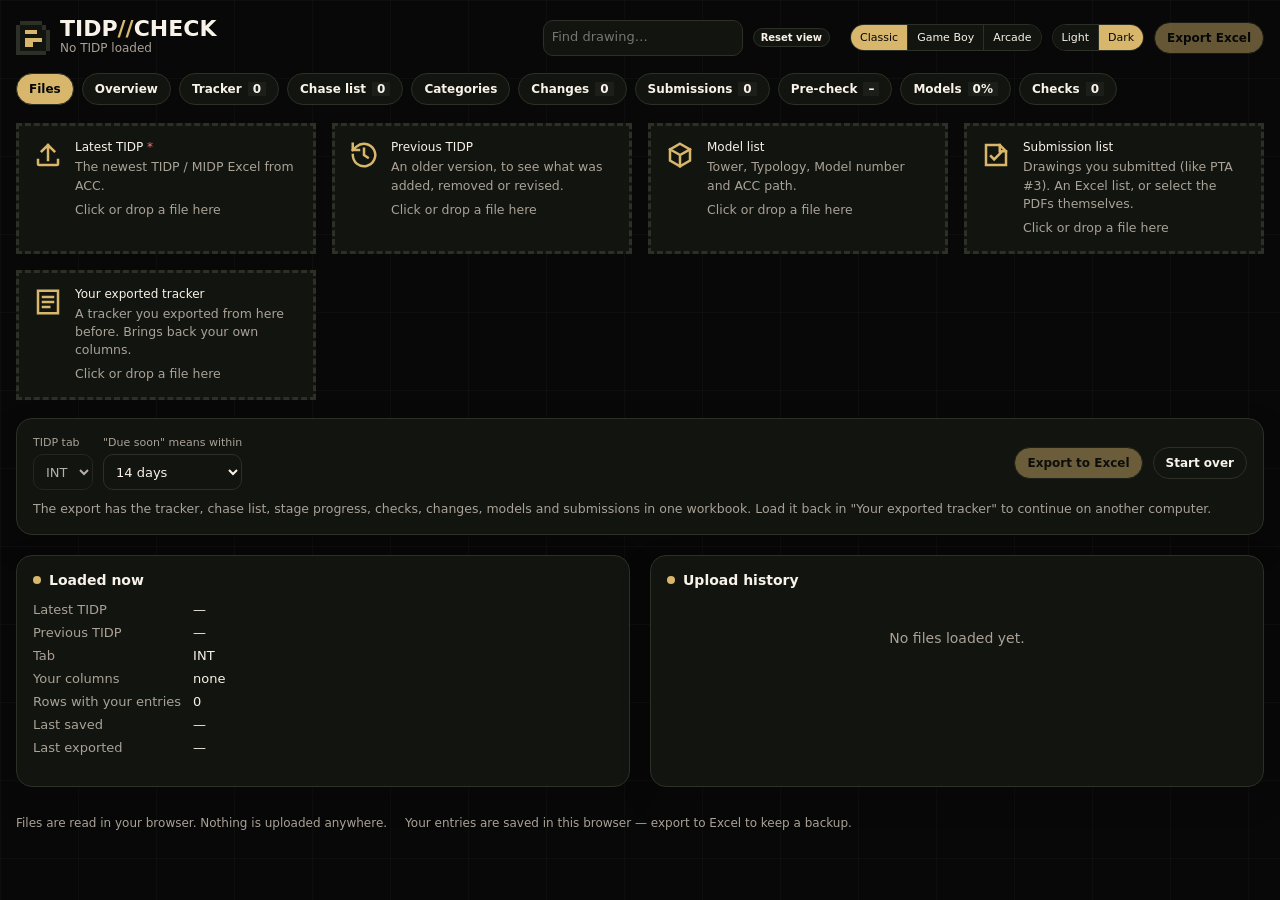
<file: skills/tidp/tidp.html>
<!doctype html>
<!--
  TIDP CHECKER
  One file, runs in the browser. Nothing is uploaded anywhere.

  How this file is laid out:
    <style>            look and feel (colours, layout)          -> search "STYLE"
    <body>             page skeleton (header, tabs, dialogs)
    <script> core      reading, comparing and checking the TIDP -> search "TIDP CORE"
    <script> app       screens, buttons, saving, Excel export   -> search "TIDP APP"
  Each part starts with a numbered list of its sections.
-->
<html lang="en">
<head>
<meta charset="utf-8">
<meta name="viewport" content="width=device-width,initial-scale=1">
<title>TIDP Checker</title>
<link rel="preconnect" href="https://fonts.googleapis.com">
<link rel="preconnect" href="https://fonts.gstatic.com" crossorigin>
<script src="../../core/theme.js"></script>
<link rel="stylesheet" href="https://fonts.googleapis.com/css2?family=Silkscreen:wght@400;700&family=Jersey+10&family=JetBrains+Mono:wght@400;600&family=DM+Sans:wght@400;500;700&display=swap">
<style>
/* =====================================================================
   STYLE — 8-bit inspired, modern
   Sections:
     1. Colour tokens (Game Boy / Arcade, light / dark)
     2. Base
     3. Header and tabs
     4. Shared pieces (boxes, buttons, inputs, tags, blocks)
     5. Tables (compact)
     6. Overview
     7. Files tab
     8. Dialogs, pop-ups, toast
     9. Categories, pre-check, detail panel
    10. Small screens
   ===================================================================== */

/* ---------- 1. Colour tokens ---------- */
/* Game Boy (calm greens) — light */
:root, [data-skin="gb"] {
  --bg:#e4ead2; --grid:rgba(48,72,40,.07); --panel:#f3f6e6; --raise:#d6dfbf;
  --ink:#1e2a1a; --muted:#4e5e44; --edge:#1e2a1a;
  --accent:#3f7a3a; --accent-ink:#f3f6e6;
  --hd-bg:#1e2a1a; --hd-fg:#f3f6e6;
  --ok:#2f8a4a; --bad:#c2452f; --warn:#b97a0f; --info:#2f6fa8; --odd:#7b4fa8;
  --edit-bg:#fffbe0; --zebra:#ecf0dc; --hl:#d8ecb0;
  color-scheme: light;
}
/* Game Boy — dark */
[data-skin="gb"][data-mode="dark"] {
  --bg:#141a12; --grid:rgba(150,200,120,.06); --panel:#1d2619; --raise:#26321f;
  --ink:#d9ecc4; --muted:#93a985; --edge:#0a0d08;
  --accent:#8fd16a; --accent-ink:#141a12;
  --hd-bg:#33432a; --hd-fg:#d9ecc4;
  --ok:#6fd38b; --bad:#ff7a63; --warn:#f2c14e; --info:#6fb5ff; --odd:#c49bff;
  --edit-bg:#2b3422; --zebra:#212b1c; --hl:#34502a;
  color-scheme: dark;
}
/* Arcade (bright neon) — light */
[data-skin="arc"] {
  --bg:#f1eefa; --grid:rgba(80,50,160,.07); --panel:#ffffff; --raise:#e6e0f7;
  --ink:#1a1530; --muted:#5a5375; --edge:#1a1530;
  --accent:#e8226a; --accent-ink:#ffffff;
  --hd-bg:#1a1530; --hd-fg:#ffffff;
  --ok:#0f9a60; --bad:#e8364f; --warn:#c77700; --info:#2f6bff; --odd:#9b3dff;
  --edit-bg:#fff6fb; --zebra:#f7f5fd; --hl:#ffd9e8;
  color-scheme: light;
}
/* Arcade — dark */
[data-skin="arc"][data-mode="dark"] {
  --bg:#0e0b1c; --grid:rgba(255,61,127,.06); --panel:#18132e; --raise:#221b40;
  --ink:#f1ecff; --muted:#a59fc4; --edge:#000;
  --accent:#ff3d7f; --accent-ink:#0e0b1c;
  --hd-bg:#2e2556; --hd-fg:#f1ecff;
  --ok:#2cf59b; --bad:#ff4f6b; --warn:#ffc23d; --info:#4fd2ff; --odd:#c07bff;
  --edit-bg:#251d45; --zebra:#1c1636; --hl:#4a1f45;
  color-scheme: dark;
}

/* ---------- 2. Base ---------- */
* { box-sizing: border-box; }
html { -webkit-text-size-adjust: 100%; }
body {
  margin: 0; color: var(--ink); background: var(--bg);
  background-image: linear-gradient(var(--grid) 1px, transparent 1px), linear-gradient(90deg, var(--grid) 1px, transparent 1px);
  background-size: 16px 16px;
  font: 14px/1.45 "DM Sans", system-ui, -apple-system, "Segoe UI", Arial, sans-serif;
}
.wrap { max-width: 1440px; margin: 0 auto; padding: 18px 16px 48px; }
.px { font-family: "Silkscreen", ui-monospace, monospace; letter-spacing: .04em; }
.mono { font-family: "JetBrains Mono", ui-monospace, Consolas, monospace; font-size: 12.5px; }
.muted { color: var(--muted); }
.hint { color: var(--muted); font-size: 12.5px; }
.nowrap { white-space: nowrap; }
.num { text-align: right; font-variant-numeric: tabular-nums; }
.grow { flex: 1; }
[hidden] { display: none !important; }
a { color: var(--info); }
:focus-visible { outline: 3px solid var(--accent); outline-offset: 2px; }

/* ---------- 3. Header and tabs ---------- */
.top { display: flex; flex-wrap: wrap; gap: 14px; align-items: center; justify-content: space-between; margin-bottom: 16px; }
.logo { display: flex; gap: 10px; align-items: center; min-width: 0; }
.logo svg { width: 34px; height: 34px; flex: none; }
.logo h1 { margin: 0; font-family: "Silkscreen", monospace; font-size: 22px; line-height: 1; }
.logo h1 span { color: var(--accent); }
.proj { font-size: 12px; color: var(--muted); }
.top-r { display: flex; gap: 10px; flex-wrap: wrap; align-items: center; }
.save { font-size: 12px; color: var(--muted); text-align: right; line-height: 1.3; }
.save b { color: var(--ink); font-weight: 500; }
.save.due b { color: var(--bad); }

.seg { display: inline-flex; border: 3px solid var(--edge); box-shadow: 3px 3px 0 var(--edge); }
.seg button { font: 11px "Silkscreen", monospace; padding: 6px 9px; border: 0; background: var(--panel); color: var(--ink); cursor: pointer; }
.seg button + button { border-left: 3px solid var(--edge); }
.seg button[aria-pressed="true"] { background: var(--accent); color: var(--accent-ink); }

.tabs { display: flex; flex-wrap: wrap; gap: 8px; margin: 0 0 18px; }
.tab {
  font: 12px "Silkscreen", monospace; padding: 8px 12px; border: 3px solid var(--edge);
  background: var(--panel); color: var(--ink); box-shadow: 3px 3px 0 var(--edge); cursor: pointer;
}
.tab:active { transform: translate(3px, 3px); box-shadow: none; }
.tab[aria-selected="true"] { background: var(--accent); color: var(--accent-ink); }
.tab .n { margin-left: 6px; padding: 0 5px; background: var(--hd-bg); color: var(--hd-fg); }
.tab .dot { display: inline-block; width: 8px; height: 8px; margin-left: 6px; background: var(--bad); vertical-align: 1px; }

/* ---------- 4. Shared pieces ---------- */
.box { background: var(--panel); border: 3px solid var(--edge); box-shadow: 5px 5px 0 var(--edge); padding: 16px; min-width: 0; }
h2 { font: 14px "Silkscreen", monospace; margin: 0 0 12px; display: flex; align-items: center; gap: 8px; }
h2::before { content: ""; width: 8px; height: 8px; background: var(--accent); flex: none; }
.sec-h { display: flex; flex-wrap: wrap; gap: 10px; align-items: center; justify-content: space-between; margin-bottom: 12px; }
.sec-h h2 { margin: 0; }

.btn {
  font: 12px "Silkscreen", monospace; padding: 8px 12px; border: 3px solid var(--edge);
  background: var(--panel); color: var(--ink); box-shadow: 4px 4px 0 var(--edge); cursor: pointer; white-space: nowrap;
  display: inline-flex; align-items: center; gap: 6px; text-decoration: none;
}
.btn:active { transform: translate(4px, 4px); box-shadow: none; }
.btn.primary { background: var(--accent); color: var(--accent-ink); }
.btn.danger { background: var(--bad); color: #fff; }
.btn.small { font-size: 10px; padding: 3px 7px; box-shadow: 2px 2px 0 var(--edge); border-width: 2px; }
.btn.small:active { transform: translate(2px, 2px); }
.btn:disabled { opacity: .45; cursor: not-allowed; transform: none; box-shadow: 4px 4px 0 var(--edge); }

input[type="search"], input[type="text"], input[type="date"], input[type="number"], select {
  font: inherit; font-size: 13px; color: var(--ink); background: var(--panel);
  border: 3px solid var(--edge); padding: 6px 8px; min-height: 36px; border-radius: 0; max-width: 100%;
}
input[type="search"] { min-width: 220px; }
input[type="checkbox"] { accent-color: var(--accent); width: 16px; height: 16px; }
label.field { display: inline-flex; flex-direction: column; gap: 3px; font-size: 11px; color: var(--muted); }
label.field > span { font-family: "Silkscreen", monospace; }

.toolbar { display: flex; flex-wrap: wrap; gap: 10px; align-items: center; margin-bottom: 14px; }
.chips { display: flex; flex-wrap: wrap; gap: 6px; }
.chip {
  font: 11px "Silkscreen", monospace; padding: 5px 8px; border: 2px solid var(--edge); background: var(--panel);
  color: var(--ink); cursor: pointer; box-shadow: 2px 2px 0 var(--edge);
}
.chip[aria-pressed="true"] { background: var(--c, var(--accent)); color: var(--panel); border-color: var(--edge); }
.chip .c { opacity: .8; margin-left: 4px; }

/* Status tags: square, flat */
.tag {
  display: inline-block; font: 10px/1.4 "Silkscreen", monospace; padding: 1px 6px; border: 2px solid var(--c, var(--muted));
  color: var(--c, var(--muted)); white-space: nowrap; background: transparent;
}
.tag.fill { background: var(--c); color: var(--panel); }
.c-ok { --c: var(--ok); } .c-bad { --c: var(--bad); } .c-warn { --c: var(--warn); }
.c-info { --c: var(--info); } .c-odd { --c: var(--odd); } .c-mute { --c: var(--muted); } .c-ink { --c: var(--ink); }
.rev { font: 13px "Jersey 10", monospace; padding: 0 5px; background: var(--raise); border: 2px solid var(--edge); white-space: nowrap; }

/* Block progress bar ▮▮▮▯▯ */
.blocks { display: flex; gap: 3px; }
.blocks i { flex: 1; height: 10px; min-width: 6px; background: var(--raise); border: 2px solid var(--edge); }
.blocks i.on { background: var(--c, var(--accent)); }

.banner { display: flex; flex-wrap: wrap; gap: 10px; align-items: center; justify-content: space-between; padding: 10px 12px; border: 3px solid var(--c, var(--warn)); background: var(--panel); margin-bottom: 14px; }
.banner.err { --c: var(--bad); }
.banner.info { --c: var(--info); }
.banner b { color: var(--c); }

.empty { padding: 28px 16px; text-align: center; color: var(--muted); }
.empty b { display: block; font: 14px "Silkscreen", monospace; color: var(--ink); margin-bottom: 6px; }
.steps { text-align: left; max-width: 520px; margin: 14px auto 0; padding: 0; list-style: none; counter-reset: s; }
.steps li { counter-increment: s; display: flex; gap: 10px; align-items: baseline; margin: 8px 0; color: var(--ink); }
.steps li::before { content: counter(s); font: 12px "Silkscreen", monospace; background: var(--accent); color: var(--accent-ink); padding: 1px 6px; }

/* ---------- 5. Tables (compact) ---------- */
/* Data tables: fixed column widths, one line per row, full text on hover */
.tw { overflow: auto; max-height: 72vh; border: 3px solid var(--edge); box-shadow: 5px 5px 0 var(--edge); background: var(--panel); }
.tw.free { max-height: none; }
table { border-collapse: separate; border-spacing: 0; width: 100%; }
table.grid { table-layout: fixed; }
th {
  font: 700 12px/1.35 "Silkscreen", monospace; text-align: left; padding: 6px 8px; background: var(--hd-bg); color: var(--hd-fg);
  position: sticky; top: 0; z-index: 3; vertical-align: top;
}
th.sort { cursor: pointer; user-select: none; }
th.sort:hover .tl { text-decoration: underline; }
th .arr { margin-left: 4px; }
td {
  padding: 3px 8px; border-top: 1px solid var(--raise); vertical-align: top; background: var(--panel);
  font-size: 12.5px; line-height: 1.35; white-space: nowrap; overflow: hidden; text-overflow: ellipsis;
}
tbody tr:nth-child(even) td { background: var(--zebra); }
tbody tr:hover td { background: var(--raise); }
tbody tr.hl td { background: var(--hl); box-shadow: inset 0 2px 0 var(--accent), inset 0 -2px 0 var(--accent); }
tr.removed td { color: var(--muted); text-decoration: line-through; text-decoration-color: var(--bad); }
td.empty { text-align: center; padding: 20px; white-space: normal; }
/* sticky left columns (tick + drawing number) */
th.stk { position: sticky; z-index: 4; }
td.stk { position: sticky; z-index: 1; box-shadow: 1px 0 0 var(--raise); }
/* column resize handle */
/* headings wrap onto more lines when a column is made narrow */
.th { display: flex; align-items: flex-start; gap: 4px; min-width: 0; }
.tl { min-width: 0; flex: 1; white-space: normal; overflow-wrap: anywhere; }
.rz { position: absolute; top: 0; right: -3px; width: 7px; height: 100%; cursor: col-resize; z-index: 5; }
.rz:hover, body.resizing .rz { background: var(--accent); opacity: .6; }
body.resizing { cursor: col-resize; user-select: none; }
/* every heading and cell reads from the top-left, numbers included */
th, td, th.num, td.num { text-align: left; }
td.pick input, th input[type="checkbox"] { width: 14px; height: 14px; margin: 0; vertical-align: middle; }
.gridbar { display: flex; flex-wrap: wrap; gap: 8px; align-items: center; margin-bottom: 6px; }
/* small tables (overview, heat map, panels) wrap text normally */
table.plain td { white-space: normal; overflow: visible; font-size: 13px; padding: 4px 8px; }
table.mini td { padding: 3px 6px; font-size: 12.5px; }
tr.link { cursor: pointer; }
tr.link:hover td { background: var(--hl); }

/* ▾ column filter button in each heading, and its pop-up */
.fbtn {
  font: 10px/1 "Silkscreen", monospace; width: 19px; height: 19px; padding: 0; flex: none; cursor: pointer;
  border: 2px solid var(--hd-fg); background: transparent; color: var(--hd-fg);
}
.fbtn:hover { background: var(--hd-fg); color: var(--hd-bg); }
.fbtn.on { background: var(--accent); border-color: var(--accent); color: var(--accent-ink); }
.cfpop { position: fixed; z-index: 45; display: flex; flex-direction: column; gap: 8px; max-height: 75vh; padding: 12px; }
.cfpop input[type="search"] { width: 100%; min-width: 0; }
.cf-list { overflow: auto; min-height: 60px; max-height: 40vh; border: 2px solid var(--raise); padding: 2px 6px; }
.cf-i { display: flex; gap: 8px; align-items: center; padding: 3px 0; font-size: 13px; cursor: pointer; }
.cf-t { flex: 1; word-break: break-word; }
.cf-n { color: var(--muted); font-size: 11px; }

/* cells you can type in, and drop-downs inside cells */
td.edit { background: var(--edit-bg) !important; cursor: text; outline: none; }
td.edit:focus { box-shadow: inset 0 0 0 2px var(--accent); white-space: normal; overflow: visible; text-overflow: clip; }
select.cellsel { min-height: 0; height: 22px; padding: 0 4px; border-width: 2px; font-size: 12px; width: 100%; background: var(--panel); }
td .tag { font-size: 9px; padding: 0 4px; border-width: 1.5px; vertical-align: 1px; }
td .rev { font-size: 12px; padding: 0 4px; border-width: 1.5px; }
td b { font-weight: 600; }
.num-link { color: inherit; text-decoration: underline dotted var(--muted); text-underline-offset: 2px; }
.num-link:hover { color: var(--accent); text-decoration-color: var(--accent); }
tr.g td { font-weight: 700; background: var(--raise) !important; }
.chg .f { font: 9px "Silkscreen", monospace; color: var(--muted); }
.chg s { color: var(--bad); }
.more { padding: 8px; text-align: center; }
.d-up { color: var(--ok); } .d-dn { color: var(--bad); }
.bar { height: 10px; background: var(--raise); border: 2px solid var(--edge); }
.bar i { display: block; height: 100%; background: var(--accent); }

/* ---------- 6. Overview ---------- */
.kpis { display: grid; grid-template-columns: repeat(auto-fit, minmax(170px, 1fr)); gap: 16px; margin-bottom: 20px; }
.kpi { position: relative; text-align: left; font: inherit; color: inherit; cursor: pointer; }
.kpi:active { transform: translate(5px, 5px); box-shadow: none; }
.kpi .l { font: 11px "Silkscreen", monospace; color: var(--muted); display: block; }
.kpi .v { font: 46px/1 "Jersey 10", monospace; margin: 4px 0 2px; color: var(--c); display: block; }
.kpi .s { font-size: 12px; color: var(--muted); display: block; }
.kpi .blocks { margin-top: 8px; }
.kpi::before { content: ""; position: absolute; left: 0; top: 0; width: 10px; height: 10px; background: var(--c); }

.cols { display: grid; grid-template-columns: 1.5fr 1fr; gap: 20px; margin-bottom: 20px; }
.stage { display: grid; grid-template-columns: minmax(130px, 220px) 1fr 64px; gap: 12px; align-items: center; padding: 5px 0; border-bottom: 2px dashed var(--raise); }
.stage:last-child { border-bottom: 0; }
.stage .nm { font-weight: 700; font-size: 13px; }
.stage .dt { font-size: 11.5px; color: var(--muted); }
.stage .pct { font: 22px "Jersey 10", monospace; text-align: right; }
.list { margin: 0; padding: 0; list-style: none; }
.list li { display: flex; justify-content: space-between; gap: 10px; padding: 5px 0; border-bottom: 2px dashed var(--raise); }
.list li:last-child { border-bottom: 0; }
.list li > .tag { align-self: flex-start; }
.list small { color: var(--muted); }
.list .d { font: 17px "Jersey 10", monospace; white-space: nowrap; color: var(--c, var(--bad)); }

/* ---------- 7. Files tab ---------- */
.drops { display: grid; grid-template-columns: repeat(auto-fit, minmax(240px, 1fr)); gap: 16px; margin-bottom: 18px; }
.drop {
  position: relative; display: flex; gap: 12px; padding: 14px; border: 3px dashed var(--edge); background: var(--panel); cursor: pointer; min-height: 112px;
}
.drop:hover, .drop.over { background: var(--raise); }
.drop.done { border-style: solid; box-shadow: 5px 5px 0 var(--edge); }
.drop input[type="file"] { position: absolute; width: 1px; height: 1px; opacity: 0; }
.drop .ico { width: 30px; height: 30px; flex: none; color: var(--accent); }
.drop .t { font: 12px "Silkscreen", monospace; display: block; margin-bottom: 4px; }
.drop .d { font-size: 12.5px; color: var(--muted); display: block; }
.drop .f { display: block; font-weight: 700; font-size: 12.5px; word-break: break-all; margin-top: 4px; }
.drop .m { display: block; font-size: 12px; color: var(--ok); }
.drop .x { position: absolute; top: 6px; right: 6px; }
.drop:focus-within { outline: 3px solid var(--accent); outline-offset: 2px; }
.req { color: var(--bad); }
.files-grid { display: grid; grid-template-columns: 1fr 1fr; gap: 20px; margin-top: 20px; }
.kv { display: grid; grid-template-columns: auto 1fr; gap: 4px 12px; font-size: 13px; }
.kv dt { color: var(--muted); }
.kv dd { margin: 0; word-break: break-word; }

/* ---------- 8. Dialogs, pop-ups, toast ---------- */
.dlg { position: fixed; inset: 0; z-index: 50; display: flex; align-items: center; justify-content: center; padding: 16px; background: rgba(0,0,0,.45); }
.dlg-box { width: min(620px, 100%); max-height: 90vh; overflow: auto; }
.dlg-box .row { display: flex; flex-wrap: wrap; gap: 12px; margin: 12px 0; }
.dlg-box .acts { display: flex; gap: 10px; justify-content: flex-end; margin-top: 16px; flex-wrap: wrap; }
.sheets { display: grid; gap: 6px; margin: 8px 0; }
.sheets label { display: flex; gap: 8px; align-items: center; font-size: 13px; }

.pop { position: absolute; z-index: 40; width: 280px; max-height: 60vh; overflow: auto; }
.pop label { display: flex; gap: 8px; align-items: center; padding: 4px 0; font-size: 13px; }

.toast {
  position: fixed; left: 50%; bottom: 20px; transform: translate(-50%, 120px); z-index: 60;
  background: var(--hd-bg); color: var(--hd-fg); border: 3px solid var(--edge); box-shadow: 4px 4px 0 var(--edge);
  padding: 10px 14px; font-size: 13px; transition: transform .2s; max-width: calc(100% - 32px);
}
.toast.on { transform: translate(-50%, 0); }
.busy { position: fixed; inset: 0; z-index: 70; display: flex; align-items: center; justify-content: center; background: rgba(0,0,0,.35); }
.busy .box { font: 13px "Silkscreen", monospace; }
.busy .box::after { content: "▮▮▮"; display: inline-block; margin-left: 8px; animation: blink 1s steps(3) infinite; color: var(--accent); }
@keyframes blink { 0% { clip-path: inset(0 66% 0 0); } 100% { clip-path: inset(0 0 0 0); } }
@media (prefers-reduced-motion: reduce) { .toast { transition: none; } .busy .box::after { animation: none; } }

.foot { margin-top: 28px; font-size: 12px; color: var(--muted); display: flex; flex-wrap: wrap; gap: 6px 18px; }

/* ---------- 9. Categories, pre-check, detail panel ---------- */
.cats { display: grid; grid-template-columns: minmax(280px, 380px) 1fr; gap: 20px; align-items: start; }
.tree { max-height: 68vh; overflow: auto; }
.tree-row {
  display: flex; width: 100%; gap: 8px; justify-content: space-between; align-items: baseline; text-align: left;
  font: inherit; font-size: 12.5px; color: var(--ink); background: none; border: 0; border-bottom: 1px dashed var(--raise); padding: 4px 6px 4px 16px; cursor: pointer;
}
.tree-row.grp { font-weight: 700; padding-left: 6px; background: var(--raise); margin-top: 6px; }
.tree-row:hover { background: var(--hl); }
.tree-row.on { background: var(--accent); color: var(--accent-ink); }
.tree-row.on .muted { color: inherit; }
.tree-row .tn { flex: 1; min-width: 0; }
.tree-row .tc { white-space: nowrap; font-size: 11.5px; }
table.heat td.hc { cursor: pointer; font-weight: 600; text-align: center; }
table.heat td.h-ok { background: var(--ok); color: var(--panel); }
table.heat td.h-part { background: var(--warn); color: var(--panel); }
table.heat td.h-none { background: var(--bad); color: var(--panel); }
table.heat td.hc:hover { outline: 3px solid var(--edge); outline-offset: -3px; }

.pre-in { display: grid; grid-template-columns: 1fr 1fr; gap: 16px; }
.pre-alt { display: flex; flex-direction: column; gap: 8px; align-items: flex-start; }
.pre-alt textarea { width: 100%; font: 12.5px "JetBrains Mono", monospace; color: var(--ink); background: var(--panel); border: 3px solid var(--edge); padding: 6px 8px; resize: vertical; }
.pre-in.compact .drop { min-height: 0; }
details.box > summary { cursor: pointer; font-size: 13px; }
details.box[open] > summary { margin-bottom: 12px; }
.banner.picked { position: sticky; top: 0; z-index: 6; }

.drawer {
  position: fixed; top: 0; right: 0; bottom: 0; z-index: 55; width: min(440px, 100%); overflow: auto;
  border-right: 0; border-top: 0; border-bottom: 0; box-shadow: -6px 0 0 var(--edge);
}
.drawer .kv { font-size: 12.5px; }
.dform { display: grid; gap: 8px; }
.dform input, .dform select, .dform textarea { width: 100%; }
.dform textarea { font: inherit; font-size: 13px; color: var(--ink); background: var(--panel); border: 3px solid var(--edge); padding: 6px 8px; resize: vertical; }
#find { min-width: 200px; }

/* ---------- 10. Small screens ---------- */
@media (max-width: 900px) {
  .cols, .files-grid, .cats, .pre-in { grid-template-columns: 1fr; }
}
@media (max-width: 560px) {
  .logo h1 { font-size: 18px; }
  .kpi .v { font-size: 36px; }
  input[type="search"] { min-width: 0; width: 100%; }
  .stage { grid-template-columns: 1fr 52px; }
  .stage .blocks { grid-column: 1 / -1; grid-row: 2; }
  .save { text-align: left; }
}

/* ---------- 11. Lew's Tracker shared theme ----------
   The tracker's theme (core/theme.js) picks the skin here too:
   8-bit Game Boy → gb · 8-bit Arcade → arc · Gold / Pastel / Rose → the
   palettes below, with the softer (non-pixel) look in "body.soft". */
[data-skin="gold"] {
  --bg:#eef1ed; --grid:rgba(40,56,60,.05); --panel:#fbfaf4; --raise:#e7e9e2;
  --ink:#202521; --muted:#5a6360; --edge:#c9ccc2;
  --accent:#a07830; --accent-ink:#ffffff; --hd-bg:#e7e9e2; --hd-fg:#202521;
  --ok:#2f8a4e; --bad:#d23b3b; --warn:#b07b1e; --info:#1f6fb8; --odd:#8a4fc0;
  --edit-bg:#fff8e0; --zebra:#f4f5f0; --hl:#f0e3c0; color-scheme: light;
}
[data-skin="gold"][data-mode="dark"] {
  --bg:#070807; --grid:rgba(255,255,255,.025); --panel:#12140f; --raise:#1c1f18;
  --ink:#f8f2e8; --muted:#aaa297; --edge:#2c3027;
  --accent:#d8b76d; --accent-ink:#070807; --hd-bg:#1c1f19; --hd-fg:#f8f2e8;
  --ok:#97dc8d; --bad:#ff7474; --warn:#f0c674; --info:#7fb3ff; --odd:#d58cff;
  --edit-bg:#2a2618; --zebra:#0e100c; --hl:#3a3420; color-scheme: dark;
}
[data-skin="pastel"] {
  --bg:#f0ede6; --grid:rgba(120,100,80,.05); --panel:#f8f6f0; --raise:#ebe6dc;
  --ink:#3a3530; --muted:#7a7268; --edge:#d4ccbe;
  --accent:#a08050; --accent-ink:#ffffff; --hd-bg:#ebe6dc; --hd-fg:#3a3530;
  --ok:#5f9a6a; --bad:#c0605a; --warn:#b08a40; --info:#5a7fa8; --odd:#9a70b0;
  --edit-bg:#fffbea; --zebra:#f4f1ea; --hl:#efe2c8; color-scheme: light;
}
[data-skin="rose"] {
  --bg:#fdf0f3; --grid:rgba(180,80,100,.05); --panel:#fff7f9; --raise:#f9e4ea;
  --ink:#2d1a1f; --muted:#8a5f6a; --edge:#e8c4ce;
  --accent:#c8748e; --accent-ink:#ffffff; --hd-bg:#f9e4ea; --hd-fg:#2d1a1f;
  --ok:#5e9e70; --bad:#e05050; --warn:#c98a3a; --info:#6f7fc0; --odd:#a070c0;
  --edit-bg:#fff5f8; --zebra:#fdf3f6; --hl:#f8d8e2; color-scheme: light;
}
body.soft { font-family: Inter, ui-sans-serif, system-ui, -apple-system, "Segoe UI", sans-serif; background-size: 78px 78px; }
body.soft .px, body.soft .logo h1, body.soft h2, body.soft .seg button, body.soft .tab, body.soft .btn,
body.soft label.field > span, body.soft .tag, body.soft .empty b, body.soft .steps li::before, body.soft th,
body.soft .kpi .l, body.soft .drop .t, body.soft .busy .box, body.soft .chg .f, body.soft .rev {
  font-family: Inter, ui-sans-serif, system-ui, -apple-system, "Segoe UI", sans-serif !important; letter-spacing: 0;
}
body.soft h2 { font-weight: 700; }
body.soft h2::before { border-radius: 50%; }
body.soft .box, body.soft .tw { border: 1px solid var(--edge); border-radius: 16px; box-shadow: 0 12px 34px rgba(0,0,0,.14); }
body.soft .btn, body.soft .tab, body.soft .seg { border: 1px solid var(--edge); border-radius: 999px; box-shadow: none; font-weight: 600; }
body.soft .seg { overflow: hidden; }
body.soft .seg button + button { border-left: 1px solid var(--edge); }
body.soft .btn:active, body.soft .tab:active { transform: none; }
body.soft input, body.soft select, body.soft textarea { border-width: 1px !important; border-radius: 10px !important; }
body.soft .tag, body.soft .rev, body.soft .blocks i, body.soft .bar { border-width: 1px; border-radius: 6px; }
body.soft .tw th:first-child { border-top-left-radius: 14px; }
</style>
</head>
<body data-skin="gb" data-mode="light">
<div class="wrap">

  <!-- ===== Header ===== -->
  <header class="top">
    <div class="logo">
      <!-- 8x8 pixel sheet icon -->
      <svg viewBox="0 0 8 8" shape-rendering="crispEdges" aria-hidden="true">
        <rect x="1" y="0" width="5" height="1" fill="var(--edge)"/><rect x="0" y="1" width="1" height="7" fill="var(--edge)"/>
        <rect x="1" y="7" width="6" height="1" fill="var(--edge)"/><rect x="7" y="2" width="1" height="5" fill="var(--edge)"/>
        <rect x="6" y="1" width="1" height="1" fill="var(--edge)"/><rect x="1" y="1" width="5" height="6" fill="var(--panel)"/>
        <rect x="6" y="2" width="1" height="5" fill="var(--panel)"/><rect x="2" y="2" width="3" height="1" fill="var(--accent)"/>
        <rect x="2" y="4" width="4" height="1" fill="var(--accent)"/><rect x="2" y="5" width="2" height="1" fill="var(--accent)"/>
      </svg>
      <div>
        <h1>TIDP<span>//</span>CHECK</h1>
        <div class="proj" id="proj">No TIDP loaded</div>
      </div>
    </div>
    <div class="top-r">
      <input type="search" id="find" list="findList" data-change="find" placeholder="Find drawing…" aria-label="Find a drawing by number or title" disabled>
      <datalist id="findList"></datalist>
      <button class="btn small" type="button" data-act="resetview" title="Clear all filters, sorting and searches">Reset view</button>
      <div class="save" id="saveInfo"></div>
      <span class="seg" aria-label="Colour style">
        <button type="button" data-act="skin" data-v="gold">Classic</button><button type="button" data-act="skin" data-v="gb">Game Boy</button><button type="button" data-act="skin" data-v="arc">Arcade</button>
      </span>
      <span class="seg" aria-label="Light or dark">
        <button type="button" data-act="mode" data-v="light">Light</button><button type="button" data-act="mode" data-v="dark">Dark</button>
      </span>
      <button class="btn primary" type="button" data-act="export" id="exportBtn">Export Excel</button>
    </div>
  </header>

  <!-- ===== Tabs (counts are filled in by the script) ===== -->
  <nav class="tabs" role="tablist" aria-label="Views">
    <button class="tab" role="tab" type="button" data-go="files">Files<span class="dot" id="dirtyDot" title="Changes not exported yet" hidden></span></button>
    <button class="tab" role="tab" type="button" data-go="overview">Overview</button>
    <button class="tab" role="tab" type="button" data-go="tracker">Tracker<span class="n" data-count="tracker">0</span></button>
    <button class="tab" role="tab" type="button" data-go="chase">Chase list<span class="n" data-count="chase">0</span></button>
    <button class="tab" role="tab" type="button" data-go="cats">Categories</button>
    <button class="tab" role="tab" type="button" data-go="changes">Changes<span class="n" data-count="changes">0</span></button>
    <button class="tab" role="tab" type="button" data-go="subs">Submissions<span class="n" data-count="subs">0</span></button>
    <button class="tab" role="tab" type="button" data-go="pre">Pre-check<span class="n" data-count="pre">–</span></button>
    <button class="tab" role="tab" type="button" data-go="models">Models<span class="n" data-count="models">0%</span></button>
    <button class="tab" role="tab" type="button" data-go="checks">Checks<span class="n" data-count="checks">0</span></button>
  </nav>

  <div id="notice"></div>
  <main id="main"></main>

  <footer class="foot">
    <span>Files are read in your browser. Nothing is uploaded anywhere.</span>
    <span>Your entries are saved in this browser — export to Excel to keep a backup.</span>
  </footer>
</div>

<!-- ===== Floating pieces ===== -->
<div id="dlg" class="dlg" hidden><div class="box dlg-box" role="dialog" aria-modal="true" aria-labelledby="dlgH"></div></div>
<div id="pop" class="box pop" hidden></div>
<aside id="detail" class="box drawer" aria-label="Drawing details" hidden></aside>
<div id="cfPop" class="box cfpop" role="dialog" aria-label="Column filter" hidden></div>
<div id="busy" class="busy" hidden><div class="box" id="busyTxt">Reading</div></div>
<div id="toast" class="toast" role="status" aria-live="polite"></div>

<!-- Excel reader (SheetJS) and Excel writer (ExcelJS) -->
<script src="../../lib/xlsx.full.min.js"></script>
<script src="../../lib/exceljs.min.js"></script>
<script>
/* =====================================================================
   TIDP CORE
   Pure functions only: no page, no storage. Everything that reads,
   compares and checks the TIDP lives here, so it can be tested alone.
   Sections:
     1. Settings
     2. Text helpers
     3. Document numbers
     4. Dates
     5. Reading a sheet into a grid
     6. Reading the TIDP tab
     7. Comparing two TIDPs
     8. Checks (naming, revisions, dates, duplicates, sequences)
     9. Due dates and the chase list
    10. Drawing tracker (your own entries)
    11. Model list and model suggestions
    12. Submission lists
    13. Pre-check of file names (before you submit)
   ===================================================================== */
(function (root) {
  'use strict';

  /* ---------- 1. Settings ---------- */

  // Top-level headings in the TIDP that start a new group
  const GROUPS = ['MODELS', 'DRAWINGS', 'REPORTS', 'OTHER', 'SCHEDULES', 'SPECIFICATIONS'];

  // Column A header text that marks the start of the TIDP table
  const HEADER_NAMES = ['DELIVERABLE (TITLE)', 'DOCUMENT NUMBER', 'DRAWING NUMBER', 'DOCUMENT NO', 'DOCUMENT NO.', 'DOC NO'];

  // A revision looks like T0, T1, D1, P01, C02
  const REV_RE = /^[A-Z]{1,2}\d{1,3}$/;

  // TIDP columns that repeat each part of the document number
  const PART_COLUMNS = [
    { key: 'PROJECT CODE', label: 'Project code' },
    { key: 'ORIGINATOR', label: 'Originator' },
    { key: 'FUNCTIONAL BREAKDOWN', label: 'Functional breakdown' },
    { key: 'SPATIAL BREAKDOWN', label: 'Level' },
    { key: 'DOCUMENT TYPE', label: 'Document type' },
    { key: 'DISCIPLINE', label: 'Discipline' },
    { key: 'SEQUENCE NUMBER', label: 'Sequence' }
  ];

  // Header text of a "date required" column (one per design stage)
  const DATE_HEADER_RE = /DATE REQUIRED|REQUIRED DATE|DUE DATE|ISSUE DATE|PLANNED DATE/;

  // Dates outside this range are treated as typing mistakes
  const MIN_YEAR = 2015, MAX_YEAR = 2045;

  // Parts of the number that should be the same for every drawing (project code, originator, discipline)
  // are flagged when they differ from what at least this share of drawings use
  const FIXED_PARTS = [0, 1, 5];
  const MAJORITY = 0.9;

  /* ---------- 2. Text helpers ---------- */

  function txt(v) {
    if (v === null || v === undefined) return '';
    return String(v).replace(/ /g, ' ').replace(/[\r\n\t]+/g, ' ').replace(/ {2,}/g, ' ').trim();
  }
  function norm(v) { return txt(v).toUpperCase(); }
  function compact(v) { return norm(v).replace(/[^A-Z0-9]/g, ''); }

  /* ---------- 3. Document numbers ---------- */

  function isDocNumber(s) {
    s = txt(s);
    if (!s || /\s/.test(s) || !/^[A-Z0-9]/i.test(s)) return false;
    return (s.match(/-/g) || []).length >= 4;
  }

  /* Splits a number like 5013-KEO-T1-ZZ-PLN-INT-10101-T1 into its pieces.
     Model numbers end with a dash and no revision: 5013-KEO-PD-ZZ-BIM-INT-10001- */
  function splitNumber(num) {
    const s = norm(num);
    const parts = s.split('-');
    const last = parts[parts.length - 1];
    let rev = '', base = s, trailingDash = false;
    if (last === '' && parts.length > 1) {
      trailingDash = true;
      parts.pop();
      base = parts.join('-');
    } else if (parts.length >= 5 && REV_RE.test(last)) {
      rev = last;
      base = parts.slice(0, -1).join('-');
    }
    let seq = '';
    for (let i = parts.length - 1; i >= 0; i--) if (/^\d+$/.test(parts[i])) { seq = parts[i]; break; }
    return { parts: parts, rev: rev, base: base, seq: seq, type: parts.length > 4 ? parts[4] : '', trailingDash: trailingDash };
  }

  function keyOf(num, title) { return norm(num) || ('#' + norm(title)); }
  function baseOf(num) { return splitNumber(num).base; }
  function revOf(num) { return splitNumber(num).rev; }

  /* Compares two revisions of the same letter: -1 older, 0 same, 1 newer, null if not comparable */
  function compareRev(a, b) {
    const ma = /^([A-Z]+)(\d+)$/.exec(norm(a)), mb = /^([A-Z]+)(\d+)$/.exec(norm(b));
    if (!ma || !mb || ma[1] !== mb[1]) return a === b ? 0 : null;
    return Math.sign(Number(ma[2]) - Number(mb[2]));
  }

  function pathOf(it) { return [it.grp, it.cat, it.sub].filter(Boolean).join(' › '); }

  /* Adds the derived fields every item needs */
  function enrich(it) {
    it.num = txt(it.num);
    it.title = txt(it.title);
    const p = splitNumber(it.num);
    it.parts = it.num ? p.parts : [];
    it.rev = p.rev;
    it.base = it.num ? p.base : '';
    it.seq = it.num ? p.seq : '';
    it.type = it.num ? p.type : '';
    it.trailingDash = p.trailingDash;
    it.key = keyOf(it.num, it.title);
    return it;
  }

  /* ---------- 4. Dates ---------- */
  /* All dates are kept as 'YYYY-MM-DD' text, so there are no time-zone surprises. */

  function pad(n) { return (n < 10 ? '0' : '') + n; }
  function isoOf(y, m, d) { return y + '-' + pad(m) + '-' + pad(d); }
  function validYMD(y, m, d) {
    const t = new Date(Date.UTC(y, m - 1, d));
    return t.getUTCFullYear() === y && t.getUTCMonth() === m - 1 && t.getUTCDate() === d;
  }
  function serialToIso(n) {
    const t = new Date(Date.UTC(1899, 11, 30) + Math.round(n) * 86400000);
    return isoOf(t.getUTCFullYear(), t.getUTCMonth() + 1, t.getUTCDate());
  }
  function dayNum(iso) {
    const m = /^(\d{4})-(\d{2})-(\d{2})/.exec(iso || '');
    return m ? Math.round(Date.UTC(+m[1], +m[2] - 1, +m[3]) / 86400000) : NaN;
  }
  function daysBetween(fromIso, toIso) { return dayNum(toIso) - dayNum(fromIso); }
  function todayIso(now) {
    const d = now || new Date();
    return isoOf(d.getFullYear(), d.getMonth() + 1, d.getDate());
  }
  function addDays(iso, n) {
    const t = new Date((dayNum(iso) + n) * 86400000);
    return isoOf(t.getUTCFullYear(), t.getUTCMonth() + 1, t.getUTCDate());
  }

  /* Reads one "date required" cell.
     Returns null when the cell is empty or a dash,
     otherwise { raw, iso } for a good date or { raw, bad: 'reason' } for a problem. */
  function readDate(v) {
    if (v === null || v === undefined) return null;
    if (v instanceof Date) {
      if (isNaN(v)) return { raw: String(v), bad: 'Not a date' };
      v = isoOf(v.getFullYear(), v.getMonth() + 1, v.getDate());
    }
    let iso = '', raw = txt(v);
    if (typeof v === 'number') {
      if (v === 0) return null;
      if (v < 20000 || v > 80000) return { raw: raw, bad: 'Not a date' };
      iso = serialToIso(v);
    } else {
      if (!raw || /^[-–—.]+$/.test(raw) || /^(N\/?A|NA|TBC|TBA|NONE)$/i.test(raw)) return null;
      let m = /^(\d{1,2})[\/.\-](\d{1,2})[\/.\-](\d{2,4})$/.exec(raw);       // 30/10/2025 (day first)
      if (m) {
        if (m[3].length !== 4) return { raw: raw, bad: 'Year is not 4 digits' };
        const d = +m[1], mo = +m[2], y = +m[3];
        if (!validYMD(y, mo, d)) return { raw: raw, bad: 'Day or month does not exist' };
        iso = isoOf(y, mo, d);
      } else if ((m = /^(\d{4})-(\d{1,2})-(\d{1,2})/.exec(raw))) {         // 2025-10-30
        if (!validYMD(+m[1], +m[2], +m[3])) return { raw: raw, bad: 'Day or month does not exist' };
        iso = isoOf(+m[1], +m[2], +m[3]);
      } else {
        return { raw: raw, bad: 'Not a date' };
      }
    }
    const y = +iso.slice(0, 4);
    if (y < MIN_YEAR || y > MAX_YEAR) return { raw: raw, iso: iso, bad: 'Year ' + y + ' looks wrong' };
    return { raw: raw, iso: iso };
  }

  /* ---------- 5. Reading a sheet into a grid ---------- */

  /* Rebuilds simple CONCAT / & formulas when a file was saved without formula results */
  function splitTop(s, sep) {
    const out = []; let cur = '', quoted = false, level = 0;
    for (const ch of s) {
      if (ch === '"') { quoted = !quoted; cur += ch; continue; }
      if (!quoted) {
        if (ch === '(') level++;
        if (ch === ')') level--;
        if (ch === sep && level === 0) { out.push(cur); cur = ''; continue; }
      }
      cur += ch;
    }
    out.push(cur);
    return out;
  }
  function evalConcat(ws, f, depth) {
    try {
      const m = f.replace(/^=/, '').replace(/_xlfn\./gi, '').trim();
      const call = /^(CONCAT|CONCATENATE)\((.*)\)$/i.exec(m);
      let parts;
      if (call) parts = splitTop(call[2], ',');
      else if (m.indexOf('&') >= 0) parts = splitTop(m, '&');
      else return null;
      return parts.map(function (p) {
        p = p.trim();
        if (/^".*"$/.test(p)) return p.slice(1, -1).replace(/""/g, '"');
        if (/^\$?[A-Z]{1,3}\$?\d+$/i.test(p)) return String(cellValue(ws, p.replace(/\$/g, '').toUpperCase(), depth));
        throw new Error('not a simple formula');
      }).join('');
    } catch (e) { return null; }
  }
  function cellValue(ws, addr, depth) {
    const c = ws[addr];
    if (!c) return '';
    if (c.t !== 'z' && c.v !== null && c.v !== undefined && c.v !== '') return c.v;
    if (c.t !== 'z' && c.w) return c.w;
    if (c.f && (depth || 0) < 3) { const v = evalConcat(ws, c.f, (depth || 0) + 1); if (v !== null) return v; }
    return '';
  }

  /* Turns a SheetJS sheet into rows of raw values (numbers stay numbers, so dates can be read).
     Also returns hyperlinks per row (used for ACC links in the model list). */
  function sheetToGrid(XLSX, ws, maxCols) {
    const out = { rows: [], links: {}, firstRow: 1, rebuilt: 0 };
    if (!ws || !ws['!ref']) return out;
    const R = XLSX.utils.decode_range(ws['!ref']);
    const lastCol = Math.min(R.e.c, R.s.c + (maxCols || 60) - 1);
    out.firstRow = R.s.r + 1;
    for (let r = R.s.r; r <= R.e.r; r++) {
      const row = [];
      for (let c = R.s.c; c <= lastCol; c++) {
        const addr = XLSX.utils.encode_cell({ r: r, c: c }), cell = ws[addr];
        let v = cellValue(ws, addr, 0);
        if (cell && (cell.v === undefined || cell.v === '') && v !== '') out.rebuilt++;
        row.push(v);
        if (cell && cell.l && cell.l.Target && /^https?:/i.test(cell.l.Target) && out.links[r - R.s.r] === undefined) {
          out.links[r - R.s.r] = cell.l.Target;
        }
      }
      out.rows.push(row);
    }
    return out;
  }

  /* ---------- 6. Reading the TIDP tab ---------- */

  function findHeader(rows) {
    for (let i = 0; i < Math.min(rows.length, 400); i++) {
      if (HEADER_NAMES.indexOf(norm(rows[i][0])) >= 0) return i;
    }
    return -1;
  }

  function mapColumns(head) {
    const cols = { title: 1, status: -1, rev: -1, format: -1, parts: [] };
    head.forEach(function (h, c) {
      const u = norm(h);
      if (c === 0 || !u) return;
      if (u === 'DESCRIPTION' || u === 'TITLE' || u === 'DOCUMENT TITLE') cols.title = c;
      else if (u === 'STATUS' && cols.status < 0) cols.status = c;
      else if ((u === 'REVISION' || u === 'REV') && cols.rev < 0) cols.rev = c;
      else if (/EXCHANGE FORMAT/.test(u)) cols.format = c;
      else PART_COLUMNS.forEach(function (p, k) { if (u.indexOf(p.key) === 0 && cols.parts[k] === undefined) cols.parts[k] = c; });
    });
    return cols;
  }

  /* Finds the stage columns: the header says "DATE REQUIRED TO ISSUE",
     the stage name ("DETAIL DESIGN") sits one or two rows above it. */
  function findStages(rows, hdr) {
    const head = rows[hdr], stages = [];
    head.forEach(function (h, c) {
      if (!DATE_HEADER_RE.test(norm(h))) return;
      let name = '';
      for (let up = 1; up <= 3 && !name; up++) {
        const row = rows[hdr - up] || [];
        [c, c - 1].some(function (cc) {
          const t = txt(row[cc]);
          if (t && !/:$/.test(t) && !/^(STAGE|PROGRAMME REF|DATA EXCHANGE)/i.test(t)) { name = t; return true; }
          return false;
        });
      }
      stages.push({ col: c, name: name || ('Stage ' + (stages.length + 1)) });
    });
    return stages;
  }

  /* Reads the top block ("Project Number", "Project Title") */
  function readProject(rows) {
    const out = {};
    for (let i = 0; i < Math.min(rows.length, 15); i++) {
      const k = norm(rows[i][0]), v = txt(rows[i][1]);
      if (k === 'PROJECT NUMBER') out.number = v;
      else if (k === 'PROJECT TITLE') out.title = v;
      else if (k === 'DATE LAST UPDATED') out.updated = (readDate(rows[i][1]) || {}).iso || v;
    }
    return out;
  }

  /* rows: grid rows (array of arrays). firstRow: sheet row number of rows[0]. */
  function parseTidp(rows, firstRow) {
    firstRow = firstRow || 1;
    const hdr = findHeader(rows);
    const cols = hdr >= 0 ? mapColumns(rows[hdr]) : { title: 1, status: -1, rev: -1, format: -1, parts: [] };
    const stages = hdr >= 0 ? findStages(rows, hdr) : [];
    const items = [], oddRows = [];
    let grp = '', cat = '', sub = '', prevCat = false, subMode = false;

    for (let i = hdr + 1; i < rows.length; i++) {
      const row = rows[i];
      const a = txt(row[0]), b = txt(row[cols.title]);
      if (!a && !b) continue;
      // End of the table
      if (a.indexOf('---') === 0 || /^(TASK|MASTER) INFORMATION DELIVERY PLAN/i.test(a)) { if (items.length) break; else continue; }

      if (!a || isDocNumber(a)) {
        if (hdr < 0 && !a) continue;
        const it = enrich({ grp: grp, cat: cat, sub: sub, num: a, title: b, row: firstRow + i });
        it.status = cols.status >= 0 ? txt(row[cols.status]) : '';
        it.revCol = cols.rev >= 0 ? norm(row[cols.rev]) : '';
        it.format = cols.format >= 0 ? txt(row[cols.format]) : '';
        it.meta = cols.parts.map(function (c) { return c === undefined ? null : norm(row[c]); });
        it.dates = stages.map(function (st) { return readDate(row[st.col]); });
        items.push(it);
        prevCat = false;
      } else if (/^\d+([.,]\d+)?$/.test(a)) {
        // Only a number in column A (like "23"): not a heading, keep the current category
        oddRows.push({ row: firstRow + i, text: a, title: b, grp: grp, cat: cat, sub: sub });
      } else {
        // A heading row: group, category or sub-category
        if (hdr < 0 && !items.length && GROUPS.indexOf(a.toUpperCase()) < 0 && b) continue;
        if (GROUPS.indexOf(a.toUpperCase()) >= 0) { grp = a; cat = ''; sub = ''; subMode = false; prevCat = false; }
        else if (prevCat && cat && a.indexOf(' - ') < 0) { sub = a; subMode = true; prevCat = true; }
        else if (subMode && a.indexOf(' - ') < 0) { sub = a; prevCat = true; }
        else { cat = a; sub = ''; subMode = false; prevCat = true; }
      }
    }
    return {
      items: items, stages: stages, oddRows: oddRows, headerFound: hdr >= 0,
      hasParts: cols.parts.some(function (c) { return c !== undefined; }),
      hasRevCol: cols.rev >= 0, project: readProject(rows)
    };
  }

  /* ---------- 7. Comparing two TIDPs ---------- */

  function stageDiffs(o, n, stagesOld, stagesNew) {
    const out = [];
    (stagesNew || []).forEach(function (st, k) {
      const j = (stagesOld || []).findIndex(function (s) { return norm(s.name) === norm(st.name); });
      if (j < 0) return;
      const a = o.dates && o.dates[j], b = n.dates && n.dates[k];
      const av = a ? (a.iso || a.raw) : '', bv = b ? (b.iso || b.raw) : '';
      if (av !== bv) out.push({ field: st.name + ' date', from: av, to: bv });
    });
    return out;
  }

  function diffMeta(o, n, stOld, stNew) {
    const ch = [];
    if (norm(o.title) !== norm(n.title)) ch.push({ field: 'Title', from: o.title, to: n.title });
    if (norm(pathOf(o)) !== norm(pathOf(n))) ch.push({ field: 'Category', from: pathOf(o), to: pathOf(n) });
    return ch.concat(stageDiffs(o, n, stOld, stNew));
  }

  /* Returns what was added, removed, revised (same drawing, new revision), edited and duplicated */
  function compare(oldItems, newItems, stOld, stNew) {
    const mapN = new Map(), mapO = new Map(), dupCount = new Map();
    newItems.forEach(function (it) {
      if (mapN.has(it.key)) dupCount.set(it.key, (dupCount.get(it.key) || 1) + 1);
      else mapN.set(it.key, it);
    });
    oldItems.forEach(function (it) { if (!mapO.has(it.key)) mapO.set(it.key, it); });

    const added = [], removed = [], edited = [];
    mapN.forEach(function (it, k) {
      if (!mapO.has(k)) { added.push(it); return; }
      const o = mapO.get(k), ch = diffMeta(o, it, stOld, stNew);
      if (ch.length) edited.push({ item: it, old: o, changes: ch });
    });
    mapO.forEach(function (o, k) { if (!mapN.has(k)) removed.push(o); });

    // An "added" number whose base matches a "removed" one is the same drawing with a new revision
    const removedByBase = new Map();
    removed.forEach(function (o) {
      if (!o.base) return;
      if (!removedByBase.has(o.base)) removedByBase.set(o.base, []);
      removedByBase.get(o.base).push(o);
    });
    const used = new Set(), revised = [], addedLeft = [];
    added.forEach(function (a) {
      const list = a.base ? removedByBase.get(a.base) : null;
      const o = list ? list.find(function (x) { return !used.has(x); }) : null;
      if (o) {
        used.add(o);
        revised.push({ item: a, old: o, changes: [{ field: 'Revision', from: o.rev || '(none)', to: a.rev || '(none)' }].concat(diffMeta(o, a, stOld, stNew)) });
      } else addedLeft.push(a);
    });

    const duplicates = [];
    dupCount.forEach(function (n, k) {
      duplicates.push({ key: k, count: n, items: newItems.filter(function (it) { return it.key === k; }) });
    });
    return {
      added: addedLeft, removed: removed.filter(function (o) { return !used.has(o); }),
      edited: edited, revised: revised, duplicates: duplicates
    };
  }

  /* Counts per group / category, latest vs previous */
  function counts(oldItems, newItems) {
    const map = new Map(), order = [];
    function add(it, field) {
      const k = norm(it.grp) + '|' + norm(it.cat) + '|' + norm(it.sub);
      if (!map.has(k)) { map.set(k, { grp: it.grp, cat: it.cat, sub: it.sub, old: 0, now: 0 }); order.push(k); }
      map.get(k)[field]++;
    }
    newItems.forEach(function (it) { add(it, 'now'); });
    oldItems.forEach(function (it) { add(it, 'old'); });
    const groups = [], gmap = new Map();
    order.forEach(function (k) {
      const r = map.get(k), gk = norm(r.grp);
      if (!gmap.has(gk)) { const g = { grp: r.grp || '(no group)', old: 0, now: 0, rows: [] }; gmap.set(gk, g); groups.push(g); }
      const g = gmap.get(gk);
      g.old += r.old; g.now += r.now; g.rows.push(r);
    });
    return groups;
  }

  /* ---------- 8. Checks ---------- */

  const CHECKS = {
    dup:     { label: 'Duplicate number',        help: 'The same document number is listed more than once.' },
    seq:     { label: 'Repeated sequence',       help: 'Two or more documents share the same sequence number.' },
    nonum:   { label: 'No document number',      help: 'A row has a title but no document number.' },
    parts:   { label: 'Wrong number of parts',   help: 'The number has more or fewer parts than the rest of the TIDP.' },
    norev:   { label: 'Missing revision',        help: 'The number does not end with a revision like T0 or T1.' },
    revfmt:  { label: 'Odd revision',            help: 'The revision does not look like T0, T1, P01…' },
    revcol:  { label: 'Revision column differs', help: 'The revision in the number is not the same as the Revision column.' },
    meta:    { label: 'Number vs columns',       help: 'A part of the number is different from its own column in the TIDP.' },
    odd:     { label: 'Unusual code',            help: 'A part that is the same for almost every drawing (like the project code) is different here.' },
    seqlen:  { label: 'Sequence length',         help: 'The sequence number has a different number of digits from the rest.' },
    date:    { label: 'Bad date',                help: 'A "date required" cell has a typo or is not a date.' },
    order:   { label: 'Dates out of order',      help: 'A later stage has an earlier date than the stage before it.' },
    gap:     { label: 'Gap in sequence',         help: 'A number is missing from a run of sequence numbers in the same category (e.g. 10101, 10111, —, 10131).' },
    title2:  { label: 'Same title twice',        help: 'Two drawings of the same type (e.g. two PLN) have exactly the same description, and their numbers are not one set of sheets.' },
    oddrow:  { label: 'Odd row in TIDP',         help: 'Column A has only a number (like "23"). It is not used as a heading — check this row in Excel.' }
  };

  function majorityOf(values) {
    const c = new Map();
    values.forEach(function (v) { if (v !== '' && v !== null && v !== undefined) c.set(v, (c.get(v) || 0) + 1); });
    let best = null, n = 0, total = 0;
    c.forEach(function (count, value) { total += count; if (count > n) { n = count; best = value; } });
    return { value: best, share: total ? n / total : 0 };
  }

  /* Repeated sequence numbers. sameType: only count repeats within the same document type. */
  function seqCheck(items, sameType) {
    const groups = new Map();
    items.forEach(function (it) {
      if (!it.seq || !it.num) return;
      const k = sameType ? it.seq + '|' + it.type : it.seq;
      if (!groups.has(k)) groups.set(k, { seq: it.seq, type: sameType ? it.type : '', nums: new Map() });
      const g = groups.get(k);
      if (!g.nums.has(it.key)) g.nums.set(it.key, it);
    });
    const out = [];
    groups.forEach(function (g) { if (g.nums.size > 1) out.push({ seq: g.seq, type: g.type, items: Array.from(g.nums.values()) }); });
    out.sort(function (a, b) { return a.seq < b.seq ? -1 : a.seq > b.seq ? 1 : 0; });
    return out;
  }

  /* Runs every check. Returns a flat list of { kind, item, detail }. */
  function runChecks(items, stages, opts) {
    opts = opts || {};
    const out = [];
    const push = function (kind, it, detail) { out.push({ kind: kind, item: it, detail: detail }); };
    const numbered = items.filter(function (it) { return it.num; });

    // How a "normal" number looks in this TIDP
    const partCount = majorityOf(numbered.map(function (it) { return it.parts.length; })).value;
    const seqLen = majorityOf(numbered.map(function (it) { return it.seq.length; })).value;
    const fixedParts = [];
    FIXED_PARTS.forEach(function (k) {
      if (k >= (partCount || 0) - 1) return;
      const m = majorityOf(numbered.filter(function (it) { return it.parts.length === partCount; }).map(function (it) { return it.parts[k]; }));
      if (m.share >= MAJORITY) fixedParts[k] = m.value;
    });

    // Duplicates
    const seen = new Map();
    numbered.forEach(function (it) { seen.set(it.key, (seen.get(it.key) || 0) + 1); });
    const dupDone = new Set();
    numbered.forEach(function (it) {
      if (seen.get(it.key) > 1 && !dupDone.has(it.key)) { dupDone.add(it.key); push('dup', it, 'Listed ' + seen.get(it.key) + ' times'); }
    });

    // Repeated sequences
    seqCheck(items, opts.sameType).forEach(function (g) {
      g.items.forEach(function (it) {
        push('seq', it, 'Sequence ' + g.seq + ' is also used by ' + g.items.filter(function (x) { return x !== it; }).map(function (x) { return x.num; }).join(', '));
      });
    });

    items.forEach(function (it) {
      if (!it.num) { push('nonum', it, 'Row ' + it.row); return; }
      const isModel = norm(it.grp) === 'MODELS' || it.trailingDash;
      // A number without a revision is one part short; that is reported as "Missing revision" instead
      const size = it.parts.length + (it.rev ? 0 : 1);

      if (partCount && size !== partCount) {
        push('parts', it, it.parts.length + ' parts, most numbers have ' + partCount);
      }
      if (!isModel && !it.rev) {
        const last = it.parts[it.parts.length - 1] || '';
        if (/^\d+$/.test(last)) push('norev', it, 'Ends with ' + last + (it.revCol ? ' — Revision column says ' + it.revCol : ''));
        else push('revfmt', it, 'Ends with "' + last + '"');
      }
      if (it.rev && it.revCol && it.revCol !== it.rev) {
        push('revcol', it, 'Number says ' + it.rev + ', Revision column says ' + it.revCol);
      }
      // Each part against its own column (project code, originator, …)
      (it.meta || []).forEach(function (val, k) {
        if (val === null || val === '' || size !== partCount) return;
        const part = it.parts[k];
        if (part !== undefined && val !== part && !(PART_COLUMNS[k].key === 'SEQUENCE NUMBER' && Number(val) === Number(part))) {
          push('meta', it, PART_COLUMNS[k].label + ': number has ' + part + ', column has ' + val);
        }
      });
      // Parts that are almost always the same
      fixedParts.forEach(function (val, k) {
        if (val !== undefined && size === partCount && it.parts[k] !== val) {
          push('odd', it, (PART_COLUMNS[k] ? PART_COLUMNS[k].label : 'Part ' + (k + 1)) + ' is ' + it.parts[k] + ', almost all others use ' + val);
        }
      });
      if (seqLen && it.seq && it.seq.length !== seqLen) push('seqlen', it, it.seq + ' has ' + it.seq.length + ' digits, most have ' + seqLen);

      // Dates
      let prev = null;
      (it.dates || []).forEach(function (d, k) {
        if (!d) return;
        const name = stages[k] ? stages[k].name : 'Stage ' + (k + 1);
        if (d.bad) { push('date', it, name + ': "' + d.raw + '" — ' + d.bad); return; }
        if (prev && d.iso < prev.iso) push('order', it, name + ' (' + d.iso + ') is before ' + prev.name + ' (' + prev.iso + ')');
        prev = { iso: d.iso, name: name };
      });
    });

    // Gaps in sequence runs
    seqGaps(items).forEach(function (g) { push('gap', g.item, 'Sequence ' + g.missing.join(', ') + ' missing between ' + g.from + ' and ' + g.to); });

    // Same title on different drawings
    const byTitle = new Map();
    numbered.forEach(function (it) {
      const t = norm(it.title) && norm(it.title) + '|' + it.type;   // same title AND same drawing type (PLN, SEC…)
      if (!t) return;
      if (!byTitle.has(t)) byTitle.set(t, []);
      if (!byTitle.get(t).some(function (x) { return x.base === it.base; })) byTitle.get(t).push(it);
    });
    byTitle.forEach(function (list) {
      if (list.length < 2) return;
      // sheets of one set (consecutive sequence numbers, e.g. 30180, 30181) are normal
      const seqs = list.map(function (x) { return Number(x.seq); }).sort(function (x, y) { return x - y; });
      if (seqs.every(function (n, i) { return i === 0 || n - seqs[i - 1] <= 1; })) return;
      list.forEach(function (it) { push('title2', it, 'Same title as ' + list.filter(function (x) { return x !== it; }).map(function (x) { return x.num; }).join(', ')); });
    });

    // Rows that only hold a number in column A
    (opts.oddRows || []).forEach(function (o) {
      push('oddrow', { num: '', title: o.title || ('Column A: "' + o.text + '"'), row: o.row, grp: o.grp, cat: o.cat, sub: o.sub, key: '#odd' + o.row }, 'Column A has only "' + o.text + '" — not used as a heading');
    });
    return out;
  }

  /* Step between sequence numbers in one category (e.g. 10): the most common difference */
  function seqStep(nums) {
    const diffs = [];
    for (let i = 1; i < nums.length; i++) diffs.push(nums[i] - nums[i - 1]);
    const m = majorityOf(diffs.filter(function (d) { return d > 0; }));
    return m.value && m.share >= 0.6 ? m.value : 0;
  }
  function seqGroups(items) {
    const groups = new Map();
    items.forEach(function (it) {
      if (!it.seq || !it.num) return;
      const k = norm(pathOf(it)) + '|' + it.type;
      if (!groups.has(k)) groups.set(k, { items: [], len: it.seq.length });
      groups.get(k).items.push(it);
    });
    return groups;
  }
  /* Missing numbers inside a regular run (only small gaps of 1–2 steps are reported) */
  function seqGaps(items) {
    const used = new Set(items.map(function (it) { return Number(it.seq); }));
    const out = [];
    seqGroups(items).forEach(function (g) {
      const byNum = new Map();
      g.items.forEach(function (it) { const n = Number(it.seq); if (!byNum.has(n)) byNum.set(n, it); });
      const nums = Array.from(byNum.keys()).sort(function (a, b) { return a - b; });
      if (nums.length < 3) return;
      const step = seqStep(nums);
      if (!step) return;
      for (let i = 1; i < nums.length; i++) {
        const d = nums[i] - nums[i - 1];
        if (d !== 2 * step && d !== 3 * step) continue;
        const missing = [];
        for (let n = nums[i - 1] + step; n < nums[i]; n += step) if (!used.has(n)) missing.push(String(n).padStart(g.len, '0'));
        if (missing.length) out.push({ item: byNum.get(nums[i]), missing: missing, from: String(nums[i - 1]).padStart(g.len, '0'), to: String(nums[i]).padStart(g.len, '0') });
      }
    });
    return out;
  }
  /* Next unused sequence number for a category (its items), checked against the whole TIDP */
  function nextFreeSeq(catItems, allItems) {
    const nums = uniqNums(catItems);
    if (!nums.length) return null;
    const step = seqStep(nums) || 1;
    const used = new Set(uniqNums(allItems));
    const len = (catItems.find(function (it) { return it.seq; }) || {}).seq.length;
    let n = nums[nums.length - 1] + step;
    while (used.has(n)) n += step;
    return { next: String(n).padStart(len, '0'), step: step, last: String(nums[nums.length - 1]).padStart(len, '0') };
  }
  function uniqNums(items) {
    return Array.from(new Set(items.filter(function (it) { return it.seq; }).map(function (it) { return Number(it.seq); }))).sort(function (a, b) { return a - b; });
  }

  /* ---------- 9. Due dates and the chase list ---------- */
  /* For one item:
       last = the latest stage date already passed
       next = the next stage date still to come
     A stage counts as done when the drawing was submitted after the stage before it.
     state: 'overdue' | 'soon' | 'ok' | 'none' */
  function dueInfo(it, stages, subDates, today, soonDays) {
    const ds = [];
    (it.dates || []).forEach(function (d, k) { if (d && d.iso && !d.bad) ds.push({ iso: d.iso, stage: stages[k] ? stages[k].name : 'Stage ' + (k + 1), k: k }); });
    ds.sort(function (a, b) { return a.iso < b.iso ? -1 : a.iso > b.iso ? 1 : a.k - b.k; });
    const past = ds.filter(function (d) { return d.iso < today; });
    const next = ds.find(function (d) { return d.iso >= today; }) || null;
    const last = past.length ? past[past.length - 1] : null;
    const before = past.length > 1 ? past[past.length - 2] : null;
    const sentAfter = function (iso) { return subDates.some(function (s) { return !iso || s > iso; }); };

    const out = { last: last, next: next, state: 'ok', lateDays: 0, daysTo: next ? daysBetween(today, next.iso) : null, nextSent: sentAfter(last && last.iso) };
    if (!ds.length) { out.state = 'none'; return out; }
    if (last && !sentAfter(before && before.iso)) { out.state = 'overdue'; out.lateDays = daysBetween(last.iso, today); return out; }
    if (next && out.daysTo <= soonDays && !sentAfter(last && last.iso)) out.state = 'soon';
    return out;
  }

  /* Progress per stage: how many drawings have a date, how many are due by today, and how many of those are done */
  function stageProgress(items, stages, subDatesOf, today) {
    return stages.map(function (st, k) {
      const r = { name: st.name, planned: 0, due: 0, done: 0, first: '', lastDate: '', dates: new Map() };
      items.forEach(function (it) {
        const d = it.dates && it.dates[k];
        if (!d || !d.iso || d.bad) return;
        r.planned++;
        r.dates.set(d.iso, (r.dates.get(d.iso) || 0) + 1);
        if (!r.first || d.iso < r.first) r.first = d.iso;
        if (!r.lastDate || d.iso > r.lastDate) r.lastDate = d.iso;
        // the stage before this one, for this drawing
        let prevIso = '';
        it.dates.forEach(function (x, j) { if (x && x.iso && !x.bad && x.iso < d.iso && j !== k && x.iso > prevIso) prevIso = x.iso; });
        const sent = subDatesOf(it).some(function (s) { return !prevIso || s > prevIso; });
        if (d.iso < today) { r.due++; if (sent) r.done++; }
      });
      let common = '', n = 0;
      r.dates.forEach(function (c, iso) { if (c > n) { n = c; common = iso; } });
      r.common = common;
      delete r.dates;
      return r;
    });
  }

  /* ---------- 10. Drawing tracker (your own entries) ---------- */
  /* store: { cols: [names], rows: { KEY: { num, title, grp, cat, sub, v: { column: value } } } } */

  function hasValues(v) {
    if (!v) return false;
    for (const k in v) if (txt(v[k]) !== '') return true;
    return false;
  }

  /* Joins the latest TIDP with your saved entries.
     When a drawing comes back with a new revision, your entries move to the new number. */
  function buildTracker(items, store, cmp) {
    const status = new Map();
    if (cmp) {
      cmp.added.forEach(function (it) { status.set(it.key, 'Added'); });
      cmp.revised.forEach(function (r) { status.set(r.item.key, 'Revised'); });
      cmp.edited.forEach(function (r) { status.set(r.item.key, 'Edited'); });
    }
    const latest = new Set(items.map(function (i) { return i.key; }));
    const orphanByBase = new Map();
    Object.keys(store.rows).forEach(function (k) {
      if (latest.has(k)) return;
      const b = baseOf(store.rows[k].num);
      if (b && !orphanByBase.has(b)) orphanByBase.set(b, k);
    });
    const used = new Set(), moves = [], seen = new Set();
    const rows = items.map(function (it) {
      let v = {}, st = status.get(it.key) || '', carried = '';
      if (seen.has(it.key)) st = 'Duplicate';
      seen.add(it.key);
      if (store.rows[it.key]) { v = store.rows[it.key].v || {}; used.add(it.key); }
      else if (it.base && orphanByBase.has(it.base)) {
        const k = orphanByBase.get(it.base);
        if (!used.has(k)) {
          v = store.rows[k].v || {}; used.add(k); carried = store.rows[k].num;
          st = 'Revised'; moves.push([k, it.key]);
        }
      }
      return Object.assign({}, it, { v: Object.assign({}, v), change: st, carried: carried });
    });
    const removed = [];
    Object.keys(store.rows).forEach(function (k) {
      const r = store.rows[k];
      if (latest.has(k) || used.has(k) || !hasValues(r.v)) return;
      const it = enrich({ grp: r.grp || '', cat: r.cat || '', sub: r.sub || '', num: r.num, title: r.title || '' });
      it.v = Object.assign({}, r.v); it.change = 'Removed from TIDP'; it.removed = true; it.key = k; it.dates = [];
      removed.push(it);
    });
    return { rows: rows, removed: removed, moves: moves };
  }

  /* ---------- 11. Model list and model suggestions ---------- */

  function modelKey(typ) { return compact(txt(typ).toUpperCase().replace(/^\*+/, '').replace(/\bTYPE\b/g, ' ')); }

  /* "UNIT TYPE 2 BR - Type A1 (Res.1) - DETAILED PLANS" -> "2BRA1" */
  function drawingUnitKey(title) {
    let s = txt(title).toUpperCase();
    s = s.split('(')[0];
    s = s.split(/\s-\s*(DETAILED|SECTIONAL|INTERNAL|ENLARGED|FLOOR|REFLECTED|SETTING)/)[0];
    s = s.replace(/^SV\s+/, '').replace(/UNIT\s+TYPE/, ' ').replace(/\bTYPE\b/g, ' ');
    return compact(s);
  }
  function towerFromTitle(title) {
    const t = txt(title);
    const m = /\(\s*Res\.?\s*(\d)/i.exec(t) || /\(\s*Akala\s*(\d)/i.exec(t);
    return m ? 'T' + m[1] : '';
  }
  function towerFromNumber(num) {
    const p = norm(num).split('-');
    return p.length > 2 && /^T\d$/.test(p[2]) ? p[2] : '';
  }
  function cleanTower(t) { t = norm(t); return (t === '-' || t === '–') ? '' : t; }

  function makeModel(o) {
    const typ = txt(o.typ), type = txt(o.type);
    const m = {
      num: txt(o.num), tower: cleanTower(o.tower), typ: typ.replace(/^\*+\s*/, ''), loc: txt(o.loc),
      type: type === '-' ? '' : type, url: txt(o.url)
    };
    m.variant = /^\*/.test(typ) || /variant/i.test(type);
    m.key = modelKey(typ);
    m.id = norm(m.num);
    m.name = m.tower ? (m.tower + ' - ' + m.typ + (m.variant ? ' (variant' + (m.loc ? ', L' + m.loc : '') + ')' : '')) : m.typ;
    return m;
  }

  /* rows: grid rows incl. header; links: row index -> hyperlink */
  function parseModelList(rows, links) {
    let h = -1;
    for (let i = 0; i < Math.min(rows.length, 40); i++) {
      if (rows[i].some(function (c) { return /MODEL\s*(NUMBER|NO)/.test(norm(c)); })) { h = i; break; }
    }
    if (h < 0) return { models: [], error: 'Could not find a "Model number" column.' };
    const idx = {};
    rows[h].forEach(function (c, k) {
      const u = norm(c);
      if (/MODEL\s*(NUMBER|NO)/.test(u)) idx.num = k;
      else if (u === 'TOWER' || u === 'BUILDING') idx.tower = k;
      else if (/TYPOLOGY|MODEL\s*NAME|DESCRIPTION/.test(u) && idx.typ === undefined) idx.typ = k;
      else if (/SHEET\s*LOC|LEVEL|LOCATION/.test(u)) idx.loc = k;
      else if (/MODEL\s*TYPE/.test(u)) idx.type = k;
      else if (/PATH|LINK|URL|ACC/.test(u)) idx.url = k;
    });
    const models = [], seen = {};
    for (let i = h + 1; i < rows.length; i++) {
      const r = rows[i], num = txt(r[idx.num]);
      if (!num || seen[norm(num)]) continue;
      let url = idx.url !== undefined ? txt(r[idx.url]) : '';
      if (!/^https?:\/\//i.test(url)) url = (links && links[i]) || '';
      seen[norm(num)] = 1;
      models.push(makeModel({ num: num, tower: r[idx.tower], typ: r[idx.typ], loc: r[idx.loc], type: r[idx.type], url: url }));
    }
    return { models: models };
  }

  function modelIndex(models) {
    const byKey = new Map(), byId = new Map(), byBase = new Map();
    models.forEach(function (m) {
      byId.set(m.id, m);
      const b = baseOf(m.num);
      if (!byBase.has(b)) byBase.set(b, m);
      if (!m.key) return;
      if (!byKey.has(m.key)) byKey.set(m.key, []);
      byKey.get(m.key).push(m);
    });
    return { byKey: byKey, byId: byId, byBase: byBase, list: models };
  }
  function findModel(ix, num) {
    if (!num || !ix) return null;
    const id = norm(num);
    return ix.byId.get(id) || ix.byId.get(id.replace(/-$/, '')) || ix.byBase.get(baseOf(id)) || null;
  }
  function suggestModel(it, ix) {
    const tt = towerFromTitle(it.title), tn = towerFromNumber(it.num), tower = tt || tn;
    const key = drawingUnitKey(it.title);
    const out = { tower: tower, titleTower: tt, numTower: tn, conflict: !!(tt && tn && tt !== tn), model: null, alts: [] };
    if (!key || !ix) return out;
    const c = (ix.byKey.get(key) || []).filter(function (m) { return !tower || m.tower === tower; });
    c.sort(function (a, b) { return (a.variant ? 1 : 0) - (b.variant ? 1 : 0); });
    out.alts = c;
    out.model = c[0] || null;
    return out;
  }

  /* ---------- 12. Submission lists ---------- */

  /* Finds the number (and description) columns in a list. Works with or without a header row. */
  function parseList(rows) {
    let h = -1, cn = -1, ct = -1;
    for (let i = 0; i < Math.min(rows.length, 30) && h < 0; i++) {
      for (let j = 0; j < rows[i].length; j++) {
        const u = norm(rows[i][j]);
        if (/(DRAWING|DOCUMENT|DWG|DOC|SHEET)\s*(NUMBER|NO\.?|#)|^NUMBER$|FILE\s*NAME/.test(u)) { h = i; cn = j; }
      }
    }
    if (h >= 0) rows[h].forEach(function (c, k) { const u = norm(c); if (ct < 0 && k !== cn && /DESCRIPTION|TITLE|SHEET\s*NAME|NAME/.test(u)) ct = k; });
    if (h < 0) { // no header: use the column with the most document numbers
      let best = -1, bc = 0;
      for (let j = 0; j < 10; j++) {
        let c = 0;
        rows.forEach(function (r) { if (isDocNumber(r[j])) c++; });
        if (c > bc) { bc = c; best = j; }
      }
      cn = best; ct = best + 1;
    }
    if (cn < 0) return [];
    const out = [], seen = {};
    for (let i = h + 1; i < rows.length; i++) {
      const num = cleanFileName(rows[i][cn]);
      if (!isDocNumber(num) || seen[norm(num)]) continue;
      seen[norm(num)] = 1;
      out.push({ num: num, title: ct >= 0 ? txt(rows[i][ct]) : '' });
    }
    return out;
  }

  /* "5013-KEO-T1-ZZ-PLN-INT-10101-T1.pdf" -> "5013-KEO-T1-ZZ-PLN-INT-10101-T1" */
  function cleanFileName(name) { return txt(name).replace(/\.(pdf|dwg|dwf|dwfx|rvt|ifc|nwc|nwd|xlsx?|docx?)$/i, ''); }

  /* How each submitted drawing lines up with the TIDP:
     exact = same number, rev = same drawing but another revision, title = only the title matches, none = not found */
  function matchList(entries, items) {
    const byKey = new Map(), byBase = new Map(), byTitle = new Map();
    items.forEach(function (it) {
      if (!it.num) return;
      if (!byKey.has(it.key)) byKey.set(it.key, it);
      if (it.base && !byBase.has(it.base)) byBase.set(it.base, it);
      const t = compact(it.title);
      if (t) { if (!byTitle.has(t)) byTitle.set(t, []); byTitle.get(t).push(it); }
    });
    return entries.map(function (e) {
      const p = splitNumber(e.num);
      const r = { num: txt(e.num), title: txt(e.title), rev: p.rev, match: 'none', item: null, titleDiff: false, revCmp: null };
      const k = keyOf(e.num, e.title);
      if (byKey.has(k)) { r.match = 'exact'; r.item = byKey.get(k); }
      else if (p.base && byBase.has(p.base)) { r.match = 'rev'; r.item = byBase.get(p.base); r.revCmp = compareRev(p.rev, r.item.rev); }
      else {
        const tl = byTitle.get(compact(e.title)) || [];
        if (tl.length === 1) { r.match = 'title'; r.item = tl[0]; }
      }
      if (r.item && r.title && compact(r.item.title) !== compact(r.title)) r.titleDiff = true;
      return r;
    });
  }

  /* Guesses a date from a file name: 20261022_..., 2026-10-22, 22-10-2026 */
  function dateFromName(n) {
    let m = /(20\d\d)[-_. ]?(\d\d)[-_. ]?(\d\d)/.exec(n || '');
    if (m && validYMD(+m[1], +m[2], +m[3])) return m[1] + '-' + m[2] + '-' + m[3];
    m = /(\d\d)[-_. ](\d\d)[-_. ](20\d\d)/.exec(n || '');
    if (m && validYMD(+m[3], +m[2], +m[1])) return m[3] + '-' + m[2] + '-' + m[1];
    return '';
  }
  /* Guesses a submission name from a file name: "PTA3_LOD.xlsx" -> "PTA #3" */
  function typeFromName(n) {
    const s = txt(n).replace(/\.[a-z0-9]+$/i, '');
    const m = /\b([A-Z]{2,5})\s*[#_-]?\s*(\d{1,3})(?!\d)/i.exec(s.replace(/_/g, ' '));
    return m ? m[1].toUpperCase() + ' #' + Number(m[2]) : s;
  }


  /* ---------- 13. Pre-check of file names (before you submit) ---------- */

  const NUM_TOKEN_RE = /[A-Z0-9]+(?:-[A-Z0-9]*){4,}/i;
  const PRE = {
    ok:       { label: 'Correct',              order: 6 },
    name:     { label: 'Name problem',         order: 4 },
    rev:      { label: 'Wrong revision',       order: 3 },
    dup:      { label: 'Duplicate',            order: 2 },
    notfound: { label: 'Not in TIDP',          order: 1 },
    notnum:   { label: 'Not a drawing number', order: 0 }
  };

  /* "C:\Sets\5013-KEO-...-T1 (1).pdf" -> { file, ext: 'PDF', num: '5013-KEO-...-T1', issues: [...] } */
  function readFileName(name) {
    const file = txt(name).replace(/^["']|["']$/g, '').split(/[\\/]/).pop();
    const m = /\.([A-Za-z0-9]{2,5})$/.exec(file);
    const ext = m && !/^\d+$/.test(m[1]) ? m[1].toUpperCase() : '';
    const stem = ext ? file.slice(0, -(ext.length + 1)) : file;
    const t = NUM_TOKEN_RE.exec(stem);
    const out = { file: file, ext: ext, num: t ? t[0].toUpperCase() : '', issues: [] };
    if (!t) return out;
    const extra = (stem.slice(0, t.index) + ' ' + stem.slice(t.index + t[0].length)).trim();
    if (extra) out.issues.push('Extra text in the name: "' + extra + '"');
    if (t[0] !== t[0].toUpperCase()) out.issues.push('Lower-case letters in the number');
    return out;
  }

  /* names: file names / paths. items: the TIDP tab. otherTabs: Map(number or base -> tab name) for the rest of the MIDP.
     Returns one row per drawing number (a PDF and a DWG of the same drawing are one row). */
  function precheck(names, items, otherTabs) {
    const groups = new Map(), bad = [];
    names.forEach(function (n) {
      const f = readFileName(n);
      if (!f.file) return;
      if (!f.num) { bad.push({ key: '#' + f.file, num: '', rev: '', files: [f.file], exts: [f.ext], kind: 'notnum', issues: [], item: null, advice: 'The name does not contain a document number.' }); return; }
      const k = norm(f.num);
      if (!groups.has(k)) groups.set(k, { key: k, num: f.num, files: [], exts: [], issues: [] });
      const g = groups.get(k);
      g.files.push(f.file); g.exts.push(f.ext);
      f.issues.forEach(function (x) { if (g.issues.indexOf(x) < 0) g.issues.push(x); });
    });

    const byKey = new Map(), byBase = new Map(), bySeq = new Map();
    items.forEach(function (it) {
      if (!it.num) return;
      if (!byKey.has(it.key)) byKey.set(it.key, it);
      if (it.base && !byBase.has(it.base)) byBase.set(it.base, it);
      if (it.seq) { if (!bySeq.has(it.seq)) bySeq.set(it.seq, []); bySeq.get(it.seq).push(it); }
    });
    // two revisions of the same drawing in one set
    const baseCount = new Map();
    groups.forEach(function (g) { const b = splitNumber(g.num).base; baseCount.set(b, (baseCount.get(b) || 0) + 1); });

    const rows = [];
    groups.forEach(function (g) {
      const p = splitNumber(g.num);
      const r = { key: g.key, num: g.num, rev: p.rev, files: g.files, exts: g.exts, issues: g.issues.slice(), item: null, kind: 'ok', advice: '', otherTab: '' };
      if (byKey.has(g.key)) r.item = byKey.get(g.key);
      else if (p.base && byBase.has(p.base)) {
        r.item = byBase.get(p.base);
        const c = compareRev(p.rev, r.item.rev);
        r.kind = 'rev';
        r.advice = 'TIDP shows ' + (r.item.rev || 'no revision') + ', file is ' + (p.rev || 'without revision') +
          (c > 0 ? ' — newer than the TIDP (update the TIDP?)' : c < 0 ? ' — older than the TIDP (send the latest?)' : '');
      } else {
        r.kind = 'notfound';
        r.otherTab = otherTabs ? (otherTabs.get(g.key) || otherTabs.get(p.base) || '') : '';
        const near = (bySeq.get(p.seq) || []).map(function (x) { return x.num; });
        r.advice = r.otherTab ? 'Found in the ' + r.otherTab + ' tab, not in this tab' :
          near.length ? 'Did you mean ' + near.slice(0, 3).join(' or ') + '?' : 'No drawing with this number or sequence in the TIDP';
      }
      // same file more than once (for example in two sub-folders)
      const seenExt = {};
      g.exts.forEach(function (e) { seenExt[e] = (seenExt[e] || 0) + 1; });
      const twice = Object.keys(seenExt).filter(function (e) { return seenExt[e] > 1; });
      if (twice.length) r.issues.push((twice[0] || 'File') + ' appears ' + seenExt[twice[0]] + ' times');
      if (p.base && baseCount.get(p.base) > 1) r.issues.push('Another revision of this drawing is in the same set');
      if (r.kind === 'ok' && (twice.length || baseCount.get(p.base) > 1)) r.kind = 'dup';
      else if (r.kind === 'ok' && r.issues.length) r.kind = 'name';
      if (r.kind === 'name') r.advice = 'Rename to ' + g.num + (g.exts[0] ? '.' + g.exts[0].toLowerCase() : '');
      if (r.kind === 'dup') r.advice = 'Keep one file per drawing and revision';
      rows.push(r);
    });
    return rows.concat(bad);
  }

  root.TIDP = {
    GROUPS: GROUPS, CHECKS: CHECKS, PART_COLUMNS: PART_COLUMNS,
    txt: txt, norm: norm, compact: compact,
    isDocNumber: isDocNumber, splitNumber: splitNumber, keyOf: keyOf, baseOf: baseOf, revOf: revOf, compareRev: compareRev,
    pathOf: pathOf, enrich: enrich,
    readDate: readDate, todayIso: todayIso, daysBetween: daysBetween, addDays: addDays, dayNum: dayNum,
    sheetToGrid: sheetToGrid, parseTidp: parseTidp,
    compare: compare, counts: counts, seqCheck: seqCheck, runChecks: runChecks,
    dueInfo: dueInfo, stageProgress: stageProgress,
    hasValues: hasValues, buildTracker: buildTracker,
    modelKey: modelKey, drawingUnitKey: drawingUnitKey, towerFromTitle: towerFromTitle, towerFromNumber: towerFromNumber,
    makeModel: makeModel, parseModelList: parseModelList, modelIndex: modelIndex, findModel: findModel, suggestModel: suggestModel,
    seqGaps: seqGaps, nextFreeSeq: nextFreeSeq, PRE: PRE, readFileName: readFileName, precheck: precheck,
    parseList: parseList, cleanFileName: cleanFileName, matchList: matchList, dateFromName: dateFromName, typeFromName: typeFromName
  };
})(typeof window !== 'undefined' ? window : globalThis);
</script>
<script>
/* =====================================================================
   TIDP APP — the page itself
   Sections:
     1. Settings and saved data      2. State             3. Small helpers
     4. Reading files                5. Working out results
     6. Loading files                7. Editing values
     8. Views: 8a Overview  8b Tables (compact, ▾ filters, sorting, widths)
        8c Tracker  8d Chase list  8e Categories  8f Changes  8g Submissions
        8h Models  8i Checks  8j Files  8k Drawing detail panel
     9. Pre-check (before you submit)
    10. Dialogs and pop-ups
    11. Export to Excel
    12. Events
    13. Start-up
   ===================================================================== */
(function () {
  'use strict';
  const T = window.TIDP;

  /* ---------- 1. Settings and saved data ---------- */

  const KEYS = {
    store: 'tidp-checker:tracker:v1',   // your entries, model list, submissions
    meta: 'tidp-checker:meta',          // saved / exported times, files loaded
    hist: 'tidp-checker:history',       // upload history
    log: 'tidp-checker:log',            // change log of your edits
    settings: 'tidp-checker:settings',  // look, tab, "due soon" days, hidden columns, column widths
    view: 'tidp-checker:view'           // filters, sorting and the tab you were on
  };
  // Tracker fields you fill in yourself (always there, not free columns)
  const FIXED_FIELDS = ['Tower', 'Typology', 'Model Number', 'Work Status', 'Assigned To', 'Notes', 'Submission Type', 'Submission Date'];
  const WORK_STATUS = ['WIP', 'For checking', 'Checked', 'Issued'];
  const DEFAULT_HIDDEN = ['status', 'stage'];
  const ROW_LIMIT = 300;                 // rows shown before "Show all"
  const SOON_OPTIONS = [7, 14, 30, 60];
  const MON = ['Jan', 'Feb', 'Mar', 'Apr', 'May', 'Jun', 'Jul', 'Aug', 'Sep', 'Oct', 'Nov', 'Dec'];

  // Columns this page writes to the tracker export. They are not read back as your own columns.
  const SYSTEM_HEADERS = ['GROUP', 'CATEGORY', 'SUB-CATEGORY', 'DOCUMENT NUMBER', 'DRAWING NUMBER', 'DRAWING DESCRIPTION', 'TITLE',
    'SEQUENCE', 'REVISION', 'TIDP STATUS', 'STATUS', 'CHANGE', 'SOURCE ROW', 'TYPE', 'DOC TYPE', 'MODEL NAME', 'MODEL LINK', 'ACC LINK',
    'ASSIGNMENT', 'SUGGESTED MODEL', 'TIMES SUBMITTED', 'LAST SUBMITTED', 'LAST SUBMISSION REF', 'LAST SUBMISSION', 'REV SENT',
    'DUE STATE', 'LAST STAGE DUE', 'LAST DUE DATE', 'NEXT STAGE', 'NEXT DUE DATE', 'DAYS LATE'];
  const SUBHEAD_RE = / · \d{2}-[A-Za-z]{3}-\d{4}$/;   // submission columns in the tracker export

  function readJSON(k, d) { try { const v = JSON.parse(localStorage.getItem(k) || 'null'); return v == null ? d : v; } catch (e) { return d; } }
  function writeJSON(k, v) { try { localStorage.setItem(k, JSON.stringify(v)); return true; } catch (e) { return false; } }

  const prefersDark = window.matchMedia && matchMedia('(prefers-color-scheme: dark)').matches;
  const SET = Object.assign({ skin: 'gb', mode: prefersDark ? 'dark' : 'light', soonDays: 14, tab: 'INT', hidden: {}, widths: {} }, readJSON(KEYS.settings, {}));
  SET.widths = SET.widths || {};
  const META = readJSON(KEYS.meta, {}); META.cur = META.cur || {};
  let HIST = readJSON(KEYS.hist, []), LOG = readJSON(KEYS.log, []);

  function saveSettings() { writeJSON(KEYS.settings, SET); }
  function saveMeta() { writeJSON(KEYS.meta, META); }

  function emptyStore() { return { cols: [], rows: {}, models: [], modelsFile: '', subs: [] }; }
  function loadStore() {
    const s = readJSON(KEYS.store, null);
    if (s && s.rows && s.cols) { s.models = s.models || []; s.modelsFile = s.modelsFile || ''; s.subs = s.subs || []; return normStore(s); }
    return emptyStore();
  }
  /* Fixed fields (Tower, Work Status, Notes…) are never free columns */
  function normStore(st) {
    const fixU = FIXED_FIELDS.map(function (f) { return f.toUpperCase(); }), moved = {};
    st.cols = st.cols.filter(function (c) {
      const i = fixU.indexOf(T.norm(c));
      if (i >= 0) { moved[c] = FIXED_FIELDS[i]; return false; }
      return true;
    });
    Object.keys(st.rows).forEach(function (k) {
      const v = st.rows[k].v || {};
      Object.keys(moved).forEach(function (c) {
        if (c !== moved[c] && v[c] != null) { if (!T.txt(v[moved[c]])) v[moved[c]] = v[c]; delete v[c]; }
      });
    });
    return st;
  }
  /* quiet = an automatic change (not yours), so it does not ask for a backup */
  function saveStore(quiet) {
    if (!writeJSON(KEYS.store, S.store)) toast('Could not save in this browser (storage full?). Export to Excel to keep your work.');
    if (!quiet) { META.savedAt = Date.now(); META.dirty = true; saveMeta(); }
    updateHeader();
  }
  function addHistory(kind, info, count) {
    const e = { kind: kind, name: info.name, size: info.size, modified: info.modified, loadedAt: Date.now(), items: count, tab: (kind === 'latest' || kind === 'prev') ? SET.tab : '' };
    HIST.unshift(e); if (HIST.length > 200) HIST.length = 200; writeJSON(KEYS.hist, HIST);
    META.cur[kind] = e; saveMeta();
  }
  let logTimer = null;
  function addLog(num, field, from, to) {
    from = T.txt(from); to = T.txt(to);
    if (from === to) return;
    LOG.unshift({ t: Date.now(), num: num, field: field, from: from, to: to });
    if (LOG.length > 5000) LOG.length = 5000;
    clearTimeout(logTimer); logTimer = setTimeout(function () { writeJSON(KEYS.log, LOG); }, 300);
  }

  /* The TIDP files themselves are kept in the browser (IndexedDB) so they reload next time */
  function idb() {
    return new Promise(function (res) {
      try {
        const r = indexedDB.open('tidp-checker', 1);
        r.onupgradeneeded = function () { r.result.createObjectStore('files'); };
        r.onsuccess = function () { res(r.result); };
        r.onerror = function () { res(null); };
      } catch (e) { res(null); }
    });
  }
  function idbOp(mode, fn) {
    return idb().then(function (db) {
      if (!db) return null;
      return new Promise(function (res) {
        try {
          const tx = db.transaction('files', mode), q = fn(tx.objectStore('files'));
          tx.oncomplete = function () { res(q ? q.result : null); };
          tx.onerror = tx.onabort = function () { res(null); };
        } catch (e) { res(null); }
      });
    });
  }
  const idbPut = function (k, rec) { return idbOp('readwrite', function (st) { return st.put(rec, k); }); };
  const idbGet = function (k) { return idbOp('readonly', function (st) { return st.get(k); }); };
  const idbDel = function (k) { return idbOp('readwrite', function (st) { return st.delete(k); }); };

  /* ---------- 2. State ---------- */

  /* What each tab is showing (filters, search). Saved, so it is still there next time. */
  function defaultUi() {
    return {
      tracker: { q: '', cat: '', due: '', change: '', sent: '', who: '', removed: true, limit: ROW_LIMIT },
      chase: { filter: 'overdue', q: '', stage: '', sort: 'recent', limit: ROW_LIMIT },
      changes: { filter: 'all', q: '' },
      subs: { sel: '', filter: 'all' },
      models: { mode: 'drawings', filter: 'all', q: '', tower: '', cat: '', unused: false, editing: '', limit: ROW_LIMIT },
      checks: { kind: '', q: '', sameType: false },
      cats: { mode: 'list', sel: '', q: '' },
      pre: { filter: 'all', paste: '' },
      files: { reset: false }
    };
  }

  const S = {
    store: loadStore(),
    files: { latest: null, prev: null },     // { name, buf, info }
    sheetNames: [],
    latest: null, prev: null,                // parsed TIDPs
    otherTabs: null,                         // number -> tab name, for the rest of the MIDP (read when needed)
    cmp: null, built: null, checks: [], progress: [],
    due: new Map(), subByKey: new Map(), sugg: new Map(), mix: null,
    today: T.todayIso(),
    errors: [], warns: [],
    view: 'overview',
    ui: defaultUi(),
    cf: {},              // ▾ column filters: { table: { column: [values kept] } }
    sort: {},            // sorting: { table: { k, dir } }
    picked: new Set(),   // ticked tracker rows
    hl: {},              // highlighted row per table
    detail: '',          // drawing shown in the side panel
    pre: null            // pre-check: { source, names, rows }
  };

  /* Brings back the filters, sorting and tab from last time */
  function restoreView() {
    const v = readJSON(KEYS.view, null);
    if (!v) return;
    const d = defaultUi();
    Object.keys(d).forEach(function (k) { S.ui[k] = Object.assign(d[k], (v.ui || {})[k] || {}); });
    Object.keys(S.ui).forEach(function (k) { if ('limit' in S.ui[k]) S.ui[k].limit = ROW_LIMIT; });
    S.ui.models.editing = ''; S.ui.files.reset = false;
    S.cf = v.cf || {}; S.sort = v.sort || {};
    if (v.view) S.view = v.view;
  }
  let viewTimer = null;
  function saveView() {
    clearTimeout(viewTimer);
    viewTimer = setTimeout(function () { writeJSON(KEYS.view, { view: S.view, ui: S.ui, cf: S.cf, sort: S.sort }); }, 250);
  }
  function resetView() {
    S.ui = defaultUi(); S.cf = {}; S.sort = {}; S.hl = {}; S.picked = new Set();
    SET.hidden.tracker = DEFAULT_HIDDEN.slice(); saveSettings();
  }

  /* ---------- 3. Small helpers ---------- */

  const $ = function (s, r) { return (r || document).querySelector(s); };
  const $$ = function (s, r) { return Array.prototype.slice.call((r || document).querySelectorAll(s)); };
  function esc(s) {
    return String(s == null ? '' : s).replace(/[&<>"']/g, function (c) { return { '&': '&amp;', '<': '&lt;', '>': '&gt;', '"': '&quot;', "'": '&#39;' }[c]; });
  }
  let toastTimer = null;
  function toast(m) {
    const t = $('#toast'); t.textContent = m; t.classList.add('on');
    clearTimeout(toastTimer); toastTimer = setTimeout(function () { t.classList.remove('on'); }, 3000);
  }
  function busy(msg) { $('#busy').hidden = !msg; if (msg) $('#busyTxt').textContent = msg; }
  function fmtDay(iso, long) {
    const m = /^(\d{4})-(\d{2})-(\d{2})/.exec(iso || '');
    return m ? m[3] + '-' + MON[+m[2] - 1] + '-' + (long ? m[1] : m[1].slice(2)) : (iso || '');
  }
  function fmtWhen(t) {
    if (!t) return '—';
    const d = new Date(t);
    return fmtDay(T.todayIso(d), true) + ' ' + String(d.getHours()).padStart(2, '0') + ':' + String(d.getMinutes()).padStart(2, '0');
  }
  function fmtSize(b) { return b == null ? '—' : b > 1048576 ? (b / 1048576).toFixed(1) + ' MB' : Math.max(1, Math.round(b / 1024)) + ' KB'; }
  function plural(n, w) { return n + ' ' + w + (n === 1 ? '' : 's'); }
  function tag(label, cls, fill, title) {
    return '<span class="tag ' + cls + (fill ? ' fill' : '') + '"' + (title ? ' title="' + esc(title) + '"' : '') + '>' + esc(label) + '</span>';
  }
  function blocks(p, cls) {
    let on = Math.round(p / 10);
    if (p > 0 && on === 0) on = 1;
    let h = '<div class="blocks ' + (cls || '') + '" role="img" aria-label="' + Math.round(p) + '%">';
    for (let i = 0; i < 10; i++) h += '<i' + (i < on ? ' class="on"' : '') + '></i>';
    return h + '</div>';
  }
  function pct(a, b) { return b ? Math.round(a / b * 100) : 0; }
  /* Category as one line: "DRAWINGS › Hotel FOH › Guestrooms" */
  function catText(r) { return [r.cat, r.sub].filter(Boolean).join(' › '); }
  function catCell(r) { return (r.grp ? '<b>' + esc(r.grp) + '</b> ' : '') + esc(catText(r) || (r.grp ? '(no heading)' : '')); }
  function options(list, sel, blank) {
    return (blank != null ? '<option value="">' + esc(blank) + '</option>' : '') +
      list.map(function (o) {
        const v = Array.isArray(o) ? o[0] : o, l = Array.isArray(o) ? o[1] : o;
        return '<option value="' + esc(v) + '"' + (String(v) === String(sel) ? ' selected' : '') + '>' + esc(l) + '</option>';
      }).join('');
  }
  function sortText(a, b) { return String(a).localeCompare(String(b), undefined, { numeric: true, sensitivity: 'base' }); }
  function uniq(list) { return list.filter(function (x, i) { return x && list.indexOf(x) === i; }); }

  /* Labels and colours used in several places */
  const CHANGE_CLS = { 'Added': 'c-ok', 'Revised': 'c-info', 'Edited': 'c-warn', 'Duplicate': 'c-odd', 'Removed from TIDP': 'c-bad', 'Removed': 'c-bad' };
  const DUE = {
    overdue: { label: 'Late', cls: 'c-bad' },
    soon: { label: 'Due soon', cls: 'c-warn' },
    ok: { label: 'On track', cls: 'c-ok' },
    none: { label: 'No date', cls: 'c-mute' }
  };
  const MATCH = {
    exact: { label: 'Matches TIDP', cls: 'c-ok' },
    rev: { label: 'Other revision', cls: 'c-info' },
    title: { label: 'Title only', cls: 'c-odd' },
    none: { label: 'Not in TIDP', cls: 'c-bad' }
  };
  const PRE_CLS = { ok: 'c-ok', name: 'c-warn', rev: 'c-info', dup: 'c-odd', notfound: 'c-bad', notnum: 'c-bad' };
  function changeTag(s) { return s ? tag(s === 'Removed from TIDP' ? 'Removed' : s, CHANGE_CLS[s] || 'c-mute') : '<span class="muted">—</span>'; }
  function dueCell(d) {
    if (!d || d.state === 'none') return '<span class="muted">—</span>';
    if (d.state === 'overdue') return tag('Late ' + d.lateDays + 'd', 'c-bad', true, d.last.stage + ' was due ' + fmtDay(d.last.iso, true)) + ' <span class="mono">' + fmtDay(d.last.iso) + '</span>';
    if (d.state === 'soon') return tag(d.daysTo === 0 ? 'Today' : 'In ' + d.daysTo + 'd', 'c-warn', true, d.next.stage) + ' <span class="mono">' + fmtDay(d.next.iso) + '</span>';
    return d.next ? '<span class="mono">' + fmtDay(d.next.iso) + '</span>' : tag('Done', 'c-ok');
  }
  function dueStage(d) { return !d ? '' : d.state === 'overdue' ? d.last.stage : d.next ? d.next.stage : d.last ? d.last.stage : ''; }
  function dueDate(d) { return !d ? '' : d.state === 'overdue' ? d.last.iso : d.next ? d.next.iso : d.last ? d.last.iso : ''; }
  function revHtml(r) { return r.rev ? '<span class="rev">' + esc(r.rev) + '</span>' : ''; }
  /* Drawing number that opens the side panel */
  function numLink(num, key) {
    return key && S.built && rowByKey(key) ? '<a href="#" class="num-link" data-act="detail" data-key="' + esc(key) + '">' + esc(num || '(no number)') + '</a>' : esc(num || '(no number)');
  }

  /* ---------- 4. Reading files ---------- */

  function readBuf(f) {
    return new Promise(function (res, rej) {
      const r = new FileReader();
      r.onload = function () { res(new Uint8Array(r.result)); };
      r.onerror = function () { rej(new Error('Could not read ' + f.name)); };
      r.readAsArrayBuffer(f);
    });
  }
  function sheetNamesOf(buf) { return XLSX.read(buf, { type: 'array', bookSheets: true }).SheetNames; }
  function pickTab(names, want) {
    const w = T.norm(want || 'INT');
    return names.find(function (n) { return T.norm(n) === w; }) || names[0];
  }

  /* Reads the chosen tab of a TIDP / MIDP workbook */
  function readTidpFile(file, wantTab, strict) {
    const names = sheetNamesOf(file.buf), tab = pickTab(names, wantTab);
    if (strict && T.norm(tab) !== T.norm(wantTab)) throw new Error('The previous TIDP has no "' + wantTab + '" tab. Its tabs are: ' + names.join(', ') + '.');
    const wb = XLSX.read(file.buf, { type: 'array', sheets: [tab], cellFormula: true });
    const g = T.sheetToGrid(XLSX, wb.Sheets[tab], 60);
    const p = T.parseTidp(g.rows, g.firstRow);
    if (!p.items.length) throw new Error('No document numbers found on tab "' + tab + '" of ' + file.name + '. Check that column A holds the document numbers.');
    if (g.rebuilt > 20) S.warns.push(file.name + ' was not last saved in Excel, so some document numbers were rebuilt from formulas. Open it in Excel, save, and load it again to be sure.');
    p.tab = tab; p.names = names; p.file = file.name;
    return p;
  }

  /* Every document number in the other tabs of the latest MIDP (for the pre-check) */
  function readOtherTabs() {
    if (S.otherTabs || !S.files.latest) return S.otherTabs;
    const map = new Map();
    const wb = XLSX.read(S.files.latest.buf, { type: 'array', cellFormula: true });
    wb.SheetNames.forEach(function (n) {
      if (S.latest && n === S.latest.tab) return;
      try {
        T.parseTidp(T.sheetToGrid(XLSX, wb.Sheets[n], 40).rows).items.forEach(function (it) {
          if (!it.num) return;
          if (!map.has(it.key)) map.set(it.key, n);
          if (it.base && !map.has(it.base)) map.set(it.base, n);
        });
      } catch (e) { /* a tab that is not a TIDP */ }
    });
    S.otherTabs = map;
    return map;
  }

  /* Rows as shown in Excel (formatted text) + hyperlinks per row */
  function readRowsText(ws) {
    const rows = [], links = {};
    if (!ws || !ws['!ref']) return { rows: rows, links: links };
    const R = XLSX.utils.decode_range(ws['!ref']), lastCol = Math.min(R.e.c, R.s.c + 80);
    for (let r = R.s.r; r <= R.e.r; r++) {
      const row = [];
      for (let c = R.s.c; c <= lastCol; c++) {
        const cell = ws[XLSX.utils.encode_cell({ r: r, c: c })];
        let v = '';
        if (cell) {
          v = (cell.w != null && cell.w !== '') ? cell.w : (cell.v != null ? cell.v : '');
          if (cell.l && cell.l.Target && /^https?:/i.test(cell.l.Target) && links[r - R.s.r] == null) links[r - R.s.r] = cell.l.Target;
        }
        row.push(v);
      }
      rows.push(row);
    }
    return { rows: rows, links: links };
  }

  function readModelsFile(buf) {
    const wb = XLSX.read(buf, { type: 'array' });
    const pref = wb.SheetNames.filter(function (n) { return /MODEL/i.test(n); });
    const names = pref.concat(wb.SheetNames.filter(function (n) { return pref.indexOf(n) < 0; }));
    for (const n of names) {
      const d = readRowsText(wb.Sheets[n]), p = T.parseModelList(d.rows, d.links);
      if (p.models.length) return { models: p.models, sheet: n };
    }
    throw new Error('No models found. The model list needs a "Model number" column (plus Tower, Typology and path if you have them).');
  }

  /* Every sheet that holds drawing numbers, for the submission dialog */
  function readListFile(buf, name) {
    const wb = XLSX.read(buf, { type: 'array' });
    const sheets = wb.SheetNames.map(function (n) { return { name: n, entries: T.parseList(readRowsText(wb.Sheets[n]).rows) }; })
      .filter(function (s) { return s.entries.length; });
    if (!sheets.length) throw new Error('No drawing numbers found in ' + name + '.');
    return sheets;
  }

  /* A tracker you exported from this page before: brings back your own columns, models and submissions */
  function readTrackerFile(buf) {
    const wb = XLSX.read(buf, { type: 'array' });
    const findSheet = function (want) { return wb.SheetNames.find(function (n) { return n.replace(/[\s_]/g, '').toUpperCase() === want; }); };
    const name = findSheet('DRAWINGTRACKER') || wb.SheetNames[0];
    const rows = readRowsText(wb.Sheets[name]).rows;
    const h = rows.slice(0, 30).findIndex(function (r) { return r.some(function (c) { const u = T.norm(c); return u === 'DOCUMENT NUMBER' || u === 'DRAWING NUMBER'; }); });
    if (h < 0) throw new Error('Could not find a "Drawing Number" column in ' + name + '. Use a tracker exported from this page.');
    const head = rows[h].map(T.txt), idx = {}, cols = [];
    head.forEach(function (c, k) {
      const u = c.toUpperCase();
      if (!c || SUBHEAD_RE.test(c)) return;
      if (SYSTEM_HEADERS.indexOf(u) >= 0) { if (idx[u] == null) idx[u] = k; }
      else cols.push({ name: c, k: k });
    });
    const col = function (a, b) { return idx[a] != null ? idx[a] : idx[b]; };
    const store = emptyStore();
    store.cols = cols.map(function (c) { return c.name; });
    let n = 0;
    for (let i = h + 1; i < rows.length; i++) {
      const r = rows[i], num = T.txt(r[col('DRAWING NUMBER', 'DOCUMENT NUMBER')]), title = T.txt(r[col('DRAWING DESCRIPTION', 'TITLE')]);
      if (!num && !title) continue;
      const v = {};
      cols.forEach(function (c) { const val = T.txt(r[c.k]); if (val) v[c.name] = val; });
      if (!T.hasValues(v)) continue;
      store.rows[T.keyOf(num, title)] = { num: num, title: title, grp: T.txt(r[idx.GROUP]), cat: T.txt(r[idx.CATEGORY]), sub: T.txt(r[idx['SUB-CATEGORY']]), v: v };
      n++;
    }
    const lib = findSheet('MODELLIBRARY');
    if (lib) { const d = readRowsText(wb.Sheets[lib]); store.models = T.parseModelList(d.rows, d.links).models; store.modelsFile = 'from tracker file'; }
    const sb = findSheet('SUBMISSIONS');
    if (sb) {
      const sr = readRowsText(wb.Sheets[sb]).rows;
      const hi = sr.findIndex(function (r) { return r.some(function (c) { return T.norm(c) === 'SUBMISSION ID'; }); });
      if (hi >= 0) {
        const H = sr[hi].map(T.norm), ix = function (x) { return H.indexOf(x); }, map = {};
        for (let q = hi + 1; q < sr.length; q++) {
          const rr = sr[q], id = T.txt(rr[ix('SUBMISSION ID')]);
          if (!id) continue;
          if (!map[id]) {
            const d = T.readDate(rr[ix('DATE')]);
            const type = ix('TYPE') >= 0 ? T.txt(rr[ix('TYPE')]) : '';
            const ref = T.txt(rr[ix(ix('DESCRIPTION') >= 0 ? 'DESCRIPTION' : 'REFERENCE')]);
            map[id] = { id: id, date: d && d.iso ? d.iso : T.txt(rr[ix('DATE')]), type: type || ref, ref: ref, note: ix('NOTE') >= 0 ? T.txt(rr[ix('NOTE')]) : '', file: T.txt(rr[ix('FILE')]), added: store.subs.length + 1, items: [] };
            store.subs.push(map[id]);
          }
          map[id].items.push({ num: T.txt(rr[ix('DRAWING NUMBER (AS SUBMITTED)')]), title: T.txt(rr[ix('DESCRIPTION (AS SUBMITTED)')]) });
        }
      }
    }
    return { store: normStore(store), n: n, sheet: name };
  }

  /* ---------- 5. Working out results ---------- */

  function subsByDate() {
    return (S.store.subs || []).slice().sort(function (a, b) { return a.date < b.date ? -1 : a.date > b.date ? 1 : (a.added || 0) - (b.added || 0); });
  }
  function subById(id) { return (S.store.subs || []).find(function (x) { return x.id === id; }); }
  function subTypeOf(sb) { return T.txt(sb.type) || T.txt(sb.ref) || 'Submission'; }
  function subHead(sb) { return subTypeOf(sb) + ' · ' + fmtDay(sb.date, true); }
  function subDatesOf(it) { return (S.subByKey.get(it.key) || []).map(function (x) { return x.sub.date; }).filter(Boolean); }
  function stagesNow() { return S.latest ? S.latest.stages : []; }
  function itemsNow() { return S.latest ? S.latest.items : []; }

  /* Reads the TIDP files again (after a new file or a new tab) */
  function run() {
    S.errors = []; S.warns = [];
    S.latest = null; S.prev = null; S.otherTabs = null;
    if (S.files.latest) {
      try { S.latest = readTidpFile(S.files.latest, SET.tab, false); S.sheetNames = S.latest.names; SET.tab = S.latest.tab; saveSettings(); }
      catch (e) { S.errors.push(e.message || String(e)); }
    }
    if (S.files.prev) {
      try { S.prev = readTidpFile(S.files.prev, SET.tab, true); }
      catch (e) { S.errors.push(e.message || String(e)); }
    }
    compute();
  }

  /* Works out everything shown on screen from the loaded files and your saved entries */
  function compute() {
    const items = itemsNow(), stages = stagesNow();
    S.today = T.todayIso();
    S.cmp = S.latest && S.prev ? T.compare(S.prev.items, items, S.prev.stages, stages) : null;

    // Tracker rows: the TIDP joined with your entries
    const b = T.buildTracker(items, S.store, S.cmp);
    b.moves.forEach(function (m) { const r = S.store.rows[m[0]]; delete S.store.rows[m[0]]; S.store.rows[m[1]] = r; });
    const byKey = {};
    items.forEach(function (it) { byKey[it.key] = it; });
    Object.keys(S.store.rows).forEach(function (k) {
      const it = byKey[k], r = S.store.rows[k];
      if (it) { r.num = it.num; r.title = it.title; r.grp = it.grp; r.cat = it.cat; r.sub = it.sub; }
    });
    if (b.moves.length) saveStore(true);
    S.built = b;
    S.rowIndex = new Map();
    b.rows.concat(b.removed).forEach(function (r) { if (!S.rowIndex.has(r.key)) S.rowIndex.set(r.key, r); });

    // Submissions matched to the TIDP (newest first)
    S.subByKey = new Map();
    subsByDate().reverse().forEach(function (sb) {
      sb._m = T.matchList(sb.items, items);
      sb._m.forEach(function (r) {
        if (!r.item) return;
        if (!S.subByKey.has(r.item.key)) S.subByKey.set(r.item.key, []);
        S.subByKey.get(r.item.key).push({ sub: sb, r: r });
      });
    });

    // Models, due dates, checks, stage progress
    S.mix = S.store.models.length ? T.modelIndex(S.store.models) : null;
    S.sugg = new Map(); S.due = new Map();
    b.rows.forEach(function (r) {
      S.sugg.set(r.key, T.suggestModel(r, S.mix));
      S.due.set(r.key, T.dueInfo(r, stages, subDatesOf(r), S.today, SET.soonDays));
    });
    S.checks = S.latest ? T.runChecks(items, stages, { sameType: S.ui.checks.sameType, oddRows: S.latest.oddRows }) : [];
    S.progress = S.latest ? T.stageProgress(items, stages, subDatesOf, S.today) : [];
    if (S.pre) S.pre.rows = T.precheck(S.pre.names, items, S.otherTabs);
  }

  function changeRows() {
    const c = S.cmp;
    if (!c) return [];
    const out = [];
    c.added.forEach(function (it) { out.push({ type: 'Added', item: it, changes: [], note: 'New in the latest TIDP' }); });
    c.removed.forEach(function (it) { out.push({ type: 'Removed', item: it, changes: [], note: 'No longer in the TIDP' }); });
    c.revised.forEach(function (r) { out.push({ type: 'Revised', item: r.item, old: r.old, changes: r.changes, note: 'Was ' + r.old.num }); });
    c.edited.forEach(function (r) { out.push({ type: 'Edited', item: r.item, old: r.old, changes: r.changes }); });
    c.duplicates.forEach(function (d) { out.push({ type: 'Duplicate', item: d.items[0], changes: [], note: 'Listed ' + d.count + ' times in the latest TIDP' }); });
    return out;
  }

  /* Re-issue: the newest submission of a drawing was an older revision than the TIDP now shows */
  function needsReissue(r) {
    const sl = S.subByKey.get(r.key) || [];
    return !!(sl.length && sl[0].r.match === 'rev' && sl[0].r.revCmp < 0);
  }

  /* Model state of one tracker row */
  function isAssignable(r) { return T.norm(r.grp) !== 'MODELS' && !r.removed; }
  function mInfo(r) {
    const num = T.txt(r.v['Model Number']), sg = S.sugg.get(r.key) || {};
    return { num: num, model: num ? T.findModel(S.mix, num) : null, sugg: sg, state: num ? 'assigned' : sg.model ? 'suggested' : 'open', conflict: !!sg.conflict };
  }
  function modelStats() {
    const st = { total: 0, assigned: 0, suggested: 0, open: 0, conflict: 0 };
    if (!S.built) return st;
    S.built.rows.forEach(function (r) {
      if (!isAssignable(r)) return;
      const i = mInfo(r);
      st.total++; st[i.state]++;
      if (i.conflict) st.conflict++;
    });
    return st;
  }

  /* ---------- 6. Loading files ---------- */

  function isExcel(f) { return /\.(xlsx|xlsm|xls|xlsb|csv)$/i.test(f.name); }

  function onFiles(kind, list) {
    const files = Array.prototype.slice.call(list || []);
    if (!files.length) return;
    if (kind === 'pre') { preFromFiles(files); return; }
    if (typeof XLSX === 'undefined') { S.errors = ['The Excel reader did not load. Check your internet connection and reload the page.']; render(); return; }
    const f = files[0];

    // A submission can also be the drawing files themselves (PDFs): their names are the list
    if (kind === 'lod' && !files.some(isExcel)) {
      const entries = uniq(files.map(function (x) { return T.cleanFileName(x.name); })).filter(T.isDocNumber).map(function (n) { return { num: n, title: '' }; });
      if (!entries.length) { toast('No drawing numbers found in those file names'); return; }
      openSubDialog({ file: files.length === 1 ? f.name : files.length + ' files', sheets: [{ name: 'File names', entries: entries }] });
      return;
    }
    if (!isExcel(f)) { toast(f.name + ' is not an Excel file'); return; }

    const info = { name: f.name, size: f.size, modified: f.lastModified };
    busy('Reading ' + f.name);
    readBuf(f).then(function (buf) {
      setTimeout(function () {
        try { loadKind(kind, f, buf, info); }
        catch (e) { S.errors = [e.message || String(e)]; render(); }
        busy('');
      }, 30);
    }).catch(function (e) { busy(''); S.errors = [e.message]; render(); });
  }

  function loadKind(kind, f, buf, info) {
    if (kind === 'latest' || kind === 'prev') {
      S.files[kind] = { name: f.name, buf: buf, info: info };
      if (kind === 'latest') { S.sheetNames = sheetNamesOf(buf); SET.tab = pickTab(S.sheetNames, SET.tab); }
      run();
      const p = kind === 'latest' ? S.latest : S.prev;
      if (p) {
        addHistory(kind, info, p.items.length);
        idbPut(kind, { info: info, buf: buf });
        toast((kind === 'latest' ? 'Latest' : 'Previous') + ' TIDP loaded: ' + p.items.length + ' items on tab ' + p.tab);
      }
    } else if (kind === 'track') {
      const t = readTrackerFile(buf);
      if (!t.store.models.length) { t.store.models = S.store.models; t.store.modelsFile = S.store.modelsFile; }
      if (!t.store.subs.length) t.store.subs = S.store.subs;
      S.store = t.store; saveStore(true);
      addHistory('track', info, t.n);
      compute();
      toast('Tracker loaded: ' + plural(t.n, 'row') + ' with your entries');
    } else if (kind === 'models') {
      const ml = readModelsFile(buf);
      S.store.models = ml.models; S.store.modelsFile = f.name; saveStore(true);
      addHistory('models', info, ml.models.length);
      compute();
      toast('Model list loaded: ' + ml.models.length + ' models');
    } else if (kind === 'lod') {
      openSubDialog({ file: f.name, sheets: readListFile(buf, f.name), info: info });
      return;
    }
    render();
  }

  function clearFile(kind) {
    if (kind === 'models') { S.store.models = []; S.store.modelsFile = ''; saveStore(true); toast('Model list removed. Models you assigned are kept.'); }
    else { S.files[kind] = null; idbDel(kind); }
    delete META.cur[kind]; saveMeta();
    if (kind === 'latest' || kind === 'prev') run(); else compute();
    render();
  }

  function startOver() {
    S.files = { latest: null, prev: null }; S.store = emptyStore(); S.pre = null;
    try { localStorage.removeItem(KEYS.store); } catch (e) { /* ignore */ }
    idbDel('latest'); idbDel('prev');
    META.cur = {}; META.dirty = false; META.savedAt = null; META.exportedAt = null; saveMeta();
    LOG = []; HIST = []; writeJSON(KEYS.log, LOG); writeJSON(KEYS.hist, HIST);
    S.sheetNames = []; resetView();
    run(); render(); toast('Cleared. Start again by loading the latest TIDP.');
  }

  /* ---------- 7. Editing values ---------- */

  function rowByKey(key) { return S.rowIndex ? S.rowIndex.get(key) : null; }
  /* Saves one value you typed. batch = do not save yet (several changes in a row). */
  function setVal(key, field, val, batch) {
    const row = rowByKey(key);
    if (!row) return;
    val = T.txt(val);
    if (T.txt(row.v[field]) === val) return;
    addLog(row.num, field, row.v[field], val);
    if (!S.store.rows[key]) S.store.rows[key] = { num: row.num, title: row.title, grp: row.grp, cat: row.cat, sub: row.sub, v: {} };
    const st = S.store.rows[key];
    if (val) st.v[field] = val; else delete st.v[field];
    if (!T.hasValues(st.v)) delete S.store.rows[key];
    if (val) row.v[field] = val; else delete row.v[field];
    if (!batch) saveStore();
  }
  function applyModel(key, m, batch) {
    setVal(key, 'Model Number', m ? m.num : '', true);
    if (m) { setVal(key, 'Tower', m.tower, true); setVal(key, 'Typology', m.typ, true); }
    if (!batch) saveStore();
  }
  function addColumn(name) {
    name = T.txt(name);
    if (!name) return 'Type a column name.';
    const u = name.toUpperCase();
    if (S.store.cols.some(function (c) { return c.toUpperCase() === u; }) || FIXED_FIELDS.some(function (c) { return c.toUpperCase() === u; }) || SYSTEM_HEADERS.indexOf(u) >= 0) return 'That name is already used.';
    S.store.cols.push(name); saveStore();
    return '';
  }
  function removeColumn(name) {
    S.store.cols = S.store.cols.filter(function (c) { return c !== name; });
    Object.keys(S.store.rows).forEach(function (k) {
      delete S.store.rows[k].v[name];
      if (!T.hasValues(S.store.rows[k].v)) delete S.store.rows[k];
    });
    saveStore(); compute();
  }

  /* ---------- 8. Views ---------- */

  const VIEWS = {};   // filled below: tab name -> function that returns the page HTML

  function render() {
    // keep the cursor in a search box, and the scroll position, while the page redraws
    const a = document.activeElement, keepId = a && a.id && /INPUT|SELECT|TEXTAREA/.test(a.tagName) ? a.id : '';
    const caret = keepId && a.selectionStart != null ? a.selectionStart : null;
    const same = S._lastView === S.view;
    const scroll = { win: window.scrollY, grids: {} };
    $$('.tw[data-grid]').forEach(function (el) { scroll.grids[el.getAttribute('data-grid')] = [el.scrollTop, el.scrollLeft]; });

    updateHeader();
    $$('.tab').forEach(function (t) { t.setAttribute('aria-selected', String(t.getAttribute('data-go') === S.view)); });
    $('#notice').innerHTML = noticeHtml();
    const needsTidp = ['files', 'subs'].indexOf(S.view) < 0 && !S.latest;
    $('#main').innerHTML = needsTidp ? welcomeHtml() : (VIEWS[S.view] || VIEWS.overview)();
    renderDetail();

    if (same) {
      $$('.tw[data-grid]').forEach(function (el) { const s = scroll.grids[el.getAttribute('data-grid')]; if (s) { el.scrollTop = s[0]; el.scrollLeft = s[1]; } });
      window.scrollTo(window.scrollX, scroll.win);
    }
    if (keepId) {
      const el = document.getElementById(keepId);
      if (el) { el.focus({ preventScroll: true }); if (caret != null && el.setSelectionRange) try { el.setSelectionRange(caret, caret); } catch (e) { /* not a text box */ } }
    }
    S._lastView = S.view;
    saveView();
  }

  function updateHeader() {
    const p = S.latest && S.latest.project;
    $('#proj').innerHTML = S.latest
      ? esc([p.number, p.title].filter(Boolean).join(' · ') || S.latest.file) + ' · <span class="tag c-ink">' + esc(S.latest.tab) + '</span>' + (p.updated ? ' · TIDP updated ' + esc(fmtDay(p.updated, true)) : '')
      : 'No TIDP loaded';
    const due = exportDue();
    $('#saveInfo').className = 'save' + (due ? ' due' : '');
    $('#saveInfo').innerHTML = META.savedAt
      ? 'Saved ' + esc(fmtWhen(META.savedAt)) + '<br><b>' + (META.exportedAt ? (META.dirty ? 'Not exported since ' : 'Exported ') + esc(fmtWhen(META.exportedAt)) : (META.dirty ? 'Not exported yet' : '')) + '</b>'
      : '';
    $('#dirtyDot').hidden = !META.dirty;
    $('#exportBtn').disabled = !S.latest;
    $('#find').disabled = !S.latest;
    $$('[data-act="skin"]').forEach(function (b) { b.setAttribute('aria-pressed', String(b.getAttribute('data-v') === SET.skin)); });
    $$('[data-act="mode"]').forEach(function (b) { b.setAttribute('aria-pressed', String(b.getAttribute('data-v') === SET.mode)); });
    // list for the "Find drawing" box
    const fl = $('#findList');
    if (fl._for !== S.latest) {
      fl._for = S.latest;
      fl.innerHTML = itemsNow().filter(function (it) { return it.num; }).map(function (it) { return '<option value="' + esc(it.num) + '">' + esc(it.title) + '</option>'; }).join('');
    }
    // counts on the tabs
    const ms = modelStats();
    const counts = {
      tracker: itemsNow().length,
      chase: S.latest ? countDue('overdue') + countDue('soon') : 0,
      changes: changeRows().length,
      subs: (S.store.subs || []).length,
      pre: S.pre ? S.pre.rows.filter(function (r) { return r.kind !== 'ok'; }).length : '–',
      models: S.latest ? pct(ms.assigned, ms.total) + '%' : '0%',
      checks: S.checks.length
    };
    $$('[data-count]').forEach(function (el) { el.textContent = counts[el.getAttribute('data-count')]; });
  }
  function exportDue() { return META.dirty && (!META.exportedAt || Date.now() - META.exportedAt > 24 * 3600 * 1000); }
  function countDue(state) { let n = 0; S.due.forEach(function (d) { if (d.state === state) n++; }); return n; }

  function noticeHtml() {
    let h = '';
    S.errors.forEach(function (e) { h += '<div class="banner err" role="alert"><span><b>Problem.</b> ' + esc(e) + '</span></div>'; });
    S.warns.forEach(function (e) { h += '<div class="banner"><span><b>Check.</b> ' + esc(e) + '</span></div>'; });
    if (exportDue()) {
      h += '<div class="banner"><span><b>Back up your work.</b> You have changes that ' +
        (META.exportedAt ? 'have not been exported since ' + esc(fmtWhen(META.exportedAt)) : 'have never been exported') +
        '. They live only in this browser until you export them.</span><button class="btn small primary" type="button" data-act="export">Export now</button></div>';
    }
    return h;
  }

  function welcomeHtml() {
    return '<div class="box empty"><b>Load your TIDP to start</b>' +
      '<ol class="steps">' +
      '<li><span>Go to <b>Files</b> and drop in the <b>latest TIDP / MIDP</b> Excel from ACC. The <b>INT</b> tab is read by default.</span></li>' +
      '<li><span>Add the <b>previous TIDP</b> to see what was added, removed or revised.</span></li>' +
      '<li><span>Add your <b>model list</b> and each <b>submission list</b> (like PTA #3) to track models, submissions and due dates.</span></li>' +
      '</ol><div style="margin-top:16px"><button class="btn primary" type="button" data-go="files">Open Files</button></div></div>';
  }
  function chip(set, v, label, n, cur, color) {
    return '<button class="chip" type="button" data-act="set" data-set="' + set + '=' + esc(v) + '" aria-pressed="' + (String(cur) === String(v)) + '"' + (color ? ' style="--c:' + color + '"' : '') + '>' + esc(label) + (n != null ? '<span class="c">' + n + '</span>' : '') + '</button>';
  }

  /* ---------- 8a. Overview ---------- */

  VIEWS.overview = function () {
    const items = itemsNow(), rows = S.built.rows;
    const sentKeys = rows.filter(function (r) { return S.subByKey.has(r.key); }).length;
    const overdue = countDue('overdue'), soon = countDue('soon'), changes = changeRows();
    const kpi = function (o) {
      return '<button class="box kpi" type="button" data-go="' + o.go + '"' + (o.set ? ' data-set="' + o.set + '"' : '') + ' style="--c:' + o.c + '">' +
        '<span class="l">' + esc(o.l) + '</span><span class="v">' + esc(o.v) + '</span><span class="s">' + esc(o.s) + '</span>' + (o.extra || '') + '</button>';
    };
    let h = '<section class="kpis">' +
      kpi({ go: 'tracker', c: 'var(--ink)', l: 'In TIDP', v: items.length, s: S.cmp ? signed(items.length - S.prev.items.length) + ' since previous' : 'drawings, models & reports' }) +
      kpi({ go: 'subs', c: 'var(--ok)', l: 'Submitted', v: sentKeys, s: pct(sentKeys, items.length) + '% sent at least once', extra: blocks(pct(sentKeys, items.length), 'c-ok') }) +
      kpi({ go: 'chase', set: 'chase.filter=soon', c: 'var(--warn)', l: 'Due in ' + SET.soonDays + ' days', v: soon, s: 'not sent yet' }) +
      kpi({ go: 'chase', set: 'chase.filter=overdue', c: 'var(--bad)', l: 'Late', v: overdue, s: 'see chase list' }) +
      kpi({ go: 'changes', set: 'changes.filter=all', c: 'var(--info)', l: 'Changes', v: S.cmp ? changes.length : '—', s: S.cmp ? 'since previous TIDP' : 'add a previous TIDP' }) +
      kpi({ go: 'checks', set: 'checks.kind=', c: 'var(--odd)', l: 'Checks', v: S.checks.length, s: 'naming, dates, revisions' }) +
      '</section>';

    // Stage progress + chase preview
    h += '<section class="cols"><div class="box"><div class="sec-h"><h2>Stage progress</h2><span class="hint">Done = submitted since the stage before</span></div>';
    if (!S.progress.length) h += '<div class="empty">No "date required" columns found in this TIDP tab.</div>';
    S.progress.forEach(function (p) {
      const future = p.planned - p.due;
      const when = p.planned ? (p.first === p.lastDate ? fmtDay(p.first, true) : fmtDay(p.first) + ' → ' + fmtDay(p.lastDate)) : 'no dates';
      const sub = p.planned ? (p.due ? p.done + ' of ' + p.due + ' due are done' : '') + (future ? (p.due ? ' · ' : '') + future + ' still to come' : '') : '';
      const pc = p.due ? pct(p.done, p.due) : 0, cls = !p.due ? '' : pc >= 90 ? 'c-ok' : pc >= 50 ? 'c-warn' : 'c-bad';
      h += '<div class="stage"><div><div class="nm">' + esc(p.name) + '</div><div class="dt">' + esc(when) + ' · ' + plural(p.planned, 'item') + (sub ? ' · ' + esc(sub) : '') + '</div></div>' +
        blocks(pc, cls) + '<div class="pct">' + (p.due ? pc + '%' : '—') + '</div></div>';
    });
    h += '</div><div class="box"><div class="sec-h"><h2>Chase list</h2><button class="btn small" type="button" data-go="chase">See all</button></div>';
    const chase = chaseList('both', '', '', 'recent').slice(0, 7);
    if (!chase.length) h += '<div class="empty"><b>All clear</b>Nothing late or due in the next ' + SET.soonDays + ' days.</div>';
    else h += '<ul class="list">' + chase.map(function (r) {
      const d = S.due.get(r.key);
      return '<li><span>' + numLink(r.num, r.key) + '<br><small>' + esc(r.title) + '</small></span><span class="d" style="--c:var(' + (d.state === 'overdue' ? '--bad' : '--warn') + ')">' +
        (d.state === 'overdue' ? d.lateDays + 'd late' : d.daysTo === 0 ? 'today' : 'in ' + d.daysTo + 'd') + '</span></li>';
    }).join('') + '</ul>';
    h += '</div></section>';

    // Counts per category (click a row to open it) + latest changes
    const groups = T.counts(S.prev ? S.prev.items : [], items);
    let max = 1;
    groups.forEach(function (g) { g.rows.forEach(function (r) { if (r.now > max) max = r.now; }); });
    let t = '<div class="tw free"><table class="plain"><thead><tr><th>Category</th><th class="num">Previous</th><th class="num">Latest</th><th class="num">Change</th><th style="width:24%">Share</th></tr></thead><tbody>';
    groups.forEach(function (g) {
      t += '<tr class="g link" data-go="cats" data-set="cats.sel=g:' + esc(g.grp) + '"><td>' + esc(g.grp) + '</td><td class="num">' + (S.cmp ? g.old : '—') + '</td><td class="num">' + g.now + '</td><td class="num">' + delta(g.now - g.old) + '</td><td></td></tr>';
      g.rows.forEach(function (r) {
        if (!r.cat && !r.sub && g.rows.length === 1) return;
        t += '<tr class="link" data-go="cats" data-set="cats.sel=' + esc(catKey(r)) + '"><td>' + esc(catLabel(r)) + '</td><td class="num">' + (S.cmp ? r.old : '—') + '</td><td class="num">' + r.now +
          '</td><td class="num">' + delta(r.now - r.old) + '</td><td><div class="bar"><i style="width:' + (r.now / max * 100).toFixed(1) + '%"></i></div></td></tr>';
      });
    });
    t += '</tbody></table></div>';
    let side = '<div class="box"><div class="sec-h"><h2>Latest changes</h2>' + (changes.length ? '<button class="btn small" type="button" data-go="changes">See all ' + changes.length + '</button>' : '') + '</div>';
    if (!S.cmp) side += '<div class="empty"><b>Nothing to compare yet</b>Load a previous TIDP in Files to see what changed.</div>';
    else if (!changes.length) side += '<div class="empty"><b>No changes</b>The latest TIDP matches the previous one.</div>';
    else side += '<ul class="list">' + changes.slice(0, 8).map(function (r) {
      return '<li><span>' + numLink(r.item.num, r.item.key) + '<br><small>' + esc(r.item.title) + '</small></span>' + tag(r.type, CHANGE_CLS[r.type]) + '</li>';
    }).join('') + '</ul>';
    side += '</div>';
    return h + '<section class="cols"><div class="box"><div class="sec-h"><h2>Items by category</h2><span class="hint">Click a row to see its drawings</span></div>' + t + '</div>' + side + '</section>';
  };
  function signed(n) { return (n > 0 ? '+' : '') + n; }
  function delta(d) { return S.cmp ? '<span class="' + (d > 0 ? 'd-up' : d < 0 ? 'd-dn' : '') + '">' + signed(d) + '</span>' : '<span class="muted">—</span>'; }
  /* Category keys and names, used by the overview and the Categories tab */
  function catKey(r) { return 'c:' + [r.grp, r.cat, r.sub].join('|'); }
  function catLabel(r) {
    if (!r.cat && !r.sub) return 'Directly under ' + (r.grp || 'the top') + ' (no heading)';
    return (r.cat || '(no category)') + (r.sub ? ' › ' + r.sub : '');
  }
  function inCat(sel, it) {
    if (!sel) return true;
    if (sel.indexOf('g:') === 0) return T.norm(it.grp) === T.norm(sel.slice(2));
    const p = sel.slice(2).split('|');
    return T.norm(it.grp) === T.norm(p[0]) && T.norm(it.cat) === T.norm(p[1]) && T.norm(it.sub) === T.norm(p[2]);
  }

  /* ---------- 8b. Tables: compact, filters, sorting, widths ---------- */
  /* Every data table is drawn by grid(). A column is:
       { k, label, text(row), html(row)?, sortKey(row)?, cls?, w (width px), stick?, edit?: field, nofilter?, nosort?, head? }
     text()    plain value used by the ▾ filter, sorting, search and "Export this view"
     html()    what the cell shows (defaults to text) */

  const GRIDS = {};   // last rows/columns drawn per table

  function colOf(cols, k) { return cols.find(function (c) { return c.k === k; }); }
  function cellText(c, r) { const v = c.text(r); return v == null ? '' : String(v); }
  function widthOf(name, c) { return ((SET.widths[name] || {})[c.k]) || c.w || 140; }

  /* Rows that pass the ▾ filters of a table (skip = leave one column out, for its own pop-up) */
  function gridFiltered(name, rows, cols, skip) {
    const cf = S.cf[name] || {};
    const keys = Object.keys(cf).filter(function (k) { return k !== skip && colOf(cols, k); });
    if (!keys.length) return rows;
    return rows.filter(function (r) {
      return keys.every(function (k) { return cf[k].indexOf(cellText(colOf(cols, k), r)) >= 0; });
    });
  }
  function gridSorted(name, rows, cols) {
    const s = S.sort[name], c = s && colOf(cols, s.k);
    if (!c) return rows;
    const key = c.sortKey || function (r) { return cellText(c, r); };
    return rows.slice().sort(function (a, b) {
      const x = key(a), y = key(b);
      const ex = x === '' || x == null, ey = y === '' || y == null;
      if (ex || ey) return ex === ey ? 0 : ex ? 1 : -1;     // blanks always last
      return s.dir * (typeof x === 'number' && typeof y === 'number' ? x - y : sortText(x, y));
    });
  }
  function activeFilters(name, cols) { return Object.keys(S.cf[name] || {}).filter(function (k) { return colOf(cols, k); }); }

  /* Draws a table. opts: { limit, more (S.ui key for "Show all"), key(r), rowClass(r), empty, title (for export) } */
  function grid(name, base, cols, opts) {
    opts = opts || {};
    const keyOf = opts.key || function (r) { return r.key; };
    const list = gridSorted(name, gridFiltered(name, base, cols), cols);
    GRIDS[name] = { base: base, cols: cols, list: list, title: opts.title || name };
    const cf = S.cf[name] || {}, s = S.sort[name], limit = opts.limit || Infinity, act = activeFilters(name, cols);

    // line above the table: count, filters, export
    let h = '<div class="gridbar"><span class="hint">' + (list.length === base.length ? plural(base.length, 'row') : list.length + ' of ' + base.length + ' rows') +
      (act.length ? ' · filtered by ' + act.map(function (k) { return '<b>' + esc(colOf(cols, k).label) + '</b>'; }).join(', ') : '') + '</span>' +
      (act.length ? '<button class="btn small" type="button" data-act="cfclearall" data-grid="' + name + '">Clear column filters</button>' : '') +
      '<span class="grow"></span><button class="btn small" type="button" data-act="exportview" data-grid="' + name + '" title="Export the rows and columns you see now">⤓ Export this view</button></div>';

    // fixed widths (resizable) and sticky first columns
    let left = 0, total = 0;
    const meta = cols.map(function (c) {
      const w = widthOf(name, c), m = { w: w, left: c.stick ? left : null };
      if (c.stick) left += w;
      total += w;
      return m;
    });
    const stk = function (i) { return meta[i].left != null ? ' stk" style="left:' + meta[i].left + 'px' : ''; };
    h += '<div class="tw" data-grid="' + name + '"><table class="grid" style="width:' + total + 'px"><colgroup>' +
      meta.map(function (m, i) { return '<col data-k="' + esc(cols[i].k) + '" style="width:' + m.w + 'px">'; }).join('') + '</colgroup><thead><tr>' +
      cols.map(function (c, i) {
        const arrow = s && s.k === c.k ? '<span class="arr">' + (s.dir > 0 ? '▲' : '▼') + '</span>' : '';
        const on = !!cf[c.k];
        return '<th class="' + (c.nosort ? '' : 'sort') + stk(i) + '"' + (c.nosort ? '' : ' data-act="sort" data-grid="' + name + '" data-k="' + esc(c.k) + '" title="Click to sort"') + '>' +
          '<span class="th"><span class="tl">' + (c.head || esc(c.label)) + arrow + '</span>' +
          (c.nofilter ? '' : '<button class="fbtn' + (on ? ' on' : '') + '" type="button" data-act="cf" data-grid="' + name + '" data-k="' + esc(c.k) + '" aria-label="Filter ' + esc(c.label) + '" title="Filter and sort">' + (on ? '◆' : '▾') + '</button>') +
          '</span><span class="rz" data-rz="' + name + '|' + esc(c.k) + '" title="Drag to resize"></span></th>';
      }).join('') + '</tr></thead><tbody>';
    if (!list.length) {
      h += '<tr><td colspan="' + cols.length + '" class="empty">' + (opts.empty || 'No rows match.') + '</td></tr>';
    }
    list.slice(0, limit).forEach(function (r) {
      const key = keyOf(r), cls = [opts.rowClass ? opts.rowClass(r) : '', key && S.hl[name] === key ? 'hl' : ''].filter(Boolean).join(' ');
      h += '<tr' + (key ? ' data-key="' + esc(key) + '"' : '') + (cls ? ' class="' + cls + '"' : '') + '>' + cols.map(function (c, i) {
        if (c.edit) {
          return '<td class="edit' + stk(i) + '" contenteditable="true" spellcheck="false" data-key="' + esc(r.key) + '" data-field="' + esc(c.edit) + '" title="' + esc(r.v[c.edit] || '') + '">' + esc(r.v[c.edit] || '') + '</td>';
        }
        const text = cellText(c, r);
        return '<td class="' + (c.cls || '') + stk(i) + '"' + (text ? ' title="' + esc(text) + '"' : '') + '>' + (c.html ? c.html(r) : esc(text)) + '</td>';
      }).join('') + '</tr>';
    });
    h += '</tbody></table>';
    if (list.length > limit) h += '<div class="more"><button class="btn small" type="button" data-act="more" data-v="' + opts.more + '">Show all ' + list.length + ' rows</button></div>';
    return { html: h + '</div>', list: list };
  }

  /* The ▾ pop-up: sort, search values, tick values (like Excel) */
  let CF = null;
  function openCF(name, k, btn) {
    const g = GRIDS[name], col = g && colOf(g.cols, k);
    if (!col) return;
    const cnt = new Map();
    gridFiltered(name, g.base, g.cols, k).forEach(function (r) { const v = cellText(col, r); cnt.set(v, (cnt.get(v) || 0) + 1); });
    const vals = Array.from(cnt.keys()).sort(function (a, b) { return !a ? 1 : !b ? -1 : sortText(a, b); });
    const cur = (S.cf[name] || {})[k];
    CF = { name: name, k: k, vals: vals, cnt: cnt, sel: new Set(cur ? cur.filter(function (v) { return cnt.has(v); }) : vals), q: '' };
    const pop = $('#cfPop');
    pop.innerHTML = '<div class="sec-h" style="margin:0"><h2 style="margin:0">' + esc(col.label) + '</h2><button class="btn small" type="button" data-act="cfclose" aria-label="Close">✕</button></div>' +
      '<div class="toolbar" style="margin:0"><button class="btn small" type="button" data-act="cfsort" data-v="1">Sort A → Z</button><button class="btn small" type="button" data-act="cfsort" data-v="-1">Sort Z → A</button></div>' +
      '<input type="search" id="cfQ" placeholder="Search values" aria-label="Search values">' +
      '<label class="cf-i"><input type="checkbox" id="cfAll"> <span class="cf-t"><b>Select all</b></span></label><div class="cf-list" id="cfList"></div>' +
      '<div class="toolbar" style="margin:0"><button class="btn small" type="button" data-act="cfclear">Clear filter</button><span class="grow"></span><button class="btn small primary" type="button" data-act="cfok">Apply</button></div>';
    cfDraw();
    pop.hidden = false;
    const r = btn.getBoundingClientRect(), w = Math.min(320, window.innerWidth - 24);
    pop.style.width = w + 'px';
    pop.style.left = Math.max(12, Math.min(r.left, window.innerWidth - w - 12)) + 'px';
    pop.style.top = Math.max(12, Math.min(r.bottom + 6, window.innerHeight - Math.min(pop.offsetHeight, window.innerHeight * 0.7) - 12)) + 'px';
    $('#cfQ').focus();
  }
  function cfShown() { const q = T.norm(CF.q); return CF.vals.filter(function (v) { return !q || T.norm(v || '(Blanks)').indexOf(q) >= 0; }); }
  function cfDraw() {
    const sh = cfShown();
    $('#cfList').innerHTML = sh.slice(0, 3000).map(function (v) {
      return '<label class="cf-i"><input type="checkbox" data-cfv="' + esc(v) + '"' + (CF.sel.has(v) ? ' checked' : '') + '><span class="cf-t">' + (v ? esc(v) : '<i class="muted">(Blanks)</i>') + '</span><span class="cf-n">' + CF.cnt.get(v) + '</span></label>';
    }).join('') || '<div class="hint">No values</div>';
    const all = sh.length && sh.every(function (v) { return CF.sel.has(v); }), some = sh.some(function (v) { return CF.sel.has(v); });
    const a = $('#cfAll'); a.checked = !!all; a.indeterminate = !all && some;
  }
  function closeCF() { $('#cfPop').hidden = true; CF = null; }
  function resetLimit(name) { const u = S.ui[name]; if (u && 'limit' in u) u.limit = ROW_LIMIT; }
  function applyCF() {
    // with a search typed, keep only the ticked values that are shown (like Excel)
    const pick = (CF.q ? cfShown() : CF.vals).filter(function (v) { return CF.sel.has(v); });
    const f = S.cf[CF.name] = S.cf[CF.name] || {};
    if (!CF.q && pick.length === CF.vals.length) delete f[CF.k]; else f[CF.k] = pick;
    resetLimit(CF.name); closeCF(); render();
  }
  function clearColFilter(name, k) { if (S.cf[name]) delete S.cf[name][k]; }

  /* ---------- 8c. Tracker ---------- */

  function trCols() {
    const d = function (r) { return S.due.get(r.key); };
    const sl = function (r) { return S.subByKey.get(r.key) || []; };
    const cols = [
      { k: 'pick', label: 'Tick', w: 34, stick: true, nofilter: true, nosort: true, cls: 'pick',
        head: '<input type="checkbox" data-act="pickall" aria-label="Tick all rows shown"' + (S.picked.size ? ' checked' : '') + '>',
        text: function () { return ''; }, html: function (r) { return '<input type="checkbox" data-pick="' + esc(r.key) + '" aria-label="Tick"' + (S.picked.has(r.key) ? ' checked' : '') + '>'; } },
      { k: 'num', label: 'Drawing number', w: 250, stick: true, cls: 'mono', text: function (r) { return r.num; },
        html: function (r) { return numLink(r.num, r.key) + (r.carried ? ' <span class="hint">was ' + esc(r.carried) + '</span>' : ''); } },
      { k: 'rev', label: 'Rev', w: 76, text: function (r) { return r.rev; }, html: revHtml },
      { k: 'title', label: 'Description', w: 330, text: function (r) { return r.title; } },
      { k: 'cat', label: 'Category', w: 250, text: function (r) { return [r.grp, catText(r)].filter(Boolean).join(' › '); }, html: catCell },
      { k: 'change', label: 'Change', w: 112, text: function (r) { return r.change || ''; }, html: function (r) { return changeTag(r.change); } },
      { k: 'due', label: 'Due', w: 140, text: function (r) { return r.removed ? '' : DUE[d(r).state].label; },
        html: function (r) { return r.removed ? '' : dueCell(d(r)); }, sortKey: function (r) { return r.removed ? '' : dueDate(d(r)); } },
      { k: 'stage', label: 'Stage', w: 160, text: function (r) { return r.removed ? '' : dueStage(d(r)); } },
      { k: 'sent', label: 'Sent', w: 100, text: function (r) { return sl(r).length ? sl(r).length + '×' : 'Never'; },
        html: function (r) { const s = sl(r); return s.length ? tag(s.length + '×', 'c-ok') + ' <span class="mono">' + fmtDay(s[0].sub.date) + '</span>' : '<span class="muted">—</span>'; },
        sortKey: function (r) { return sl(r).length; } },
      { k: 'wstat', label: 'Work status', w: 150, text: function (r) { return T.txt(r.v['Work Status']); }, html: workStatusSelect },
      { k: 'who', label: 'Assigned to', w: 150, edit: 'Assigned To', text: function (r) { return T.txt(r.v['Assigned To']); } },
      { k: 'notes', label: 'Notes', w: 200, edit: 'Notes', text: function (r) { return T.txt(r.v.Notes); } },
      { k: 'Tower', label: 'Tower', w: 92, edit: 'Tower', text: function (r) { return T.txt(r.v.Tower); } },
      { k: 'Typology', label: 'Typology', w: 120, edit: 'Typology', text: function (r) { return T.txt(r.v.Typology); } },
      { k: 'model', label: 'Model number', w: 250, cls: 'mono', text: modelText, html: modelCell },
      { k: 'status', label: 'TIDP status', w: 90, text: function (r) { return T.txt(r.status); } }
    ];
    subsByDate().forEach(function (sb) {
      cols.push({ k: 'sub:' + sb.id, label: subTypeOf(sb) + ' · ' + fmtDay(sb.date), w: 120, text: function (r) { return subMark(r, sb.id); } });
    });
    S.store.cols.forEach(function (c) { cols.push({ k: 'u:' + c, label: c, w: 140, edit: c, user: true, text: function (r) { return T.txt(r.v[c]); } }); });
    return cols;
  }
  function hiddenCols() { return SET.hidden.tracker || DEFAULT_HIDDEN; }
  function workStatusSelect(r) {
    if (r.removed) return esc(r.v['Work Status'] || '');
    return '<select class="cellsel" data-change="wstatus" data-key="' + esc(r.key) + '" aria-label="Work status">' + options(WORK_STATUS, r.v['Work Status'] || '', '—') + '</select>';
  }
  /* "✓ T1" when the drawing is in that submission */
  function subMark(r, id) {
    const hit = (S.subByKey.get(r.key) || []).find(function (x) { return x.sub.id === id; });
    return hit ? ('✓ ' + (hit.r.rev || '')).trim() : '';
  }
  /* The model number (as in the model list); the short name (T1 - 2BRA) shows on hover */
  function modelText(r) { const i = mInfo(r); return i.state === 'assigned' ? i.num : ''; }
  function modelCell(r) {
    const i = mInfo(r);
    if (i.state === 'assigned') {
      const name = i.model ? i.model.name : '';
      return i.model && i.model.url
        ? '<a href="' + esc(i.model.url) + '" target="_blank" rel="noopener" title="' + esc((name ? name + ' · ' : '') + 'Open in ACC') + '">' + esc(i.num) + ' ↗</a>'
        : '<span title="' + esc(name) + '">' + esc(i.num) + '</span>';
    }
    if (i.state === 'suggested' && isAssignable(r)) return '<span class="muted" title="Suggested (' + esc(i.sugg.model.name) + ') — accept it on the Models tab">' + esc(i.sugg.model.num) + '?</span>';
    return '';
  }

  /* Rows after the toolbar filters (the ▾ column filters come on top) */
  function trackerBase() {
    const u = S.ui.tracker, q = T.norm(u.q), cols = trCols();
    return S.built.rows.concat(u.removed ? S.built.removed : []).filter(function (r) {
      if (u.cat && r.cat !== u.cat) return false;
      if (u.due && (r.removed || (S.due.get(r.key) || {}).state !== u.due)) return false;
      if (u.change && (u.change === '-' ? r.change : r.change !== u.change)) return false;
      if (u.who && T.txt(r.v['Assigned To']) !== u.who) return false;
      if (u.sent) {
        const sl = S.subByKey.get(r.key) || [];
        if (u.sent === 'never' ? sl.length : u.sent === 'any' ? !sl.length : !sl.some(function (x) { return x.sub.id === u.sent; })) return false;
      }
      if (q && T.norm(cols.map(function (c) { return cellText(c, r); }).join(' ') + ' ' + r.grp).indexOf(q) < 0) return false;
      return true;
    });
  }

  VIEWS.tracker = function () {
    const u = S.ui.tracker, hid = hiddenCols();
    const cols = trCols().filter(function (c) { return hid.indexOf(c.k) < 0; });
    const cats = uniq(S.built.rows.map(function (r) { return r.cat; }));
    const people = uniq(S.built.rows.map(function (r) { return T.txt(r.v['Assigned To']); })).sort(sortText);
    const changes = ['Added', 'Revised', 'Edited', 'Duplicate', 'Removed from TIDP'];
    let h = '<div class="toolbar">' +
      '<input type="search" id="trQ" data-input="tracker.q" placeholder="Search any column" value="' + esc(u.q) + '" aria-label="Search the tracker">' +
      '<select id="trCat" data-change="tracker.cat" aria-label="Category" style="max-width:240px">' + options(cats, u.cat, 'All categories') + '</select>' +
      '<select id="trDue" data-change="tracker.due" aria-label="Due state">' + options([['overdue', 'Late'], ['soon', 'Due soon'], ['ok', 'On track'], ['none', 'No date']], u.due, 'Any due state') + '</select>' +
      '<select id="trChange" data-change="tracker.change" aria-label="Change">' + options(changes.concat([['-', 'No change']]), u.change, 'Any change') + '</select>' +
      '<select id="trSent" data-change="tracker.sent" aria-label="Submitted">' + options([['never', 'Never submitted'], ['any', 'Submitted at least once']].concat(subsByDate().map(function (sb) { return [sb.id, 'In ' + subHead(sb)]; })), u.sent, 'Any submission') + '</select>' +
      (people.length ? '<select id="trWho" data-change="tracker.who" aria-label="Assigned to">' + options(people, u.who, 'Anyone') + '</select>' : '') +
      '<label class="hint"><input type="checkbox" data-change="tracker.removed"' + (u.removed ? ' checked' : '') + '> Show removed</label>' +
      '<span class="grow"></span>' +
      '<button class="btn small" type="button" data-act="colpick">Columns</button>' +
      '<button class="btn small" type="button" data-act="addcol">+ Column</button>' +
      '</div>';
    if (S.picked.size) {
      h += '<div class="banner info picked"><span><b>' + plural(S.picked.size, 'drawing') + ' ticked.</b></span><span class="toolbar" style="margin:0">' +
        '<button class="btn small primary" type="button" data-act="drawinglist">⤓ Export drawing list</button>' +
        '<button class="btn small" type="button" data-act="prepicked">Pre-check these</button>' +
        '<button class="btn small" type="button" data-act="unpick">Untick all</button></span></div>';
    }
    return h + grid('tracker', trackerBase(), cols, { limit: u.limit, more: 'tracker', title: 'Tracker', rowClass: function (r) { return r.removed ? 'removed' : ''; } }).html +
      '<p class="hint">▾ on a heading to filter · click a heading to sort · drag a heading edge to resize · click a yellow cell to type · click a drawing number for details</p>';
  };

  /* ---------- 8d. Chase list ---------- */

  /* Which week the next stage date falls in: w0 = this week … later */
  function weekOf(d) {
    if (!d || d.state === 'overdue' || !d.next || d.nextSent) return '';
    const today = T.dayNum(S.today), monday = today - ((new Date(S.today + 'T00:00:00').getDay() + 6) % 7);
    const w = Math.floor((T.dayNum(d.next.iso) - monday) / 7);
    return w >= 4 ? 'later' : 'w' + Math.max(0, w);
  }
  const WEEKS = [['w0', 'This week'], ['w1', 'Next week'], ['w2', 'In 2 weeks'], ['w3', 'In 3 weeks'], ['later', 'Later']];

  function chaseList(filter, stage, q, sort) {
    q = T.norm(q);
    const out = S.built.rows.filter(function (r) {
      const d = S.due.get(r.key);
      if (!d) return false;
      if (filter === 'reissue') { if (!needsReissue(r)) return false; }
      else if (filter === 'both') { if (d.state !== 'overdue' && d.state !== 'soon') return false; }
      else if (filter === 'overdue' || filter === 'soon') { if (d.state !== filter) return false; }
      else if (weekOf(d) !== filter) return false;
      if (stage && dueStage(d) !== stage) return false;
      if (q && T.norm(r.num + ' ' + r.title + ' ' + catText(r)).indexOf(q) < 0) return false;
      return true;
    });
    const score = function (r) { const d = S.due.get(r.key); return d.state === 'overdue' ? d.lateDays : -1000 - (d.daysTo || 0); };
    out.sort(function (a, b) {
      if (sort === 'num') return sortText(a.num, b.num);
      const x = score(a), y = score(b);
      // "recent": the most recently missed first, then what is due next
      if (sort === 'recent') return (x >= 0 && y >= 0) ? x - y || sortText(a.num, b.num) : y - x;
      return y - x || sortText(a.num, b.num);
    });
    return out;
  }

  function chaseState(r) {
    const d = S.due.get(r.key);
    if (S.ui.chase.filter === 'reissue') return { text: 'Re-issue', html: tag('Re-issue', 'c-info', true) };
    if (d.state === 'overdue') return { text: 'Late', html: tag(d.lateDays + ' days late', 'c-bad', true) };
    const lbl = d.daysTo === 0 ? 'Due today' : 'Due in ' + d.daysTo + ' days';
    return { text: d.state === 'soon' ? 'Due soon' : 'Upcoming', html: tag(lbl, d.state === 'soon' ? 'c-warn' : 'c-info', true) };
  }
  function chaseCols() {
    const d = function (r) { return S.due.get(r.key); };
    const last = function (r) { return (S.subByKey.get(r.key) || [])[0]; };
    return [
      { k: 'state', label: 'State', w: 130, text: function (r) { return chaseState(r).text; }, html: function (r) { return chaseState(r).html; } },
      { k: 'days', label: 'Days', w: 76, cls: 'num', text: function (r) { const x = d(r); return x.state === 'overdue' ? String(x.lateDays) : x.daysTo != null ? String(x.daysTo) : ''; },
        sortKey: function (r) { const x = d(r); return x.state === 'overdue' ? x.lateDays : x.daysTo != null ? -x.daysTo : ''; } },
      { k: 'stage', label: 'Stage', w: 170, text: function (r) { return dueStage(d(r)); } },
      { k: 'date', label: 'Date due', w: 100, cls: 'mono', text: function (r) { return fmtDay(dueDate(d(r)), true); }, sortKey: function (r) { return dueDate(d(r)); } },
      { k: 'num', label: 'Drawing number', w: 250, stick: true, cls: 'mono', text: function (r) { return r.num; }, html: function (r) { return numLink(r.num, r.key); } },
      { k: 'rev', label: 'Rev', w: 76, text: function (r) { return r.rev; }, html: revHtml },
      { k: 'title', label: 'Description', w: 320, text: function (r) { return r.title; } },
      { k: 'sent', label: 'Last sent', w: 150, text: function (r) { const s = last(r); return s ? subTypeOf(s.sub) + (s.r.rev ? ' (' + s.r.rev + ')' : '') : 'Never'; },
        html: function (r) { const s = last(r); return s ? esc(subTypeOf(s.sub)) + ' · <span class="mono">' + fmtDay(s.sub.date) + (s.r.rev ? ' ' + esc(s.r.rev) : '') + '</span>' : '<span class="muted">Never</span>'; },
        sortKey: function (r) { const s = last(r); return s ? s.sub.date : ''; } },
      { k: 'who', label: 'Assigned to', w: 150, text: function (r) { return T.txt(r.v['Assigned To']); } },
      { k: 'cat', label: 'Category', w: 240, text: function (r) { return [r.grp, catText(r)].filter(Boolean).join(' › '); }, html: catCell },
      { k: 'model', label: 'Model number', w: 250, cls: 'mono', text: modelText, html: modelCell }
    ];
  }

  VIEWS.chase = function () {
    const u = S.ui.chase;
    const late = countDue('overdue'), soon = countDue('soon');
    const reissue = S.built.rows.filter(needsReissue).length;
    const weeks = {};
    S.built.rows.forEach(function (r) { const w = weekOf(S.due.get(r.key)); if (w) weeks[w] = (weeks[w] || 0) + 1; });
    const stages = uniq(chaseList(u.filter, '', '', 'num').map(function (r) { return dueStage(S.due.get(r.key)); }));
    let h = '<div class="toolbar"><div class="chips">' +
      chip('chase.filter', 'overdue', 'Late', late, u.filter, 'var(--bad)') +
      chip('chase.filter', 'soon', 'Due in ' + SET.soonDays + ' days', soon, u.filter, 'var(--warn)') +
      chip('chase.filter', 'both', 'Both', late + soon, u.filter) +
      chip('chase.filter', 'reissue', 'Re-issue', reissue, u.filter, 'var(--info)') + '</div>' +
      '<span class="hint">Coming up:</span><div class="chips">' + WEEKS.map(function (w) { return chip('chase.filter', w[0], w[1], weeks[w[0]] || 0, u.filter, 'var(--info)'); }).join('') + '</div></div>' +
      '<div class="toolbar"><select id="chStage" data-change="chase.stage" aria-label="Stage">' + options(stages, u.stage, 'All stages') + '</select>' +
      '<select id="chSort" data-change="chase.sort" aria-label="Sort">' + options([['recent', 'Most recently due first'], ['late', 'Longest late first'], ['num', 'By number']], u.sort) + '</select>' +
      '<input type="search" id="chQ" data-input="chase.q" placeholder="Search number or title" value="' + esc(u.q) + '" aria-label="Search the chase list"></div>';
    const help = {
      reissue: 'Drawings whose last submission was an <b>older revision</b> than the TIDP now shows — send the latest revision.',
      def: 'A drawing is <b>late</b> when a stage date has passed and it has not been submitted since the stage before. <b>Due soon</b> = next stage date within ' + SET.soonDays + ' days and not sent yet. "Coming up" groups the next dates by week.'
    };
    h += '<div class="banner info"><span><b>How this works.</b> ' + (u.filter === 'reissue' ? help.reissue : help.def) + ' Load every submission list so this stays accurate.</span></div>';
    return h + grid('chase', chaseList(u.filter, u.stage, u.q, u.sort), chaseCols(), { limit: u.limit, more: 'chase', title: 'Chase list', empty: 'All clear — nothing here.' }).html;
  };

  /* ---------- 8e. Categories ---------- */

  VIEWS.cats = function () {
    const u = S.ui.cats, items = itemsNow();
    const groups = T.counts(S.prev ? S.prev.items : [], items);
    const sent = function (list) { return list.filter(function (it) { return S.subByKey.has(it.key); }).length; };
    let h = '<div class="toolbar"><div class="chips">' + chip('cats.mode', 'list', 'Categories', null, u.mode) + chip('cats.mode', 'grid', 'Tower × category', null, u.mode) + '</div>' +
      '<span class="hint">' + (u.mode === 'grid' ? 'Each cell: sent / total drawings. Click a cell to see them.' : 'Click a category to see its drawings.') + '</span></div>';
    if (u.mode === 'grid') return h + towerGridHtml(groups);

    // left: the category tree
    const q = T.norm(u.q);
    let tree = '<input type="search" id="catQ" data-input="cats.q" placeholder="Find a category" value="' + esc(u.q) + '" aria-label="Find a category" style="width:100%;margin-bottom:8px">' +
      '<div class="tree">';
    groups.forEach(function (g) {
      const gItems = items.filter(function (it) { return T.norm(it.grp) === T.norm(g.grp); });
      const leaves = g.rows.filter(function (r) { return !q || T.norm(catLabel(r)).indexOf(q) >= 0; });
      if (q && !leaves.length) return;
      tree += treeRow('g:' + g.grp, g.grp, g.old, g.now, sent(gItems), true);
      leaves.forEach(function (r) {
        if (!r.cat && !r.sub && g.rows.length === 1) return;
        const list = items.filter(function (it) { return inCat(catKey(r), it); });
        tree += treeRow(catKey(r), catLabel(r), r.old, r.now, sent(list), false);
      });
    });
    tree += '</div>';

    // right: the drawings in the chosen category
    let right;
    if (!u.sel) right = '<div class="empty"><b>Pick a category</b>Its drawings, what changed and the next free number show here.</div>';
    else {
      const name = u.sel.indexOf('g:') === 0 ? u.sel.slice(2) : (function () { const p = u.sel.slice(2).split('|'); return p[0] + ' › ' + catLabel({ grp: p[0], cat: p[1], sub: p[2] }); })();
      const list = S.built.rows.filter(function (r) { return inCat(u.sel, r); });
      const removed = S.cmp ? S.cmp.removed.filter(function (it) { return inCat(u.sel, it); }).map(function (it) { return Object.assign({}, it, { v: {}, change: 'Removed from TIDP', removed: true }); }) : [];
      const late = list.filter(function (r) { return (S.due.get(r.key) || {}).state === 'overdue'; }).length;
      // next free sequence number per drawing type
      const types = uniq(list.map(function (r) { return r.type; }));
      const free = types.map(function (t) { const n = T.nextFreeSeq(list.filter(function (r) { return r.type === t; }), items); return n ? '<b>' + esc(t) + '</b> ' + esc(n.next) + ' <span class="muted">(last ' + esc(n.last) + ', step ' + n.step + ')</span>' : ''; }).filter(Boolean);
      right = '<div class="sec-h"><h2>' + esc(name) + '</h2><button class="btn small" type="button" data-go="tracker" data-set="tracker.cat=' + esc(u.sel.indexOf('c:') === 0 ? u.sel.slice(2).split('|')[1] : '') + '">Open in tracker</button></div>' +
        '<div class="toolbar">' + tag(plural(list.length, 'drawing'), 'c-ink') + tag(sent(list) + ' sent', 'c-ok') + (late ? tag(late + ' late', 'c-bad') : '') + (removed.length ? tag(removed.length + ' removed', 'c-bad') : '') + '</div>' +
        (free.length ? '<div class="banner info"><span><b>Next free number:</b> ' + free.join(' · ') + '</span></div>' : '') +
        grid('cats', list.concat(removed), catsCols(), { title: 'Category', rowClass: function (r) { return r.removed ? 'removed' : ''; } }).html;
    }
    return h + '<div class="cats"><div class="box">' + tree + '</div><div class="box">' + right + '</div></div>';
  };
  function treeRow(key, label, old, now, sent, group) {
    const d = now - old;
    return '<button type="button" class="tree-row' + (group ? ' grp' : '') + (S.ui.cats.sel === key ? ' on' : '') + '" data-act="set" data-set="cats.sel=' + esc(key) + '">' +
      '<span class="tn">' + esc(label) + '</span><span class="tc">' + (S.cmp && d ? '<span class="' + (d > 0 ? 'd-up' : 'd-dn') + '">' + signed(d) + '</span> ' : '') + now +
      ' <span class="muted">· ' + pct(sent, now) + '% sent</span></span></button>';
  }
  function catsCols() {
    const d = function (r) { return S.due.get(r.key); };
    return [
      { k: 'num', label: 'Drawing number', w: 250, stick: true, cls: 'mono', text: function (r) { return r.num; }, html: function (r) { return numLink(r.num, r.key); } },
      { k: 'rev', label: 'Rev', w: 76, text: function (r) { return r.rev; }, html: revHtml },
      { k: 'title', label: 'Description', w: 320, text: function (r) { return r.title; } },
      { k: 'tower', label: 'Tower', w: 92, text: function (r) { return r.parts ? r.parts[2] || '' : ''; } },
      { k: 'change', label: 'Change', w: 112, text: function (r) { return r.change || ''; }, html: function (r) { return changeTag(r.change); } },
      { k: 'due', label: 'Due', w: 140, text: function (r) { return r.removed ? '' : DUE[d(r).state].label; }, html: function (r) { return r.removed ? '' : dueCell(d(r)); }, sortKey: function (r) { return r.removed ? '' : dueDate(d(r)); } },
      { k: 'sent', label: 'Sent', w: 90, text: function (r) { const s = S.subByKey.get(r.key) || []; return s.length ? s.length + '×' : 'Never'; } },
      { k: 'wstat', label: 'Work status', w: 150, text: function (r) { return T.txt(r.v['Work Status']); } },
      { k: 'model', label: 'Model number', w: 250, cls: 'mono', text: function (r) { return r.removed ? '' : modelText(r); }, html: function (r) { return r.removed ? '' : modelCell(r); } }
    ];
  }
  /* Tower × category: sent / total per cell, coloured by how much is sent */
  function towerGridHtml(groups) {
    const items = itemsNow().filter(function (it) { return it.num; });
    const towers = uniq(items.map(function (it) { return it.parts[2] || ''; })).sort(sortText);
    let h = '<div class="tw free" data-grid="heat"><table class="plain heat"><thead><tr><th>Category</th>' + towers.map(function (t) { return '<th class="num">' + esc(t) + '</th>'; }).join('') + '<th class="num">Total</th></tr></thead><tbody>';
    groups.forEach(function (g) {
      h += '<tr class="g"><td colspan="' + (towers.length + 2) + '">' + esc(g.grp) + '</td></tr>';
      g.rows.forEach(function (r) {
        const key = catKey(r), list = items.filter(function (it) { return inCat(key, it); });
        if (!list.length) return;
        h += '<tr><td>' + esc(catLabel(r)) + '</td>' + towers.map(function (t) {
          const cell = list.filter(function (it) { return (it.parts[2] || '') === t; });
          if (!cell.length) return '<td></td>';
          const s = cell.filter(function (it) { return S.subByKey.has(it.key); }).length, p = s / cell.length;
          return '<td class="num hc ' + (p >= 1 ? 'h-ok' : p > 0 ? 'h-part' : 'h-none') + '" data-act="heatcell" data-v="' + esc(key) + '" data-t="' + esc(t) + '" title="' + esc(t + ': ' + s + ' of ' + cell.length + ' sent') + '">' + s + '/' + cell.length + '</td>';
        }).join('') + '<td class="num"><b>' + list.length + '</b></td></tr>';
      });
    });
    return h + '</tbody></table></div><p class="hint"><span class="tag fill c-ok">all sent</span> <span class="tag fill c-warn">some sent</span> <span class="tag fill c-bad">none sent</span></p>';
  }

  /* ---------- 8f. Changes ---------- */

  function changeDetailText(r) {
    return r.changes.length ? r.changes.map(function (c) { return c.field + ': ' + (c.from || '(blank)') + ' → ' + (c.to || '(blank)'); }).join(' | ') : (r.note || '');
  }
  VIEWS.changes = function () {
    if (!S.cmp) return '<div class="box empty"><b>Add the previous TIDP</b>Load an older version in Files to see what was added, removed, revised or edited.<div style="margin-top:12px"><button class="btn primary" type="button" data-go="files">Open Files</button></div></div>';
    const u = S.ui.changes, rows = changeRows(), q = T.norm(u.q);
    const types = ['Added', 'Removed', 'Revised', 'Edited', 'Duplicate'];
    const list = rows.filter(function (r) {
      return (u.filter === 'all' || r.type === u.filter) && (!q || T.norm(r.item.num + ' ' + r.item.title + ' ' + r.item.cat + ' ' + (r.old ? r.old.num : '')).indexOf(q) >= 0);
    });
    let h = '<div class="toolbar"><div class="chips">' + chip('changes.filter', 'all', 'All', rows.length, u.filter) +
      types.map(function (t) { return chip('changes.filter', t, t, rows.filter(function (r) { return r.type === t; }).length, u.filter, 'var(--' + CHANGE_CLS[t].slice(2) + ')'); }).join('') +
      '</div><span class="grow"></span><input type="search" id="cgQ" data-input="changes.q" placeholder="Search number or title" value="' + esc(u.q) + '" aria-label="Search changes"></div>';
    h += '<div class="hint" style="margin-bottom:8px">Comparing ' + esc(S.prev.file) + ' → ' + esc(S.latest.file) + '. "Revised" = same drawing with a new revision; your tracker entries move across.</div>';
    const cols = [
      { k: 'type', label: 'Change', w: 112, text: function (r) { return r.type; }, html: function (r) { return tag(r.type, CHANGE_CLS[r.type]); } },
      { k: 'num', label: 'Document number', w: 250, stick: true, cls: 'mono', text: function (r) { return r.item.num || '(no number)'; }, html: function (r) { return numLink(r.item.num, r.item.key); } },
      { k: 'title', label: 'Title', w: 320, text: function (r) { return r.item.title; } },
      { k: 'cat', label: 'Category', w: 240, text: function (r) { return [r.item.grp, catText(r.item)].filter(Boolean).join(' › '); }, html: function (r) { return catCell(r.item); } },
      { k: 'detail', label: 'Details', w: 420, text: changeDetailText, html: function (r) {
        return r.changes.length ? r.changes.map(function (c) {
          return '<span class="chg"><span class="f">' + esc(c.field) + '</span> <s>' + esc(c.from || '(blank)') + '</s> → ' + esc(c.to || '(blank)') + '</span>';
        }).join(' · ') : '<span class="muted">' + esc(r.note || '') + '</span>';
      } }
    ];
    return h + grid('changes', list, cols, { title: 'Changes', key: function (r) { return r.item.key; }, empty: rows.length ? 'No changes match.' : 'The latest TIDP matches the previous one.' }).html;
  };

  /* ---------- 8g. Submissions ---------- */

  function subCounts(sb) {
    const c = { exact: 0, rev: 0, title: 0, none: 0 };
    (sb._m || []).forEach(function (r) { c[r.match]++; });
    return c;
  }
  function subNotes(r) {
    const notes = [];
    if (r.match === 'rev') notes.push(r.revCmp > 0 ? 'Sent a newer revision than the TIDP shows — update the TIDP?' : r.revCmp < 0 ? 'Sent an older revision than the TIDP shows' : 'Different revision from the TIDP');
    if (r.titleDiff) notes.push('Title differs from the TIDP: "' + r.item.title + '"');
    if (r.match === 'none') notes.push('This number is not in the TIDP tab ' + S.latest.tab);
    return notes.join(' · ');
  }
  VIEWS.subs = function () {
    const subs = subsByDate().reverse(), u = S.ui.subs;
    const addBtn = '<label class="btn primary" style="cursor:pointer">+ Add submission list<input type="file" data-kind="lod" multiple accept=".xlsx,.xlsm,.xls,.csv,.pdf,.dwg" hidden></label>';
    if (!subs.length) {
      return '<div class="box empty"><b>No submissions yet</b>Add the list of drawings you submitted (an Excel list like PTA #3, or select the PDF files themselves). Each upload is one submission.' +
        '<div style="margin-top:14px">' + addBtn + '</div></div>';
    }
    const total = S.built ? S.built.rows.length : 0;
    const sentOnce = S.built ? S.built.rows.filter(function (r) { return S.subByKey.has(r.key); }).length : 0;
    let h = '<div class="toolbar">' + addBtn + '<span class="hint">' + plural(subs.length, 'submission') + (S.latest ? ' · ' + sentOnce + ' of ' + total + ' TIDP items sent at least once · ' : '') +
      (S.latest ? '<a href="#" data-go="tracker" data-set="tracker.sent=never">' + (total - sentOnce) + ' never sent</a>' : '') + '</span></div>';
    if (!u.sel || !subById(u.sel)) u.sel = subs[0].id;

    h += '<div class="kpis">' + subs.map(function (sb) {
      const c = subCounts(sb);
      return '<button class="box kpi" type="button" data-act="subsel" data-v="' + esc(sb.id) + '" style="--c:var(' + (sb.id === u.sel ? '--accent' : '--muted') + ')' + (sb.id === u.sel ? ';outline:3px solid var(--accent);outline-offset:3px' : '') + '">' +
        '<span class="l">' + esc(fmtDay(sb.date, true)) + '</span><span class="v" style="font-size:28px">' + esc(subTypeOf(sb)) + '</span>' +
        '<span class="s">' + plural(sb.items.length, 'drawing') + (sb.file ? ' · ' + esc(sb.file) : '') + '</span>' +
        (S.latest ? '<span class="s" style="margin-top:6px">' + tag(c.exact + ' match', 'c-ok') + ' ' + (c.rev ? tag(c.rev + ' other rev', 'c-info') + ' ' : '') + (c.title ? tag(c.title + ' title only', 'c-odd') + ' ' : '') + (c.none ? tag(c.none + ' not in TIDP', 'c-bad') : '') + '</span>' : '') +
        '</button>';
    }).join('') + '</div>';

    const sb = subById(u.sel), c = subCounts(sb);
    h += '<div class="box"><div class="sec-h"><h2>' + esc(subTypeOf(sb)) + '</h2><div class="toolbar" style="margin:0">' +
      '<label class="field"><span>Date</span><input type="date" id="sbDate" data-change="subdate" value="' + esc(sb.date) + '"></label>' +
      '<label class="field"><span>Name</span><input type="text" id="sbType" data-change="subtype" value="' + esc(subTypeOf(sb)) + '"></label>' +
      '<label class="field"><span>Note</span><input type="text" id="sbNote" data-change="subnote" value="' + esc(sb.note || '') + '"></label>' +
      '<button class="btn small ' + (u.arm === sb.id ? 'danger' : '') + '" type="button" data-act="subdel" style="align-self:flex-end">' + (u.arm === sb.id ? 'Click again to delete' : 'Delete') + '</button>' +
      '</div></div>';
    if (!S.latest) return h + '<div class="empty">Load the latest TIDP to check this list against it.</div></div>';
    h += '<div class="toolbar"><div class="chips">' + chip('subs.filter', 'all', 'All', sb.items.length, u.filter) +
      Object.keys(MATCH).map(function (k) { return chip('subs.filter', k, MATCH[k].label, c[k], u.filter, 'var(--' + MATCH[k].cls.slice(2) + ')'); }).join('') + '</div></div>';
    const list = (sb._m || []).filter(function (r) { return u.filter === 'all' || r.match === u.filter; });
    const cols = [
      { k: 'num', label: 'Number as sent', w: 250, stick: true, cls: 'mono', text: function (r) { return r.num; }, html: function (r) { return r.item ? numLink(r.num, r.item.key) : esc(r.num); } },
      { k: 'rev', label: 'Rev', w: 76, text: function (r) { return r.rev; }, html: revHtml },
      { k: 'title', label: 'Description as sent', w: 320, text: function (r) { return r.title; } },
      { k: 'match', label: 'Result', w: 120, text: function (r) { return MATCH[r.match].label; }, html: function (r) { return tag(MATCH[r.match].label, MATCH[r.match].cls); } },
      { k: 'tidp', label: 'TIDP number', w: 250, cls: 'mono', text: function (r) { return r.item ? r.item.num : ''; } },
      { k: 'notes', label: 'Notes', w: 360, cls: 'hint', text: subNotes }
    ];
    return h + grid('subs', list, cols, { title: subTypeOf(sb), key: function (r) { return r.item ? r.item.key : ''; } }).html + '</div>';
  };

  /* ---------- 8h. Models ---------- */

  function modelsList() {
    const u = S.ui.models, q = T.norm(u.q);
    return S.built.rows.filter(function (r) {
      if (!isAssignable(r)) return false;
      const i = mInfo(r);
      if (u.filter === 'conflict' ? !i.conflict : u.filter !== 'all' && i.state !== u.filter) return false;
      if (u.cat && r.cat !== u.cat) return false;
      if (u.tower && (T.txt(r.v.Tower) || i.sugg.tower || '') !== u.tower) return false;
      if (q) {
        const m = i.model || i.sugg.model;
        if (T.norm([r.num, r.title, r.cat, r.sub, r.v.Tower, r.v.Typology, r.v['Model Number'], m ? m.name : ''].join(' ')).indexOf(q) < 0) return false;
      }
      return true;
    });
  }
  const M_STATE = { assigned: ['Assigned', 'c-ok'], suggested: ['Suggested', 'c-info'], open: ['Not assigned', 'c-warn'] };
  function modelsCols() {
    const u = S.ui.models;
    return [
      { k: 'state', label: 'State', w: 150, text: function (r) { return M_STATE[mInfo(r).state][0]; }, html: function (r) {
        const i = mInfo(r);
        return tag(M_STATE[i.state][0], M_STATE[i.state][1]) + (i.conflict ? ' ' + tag('Tower?', 'c-bad', false, 'Title says ' + i.sugg.titleTower + ', number says ' + i.sugg.numTower) : '');
      } },
      { k: 'num', label: 'Drawing number', w: 250, stick: true, cls: 'mono', text: function (r) { return r.num; }, html: function (r) { return numLink(r.num, r.key); } },
      { k: 'title', label: 'Description', w: 300, text: function (r) { return r.title; } },
      { k: 'cat', label: 'Category', w: 220, text: function (r) { return [r.grp, catText(r)].filter(Boolean).join(' › '); }, html: catCell },
      { k: 'tower', label: 'Tower', w: 92, text: function (r) { return T.txt(r.v.Tower) || mInfo(r).sugg.tower || ''; } },
      { k: 'typ', label: 'Typology', w: 120, text: function (r) { return T.txt(r.v.Typology); } },
      { k: 'model', label: 'Model number', w: 300, cls: 'mono', text: function (r) { const i = mInfo(r); return i.state === 'assigned' ? i.num : i.state === 'suggested' ? i.sugg.model.num + ' (suggested)' : ''; }, html: function (r) {
        const i = mInfo(r);
        if (u.editing === r.key) return modelSelect(r, i);
        if (i.state === 'assigned') return modelCell(r) + (i.model ? ' <span class="hint">' + esc(i.model.name) + '</span>' : '');
        if (i.state === 'suggested') return '<span class="muted">' + esc(i.sugg.model.num) + ' · ' + esc(i.sugg.model.name) + '</span>';
        return '<span class="muted">—</span>';
      } },
      { k: 'acts', label: 'Actions', w: 170, nofilter: true, nosort: true, text: function () { return ''; }, html: function (r) {
        const i = mInfo(r);
        if (u.editing === r.key) return '<button class="btn small" type="button" data-act="mcancel">Cancel</button>';
        return (i.state === 'suggested' ? '<button class="btn small primary" type="button" data-act="maccept" data-key="' + esc(r.key) + '">Accept</button> ' : '') +
          (S.store.models.length ? '<button class="btn small" type="button" data-act="mpick" data-key="' + esc(r.key) + '">' + (i.state === 'open' ? 'Choose' : 'Change') + '</button> ' : '') +
          (i.state === 'assigned' ? '<button class="btn small" type="button" data-act="mclear" data-key="' + esc(r.key) + '">Clear</button>' : '');
      } }
    ];
  }
  /* What is on screen in the Models tab, after every filter (used by "Accept all") */
  function modelsShown() { return gridFiltered('models', modelsList(), modelsCols()); }

  VIEWS.models = function () {
    const u = S.ui.models;
    let h = '<div class="toolbar"><div class="chips">' + chip('models.mode', 'drawings', 'Drawings → model', null, u.mode) + chip('models.mode', 'usage', 'Model usage', null, u.mode) + '</div></div>';
    if (!S.store.models.length) h += '<div class="banner info"><span><b>No model list loaded.</b> Add it in Files to get model suggestions and ACC links.</span><button class="btn small" type="button" data-go="files">Open Files</button></div>';
    if (u.mode === 'usage') return h + modelUsageHtml();
    const st = modelStats();
    const cats = [], towers = [];
    S.built.rows.forEach(function (r) {
      if (!isAssignable(r)) return;
      if (r.cat && cats.indexOf(r.cat) < 0) cats.push(r.cat);
      const t = T.txt(r.v.Tower) || (S.sugg.get(r.key) || {}).tower || '';
      if (t && towers.indexOf(t) < 0) towers.push(t);
    });
    towers.sort();
    const sugVisible = modelsShown().filter(function (r) { return mInfo(r).state === 'suggested'; }).length;
    h += '<div class="toolbar"><span class="hint"><b style="color:var(--ink)">' + st.assigned + ' / ' + st.total + '</b> drawings have a model</span><div style="width:160px">' + blocks(pct(st.assigned, st.total), 'c-ok') + '</div>' +
      '<div class="chips">' + chip('models.filter', 'all', 'All', st.total, u.filter) + chip('models.filter', 'assigned', 'Assigned', st.assigned, u.filter, 'var(--ok)') +
      chip('models.filter', 'suggested', 'Suggested', st.suggested, u.filter, 'var(--info)') + chip('models.filter', 'open', 'Not assigned', st.open, u.filter, 'var(--warn)') +
      chip('models.filter', 'conflict', 'Tower mismatch', st.conflict, u.filter, 'var(--bad)') + '</div></div>' +
      '<div class="toolbar"><input type="search" id="mQ" data-input="models.q" placeholder="Search number, title, tower or model" value="' + esc(u.q) + '" aria-label="Search">' +
      '<select id="mT" data-change="models.tower" aria-label="Tower">' + options(towers, u.tower, 'All towers') + '</select>' +
      '<select id="mC" data-change="models.cat" aria-label="Category" style="max-width:240px">' + options(cats, u.cat, 'All categories') + '</select><span class="grow"></span>' +
      (sugVisible ? '<button class="btn small primary" type="button" data-act="acceptall">Accept ' + sugVisible + ' suggestions shown</button>' : '') + '</div>';
    return h + grid('models', modelsList(), modelsCols(), { limit: u.limit, more: 'models', title: 'Models', empty: 'No drawings match these filters.' }).html;
  };
  /* Drop-down of models: same tower first */
  function modelSelect(r, i) {
    const tower = T.txt(r.v.Tower) || i.sugg.tower;
    const near = S.store.models.filter(function (m) { return !tower || m.tower === tower || !m.tower; });
    const rest = S.store.models.filter(function (m) { return near.indexOf(m) < 0; });
    const opt = function (m) { return '<option value="' + esc(m.id) + '"' + (i.model && i.model.id === m.id ? ' selected' : '') + '>' + esc(m.name + ' · ' + m.num) + '</option>'; };
    return '<select id="mSel" class="cellsel" data-change="massign" data-key="' + esc(r.key) + '" aria-label="Choose model"><option value="">Choose a model…</option>' +
      (tower ? '<optgroup label="Tower ' + esc(tower) + '">' : '') + near.map(opt).join('') + (tower ? '</optgroup>' : '') +
      (rest.length ? '<optgroup label="Other towers">' + rest.map(opt).join('') + '</optgroup>' : '') + '</select>';
  }
  /* How many drawings use each model */
  function modelUsageHtml() {
    const use = new Map();
    S.built.rows.forEach(function (r) { const m = T.findModel(S.mix, r.v['Model Number']); if (m) use.set(m.id, (use.get(m.id) || 0) + 1); });
    const unused = S.store.models.filter(function (m) { return !use.get(m.id); }).length;
    const list = S.store.models.filter(function (m) { return !S.ui.models.unused || !use.get(m.id); }).map(function (m) { return Object.assign({ n: use.get(m.id) || 0, key: m.id }, m); });
    const cols = [
      { k: 'tower', label: 'Tower', w: 92, text: function (m) { return m.tower; } },
      { k: 'typ', label: 'Typology', w: 220, text: function (m) { return m.typ; } },
      { k: 'type', label: 'Model type', w: 140, text: function (m) { return m.variant ? 'Variant' : (m.type || ''); } },
      { k: 'loc', label: 'Sheet location', w: 110, text: function (m) { return m.loc; } },
      { k: 'num', label: 'Model number', w: 250, cls: 'mono', text: function (m) { return m.num; } },
      { k: 'n', label: 'Drawings', w: 90, cls: 'num', text: function (m) { return String(m.n); }, sortKey: function (m) { return m.n; }, html: function (m) { return m.n ? String(m.n) : tag('none', 'c-warn'); } },
      { k: 'acc', label: 'ACC', w: 110, nofilter: true, nosort: true, text: function (m) { return m.url ? 'link' : ''; }, html: function (m) { return m.url ? '<a href="' + esc(m.url) + '" target="_blank" rel="noopener">Open in ACC ↗</a>' : ''; } }
    ];
    return '<div class="toolbar"><span class="hint">' + plural(S.store.models.length, 'model') + ' · ' + unused + ' with no drawings</span>' +
      '<label class="hint"><input type="checkbox" data-change="models.unused"' + (S.ui.models.unused ? ' checked' : '') + '> Only models with no drawings</label></div>' +
      grid('musage', list, cols, { title: 'Model usage', empty: 'No models.' }).html;
  }

  /* ---------- 8i. Checks ---------- */

  VIEWS.checks = function () {
    const u = S.ui.checks, q = T.norm(u.q), counts = {};
    S.checks.forEach(function (c) { counts[c.kind] = (counts[c.kind] || 0) + 1; });
    const kinds = Object.keys(T.CHECKS).filter(function (k) { return counts[k]; });
    if (u.kind && !counts[u.kind]) u.kind = '';
    const list = S.checks.filter(function (c) {
      return (!u.kind || c.kind === u.kind) && (!q || T.norm(c.item.num + ' ' + c.item.title + ' ' + c.detail).indexOf(q) >= 0);
    });
    let h = '<div class="toolbar"><div class="chips">' + chip('checks.kind', '', 'All', S.checks.length, u.kind) +
      kinds.map(function (k) { return chip('checks.kind', k, T.CHECKS[k].label, counts[k], u.kind, 'var(--odd)'); }).join('') + '</div>' +
      '<span class="grow"></span><label class="hint"><input type="checkbox" data-change="checks.sameType"' + (u.sameType ? ' checked' : '') + '> Sequences: only repeats of the same document type</label>' +
      '<input type="search" id="ckQ" data-input="checks.q" placeholder="Search" value="' + esc(u.q) + '" aria-label="Search checks"></div>';
    if (u.kind) h += '<div class="banner info"><span><b>' + esc(T.CHECKS[u.kind].label) + '.</b> ' + esc(T.CHECKS[u.kind].help) + '</span></div>';
    if (!S.checks.length) return h + '<div class="box empty"><b>All good</b>No naming, revision or date problems found in this tab.</div>';
    const cols = [
      { k: 'kind', label: 'Check', w: 170, text: function (c) { return T.CHECKS[c.kind].label; }, html: function (c) { return tag(T.CHECKS[c.kind].label, 'c-odd', false, T.CHECKS[c.kind].help); } },
      { k: 'num', label: 'Document number', w: 250, stick: true, cls: 'mono', text: function (c) { return c.item.num || '(no number)'; }, html: function (c) { return numLink(c.item.num, c.item.key); } },
      { k: 'title', label: 'Title', w: 300, text: function (c) { return c.item.title; } },
      { k: 'detail', label: 'What is wrong', w: 420, text: function (c) { return c.detail; } },
      { k: 'cat', label: 'Category', w: 240, text: function (c) { return [c.item.grp, catText(c.item)].filter(Boolean).join(' › '); }, html: function (c) { return catCell(c.item); } },
      { k: 'row', label: 'Excel row', w: 80, cls: 'num', text: function (c) { return String(c.item.row || ''); }, sortKey: function (c) { return c.item.row || ''; } }
    ];
    return h + grid('checks', list, cols, { title: 'Checks', key: function (c) { return c.item.key; }, empty: 'No checks match.' }).html;
  };

  /* ---------- 8j. Files ---------- */

  const DROPS = [
    { kind: 'latest', title: 'Latest TIDP', req: true, accept: '.xlsx,.xlsm,.xls,.xlsb', desc: 'The newest TIDP / MIDP Excel from ACC.', icon: '<path d="M12 16V4M7 9l5-5 5 5"/><path d="M4 16v3a1 1 0 0 0 1 1h14a1 1 0 0 0 1-1v-3"/>' },
    { kind: 'prev', title: 'Previous TIDP', accept: '.xlsx,.xlsm,.xls,.xlsb', desc: 'An older version, to see what was added, removed or revised.', icon: '<path d="M3 12a9 9 0 1 0 3-6.7L3 8"/><path d="M3 3v5h5M12 7v5l3 2"/>' },
    { kind: 'models', title: 'Model list', accept: '.xlsx,.xlsm,.xls', desc: 'Tower, Typology, Model number and ACC path.', icon: '<path d="M12 3l8 4.5v9L12 21l-8-4.5v-9z"/><path d="M12 12l8-4.5M12 12v9M12 12L4 7.5"/>' },
    { kind: 'lod', title: 'Submission list', multi: true, accept: '.xlsx,.xlsm,.xls,.csv,.pdf,.dwg', desc: 'Drawings you submitted (like PTA #3). An Excel list, or select the PDFs themselves.', icon: '<path d="M4 4h11l5 5v11H4z"/><path d="M15 4v5h5M8 13l2.5 2.5L16 10"/>' },
    { kind: 'track', title: 'Your exported tracker', accept: '.xlsx,.xlsm,.xls', desc: 'A tracker you exported from here before. Brings back your own columns.', icon: '<rect x="4" y="3" width="16" height="18"/><path d="M8 8h8M8 12h8M8 16h5"/>' }
  ];

  function dropState(kind) {
    if (kind === 'latest' || kind === 'prev') {
      const f = S.files[kind], p = kind === 'latest' ? S.latest : S.prev;
      return f ? { file: f.name, meta: p ? p.items.length + ' items on tab ' + p.tab : 'Could not read this file', clear: true } : null;
    }
    if (kind === 'models') return S.store.models.length ? { file: S.store.modelsFile || 'Model list', meta: S.store.models.length + ' models · ' + S.store.models.filter(function (m) { return m.url; }).length + ' with ACC links', clear: true } : null;
    if (kind === 'lod') return (S.store.subs || []).length ? { file: plural(S.store.subs.length, 'submission') + ' loaded', meta: 'Drop another list to add it' } : null;
    if (kind === 'track') return META.cur.track ? { file: META.cur.track.name, meta: plural(META.cur.track.items, 'row') + ' with your entries' } : null;
    return null;
  }

  VIEWS.files = function () {
    let h = '<div class="drops">' + DROPS.map(function (d) {
      const st = dropState(d.kind);
      return '<label class="drop' + (st ? ' done' : '') + '" data-drop="' + d.kind + '">' +
        '<input type="file" data-kind="' + d.kind + '" accept="' + d.accept + '"' + (d.multi ? ' multiple' : '') + '>' +
        '<svg class="ico" viewBox="0 0 24 24" fill="none" stroke="currentColor" stroke-width="2" stroke-linecap="square" aria-hidden="true">' + d.icon + '</svg>' +
        '<span><span class="t">' + esc(d.title) + (d.req ? ' <span class="req">*</span>' : '') + '</span>' +
        (st ? '<span class="f">' + esc(st.file) + '</span><span class="m">' + esc(st.meta) + '</span>' : '<span class="d">' + esc(d.desc) + '</span>') +
        '<span class="d" style="margin-top:6px">Click or drop a file here</span></span>' +
        (st && st.clear ? '<button class="btn small x" type="button" data-act="clear" data-v="' + d.kind + '" aria-label="Remove ' + esc(d.title) + '">✕</button>' : '') +
        '</label>';
    }).join('') + '</div>';

    // Settings + export
    h += '<div class="box"><div class="toolbar" style="margin:0">' +
      '<label class="field"><span>TIDP tab</span><select id="fTab" data-change="tab"' + (S.sheetNames.length ? '' : ' disabled') + '>' + options(S.sheetNames.length ? S.sheetNames : [SET.tab], SET.tab) + '</select></label>' +
      '<label class="field"><span>"Due soon" means within</span><select id="fSoon" data-change="soon">' + options(SOON_OPTIONS.map(function (n) { return [n, n + ' days']; }), SET.soonDays) + '</select></label>' +
      '<span class="grow"></span>' +
      '<button class="btn primary" type="button" data-act="export"' + (S.latest ? '' : ' disabled') + '>Export to Excel</button>' +
      '<button class="btn ' + (S.ui.files.reset ? 'danger' : '') + '" type="button" data-act="reset">' + (S.ui.files.reset ? 'Click again to clear everything' : 'Start over') + '</button>' +
      '</div><p class="hint" style="margin:10px 0 0">The export has the tracker, chase list, stage progress, checks, changes, models and submissions in one workbook. Load it back in "Your exported tracker" to continue on another computer.</p></div>';

    // Loaded now + history
    const kv = function (k, v) { return '<dt>' + esc(k) + '</dt><dd>' + v + '</dd>'; };
    let now = '<dl class="kv">';
    now += kv('Latest TIDP', S.files.latest ? esc(S.files.latest.name) + ' · ' + fmtSize(S.files.latest.info && S.files.latest.info.size) : '—');
    now += kv('Previous TIDP', S.files.prev ? esc(S.files.prev.name) : '—');
    now += kv('Tab', esc(SET.tab));
    if (S.latest) now += kv('Stages found', esc(S.latest.stages.map(function (s) { return s.name; }).join(', ') || 'none'));
    now += kv('Your columns', esc(S.store.cols.join(', ') || 'none'));
    now += kv('Rows with your entries', String(Object.keys(S.store.rows).length));
    now += kv('Last saved', esc(fmtWhen(META.savedAt)));
    now += kv('Last exported', esc(fmtWhen(META.exportedAt)));
    now += '</dl>';
    const names = { latest: 'Latest TIDP', prev: 'Previous TIDP', models: 'Model list', track: 'Tracker', lod: 'Submission' };
    const hist = HIST.length ? '<div class="tw free" style="max-height:340px"><table class="plain"><thead><tr><th>When</th><th>What</th><th>File</th><th class="num">Items</th></tr></thead><tbody>' +
      HIST.slice(0, 30).map(function (e) { return '<tr><td class="nowrap">' + esc(fmtWhen(e.loadedAt)) + '</td><td>' + esc(names[e.kind] || e.kind) + '</td><td>' + esc(e.name) + '</td><td class="num">' + esc(e.items) + '</td></tr>'; }).join('') +
      '</tbody></table></div>' : '<div class="empty">No files loaded yet.</div>';
    return h + '<div class="files-grid"><div class="box"><h2>Loaded now</h2>' + now + '</div><div class="box"><h2>Upload history</h2>' + hist + '</div></div>';
  };

  /* ---------- 8k. Drawing detail panel ---------- */

  function renderDetail() {
    const box = $('#detail'), r = S.detail ? rowByKey(S.detail) : null;
    box.hidden = !r;
    if (!r) return;
    const d = S.due.get(r.key), sl = S.subByKey.get(r.key) || [], i = mInfo(r);
    const ch = changeRows().find(function (c) { return c.item.key === r.key; });
    const checks = S.checks.filter(function (c) { return c.item.key === r.key; });
    const kv = function (k, v) { return v ? '<dt>' + esc(k) + '</dt><dd>' + v + '</dd>' : ''; };
    let h = '<div class="sec-h"><h2 style="margin:0">Drawing</h2><button class="btn small" type="button" data-act="detailclose" aria-label="Close">✕</button></div>' +
      '<div class="mono" style="font-size:14px;font-weight:600;word-break:break-all">' + esc(r.num || '(no number)') + ' ' + revHtml(r) + '</div>' +
      '<p style="margin:6px 0 12px">' + esc(r.title) + '</p><dl class="kv">' +
      kv('Category', catCell(r)) + kv('TIDP status', esc(r.status)) + kv('Excel row', esc(r.row)) +
      kv('Change', ch ? tag(ch.type, CHANGE_CLS[ch.type]) + ' ' + esc(changeDetailText(ch)) : r.removed ? changeTag(r.change) : '') +
      kv('Due', r.removed ? '' : dueCell(d) + (dueStage(d) ? ' · ' + esc(dueStage(d)) : '')) + '</dl>';

    // stage dates
    const stages = stagesNow();
    if (stages.length && r.dates) {
      h += '<h2 style="margin-top:16px">Stage dates</h2><table class="plain mini"><tbody>' + stages.map(function (st, k) {
        const x = r.dates[k];
        const v = !x ? '<span class="muted">—</span>' : x.bad ? tag('Bad: ' + x.raw, 'c-bad') : '<span class="mono">' + fmtDay(x.iso, true) + '</span>' + (x.iso < S.today ? ' <span class="muted">passed</span>' : '');
        return '<tr><td>' + esc(st.name) + '</td><td>' + v + '</td></tr>';
      }).join('') + '</tbody></table>';
    }
    // submissions
    h += '<h2 style="margin-top:16px">Submissions</h2>' + (sl.length ? '<table class="plain mini"><tbody>' + sl.map(function (x) {
      return '<tr><td class="mono">' + fmtDay(x.sub.date, true) + '</td><td>' + esc(subTypeOf(x.sub)) + '</td><td>' + (x.r.rev ? '<span class="rev">' + esc(x.r.rev) + '</span>' : '') + '</td><td>' + tag(MATCH[x.r.match].label, MATCH[x.r.match].cls) + '</td></tr>';
    }).join('') + '</tbody></table>' : '<p class="muted">Not submitted yet.</p>');
    // model
    h += '<h2 style="margin-top:16px">Model</h2><p>' + (i.state === 'assigned' ? '<span class="mono">' + esc(i.num) + '</span>' + (i.model ? ' <span class="hint">' + esc(i.model.name) + '</span>' : '') : i.state === 'suggested' ? '<span class="muted">Suggested: <span class="mono">' + esc(i.sugg.model.num) + '</span> ' + esc(i.sugg.model.name) + '</span>' : '<span class="muted">None</span>') + '</p>' +
      (i.model && i.model.url ? '<a class="btn small primary" href="' + esc(i.model.url) + '" target="_blank" rel="noopener">Open in ACC ↗</a>' : '');
    // your fields
    if (!r.removed) {
      h += '<h2 style="margin-top:16px">Your notes</h2><div class="dform">' +
        '<label class="field"><span>Work status</span><select id="dWs" data-change="dfield" data-field="Work Status">' + options(WORK_STATUS, r.v['Work Status'] || '', '—') + '</select></label>' +
        '<label class="field"><span>Assigned to</span><input type="text" id="dWho" data-change="dfield" data-field="Assigned To" value="' + esc(r.v['Assigned To'] || '') + '"></label>' +
        '<label class="field"><span>Notes</span><textarea id="dNotes" rows="3" data-change="dfield" data-field="Notes">' + esc(r.v.Notes || '') + '</textarea></label>' +
        S.store.cols.map(function (c, n) { return '<label class="field"><span>' + esc(c) + '</span><input type="text" id="dU' + n + '" data-change="dfield" data-field="' + esc(c) + '" value="' + esc(r.v[c] || '') + '"></label>'; }).join('') +
        '</div>';
    }
    if (checks.length) h += '<h2 style="margin-top:16px">Problems found</h2><ul class="list">' + checks.map(function (c) { return '<li><span>' + tag(T.CHECKS[c.kind].label, 'c-odd') + ' ' + esc(c.detail) + '</span></li>'; }).join('') + '</ul>';
    box.innerHTML = h;
  }

  /* ---------- 9. Pre-check (before you submit) ---------- */
  /* You give the file names of the set you are about to send (drop the files, pick a folder, or paste a list).
     Only the names are read — nothing is uploaded. Each name is checked against the TIDP. */

  function preFromFiles(files) {
    const excel = files.filter(isExcel);
    if (excel.length && excel.length === files.length) {
      // an Excel list of drawing numbers
      readBuf(excel[0]).then(function (buf) {
        try {
          const names = [];
          readListFile(buf, excel[0].name).forEach(function (s) { s.entries.forEach(function (e) { names.push(e.num); }); });
          runPre(uniq(names), excel[0].name);
        } catch (e) { toast(e.message); }
      });
      return;
    }
    const names = files.map(function (f) { return f.webkitRelativePath || f.name; });
    const folder = files[0].webkitRelativePath ? files[0].webkitRelativePath.split('/')[0] : '';
    runPre(names, folder ? 'Folder ' + folder : plural(files.length, 'file'));
  }
  function preFromPaste(text) {
    const names = String(text || '').split(/[\r\n\t;]+/).map(T.txt).filter(Boolean);
    if (!names.length) { toast('Paste file names or paths first'); return; }
    runPre(names, 'Pasted list');
  }
  function runPre(names, source) {
    if (!S.latest) { toast('Load the latest TIDP first (Files tab)'); return; }
    busy('Checking ' + plural(names.length, 'name'));
    setTimeout(function () {
      try { readOtherTabs(); } catch (e) { /* other tabs are optional */ }
      S.pre = { source: source, names: names, at: Date.now(), rows: T.precheck(names, itemsNow(), S.otherTabs) };
      S.ui.pre.filter = 'all'; S.cf.pre = {}; S.view = 'pre';
      busy(''); render();
      const bad = S.pre.rows.filter(function (r) { return r.kind !== 'ok'; }).length;
      toast(bad ? plural(bad, 'drawing') + ' need a look' : 'All file names match the TIDP');
    }, 30);
  }

  function preInputHtml(compact) {
    return '<div class="pre-in' + (compact ? ' compact' : '') + '">' +
      '<label class="drop" data-drop="pre"><input type="file" data-kind="pre" multiple>' +
      '<svg class="ico" viewBox="0 0 24 24" fill="none" stroke="currentColor" stroke-width="2" stroke-linecap="square" aria-hidden="true"><path d="M3 6h7l2 2h9v11H3z"/><path d="M12 11v5M9.5 13.5L12 11l2.5 2.5"/></svg>' +
      '<span><span class="t">Drop the drawing files here</span><span class="d">Select all the PDFs / DWGs in your folder and drag them in, or click to pick them. Only the names are read — the files are not uploaded.</span></span></label>' +
      '<div class="pre-alt"><label class="btn small" style="cursor:pointer">📁 Choose a whole folder<input type="file" data-kind="pre" webkitdirectory multiple hidden></label>' +
      '<textarea id="prePaste" rows="' + (compact ? 3 : 5) + '" placeholder="…or paste file names / paths here, one per line" aria-label="Paste file names">' + esc(S.ui.pre.paste) + '</textarea>' +
      '<button class="btn small primary" type="button" data-act="prepaste">Check pasted list</button></div></div>';
  }

  VIEWS.pre = function () {
    let h = '';
    if (!S.pre) {
      return '<div class="box"><h2>Pre-check a set before you submit</h2>' +
        '<p class="hint" style="margin-top:0">Checks every file name against the latest TIDP (tab ' + esc(S.latest.tab) + ', and the other MIDP tabs): wrong revision, not in the TIDP, typos, duplicates. Then shows how many are T0, T1… per category.</p>' +
        preInputHtml(false) + '</div>' +
        '<div class="box" style="margin-top:20px"><h2>How to get the file names</h2><ol class="steps" style="margin:0;max-width:none">' +
        '<li><span><b>Easiest:</b> open the folder in Windows Explorer, press <b>Ctrl + A</b> to select all, and drag the files onto the box above.</span></li>' +
        '<li><span><b>Whole folder:</b> click <b>Choose a whole folder</b> and pick it — sub-folders are included. (The browser may ask "Upload files?" — it only reads the names.)</span></li>' +
        '<li><span><b>Copy as path:</b> in Explorer select the files, press <b>Ctrl + Shift + C</b> (or Shift + right-click → <b>Copy as path</b>), then paste into the box. Paths are cleaned to file names.</span></li>' +
        '<li><span><b>From ACC or Excel:</b> copy the file-name column and paste it, or drop the Excel list itself.</span></li>' +
        '</ol></div>';
    }
    const rows = S.pre.rows, u = S.ui.pre;
    const n = function (k) { return rows.filter(function (r) { return r.kind === k; }).length; };
    const files = rows.reduce(function (a, r) { return a + r.files.length; }, 0);

    // summary tiles (click to filter)
    const tile = function (k, label, c, v, s) {
      return '<button class="box kpi" type="button" data-act="set" data-set="pre.filter=' + k + '" style="--c:' + c + (u.filter === k ? ';outline:3px solid var(--accent);outline-offset:3px' : '') + '"><span class="l">' + esc(label) + '</span><span class="v">' + v + '</span><span class="s">' + esc(s) + '</span></button>';
    };
    h += '<div class="toolbar"><span class="hint"><b style="color:var(--ink)">' + esc(S.pre.source) + '</b> · checked ' + esc(fmtWhen(S.pre.at)) + ' · ' + plural(files, 'file') + ' = ' + plural(rows.length, 'drawing') + '</span><span class="grow"></span>' +
      '<button class="btn small primary" type="button" data-act="presave">Save as submission</button>' +
      '<button class="btn small" type="button" data-act="preexport">⤓ Export results</button>' +
      '<button class="btn small" type="button" data-act="preclear">New check</button></div>';
    h += '<section class="kpis">' +
      tile('all', 'Drawings', 'var(--ink)', rows.length, plural(files, 'file')) +
      tile('ok', 'Correct', 'var(--ok)', n('ok'), 'name and revision match') +
      tile('rev', 'Wrong revision', 'var(--info)', n('rev'), 'TIDP shows another rev') +
      tile('name', 'Name problem', 'var(--warn)', n('name'), 'extra text, lower case') +
      tile('dup', 'Duplicate', 'var(--odd)', n('dup'), 'same drawing twice') +
      tile('notfound', 'Not in TIDP', 'var(--bad)', n('notfound') + n('notnum'), 'check the number') +
      '</section>';

    // revisions in this set (T0, T1…) and the same per category
    const revs = uniq(rows.map(function (r) { return r.rev || '(none)'; })).sort(sortText);
    const revCount = function (list, rv) { return list.filter(function (r) { return (r.rev || '(none)') === rv; }).length; };
    const curRev = ((S.cf.pre || {}).rev || [])[0];
    h += '<div class="box" style="margin-bottom:20px"><div class="sec-h"><h2>Revisions in this set</h2><div class="chips">' +
      revs.map(function (rv) {
        const on = (S.cf.pre || {}).rev && S.cf.pre.rev.length === 1 && curRev === (rv === '(none)' ? '' : rv);
        return '<button class="chip" type="button" data-act="prerev" data-v="' + esc(rv) + '" aria-pressed="' + !!on + '">' + esc(rv) + '<span class="c">' + revCount(rows, rv) + '</span></button>';
      }).join('') + '</div></div>';
    const byCat = new Map();
    rows.forEach(function (r) {
      const k = r.item ? [r.item.grp, catText(r.item)].filter(Boolean).join(' › ') : 'Not in TIDP';
      if (!byCat.has(k)) byCat.set(k, []);
      byCat.get(k).push(r);
    });
    h += '<div class="tw free"><table class="plain"><thead><tr><th>Category (from the TIDP)</th>' + revs.map(function (rv) { return '<th class="num">' + esc(rv) + '</th>'; }).join('') + '<th class="num">Total</th><th class="num">Problems</th></tr></thead><tbody>' +
      Array.from(byCat.keys()).sort(function (a, b) { return a === 'Not in TIDP' ? 1 : b === 'Not in TIDP' ? -1 : sortText(a, b); }).map(function (k) {
        const list = byCat.get(k), bad = list.filter(function (r) { return r.kind !== 'ok'; }).length;
        return '<tr class="link" data-act="precat" data-v="' + esc(k) + '"><td>' + esc(k) + '</td>' + revs.map(function (rv) { const c = revCount(list, rv); return '<td class="num">' + (c || '') + '</td>'; }).join('') +
          '<td class="num"><b>' + list.length + '</b></td><td class="num">' + (bad ? tag(String(bad), 'c-bad', true) : '') + '</td></tr>';
      }).join('') + '</tbody></table></div><p class="hint" style="margin-bottom:0">Click a row to see those drawings below.</p></div>';

    // the results
    const list = rows.filter(function (r) { return u.filter === 'all' || r.kind === u.filter || (u.filter === 'notfound' && r.kind === 'notnum'); });
    h += grid('pre', list, preCols(), { title: 'Pre-check', key: function (r) { return r.item ? r.item.key : r.key; }, empty: 'Nothing in this group.' }).html;

    // what is due but not in this set
    const inSet = new Set(rows.filter(function (r) { return r.item; }).map(function (r) { return r.item.base || r.item.key; }));
    const missing = chaseList('both', '', '', 'late').filter(function (r) { return !inSet.has(r.base || r.key); });
    if (missing.length) {
      h += '<details class="box" style="margin-top:20px"' + (u.missOpen ? ' open' : '') + '><summary><b>' + plural(missing.length, 'drawing') + '</b> are late or due soon but <b>not in this set</b></summary>' +
        grid('premiss', missing, chaseCols().filter(function (c) { return ['state', 'stage', 'date', 'num', 'rev', 'title', 'cat'].indexOf(c.k) >= 0; }), { title: 'Not in this set', limit: 300 }).html + '</details>';
    }
    return h + '<details class="box" style="margin-top:20px"><summary>Check another set</summary>' + preInputHtml(true) + '</details>';
  };
  function preCols() {
    return [
      { k: 'kind', label: 'Result', w: 175, text: function (r) { return T.PRE[r.kind].label; }, html: function (r) { return tag(T.PRE[r.kind].label, PRE_CLS[r.kind], r.kind !== 'ok'); } },
      { k: 'num', label: 'Drawing number (from file name)', w: 260, stick: true, cls: 'mono', text: function (r) { return r.num || r.files[0]; }, html: function (r) { return r.item && r.kind !== 'notfound' ? numLink(r.num, r.item.key) : esc(r.num || r.files[0]); } },
      { k: 'rev', label: 'Rev', w: 76, text: function (r) { return r.rev; }, html: revHtml },
      { k: 'tidprev', label: 'TIDP rev', w: 112, text: function (r) { return r.item ? r.item.rev : ''; }, html: function (r) { return r.item && r.item.rev ? '<span class="rev">' + esc(r.item.rev) + '</span>' : ''; } },
      { k: 'files', label: 'Files', w: 100, text: function (r) { return r.exts.filter(Boolean).join('+') || '—'; } },
      { k: 'title', label: 'Description (TIDP)', w: 300, text: function (r) { return r.item ? r.item.title : ''; } },
      { k: 'cat', label: 'Category', w: 240, text: function (r) { return r.item ? [r.item.grp, catText(r.item)].filter(Boolean).join(' › ') : 'Not in TIDP'; } },
      { k: 'advice', label: 'What to do', w: 420, text: function (r) { return r.issues.concat(r.advice ? [r.advice] : []).join(' · '); } },
      { k: 'names', label: 'File names', w: 320, text: function (r) { return r.files.join(' | '); } }
    ];
  }

  /* ---------- 10. Dialogs and pop-ups ---------- */

  let dlgState = null;
  function openDialog(html) { $('#dlg .dlg-box').innerHTML = html; $('#dlg').hidden = false; const f = $('#dlg input:not([type=checkbox]), #dlg button'); if (f) f.focus(); }
  function closeDialog() { $('#dlg').hidden = true; dlgState = null; }

  /* Adding a submission: pick sheets, date and name */
  function openSubDialog(o) {
    const generic = function (n) { return /^(SHEET\d*|FILENAMES)$/i.test(n.replace(/\s/g, '')); };
    const picked = o.sheets.filter(function (s) { return !generic(s.name); });
    o.use = o.sheets.length === 1 ? [o.sheets[0].name] : [(picked[0] || o.sheets[0]).name];
    dlgState = o;
    const types = uniq((S.store.subs || []).map(subTypeOf));
    let h = '<h2 id="dlgH">Add submission</h2><p class="hint" style="margin-top:0">' + esc(o.file) + '</p>';
    if (o.sheets.length > 1) {
      h += '<div class="hint">Which sheets are part of this submission?</div><div class="sheets">' + o.sheets.map(function (s, i) {
        return '<label><input type="checkbox" data-sheet="' + i + '"' + (o.use.indexOf(s.name) >= 0 ? ' checked' : '') + '> ' + esc(s.name) + ' <span class="muted">· ' + plural(s.entries.length, 'drawing') + '</span></label>';
      }).join('') + '</div>';
    }
    h += '<div class="row"><label class="field"><span>Date sent</span><input type="date" id="dlgDate" value="' + esc(T.dateFromName(o.file) || T.todayIso()) + '"></label>' +
      '<label class="field" style="flex:1"><span>Name</span><input type="text" id="dlgType" list="dlgTypes" value="' + esc(T.typeFromName(o.file)) + '"></label>' +
      '<datalist id="dlgTypes">' + types.map(function (t) { return '<option value="' + esc(t) + '">'; }).join('') + '</datalist></div>' +
      '<div class="row"><label class="field" style="flex:1"><span>Note (optional)</span><input type="text" id="dlgNote" value=""></label></div>' +
      '<div id="dlgPrev" class="hint"></div>' +
      '<div class="acts"><button class="btn" type="button" data-act="dlgclose">Cancel</button><button class="btn primary" type="button" data-act="subsave">Add submission</button></div>';
    openDialog(h);
    subPreview();
  }
  function subEntries() {
    const o = dlgState, seen = {}, out = [];
    o.sheets.forEach(function (s) {
      if (o.use.indexOf(s.name) < 0) return;
      s.entries.forEach(function (e) { const k = T.norm(e.num); if (!seen[k]) { seen[k] = 1; out.push(e); } });
    });
    return out;
  }
  function subPreview() {
    const el = $('#dlgPrev'); if (!el || !dlgState) return;
    const entries = subEntries();
    if (!S.latest) { el.textContent = plural(entries.length, 'drawing') + '. Load the latest TIDP to check them.'; return; }
    const c = { exact: 0, rev: 0, title: 0, none: 0 };
    T.matchList(entries, S.latest.items).forEach(function (r) { c[r.match]++; });
    el.innerHTML = '<b style="color:var(--ink)">' + plural(entries.length, 'drawing') + '</b> · ' + c.exact + ' match the TIDP · ' + c.rev + ' other revision · ' + c.title + ' title only · ' + c.none + ' not in TIDP';
  }
  function saveSubmission() {
    const entries = subEntries();
    if (!entries.length) { toast('Tick at least one sheet with drawings'); return; }
    const date = $('#dlgDate').value || T.todayIso();
    const type = T.txt($('#dlgType').value) || T.typeFromName(dlgState.file);
    const sb = { id: 'S' + Date.now().toString(36), date: date, type: type, ref: type, note: T.txt($('#dlgNote').value), file: dlgState.file, added: Date.now(), items: entries };
    S.store.subs.push(sb);
    if (dlgState.info) addHistory('lod', dlgState.info, entries.length);
    saveStore(); closeDialog(); compute();
    S.ui.subs.sel = sb.id; S.ui.subs.filter = 'all'; S.view = 'subs';
    render(); toast('Submission added: ' + type + ' · ' + plural(entries.length, 'drawing'));
  }

  function openAddColumn() {
    openDialog('<h2 id="dlgH">Add your own column</h2><p class="hint" style="margin-top:0">For extra notes, like "Checked by". It is saved with the tracker and exported. (Work status, Assigned to and Notes are already there.)</p>' +
      '<div class="row"><label class="field" style="flex:1"><span>Column name</span><input type="text" id="colName" autocomplete="off"></label></div><div id="colErr" class="hint" style="color:var(--bad)"></div>' +
      '<div class="acts"><button class="btn" type="button" data-act="dlgclose">Cancel</button><button class="btn primary" type="button" data-act="colsave">Add column</button></div>');
  }

  function openColumnPicker(btn) {
    const pop = $('#pop'), hid = hiddenCols();
    pop.innerHTML = '<h2>Columns</h2>' + trCols().filter(function (c) { return c.k !== 'pick'; }).map(function (c) {
      return '<label><input type="checkbox" data-col="' + esc(c.k) + '"' + (hid.indexOf(c.k) < 0 ? ' checked' : '') + '> <span class="grow">' + esc(c.label) + '</span>' +
        (c.user ? '<button class="btn small" type="button" data-act="coldel" data-v="' + esc(c.edit) + '" title="Delete this column and its values">' + (S.ui.tracker.armCol === c.edit ? 'Sure?' : '✕') + '</button>' : '') + '</label>';
    }).join('') + '<div class="toolbar" style="margin:10px 0 0"><button class="btn small" type="button" data-act="colall">Show all</button><button class="btn small" type="button" data-act="colwidths">Reset widths</button></div>';
    const r = btn.getBoundingClientRect();
    pop.style.top = (window.scrollY + r.bottom + 8) + 'px';
    pop.style.left = Math.max(16, Math.min(window.scrollX + r.right - 280, window.scrollX + document.documentElement.clientWidth - 296)) + 'px';
    pop.hidden = false;
  }
  function closePop() { $('#pop').hidden = true; S.ui.tracker.armCol = ''; }

  /* ---------- 11. Export to Excel ---------- */

  const XL = {
    head: 'FF1E2A1A', headInk: 'FFF3F6E6', edit: 'FFFFF8E5', group: 'FFE4EAD2',
    ok: 'FFC6EFCE', bad: 'FFFFC7CE', warn: 'FFFFEB9C', info: 'FFBDD7EE', odd: 'FFE4DFEC', mute: 'FFEDEDED'
  };
  const XL_CHANGE = { 'Added': XL.ok, 'Revised': XL.info, 'Edited': XL.warn, 'Duplicate': XL.odd, 'Removed from TIDP': XL.bad, 'Removed': XL.bad };
  const XL_DUE = { overdue: XL.bad, soon: XL.warn, ok: XL.ok, none: XL.mute };
  const XL_PRE = { ok: XL.ok, rev: XL.info, name: XL.warn, dup: XL.odd, notfound: XL.bad, notnum: XL.bad };

  function fillOf(argb) { return { type: 'pattern', pattern: 'solid', fgColor: { argb: argb } }; }
  function xlDate(iso) { const n = T.dayNum(iso); return isNaN(n) ? '' : new Date(n * 86400000); }
  /* New sheet with a styled, frozen header row */
  function addSheet(wb, name, headers, widths, color) {
    const ws = wb.addWorksheet(name, { properties: { tabColor: { argb: color || XL.head } }, views: [{ state: 'frozen', ySplit: 1 }] });
    ws.columns = headers.map(function (h, i) { return { header: h, width: widths[i] || 14 }; });
    const r = ws.getRow(1);
    r.height = 20;
    r.eachCell(function (c) {
      c.font = { name: 'Arial', bold: true, size: 10, color: { argb: XL.headInk } };
      c.fill = fillOf(XL.head);
      c.alignment = { vertical: 'middle' };
    });
    return ws;
  }
  function finishSheet(ws, n) {
    if (ws.rowCount > 1) ws.autoFilter = { from: { row: 1, column: 1 }, to: { row: 1, column: n } };
    ws.eachRow(function (row, i) {
      if (i === 1) return;
      row.eachCell(function (c) { if (!c.font || !c.font.name) c.font = { name: 'Arial', size: 10 }; });
    });
  }
  function linkCell(cell, text, url) {
    if (!text) return;
    if (url) { cell.value = { text: text, hyperlink: url }; cell.font = { name: 'Arial', size: 10, color: { argb: 'FF2F6FA8' }, underline: true }; }
    else cell.value = text;
  }
  function dateCell(cell, iso) { if (iso) { cell.value = xlDate(iso); cell.numFmt = 'dd-mmm-yyyy'; } }
  function fileStamp() { return S.today.replace(/-/g, ''); }

  /* Saves a workbook as a download */
  function download(wb, name, after) {
    if (typeof ExcelJS === 'undefined') { toast('The Excel writer did not load. Check your internet connection and reload.'); return; }
    busy('Building Excel');
    setTimeout(function () {
      let book;
      try { book = wb(); } catch (e) { busy(''); S.errors = ['Export failed: ' + (e.message || e)]; render(); return; }
      book.xlsx.writeBuffer().then(function (buf) {
        const blob = new Blob([buf], { type: 'application/vnd.openxmlformats-officedocument.spreadsheetml.sheet' });
        const a = document.createElement('a');
        a.href = URL.createObjectURL(blob); a.download = name.replace(/[^\w.#-]+/g, '_');
        document.body.appendChild(a); a.click(); a.remove();
        setTimeout(function () { URL.revokeObjectURL(a.href); }, 4000);
        busy('');
        if (after) after();
        toast('Exported ' + a.download);
      }).catch(function (e) { busy(''); S.errors = ['Export failed: ' + (e.message || e)]; render(); });
    }, 30);
  }

  /* The full workbook */
  function buildWorkbook() {
    const wb = new ExcelJS.Workbook();
    wb.creator = 'TIDP Checker'; wb.created = new Date();
    const b = S.built, subs = subsByDate(), cols = S.store.cols;

    // 1. Drawing tracker (can be loaded back)
    const own = ['Tower', 'Typology', 'Model Number', 'Work Status', 'Assigned To', 'Notes'];
    const head = ['Drawing Number', 'Drawing Description', 'Category'].concat(own)
      .concat(subs.map(subHead)).concat(cols)
      .concat(['Group', 'Sub-category', 'Sequence', 'Revision', 'TIDP Status', 'Change', 'Due State', 'Last Stage Due', 'Last Due Date', 'Next Stage', 'Next Due Date', 'Days Late', 'Times Submitted', 'Last Submitted', 'Model Name']);
    const ws = addSheet(wb, 'Drawing_Tracker', head, [36, 60, 40, 9, 16, 34, 14, 16, 40].concat(subs.map(function () { return 16; })).concat(cols.map(function () { return 18; })).concat([12, 22, 11, 10, 12, 14, 12, 24, 14, 24, 14, 10, 10, 14, 30]));
    const o = 9 + subs.length + cols.length;
    b.rows.concat(b.removed).forEach(function (r) {
      const d = S.due.get(r.key) || { state: r.removed ? '' : 'none' }, sl = S.subByKey.get(r.key) || [], m = T.findModel(S.mix, r.v['Model Number']);
      const row = ws.addRow([r.num, r.title, catText(r)].concat(own.map(function (f) { return f === 'Model Number' ? '' : r.v[f] || ''; }))
        .concat(subs.map(function (sb) { return subMark(r, sb.id); }))
        .concat(cols.map(function (c) { return r.v[c] || ''; }))
        .concat([r.grp, r.sub, r.seq, r.rev, r.status || '', r.change || '', d.state ? DUE[d.state].label : '', d.last ? d.last.stage : '', '', d.next ? d.next.stage : '', '', d.state === 'overdue' ? d.lateDays : '', sl.length || '', '', m ? m.typ : '']));
      linkCell(row.getCell(6), r.v['Model Number'], m && m.url);
      if (d.last) dateCell(row.getCell(o + 9), d.last.iso);
      if (d.next) dateCell(row.getCell(o + 11), d.next.iso);
      if (sl.length) dateCell(row.getCell(o + 14), sl[0].sub.date);
      [4, 5, 7, 8, 9].concat(cols.map(function (c, i) { return 10 + subs.length + i; })).forEach(function (k) { row.getCell(k).fill = fillOf(XL.edit); });
      if (XL_CHANGE[r.change]) row.getCell(o + 6).fill = fillOf(XL_CHANGE[r.change]);
      if (d.state && XL_DUE[d.state]) row.getCell(o + 7).fill = fillOf(XL_DUE[d.state]);
    });
    finishSheet(ws, head.length);

    // 2. Chase list
    const wc = addSheet(wb, 'Chase_List', ['State', 'Days', 'Stage', 'Date Due', 'Drawing Number', 'Revision', 'Description', 'Last Sent', 'Last Submission', 'Assigned To', 'Category', 'Model Number'], [12, 8, 26, 14, 36, 9, 60, 14, 22, 16, 40, 34], 'FFC2452F');
    const chase = chaseList('both', '', '', 'late');
    if (!chase.length) wc.addRow(['All clear', '', 'Nothing late or due soon.']);
    chase.forEach(function (r) {
      const d = S.due.get(r.key), sl = S.subByKey.get(r.key) || [];
      const row = wc.addRow([DUE[d.state].label, d.state === 'overdue' ? d.lateDays : d.daysTo, dueStage(d), '', r.num, r.rev, r.title, '', sl.length ? subTypeOf(sl[0].sub) : 'Never', r.v['Assigned To'] || '', catText(r), r.v['Model Number'] || '']);
      dateCell(row.getCell(4), dueDate(d));
      if (sl.length) dateCell(row.getCell(8), sl[0].sub.date);
      row.getCell(1).fill = fillOf(XL_DUE[d.state]);
    });
    finishSheet(wc, 12);

    // 3. Stage progress
    const wp = addSheet(wb, 'Stage_Progress', ['Stage', 'Items With Date', 'First Date', 'Most Common Date', 'Last Date', 'Due By Today', 'Done', 'Done %', 'Still To Come'], [30, 14, 14, 18, 14, 14, 10, 10, 14], 'FF2F8A4A');
    S.progress.forEach(function (p) {
      const row = wp.addRow([p.name, p.planned, '', '', '', p.due, p.done, p.due ? p.done / p.due : '', p.planned - p.due]);
      dateCell(row.getCell(3), p.first); dateCell(row.getCell(4), p.common); dateCell(row.getCell(5), p.lastDate);
      row.getCell(8).numFmt = '0%';
    });
    finishSheet(wp, 9);

    // 4. Checks
    const wk = addSheet(wb, 'Checks', ['Check', 'Document Number', 'Title', 'What Is Wrong', 'Category', 'Excel Row'], [24, 36, 50, 60, 40, 10], 'FF7B4FA8');
    if (!S.checks.length) wk.addRow(['All good', '', 'No naming, revision or date problems found.']);
    S.checks.forEach(function (c) { const row = wk.addRow([T.CHECKS[c.kind].label, c.item.num, c.item.title, c.detail, T.pathOf(c.item), c.item.row || '']); row.getCell(1).fill = fillOf(XL.odd); });
    finishSheet(wk, 6);

    // 5. Changes
    const wg = addSheet(wb, 'Change_Report', ['Change', 'Document Number', 'Title', 'Group', 'Category', 'Sub-category', 'What Changed', 'Note'], [13, 36, 48, 12, 38, 22, 60, 40], 'FF2F6FA8');
    const cr = changeRows();
    if (!S.cmp) wg.addRow(['—', '', 'No previous TIDP was loaded, so there is nothing to compare.']);
    else if (!cr.length) wg.addRow(['No changes', '', 'The latest TIDP matches the previous one.']);
    cr.forEach(function (r) {
      const row = wg.addRow([r.type, r.item.num, r.item.title, r.item.grp, r.item.cat, r.item.sub, changeDetailText(r), r.note || '']);
      row.getCell(1).fill = fillOf(XL_CHANGE[r.type]);
    });
    finishSheet(wg, 8);

    // 6. Model assignment
    const wa = addSheet(wb, 'Model_Assignment', ['Group', 'Category', 'Sub-category', 'Document Number', 'Title', 'Tower', 'Typology', 'Model Name', 'Model Number', 'Assignment', 'Suggested Model', 'Note'], [12, 40, 22, 36, 52, 9, 16, 30, 34, 13, 40, 30], 'FF3F7A3A');
    b.rows.filter(isAssignable).forEach(function (r) {
      const i = mInfo(r), m = i.model;
      const row = wa.addRow([r.grp, r.cat, r.sub, r.num, r.title, r.v.Tower || '', r.v.Typology || '', m ? m.typ : '', '', { assigned: 'Assigned', suggested: 'Suggested', open: 'Not assigned' }[i.state],
        i.state === 'suggested' ? i.sugg.model.name + ' · ' + i.sugg.model.num : '', i.conflict ? 'Title says ' + i.sugg.titleTower + ', number says ' + i.sugg.numTower : '']);
      linkCell(row.getCell(9), i.num, m && m.url);
      row.getCell(10).fill = fillOf({ assigned: XL.ok, suggested: XL.info, open: XL.warn }[i.state]);
      if (i.conflict) row.getCell(12).fill = fillOf(XL.bad);
    });
    finishSheet(wa, 12);

    // 7. Model library (can be loaded back)
    if (S.store.models.length) {
      const wl = addSheet(wb, 'Model_Library', ['Tower', 'Typology', 'Sheet location', 'Model number', 'Model type', 'path', 'Drawings assigned'], [9, 40, 14, 34, 16, 60, 16], 'FF3F7A3A');
      const used = {};
      b.rows.forEach(function (r) { const m = T.findModel(S.mix, r.v['Model Number']); if (m) used[m.id] = (used[m.id] || 0) + 1; });
      S.store.models.forEach(function (m) {
        const row = wl.addRow([m.tower || '-', (m.variant ? '*' : '') + m.typ, m.loc, '', m.type || '', m.url, used[m.id] || 0]);
        linkCell(row.getCell(4), m.num, m.url);
      });
      finishSheet(wl, 7);
    }

    // 8. Submissions (can be loaded back)
    if (subs.length) {
      const wsb = addSheet(wb, 'Submissions', ['Submission ID', 'Date', 'Description', 'Type', 'Note', 'File', 'Drawing Number (as submitted)', 'Rev', 'Description (as submitted)', 'Check', 'Title Differs', 'TIDP Number', 'TIDP Rev'], [14, 12, 16, 16, 24, 26, 36, 7, 60, 16, 12, 36, 9], 'FF2F8A4A');
      subs.forEach(function (sb) {
        const ms = sb._m || T.matchList(sb.items, itemsNow());
        ms.forEach(function (r) {
          const row = wsb.addRow([sb.id, sb.date, sb.ref || subTypeOf(sb), subTypeOf(sb), sb.note || '', sb.file || '', r.num, r.rev, r.title, MATCH[r.match].label, r.titleDiff ? 'Yes' : '', r.item ? r.item.num : '', r.item ? r.item.rev : '']);
          row.getCell(10).fill = fillOf({ exact: XL.ok, rev: XL.info, title: XL.odd, none: XL.bad }[r.match]);
        });
      });
      finishSheet(wsb, 13);
    }

    // 9. Counts
    const wn = addSheet(wb, 'Counts', ['Group', 'Category', 'Sub-category', 'Previous', 'Latest', 'Change'], [14, 46, 24, 11, 11, 10]);
    T.counts(S.prev ? S.prev.items : [], itemsNow()).forEach(function (g) {
      const gr = wn.addRow([g.grp, 'Group total', '', S.cmp ? g.old : '', g.now, S.cmp ? g.now - g.old : '']);
      gr.eachCell(function (c) { c.font = { name: 'Arial', bold: true, size: 10 }; c.fill = fillOf(XL.group); });
      g.rows.forEach(function (r) { wn.addRow([r.grp, catLabel(r), r.sub, S.cmp ? r.old : '', r.now, S.cmp ? r.now - r.old : '']); });
    });
    wn.addRow(['TOTAL', '', '', S.cmp ? S.prev.items.length : '', itemsNow().length, S.cmp ? itemsNow().length - S.prev.items.length : '']).font = { name: 'Arial', bold: true, size: 10 };
    wn.getColumn(6).numFmt = '+0;-0;0';
    finishSheet(wn, 6);

    // 10. Your edits
    const wlg = addSheet(wb, 'Change_Log', ['When', 'Drawing Number', 'Field', 'From', 'To'], [20, 36, 20, 30, 30]);
    if (!LOG.length) wlg.addRow(['', '', 'No edits yet.']);
    LOG.forEach(function (e) { wlg.addRow([fmtWhen(e.t), e.num, e.field, e.from, e.to]); });
    finishSheet(wlg, 5);
    return wb;
  }

  function exportExcel() {
    if (!S.latest) { toast('Load the latest TIDP first'); return; }
    const p = S.latest.project || {};
    download(buildWorkbook, ['TIDP_Tracker', p.number, S.latest.tab, fileStamp()].filter(Boolean).join('_') + '.xlsx', function () {
      META.exportedAt = Date.now(); META.dirty = false; saveMeta(); render();
    });
  }

  /* "Export this view": exactly the rows and columns of one table as you see it */
  function exportView(name) {
    const g = GRIDS[name];
    if (!g) return;
    const cols = g.cols.filter(function (c) { return c.k !== 'pick' && c.k !== 'acts'; });
    download(function () {
      const wb = new ExcelJS.Workbook();
      const ws = addSheet(wb, g.title.slice(0, 31).replace(/[\\/?*[\]:]/g, ' '), cols.map(function (c) { return c.label; }), cols.map(function (c) { return Math.max(8, Math.round(widthOf(name, c) / 7)); }));
      g.list.forEach(function (r) { ws.addRow(cols.map(function (c) { return cellText(c, r); })); });
      finishSheet(ws, cols.length);
      return wb;
    }, g.title.replace(/\s+/g, '_') + '_view_' + fileStamp() + '.xlsx');
  }

  /* Drawing list of the ticked tracker rows — ready to attach to a submission */
  function exportDrawingList() {
    const rows = S.built.rows.filter(function (r) { return S.picked.has(r.key); });
    if (!rows.length) { toast('Tick some drawings first'); return; }
    rows.sort(function (a, b) { return sortText(a.num, b.num); });
    download(function () {
      const wb = new ExcelJS.Workbook();
      const ws = addSheet(wb, 'Drawing_List', ['No.', 'Drawing Number', 'Description', 'Revision', 'Category'], [6, 38, 70, 10, 50]);
      rows.forEach(function (r, i) { ws.addRow([i + 1, r.num, r.title, r.rev, [r.grp, catText(r)].filter(Boolean).join(' › ')]); });
      finishSheet(ws, 5);
      return wb;
    }, 'Drawing_List_' + fileStamp() + '.xlsx');
  }

  /* Pre-check results with a summary per category and revision */
  function exportPre() {
    if (!S.pre) return;
    download(function () {
      const wb = new ExcelJS.Workbook(), rows = S.pre.rows, cols = preCols();
      const ws = addSheet(wb, 'Pre_Check', cols.map(function (c) { return c.label; }), [16, 38, 8, 9, 10, 60, 44, 70, 60]);
      rows.forEach(function (r) { const row = ws.addRow(cols.map(function (c) { return cellText(c, r); })); row.getCell(1).fill = fillOf(XL_PRE[r.kind]); });
      finishSheet(ws, cols.length);
      const revs = uniq(rows.map(function (r) { return r.rev || '(none)'; })).sort(sortText);
      const wsum = addSheet(wb, 'Summary', ['Category'].concat(revs).concat(['Total', 'Problems']), [50].concat(revs.map(function () { return 9; })).concat([9, 10]));
      const byCat = new Map();
      rows.forEach(function (r) { const k = r.item ? [r.item.grp, catText(r.item)].filter(Boolean).join(' › ') : 'Not in TIDP'; if (!byCat.has(k)) byCat.set(k, []); byCat.get(k).push(r); });
      byCat.forEach(function (list, k) {
        wsum.addRow([k].concat(revs.map(function (rv) { return list.filter(function (r) { return (r.rev || '(none)') === rv; }).length || ''; })).concat([list.length, list.filter(function (r) { return r.kind !== 'ok'; }).length || '']));
      });
      finishSheet(wsum, revs.length + 3);
      return wb;
    }, 'Pre_Check_' + fileStamp() + '.xlsx');
  }

  /* ---------- 12. Events ---------- */

  /* "tracker.due=overdue" -> S.ui.tracker.due = 'overdue' */
  function applySet(expr) {
    const m = /^(\w+)\.(\w+)=(.*)$/.exec(expr || '');
    if (!m) return;
    const cur = S.ui[m[1]][m[2]];
    S.ui[m[1]][m[2]] = typeof cur === 'boolean' ? m[3] === 'true' : m[3];
    resetLimit(m[1]);
  }
  function go(view) {
    S.view = view; S.ui.files.reset = false; closePop(); if (CF) closeCF();
    render(); window.scrollTo(0, 0);
  }
  // Lew's Tracker: skin + light/dark follow the shared theme (core/theme.js) when it is there
  function applyTheme() {
    if (window.LTTheme) {
      const e = LTTheme.get();
      SET.skin = e.skin === 'gb' || e.skin === 'arc' ? e.skin : (e.skin === 'pastel' || e.skin === 'rose' ? e.skin : 'gold');
      SET.mode = e.mode;
    }
    document.body.setAttribute('data-skin', SET.skin); document.body.setAttribute('data-mode', SET.mode);
    document.body.classList.toggle('soft', SET.skin !== 'gb' && SET.skin !== 'arc');
  }
  function openDetail(key) { S.detail = key; renderDetail(); const b = $('#detail'); if (b) b.scrollTop = 0; }

  /* "Find drawing" box in the header */
  function findDrawing(text) {
    const q = T.norm(text);
    if (!q || !S.latest) return;
    const rows = S.built.rows;
    const hit = rows.find(function (r) { return T.norm(r.num) === q; }) ||
      rows.find(function (r) { return T.norm(r.num).indexOf(q) >= 0; }) ||
      rows.find(function (r) { return T.norm(r.title).indexOf(q) >= 0; });
    if (!hit) { toast('No drawing matches "' + text + '"'); return; }
    openDetail(hit.key);
    $('#find').value = '';
  }

  const ACTIONS = {
    skin: function (el) { SET.skin = el.getAttribute('data-v'); if (window.LTTheme) LTTheme.set({ skin: SET.skin }); saveSettings(); applyTheme(); updateHeader(); },
    mode: function (el) { SET.mode = el.getAttribute('data-v'); if (window.LTTheme) LTTheme.set({ mode: SET.mode, auto: false }); saveSettings(); applyTheme(); updateHeader(); },
    export: exportExcel,
    exportview: function (el) { exportView(el.getAttribute('data-grid')); },
    resetview: function () { resetView(); closePop(); if (CF) closeCF(); render(); toast('View reset: filters, sorting and searches cleared'); },
    set: function (el) { applySet(el.getAttribute('data-set')); render(); },
    more: function (el) { S.ui[el.getAttribute('data-v')].limit = Infinity; render(); },
    sort: function (el) {
      const g = el.getAttribute('data-grid'), k = el.getAttribute('data-k'), s = S.sort[g];
      S.sort[g] = !s || s.k !== k ? { k: k, dir: 1 } : s.dir > 0 ? { k: k, dir: -1 } : null;
      render();
    },
    cf: function (el) {
      const g = el.getAttribute('data-grid'), k = el.getAttribute('data-k');
      if (CF && CF.name === g && CF.k === k) closeCF(); else openCF(g, k, el);
    },
    cfclose: closeCF,
    cfok: applyCF,
    cfsort: function (el) { S.sort[CF.name] = { k: CF.k, dir: +el.getAttribute('data-v') }; closeCF(); render(); },
    cfclear: function () {
      clearColFilter(CF.name, CF.k);
      if (S.sort[CF.name] && S.sort[CF.name].k === CF.k) S.sort[CF.name] = null;
      resetLimit(CF.name); closeCF(); render();
    },
    cfclearall: function (el) { S.cf[el.getAttribute('data-grid')] = {}; resetLimit(el.getAttribute('data-grid')); closeCF(); render(); },
    detail: function (el, e) { e.preventDefault(); openDetail(el.getAttribute('data-key')); },
    detailclose: function () { S.detail = ''; renderDetail(); },
    clear: function (el) { clearFile(el.getAttribute('data-v')); },
    reset: function () {
      if (!S.ui.files.reset) { S.ui.files.reset = true; render(); setTimeout(function () { if (S.ui.files.reset) { S.ui.files.reset = false; if (S.view === 'files') render(); } }, 4000); return; }
      S.ui.files.reset = false; startOver();
    },
    // tracker ticks
    pickall: function (el) {
      const shown = (GRIDS.tracker ? GRIDS.tracker.list : []).filter(function (r) { return !r.removed; });
      if (el.checked) shown.forEach(function (r) { S.picked.add(r.key); }); else S.picked.clear();
      render();
    },
    unpick: function () { S.picked.clear(); render(); },
    drawinglist: exportDrawingList,
    prepicked: function () { runPre(S.built.rows.filter(function (r) { return S.picked.has(r.key); }).map(function (r) { return r.num; }), 'Ticked in tracker'); },
    // pre-check
    prepaste: function () { preFromPaste($('#prePaste').value); },
    preclear: function () { S.pre = null; S.cf.pre = {}; render(); },
    preexport: exportPre,
    presave: function () {
      const entries = S.pre.rows.filter(function (r) { return r.num; }).map(function (r) { return { num: r.num, title: r.item ? r.item.title : '' }; });
      openSubDialog({ file: S.pre.source, sheets: [{ name: 'Pre-check', entries: entries }] });
    },
    prerev: function (el) {
      const v = el.getAttribute('data-v') === '(none)' ? '' : el.getAttribute('data-v'), f = S.cf.pre = S.cf.pre || {};
      if (f.rev && f.rev.length === 1 && f.rev[0] === v) delete f.rev; else f.rev = [v];
      render();
    },
    precat: function (el) { S.cf.pre = S.cf.pre || {}; S.cf.pre.cat = [el.getAttribute('data-v')]; S.ui.pre.filter = 'all'; render(); const t = $('.tw[data-grid="pre"]'); if (t) t.scrollIntoView({ block: 'start', behavior: 'smooth' }); },
    // categories
    heatcell: function (el) { S.ui.cats.mode = 'list'; S.ui.cats.sel = el.getAttribute('data-v'); S.cf.cats = { tower: [el.getAttribute('data-t')] }; render(); },
    // submissions
    subsel: function (el) { S.ui.subs.sel = el.getAttribute('data-v'); S.ui.subs.filter = 'all'; S.ui.subs.arm = ''; render(); },
    subdel: function () {
      const u = S.ui.subs;
      if (u.arm !== u.sel) { u.arm = u.sel; render(); return; }
      S.store.subs = S.store.subs.filter(function (x) { return x.id !== u.sel; });
      u.arm = ''; u.sel = ''; saveStore(); compute(); render(); toast('Submission deleted');
    },
    subsave: saveSubmission,
    dlgclose: closeDialog,
    // models
    maccept: function (el) { const k = el.getAttribute('data-key'); applyModel(k, (S.sugg.get(k) || {}).model); render(); },
    mclear: function (el) { applyModel(el.getAttribute('data-key'), null); render(); },
    mpick: function (el) { S.ui.models.editing = el.getAttribute('data-key'); render(); const s = $('#mSel'); if (s) s.focus(); },
    mcancel: function () { S.ui.models.editing = ''; render(); },
    acceptall: function () {
      let n = 0;
      modelsShown().forEach(function (r) { const i = mInfo(r); if (i.state === 'suggested') { applyModel(r.key, i.sugg.model, true); n++; } });
      saveStore(); render(); toast(plural(n, 'suggestion') + ' accepted');
    },
    // tracker columns
    addcol: openAddColumn,
    colsave: function () {
      const err = addColumn($('#colName').value);
      if (err) { $('#colErr').textContent = err; return; }
      closeDialog(); render(); toast('Column added — type in the yellow cells');
    },
    colpick: function (el) { if (!$('#pop').hidden) closePop(); else openColumnPicker(el); },
    colall: function () { SET.hidden.tracker = []; saveSettings(); render(); openColumnPicker($('[data-act="colpick"]')); },
    colwidths: function () { SET.widths = {}; saveSettings(); closePop(); render(); toast('Column widths reset'); },
    coldel: function (el, e) {
      e.preventDefault();
      const name = el.getAttribute('data-v');
      if (S.ui.tracker.armCol !== name) { S.ui.tracker.armCol = name; openColumnPicker($('[data-act="colpick"]')); return; }
      removeColumn(name); clearColFilter('tracker', 'u:' + name); closePop(); render(); toast('Column "' + name + '" deleted');
    }
  };

  const CHANGES = {
    tab: function (el) { SET.tab = el.value; saveSettings(); run(); render(); },
    soon: function (el) { SET.soonDays = Number(el.value) || 14; saveSettings(); compute(); render(); },
    subdate: function (el) { const sb = subById(S.ui.subs.sel); if (sb && el.value) { sb.date = el.value; saveStore(); compute(); render(); } },
    subtype: function (el) { const sb = subById(S.ui.subs.sel); if (sb) { sb.type = T.txt(el.value); sb.ref = sb.type; saveStore(); render(); } },
    subnote: function (el) { const sb = subById(S.ui.subs.sel); if (sb) { sb.note = T.txt(el.value); saveStore(); } },
    massign: function (el) {
      const m = S.store.models.find(function (x) { return x.id === el.value; });
      if (!m) return;
      applyModel(el.getAttribute('data-key'), m); S.ui.models.editing = ''; render();
    },
    wstatus: function (el) { setVal(el.getAttribute('data-key'), 'Work Status', el.value); render(); },
    dfield: function (el) { setVal(S.detail, el.getAttribute('data-field'), el.value); render(); },
    find: function (el) { findDrawing(el.value); }
  };

  document.addEventListener('click', function (e) {
    if (S.justResized) { S.justResized = false; return; }
    // highlight the row you clicked, so it is easy to find again after sorting
    const tr = e.target.closest('.tw tr[data-key]');
    if (tr) {
      const g = tr.closest('.tw').getAttribute('data-grid'), k = tr.getAttribute('data-key');
      S.hl[g] = k;
      $$('.tw[data-grid="' + g + '"] tr.hl').forEach(function (x) { x.classList.remove('hl'); });
      tr.classList.add('hl');
    }
    const goEl = e.target.closest('[data-go]');
    if (goEl) {
      e.preventDefault();
      if (goEl.getAttribute('data-set')) applySet(goEl.getAttribute('data-set'));
      go(goEl.getAttribute('data-go'));
      return;
    }
    const act = e.target.closest('[data-act]');
    if (act && ACTIONS[act.getAttribute('data-act')]) {
      if (act.closest('.drop') && act.tagName === 'BUTTON') e.preventDefault();   // do not open the file picker
      if (act.tagName === 'INPUT' && act.type === 'checkbox') e.stopPropagation();
      ACTIONS[act.getAttribute('data-act')](act, e);
      return;
    }
    const pop = $('#pop');
    if (!pop.hidden && !pop.contains(e.target)) closePop();
    if (CF && !$('#cfPop').contains(e.target)) closeCF();
  });

  document.addEventListener('change', function (e) {
    const el = e.target;
    if (el.matches('input[type=file][data-kind]')) { onFiles(el.getAttribute('data-kind'), el.files); el.value = ''; return; }
    if (el.matches('[data-pick]')) {
      const k = el.getAttribute('data-pick');
      if (el.checked) S.picked.add(k); else S.picked.delete(k);
      render(); return;
    }
    if (el.matches('[data-sheet]') && dlgState) {
      const s = dlgState.sheets[+el.getAttribute('data-sheet')];
      dlgState.use = el.checked ? uniq(dlgState.use.concat([s.name])) : dlgState.use.filter(function (n) { return n !== s.name; });
      subPreview(); return;
    }
    if (el.id === 'cfAll' && CF) {
      cfShown().forEach(function (v) { if (el.checked) CF.sel.add(v); else CF.sel.delete(v); });
      cfDraw(); return;
    }
    if (el.matches('[data-cfv]') && CF) {
      const v = el.getAttribute('data-cfv');
      if (el.checked) CF.sel.add(v); else CF.sel.delete(v);
      cfDraw(); return;
    }
    if (el.matches('[data-col]')) {
      const k = el.getAttribute('data-col'), hid = hiddenCols().filter(function (x) { return x !== k; });
      if (!el.checked) { hid.push(k); clearColFilter('tracker', k); }
      SET.hidden.tracker = hid; saveSettings(); render(); return;
    }
    const ch = el.getAttribute('data-change');
    if (!ch) return;
    if (CHANGES[ch]) { CHANGES[ch](el); return; }
    // generic filters: "tracker.cat"
    const p = ch.split('.');
    if (p.length === 2 && S.ui[p[0]]) {
      S.ui[p[0]][p[1]] = el.type === 'checkbox' ? el.checked : el.value;
      resetLimit(p[0]);
      if (ch === 'checks.sameType') compute();
      render();
    }
  });

  let inputTimer = null;
  document.addEventListener('input', function (e) {
    const el = e.target, k = el.getAttribute('data-input');
    if (el.id === 'cfQ' && CF) { CF.q = el.value; cfDraw(); return; }
    if (el.id === 'prePaste') { S.ui.pre.paste = el.value; return; }
    if (!k) return;
    clearTimeout(inputTimer);
    inputTimer = setTimeout(function () {
      const p = k.split('.');
      S.ui[p[0]][p[1]] = el.value;
      resetLimit(p[0]);
      render();
    }, 180);
  });

  // Typing in yellow tracker cells
  document.addEventListener('focusin', function (e) { if (e.target.matches && e.target.matches('td.edit')) e.target._was = e.target.textContent; });
  document.addEventListener('focusout', function (e) {
    const td = e.target;
    if (!td.matches || !td.matches('td.edit')) return;
    if (td.textContent !== td._was) { setVal(td.getAttribute('data-key'), td.getAttribute('data-field'), td.textContent); td.title = td.textContent; }
  });
  document.addEventListener('keydown', function (e) {
    const el = e.target;
    if (el.matches && el.matches('td.edit')) {
      if (e.key === 'Enter') { e.preventDefault(); el.blur(); }
      else if (e.key === 'Escape') { el.textContent = el._was || ''; el.blur(); }
      return;
    }
    if (e.key === 'Enter' && !$('#dlg').hidden && el.id === 'colName') { ACTIONS.colsave(); return; }
    if (e.key === 'Enter' && el.id === 'cfQ' && CF) { e.preventDefault(); applyCF(); return; }
    if (e.key === 'Enter' && el.id === 'find') { e.preventDefault(); findDrawing(el.value); return; }
    if (e.key === 'Escape') { if (!$('#dlg').hidden) closeDialog(); closePop(); if (CF) closeCF(); if (S.detail) ACTIONS.detailclose(); }
  });

  // Drag a heading edge to resize a column (the width is remembered)
  let drag = null;
  document.addEventListener('mousedown', function (e) {
    const h = e.target.closest && e.target.closest('.rz');
    if (!h) return;
    e.preventDefault(); e.stopPropagation();
    const p = h.getAttribute('data-rz').split('|'), table = h.closest('table');
    const col = table.querySelector('col[data-k="' + CSS.escape(p[1]) + '"]');
    drag = { grid: p[0], k: p[1], x: e.clientX, w: col.getBoundingClientRect().width || parseInt(col.style.width, 10), tw: table.getBoundingClientRect().width, col: col, table: table };
    document.body.classList.add('resizing');
  });
  document.addEventListener('mousemove', function (e) {
    if (!drag) return;
    const w = Math.max(40, Math.round(drag.w + e.clientX - drag.x));
    drag.col.style.width = w + 'px';
    drag.table.style.width = (drag.tw + w - drag.w) + 'px';
    drag.now = w;
  });
  document.addEventListener('mouseup', function () {
    if (!drag) return;
    if (drag.now) {
      SET.widths[drag.grid] = SET.widths[drag.grid] || {};
      SET.widths[drag.grid][drag.k] = drag.now; saveSettings();
      S.justResized = true;
      setTimeout(function () { S.justResized = false; }, 0);
      render();   // sticky columns move with the new width
    }
    drag = null; document.body.classList.remove('resizing');
  });

  // Drag and drop onto the file boxes
  ['dragover', 'dragenter'].forEach(function (t) {
    document.addEventListener(t, function (e) { const d = e.target.closest && e.target.closest('[data-drop]'); if (d) { e.preventDefault(); d.classList.add('over'); } });
  });
  document.addEventListener('dragleave', function (e) { const d = e.target.closest && e.target.closest('[data-drop]'); if (d) d.classList.remove('over'); });
  document.addEventListener('drop', function (e) {
    const d = e.target.closest && e.target.closest('[data-drop]');
    if (!d) return;
    e.preventDefault(); d.classList.remove('over');
    onFiles(d.getAttribute('data-drop'), e.dataTransfer.files);
  });
  $('#dlg').addEventListener('click', function (e) { if (e.target.id === 'dlg') closeDialog(); });

  /* ---------- 13. Start-up ---------- */

  function restore() {
    if (typeof XLSX === 'undefined') {
      S.errors = ['The Excel reader did not load. Check your internet connection and reload the page.'];
      render(); return;
    }
    Promise.all([idbGet('latest'), idbGet('prev')]).then(function (res) {
      if (res[0] && res[0].buf) S.files.latest = { name: res[0].info.name, buf: res[0].buf, info: res[0].info };
      if (res[1] && res[1].buf) S.files.prev = { name: res[1].info.name, buf: res[1].buf, info: res[1].info };
      if (S.files.latest || S.files.prev) {
        try { S.sheetNames = S.files.latest ? sheetNamesOf(S.files.latest.buf) : []; } catch (e) { S.sheetNames = []; }
        run();
        if (S.latest) toast('Reloaded ' + S.latest.file + ' from last time');
      } else compute();
      render();
    });
  }

  applyTheme();
  if (window.LTTheme) LTTheme.onChange(function () { applyTheme(); try { updateHeader(); } catch (e) {} });
  restoreView();
  if (!META.cur.latest) S.view = 'files';
  compute();
  render();
  restore();
})();
</script>
</body>
</html>
</file>
<file: core/theme.css>
/* ═══════════════════════════════════════════════════════════════════
   core/theme.css — shared skins for EVERY page (tracker + skill tabs)
   ───────────────────────────────────────────────────────────────────
   core/theme.js puts these on <html>:
     data-lt-skin = gold | pastel | rose | gb | arc
     data-lt-mode = dark | light
     class lt-pixel  (only on the 8-bit skins)
   "gold" = each page's own built-in look, so it needs no block here.
   Every page uses the same colour names (--bg, --panel, --ink, --accent …),
   which is why one block below re-colours all of them at once.
   To add a skin: copy one block, change the colours, add it to
   SKINS in core/theme.js.
   ═══════════════════════════════════════════════════════════════════ */
@import url('https://fonts.googleapis.com/css2?family=Silkscreen:wght@400;700&display=swap');

/* ---------- 1. Colour blocks ----------
   Set on <html> AND <body> so they beat each page's own light/dark rules. */

/* Pastel — soft, low-contrast, always light */
html[data-lt-skin="pastel"][data-lt-mode], html[data-lt-skin="pastel"] body {
  color-scheme: light;
  --bg:#f0ede6; --bg2:#f7f5ef; --panel:rgba(248,246,240,.94); --panel2:rgba(120,100,80,.09); --raise:#e8e3d8;
  --soft:rgba(120,100,80,.055); --soft2:rgba(120,100,80,.09); --solidhead:#ebe6dc;
  --ink:#3a3530; --text:#3a3530; --muted:#7a7268; --mut:#7a7268;
  --line:rgba(120,100,80,.14); --line2:rgba(120,100,80,.24); --edge:#7a7268;
  --accent:#a08050; --accent2:#c09060; --gold:#a08050; --accent-ink:#fff;
  --green:#5f9a6a; --red:#c0605a; --amber:#b08a40; --blue:#5a7fa8;
  --green-soft:rgba(95,154,106,.12); --red-soft:rgba(192,96,90,.10); --amber-soft:rgba(176,138,64,.12);
  --shadow:0 8px 28px rgba(100,85,70,.08);
}
/* Rose (Melliea) — rose gold & blush, always light */
html[data-lt-skin="rose"][data-lt-mode], html[data-lt-skin="rose"] body {
  color-scheme: light;
  --bg:#fdf0f3; --bg2:#fff5f7; --panel:rgba(255,240,243,.92); --panel2:rgba(180,80,100,.10); --raise:#f7dfe5;
  --soft:rgba(180,80,100,.055); --soft2:rgba(180,80,100,.10); --solidhead:#f9e4ea;
  --ink:#2d1a1f; --text:#2d1a1f; --muted:#8a5f6a; --mut:#8a5f6a;
  --line:rgba(180,80,100,.18); --line2:rgba(180,80,100,.28); --edge:#8a5f6a;
  --accent:#c8748e; --accent2:#e8a0b0; --gold:#c8748e; --accent-ink:#fff;
  --green:#5e9e70; --red:#e05050; --amber:#c98a3a; --blue:#6f7fc0;
  --green-soft:rgba(94,158,112,.12); --red-soft:rgba(224,80,80,.10); --amber-soft:rgba(201,138,58,.12);
  --shadow:0 18px 45px rgba(160,60,80,.12);
}
/* 8-bit Game Boy — dark */
html[data-lt-skin="gb"][data-lt-mode="dark"], html[data-lt-skin="gb"][data-lt-mode="dark"] body {
  color-scheme: dark;
  --bg:#141a12; --bg2:#141a12; --panel:#1d2619; --panel2:#26321f; --raise:#26321f; --solidhead:#33432a;
  --soft:#212b1c; --soft2:#2b3624; --grid:rgba(150,200,120,.06);
  --ink:#d9ecc4; --text:#d9ecc4; --muted:#93a985; --mut:#93a985;
  --line:#3a4a32; --line2:#4d6243; --edge:#0a0d08;
  --accent:#8fd16a; --accent2:#f2c14e; --gold:#8fd16a; --accent-ink:#141a12;
  --hd-bg:#33432a; --hd-fg:#d9ecc4;
  --green:#6fd38b; --red:#ff7a63; --amber:#f2c14e; --blue:#6fb5ff;
  --green-soft:rgba(111,211,139,.14); --red-soft:rgba(255,122,99,.14); --amber-soft:rgba(242,193,78,.14);
  --shadow:5px 5px 0 #0a0d08;
}
/* 8-bit Game Boy — light */
html[data-lt-skin="gb"][data-lt-mode="light"], html[data-lt-skin="gb"][data-lt-mode="light"] body {
  color-scheme: light;
  --bg:#e4ead2; --bg2:#e4ead2; --panel:#f3f6e6; --panel2:#d6dfbf; --raise:#d6dfbf; --solidhead:#d6dfbf;
  --soft:#ecf0dc; --soft2:#dfe6c8; --grid:rgba(48,72,40,.07);
  --ink:#1e2a1a; --text:#1e2a1a; --muted:#4e5e44; --mut:#4e5e44;
  --line:#b9c59f; --line2:#9aa88c; --edge:#1e2a1a;
  --accent:#3f7a3a; --accent2:#b97a0f; --gold:#3f7a3a; --accent-ink:#f3f6e6;
  --hd-bg:#1e2a1a; --hd-fg:#f3f6e6;
  --green:#2f8a4a; --red:#c2452f; --amber:#b97a0f; --blue:#2f6fa8;
  --green-soft:rgba(47,138,74,.12); --red-soft:rgba(194,69,47,.10); --amber-soft:rgba(185,122,15,.12);
  --shadow:5px 5px 0 #1e2a1a;
}
/* 8-bit Arcade — dark */
html[data-lt-skin="arc"][data-lt-mode="dark"], html[data-lt-skin="arc"][data-lt-mode="dark"] body {
  color-scheme: dark;
  --bg:#0e0b1c; --bg2:#0e0b1c; --panel:#18132e; --panel2:#221b40; --raise:#221b40; --solidhead:#2e2556;
  --soft:#1c1636; --soft2:#271f4a; --grid:rgba(255,61,127,.06);
  --ink:#f1ecff; --text:#f1ecff; --muted:#a59fc4; --mut:#a59fc4;
  --line:#352b63; --line2:#4a3d85; --edge:#000;
  --accent:#ff3d7f; --accent2:#4fd2ff; --gold:#ff3d7f; --accent-ink:#0e0b1c;
  --hd-bg:#2e2556; --hd-fg:#f1ecff;
  --green:#2cf59b; --red:#ff4f6b; --amber:#ffc23d; --blue:#4fd2ff;
  --green-soft:rgba(44,245,155,.12); --red-soft:rgba(255,79,107,.14); --amber-soft:rgba(255,194,61,.14);
  --shadow:5px 5px 0 #000;
}
/* 8-bit Arcade — light */
html[data-lt-skin="arc"][data-lt-mode="light"], html[data-lt-skin="arc"][data-lt-mode="light"] body {
  color-scheme: light;
  --bg:#f1eefa; --bg2:#f1eefa; --panel:#ffffff; --panel2:#e6e0f7; --raise:#e6e0f7; --solidhead:#e6e0f7;
  --soft:#f7f5fd; --soft2:#ece7fa; --grid:rgba(80,50,160,.07);
  --ink:#1a1530; --text:#1a1530; --muted:#5a5375; --mut:#5a5375;
  --line:#d4cdee; --line2:#b9b0dd; --edge:#1a1530;
  --accent:#e8226a; --accent2:#2f6bff; --gold:#e8226a; --accent-ink:#ffffff;
  --hd-bg:#1a1530; --hd-fg:#ffffff;
  --green:#0f9a60; --red:#e8364f; --amber:#c77700; --blue:#2f6bff;
  --green-soft:rgba(15,154,96,.12); --red-soft:rgba(232,54,79,.10); --amber-soft:rgba(199,119,0,.12);
  --shadow:5px 5px 0 #1a1530;
}

/* ---------- 2. 8-bit look (shape, font, hard shadows) ---------- */
html.lt-pixel { --r:0px; --r2:0px; --px-font:"Silkscreen", ui-monospace, Consolas, monospace; }
html.lt-pixel body {
  background: var(--bg) !important;
  background-image: linear-gradient(var(--grid) 1px, transparent 1px), linear-gradient(90deg, var(--grid) 1px, transparent 1px) !important;
  background-size: 16px 16px !important;
}
html.lt-pixel body:before, html.lt-pixel body:after { display: none !important; }
html.lt-pixel *, html.lt-pixel *::before, html.lt-pixel *::after { border-radius: 0 !important; }
html.lt-pixel * { backdrop-filter: none !important; -webkit-backdrop-filter: none !important; }

/* pixel font on titles, buttons, tabs and big numbers — body text stays easy to read */
html.lt-pixel h1, html.lt-pixel h2, html.lt-pixel h3,
html.lt-pixel .btn, html.lt-pixel button, html.lt-pixel .pill, html.lt-pixel .label,
html.lt-pixel .num, html.lt-pixel .kpi .num, html.lt-pixel nav button, html.lt-pixel .tab,
html.lt-pixel #greetClock, html.lt-pixel .timer-text, html.lt-pixel .px {
  font-family: var(--px-font) !important; letter-spacing: .03em; font-weight: 400 !important;
}
html.lt-pixel h1, html.lt-pixel h2, html.lt-pixel h3 { text-transform: none; }

/* panels: flat colour, thick dark edge, hard offset shadow */
html.lt-pixel .card, html.lt-pixel .modal-card, html.lt-pixel .login-card, html.lt-pixel .box,
html.lt-pixel .iobox, html.lt-pixel .sidebox, html.lt-pixel #greetBar, html.lt-pixel .ltp-panel {
  background: var(--panel) !important; border: 3px solid var(--edge) !important;
  box-shadow: 5px 5px 0 var(--edge) !important;
}
html.lt-pixel .card .card { box-shadow: none !important; border-width: 2px !important; }

/* buttons: chunky, press-down on click */
html.lt-pixel .btn, html.lt-pixel button.btn, html.lt-pixel .icon {
  background: var(--panel) !important; color: var(--ink) !important;
  border: 3px solid var(--edge) !important; box-shadow: 3px 3px 0 var(--edge) !important;
  text-transform: uppercase; font-size: 11px !important; transition: transform .05s, box-shadow .05s !important;
}
html.lt-pixel .btn:hover, html.lt-pixel .icon:hover { background: var(--raise) !important; transform: none !important; }
html.lt-pixel .btn:active, html.lt-pixel .icon:active { transform: translate(3px, 3px) !important; box-shadow: none !important; }
html.lt-pixel .btn.primary, html.lt-pixel .btn.gd, html.lt-pixel .btn.pri { background: var(--accent) !important; color: var(--accent-ink) !important; }
html.lt-pixel .btn.danger { color: var(--red) !important; }

/* inputs */
html.lt-pixel input:not([type=checkbox]):not([type=radio]):not([type=range]):not([type=color]),
html.lt-pixel select, html.lt-pixel textarea {
  background: var(--panel) !important; color: var(--ink) !important;
  border: 2px solid var(--edge) !important; box-shadow: inset 2px 2px 0 var(--soft2) !important;
}
html.lt-pixel input:focus, html.lt-pixel select:focus, html.lt-pixel textarea:focus { outline: 3px solid var(--accent) !important; outline-offset: 1px; }

/* progress bars become blocky */
html.lt-pixel .progress, html.lt-pixel .track, html.lt-pixel .greet-meter { border: 2px solid var(--edge) !important; background: var(--soft) !important; height: 12px !important; }
html.lt-pixel .progress span, html.lt-pixel .track .fill, html.lt-pixel .greet-meter span {
  background: repeating-linear-gradient(90deg, var(--accent) 0 8px, transparent 8px 10px) !important; box-shadow: none !important;
}

/* no soft glows or blurry effects in 8-bit */
html.lt-pixel .cursor-glow, html.lt-pixel .pro-ripple, html.lt-pixel #ambientBg { display: none !important; }
html.lt-pixel ::selection { background: var(--accent); color: var(--accent-ink); }

/* tracker bits that use soft gradients / glass */
html.lt-pixel #greetMsg { background: none !important; -webkit-text-fill-color: var(--ink) !important; color: var(--ink) !important; letter-spacing: 0; }
html.lt-pixel #greetBar, html.lt-pixel .view.active { animation: none !important; }
html.lt-pixel .sidebar, html.lt-pixel .mobile { background: var(--panel) !important; }
html.lt-pixel .nav button.active, html.lt-pixel nav.mobile button.active { background: var(--accent) !important; color: var(--accent-ink) !important; }
html.lt-pixel .nav-indicator { display: none !important; }
</file>
